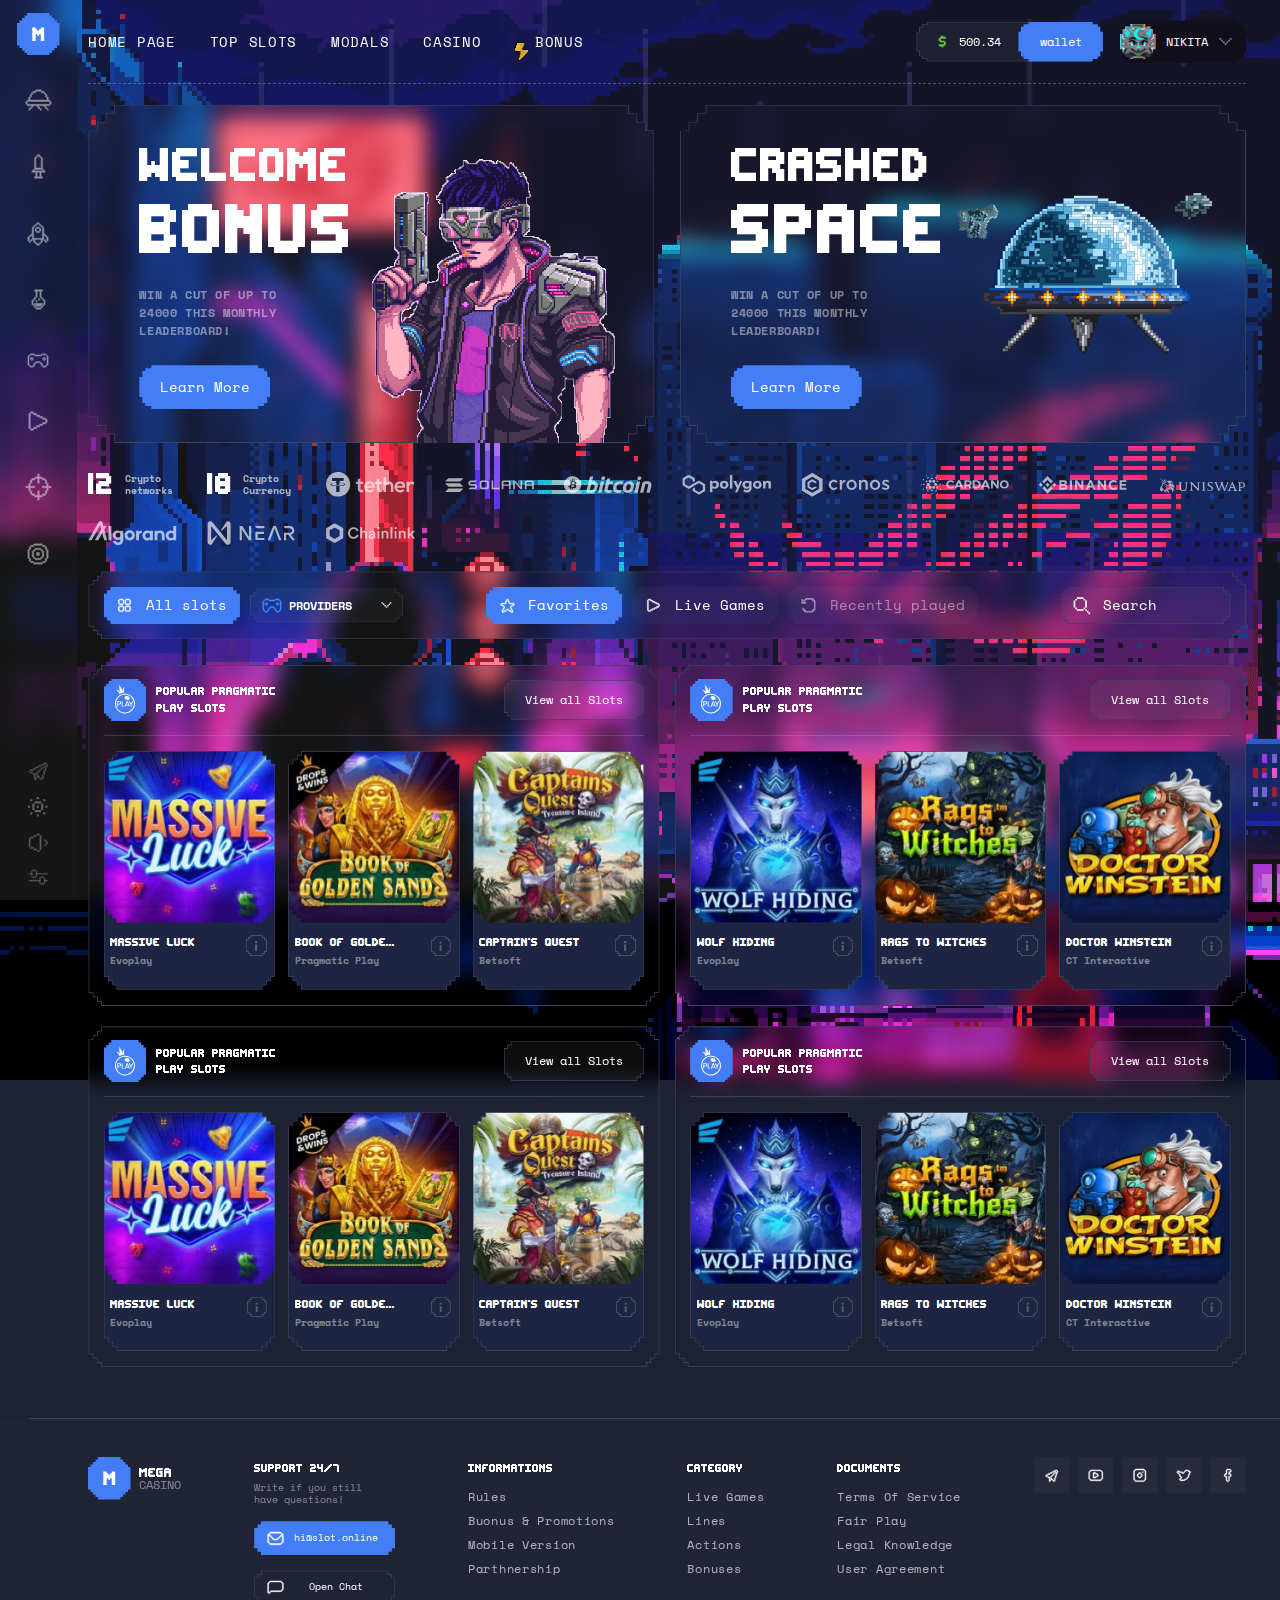
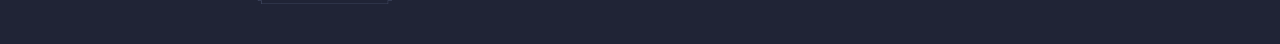
<file: index.html>
<!DOCTYPE html>
<html lang="en">

<head>
    <title>Home Page | Mega Casino</title>
	<meta charset="utf-8">
	<meta name="viewport" content="width=device-width,initial-scale=1">
	<link rel="shortcut icon" href="img/favicon.ico">
	<link href="https://fonts.googleapis.com/css2?family=Space+Mono:wght@400;700&display=swap" rel="stylesheet">
	<link rel="stylesheet" href="css/style.min.css">
</head>

<body>


	<div class="bg">
	<video  class="bg__video" poster="img/bg-poster.min.png" autoplay loop muted>
		<source src="files/video/background.mp4" type="video/mp4">
	</video>
</div>
	<div class="menu">
	<svg class="menu__logo"  role="img" aria-labelledby="logoMenuTitleID logoMenuDescID"  width="50" height="50" viewBox="0 0 50 50" fill="none" xmlns="http://www.w3.org/2000/svg">
		<title id="logoMenuTitleID">Mega Casino</title>
		<desc id="logoMenuDescID">Logo Mega Casino</desc>
		<path fill-rule="evenodd" clip-rule="evenodd" d="M47.0455 0H47.0456V2.95455H50V2.95468H47.0456V5.90918V5.90923V8.86365V8.86373V11.8182H50V50L11.8181 50V47.0455H8.86354L8.86353 50L8.86353 47.0455H5.90906H5.90898H2.95452L2.95452 50H2.95445L2.95445 47.0455H0V47.0453H2.95445L2.95445 44.0908V44.0908L2.95445 41.1363L2.95445 38.1818H0V0H38.1819V2.95455H41.1365V0H41.1365V2.95455H44.091H44.0911H47.0455V0ZM11.8182 2.95455V3.00195e-06L8.86372 2.96672e-06L8.86364 2.96672e-06L5.90925 2.93149e-06L5.90917 2.93149e-06L2.95471 2.89626e-06V2.95455H5.90917H5.90925H8.86364H8.86372L11.8182 2.95455ZM8.86372 5.90912V2.95458H5.90925H5.90917H2.95471V5.90908V5.90912V8.86362H5.90925V5.90912H8.86372ZM2.32867e-05 2.86102e-06L2.32515e-05 2.95455H2.95457V2.89626e-06L2.32867e-05 2.86102e-06ZM2.32867e-05 5.90908V2.95458H2.95457V5.90908V5.90912V8.86362H2.32515e-05V5.90912L2.32867e-05 5.90908ZM1.16257e-05 11.8182L1.1661e-05 8.86364H2.95456V11.8182H1.16257e-05ZM47.0455 5.90923V8.86373H44.091V5.90923H41.1365V2.95468H44.091H44.0911H47.0455V5.90918V5.90923ZM41.1362 50H38.1818V47.0454H41.1362H41.1363H44.0906H44.0908H47.0452V50H44.0908H44.0906L41.1363 50L41.1362 50ZM41.1362 47.0454H44.0906H44.0908H47.0452L47.0452 44.0909L47.0452 44.0908V41.1364H44.0906V44.0908H41.1362V47.0454ZM49.9999 44.0909V47.0454H47.0454V44.0909V44.0908V41.1364H49.9999V44.0908V44.0909ZM49.9999 38.1818V41.1364H47.0454V38.1818H49.9999ZM2.95452 44.0908L2.95452 41.1363H5.90906L5.90906 44.0908H8.86353V47.0453H5.90906H5.90898H2.95452L2.95452 44.0908V44.0908ZM47.0454 47.0454V50L49.9999 50V47.0454H47.0454Z" fill="#447EF7"/>
		<path d="M22 25H24V27H26V25H28V33H32V17H28V19H26V21H24V19H22V17H18V33H22V25Z" fill="white"/>
	</svg>
	<nav class="menu__nav">
		<menu class="menu__nav-list">
			<li class="menu__nav-item">
				<a  class="menu__nav-link" href="#">
					Page One
					<img class="menu__nav-icon menu__nav-icon--one" width="32" height="26" src="img/svg/menu-page-one.svg" alt="Page One Icon">								
				</a>
				<div class="menu__hover-title btn btn--small-mask btn--small-mask-border">Page One</div>
			</li>
			<li class="menu__nav-item">
				<a  class="menu__nav-link" href="#">
					Page Two
					<img class="menu__nav-icon menu__nav-icon--two" width="18" height="30" src="img/svg/menu-page-two.svg" alt="Page Two Icon">								
				</a>
				<div class="menu__hover-title btn btn--small-mask btn--small-mask-border">Page Two</div>
			</li>
			<li class="menu__nav-item">
				<a  class="menu__nav-link" href="#">
					Page Three
					<img class="menu__nav-icon menu__nav-icon--three" width="26" height="29" src="img/svg/menu-page-three.svg" alt="Page Three Icon">								
				</a>
				<div class="menu__hover-title btn btn--small-mask btn--small-mask-border">Page Three</div>
			</li>
			<li class="menu__nav-item">
				<a  class="menu__nav-link" href="#">
					Page Four
					<img class="menu__nav-icon menu__nav-icon--four" width="18" height="25" src="img/svg/menu-page-four.svg" alt="Page Four Icon">								
				</a>
				<div class="menu__hover-title btn btn--small-mask btn--small-mask-border">Page Four</div>
			</li>
			<li class="menu__nav-item">
				<a  class="menu__nav-link" href="#">
					Page Five
					<img class="menu__nav-icon menu__nav-icon--five" width="26" height="18" src="img/svg/menu-page-five.svg" alt="Page Five Icon">								
				</a>
				<div class="menu__hover-title btn btn--small-mask btn--small-mask-border">Page Five</div>
			</li>
			<li class="menu__nav-item">
				<a  class="menu__nav-link" href="#">
					Page Six
					<img class="menu__nav-icon menu__nav-icon--six" width="24" height="24" src="img/svg/menu-page-six.svg" alt="Page Six Icon">								
				</a>
				<div class="menu__hover-title btn btn--small-mask btn--small-mask-border">Page Six</div>
			</li>
			<li class="menu__nav-item">
				<a  class="menu__nav-link" href="#">
					Page Seven
					<img class="menu__nav-icon menu__nav-icon--seven" width="32" height="32" src="img/svg/menu-page-seven.svg" alt="Page Seven Icon">								
				</a>
				<div class="menu__hover-title btn btn--small-mask btn--small-mask-border">Page Seven</div>
			</li>
			<li class="menu__nav-item">
				<a  class="menu__nav-link" href="#">
					Page Eight
					<img class="menu__nav-icon menu__nav-icon--eight" width="26" height="26" src="img/svg/menu-page-eight.svg" alt="Page Eight Icon">					
				</a>
				<div class="menu__hover-title btn btn--small-mask btn--small-mask-border">Page Eight</div>
			</li>
		</menu>
	</nav>	
	<ul class="menu__settings-list">
		<li class="menu__settings-item">
			<a class="menu__settings-link" href="https://t.me/durov" target="_blank" rel="nofollow">
				Telegram Bot
				<img class="menu__nav-icon menu__nav-icon--telegram" width="23" height="22" src="img/svg/menu-settings-telegram.svg" alt="Telegram Bot Icon">								
			</a>
			<div class="menu__hover-title btn btn--small-mask btn--small-mask-border">Our Telegram Bot</div>
		</li>
		<li class="menu__settings-item">
			<button class="menu__settings-btn">
				Enable Light Theme
				<img class="menu__nav-icon menu__nav-icon--light-theme" width="23" height="23" src="img/svg/menu-settings-light-theme.svg" alt="Enable Light Theme Icon">
			</button>
			<div class="menu__hover-title btn btn--small-mask btn--small-mask-border">Enable Light Theme</div>
		</li>
		<li class="menu__settings-item js-audio-player">
			<button class="menu__settings-btn js-toggle-las-vegas-btn play">
				Play/pause "Las Vegas"
				<img class="menu__nav-icon menu__nav-icon--volume" width="23" height="23" src="img/svg/menu-settings-volume.svg" alt="Volume Setting Icon">
			</button>
			<div class="menu__hover-title btn btn--small-mask btn--small-mask-border">Play/pause "Las Vegas"</div>
		</li>
		<li class="menu__settings-item">
			<button class="menu__settings-btn">
				Other Settings
				<img class="menu__nav-icon menu__nav-icon--other" width="23" height="19" src="img/svg/menu-settings-other.svg" alt="Other Settings Icon">
			</button>
			<div class="menu__hover-title btn btn--small-mask btn--small-mask-border">Other Settings</div>
		</li>
	</ul>
</div>


	<div class="page">

		<header class="header">
    <div class="header__container">
        <button class="header__burger" type="button">
            <span>Меню</span>
        </button>
        <menu class="header__nav">
            <div class="mask-bg mask-btn mask-btn--border mask-bg--filter-27 mask-bg--blue-small"></div>
            <div class="header__nav-item">
                <a href="index.html" class="header__nav-link">Home page</a>
            </div>
            <div class="header__nav-item">
                <a href="slots.html" class="header__nav-link">Top slots</a>
            </div>
            <div class="header__nav-item">
                <a href="modals.html" class="header__nav-link">Modals</a>
            </div>
            <div class="header__nav-item">
                <a href="#" class="header__nav-link">Casino</a>
            </div>
            <div class="header__nav-item">
                <a href="bonuses.html" class="header__nav-link header__nav-link--icon-bonus">
                    Bonus
                </a>
            </div>
        </menu>
        <div class="header__user-info">
            <div class="header__user-money">
                <div class="header__user-ballance btn btn--icon btn--money btn--header-mask btn--header-mask-border" disabled>500.34</div>
                <a href="#" class="btn btn--header btn--header-mask">wallet</a>
            </div>

            <div class="header__user-about btn btn--header-mask btn--icon">
                <img class="header__user-icon btn--header-mask" src="img/user/header-user-icon-x2.min.png" alt="User Icon">
                NIKITA
                <img class="icon-more" src="img/svg/icon-more.svg">
            </div>

            <div class="header__user-information btn--header-mask">
                <!-- <div class="mask-bg mask-btn mask-btn--border mask-bg--filter-27 mask-bg--black-slot-open"></div> -->
                <div class="header__user-information-top">
                    <img class="header__user-information-icon" src="img/user/header-user-icon-x2.min.png" alt="User Icon">
                    <div class="header__user-information-text">
                        <div class="header__user-information-name header__user-information-name--pro">Nikita</div>
                        <div class="header__user-information-email">lucker777@gmail.com</div>
                    </div>
                </div>
                <ul class="header__user-information-list">
                    <li class="header__user-information-item">
                        <a class="header__user-information-link" href="profile.html">My Profile</a>
                    </li>
                    <li class="header__user-information-item">
                        <a class="header__user-information-link" href="#">My Projects <span class="header__user-information-link--pink">3</span></a>
                    </li>
                    <li class="header__user-information-item">
                        <a class="header__user-information-link" href="#">My Subscription</a>
                    </li>
                    <li class="header__user-information--item">
                        <a class="header__user-information-link" href="#">My Statements</a>
                    </li>
                </ul>
                <ul class="header__user-settings-list">
                    <li class="header__user-settings-item">
                        <a class="header__user-settings-link" href="#">Language</a>
                    </li>
                    <li class="header__user-settings-item">
                        <a class="header__user-settings-link" href="#">Account Settings</a>
                    </li>
                    <li class="header__user-settings-item">
                        <a class="header__user-settings-ink" href="#">Sign Out</a>
                    </li>
                </ul>
            </div>
        </div>
    </div>
</header>

		<main class="main">

			<section class="hello">
				<div class="hello__card">
					<div class="mask-bg mask-bg--black mask-bg--filter mask-card mask-card--border"></div>
					<div class="hello__card-content">
						<h2 class="hello__card-title">Welcome <span class="hello__card-title--big">Bonus</span></h2>
						<p class="hello__card-text">Win a cut of up to 24000 this monthly leaderboard!</p>
						<a class="hello__card-btn button button--load-more button--hover" href="#">
							<div class="mask-bg mask-bg--accent mask-small"></div>
							Learn More
						</a>
					</div>
					<div class="hello__card-img-wrapper hello__card-img-wrapper--hero">
						<img class="hello__card-img hello__card-img--hero" src="img/hello/hero.gif" alt="Hero">
					</div>
				</div>
				<div class="hello__card">
					<div class="mask-bg mask-bg--black mask-bg--filter mask-card mask-card--border"></div>
					<div class="hello__card-content">
						<h2 class="hello__card-title">
							Crashed
							<span class="hello__card-title--big">Space</span>
						</h2>
						<p class="hello__card-text">Win a Cut of up to 24000 This Monthly Leaderboard!</p>
						<a class="hello__card-btn button button--load-more button--hover" href="#">
							<div class="mask-bg mask-bg--accent mask-small"></div>
							Learn More
						</a>
					</div>
					<div class="hello__card-img-wrapper hello__card-img-wrapper--spaceship">
						<img class="hello__card-img" src="img/hello/spaceship.svg" alt="Spaceship">
					</div>
				</div>
			</section>

			<section class="logos">
				<ul class="logos__list">
					<li class="logos__item">
						<div class="logos__count">12</div>
						<p class="logos__text">Crypto networks</p>
					</li>
					<li class="logos__item">
						<div class="logos__count">18</div>
						<p class="logos__text">Crypto Currency</p>
					</li>
					<li class="logos__item">
						<img class="logos__img" src="img/logos/logo-3.svg" alt="Logo 3">
					</li>
					<li class="logos__item">
						<img class="logos__img" src="img/logos/logo-4.svg" alt="Logo 4">
					</li>
					<li class="logos__item">
						<img class="logos__img" src="img/logos/logo-5.svg" alt="Logo 5">
					</li>
					<li class="logos__item">
						<img class="logos__img" src="img/logos/logo-6.svg" alt="Logo 6">
					</li>
					<li class="logos__item">
						<img class="logos__img" src="img/logos/logo-7.svg" alt="Logo 7">
					</li>
					<li class="logos__item">
						<img class="logos__img" src="img/logos/logo-8.svg" alt="Logo 8">
					</li>
					<li class="logos__item">
						<img class="logos__img" src="img/logos/logo-9.svg" alt="Logo 9">
					</li>
					<li class="logos__item">
						<img class="logos__img" src="img/logos/logo-10.svg" alt="Logo 10">
					</li>
					<li class="logos__item">
						<img class="logos__img" src="img/logos/logo-11.svg" alt="Logo 11">
					</li>
					<li class="logos__item">
						<img class="logos__img" src="img/logos/logo-12.svg" alt="Logo 12">
					</li>
					<li class="logos__item">
						<img class="logos__img" src="img/logos/logo-13.svg" alt="Logo 13">
					</li>
				</ul>
			</section>

			<section class="filters">
				<div class="mask-bg mask-bg--filter mask-block mask-block--border"></div>
				<div class="filters__content">
					<div class="filters__col">
						<button class="button button--icon button--icon-all-slots">
							<div class="mask-bg mask-bg--accent mask-btn"></div>
							<span>All slots</span>
						</button>
						<div class="select select--md js-select-providers">
							<div class="mask-bg mask-bg--light mask-btn mask-btn--border mask-btn--border-light"></div>
							<span class="select__current">
								<img class="filters__icon" src="img/svg/filters-btn-providers.svg" alt="Providers">
								Providers</span>
							<ul class="select__list select__list--hidden js-select-list-providers">
								<div class="mask-bg mask-bg--black-blue mask-bg--filter mask-btn mask-btn--border"></div>
								<li class="select__item">Providers</li>
								<li class="select__item">Evoplay</li>
								<li class="select__item">Pragmatic Play</li>
								<li class="select__item">Betsoft</li>
								<li class="select__item">CT Interactive</li>
								<li class="select__item">NetEnt</li>
							</ul>
						</div>
					</div>
					<div class="filters__col">
						<a href="slots-favorites.html" class="button button--hover button--icon button--icon-favorites-index">
							<div class="mask-bg mask-bg--accent mask-btn"></div>
							<span>Favorites</span>
						</a>
						<button class="button button--hover button--icon button--icon-live-games">
							<div class="mask-bg mask-bg--light mask-btn"></div>
							<span>Live Games</span>
						</button>
						<button disabled class="button button--icon button--icon-recently-played">
							<div class="mask-bg mask-bg--light mask-btn"></div>
							<span>Recently played</span>

						</button>
					</div>
					<div class="filters__col">
						<label class="search search--icon search--icon-search">
							<div class="mask-bg mask-bg--light mask-btn mask-btn--border"></div>
							<input class="search__input" type="text" placeholder="Search">
						</label>
					</div>
				</div>
			</section>

			<section class="slots">

				<div class="slots__group">
					<div class="mask-bg mask-bg--filter mask-block mask-block--border"></div>
					<div class="slots__group-info">
						<div class="slots__group-logo mask-group-logo">
							<img class="slots__group-logo-img" src="img/svg/logos-slots-group-logo-1.svg" alt="Logo Slots Group">
						</div>
						<h3 class="slots__group-name">
							Popular Pragmatic<br>
							Play Slots
						</h3>
						<a class="slots__group-link btn mask-btn mask-btn--border" href="slots.html">
							View all Slots
						</a>
					</div>
					<div class="slots__list">
						<div class="slots__item slot">
							<div class="slot__card mask-block mask-block--border">
								<div class="slot__img-wrapper mask-block">
									<a class="slot__bg-hover">
										<span class="slot__icon-hover"></span>
										<span class="slot__text-hover">Play game</span>
									</a>
									<img class="slot__img" src="img/slots/slot-1-1-x2.min.png" alt="Title">
								</div>
								<div class="slot__info-wrapper">
									<div class="slot__info">
										<h4 class="slot__name">Massive Luck</h4>
										<div class="slot__provider">Evoplay</div>
										<div class="slot__more"></div>
									</div>
								</div>
							</div>
						</div>
						<div class="slots__item slot">
							<div class="slot__card mask-block mask-block--border">
								<div class="slot__img-wrapper mask-block">
									<a class="slot__bg-hover">
										<span class="slot__icon-hover"></span>
										<span class="slot__text-hover">Play game</span>
									</a>
									<img class="slot__img" src="img/slots/slot-1-2-x2.min.png" alt="Title">
								</div>
								<div class="slot__info-wrapper">
									<div class="slot__info">
										<h4 class="slot__name">Book of Golden Sands</h4>
										<div class="slot__provider">Pragmatic Play</div>
										<div class="slot__more"></div>
									</div>
								</div>
							</div>
						</div>
						<div class="slots__item slot">
							<div class="slot__card mask-block mask-block--border">
								<div class="slot__img-wrapper mask-block">
									<a class="slot__bg-hover">
										<span class="slot__icon-hover"></span>
										<span class="slot__text-hover">Play game</span>
									</a>
									<img class="slot__img" src="img/slots/slot-1-3-x2.min.png" alt="Title">
								</div>
								<div class="slot__info-wrapper">
									<div class="slot__info">
										<h4 class="slot__name">Captain's Quest</h4>
										<div class="slot__provider">Betsoft</div>
										<div class="slot__more"></div>
									</div>
								</div>
							</div>
						</div>
					</div>
				</div>

				<div class="slots__group">
					<div class="mask-bg mask-bg--filter mask-block mask-block--border"></div>
					<div class="slots__group-info">
						<div class="slots__group-logo mask-group-logo">
							<img class="slots__group-logo-img" src="img/svg/logos-slots-group-logo-1.svg" alt="Logo Slots Group">
						</div>
						<h3 class="slots__group-name">
							Popular Pragmatic<br>
							Play Slots
						</h3>
						<a class="slots__group-link btn mask-btn mask-btn--border" href="slots.html">
							View all Slots
						</a>
					</div>
					<div class="slots__list">
						<div class="slots__item slot">
							<div class="slot__card mask-block mask-block--border">
								<div class="slot__img-wrapper mask-block">
									<a class="slot__bg-hover">
										<span class="slot__icon-hover"></span>
										<span class="slot__text-hover">Play game</span>
									</a>
									<img class="slot__img" src="img/slots/slot-2-1-x2.min.png" alt="Title">
								</div>
								<div class="slot__info-wrapper">
									<div class="slot__info">
										<h4 class="slot__name">Wolf Hiding</h4>
										<div class="slot__provider">Evoplay</div>
										<div class="slot__more"></div>
									</div>
								</div>
							</div>
						</div>
						<div class="slots__item slot">
							<div class="slot__card mask-block mask-block--border">
								<div class="slot__img-wrapper mask-block">
									<a class="slot__bg-hover">
										<span class="slot__icon-hover"></span>
										<span class="slot__text-hover">Play game</span>
									</a>
									<img class="slot__img" src="img/slots/slot-2-2-x2.min.png" alt="Title">
								</div>
								<div class="slot__info-wrapper">
									<div class="slot__info">
										<h4 class="slot__name">Rags to Witches</h4>
										<div class="slot__provider">Betsoft</div>
										<div class="slot__more"></div>
									</div>
								</div>
							</div>
						</div>
						<div class="slots__item slot">
							<div class="slot__card mask-block mask-block--border">
								<div class="slot__img-wrapper mask-block">
									<a class="slot__bg-hover">
										<span class="slot__icon-hover"></span>
										<span class="slot__text-hover">Play game</span>
									</a>
									<img class="slot__img" src="img/slots/slot-2-3-x2.min.png" alt="Title">
								</div>
								<div class="slot__info-wrapper">
									<div class="slot__info">
										<h4 class="slot__name">Doctor Winstein</h4>
										<div class="slot__provider">CT Interactive</div>
										<div class="slot__more"></div>
									</div>
								</div>
							</div>
						</div>
					</div>
				</div>

				<div class="slots__group">
					<div class="mask-bg mask-bg--filter mask-block mask-block--border"></div>
					<div class="slots__group-info">
						<div class="slots__group-logo mask-group-logo">
							<img class="slots__group-logo-img" src="img/svg/logos-slots-group-logo-1.svg" alt="Logo Slots Group">
						</div>
						<h3 class="slots__group-name">
							Popular Pragmatic<br>
							Play Slots
						</h3>
						<a class="slots__group-link btn mask-btn mask-btn--border" href="slots.html">
							View all Slots
						</a>
					</div>
					<div class="slots__list">
						<div class="slots__item slot">
							<div class="slot__card mask-block mask-block--border">
								<div class="slot__img-wrapper mask-block">
									<a class="slot__bg-hover">
										<span class="slot__icon-hover"></span>
										<span class="slot__text-hover">Play game</span>
									</a>
									<img class="slot__img" src="img/slots/slot-1-1-x2.min.png" alt="Title">
								</div>
								<div class="slot__info-wrapper">
									<div class="slot__info">
										<h4 class="slot__name">Massive Luck</h4>
										<div class="slot__provider">Evoplay</div>
										<div class="slot__more"></div>
									</div>
								</div>
							</div>
						</div>
						<div class="slots__item slot">
							<div class="slot__card mask-block mask-block--border">
								<div class="slot__img-wrapper mask-block">
									<a class="slot__bg-hover">
										<span class="slot__icon-hover"></span>
										<span class="slot__text-hover">Play game</span>
									</a>
									<img class="slot__img" src="img/slots/slot-1-2-x2.min.png" alt="Title">
								</div>
								<div class="slot__info-wrapper">
									<div class="slot__info">
										<h4 class="slot__name">Book of Golden Sands</h4>
										<div class="slot__provider">Pragmatic Play</div>
										<div class="slot__more"></div>
									</div>
								</div>
							</div>
						</div>
						<div class="slots__item slot">
							<div class="slot__card mask-block mask-block--border">
								<div class="slot__img-wrapper mask-block">
									<a class="slot__bg-hover">
										<span class="slot__icon-hover"></span>
										<span class="slot__text-hover">Play game</span>
									</a>
									<img class="slot__img" src="img/slots/slot-1-3-x2.min.png" alt="Title">
								</div>
								<div class="slot__info-wrapper">
									<div class="slot__info">
										<h4 class="slot__name">Captain's Quest</h4>
										<div class="slot__provider">Betsoft</div>
										<div class="slot__more"></div>
									</div>
								</div>
							</div>
						</div>
					</div>
				</div>

				<div class="slots__group">
					<div class="mask-bg mask-bg--filter mask-block mask-block--border"></div>
					<div class="slots__group-info">
						<div class="slots__group-logo mask-group-logo">
							<img class="slots__group-logo-img" src="img/svg/logos-slots-group-logo-1.svg" alt="Logo Slots Group">
						</div>
						<h3 class="slots__group-name">
							Popular Pragmatic<br>
							Play Slots
						</h3>
						<a class="slots__group-link btn mask-btn mask-btn--border" href="slots.html">
							View all Slots
						</a>
					</div>
					<div class="slots__list">
						<div class="slots__item slot">
							<div class="slot__card mask-block mask-block--border">
								<div class="slot__img-wrapper mask-block">
									<a class="slot__bg-hover">
										<span class="slot__icon-hover"></span>
										<span class="slot__text-hover">Play game</span>
									</a>
									<img class="slot__img" src="img/slots/slot-2-1-x2.min.png" alt="Title">
								</div>
								<div class="slot__info-wrapper">
									<div class="slot__info">
										<h4 class="slot__name">Wolf Hiding</h4>
										<div class="slot__provider">Evoplay</div>
										<div class="slot__more"></div>
									</div>
								</div>
							</div>
						</div>
						<div class="slots__item slot">
							<div class="slot__card mask-block mask-block--border">
								<div class="slot__img-wrapper mask-block">
									<a class="slot__bg-hover">
										<span class="slot__icon-hover"></span>
										<span class="slot__text-hover">Play game</span>
									</a>
									<img class="slot__img" src="img/slots/slot-2-2-x2.min.png" alt="Title">
								</div>
								<div class="slot__info-wrapper">
									<div class="slot__info">
										<h4 class="slot__name">Rags to Witches</h4>
										<div class="slot__provider">Betsoft</div>
										<div class="slot__more"></div>
									</div>
								</div>
							</div>
						</div>
						<div class="slots__item slot">
							<div class="slot__card mask-block mask-block--border">
								<div class="slot__img-wrapper mask-block">
									<a class="slot__bg-hover">
										<span class="slot__icon-hover"></span>
										<span class="slot__text-hover">Play game</span>
									</a>
									<img class="slot__img" src="img/slots/slot-2-3-x2.min.png" alt="Title">
								</div>
								<div class="slot__info-wrapper">
									<div class="slot__info">
										<h4 class="slot__name">Doctor Winstein</h4>
										<div class="slot__provider">CT Interactive</div>
										<div class="slot__more"></div>
									</div>
								</div>
							</div>
						</div>
					</div>
				</div>

			</section>

		</main>

		<footer class="footer">
    <div class="footer__col footer__col--mb">
        <div class="footer__logo-wrapper">
            <svg class="footer__logo" role="img" aria-labelledby="logoFooterTitleID logoFooterDescID" width="50" height="50" viewBox="0 0 50 50" fill="none" xmlns="http://www.w3.org/2000/svg">
                <title id="logoFooterTitleID">Mega Casino</title>
                <desc id="logoFooterDescID">Logo Mega Casino</desc>
                <path fill-rule="evenodd" clip-rule="evenodd" d="M47.0455 0H47.0456V2.95455H50V2.95468H47.0456V5.90918V5.90923V8.86365V8.86373V11.8182H50V50L11.8181 50V47.0455H8.86354L8.86353 50L8.86353 47.0455H5.90906H5.90898H2.95452L2.95452 50H2.95445L2.95445 47.0455H0V47.0453H2.95445L2.95445 44.0908V44.0908L2.95445 41.1363L2.95445 38.1818H0V0H38.1819V2.95455H41.1365V0H41.1365V2.95455H44.091H44.0911H47.0455V0ZM11.8182 2.95455V3.00195e-06L8.86372 2.96672e-06L8.86364 2.96672e-06L5.90925 2.93149e-06L5.90917 2.93149e-06L2.95471 2.89626e-06V2.95455H5.90917H5.90925H8.86364H8.86372L11.8182 2.95455ZM8.86372 5.90912V2.95458H5.90925H5.90917H2.95471V5.90908V5.90912V8.86362H5.90925V5.90912H8.86372ZM2.32867e-05 2.86102e-06L2.32515e-05 2.95455H2.95457V2.89626e-06L2.32867e-05 2.86102e-06ZM2.32867e-05 5.90908V2.95458H2.95457V5.90908V5.90912V8.86362H2.32515e-05V5.90912L2.32867e-05 5.90908ZM1.16257e-05 11.8182L1.1661e-05 8.86364H2.95456V11.8182H1.16257e-05ZM47.0455 5.90923V8.86373H44.091V5.90923H41.1365V2.95468H44.091H44.0911H47.0455V5.90918V5.90923ZM41.1362 50H38.1818V47.0454H41.1362H41.1363H44.0906H44.0908H47.0452V50H44.0908H44.0906L41.1363 50L41.1362 50ZM41.1362 47.0454H44.0906H44.0908H47.0452L47.0452 44.0909L47.0452 44.0908V41.1364H44.0906V44.0908H41.1362V47.0454ZM49.9999 44.0909V47.0454H47.0454V44.0909V44.0908V41.1364H49.9999V44.0908V44.0909ZM49.9999 38.1818V41.1364H47.0454V38.1818H49.9999ZM2.95452 44.0908L2.95452 41.1363H5.90906L5.90906 44.0908H8.86353V47.0453H5.90906H5.90898H2.95452L2.95452 44.0908V44.0908ZM47.0454 47.0454V50L49.9999 50V47.0454H47.0454Z" fill="#447EF7" />
                <path d="M22 25H24V27H26V25H28V33H32V17H28V19H26V21H24V19H22V17H18V33H22V25Z" fill="white" />
            </svg>
            <div class="footer__logo-text">
                <span class="footer__logo-text--pixel">Mega</span><br>
                Casino
            </div>
        </div>
    </div>
    <div class="footer__col footer__col--mb">
        <div class="footer__support">
            <div class="footer__col-name footer__col-name--support">Support 24/7</div>
            <p class="footer__col-text">Write if you still<br>have questions!</p>
            <a href="mailto:hi@slot.online" class="footer__support-btn button button--hover button--icon button--icon-footer-email">
                <div class="mask-bg mask-bg--accent mask-btn"></div>
                hi@slot.online
            </a>
            <button class="footer__support-btn button button--hover button--icon button--icon-footer-chat">
                <div class="mask-bg mask-bg--lignt mask-btn mask-btn--border"></div>
                Open Chat
            </button>
        </div>
    </div>

    <div class="footer__col">
        <div class="footer__col-name">INFORMATIONS</div>
        <menu class="footer__link-list">
            <li class="footer__link-item">
                <a class="footer__link-link" href="#">Rules</a>
            </li>
            <li class="footer__link-item">
                <a class="footer__link-link" href="#">Buonus & Promotions</a>
            </li>
            <li class="footer__link-item">
                <a class="footer__link-link" href="#">Mobile Version</a>
            </li>
            <li class="footer__link-item">
                <a class="footer__link-link" href="#">Parthnership</a>
            </li>
        </menu>
    </div>
    <div class="footer__col">
        <div class="footer__col-name">CATEGORY</div>
        <menu class="footer__link-list">
            <li class="footer__link-item">
                <a class="footer__link-link" href="#">Live Games</a>
            </li>
            <li class="footer__link-item">
                <a class="footer__link-link" href="#">Lines</a>
            </li>
            <li class="footer__link-item">
                <a class="footer__link-link" href="bonuses.html">Actions</a>
            </li>
            <li class="footer__link-item">
                <a class="footer__link-link" href="bonuses.html">Bonuses</a>
            </li>
        </menu>
    </div>
    <div class="footer__col">
        <div class="footer__col-name">DOCUMENTS</div>
        <menu class="footer__link-list">
            <li class="footer__link-item">
                <a class="footer__link-link" href="documents.html#terms-of-service">Terms Of Service</a>
            </li>
            <li class="footer__link-item">
                <a class="footer__link-link" href="documents.html#fair-play">Fair Play</a>
            </li>
            <li class="footer__link-item">
                <a class="footer__link-link" href="documents.html#legal-knowledge">Legal Knowledge</a>
            </li>
            <li class="footer__link-item">
                <a class="footer__link-link" href="documents.html#user-agreement">User Agreement</a>
            </li>
        </menu>
    </div>
    <div class="footer__col footer__col--social">
        <div class="footer__socials">
            <a class="footer__social-link button button--hover button--icon button--icon-footer-tg" href="https://t.me/durov" rel="nofollow" target="_blank">
                <div class="mask-bg mask-bg--lignt"></div>
                Our telegram
            </a>
            <a class="footer__social-link button button--hover button--icon button--icon-footer-yt" href="https://www.youtube.com/" rel="nofollow" target="_blank">
                <div class="mask-bg mask-bg--lignt"></div>
                Our youtube
            </a>
            <a class="footer__social-link button button--hover button--icon button--icon-footer-in" href="https://www.instagram.com/" rel="nofollow" target="_blank">
                <div class="mask-bg mask-bg--lignt"></div>
                Our instagram
            </a>
            <a class="footer__social-link button button--hover button--icon button--icon-footer-tw" href="https://twitter.com/" rel="nofollow" target="_blank">
                <div class="mask-bg mask-bg--lignt"></div>
                Our twitter
            </a>
            <a class="footer__social-link button button--hover button--icon button--icon-footer-fb" href="https://web.facebook.com/" rel="nofollow" target="_blank">
                <div class="mask-bg mask-bg--lignt"></div>
                Our facebook
            </a>
        </div>
    </div>
</footer>

	</div>

	<script src="https://cdn.jsdelivr.net/npm/swiper@9/swiper-bundle.min.js"></script>
<script src="js/app.min.js"></script>


</body>

</html>
</file>
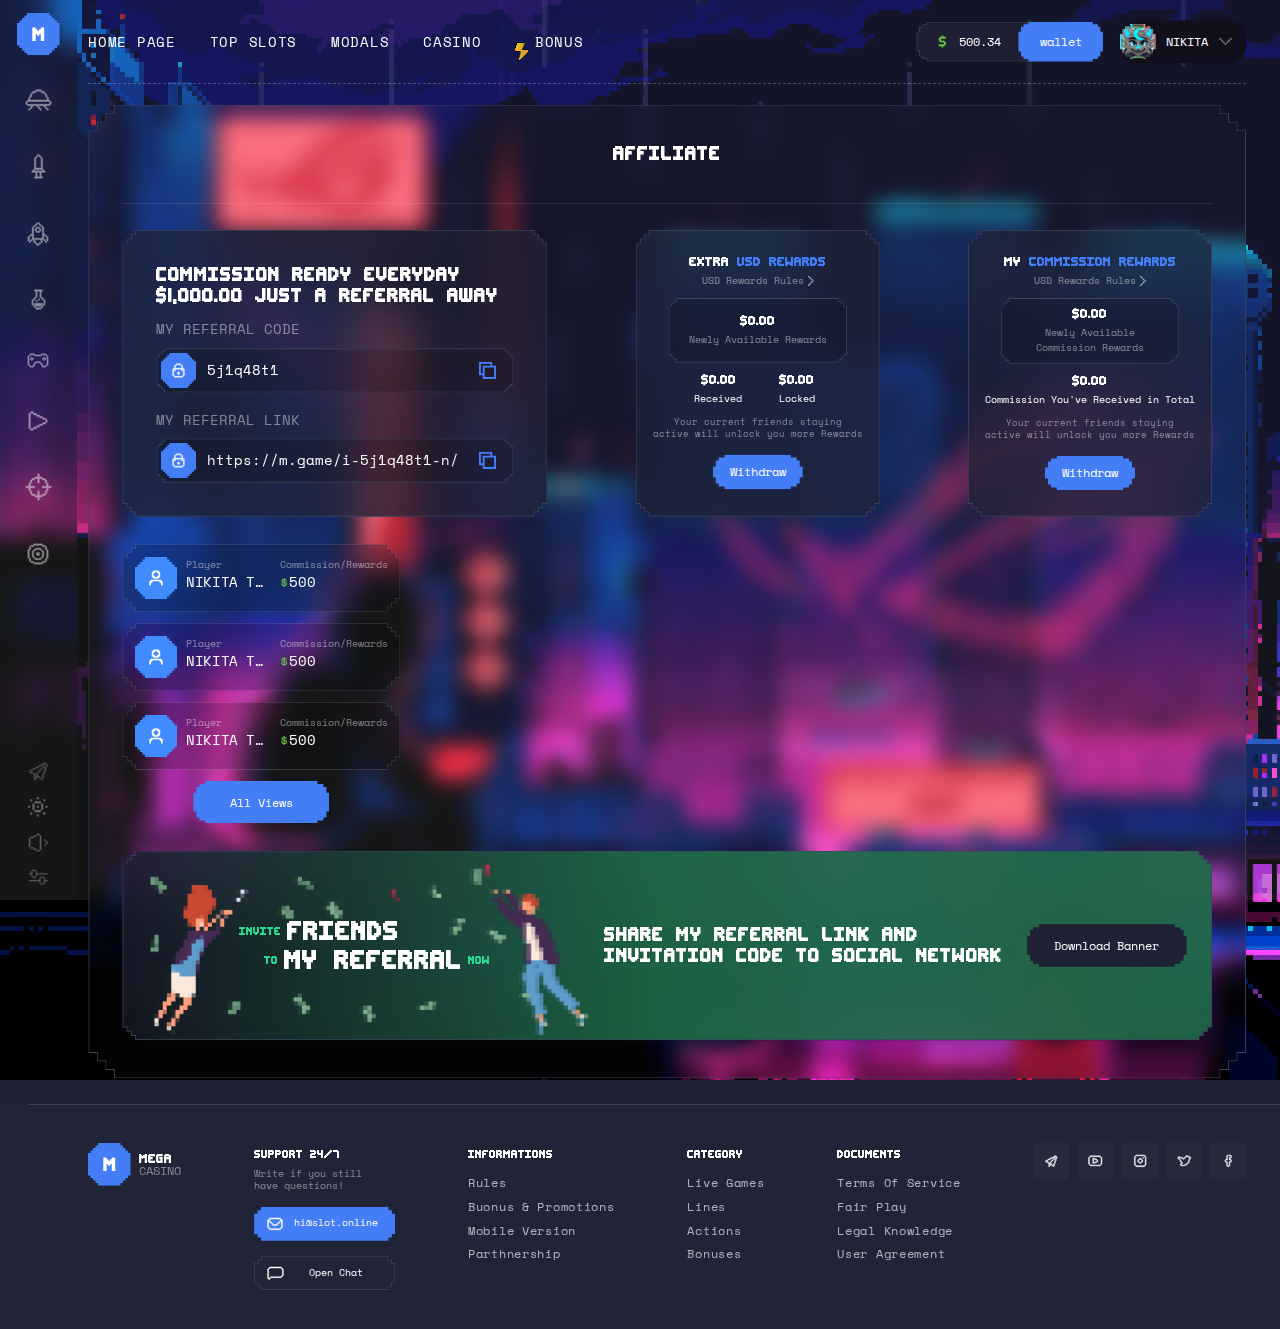
<file: affiliate.html>
<!DOCTYPE html>
<html lang="en">
<head>
    <title>Affiliate | Mega Casino</title>
	<meta charset="utf-8">
	<meta name="viewport" content="width=device-width,initial-scale=1">
	<link rel="shortcut icon" href="img/favicon.ico">
	<link href="https://fonts.googleapis.com/css2?family=Space+Mono:wght@400;700&display=swap" rel="stylesheet">
	<link rel="stylesheet" href="css/style.min.css">
</head>

<body>

	<div class="bg">
	<video  class="bg__video" poster="img/bg-poster.min.png" autoplay loop muted>
		<source src="files/video/background.mp4" type="video/mp4">
	</video>
</div>
	<div class="menu">
	<svg class="menu__logo"  role="img" aria-labelledby="logoMenuTitleID logoMenuDescID"  width="50" height="50" viewBox="0 0 50 50" fill="none" xmlns="http://www.w3.org/2000/svg">
		<title id="logoMenuTitleID">Mega Casino</title>
		<desc id="logoMenuDescID">Logo Mega Casino</desc>
		<path fill-rule="evenodd" clip-rule="evenodd" d="M47.0455 0H47.0456V2.95455H50V2.95468H47.0456V5.90918V5.90923V8.86365V8.86373V11.8182H50V50L11.8181 50V47.0455H8.86354L8.86353 50L8.86353 47.0455H5.90906H5.90898H2.95452L2.95452 50H2.95445L2.95445 47.0455H0V47.0453H2.95445L2.95445 44.0908V44.0908L2.95445 41.1363L2.95445 38.1818H0V0H38.1819V2.95455H41.1365V0H41.1365V2.95455H44.091H44.0911H47.0455V0ZM11.8182 2.95455V3.00195e-06L8.86372 2.96672e-06L8.86364 2.96672e-06L5.90925 2.93149e-06L5.90917 2.93149e-06L2.95471 2.89626e-06V2.95455H5.90917H5.90925H8.86364H8.86372L11.8182 2.95455ZM8.86372 5.90912V2.95458H5.90925H5.90917H2.95471V5.90908V5.90912V8.86362H5.90925V5.90912H8.86372ZM2.32867e-05 2.86102e-06L2.32515e-05 2.95455H2.95457V2.89626e-06L2.32867e-05 2.86102e-06ZM2.32867e-05 5.90908V2.95458H2.95457V5.90908V5.90912V8.86362H2.32515e-05V5.90912L2.32867e-05 5.90908ZM1.16257e-05 11.8182L1.1661e-05 8.86364H2.95456V11.8182H1.16257e-05ZM47.0455 5.90923V8.86373H44.091V5.90923H41.1365V2.95468H44.091H44.0911H47.0455V5.90918V5.90923ZM41.1362 50H38.1818V47.0454H41.1362H41.1363H44.0906H44.0908H47.0452V50H44.0908H44.0906L41.1363 50L41.1362 50ZM41.1362 47.0454H44.0906H44.0908H47.0452L47.0452 44.0909L47.0452 44.0908V41.1364H44.0906V44.0908H41.1362V47.0454ZM49.9999 44.0909V47.0454H47.0454V44.0909V44.0908V41.1364H49.9999V44.0908V44.0909ZM49.9999 38.1818V41.1364H47.0454V38.1818H49.9999ZM2.95452 44.0908L2.95452 41.1363H5.90906L5.90906 44.0908H8.86353V47.0453H5.90906H5.90898H2.95452L2.95452 44.0908V44.0908ZM47.0454 47.0454V50L49.9999 50V47.0454H47.0454Z" fill="#447EF7"/>
		<path d="M22 25H24V27H26V25H28V33H32V17H28V19H26V21H24V19H22V17H18V33H22V25Z" fill="white"/>
	</svg>
	<nav class="menu__nav">
		<menu class="menu__nav-list">
			<li class="menu__nav-item">
				<a  class="menu__nav-link" href="#">
					Page One
					<img class="menu__nav-icon menu__nav-icon--one" width="32" height="26" src="img/svg/menu-page-one.svg" alt="Page One Icon">								
				</a>
				<div class="menu__hover-title btn btn--small-mask btn--small-mask-border">Page One</div>
			</li>
			<li class="menu__nav-item">
				<a  class="menu__nav-link" href="#">
					Page Two
					<img class="menu__nav-icon menu__nav-icon--two" width="18" height="30" src="img/svg/menu-page-two.svg" alt="Page Two Icon">								
				</a>
				<div class="menu__hover-title btn btn--small-mask btn--small-mask-border">Page Two</div>
			</li>
			<li class="menu__nav-item">
				<a  class="menu__nav-link" href="#">
					Page Three
					<img class="menu__nav-icon menu__nav-icon--three" width="26" height="29" src="img/svg/menu-page-three.svg" alt="Page Three Icon">								
				</a>
				<div class="menu__hover-title btn btn--small-mask btn--small-mask-border">Page Three</div>
			</li>
			<li class="menu__nav-item">
				<a  class="menu__nav-link" href="#">
					Page Four
					<img class="menu__nav-icon menu__nav-icon--four" width="18" height="25" src="img/svg/menu-page-four.svg" alt="Page Four Icon">								
				</a>
				<div class="menu__hover-title btn btn--small-mask btn--small-mask-border">Page Four</div>
			</li>
			<li class="menu__nav-item">
				<a  class="menu__nav-link" href="#">
					Page Five
					<img class="menu__nav-icon menu__nav-icon--five" width="26" height="18" src="img/svg/menu-page-five.svg" alt="Page Five Icon">								
				</a>
				<div class="menu__hover-title btn btn--small-mask btn--small-mask-border">Page Five</div>
			</li>
			<li class="menu__nav-item">
				<a  class="menu__nav-link" href="#">
					Page Six
					<img class="menu__nav-icon menu__nav-icon--six" width="24" height="24" src="img/svg/menu-page-six.svg" alt="Page Six Icon">								
				</a>
				<div class="menu__hover-title btn btn--small-mask btn--small-mask-border">Page Six</div>
			</li>
			<li class="menu__nav-item">
				<a  class="menu__nav-link" href="#">
					Page Seven
					<img class="menu__nav-icon menu__nav-icon--seven" width="32" height="32" src="img/svg/menu-page-seven.svg" alt="Page Seven Icon">								
				</a>
				<div class="menu__hover-title btn btn--small-mask btn--small-mask-border">Page Seven</div>
			</li>
			<li class="menu__nav-item">
				<a  class="menu__nav-link" href="#">
					Page Eight
					<img class="menu__nav-icon menu__nav-icon--eight" width="26" height="26" src="img/svg/menu-page-eight.svg" alt="Page Eight Icon">					
				</a>
				<div class="menu__hover-title btn btn--small-mask btn--small-mask-border">Page Eight</div>
			</li>
		</menu>
	</nav>	
	<ul class="menu__settings-list">
		<li class="menu__settings-item">
			<a class="menu__settings-link" href="https://t.me/durov" target="_blank" rel="nofollow">
				Telegram Bot
				<img class="menu__nav-icon menu__nav-icon--telegram" width="23" height="22" src="img/svg/menu-settings-telegram.svg" alt="Telegram Bot Icon">								
			</a>
			<div class="menu__hover-title btn btn--small-mask btn--small-mask-border">Our Telegram Bot</div>
		</li>
		<li class="menu__settings-item">
			<button class="menu__settings-btn">
				Enable Light Theme
				<img class="menu__nav-icon menu__nav-icon--light-theme" width="23" height="23" src="img/svg/menu-settings-light-theme.svg" alt="Enable Light Theme Icon">
			</button>
			<div class="menu__hover-title btn btn--small-mask btn--small-mask-border">Enable Light Theme</div>
		</li>
		<li class="menu__settings-item js-audio-player">
			<button class="menu__settings-btn js-toggle-las-vegas-btn play">
				Play/pause "Las Vegas"
				<img class="menu__nav-icon menu__nav-icon--volume" width="23" height="23" src="img/svg/menu-settings-volume.svg" alt="Volume Setting Icon">
			</button>
			<div class="menu__hover-title btn btn--small-mask btn--small-mask-border">Play/pause "Las Vegas"</div>
		</li>
		<li class="menu__settings-item">
			<button class="menu__settings-btn">
				Other Settings
				<img class="menu__nav-icon menu__nav-icon--other" width="23" height="19" src="img/svg/menu-settings-other.svg" alt="Other Settings Icon">
			</button>
			<div class="menu__hover-title btn btn--small-mask btn--small-mask-border">Other Settings</div>
		</li>
	</ul>
</div>


	<div class="page">
		<header class="header">
    <div class="header__container">
        <button class="header__burger" type="button">
            <span>Меню</span>
        </button>
        <menu class="header__nav">
            <div class="mask-bg mask-btn mask-btn--border mask-bg--filter-27 mask-bg--blue-small"></div>
            <div class="header__nav-item">
                <a href="index.html" class="header__nav-link">Home page</a>
            </div>
            <div class="header__nav-item">
                <a href="slots.html" class="header__nav-link">Top slots</a>
            </div>
            <div class="header__nav-item">
                <a href="modals.html" class="header__nav-link">Modals</a>
            </div>
            <div class="header__nav-item">
                <a href="#" class="header__nav-link">Casino</a>
            </div>
            <div class="header__nav-item">
                <a href="bonuses.html" class="header__nav-link header__nav-link--icon-bonus">
                    Bonus
                </a>
            </div>
        </menu>
        <div class="header__user-info">
            <div class="header__user-money">
                <div class="header__user-ballance btn btn--icon btn--money btn--header-mask btn--header-mask-border" disabled>500.34</div>
                <a href="#" class="btn btn--header btn--header-mask">wallet</a>
            </div>

            <div class="header__user-about btn btn--header-mask btn--icon">
                <img class="header__user-icon btn--header-mask" src="img/user/header-user-icon-x2.min.png" alt="User Icon">
                NIKITA
                <img class="icon-more" src="img/svg/icon-more.svg">
            </div>

            <div class="header__user-information btn--header-mask">
                <!-- <div class="mask-bg mask-btn mask-btn--border mask-bg--filter-27 mask-bg--black-slot-open"></div> -->
                <div class="header__user-information-top">
                    <img class="header__user-information-icon" src="img/user/header-user-icon-x2.min.png" alt="User Icon">
                    <div class="header__user-information-text">
                        <div class="header__user-information-name header__user-information-name--pro">Nikita</div>
                        <div class="header__user-information-email">lucker777@gmail.com</div>
                    </div>
                </div>
                <ul class="header__user-information-list">
                    <li class="header__user-information-item">
                        <a class="header__user-information-link" href="profile.html">My Profile</a>
                    </li>
                    <li class="header__user-information-item">
                        <a class="header__user-information-link" href="#">My Projects <span class="header__user-information-link--pink">3</span></a>
                    </li>
                    <li class="header__user-information-item">
                        <a class="header__user-information-link" href="#">My Subscription</a>
                    </li>
                    <li class="header__user-information--item">
                        <a class="header__user-information-link" href="#">My Statements</a>
                    </li>
                </ul>
                <ul class="header__user-settings-list">
                    <li class="header__user-settings-item">
                        <a class="header__user-settings-link" href="#">Language</a>
                    </li>
                    <li class="header__user-settings-item">
                        <a class="header__user-settings-link" href="#">Account Settings</a>
                    </li>
                    <li class="header__user-settings-item">
                        <a class="header__user-settings-ink" href="#">Sign Out</a>
                    </li>
                </ul>
            </div>
        </div>
    </div>
</header>

		<main class="main">

			<section class="affiliate">
				<div class="mask-bg mask-bg--black mask-bg--filter mask-card mask-card--border"></div>
				<h1 class="title title--level-1 title--center title--white title--upp title--section">Affiliate</h1>
				<ul class="affiliate__list">
					<li class="affiliate__item affiliate__item--1">
						<div class="mask-bg mask-bg--dark mask-bg--filter-27 mask-block mask-block--border"></div>
						<h2 class="affiliate__title affiliate__title--1 title title--level-2 title-upp title--white">COMMISSION READY EVERYDAY $1,000.00 JUST A REFERRAL Away</h2>
						<p class="affiliate__text affiliate__text--1 text text--upp text--gray">MY REFERRAL CODE</p>
						<label class="modal__label btn mask-modal mask-modal--border">
							<div class="modal__label-icon modal__label-icon--password"></div>
							<div class="modal__input-wrapper modal__input-wrapper--password">
								<input class="modal__input" type="text" value="5j1q48t1" readonly>
								<button class="modal__input-btn modal__input-btn--copy"></button>
							</div>
						</label>
						<p class="affiliate__text affiliate__text--1 text text--upp text--gray">MY REFERRAL LINK</p>
						<label class="modal__label btn mask-modal mask-modal--border">
							<div class="modal__label-icon modal__label-icon--password"></div>
							<div class="modal__input-wrapper modal__input-wrapper--password">
								<input class="modal__input" type="text" value="https://m.game/i-5j1q48t1-n/" readonly>
								<button class="modal__input-btn modal__input-btn--copy"></button>
							</div>
						</label>
					</li>
					<li class="affiliate__item affiliate__item--2">
						<div class="mask-bg mask-bg--dark mask-bg--filter-27 mask-block mask-block--border"></div>
						<h2 class="affiliate__title affiliate__title--2 title title--center title--upp title--level-2 title--white">EXTRA <span class="title--accent">USD REWARDS</span></h2>
						<button class="affiliate__text affiliate__text--2 affiliate__text--more text text--gray">USD Rewards Rules</button>
						<div class="affiliate__info">
							<div class="mask-bg mask-bg--extra-dark mask-modal mask-modal--border"></div>
							<div class="affiliate__title affiliate__title--2 title title--center title--upp title--level-2 title--white">$0.00</div>
							<div class="affiliate__text affiliate__text--info-2 text text--center text--gray">Newly Available Rewards</div>
						</div>
						<div class="affiliate__grid-price grid grid--col-2">
							<div class="grid__item">
								<div class="affiliate__title affiliate__title--2 title title--center title--upp title--level-2 title--white">$0.00</div>
								<div class="affiliate__text affiliate__text--info-2 text text--center text--white">Received</div>
							</div>
							<div class="grid__item">
								<div class="affiliate__title affiliate__title--2 title title--center title--upp title--level-2 title--white">$0.00</div>
								<div class="affiliate__text affiliate__text--info-2 text text--center text--white">Locked</div>
							</div>
						</div>
						<p class="affiliate__text affiliate__text--small-2 text text--center text--gray">Your current friends staying<br>active will unlock you more Rewards</p>
						<div class="affiliate__item-btn button modals__btn btn btn--accent mask-small">
							Withdraw
						</div>
					</li>
					<li class="affiliate__item affiliate__item--3">
						<div class="mask-bg mask-bg--dark mask-bg--filter-27 mask-block mask-block--border"></div>
						<h2 class="affiliate__title affiliate__title--2 title title--center title--upp title--level-2 title--white">MY <span class="title--accent">COMMISSION REWARDS</span></h2>
						<button class="affiliate__text affiliate__text--3 affiliate__text--more text text--gray">USD Rewards Rules</button>
						<div class="affiliate__info">
							<div class="mask-bg mask-bg--extra-dark mask-modal mask-modal--border"></div>
							<div class="affiliate__title affiliate__title--2 title title--center title--upp title--level-2 title--white">$0.00</div>
							<div class="affiliate__text affiliate__text--info-3 text text--center text--gray">Newly Available<br> Commission Rewards</div>
						</div>
						<div class="affiliate__grid-price grid">
							<div class="grid__item">
								<div class="affiliate__title affiliate__title--2 title title--center title--upp title--level-2 title--white">$0.00</div>
								<div class="affiliate__text affiliate__text--info-2 text text--center text--white">Commission You've Received in Total</div>
							</div>
						</div>
						<p class="affiliate__text affiliate__text--small-2 text text--center text--gray">Your current friends staying<br>active will unlock you more Rewards</p>
						<div class="affiliate__item-btn button modals__btn btn btn--accent mask-small">
							Withdraw
						</div>
					</li>
					<li class="affiliate__item affiliate__item--4">
						<label class="affiliate__label">
							<div class="mask-bg mask-bg--extra-dark mask-bg--filter mask-block mask-block--border mask-block--border-white"></div>
							<div class="affiliate__label-icon affiliate__label-icon--player"></div>
							<div class="affiliate__input-wrapper">
								<div class="text text--small text--gray">Player</div>
								<input class="affiliate__input" type="text" value="nikita tymofeev" readonly>
							</div>
							<div class="affiliate__label-text">
								<div class="text text--small text--gray">Commission/Rewards</div>
								<div class="text text--white"><span class="text--green">$</span>500</div>
							</div>
						</label>
						<label class="affiliate__label">
							<div class="mask-bg mask-bg--extra-dark mask-bg--filter mask-block mask-block--border mask-block--border-white"></div>
							<div class="affiliate__label-icon affiliate__label-icon--player"></div>
							<div class="affiliate__input-wrapper">
								<div class="text text--small text--gray">Player</div>
								<input class="affiliate__input" type="text" value="nikita tymofeev" readonly>
							</div>
							<div class="affiliate__label-text">
								<div class="text text--small text--gray">Commission/Rewards</div>
								<div class="text text--white"><span class="text--green">$</span>500</div>
							</div>
						</label>
						<label class="affiliate__label">
							<div class="mask-bg mask-bg--extra-dark mask-bg--filter mask-block mask-block--border mask-block--border-white"></div>
							<div class="affiliate__label-icon affiliate__label-icon--player"></div>
							<div class="affiliate__input-wrapper">
								<div class="text text--small text--gray">Player</div>
								<input class="affiliate__input" type="text" value="nikita tymofeev" readonly>
							</div>
							<div class="affiliate__label-text">
								<div class="text text--small text--gray">Commission/Rewards</div>
								<div class="text text--white"><span class="text--green">$</span>500</div>
							</div>
						</label>
						<button class="affiliate__btn affiliate__btn--big button button--center button--hover">
							<div class="mask-bg mask-bg--accent mask-small"></div>
							All Views
						</button>
					</li>
				</ul>
				<li class="affiliate__item affiliate__item--5">
					<div class="mask-bg mask-bg--dark mask-bg--filter-27 mask-block"></div>
					<div class="mask-bg mask-bg--green-big mask-bg--filter-27 mask-block mask-block--border"></div>
					<h2 class="affiliate__title--custom title title--white">
						<span class="affiliate__title--custom-row"><span class="affiliate__title--custom-green">INVITE</span>FRIENDS</span>
						<span class="affiliate__title--custom-row"><span class="affiliate__title--custom-green">TO</span>MY REFERRAL<span class="affiliate__title--custom-green">NOW</span>
					</h2>
					<div class="affiliate__text-wrapper">
						<p class="affiliate__title affiliate__title--5 title title--level-2 title-upp title--white">SHARE MY REFERRAL LINK AND INVITATION CODE TO SOCIAL NETWORK</p>
						<a class="affiliate__btn affiliate__btn--big button button--center button--hover" href="files/pdf/las-vegas.pdf" download>
							<div class="mask-bg mask-bg--dark mask-bg--black-blue mask-small"></div>
							Download Banner
						</a>
					</div>

				</li>
			</section>

		</main>

		<footer class="footer">
    <div class="footer__col footer__col--mb">
        <div class="footer__logo-wrapper">
            <svg class="footer__logo" role="img" aria-labelledby="logoFooterTitleID logoFooterDescID" width="50" height="50" viewBox="0 0 50 50" fill="none" xmlns="http://www.w3.org/2000/svg">
                <title id="logoFooterTitleID">Mega Casino</title>
                <desc id="logoFooterDescID">Logo Mega Casino</desc>
                <path fill-rule="evenodd" clip-rule="evenodd" d="M47.0455 0H47.0456V2.95455H50V2.95468H47.0456V5.90918V5.90923V8.86365V8.86373V11.8182H50V50L11.8181 50V47.0455H8.86354L8.86353 50L8.86353 47.0455H5.90906H5.90898H2.95452L2.95452 50H2.95445L2.95445 47.0455H0V47.0453H2.95445L2.95445 44.0908V44.0908L2.95445 41.1363L2.95445 38.1818H0V0H38.1819V2.95455H41.1365V0H41.1365V2.95455H44.091H44.0911H47.0455V0ZM11.8182 2.95455V3.00195e-06L8.86372 2.96672e-06L8.86364 2.96672e-06L5.90925 2.93149e-06L5.90917 2.93149e-06L2.95471 2.89626e-06V2.95455H5.90917H5.90925H8.86364H8.86372L11.8182 2.95455ZM8.86372 5.90912V2.95458H5.90925H5.90917H2.95471V5.90908V5.90912V8.86362H5.90925V5.90912H8.86372ZM2.32867e-05 2.86102e-06L2.32515e-05 2.95455H2.95457V2.89626e-06L2.32867e-05 2.86102e-06ZM2.32867e-05 5.90908V2.95458H2.95457V5.90908V5.90912V8.86362H2.32515e-05V5.90912L2.32867e-05 5.90908ZM1.16257e-05 11.8182L1.1661e-05 8.86364H2.95456V11.8182H1.16257e-05ZM47.0455 5.90923V8.86373H44.091V5.90923H41.1365V2.95468H44.091H44.0911H47.0455V5.90918V5.90923ZM41.1362 50H38.1818V47.0454H41.1362H41.1363H44.0906H44.0908H47.0452V50H44.0908H44.0906L41.1363 50L41.1362 50ZM41.1362 47.0454H44.0906H44.0908H47.0452L47.0452 44.0909L47.0452 44.0908V41.1364H44.0906V44.0908H41.1362V47.0454ZM49.9999 44.0909V47.0454H47.0454V44.0909V44.0908V41.1364H49.9999V44.0908V44.0909ZM49.9999 38.1818V41.1364H47.0454V38.1818H49.9999ZM2.95452 44.0908L2.95452 41.1363H5.90906L5.90906 44.0908H8.86353V47.0453H5.90906H5.90898H2.95452L2.95452 44.0908V44.0908ZM47.0454 47.0454V50L49.9999 50V47.0454H47.0454Z" fill="#447EF7" />
                <path d="M22 25H24V27H26V25H28V33H32V17H28V19H26V21H24V19H22V17H18V33H22V25Z" fill="white" />
            </svg>
            <div class="footer__logo-text">
                <span class="footer__logo-text--pixel">Mega</span><br>
                Casino
            </div>
        </div>
    </div>
    <div class="footer__col footer__col--mb">
        <div class="footer__support">
            <div class="footer__col-name footer__col-name--support">Support 24/7</div>
            <p class="footer__col-text">Write if you still<br>have questions!</p>
            <a href="mailto:hi@slot.online" class="footer__support-btn button button--hover button--icon button--icon-footer-email">
                <div class="mask-bg mask-bg--accent mask-btn"></div>
                hi@slot.online
            </a>
            <button class="footer__support-btn button button--hover button--icon button--icon-footer-chat">
                <div class="mask-bg mask-bg--lignt mask-btn mask-btn--border"></div>
                Open Chat
            </button>
        </div>
    </div>

    <div class="footer__col">
        <div class="footer__col-name">INFORMATIONS</div>
        <menu class="footer__link-list">
            <li class="footer__link-item">
                <a class="footer__link-link" href="#">Rules</a>
            </li>
            <li class="footer__link-item">
                <a class="footer__link-link" href="#">Buonus & Promotions</a>
            </li>
            <li class="footer__link-item">
                <a class="footer__link-link" href="#">Mobile Version</a>
            </li>
            <li class="footer__link-item">
                <a class="footer__link-link" href="#">Parthnership</a>
            </li>
        </menu>
    </div>
    <div class="footer__col">
        <div class="footer__col-name">CATEGORY</div>
        <menu class="footer__link-list">
            <li class="footer__link-item">
                <a class="footer__link-link" href="#">Live Games</a>
            </li>
            <li class="footer__link-item">
                <a class="footer__link-link" href="#">Lines</a>
            </li>
            <li class="footer__link-item">
                <a class="footer__link-link" href="bonuses.html">Actions</a>
            </li>
            <li class="footer__link-item">
                <a class="footer__link-link" href="bonuses.html">Bonuses</a>
            </li>
        </menu>
    </div>
    <div class="footer__col">
        <div class="footer__col-name">DOCUMENTS</div>
        <menu class="footer__link-list">
            <li class="footer__link-item">
                <a class="footer__link-link" href="documents.html#terms-of-service">Terms Of Service</a>
            </li>
            <li class="footer__link-item">
                <a class="footer__link-link" href="documents.html#fair-play">Fair Play</a>
            </li>
            <li class="footer__link-item">
                <a class="footer__link-link" href="documents.html#legal-knowledge">Legal Knowledge</a>
            </li>
            <li class="footer__link-item">
                <a class="footer__link-link" href="documents.html#user-agreement">User Agreement</a>
            </li>
        </menu>
    </div>
    <div class="footer__col footer__col--social">
        <div class="footer__socials">
            <a class="footer__social-link button button--hover button--icon button--icon-footer-tg" href="https://t.me/durov" rel="nofollow" target="_blank">
                <div class="mask-bg mask-bg--lignt"></div>
                Our telegram
            </a>
            <a class="footer__social-link button button--hover button--icon button--icon-footer-yt" href="https://www.youtube.com/" rel="nofollow" target="_blank">
                <div class="mask-bg mask-bg--lignt"></div>
                Our youtube
            </a>
            <a class="footer__social-link button button--hover button--icon button--icon-footer-in" href="https://www.instagram.com/" rel="nofollow" target="_blank">
                <div class="mask-bg mask-bg--lignt"></div>
                Our instagram
            </a>
            <a class="footer__social-link button button--hover button--icon button--icon-footer-tw" href="https://twitter.com/" rel="nofollow" target="_blank">
                <div class="mask-bg mask-bg--lignt"></div>
                Our twitter
            </a>
            <a class="footer__social-link button button--hover button--icon button--icon-footer-fb" href="https://web.facebook.com/" rel="nofollow" target="_blank">
                <div class="mask-bg mask-bg--lignt"></div>
                Our facebook
            </a>
        </div>
    </div>
</footer>

	</div>

	<script src="https://cdn.jsdelivr.net/npm/swiper@9/swiper-bundle.min.js"></script>
<script src="js/app.min.js"></script>


</body>

</html>
</file>
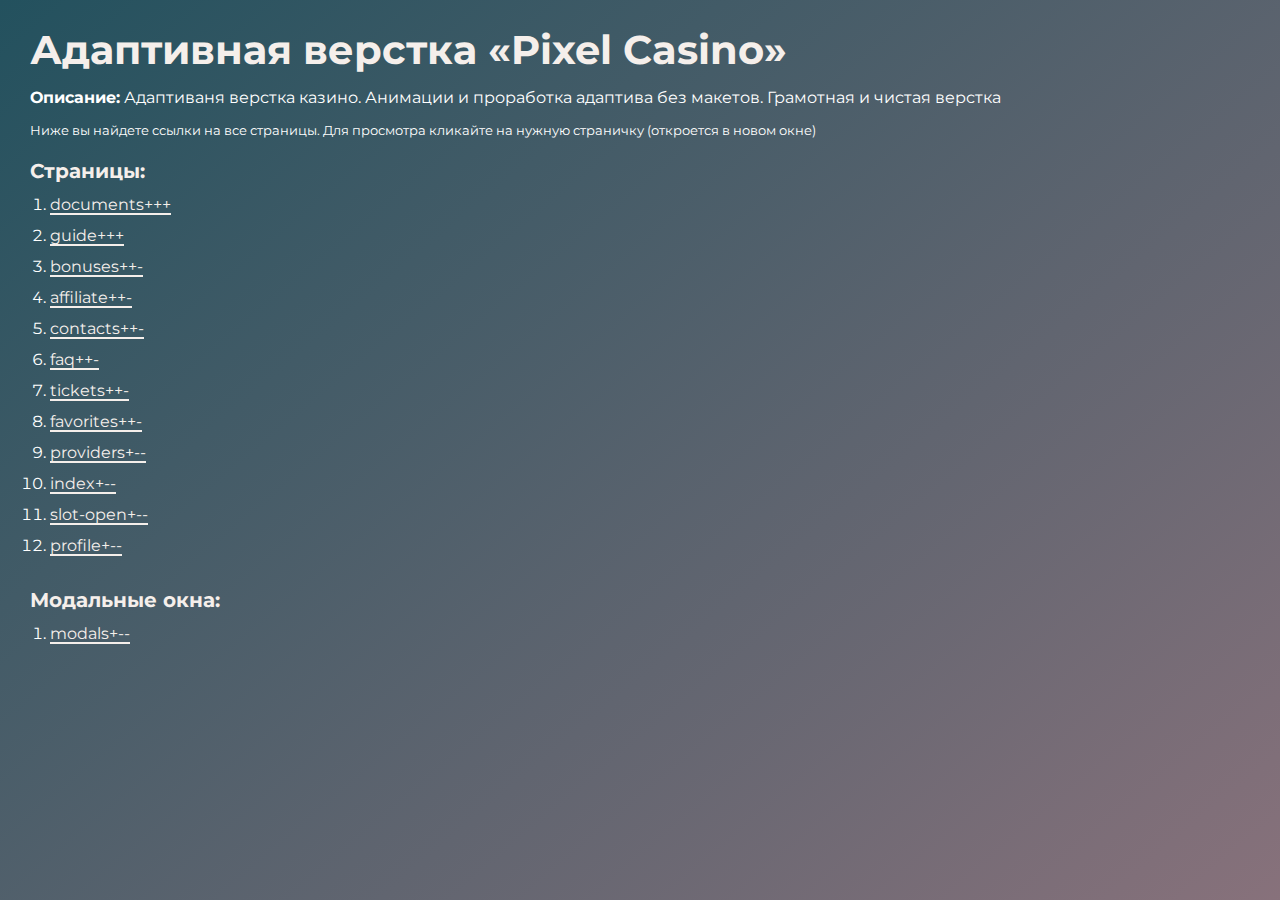
<file: all.html>
<!DOCTYPE html>
<html>

<head>
	<meta charset="UTF-8">
	<meta name="viewport" content="width=device-width, initial-scale=1.0">
	<title>Адаптивная верстка «Pixel Casino»</title>
</head>

<body>
	<div class="rootpage">
		<h1>Адаптивная верстка «Pixel Casino»</h1>
		<p><b>Описание:</b> Адаптиваня верстка казино. Анимации и проработка адаптива без макетов. Грамотная и чистая верстка</p>
		<span class="descpro">Ниже вы найдете ссылки на все страницы. Для просмотра кликайте на нужную страничку (откроется в новом окне)</span>
		<div class="rootpage__info">
		</div>
		<h2>Cтраницы:</h2>
		<ol class="rootpage__list">
			<li><a target="_blank" href="documents.html">documents+++</a></li>
			<li><a target="_blank" href="guides.html">guide+++</a></li>
			<li><a target="_blank" href="bonuses.html">bonuses++-</a></li>
			<li><a target="_blank" href="affiliate.html">affiliate++-</a></li>
			<li><a target="_blank" href="contacts.html">contacts++-</a></li>
			<li><a target="_blank" href="faq.html">faq++-</a></li>
			<li><a target="_blank" href="tickets.html">tickets++-</a></li>
			<li><a target="_blank" href="slots-favorites.html">favorites++-</a></li>
			<li><a target="_blank" href="slots.html">providers+--</a></li>
			<li><a target="_blank" href="index.html">index+--</a></li>
			<li><a target="_blank" href="slot.html">slot-open+--</a></li>
			<li><a target="_blank" href="profile.html">profile+--</a></li>
		</ol>
		<!-- <h2>Страницы в разработке:</h2>
		<ol class="rootpage__list">
			
		</ol> -->
		<h2>Модальные окна:</h2>
		<ol class="rootpage__list">
			<li><a target="_blank" href="modals.html">modals+--</a></li>
		</ol>
		<!--  -->

		
	</div>
</body>
<style>
	@charset "UTF-8";
	@import url("https://fonts.googleapis.com/css?family=Montserrat:regular,700&display=swap");

	*,
	*::before,
	*::after {
		padding: 0px;
		margin: 0px;
		border: 0px;
		box-sizing: border-box;
	}

	html,
	body {
		height: 100%;
		margin: 0;
		padding: 0;
		min-height: 100%;
		min-width: 320px;
		width: 100%;
		color: #fff;
		background: linear-gradient(140deg, #23515E, #BE838B);
		background-repeat: no-repeat;
		background-size: 200%;
		animation: gradient 10s infinite;
	}
.thanks p{display: block; margin-bottom: 30px;}
.descpro{
	font-size: 13px;
	margin-top: 18px;}
	@keyframes gradient {
		0% {
			background-position: 0 50%;
		}

		50% {
			background-position: 100% 50%;
		}

		100% {
			background-position: 0 50%;
		}
	}

	body {
		height: auto;
		font-family: Montserrat;
		font-size: 100%;
		line-height: 1;
		font-size: 1rem;
	}

	a {
		position: relative;
		color: #F5EFEB;
		text-decoration: none;

	}

	@media (min-width: 768px) {
		a:after {
			display: block;
			position: absolute;
			left: 0;
			/*изменить на right:0;, чтобы изменить направление подчёркивания */
			width: 100%;
			/*задаём длинну линии до наведения курсора*/
			height: 2px;
			/*задаём ширину линии*/
			background-color: #F5EFEB;
			/*задаём цвет линии*/
			content: "";
			transition: width 0.3s ease-out;
			/*задаём время анимации*/
		}

		a:hover:after {
			width: 0%;
			/*устанавливаем значение 100% чтобы ссылка подчёркивалась полностью*/
		}
	}

	a:visited {
		color: #A9C7C5;
	}

	a:visited:after {
		background-color: #A9C7C5;
	}

	ul li {
		list-style: none;
	}

	img {
		vertical-align: top;
	}

	.wrapper {
		width: 100%;
		min-height: 100%;
		overflow: hidden;
	}

	.contact-link {

		transition: color .3s ease;
	}

	.contact-link:after {
		width: 0;
	}

	.contact-link:hover {
		color: #E2CFC9;
	}

	.rootpage {
		padding: 30px;
		display: flex;
		flex-direction: column;
		align-items: flex-start;
	}

	@media (max-width: 767px) {
		.rootpage {
			padding: 30px 15px;
		}
	}

	h1 {
		color: #F5EFEB;
		font-size: 2.5rem;
		margin: 0px 0px 1.25rem 0px;
	}

	@media (max-width: 767px) {
		h1 {
			font-size: 1.85rem;
			margin: 0px 0px 1.25rem 0px;
		}
	}

	h2 {
		color: #F5EFEB;
		font-size: 1.25rem;
		margin: 0px 0px 1rem 0px;
	}

	@media (max-width: 767px) {
		h2 {
			font-size: 1.125rem;
			margin: 0px 0px 1rem 0px;
		}
	}

	@media (max-width: 420px) {
		h1 {
			font-size: 1.25rem;
		}
	}

	.rootpage__info {
		line-height: 140%;
		margin: 0px 0px 1.5rem 0px;
	}

	.rootpage__list {
		margin: 0px 0px 2.25rem 1.25rem;
	}

	.rootpage__list li:not(:last-child) {
		margin: 0px 0px 15px 0px;
	}

	.rootpage__contacts,
	.rootpage__tnx {
		border-radius: 15px;
		padding: 20px 65px;
		line-height: 140%;
	}

	@media (max-width: 767px) {

		.rootpage__contacts,
		.rootpage__tnx {
			padding: 20px;
		}
	}

	.rootpage__contacts {
		background: #245D6B;

	}

	.rootpage__contacts a {
		color: #F5EFEB;
	}

	.rootpage__tnx {
		background: #4C6A78;
		margin: 0px 0px 1rem 0px;
	}

	::selection {
		background: #81B29A;
		/* Safari */
	}

	::-moz-selection {
		background: #81B29A;
		/* Firefox */
	}
</style>

</html>
</file>
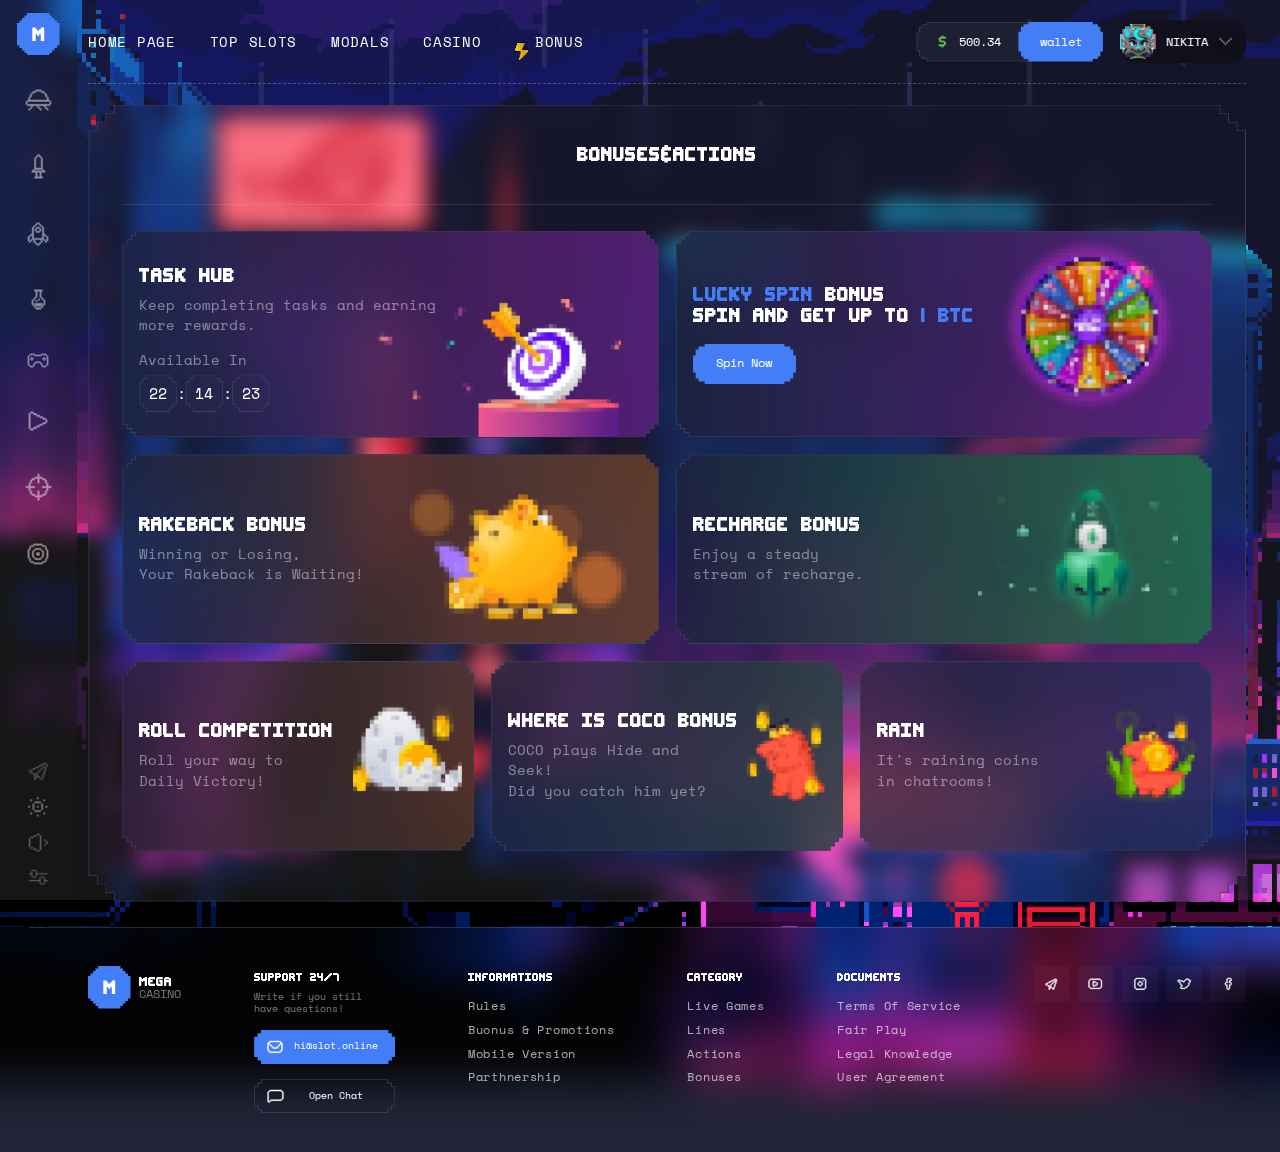
<file: bonuses.html>
<!DOCTYPE html>
<html lang="en">

<head>
    <title>Bonuses&Actions | Mega Casino</title>
	<meta charset="utf-8">
	<meta name="viewport" content="width=device-width,initial-scale=1">
	<link rel="shortcut icon" href="img/favicon.ico">
	<link href="https://fonts.googleapis.com/css2?family=Space+Mono:wght@400;700&display=swap" rel="stylesheet">
	<link rel="stylesheet" href="css/style.min.css">
</head>

<body>

	<div class="bg">
	<video  class="bg__video" poster="img/bg-poster.min.png" autoplay loop muted>
		<source src="files/video/background.mp4" type="video/mp4">
	</video>
</div>
	<div class="menu">
	<svg class="menu__logo"  role="img" aria-labelledby="logoMenuTitleID logoMenuDescID"  width="50" height="50" viewBox="0 0 50 50" fill="none" xmlns="http://www.w3.org/2000/svg">
		<title id="logoMenuTitleID">Mega Casino</title>
		<desc id="logoMenuDescID">Logo Mega Casino</desc>
		<path fill-rule="evenodd" clip-rule="evenodd" d="M47.0455 0H47.0456V2.95455H50V2.95468H47.0456V5.90918V5.90923V8.86365V8.86373V11.8182H50V50L11.8181 50V47.0455H8.86354L8.86353 50L8.86353 47.0455H5.90906H5.90898H2.95452L2.95452 50H2.95445L2.95445 47.0455H0V47.0453H2.95445L2.95445 44.0908V44.0908L2.95445 41.1363L2.95445 38.1818H0V0H38.1819V2.95455H41.1365V0H41.1365V2.95455H44.091H44.0911H47.0455V0ZM11.8182 2.95455V3.00195e-06L8.86372 2.96672e-06L8.86364 2.96672e-06L5.90925 2.93149e-06L5.90917 2.93149e-06L2.95471 2.89626e-06V2.95455H5.90917H5.90925H8.86364H8.86372L11.8182 2.95455ZM8.86372 5.90912V2.95458H5.90925H5.90917H2.95471V5.90908V5.90912V8.86362H5.90925V5.90912H8.86372ZM2.32867e-05 2.86102e-06L2.32515e-05 2.95455H2.95457V2.89626e-06L2.32867e-05 2.86102e-06ZM2.32867e-05 5.90908V2.95458H2.95457V5.90908V5.90912V8.86362H2.32515e-05V5.90912L2.32867e-05 5.90908ZM1.16257e-05 11.8182L1.1661e-05 8.86364H2.95456V11.8182H1.16257e-05ZM47.0455 5.90923V8.86373H44.091V5.90923H41.1365V2.95468H44.091H44.0911H47.0455V5.90918V5.90923ZM41.1362 50H38.1818V47.0454H41.1362H41.1363H44.0906H44.0908H47.0452V50H44.0908H44.0906L41.1363 50L41.1362 50ZM41.1362 47.0454H44.0906H44.0908H47.0452L47.0452 44.0909L47.0452 44.0908V41.1364H44.0906V44.0908H41.1362V47.0454ZM49.9999 44.0909V47.0454H47.0454V44.0909V44.0908V41.1364H49.9999V44.0908V44.0909ZM49.9999 38.1818V41.1364H47.0454V38.1818H49.9999ZM2.95452 44.0908L2.95452 41.1363H5.90906L5.90906 44.0908H8.86353V47.0453H5.90906H5.90898H2.95452L2.95452 44.0908V44.0908ZM47.0454 47.0454V50L49.9999 50V47.0454H47.0454Z" fill="#447EF7"/>
		<path d="M22 25H24V27H26V25H28V33H32V17H28V19H26V21H24V19H22V17H18V33H22V25Z" fill="white"/>
	</svg>
	<nav class="menu__nav">
		<menu class="menu__nav-list">
			<li class="menu__nav-item">
				<a  class="menu__nav-link" href="#">
					Page One
					<img class="menu__nav-icon menu__nav-icon--one" width="32" height="26" src="img/svg/menu-page-one.svg" alt="Page One Icon">								
				</a>
				<div class="menu__hover-title btn btn--small-mask btn--small-mask-border">Page One</div>
			</li>
			<li class="menu__nav-item">
				<a  class="menu__nav-link" href="#">
					Page Two
					<img class="menu__nav-icon menu__nav-icon--two" width="18" height="30" src="img/svg/menu-page-two.svg" alt="Page Two Icon">								
				</a>
				<div class="menu__hover-title btn btn--small-mask btn--small-mask-border">Page Two</div>
			</li>
			<li class="menu__nav-item">
				<a  class="menu__nav-link" href="#">
					Page Three
					<img class="menu__nav-icon menu__nav-icon--three" width="26" height="29" src="img/svg/menu-page-three.svg" alt="Page Three Icon">								
				</a>
				<div class="menu__hover-title btn btn--small-mask btn--small-mask-border">Page Three</div>
			</li>
			<li class="menu__nav-item">
				<a  class="menu__nav-link" href="#">
					Page Four
					<img class="menu__nav-icon menu__nav-icon--four" width="18" height="25" src="img/svg/menu-page-four.svg" alt="Page Four Icon">								
				</a>
				<div class="menu__hover-title btn btn--small-mask btn--small-mask-border">Page Four</div>
			</li>
			<li class="menu__nav-item">
				<a  class="menu__nav-link" href="#">
					Page Five
					<img class="menu__nav-icon menu__nav-icon--five" width="26" height="18" src="img/svg/menu-page-five.svg" alt="Page Five Icon">								
				</a>
				<div class="menu__hover-title btn btn--small-mask btn--small-mask-border">Page Five</div>
			</li>
			<li class="menu__nav-item">
				<a  class="menu__nav-link" href="#">
					Page Six
					<img class="menu__nav-icon menu__nav-icon--six" width="24" height="24" src="img/svg/menu-page-six.svg" alt="Page Six Icon">								
				</a>
				<div class="menu__hover-title btn btn--small-mask btn--small-mask-border">Page Six</div>
			</li>
			<li class="menu__nav-item">
				<a  class="menu__nav-link" href="#">
					Page Seven
					<img class="menu__nav-icon menu__nav-icon--seven" width="32" height="32" src="img/svg/menu-page-seven.svg" alt="Page Seven Icon">								
				</a>
				<div class="menu__hover-title btn btn--small-mask btn--small-mask-border">Page Seven</div>
			</li>
			<li class="menu__nav-item">
				<a  class="menu__nav-link" href="#">
					Page Eight
					<img class="menu__nav-icon menu__nav-icon--eight" width="26" height="26" src="img/svg/menu-page-eight.svg" alt="Page Eight Icon">					
				</a>
				<div class="menu__hover-title btn btn--small-mask btn--small-mask-border">Page Eight</div>
			</li>
		</menu>
	</nav>	
	<ul class="menu__settings-list">
		<li class="menu__settings-item">
			<a class="menu__settings-link" href="https://t.me/durov" target="_blank" rel="nofollow">
				Telegram Bot
				<img class="menu__nav-icon menu__nav-icon--telegram" width="23" height="22" src="img/svg/menu-settings-telegram.svg" alt="Telegram Bot Icon">								
			</a>
			<div class="menu__hover-title btn btn--small-mask btn--small-mask-border">Our Telegram Bot</div>
		</li>
		<li class="menu__settings-item">
			<button class="menu__settings-btn">
				Enable Light Theme
				<img class="menu__nav-icon menu__nav-icon--light-theme" width="23" height="23" src="img/svg/menu-settings-light-theme.svg" alt="Enable Light Theme Icon">
			</button>
			<div class="menu__hover-title btn btn--small-mask btn--small-mask-border">Enable Light Theme</div>
		</li>
		<li class="menu__settings-item js-audio-player">
			<button class="menu__settings-btn js-toggle-las-vegas-btn play">
				Play/pause "Las Vegas"
				<img class="menu__nav-icon menu__nav-icon--volume" width="23" height="23" src="img/svg/menu-settings-volume.svg" alt="Volume Setting Icon">
			</button>
			<div class="menu__hover-title btn btn--small-mask btn--small-mask-border">Play/pause "Las Vegas"</div>
		</li>
		<li class="menu__settings-item">
			<button class="menu__settings-btn">
				Other Settings
				<img class="menu__nav-icon menu__nav-icon--other" width="23" height="19" src="img/svg/menu-settings-other.svg" alt="Other Settings Icon">
			</button>
			<div class="menu__hover-title btn btn--small-mask btn--small-mask-border">Other Settings</div>
		</li>
	</ul>
</div>


	<div class="page">

		<header class="header">
    <div class="header__container">
        <button class="header__burger" type="button">
            <span>Меню</span>
        </button>
        <menu class="header__nav">
            <div class="mask-bg mask-btn mask-btn--border mask-bg--filter-27 mask-bg--blue-small"></div>
            <div class="header__nav-item">
                <a href="index.html" class="header__nav-link">Home page</a>
            </div>
            <div class="header__nav-item">
                <a href="slots.html" class="header__nav-link">Top slots</a>
            </div>
            <div class="header__nav-item">
                <a href="modals.html" class="header__nav-link">Modals</a>
            </div>
            <div class="header__nav-item">
                <a href="#" class="header__nav-link">Casino</a>
            </div>
            <div class="header__nav-item">
                <a href="bonuses.html" class="header__nav-link header__nav-link--icon-bonus">
                    Bonus
                </a>
            </div>
        </menu>
        <div class="header__user-info">
            <div class="header__user-money">
                <div class="header__user-ballance btn btn--icon btn--money btn--header-mask btn--header-mask-border" disabled>500.34</div>
                <a href="#" class="btn btn--header btn--header-mask">wallet</a>
            </div>

            <div class="header__user-about btn btn--header-mask btn--icon">
                <img class="header__user-icon btn--header-mask" src="img/user/header-user-icon-x2.min.png" alt="User Icon">
                NIKITA
                <img class="icon-more" src="img/svg/icon-more.svg">
            </div>

            <div class="header__user-information btn--header-mask">
                <!-- <div class="mask-bg mask-btn mask-btn--border mask-bg--filter-27 mask-bg--black-slot-open"></div> -->
                <div class="header__user-information-top">
                    <img class="header__user-information-icon" src="img/user/header-user-icon-x2.min.png" alt="User Icon">
                    <div class="header__user-information-text">
                        <div class="header__user-information-name header__user-information-name--pro">Nikita</div>
                        <div class="header__user-information-email">lucker777@gmail.com</div>
                    </div>
                </div>
                <ul class="header__user-information-list">
                    <li class="header__user-information-item">
                        <a class="header__user-information-link" href="profile.html">My Profile</a>
                    </li>
                    <li class="header__user-information-item">
                        <a class="header__user-information-link" href="#">My Projects <span class="header__user-information-link--pink">3</span></a>
                    </li>
                    <li class="header__user-information-item">
                        <a class="header__user-information-link" href="#">My Subscription</a>
                    </li>
                    <li class="header__user-information--item">
                        <a class="header__user-information-link" href="#">My Statements</a>
                    </li>
                </ul>
                <ul class="header__user-settings-list">
                    <li class="header__user-settings-item">
                        <a class="header__user-settings-link" href="#">Language</a>
                    </li>
                    <li class="header__user-settings-item">
                        <a class="header__user-settings-link" href="#">Account Settings</a>
                    </li>
                    <li class="header__user-settings-item">
                        <a class="header__user-settings-ink" href="#">Sign Out</a>
                    </li>
                </ul>
            </div>
        </div>
    </div>
</header>

		<main class="main">

			<section class="bonuses">
				<div class="mask-bg mask-bg--black mask-bg--filter mask-card mask-card--border"></div>
				<h1 class="title title--level-1 title--center title--white title--upp title--section">Bonuses&Actions</h1>
				<ul class="bonuses__list grid grid--col-6">
					<li class="bonuses__item bonuses__item--1 grid__item grid__item--col-3">
						<div class="mask-bg mask-bg--dark mask-bg--filter-27 mask-block"></div>
						<div class="mask-bg mask-bg--violet mask-bg--filter-27 mask-block mask-block--border"></div>
						<h2 class="bonuses__title title title--level-2 title-upp title--white">TASK HUB</h2>
						<p class="bonuses__text text text--gray">Keep completing tasks and earning more rewards.</p>
						<p class="bonuses__text bonuses__text--timer text text--gray">Available In</p>
						<div class="bonuses__timer" id="js-bonus-timer">
							<div class="bonuses__time">
								<div class="mask-bg mask-bg--black mask-btn mask-btn--border"></div>
								<div class="js-bonuses-time-hours"></div>
							</div>:
							<div class="bonuses__time">
								<div class="mask-bg mask-bg--black mask-btn mask-btn--border"></div>
								<div class="js-bonuses-time-minutes"></div>
							</div>:
							<div class="bonuses__time">
								<div class="mask-bg mask-bg--black mask-btn mask-btn--border"></div>
								<div class="js-bonuses-time-seconds"></div>
							</div>
						</div>
					</li>
					<li class="bonuses__item bonuses__item--2 grid__item grid__item--col-3">
						<div class="mask-bg mask-bg--dark mask-bg--filter-27 mask-block"></div>
						<div class="mask-bg mask-bg--violet mask-bg--filter-27 mask-block mask-block--border"></div>
						<h2 class="bonuses__title title title--level-2 title-upp title--white"><span class="title--accent">LUCKY SPIN</span> BONUS<br> SPIN AND GET UP TO <span class="title--accent">1 BTC</span></h2>
						<div class="bonuses__item-btn button modals__btn btn btn--accent mask-small">
							Spin Now
						</div>
					</li>
					<li class="bonuses__item grid__item bonuses__item--3 grid__item--col-3">
						<div class="mask-bg mask-bg--dark mask-bg--filter-27 mask-block"></div>
						<div class="mask-bg mask-bg--brown mask-bg--filter-27 mask-block mask-block--border"></div>
						<h2 class="bonuses__title title title--level-2 title-upp title--white">RAKEBACK BONUS</h2>
						<p class="bonuses__text text text--gray">Winning or Losing,<br> Your Rakeback is Waiting!</p>
					</li>
					<li class="bonuses__item grid__item bonuses__item--4 grid__item--col-3">
						<div class="mask-bg mask-bg--dark mask-bg--filter-27 mask-block"></div>
						<div class="mask-bg mask-bg--green mask-bg--filter-27 mask-block mask-block--border"></div>
						<h2 class="bonuses__title title title--level-2 title-upp title--white">RECHARGE BONUS</h2>
						<p class="bonuses__text text text--gray">Enjoy a steady<br> stream of recharge.</p>
					</li>
					<li class="bonuses__item grid__item bonuses__item--5 grid__item--col-2">
						<div class="mask-bg mask-bg--dark mask-bg--filter-27 mask-block"></div>
						<div class="mask-bg mask-bg--brown-small mask-bg--filter-27 mask-block mask-block--border"></div>
						<h2 class="bonuses__title title title--level-2 title-upp title--white">ROLL COMPETITION</h2>
						<p class="bonuses__text text text--gray">Roll your way to<br> Daily Victory!</p>
					</li>
					<li class="bonuses__item grid__item bonuses__item--6 grid__item--col-2">
						<div class="mask-bg mask-bg--dark mask-bg--filter-27 mask-block"></div>
						<div class="mask-bg mask-bg--green-small mask-bg--filter-27 mask-block mask-block--border"></div>
						<h2 class="bonuses__title title title--level-2 title-upp title--white">WHERE IS COCO BONUS</h2>
						<p class="bonuses__text text text--gray">COCO plays Hide and Seek!<br> Did you catch him yet?</p>
					</li>
					<li class="bonuses__item grid__item bonuses__item--7 grid__item--col-2">
						<div class="mask-bg mask-bg--dark mask-bg--filter-27 mask-block"></div>
						<div class="mask-bg mask-bg--blue-small mask-bg--filter-27 mask-block mask-block--border"></div>
						<h2 class="bonuses__title title title--level-2 title-upp title--white">RAIN</h2>
						<p class="bonuses__text text text--gray">It's raining coins<br> in chatrooms!</p>
					</li>
				</ul>
			</section>

		</main>

		<footer class="footer">
    <div class="footer__col footer__col--mb">
        <div class="footer__logo-wrapper">
            <svg class="footer__logo" role="img" aria-labelledby="logoFooterTitleID logoFooterDescID" width="50" height="50" viewBox="0 0 50 50" fill="none" xmlns="http://www.w3.org/2000/svg">
                <title id="logoFooterTitleID">Mega Casino</title>
                <desc id="logoFooterDescID">Logo Mega Casino</desc>
                <path fill-rule="evenodd" clip-rule="evenodd" d="M47.0455 0H47.0456V2.95455H50V2.95468H47.0456V5.90918V5.90923V8.86365V8.86373V11.8182H50V50L11.8181 50V47.0455H8.86354L8.86353 50L8.86353 47.0455H5.90906H5.90898H2.95452L2.95452 50H2.95445L2.95445 47.0455H0V47.0453H2.95445L2.95445 44.0908V44.0908L2.95445 41.1363L2.95445 38.1818H0V0H38.1819V2.95455H41.1365V0H41.1365V2.95455H44.091H44.0911H47.0455V0ZM11.8182 2.95455V3.00195e-06L8.86372 2.96672e-06L8.86364 2.96672e-06L5.90925 2.93149e-06L5.90917 2.93149e-06L2.95471 2.89626e-06V2.95455H5.90917H5.90925H8.86364H8.86372L11.8182 2.95455ZM8.86372 5.90912V2.95458H5.90925H5.90917H2.95471V5.90908V5.90912V8.86362H5.90925V5.90912H8.86372ZM2.32867e-05 2.86102e-06L2.32515e-05 2.95455H2.95457V2.89626e-06L2.32867e-05 2.86102e-06ZM2.32867e-05 5.90908V2.95458H2.95457V5.90908V5.90912V8.86362H2.32515e-05V5.90912L2.32867e-05 5.90908ZM1.16257e-05 11.8182L1.1661e-05 8.86364H2.95456V11.8182H1.16257e-05ZM47.0455 5.90923V8.86373H44.091V5.90923H41.1365V2.95468H44.091H44.0911H47.0455V5.90918V5.90923ZM41.1362 50H38.1818V47.0454H41.1362H41.1363H44.0906H44.0908H47.0452V50H44.0908H44.0906L41.1363 50L41.1362 50ZM41.1362 47.0454H44.0906H44.0908H47.0452L47.0452 44.0909L47.0452 44.0908V41.1364H44.0906V44.0908H41.1362V47.0454ZM49.9999 44.0909V47.0454H47.0454V44.0909V44.0908V41.1364H49.9999V44.0908V44.0909ZM49.9999 38.1818V41.1364H47.0454V38.1818H49.9999ZM2.95452 44.0908L2.95452 41.1363H5.90906L5.90906 44.0908H8.86353V47.0453H5.90906H5.90898H2.95452L2.95452 44.0908V44.0908ZM47.0454 47.0454V50L49.9999 50V47.0454H47.0454Z" fill="#447EF7" />
                <path d="M22 25H24V27H26V25H28V33H32V17H28V19H26V21H24V19H22V17H18V33H22V25Z" fill="white" />
            </svg>
            <div class="footer__logo-text">
                <span class="footer__logo-text--pixel">Mega</span><br>
                Casino
            </div>
        </div>
    </div>
    <div class="footer__col footer__col--mb">
        <div class="footer__support">
            <div class="footer__col-name footer__col-name--support">Support 24/7</div>
            <p class="footer__col-text">Write if you still<br>have questions!</p>
            <a href="mailto:hi@slot.online" class="footer__support-btn button button--hover button--icon button--icon-footer-email">
                <div class="mask-bg mask-bg--accent mask-btn"></div>
                hi@slot.online
            </a>
            <button class="footer__support-btn button button--hover button--icon button--icon-footer-chat">
                <div class="mask-bg mask-bg--lignt mask-btn mask-btn--border"></div>
                Open Chat
            </button>
        </div>
    </div>

    <div class="footer__col">
        <div class="footer__col-name">INFORMATIONS</div>
        <menu class="footer__link-list">
            <li class="footer__link-item">
                <a class="footer__link-link" href="#">Rules</a>
            </li>
            <li class="footer__link-item">
                <a class="footer__link-link" href="#">Buonus & Promotions</a>
            </li>
            <li class="footer__link-item">
                <a class="footer__link-link" href="#">Mobile Version</a>
            </li>
            <li class="footer__link-item">
                <a class="footer__link-link" href="#">Parthnership</a>
            </li>
        </menu>
    </div>
    <div class="footer__col">
        <div class="footer__col-name">CATEGORY</div>
        <menu class="footer__link-list">
            <li class="footer__link-item">
                <a class="footer__link-link" href="#">Live Games</a>
            </li>
            <li class="footer__link-item">
                <a class="footer__link-link" href="#">Lines</a>
            </li>
            <li class="footer__link-item">
                <a class="footer__link-link" href="bonuses.html">Actions</a>
            </li>
            <li class="footer__link-item">
                <a class="footer__link-link" href="bonuses.html">Bonuses</a>
            </li>
        </menu>
    </div>
    <div class="footer__col">
        <div class="footer__col-name">DOCUMENTS</div>
        <menu class="footer__link-list">
            <li class="footer__link-item">
                <a class="footer__link-link" href="documents.html#terms-of-service">Terms Of Service</a>
            </li>
            <li class="footer__link-item">
                <a class="footer__link-link" href="documents.html#fair-play">Fair Play</a>
            </li>
            <li class="footer__link-item">
                <a class="footer__link-link" href="documents.html#legal-knowledge">Legal Knowledge</a>
            </li>
            <li class="footer__link-item">
                <a class="footer__link-link" href="documents.html#user-agreement">User Agreement</a>
            </li>
        </menu>
    </div>
    <div class="footer__col footer__col--social">
        <div class="footer__socials">
            <a class="footer__social-link button button--hover button--icon button--icon-footer-tg" href="https://t.me/durov" rel="nofollow" target="_blank">
                <div class="mask-bg mask-bg--lignt"></div>
                Our telegram
            </a>
            <a class="footer__social-link button button--hover button--icon button--icon-footer-yt" href="https://www.youtube.com/" rel="nofollow" target="_blank">
                <div class="mask-bg mask-bg--lignt"></div>
                Our youtube
            </a>
            <a class="footer__social-link button button--hover button--icon button--icon-footer-in" href="https://www.instagram.com/" rel="nofollow" target="_blank">
                <div class="mask-bg mask-bg--lignt"></div>
                Our instagram
            </a>
            <a class="footer__social-link button button--hover button--icon button--icon-footer-tw" href="https://twitter.com/" rel="nofollow" target="_blank">
                <div class="mask-bg mask-bg--lignt"></div>
                Our twitter
            </a>
            <a class="footer__social-link button button--hover button--icon button--icon-footer-fb" href="https://web.facebook.com/" rel="nofollow" target="_blank">
                <div class="mask-bg mask-bg--lignt"></div>
                Our facebook
            </a>
        </div>
    </div>
</footer>

	</div>

	<script src="https://cdn.jsdelivr.net/npm/swiper@9/swiper-bundle.min.js"></script>
<script src="js/app.min.js"></script>


</body>

</html>
</file>
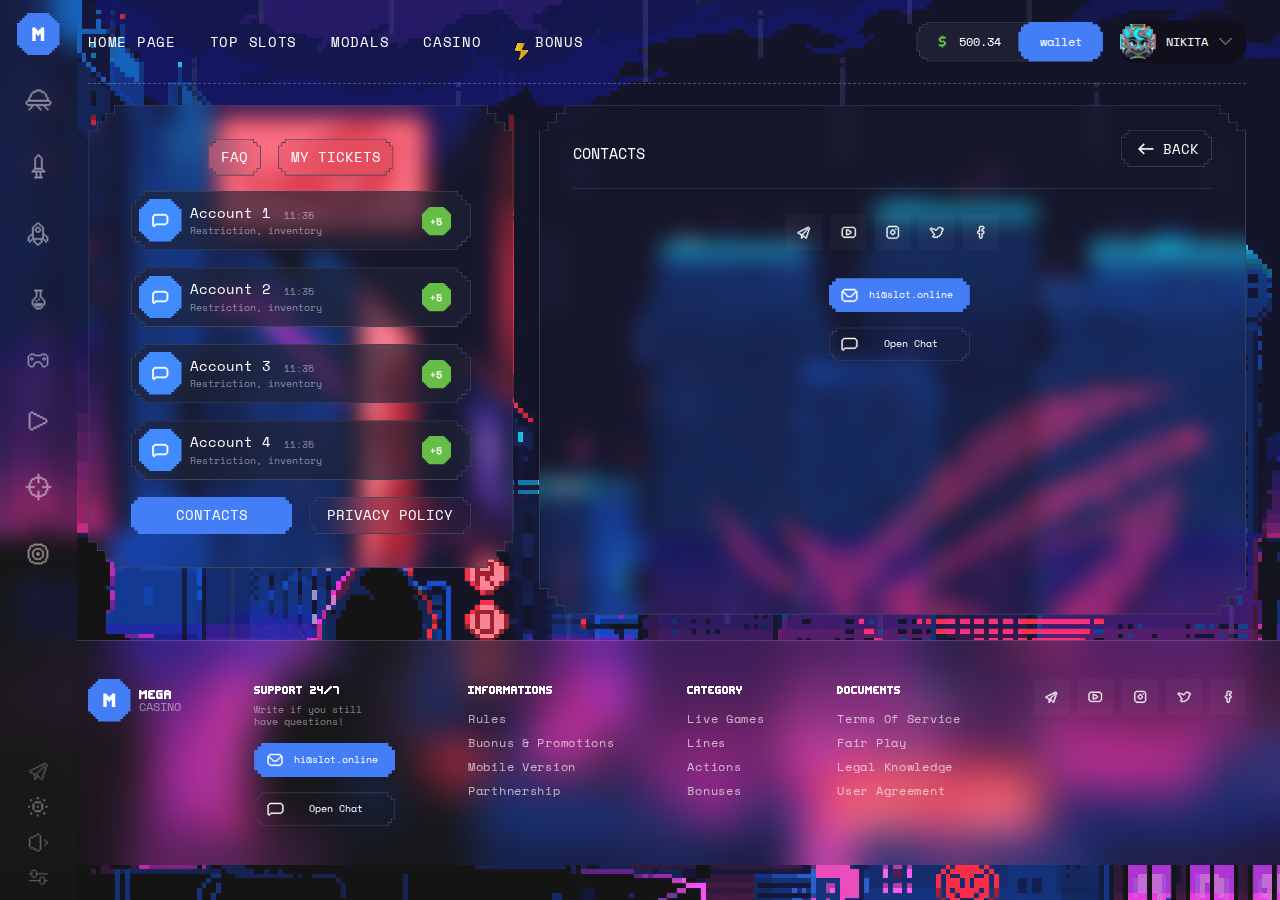
<file: contacts.html>
<!DOCTYPE html>
<html lang="en">

<head>
    <title>Contacts | Mega Casino</title>
	<meta charset="utf-8">
	<meta name="viewport" content="width=device-width,initial-scale=1">
	<link rel="shortcut icon" href="img/favicon.ico">
	<link href="https://fonts.googleapis.com/css2?family=Space+Mono:wght@400;700&display=swap" rel="stylesheet">
	<link rel="stylesheet" href="css/style.min.css">
</head>

<body>

    <div class="bg">
	<video  class="bg__video" poster="img/bg-poster.min.png" autoplay loop muted>
		<source src="files/video/background.mp4" type="video/mp4">
	</video>
</div>
    <div class="menu">
	<svg class="menu__logo"  role="img" aria-labelledby="logoMenuTitleID logoMenuDescID"  width="50" height="50" viewBox="0 0 50 50" fill="none" xmlns="http://www.w3.org/2000/svg">
		<title id="logoMenuTitleID">Mega Casino</title>
		<desc id="logoMenuDescID">Logo Mega Casino</desc>
		<path fill-rule="evenodd" clip-rule="evenodd" d="M47.0455 0H47.0456V2.95455H50V2.95468H47.0456V5.90918V5.90923V8.86365V8.86373V11.8182H50V50L11.8181 50V47.0455H8.86354L8.86353 50L8.86353 47.0455H5.90906H5.90898H2.95452L2.95452 50H2.95445L2.95445 47.0455H0V47.0453H2.95445L2.95445 44.0908V44.0908L2.95445 41.1363L2.95445 38.1818H0V0H38.1819V2.95455H41.1365V0H41.1365V2.95455H44.091H44.0911H47.0455V0ZM11.8182 2.95455V3.00195e-06L8.86372 2.96672e-06L8.86364 2.96672e-06L5.90925 2.93149e-06L5.90917 2.93149e-06L2.95471 2.89626e-06V2.95455H5.90917H5.90925H8.86364H8.86372L11.8182 2.95455ZM8.86372 5.90912V2.95458H5.90925H5.90917H2.95471V5.90908V5.90912V8.86362H5.90925V5.90912H8.86372ZM2.32867e-05 2.86102e-06L2.32515e-05 2.95455H2.95457V2.89626e-06L2.32867e-05 2.86102e-06ZM2.32867e-05 5.90908V2.95458H2.95457V5.90908V5.90912V8.86362H2.32515e-05V5.90912L2.32867e-05 5.90908ZM1.16257e-05 11.8182L1.1661e-05 8.86364H2.95456V11.8182H1.16257e-05ZM47.0455 5.90923V8.86373H44.091V5.90923H41.1365V2.95468H44.091H44.0911H47.0455V5.90918V5.90923ZM41.1362 50H38.1818V47.0454H41.1362H41.1363H44.0906H44.0908H47.0452V50H44.0908H44.0906L41.1363 50L41.1362 50ZM41.1362 47.0454H44.0906H44.0908H47.0452L47.0452 44.0909L47.0452 44.0908V41.1364H44.0906V44.0908H41.1362V47.0454ZM49.9999 44.0909V47.0454H47.0454V44.0909V44.0908V41.1364H49.9999V44.0908V44.0909ZM49.9999 38.1818V41.1364H47.0454V38.1818H49.9999ZM2.95452 44.0908L2.95452 41.1363H5.90906L5.90906 44.0908H8.86353V47.0453H5.90906H5.90898H2.95452L2.95452 44.0908V44.0908ZM47.0454 47.0454V50L49.9999 50V47.0454H47.0454Z" fill="#447EF7"/>
		<path d="M22 25H24V27H26V25H28V33H32V17H28V19H26V21H24V19H22V17H18V33H22V25Z" fill="white"/>
	</svg>
	<nav class="menu__nav">
		<menu class="menu__nav-list">
			<li class="menu__nav-item">
				<a  class="menu__nav-link" href="#">
					Page One
					<img class="menu__nav-icon menu__nav-icon--one" width="32" height="26" src="img/svg/menu-page-one.svg" alt="Page One Icon">								
				</a>
				<div class="menu__hover-title btn btn--small-mask btn--small-mask-border">Page One</div>
			</li>
			<li class="menu__nav-item">
				<a  class="menu__nav-link" href="#">
					Page Two
					<img class="menu__nav-icon menu__nav-icon--two" width="18" height="30" src="img/svg/menu-page-two.svg" alt="Page Two Icon">								
				</a>
				<div class="menu__hover-title btn btn--small-mask btn--small-mask-border">Page Two</div>
			</li>
			<li class="menu__nav-item">
				<a  class="menu__nav-link" href="#">
					Page Three
					<img class="menu__nav-icon menu__nav-icon--three" width="26" height="29" src="img/svg/menu-page-three.svg" alt="Page Three Icon">								
				</a>
				<div class="menu__hover-title btn btn--small-mask btn--small-mask-border">Page Three</div>
			</li>
			<li class="menu__nav-item">
				<a  class="menu__nav-link" href="#">
					Page Four
					<img class="menu__nav-icon menu__nav-icon--four" width="18" height="25" src="img/svg/menu-page-four.svg" alt="Page Four Icon">								
				</a>
				<div class="menu__hover-title btn btn--small-mask btn--small-mask-border">Page Four</div>
			</li>
			<li class="menu__nav-item">
				<a  class="menu__nav-link" href="#">
					Page Five
					<img class="menu__nav-icon menu__nav-icon--five" width="26" height="18" src="img/svg/menu-page-five.svg" alt="Page Five Icon">								
				</a>
				<div class="menu__hover-title btn btn--small-mask btn--small-mask-border">Page Five</div>
			</li>
			<li class="menu__nav-item">
				<a  class="menu__nav-link" href="#">
					Page Six
					<img class="menu__nav-icon menu__nav-icon--six" width="24" height="24" src="img/svg/menu-page-six.svg" alt="Page Six Icon">								
				</a>
				<div class="menu__hover-title btn btn--small-mask btn--small-mask-border">Page Six</div>
			</li>
			<li class="menu__nav-item">
				<a  class="menu__nav-link" href="#">
					Page Seven
					<img class="menu__nav-icon menu__nav-icon--seven" width="32" height="32" src="img/svg/menu-page-seven.svg" alt="Page Seven Icon">								
				</a>
				<div class="menu__hover-title btn btn--small-mask btn--small-mask-border">Page Seven</div>
			</li>
			<li class="menu__nav-item">
				<a  class="menu__nav-link" href="#">
					Page Eight
					<img class="menu__nav-icon menu__nav-icon--eight" width="26" height="26" src="img/svg/menu-page-eight.svg" alt="Page Eight Icon">					
				</a>
				<div class="menu__hover-title btn btn--small-mask btn--small-mask-border">Page Eight</div>
			</li>
		</menu>
	</nav>	
	<ul class="menu__settings-list">
		<li class="menu__settings-item">
			<a class="menu__settings-link" href="https://t.me/durov" target="_blank" rel="nofollow">
				Telegram Bot
				<img class="menu__nav-icon menu__nav-icon--telegram" width="23" height="22" src="img/svg/menu-settings-telegram.svg" alt="Telegram Bot Icon">								
			</a>
			<div class="menu__hover-title btn btn--small-mask btn--small-mask-border">Our Telegram Bot</div>
		</li>
		<li class="menu__settings-item">
			<button class="menu__settings-btn">
				Enable Light Theme
				<img class="menu__nav-icon menu__nav-icon--light-theme" width="23" height="23" src="img/svg/menu-settings-light-theme.svg" alt="Enable Light Theme Icon">
			</button>
			<div class="menu__hover-title btn btn--small-mask btn--small-mask-border">Enable Light Theme</div>
		</li>
		<li class="menu__settings-item js-audio-player">
			<button class="menu__settings-btn js-toggle-las-vegas-btn play">
				Play/pause "Las Vegas"
				<img class="menu__nav-icon menu__nav-icon--volume" width="23" height="23" src="img/svg/menu-settings-volume.svg" alt="Volume Setting Icon">
			</button>
			<div class="menu__hover-title btn btn--small-mask btn--small-mask-border">Play/pause "Las Vegas"</div>
		</li>
		<li class="menu__settings-item">
			<button class="menu__settings-btn">
				Other Settings
				<img class="menu__nav-icon menu__nav-icon--other" width="23" height="19" src="img/svg/menu-settings-other.svg" alt="Other Settings Icon">
			</button>
			<div class="menu__hover-title btn btn--small-mask btn--small-mask-border">Other Settings</div>
		</li>
	</ul>
</div>


    <div class="page">

        <header class="header">
    <div class="header__container">
        <button class="header__burger" type="button">
            <span>Меню</span>
        </button>
        <menu class="header__nav">
            <div class="mask-bg mask-btn mask-btn--border mask-bg--filter-27 mask-bg--blue-small"></div>
            <div class="header__nav-item">
                <a href="index.html" class="header__nav-link">Home page</a>
            </div>
            <div class="header__nav-item">
                <a href="slots.html" class="header__nav-link">Top slots</a>
            </div>
            <div class="header__nav-item">
                <a href="modals.html" class="header__nav-link">Modals</a>
            </div>
            <div class="header__nav-item">
                <a href="#" class="header__nav-link">Casino</a>
            </div>
            <div class="header__nav-item">
                <a href="bonuses.html" class="header__nav-link header__nav-link--icon-bonus">
                    Bonus
                </a>
            </div>
        </menu>
        <div class="header__user-info">
            <div class="header__user-money">
                <div class="header__user-ballance btn btn--icon btn--money btn--header-mask btn--header-mask-border" disabled>500.34</div>
                <a href="#" class="btn btn--header btn--header-mask">wallet</a>
            </div>

            <div class="header__user-about btn btn--header-mask btn--icon">
                <img class="header__user-icon btn--header-mask" src="img/user/header-user-icon-x2.min.png" alt="User Icon">
                NIKITA
                <img class="icon-more" src="img/svg/icon-more.svg">
            </div>

            <div class="header__user-information btn--header-mask">
                <!-- <div class="mask-bg mask-btn mask-btn--border mask-bg--filter-27 mask-bg--black-slot-open"></div> -->
                <div class="header__user-information-top">
                    <img class="header__user-information-icon" src="img/user/header-user-icon-x2.min.png" alt="User Icon">
                    <div class="header__user-information-text">
                        <div class="header__user-information-name header__user-information-name--pro">Nikita</div>
                        <div class="header__user-information-email">lucker777@gmail.com</div>
                    </div>
                </div>
                <ul class="header__user-information-list">
                    <li class="header__user-information-item">
                        <a class="header__user-information-link" href="profile.html">My Profile</a>
                    </li>
                    <li class="header__user-information-item">
                        <a class="header__user-information-link" href="#">My Projects <span class="header__user-information-link--pink">3</span></a>
                    </li>
                    <li class="header__user-information-item">
                        <a class="header__user-information-link" href="#">My Subscription</a>
                    </li>
                    <li class="header__user-information--item">
                        <a class="header__user-information-link" href="#">My Statements</a>
                    </li>
                </ul>
                <ul class="header__user-settings-list">
                    <li class="header__user-settings-item">
                        <a class="header__user-settings-link" href="#">Language</a>
                    </li>
                    <li class="header__user-settings-item">
                        <a class="header__user-settings-link" href="#">Account Settings</a>
                    </li>
                    <li class="header__user-settings-item">
                        <a class="header__user-settings-ink" href="#">Sign Out</a>
                    </li>
                </ul>
            </div>
        </div>
    </div>
</header>

        <main class="main">

            <section class="profile contacts-and-support">

                <div class="contacts-and-support__nav-list">
                    <div class="mask-bg mask-bg--black mask-bg--filter mask-card mask-card--border"></div>
                    <div class="contacts-and-support__nav-btns-top-wrapper">

                        <a href="faq.html" class="button button--hover">
                            <div class="mask-bg mask-bg--black mask-bg--filter-22 mask-btn mask-btn--border mask-btn--border--custom"></div>
                            FAQ
                        </a>

                        <a href="tickets.html" class="button button--hover">
                            <div class="mask-bg mask-bg--black mask-bg--filter-22 mask-btn mask-btn--border mask-btn--border--custom"></div>
                            MY TICKETS
                        </a>

                    </div>

                    <a class="contacts-and-support__nav-link" href="tickets.html#account-1">
                        <div class="mask-bg mask-block mask-block--border"></div>
                        <svg class="contacts-and-support__nav-link-icon" width="50" height="50" viewBox="0 0 50 50" fill="none" xmlns="http://www.w3.org/2000/svg">
                            <path class="contacts-and-support__nav-link-icon-bg" fill-rule="evenodd" clip-rule="evenodd" d="M0 0H38.1821V2.95455H41.1366H44.091H44.0912H47.0456H50V2.95467H47.0456H44.0912H44.091H41.1366V5.90922L44.091 5.90922V8.86377H47.0456V11.8182H50L50 38.1818H47.0455V41.1363V44.0908V44.0909V47.0454V49.9999H50L50 50L11.8182 50V47.0455H8.86364V50H8.86359L8.86359 47.0455H5.9091H5.90904H2.95456L2.95456 50H2.95449L2.95449 47.0455H0V47.0453H2.95449L2.95449 44.0908L2.95449 41.1363V41.1362L2.95449 38.1818H0V0ZM11.8183 2.95462L8.86377 2.95462V7.5446e-05L11.8183 7.54812e-05V2.95462ZM5.90922 7.54107e-05H5.90935L8.86377 7.5446e-05V2.95462H5.90935H5.90922H2.9548V7.53755e-05L5.90922 7.54107e-05ZM8.86377 5.90917V2.95462H5.90935H5.90922H2.9548V5.90917H5.90922H5.90935H8.86377ZM2.9548 8.86371V5.90917H5.90935V8.86371H2.9548ZM6.61567e-05 7.53403e-05L6.61214e-05 2.95462H2.95461V7.53755e-05L6.61567e-05 7.53403e-05ZM6.61214e-05 5.90917L6.61567e-05 2.95462H2.95461V5.90917H6.61214e-05ZM6.61567e-05 5.90917L6.61214e-05 8.86364H6.36135e-05L6.35783e-05 11.8182H2.95461L2.95461 8.86371V5.90917H6.61567e-05ZM38.1819 49.9999L38.1819 47.0454H41.1364H41.1364H44.0907V47.0453H41.1364V44.0908H44.0907V41.1363H47.0452V44.0908V47.0454V49.9999H44.0909H44.0907H41.1364H41.1364H38.1819ZM2.95456 44.0908L2.95456 41.1362H5.9091L5.9091 44.0908L8.86359 44.0908L8.86359 47.0453H5.9091H5.90904H2.95456L2.95456 44.0908Z" fill="#408CFF" />
                            <path class="contacts-and-support__nav-link-icon-img" d="M32.875 28.125H31.75V29.25H32.875V28.125Z" fill="white" />
                            <path class="contacts-and-support__nav-link-icon-img" d="M18.25 19.125H17.125V20.25H18.25V19.125Z" fill="white" />
                            <path class="contacts-and-support__nav-link-icon-img" d="M32.875 19.125H31.75V20.25H32.875V19.125Z" fill="white" />
                            <path class="contacts-and-support__nav-link-icon-img" d="M19.375 30.375H18.25V31.5H19.375V30.375Z" fill="white" />
                            <path class="contacts-and-support__nav-link-icon-img" d="M18.25 31.5H17.125V32.625H18.25V31.5Z" fill="white" />
                            <path class="contacts-and-support__nav-link-icon-img" d="M16 31.5H17.125V20.25H16V31.5Z" fill="white" />
                            <path class="contacts-and-support__nav-link-icon-img" d="M31.75 19.125V18H18.25V19.125H31.75Z" fill="white" />
                            <path class="contacts-and-support__nav-link-icon-img" d="M32.875 28.125H34V20.25H32.875V28.125Z" fill="white" />
                            <path class="contacts-and-support__nav-link-icon-img" d="M31.75 30.375V29.25H19.375V30.375H31.75Z" fill="white" />
                            <path class="contacts-and-support__nav-link-icon-img" d="M32.875 28.125H31.75V29.25M32.875 28.125V29.25H31.75M32.875 28.125H34V20.25H32.875M32.875 28.125V20.25M31.75 29.25V30.375H19.375M31.75 29.25H19.375V30.375M18.25 19.125H17.125V20.25M18.25 19.125V20.25H17.125M18.25 19.125V18H31.75V19.125M18.25 19.125H31.75M17.125 20.25H16V31.5H17.125M17.125 20.25V31.5M31.75 19.125H32.875V20.25M31.75 19.125V20.25H32.875M17.125 31.5H18.25M17.125 31.5V32.625H18.25V31.5M19.375 30.375H18.25V31.5M19.375 30.375V31.5H18.25" stroke="white" />
                        </svg>
                        <div class="contacts-and-support__nav-link-text-wrapper">
                            <div class="contacts-and-support__nav-link-top">
                                Account 1<span class="contacts-and-support__nav-link-top--small text text--gray text--small">11:35</span>
                            </div>
                            <div class="text text--gray text--small">
                                Restriction, inventory
                            </div>
                        </div>
                    </a>

                    <a class="contacts-and-support__nav-link" href="tickets.html#account-2">
                        <div class="mask-bg mask-block mask-block--border"></div>
                        <svg class="contacts-and-support__nav-link-icon" width="50" height="50" viewBox="0 0 50 50" fill="none" xmlns="http://www.w3.org/2000/svg">
                            <path class="contacts-and-support__nav-link-icon-bg" fill-rule="evenodd" clip-rule="evenodd" d="M0 0H38.1821V2.95455H41.1366H44.091H44.0912H47.0456H50V2.95467H47.0456H44.0912H44.091H41.1366V5.90922L44.091 5.90922V8.86377H47.0456V11.8182H50L50 38.1818H47.0455V41.1363V44.0908V44.0909V47.0454V49.9999H50L50 50L11.8182 50V47.0455H8.86364V50H8.86359L8.86359 47.0455H5.9091H5.90904H2.95456L2.95456 50H2.95449L2.95449 47.0455H0V47.0453H2.95449L2.95449 44.0908L2.95449 41.1363V41.1362L2.95449 38.1818H0V0ZM11.8183 2.95462L8.86377 2.95462V7.5446e-05L11.8183 7.54812e-05V2.95462ZM5.90922 7.54107e-05H5.90935L8.86377 7.5446e-05V2.95462H5.90935H5.90922H2.9548V7.53755e-05L5.90922 7.54107e-05ZM8.86377 5.90917V2.95462H5.90935H5.90922H2.9548V5.90917H5.90922H5.90935H8.86377ZM2.9548 8.86371V5.90917H5.90935V8.86371H2.9548ZM6.61567e-05 7.53403e-05L6.61214e-05 2.95462H2.95461V7.53755e-05L6.61567e-05 7.53403e-05ZM6.61214e-05 5.90917L6.61567e-05 2.95462H2.95461V5.90917H6.61214e-05ZM6.61567e-05 5.90917L6.61214e-05 8.86364H6.36135e-05L6.35783e-05 11.8182H2.95461L2.95461 8.86371V5.90917H6.61567e-05ZM38.1819 49.9999L38.1819 47.0454H41.1364H41.1364H44.0907V47.0453H41.1364V44.0908H44.0907V41.1363H47.0452V44.0908V47.0454V49.9999H44.0909H44.0907H41.1364H41.1364H38.1819ZM2.95456 44.0908L2.95456 41.1362H5.9091L5.9091 44.0908L8.86359 44.0908L8.86359 47.0453H5.9091H5.90904H2.95456L2.95456 44.0908Z" fill="#408CFF" />
                            <path class="contacts-and-support__nav-link-icon-img" d="M32.875 28.125H31.75V29.25H32.875V28.125Z" fill="white" />
                            <path class="contacts-and-support__nav-link-icon-img" d="M18.25 19.125H17.125V20.25H18.25V19.125Z" fill="white" />
                            <path class="contacts-and-support__nav-link-icon-img" d="M32.875 19.125H31.75V20.25H32.875V19.125Z" fill="white" />
                            <path class="contacts-and-support__nav-link-icon-img" d="M19.375 30.375H18.25V31.5H19.375V30.375Z" fill="white" />
                            <path class="contacts-and-support__nav-link-icon-img" d="M18.25 31.5H17.125V32.625H18.25V31.5Z" fill="white" />
                            <path class="contacts-and-support__nav-link-icon-img" d="M16 31.5H17.125V20.25H16V31.5Z" fill="white" />
                            <path class="contacts-and-support__nav-link-icon-img" d="M31.75 19.125V18H18.25V19.125H31.75Z" fill="white" />
                            <path class="contacts-and-support__nav-link-icon-img" d="M32.875 28.125H34V20.25H32.875V28.125Z" fill="white" />
                            <path class="contacts-and-support__nav-link-icon-img" d="M31.75 30.375V29.25H19.375V30.375H31.75Z" fill="white" />
                            <path class="contacts-and-support__nav-link-icon-img" d="M32.875 28.125H31.75V29.25M32.875 28.125V29.25H31.75M32.875 28.125H34V20.25H32.875M32.875 28.125V20.25M31.75 29.25V30.375H19.375M31.75 29.25H19.375V30.375M18.25 19.125H17.125V20.25M18.25 19.125V20.25H17.125M18.25 19.125V18H31.75V19.125M18.25 19.125H31.75M17.125 20.25H16V31.5H17.125M17.125 20.25V31.5M31.75 19.125H32.875V20.25M31.75 19.125V20.25H32.875M17.125 31.5H18.25M17.125 31.5V32.625H18.25V31.5M19.375 30.375H18.25V31.5M19.375 30.375V31.5H18.25" stroke="white" />
                        </svg>
                        <div class="contacts-and-support__nav-link-text-wrapper">
                            <div class="contacts-and-support__nav-link-top">
                                Account 2<span class="contacts-and-support__nav-link-top--small text text--gray text--small">11:35</span>
                            </div>
                            <div class="text text--gray text--small">
                                Restriction, inventory
                            </div>
                        </div>
                    </a>

                    <a class="contacts-and-support__nav-link" href="tickets.html#account-3">
                        <div class="mask-bg mask-block mask-block--border"></div>
                        <svg class="contacts-and-support__nav-link-icon" width="50" height="50" viewBox="0 0 50 50" fill="none" xmlns="http://www.w3.org/2000/svg">
                            <path class="contacts-and-support__nav-link-icon-bg" fill-rule="evenodd" clip-rule="evenodd" d="M0 0H38.1821V2.95455H41.1366H44.091H44.0912H47.0456H50V2.95467H47.0456H44.0912H44.091H41.1366V5.90922L44.091 5.90922V8.86377H47.0456V11.8182H50L50 38.1818H47.0455V41.1363V44.0908V44.0909V47.0454V49.9999H50L50 50L11.8182 50V47.0455H8.86364V50H8.86359L8.86359 47.0455H5.9091H5.90904H2.95456L2.95456 50H2.95449L2.95449 47.0455H0V47.0453H2.95449L2.95449 44.0908L2.95449 41.1363V41.1362L2.95449 38.1818H0V0ZM11.8183 2.95462L8.86377 2.95462V7.5446e-05L11.8183 7.54812e-05V2.95462ZM5.90922 7.54107e-05H5.90935L8.86377 7.5446e-05V2.95462H5.90935H5.90922H2.9548V7.53755e-05L5.90922 7.54107e-05ZM8.86377 5.90917V2.95462H5.90935H5.90922H2.9548V5.90917H5.90922H5.90935H8.86377ZM2.9548 8.86371V5.90917H5.90935V8.86371H2.9548ZM6.61567e-05 7.53403e-05L6.61214e-05 2.95462H2.95461V7.53755e-05L6.61567e-05 7.53403e-05ZM6.61214e-05 5.90917L6.61567e-05 2.95462H2.95461V5.90917H6.61214e-05ZM6.61567e-05 5.90917L6.61214e-05 8.86364H6.36135e-05L6.35783e-05 11.8182H2.95461L2.95461 8.86371V5.90917H6.61567e-05ZM38.1819 49.9999L38.1819 47.0454H41.1364H41.1364H44.0907V47.0453H41.1364V44.0908H44.0907V41.1363H47.0452V44.0908V47.0454V49.9999H44.0909H44.0907H41.1364H41.1364H38.1819ZM2.95456 44.0908L2.95456 41.1362H5.9091L5.9091 44.0908L8.86359 44.0908L8.86359 47.0453H5.9091H5.90904H2.95456L2.95456 44.0908Z" fill="#408CFF" />
                            <path class="contacts-and-support__nav-link-icon-img" d="M32.875 28.125H31.75V29.25H32.875V28.125Z" fill="white" />
                            <path class="contacts-and-support__nav-link-icon-img" d="M18.25 19.125H17.125V20.25H18.25V19.125Z" fill="white" />
                            <path class="contacts-and-support__nav-link-icon-img" d="M32.875 19.125H31.75V20.25H32.875V19.125Z" fill="white" />
                            <path class="contacts-and-support__nav-link-icon-img" d="M19.375 30.375H18.25V31.5H19.375V30.375Z" fill="white" />
                            <path class="contacts-and-support__nav-link-icon-img" d="M18.25 31.5H17.125V32.625H18.25V31.5Z" fill="white" />
                            <path class="contacts-and-support__nav-link-icon-img" d="M16 31.5H17.125V20.25H16V31.5Z" fill="white" />
                            <path class="contacts-and-support__nav-link-icon-img" d="M31.75 19.125V18H18.25V19.125H31.75Z" fill="white" />
                            <path class="contacts-and-support__nav-link-icon-img" d="M32.875 28.125H34V20.25H32.875V28.125Z" fill="white" />
                            <path class="contacts-and-support__nav-link-icon-img" d="M31.75 30.375V29.25H19.375V30.375H31.75Z" fill="white" />
                            <path class="contacts-and-support__nav-link-icon-img" d="M32.875 28.125H31.75V29.25M32.875 28.125V29.25H31.75M32.875 28.125H34V20.25H32.875M32.875 28.125V20.25M31.75 29.25V30.375H19.375M31.75 29.25H19.375V30.375M18.25 19.125H17.125V20.25M18.25 19.125V20.25H17.125M18.25 19.125V18H31.75V19.125M18.25 19.125H31.75M17.125 20.25H16V31.5H17.125M17.125 20.25V31.5M31.75 19.125H32.875V20.25M31.75 19.125V20.25H32.875M17.125 31.5H18.25M17.125 31.5V32.625H18.25V31.5M19.375 30.375H18.25V31.5M19.375 30.375V31.5H18.25" stroke="white" />
                        </svg>
                        <div class="contacts-and-support__nav-link-text-wrapper">
                            <div class="contacts-and-support__nav-link-top">
                                Account 3<span class="contacts-and-support__nav-link-top--small text text--gray text--small">11:35</span>
                            </div>
                            <div class="text text--gray text--small">
                                Restriction, inventory
                            </div>
                        </div>
                    </a>

                    <a class="contacts-and-support__nav-link" href="tickets.html#account-4">
                        <div class="mask-bg mask-block mask-block--border"></div>
                        <svg class="contacts-and-support__nav-link-icon" width="50" height="50" viewBox="0 0 50 50" fill="none" xmlns="http://www.w3.org/2000/svg">
                            <path class="contacts-and-support__nav-link-icon-bg" fill-rule="evenodd" clip-rule="evenodd" d="M0 0H38.1821V2.95455H41.1366H44.091H44.0912H47.0456H50V2.95467H47.0456H44.0912H44.091H41.1366V5.90922L44.091 5.90922V8.86377H47.0456V11.8182H50L50 38.1818H47.0455V41.1363V44.0908V44.0909V47.0454V49.9999H50L50 50L11.8182 50V47.0455H8.86364V50H8.86359L8.86359 47.0455H5.9091H5.90904H2.95456L2.95456 50H2.95449L2.95449 47.0455H0V47.0453H2.95449L2.95449 44.0908L2.95449 41.1363V41.1362L2.95449 38.1818H0V0ZM11.8183 2.95462L8.86377 2.95462V7.5446e-05L11.8183 7.54812e-05V2.95462ZM5.90922 7.54107e-05H5.90935L8.86377 7.5446e-05V2.95462H5.90935H5.90922H2.9548V7.53755e-05L5.90922 7.54107e-05ZM8.86377 5.90917V2.95462H5.90935H5.90922H2.9548V5.90917H5.90922H5.90935H8.86377ZM2.9548 8.86371V5.90917H5.90935V8.86371H2.9548ZM6.61567e-05 7.53403e-05L6.61214e-05 2.95462H2.95461V7.53755e-05L6.61567e-05 7.53403e-05ZM6.61214e-05 5.90917L6.61567e-05 2.95462H2.95461V5.90917H6.61214e-05ZM6.61567e-05 5.90917L6.61214e-05 8.86364H6.36135e-05L6.35783e-05 11.8182H2.95461L2.95461 8.86371V5.90917H6.61567e-05ZM38.1819 49.9999L38.1819 47.0454H41.1364H41.1364H44.0907V47.0453H41.1364V44.0908H44.0907V41.1363H47.0452V44.0908V47.0454V49.9999H44.0909H44.0907H41.1364H41.1364H38.1819ZM2.95456 44.0908L2.95456 41.1362H5.9091L5.9091 44.0908L8.86359 44.0908L8.86359 47.0453H5.9091H5.90904H2.95456L2.95456 44.0908Z" fill="#408CFF" />
                            <path class="contacts-and-support__nav-link-icon-img" d="M32.875 28.125H31.75V29.25H32.875V28.125Z" fill="white" />
                            <path class="contacts-and-support__nav-link-icon-img" d="M18.25 19.125H17.125V20.25H18.25V19.125Z" fill="white" />
                            <path class="contacts-and-support__nav-link-icon-img" d="M32.875 19.125H31.75V20.25H32.875V19.125Z" fill="white" />
                            <path class="contacts-and-support__nav-link-icon-img" d="M19.375 30.375H18.25V31.5H19.375V30.375Z" fill="white" />
                            <path class="contacts-and-support__nav-link-icon-img" d="M18.25 31.5H17.125V32.625H18.25V31.5Z" fill="white" />
                            <path class="contacts-and-support__nav-link-icon-img" d="M16 31.5H17.125V20.25H16V31.5Z" fill="white" />
                            <path class="contacts-and-support__nav-link-icon-img" d="M31.75 19.125V18H18.25V19.125H31.75Z" fill="white" />
                            <path class="contacts-and-support__nav-link-icon-img" d="M32.875 28.125H34V20.25H32.875V28.125Z" fill="white" />
                            <path class="contacts-and-support__nav-link-icon-img" d="M31.75 30.375V29.25H19.375V30.375H31.75Z" fill="white" />
                            <path class="contacts-and-support__nav-link-icon-img" d="M32.875 28.125H31.75V29.25M32.875 28.125V29.25H31.75M32.875 28.125H34V20.25H32.875M32.875 28.125V20.25M31.75 29.25V30.375H19.375M31.75 29.25H19.375V30.375M18.25 19.125H17.125V20.25M18.25 19.125V20.25H17.125M18.25 19.125V18H31.75V19.125M18.25 19.125H31.75M17.125 20.25H16V31.5H17.125M17.125 20.25V31.5M31.75 19.125H32.875V20.25M31.75 19.125V20.25H32.875M17.125 31.5H18.25M17.125 31.5V32.625H18.25V31.5M19.375 30.375H18.25V31.5M19.375 30.375V31.5H18.25" stroke="white" />
                        </svg>
                        <div class="contacts-and-support__nav-link-text-wrapper">
                            <div class="contacts-and-support__nav-link-top">
                                Account 4<span class="contacts-and-support__nav-link-top--small text text--gray text--small">11:35</span>
                            </div>
                            <div class="text text--gray text--small">
                                Restriction, inventory
                            </div>
                        </div>
                    </a>

                    <div class="contacts-and-support__nav-btns-bottom-wrapper">

                        <a class="button button--disabled" href="contacts.html">
                            <div class="mask-bg mask-bg--accent mask-btn"></div>
                            CONTACTS
                        </a>

                        <a class="button button--hover" href="documents.html#privacy-policy">
                            <div class="mask-bg mask-bg-black mask-bg--filter-22 mask-btn mask-btn--border mask-btn--border--custom"></div>
                            PRIVACY POLICY
                        </a>

                    </div>

                </div>

                <div class="contacts-and-support__info">
                    <div class="mask-bg mask-bg--black mask-bg--filter mask-card mask-card--border"></div>

                    <a class="contacts-and-support__btn-back button button--hover button--icon button--icon-back" href="index.html">
                        <div class="mask-bg mask-bg-black mask-bg--filter-22 mask-btn mask-btn--border mask-btn--border--custom"></div>
                        BACK
                    </a>

                    <div class="contacts-and-support__info-content">
                        <h1 class="contacts-and-support__title title title--level-1 title--white title--upp title--section">
                            <span class="contacts-and-support__title-text">Contacts</span>
                        </h1>
                        <div class="contacts-and-support__social-btn-list">
                            <a class="footer__social-link button button--hover button--icon button--icon-footer-tg" href="https://t.me/durov" rel="nofollow" target="_blank">
                                <div class="mask-bg mask-bg--lignt"></div>
                                Our telegram
                            </a>
                            <a class="footer__social-link button button--hover button--icon button--icon-footer-yt" href="https://www.youtube.com/" rel="nofollow" target="_blank">
                                <div class="mask-bg mask-bg--lignt"></div>
                                Our youtube
                            </a>
                            <a class="footer__social-link button button--hover button--icon button--icon-footer-in" href="https://www.instagram.com/" rel="nofollow" target="_blank">
                                <div class="mask-bg mask-bg--lignt"></div>
                                Our instagram
                            </a>
                            <a class="footer__social-link button button--hover button--icon button--icon-footer-tw" href="https://twitter.com/" rel="nofollow" target="_blank">
                                <div class="mask-bg mask-bg--lignt"></div>
                                Our twitter
                            </a>
                            <a class="footer__social-link button button--hover button--icon button--icon-footer-fb" href="https://web.facebook.com/" rel="nofollow" target="_blank">
                                <div class="mask-bg mask-bg--lignt"></div>
                                Our facebook
                            </a>
                        </div>

                        <div class="contacts-and-support__contacts-content-btn-wrapper">
                            <a href="mailto:hi@slot.online" class="footer__support-btn button button--hover button--center button--icon button--icon-footer-email">
                                <div class="mask-bg mask-bg--accent mask-btn"></div>
                                hi@slot.online
                            </a>

                            <a href="tickets.html" class="footer__support-btn button button--hover button--icon button--icon-footer-chat">
                                <div class="mask-bg mask-bg--lignt mask-btn mask-btn--border"></div>
                                Open Chat
                            </a>
                        </div>
                    </div>

                </div>

            </section>

        </main>

        <footer class="footer">
    <div class="footer__col footer__col--mb">
        <div class="footer__logo-wrapper">
            <svg class="footer__logo" role="img" aria-labelledby="logoFooterTitleID logoFooterDescID" width="50" height="50" viewBox="0 0 50 50" fill="none" xmlns="http://www.w3.org/2000/svg">
                <title id="logoFooterTitleID">Mega Casino</title>
                <desc id="logoFooterDescID">Logo Mega Casino</desc>
                <path fill-rule="evenodd" clip-rule="evenodd" d="M47.0455 0H47.0456V2.95455H50V2.95468H47.0456V5.90918V5.90923V8.86365V8.86373V11.8182H50V50L11.8181 50V47.0455H8.86354L8.86353 50L8.86353 47.0455H5.90906H5.90898H2.95452L2.95452 50H2.95445L2.95445 47.0455H0V47.0453H2.95445L2.95445 44.0908V44.0908L2.95445 41.1363L2.95445 38.1818H0V0H38.1819V2.95455H41.1365V0H41.1365V2.95455H44.091H44.0911H47.0455V0ZM11.8182 2.95455V3.00195e-06L8.86372 2.96672e-06L8.86364 2.96672e-06L5.90925 2.93149e-06L5.90917 2.93149e-06L2.95471 2.89626e-06V2.95455H5.90917H5.90925H8.86364H8.86372L11.8182 2.95455ZM8.86372 5.90912V2.95458H5.90925H5.90917H2.95471V5.90908V5.90912V8.86362H5.90925V5.90912H8.86372ZM2.32867e-05 2.86102e-06L2.32515e-05 2.95455H2.95457V2.89626e-06L2.32867e-05 2.86102e-06ZM2.32867e-05 5.90908V2.95458H2.95457V5.90908V5.90912V8.86362H2.32515e-05V5.90912L2.32867e-05 5.90908ZM1.16257e-05 11.8182L1.1661e-05 8.86364H2.95456V11.8182H1.16257e-05ZM47.0455 5.90923V8.86373H44.091V5.90923H41.1365V2.95468H44.091H44.0911H47.0455V5.90918V5.90923ZM41.1362 50H38.1818V47.0454H41.1362H41.1363H44.0906H44.0908H47.0452V50H44.0908H44.0906L41.1363 50L41.1362 50ZM41.1362 47.0454H44.0906H44.0908H47.0452L47.0452 44.0909L47.0452 44.0908V41.1364H44.0906V44.0908H41.1362V47.0454ZM49.9999 44.0909V47.0454H47.0454V44.0909V44.0908V41.1364H49.9999V44.0908V44.0909ZM49.9999 38.1818V41.1364H47.0454V38.1818H49.9999ZM2.95452 44.0908L2.95452 41.1363H5.90906L5.90906 44.0908H8.86353V47.0453H5.90906H5.90898H2.95452L2.95452 44.0908V44.0908ZM47.0454 47.0454V50L49.9999 50V47.0454H47.0454Z" fill="#447EF7" />
                <path d="M22 25H24V27H26V25H28V33H32V17H28V19H26V21H24V19H22V17H18V33H22V25Z" fill="white" />
            </svg>
            <div class="footer__logo-text">
                <span class="footer__logo-text--pixel">Mega</span><br>
                Casino
            </div>
        </div>
    </div>
    <div class="footer__col footer__col--mb">
        <div class="footer__support">
            <div class="footer__col-name footer__col-name--support">Support 24/7</div>
            <p class="footer__col-text">Write if you still<br>have questions!</p>
            <a href="mailto:hi@slot.online" class="footer__support-btn button button--hover button--icon button--icon-footer-email">
                <div class="mask-bg mask-bg--accent mask-btn"></div>
                hi@slot.online
            </a>
            <button class="footer__support-btn button button--hover button--icon button--icon-footer-chat">
                <div class="mask-bg mask-bg--lignt mask-btn mask-btn--border"></div>
                Open Chat
            </button>
        </div>
    </div>

    <div class="footer__col">
        <div class="footer__col-name">INFORMATIONS</div>
        <menu class="footer__link-list">
            <li class="footer__link-item">
                <a class="footer__link-link" href="#">Rules</a>
            </li>
            <li class="footer__link-item">
                <a class="footer__link-link" href="#">Buonus & Promotions</a>
            </li>
            <li class="footer__link-item">
                <a class="footer__link-link" href="#">Mobile Version</a>
            </li>
            <li class="footer__link-item">
                <a class="footer__link-link" href="#">Parthnership</a>
            </li>
        </menu>
    </div>
    <div class="footer__col">
        <div class="footer__col-name">CATEGORY</div>
        <menu class="footer__link-list">
            <li class="footer__link-item">
                <a class="footer__link-link" href="#">Live Games</a>
            </li>
            <li class="footer__link-item">
                <a class="footer__link-link" href="#">Lines</a>
            </li>
            <li class="footer__link-item">
                <a class="footer__link-link" href="bonuses.html">Actions</a>
            </li>
            <li class="footer__link-item">
                <a class="footer__link-link" href="bonuses.html">Bonuses</a>
            </li>
        </menu>
    </div>
    <div class="footer__col">
        <div class="footer__col-name">DOCUMENTS</div>
        <menu class="footer__link-list">
            <li class="footer__link-item">
                <a class="footer__link-link" href="documents.html#terms-of-service">Terms Of Service</a>
            </li>
            <li class="footer__link-item">
                <a class="footer__link-link" href="documents.html#fair-play">Fair Play</a>
            </li>
            <li class="footer__link-item">
                <a class="footer__link-link" href="documents.html#legal-knowledge">Legal Knowledge</a>
            </li>
            <li class="footer__link-item">
                <a class="footer__link-link" href="documents.html#user-agreement">User Agreement</a>
            </li>
        </menu>
    </div>
    <div class="footer__col footer__col--social">
        <div class="footer__socials">
            <a class="footer__social-link button button--hover button--icon button--icon-footer-tg" href="https://t.me/durov" rel="nofollow" target="_blank">
                <div class="mask-bg mask-bg--lignt"></div>
                Our telegram
            </a>
            <a class="footer__social-link button button--hover button--icon button--icon-footer-yt" href="https://www.youtube.com/" rel="nofollow" target="_blank">
                <div class="mask-bg mask-bg--lignt"></div>
                Our youtube
            </a>
            <a class="footer__social-link button button--hover button--icon button--icon-footer-in" href="https://www.instagram.com/" rel="nofollow" target="_blank">
                <div class="mask-bg mask-bg--lignt"></div>
                Our instagram
            </a>
            <a class="footer__social-link button button--hover button--icon button--icon-footer-tw" href="https://twitter.com/" rel="nofollow" target="_blank">
                <div class="mask-bg mask-bg--lignt"></div>
                Our twitter
            </a>
            <a class="footer__social-link button button--hover button--icon button--icon-footer-fb" href="https://web.facebook.com/" rel="nofollow" target="_blank">
                <div class="mask-bg mask-bg--lignt"></div>
                Our facebook
            </a>
        </div>
    </div>
</footer>

    </div>

    <script src="https://cdn.jsdelivr.net/npm/swiper@9/swiper-bundle.min.js"></script>
<script src="js/app.min.js"></script>


</body>

</html>
</file>
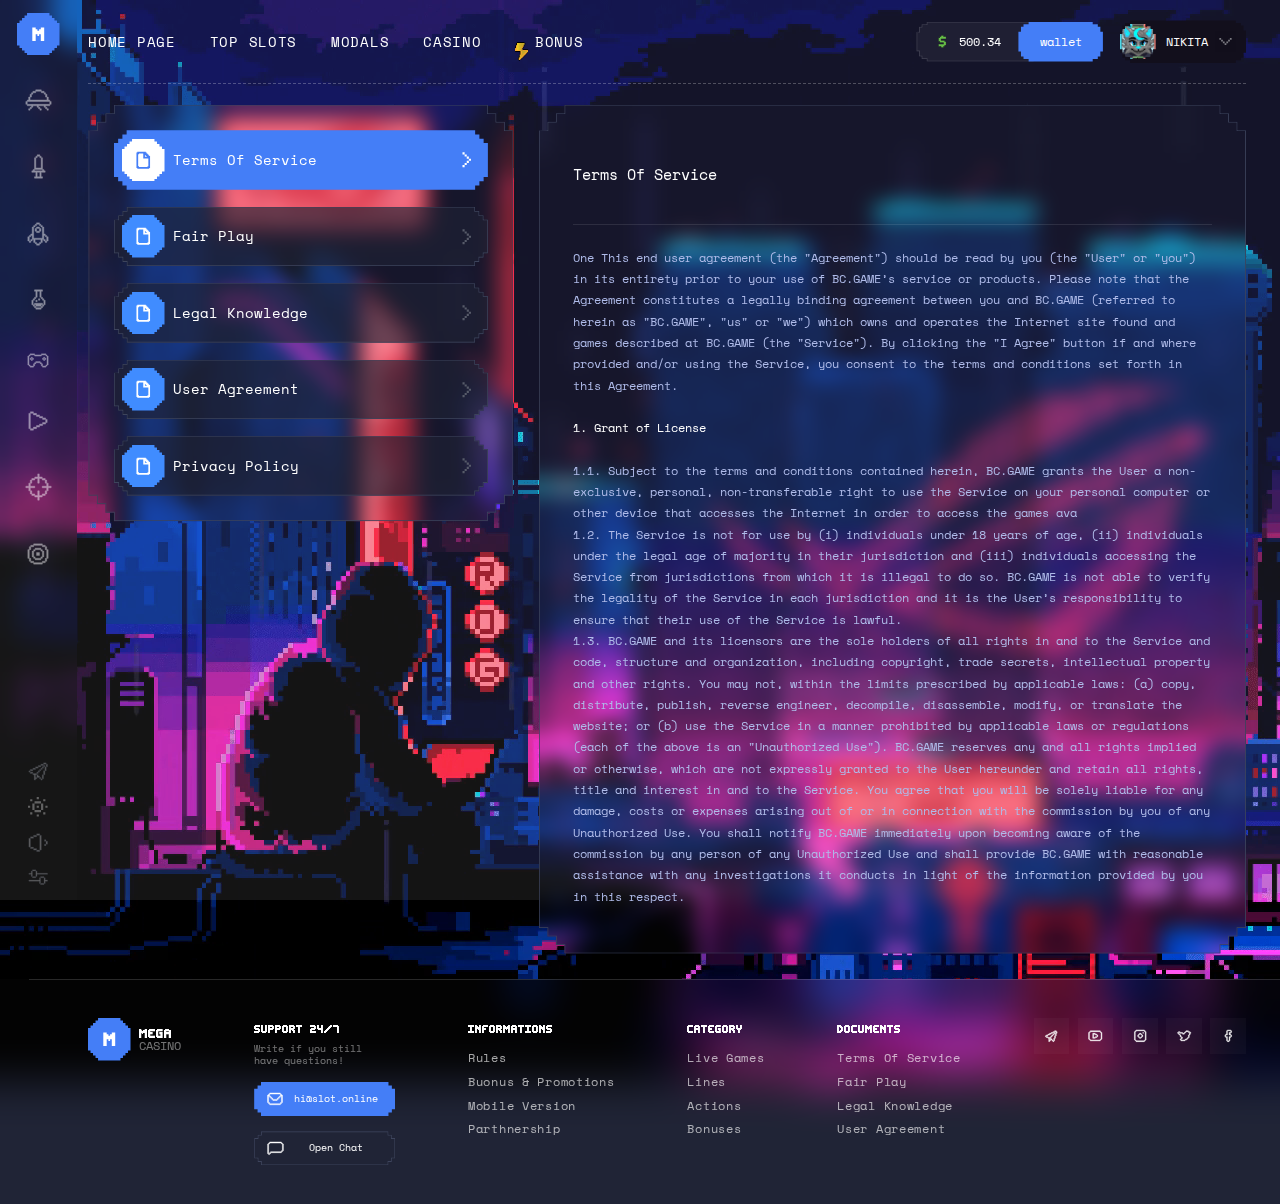
<file: documents.html>
<!DOCTYPE html>
<html lang="en">

<head>
    <title>Documents | Mega Casino</title>
	<meta charset="utf-8">
	<meta name="viewport" content="width=device-width,initial-scale=1">
	<link rel="shortcut icon" href="img/favicon.ico">
	<link href="https://fonts.googleapis.com/css2?family=Space+Mono:wght@400;700&display=swap" rel="stylesheet">
	<link rel="stylesheet" href="css/style.min.css">
</head>

<body>

	<div class="bg">
	<video  class="bg__video" poster="img/bg-poster.min.png" autoplay loop muted>
		<source src="files/video/background.mp4" type="video/mp4">
	</video>
</div>
	<div class="menu">
	<svg class="menu__logo"  role="img" aria-labelledby="logoMenuTitleID logoMenuDescID"  width="50" height="50" viewBox="0 0 50 50" fill="none" xmlns="http://www.w3.org/2000/svg">
		<title id="logoMenuTitleID">Mega Casino</title>
		<desc id="logoMenuDescID">Logo Mega Casino</desc>
		<path fill-rule="evenodd" clip-rule="evenodd" d="M47.0455 0H47.0456V2.95455H50V2.95468H47.0456V5.90918V5.90923V8.86365V8.86373V11.8182H50V50L11.8181 50V47.0455H8.86354L8.86353 50L8.86353 47.0455H5.90906H5.90898H2.95452L2.95452 50H2.95445L2.95445 47.0455H0V47.0453H2.95445L2.95445 44.0908V44.0908L2.95445 41.1363L2.95445 38.1818H0V0H38.1819V2.95455H41.1365V0H41.1365V2.95455H44.091H44.0911H47.0455V0ZM11.8182 2.95455V3.00195e-06L8.86372 2.96672e-06L8.86364 2.96672e-06L5.90925 2.93149e-06L5.90917 2.93149e-06L2.95471 2.89626e-06V2.95455H5.90917H5.90925H8.86364H8.86372L11.8182 2.95455ZM8.86372 5.90912V2.95458H5.90925H5.90917H2.95471V5.90908V5.90912V8.86362H5.90925V5.90912H8.86372ZM2.32867e-05 2.86102e-06L2.32515e-05 2.95455H2.95457V2.89626e-06L2.32867e-05 2.86102e-06ZM2.32867e-05 5.90908V2.95458H2.95457V5.90908V5.90912V8.86362H2.32515e-05V5.90912L2.32867e-05 5.90908ZM1.16257e-05 11.8182L1.1661e-05 8.86364H2.95456V11.8182H1.16257e-05ZM47.0455 5.90923V8.86373H44.091V5.90923H41.1365V2.95468H44.091H44.0911H47.0455V5.90918V5.90923ZM41.1362 50H38.1818V47.0454H41.1362H41.1363H44.0906H44.0908H47.0452V50H44.0908H44.0906L41.1363 50L41.1362 50ZM41.1362 47.0454H44.0906H44.0908H47.0452L47.0452 44.0909L47.0452 44.0908V41.1364H44.0906V44.0908H41.1362V47.0454ZM49.9999 44.0909V47.0454H47.0454V44.0909V44.0908V41.1364H49.9999V44.0908V44.0909ZM49.9999 38.1818V41.1364H47.0454V38.1818H49.9999ZM2.95452 44.0908L2.95452 41.1363H5.90906L5.90906 44.0908H8.86353V47.0453H5.90906H5.90898H2.95452L2.95452 44.0908V44.0908ZM47.0454 47.0454V50L49.9999 50V47.0454H47.0454Z" fill="#447EF7"/>
		<path d="M22 25H24V27H26V25H28V33H32V17H28V19H26V21H24V19H22V17H18V33H22V25Z" fill="white"/>
	</svg>
	<nav class="menu__nav">
		<menu class="menu__nav-list">
			<li class="menu__nav-item">
				<a  class="menu__nav-link" href="#">
					Page One
					<img class="menu__nav-icon menu__nav-icon--one" width="32" height="26" src="img/svg/menu-page-one.svg" alt="Page One Icon">								
				</a>
				<div class="menu__hover-title btn btn--small-mask btn--small-mask-border">Page One</div>
			</li>
			<li class="menu__nav-item">
				<a  class="menu__nav-link" href="#">
					Page Two
					<img class="menu__nav-icon menu__nav-icon--two" width="18" height="30" src="img/svg/menu-page-two.svg" alt="Page Two Icon">								
				</a>
				<div class="menu__hover-title btn btn--small-mask btn--small-mask-border">Page Two</div>
			</li>
			<li class="menu__nav-item">
				<a  class="menu__nav-link" href="#">
					Page Three
					<img class="menu__nav-icon menu__nav-icon--three" width="26" height="29" src="img/svg/menu-page-three.svg" alt="Page Three Icon">								
				</a>
				<div class="menu__hover-title btn btn--small-mask btn--small-mask-border">Page Three</div>
			</li>
			<li class="menu__nav-item">
				<a  class="menu__nav-link" href="#">
					Page Four
					<img class="menu__nav-icon menu__nav-icon--four" width="18" height="25" src="img/svg/menu-page-four.svg" alt="Page Four Icon">								
				</a>
				<div class="menu__hover-title btn btn--small-mask btn--small-mask-border">Page Four</div>
			</li>
			<li class="menu__nav-item">
				<a  class="menu__nav-link" href="#">
					Page Five
					<img class="menu__nav-icon menu__nav-icon--five" width="26" height="18" src="img/svg/menu-page-five.svg" alt="Page Five Icon">								
				</a>
				<div class="menu__hover-title btn btn--small-mask btn--small-mask-border">Page Five</div>
			</li>
			<li class="menu__nav-item">
				<a  class="menu__nav-link" href="#">
					Page Six
					<img class="menu__nav-icon menu__nav-icon--six" width="24" height="24" src="img/svg/menu-page-six.svg" alt="Page Six Icon">								
				</a>
				<div class="menu__hover-title btn btn--small-mask btn--small-mask-border">Page Six</div>
			</li>
			<li class="menu__nav-item">
				<a  class="menu__nav-link" href="#">
					Page Seven
					<img class="menu__nav-icon menu__nav-icon--seven" width="32" height="32" src="img/svg/menu-page-seven.svg" alt="Page Seven Icon">								
				</a>
				<div class="menu__hover-title btn btn--small-mask btn--small-mask-border">Page Seven</div>
			</li>
			<li class="menu__nav-item">
				<a  class="menu__nav-link" href="#">
					Page Eight
					<img class="menu__nav-icon menu__nav-icon--eight" width="26" height="26" src="img/svg/menu-page-eight.svg" alt="Page Eight Icon">					
				</a>
				<div class="menu__hover-title btn btn--small-mask btn--small-mask-border">Page Eight</div>
			</li>
		</menu>
	</nav>	
	<ul class="menu__settings-list">
		<li class="menu__settings-item">
			<a class="menu__settings-link" href="https://t.me/durov" target="_blank" rel="nofollow">
				Telegram Bot
				<img class="menu__nav-icon menu__nav-icon--telegram" width="23" height="22" src="img/svg/menu-settings-telegram.svg" alt="Telegram Bot Icon">								
			</a>
			<div class="menu__hover-title btn btn--small-mask btn--small-mask-border">Our Telegram Bot</div>
		</li>
		<li class="menu__settings-item">
			<button class="menu__settings-btn">
				Enable Light Theme
				<img class="menu__nav-icon menu__nav-icon--light-theme" width="23" height="23" src="img/svg/menu-settings-light-theme.svg" alt="Enable Light Theme Icon">
			</button>
			<div class="menu__hover-title btn btn--small-mask btn--small-mask-border">Enable Light Theme</div>
		</li>
		<li class="menu__settings-item js-audio-player">
			<button class="menu__settings-btn js-toggle-las-vegas-btn play">
				Play/pause "Las Vegas"
				<img class="menu__nav-icon menu__nav-icon--volume" width="23" height="23" src="img/svg/menu-settings-volume.svg" alt="Volume Setting Icon">
			</button>
			<div class="menu__hover-title btn btn--small-mask btn--small-mask-border">Play/pause "Las Vegas"</div>
		</li>
		<li class="menu__settings-item">
			<button class="menu__settings-btn">
				Other Settings
				<img class="menu__nav-icon menu__nav-icon--other" width="23" height="19" src="img/svg/menu-settings-other.svg" alt="Other Settings Icon">
			</button>
			<div class="menu__hover-title btn btn--small-mask btn--small-mask-border">Other Settings</div>
		</li>
	</ul>
</div>


	<div class="page">

		<header class="header">
    <div class="header__container">
        <button class="header__burger" type="button">
            <span>Меню</span>
        </button>
        <menu class="header__nav">
            <div class="mask-bg mask-btn mask-btn--border mask-bg--filter-27 mask-bg--blue-small"></div>
            <div class="header__nav-item">
                <a href="index.html" class="header__nav-link">Home page</a>
            </div>
            <div class="header__nav-item">
                <a href="slots.html" class="header__nav-link">Top slots</a>
            </div>
            <div class="header__nav-item">
                <a href="modals.html" class="header__nav-link">Modals</a>
            </div>
            <div class="header__nav-item">
                <a href="#" class="header__nav-link">Casino</a>
            </div>
            <div class="header__nav-item">
                <a href="bonuses.html" class="header__nav-link header__nav-link--icon-bonus">
                    Bonus
                </a>
            </div>
        </menu>
        <div class="header__user-info">
            <div class="header__user-money">
                <div class="header__user-ballance btn btn--icon btn--money btn--header-mask btn--header-mask-border" disabled>500.34</div>
                <a href="#" class="btn btn--header btn--header-mask">wallet</a>
            </div>

            <div class="header__user-about btn btn--header-mask btn--icon">
                <img class="header__user-icon btn--header-mask" src="img/user/header-user-icon-x2.min.png" alt="User Icon">
                NIKITA
                <img class="icon-more" src="img/svg/icon-more.svg">
            </div>

            <div class="header__user-information btn--header-mask">
                <!-- <div class="mask-bg mask-btn mask-btn--border mask-bg--filter-27 mask-bg--black-slot-open"></div> -->
                <div class="header__user-information-top">
                    <img class="header__user-information-icon" src="img/user/header-user-icon-x2.min.png" alt="User Icon">
                    <div class="header__user-information-text">
                        <div class="header__user-information-name header__user-information-name--pro">Nikita</div>
                        <div class="header__user-information-email">lucker777@gmail.com</div>
                    </div>
                </div>
                <ul class="header__user-information-list">
                    <li class="header__user-information-item">
                        <a class="header__user-information-link" href="profile.html">My Profile</a>
                    </li>
                    <li class="header__user-information-item">
                        <a class="header__user-information-link" href="#">My Projects <span class="header__user-information-link--pink">3</span></a>
                    </li>
                    <li class="header__user-information-item">
                        <a class="header__user-information-link" href="#">My Subscription</a>
                    </li>
                    <li class="header__user-information--item">
                        <a class="header__user-information-link" href="#">My Statements</a>
                    </li>
                </ul>
                <ul class="header__user-settings-list">
                    <li class="header__user-settings-item">
                        <a class="header__user-settings-link" href="#">Language</a>
                    </li>
                    <li class="header__user-settings-item">
                        <a class="header__user-settings-link" href="#">Account Settings</a>
                    </li>
                    <li class="header__user-settings-item">
                        <a class="header__user-settings-ink" href="#">Sign Out</a>
                    </li>
                </ul>
            </div>
        </div>
    </div>
</header>

		<main class="main">

			<section class="documents">

				<div class="documents__nav-list documents__nav-list">
					<div class="mask-bg mask-bg--black mask-bg--filter mask-card mask-card--border"></div>

					<a class="documents__nav-link documents__nav-link--active" href="documents.html#terms-of-service" data-index-document="0">
						<div class="mask-bg mask-block mask-block--border"></div>
						<svg class="documents__nav-link-icon" width="50" height="50" viewBox="0 0 50 50" fill="none" xmlns="http://www.w3.org/2000/svg">
							<path class="documents__nav-link-icon-bg" fill-rule="evenodd" clip-rule="evenodd" d="M0 0H38.1821V2.95455H41.1366H44.091H44.0912H47.0456H50V2.95467H47.0456H44.0912H44.091H41.1366V5.90922L44.091 5.90922V8.86377H47.0456V11.8182H50L50 38.1818H47.0455V41.1363V44.0908V44.0909V47.0454V49.9999H50L50 50L11.8182 50V47.0455H8.86364V50H8.86359L8.86359 47.0455H5.9091H5.90904H2.95456L2.95456 50H2.95449L2.95449 47.0455H0V47.0453H2.95449L2.95449 44.0908L2.95449 41.1363V41.1362L2.95449 38.1818H0V0ZM11.8183 2.95462L8.86377 2.95462V7.5446e-05L11.8183 7.54812e-05V2.95462ZM5.90922 7.54107e-05H5.90935L8.86377 7.5446e-05V2.95462H5.90935H5.90922H2.9548V7.53755e-05L5.90922 7.54107e-05ZM8.86377 5.90917V2.95462H5.90935H5.90922H2.9548V5.90917H5.90922H5.90935H8.86377ZM2.9548 8.86371V5.90917H5.90935V8.86371H2.9548ZM6.61567e-05 7.53403e-05L6.61214e-05 2.95462H2.95461V7.53755e-05L6.61567e-05 7.53403e-05ZM6.61214e-05 5.90917L6.61567e-05 2.95462H2.95461V5.90917H6.61214e-05ZM6.61567e-05 5.90917L6.61214e-05 8.86364H6.36135e-05L6.35783e-05 11.8182H2.95461L2.95461 8.86371V5.90917H6.61567e-05ZM38.1819 49.9999L38.1819 47.0454H41.1364H41.1364H44.0907V47.0453H41.1364V44.0908H44.0907V41.1363H47.0452V44.0908V47.0454V49.9999H44.0909H44.0907H41.1364H41.1364H38.1819ZM2.95456 44.0908L2.95456 41.1362H5.9091L5.9091 44.0908L8.86359 44.0908L8.86359 47.0453H5.9091H5.90904H2.95456L2.95456 44.0908Z" fill="#408CFF" />
							<path class="documents__nav-link-icon-bg" d="M28 26H22V28H28V26Z" fill="#408CFF" />
							<path class="documents__nav-link-icon-img" d="M32 20V19H31V18H30V17H29V16H28V15H18V16H17V34H18V35H32V34H33V20H32ZM31 32H30V33H20V32H19V18H20V17H25V23H31V32ZM29 20V21H27V19H28V20H29Z" fill="white" />
						</svg>
						<span class="documents__nav-link-icon-text">Terms Of Service</span>
						<svg class="documents__nav-link-icon-more" width="30" height="30" viewBox="0 0 30 30" fill="none" xmlns="http://www.w3.org/2000/svg">
							<path fill-rule="evenodd" clip-rule="evenodd" d="M10 21.25L10 23.75L12.5 23.75L12.5 21.25L15 21.25L15 18.75L17.5 18.75L17.5 16.25L20 16.25L20 13.75L17.5 13.75L17.5 11.25L15 11.25L15 8.75L12.5 8.75L12.5 6.25L10 6.25L10 8.75L12.5 8.75L12.5 11.25L15 11.25L15 13.75L17.5 13.75L17.5 16.25L15 16.25L15 18.75L12.5 18.75L12.5 21.25L10 21.25Z" fill="#575B69" />
						</svg>
					</a>

					<a class="documents__nav-link" href="documents.html#fair-play" data-index-document="1">
						<div class="mask-bg mask-block mask-block--border"></div>
						<svg class="documents__nav-link-icon" width="50" height="50" viewBox="0 0 50 50" fill="none" xmlns="http://www.w3.org/2000/svg">
							<path class="documents__nav-link-icon-bg" fill-rule="evenodd" clip-rule="evenodd" d="M0 0H38.1821V2.95455H41.1366H44.091H44.0912H47.0456H50V2.95467H47.0456H44.0912H44.091H41.1366V5.90922L44.091 5.90922V8.86377H47.0456V11.8182H50L50 38.1818H47.0455V41.1363V44.0908V44.0909V47.0454V49.9999H50L50 50L11.8182 50V47.0455H8.86364V50H8.86359L8.86359 47.0455H5.9091H5.90904H2.95456L2.95456 50H2.95449L2.95449 47.0455H0V47.0453H2.95449L2.95449 44.0908L2.95449 41.1363V41.1362L2.95449 38.1818H0V0ZM11.8183 2.95462L8.86377 2.95462V7.5446e-05L11.8183 7.54812e-05V2.95462ZM5.90922 7.54107e-05H5.90935L8.86377 7.5446e-05V2.95462H5.90935H5.90922H2.9548V7.53755e-05L5.90922 7.54107e-05ZM8.86377 5.90917V2.95462H5.90935H5.90922H2.9548V5.90917H5.90922H5.90935H8.86377ZM2.9548 8.86371V5.90917H5.90935V8.86371H2.9548ZM6.61567e-05 7.53403e-05L6.61214e-05 2.95462H2.95461V7.53755e-05L6.61567e-05 7.53403e-05ZM6.61214e-05 5.90917L6.61567e-05 2.95462H2.95461V5.90917H6.61214e-05ZM6.61567e-05 5.90917L6.61214e-05 8.86364H6.36135e-05L6.35783e-05 11.8182H2.95461L2.95461 8.86371V5.90917H6.61567e-05ZM38.1819 49.9999L38.1819 47.0454H41.1364H41.1364H44.0907V47.0453H41.1364V44.0908H44.0907V41.1363H47.0452V44.0908V47.0454V49.9999H44.0909H44.0907H41.1364H41.1364H38.1819ZM2.95456 44.0908L2.95456 41.1362H5.9091L5.9091 44.0908L8.86359 44.0908L8.86359 47.0453H5.9091H5.90904H2.95456L2.95456 44.0908Z" fill="#408CFF" />
							<path class="documents__nav-link-icon-bg" d="M28 26H22V28H28V26Z" fill="#408CFF" />
							<path class="documents__nav-link-icon-img" d="M32 20V19H31V18H30V17H29V16H28V15H18V16H17V34H18V35H32V34H33V20H32ZM31 32H30V33H20V32H19V18H20V17H25V23H31V32ZM29 20V21H27V19H28V20H29Z" fill="white" />
						</svg>
						<span class="documents__nav-link-icon-text">Fair Play</span>
						<svg class="documents__nav-link-icon-more" width="30" height="30" viewBox="0 0 30 30" fill="none" xmlns="http://www.w3.org/2000/svg">
							<path fill-rule="evenodd" clip-rule="evenodd" d="M10 21.25L10 23.75L12.5 23.75L12.5 21.25L15 21.25L15 18.75L17.5 18.75L17.5 16.25L20 16.25L20 13.75L17.5 13.75L17.5 11.25L15 11.25L15 8.75L12.5 8.75L12.5 6.25L10 6.25L10 8.75L12.5 8.75L12.5 11.25L15 11.25L15 13.75L17.5 13.75L17.5 16.25L15 16.25L15 18.75L12.5 18.75L12.5 21.25L10 21.25Z" fill="#575B69" />
						</svg>
					</a>

					<a class="documents__nav-link" href="documents.html#legal-knowledge" data-index-document="2">
						<div class="mask-bg mask-bg--black-slot-open mask-block mask-block--border"></div>
						<svg class="documents__nav-link-icon" width="50" height="50" viewBox="0 0 50 50" fill="none" xmlns="http://www.w3.org/2000/svg">
							<path class="documents__nav-link-icon-bg" fill-rule="evenodd" clip-rule="evenodd" d="M0 0H38.1821V2.95455H41.1366H44.091H44.0912H47.0456H50V2.95467H47.0456H44.0912H44.091H41.1366V5.90922L44.091 5.90922V8.86377H47.0456V11.8182H50L50 38.1818H47.0455V41.1363V44.0908V44.0909V47.0454V49.9999H50L50 50L11.8182 50V47.0455H8.86364V50H8.86359L8.86359 47.0455H5.9091H5.90904H2.95456L2.95456 50H2.95449L2.95449 47.0455H0V47.0453H2.95449L2.95449 44.0908L2.95449 41.1363V41.1362L2.95449 38.1818H0V0ZM11.8183 2.95462L8.86377 2.95462V7.5446e-05L11.8183 7.54812e-05V2.95462ZM5.90922 7.54107e-05H5.90935L8.86377 7.5446e-05V2.95462H5.90935H5.90922H2.9548V7.53755e-05L5.90922 7.54107e-05ZM8.86377 5.90917V2.95462H5.90935H5.90922H2.9548V5.90917H5.90922H5.90935H8.86377ZM2.9548 8.86371V5.90917H5.90935V8.86371H2.9548ZM6.61567e-05 7.53403e-05L6.61214e-05 2.95462H2.95461V7.53755e-05L6.61567e-05 7.53403e-05ZM6.61214e-05 5.90917L6.61567e-05 2.95462H2.95461V5.90917H6.61214e-05ZM6.61567e-05 5.90917L6.61214e-05 8.86364H6.36135e-05L6.35783e-05 11.8182H2.95461L2.95461 8.86371V5.90917H6.61567e-05ZM38.1819 49.9999L38.1819 47.0454H41.1364H41.1364H44.0907V47.0453H41.1364V44.0908H44.0907V41.1363H47.0452V44.0908V47.0454V49.9999H44.0909H44.0907H41.1364H41.1364H38.1819ZM2.95456 44.0908L2.95456 41.1362H5.9091L5.9091 44.0908L8.86359 44.0908L8.86359 47.0453H5.9091H5.90904H2.95456L2.95456 44.0908Z" fill="#408CFF" />
							<path class="documents__nav-link-icon-bg" d="M28 26H22V28H28V26Z" fill="#408CFF" />
							<path class="documents__nav-link-icon-img" d="M32 20V19H31V18H30V17H29V16H28V15H18V16H17V34H18V35H32V34H33V20H32ZM31 32H30V33H20V32H19V18H20V17H25V23H31V32ZM29 20V21H27V19H28V20H29Z" fill="white" />
						</svg>
						<span class="documents__nav-link-icon-text">Legal Knowledge</span>
						<svg class="documents__nav-link-icon-more" width="30" height="30" viewBox="0 0 30 30" fill="none" xmlns="http://www.w3.org/2000/svg">
							<path fill-rule="evenodd" clip-rule="evenodd" d="M10 21.25L10 23.75L12.5 23.75L12.5 21.25L15 21.25L15 18.75L17.5 18.75L17.5 16.25L20 16.25L20 13.75L17.5 13.75L17.5 11.25L15 11.25L15 8.75L12.5 8.75L12.5 6.25L10 6.25L10 8.75L12.5 8.75L12.5 11.25L15 11.25L15 13.75L17.5 13.75L17.5 16.25L15 16.25L15 18.75L12.5 18.75L12.5 21.25L10 21.25Z" fill="#575B69" />
						</svg>
					</a>

					<a class="documents__nav-link" href="documents.html#user-agreement" data-index-document="3">
						<div class="mask-bg mask-bg--black-slot-open mask-block mask-block--border"></div>
						<svg class="documents__nav-link-icon" width="50" height="50" viewBox="0 0 50 50" fill="none" xmlns="http://www.w3.org/2000/svg">
							<path class="documents__nav-link-icon-bg" fill-rule="evenodd" clip-rule="evenodd" d="M0 0H38.1821V2.95455H41.1366H44.091H44.0912H47.0456H50V2.95467H47.0456H44.0912H44.091H41.1366V5.90922L44.091 5.90922V8.86377H47.0456V11.8182H50L50 38.1818H47.0455V41.1363V44.0908V44.0909V47.0454V49.9999H50L50 50L11.8182 50V47.0455H8.86364V50H8.86359L8.86359 47.0455H5.9091H5.90904H2.95456L2.95456 50H2.95449L2.95449 47.0455H0V47.0453H2.95449L2.95449 44.0908L2.95449 41.1363V41.1362L2.95449 38.1818H0V0ZM11.8183 2.95462L8.86377 2.95462V7.5446e-05L11.8183 7.54812e-05V2.95462ZM5.90922 7.54107e-05H5.90935L8.86377 7.5446e-05V2.95462H5.90935H5.90922H2.9548V7.53755e-05L5.90922 7.54107e-05ZM8.86377 5.90917V2.95462H5.90935H5.90922H2.9548V5.90917H5.90922H5.90935H8.86377ZM2.9548 8.86371V5.90917H5.90935V8.86371H2.9548ZM6.61567e-05 7.53403e-05L6.61214e-05 2.95462H2.95461V7.53755e-05L6.61567e-05 7.53403e-05ZM6.61214e-05 5.90917L6.61567e-05 2.95462H2.95461V5.90917H6.61214e-05ZM6.61567e-05 5.90917L6.61214e-05 8.86364H6.36135e-05L6.35783e-05 11.8182H2.95461L2.95461 8.86371V5.90917H6.61567e-05ZM38.1819 49.9999L38.1819 47.0454H41.1364H41.1364H44.0907V47.0453H41.1364V44.0908H44.0907V41.1363H47.0452V44.0908V47.0454V49.9999H44.0909H44.0907H41.1364H41.1364H38.1819ZM2.95456 44.0908L2.95456 41.1362H5.9091L5.9091 44.0908L8.86359 44.0908L8.86359 47.0453H5.9091H5.90904H2.95456L2.95456 44.0908Z" fill="#408CFF" />
							<path class="documents__nav-link-icon-bg" d="M28 26H22V28H28V26Z" fill="#408CFF" />
							<path class="documents__nav-link-icon-img" d="M32 20V19H31V18H30V17H29V16H28V15H18V16H17V34H18V35H32V34H33V20H32ZM31 32H30V33H20V32H19V18H20V17H25V23H31V32ZM29 20V21H27V19H28V20H29Z" fill="white" />
						</svg>
						<span class="documents__nav-link-icon-text">User Agreement</span>
						<svg class="documents__nav-link-icon-more" width="30" height="30" viewBox="0 0 30 30" fill="none" xmlns="http://www.w3.org/2000/svg">
							<path fill-rule="evenodd" clip-rule="evenodd" d="M10 21.25L10 23.75L12.5 23.75L12.5 21.25L15 21.25L15 18.75L17.5 18.75L17.5 16.25L20 16.25L20 13.75L17.5 13.75L17.5 11.25L15 11.25L15 8.75L12.5 8.75L12.5 6.25L10 6.25L10 8.75L12.5 8.75L12.5 11.25L15 11.25L15 13.75L17.5 13.75L17.5 16.25L15 16.25L15 18.75L12.5 18.75L12.5 21.25L10 21.25Z" fill="#575B69" />
						</svg>
					</a>

					<a class="documents__nav-link" href="documents.html#privacy-policy" data-index-document="4">
						<div class="mask-bg mask-bg--black-slot-open mask-block mask-block--border"></div>
						<svg class="documents__nav-link-icon" width="50" height="50" viewBox="0 0 50 50" fill="none" xmlns="http://www.w3.org/2000/svg">
							<path class="documents__nav-link-icon-bg" fill-rule="evenodd" clip-rule="evenodd" d="M0 0H38.1821V2.95455H41.1366H44.091H44.0912H47.0456H50V2.95467H47.0456H44.0912H44.091H41.1366V5.90922L44.091 5.90922V8.86377H47.0456V11.8182H50L50 38.1818H47.0455V41.1363V44.0908V44.0909V47.0454V49.9999H50L50 50L11.8182 50V47.0455H8.86364V50H8.86359L8.86359 47.0455H5.9091H5.90904H2.95456L2.95456 50H2.95449L2.95449 47.0455H0V47.0453H2.95449L2.95449 44.0908L2.95449 41.1363V41.1362L2.95449 38.1818H0V0ZM11.8183 2.95462L8.86377 2.95462V7.5446e-05L11.8183 7.54812e-05V2.95462ZM5.90922 7.54107e-05H5.90935L8.86377 7.5446e-05V2.95462H5.90935H5.90922H2.9548V7.53755e-05L5.90922 7.54107e-05ZM8.86377 5.90917V2.95462H5.90935H5.90922H2.9548V5.90917H5.90922H5.90935H8.86377ZM2.9548 8.86371V5.90917H5.90935V8.86371H2.9548ZM6.61567e-05 7.53403e-05L6.61214e-05 2.95462H2.95461V7.53755e-05L6.61567e-05 7.53403e-05ZM6.61214e-05 5.90917L6.61567e-05 2.95462H2.95461V5.90917H6.61214e-05ZM6.61567e-05 5.90917L6.61214e-05 8.86364H6.36135e-05L6.35783e-05 11.8182H2.95461L2.95461 8.86371V5.90917H6.61567e-05ZM38.1819 49.9999L38.1819 47.0454H41.1364H41.1364H44.0907V47.0453H41.1364V44.0908H44.0907V41.1363H47.0452V44.0908V47.0454V49.9999H44.0909H44.0907H41.1364H41.1364H38.1819ZM2.95456 44.0908L2.95456 41.1362H5.9091L5.9091 44.0908L8.86359 44.0908L8.86359 47.0453H5.9091H5.90904H2.95456L2.95456 44.0908Z" fill="#408CFF" />
							<path class="documents__nav-link-icon-bg" d="M28 26H22V28H28V26Z" fill="#408CFF" />
							<path class="documents__nav-link-icon-img" d="M32 20V19H31V18H30V17H29V16H28V15H18V16H17V34H18V35H32V34H33V20H32ZM31 32H30V33H20V32H19V18H20V17H25V23H31V32ZM29 20V21H27V19H28V20H29Z" fill="white" />
						</svg>
						<span class="documents__nav-link-icon-text">Privacy Policy</span>
						<svg class="documents__nav-link-icon-more" width="30" height="30" viewBox="0 0 30 30" fill="none" xmlns="http://www.w3.org/2000/svg">
							<path fill-rule="evenodd" clip-rule="evenodd" d="M10 21.25L10 23.75L12.5 23.75L12.5 21.25L15 21.25L15 18.75L17.5 18.75L17.5 16.25L20 16.25L20 13.75L17.5 13.75L17.5 11.25L15 11.25L15 8.75L12.5 8.75L12.5 6.25L10 6.25L10 8.75L12.5 8.75L12.5 11.25L15 11.25L15 13.75L17.5 13.75L17.5 16.25L15 16.25L15 18.75L12.5 18.75L12.5 21.25L10 21.25Z" fill="#575B69" />
						</svg>
					</a>

				</div>

				<div class="documents__info">
					<div class="mask-bg mask-bg--black mask-bg--filter mask-card mask-card--border"></div>
					<div class="swiper documents__swiper">
						<div class="swiper-wrapper">

							<div class="documents__swiper-slide swiper-slide" data-hash="terms-of-service">
								<h2 class="documents__title">Terms Of Service</h2>
								<div class="documents__content">
									<p>One This end user agreement (the "Agreement") should be read by you (the "User" or "you") in its entirety prior to your use of BC.GAME’s service or products. Please note that the Agreement constitutes a legally binding agreement between you and BC.GAME (referred to herein as "BC.GAME", "us" or "we") which owns and operates the Internet site found and games described at BC.GAME (the "Service"). By clicking the "I Agree" button if and where provided and/or using the Service, you consent to the terms and conditions set forth in this Agreement.</p>
									<h3>1. Grant of License</h3>
									<ul>
										<li>
											<div></div>
											<div>1.1. Subject to the terms and conditions contained herein, BC.GAME grants the User a non-exclusive, personal, non-transferable right to use the Service on your personal computer or other device that accesses the Internet in order to access the games ava</div>
											<div>1.2. The Service is not for use by (i) individuals under 18 years of age, (ii) individuals under the legal age of majority in their jurisdiction and (iii) individuals accessing the Service from jurisdictions from which it is illegal to do so. BC.GAME is not able to verify the legality of the Service in each jurisdiction and it is the User’s responsibility to ensure that their use of the Service is lawful.</div>
											<div>1.3. BC.GAME and its licensors are the sole holders of all rights in and to the Service and code, structure and organization, including copyright, trade secrets, intellectual property and other rights. You may not, within the limits prescribed by applicable laws: (a) copy, distribute, publish, reverse engineer, decompile, disassemble, modify, or translate the website; or (b) use the Service in a manner prohibited by applicable laws or regulations (each of the above is an "Unauthorized Use"). BC.GAME reserves any and all rights implied or otherwise, which are not expressly granted to the User hereunder and retain all rights, title and interest in and to the Service. You agree that you will be solely liable for any damage, costs or expenses arising out of or in connection with the commission by you of any Unauthorized Use. You shall notify BC.GAME immediately upon becoming aware of the commission by any person of any Unauthorized Use and shall provide BC.GAME with reasonable assistance with any investigations it conducts in light of the information provided by you in this respect.</div>
										</li>
									</ul>
								</div>
							</div>

							<div class="documents__swiper-slide swiper-slide" data-hash="fair-play">
								<h2 class="documents__title">Fair Play</h2>
								<div class="documents__content">
									<p>Two This end user agreement (the "Agreement") should be read by you (the "User" or "you") in its entirety prior to your use of BC.GAME’s service or products. Please note that the Agreement constitutes a legally binding agreement between you and BC.GAME (referred to herein as "BC.GAME", "us" or "we") which owns and operates the Internet site found and games described at BC.GAME (the "Service"). By clicking the "I Agree" button if and where provided and/or using the Service, you consent to the terms and conditions set forth in this Agreement.</p>
									<h3>1. Grant of License</h3>
									<ul>
										<li>
											<div></div>
											<div>1.1. Subject to the terms and conditions contained herein, BC.GAME grants the User a non-exclusive, personal, non-transferable right to use the Service on your personal computer or other device that accesses the Internet in order to access the games ava</div>
											<div>1.2. The Service is not for use by (i) individuals under 18 years of age, (ii) individuals under the legal age of majority in their jurisdiction and (iii) individuals accessing the Service from jurisdictions from which it is illegal to do so. BC.GAME is not able to verify the legality of the Service in each jurisdiction and it is the User’s responsibility to ensure that their use of the Service is lawful.</div>
											<div>1.3. BC.GAME and its licensors are the sole holders of all rights in and to the Service and code, structure and organization, including copyright, trade secrets, intellectual property and other rights. You may not, within the limits prescribed by applicable laws: (a) copy, distribute, publish, reverse engineer, decompile, disassemble, modify, or translate the website; or (b) use the Service in a manner prohibited by applicable laws or regulations (each of the above is an "Unauthorized Use"). BC.GAME reserves any and all rights implied or otherwise, which are not expressly granted to the User hereunder and retain all rights, title and interest in and to the Service. You agree that you will be solely liable for any damage, costs or expenses arising out of or in connection with the commission by you of any Unauthorized Use. You shall notify BC.GAME immediately upon becoming aware of the commission by any person of any Unauthorized Use and shall provide BC.GAME with reasonable assistance with any investigations it conducts in light of the information provided by you in this respect.</div>
										</li>
									</ul>
								</div>
							</div>

							<div class="documents__swiper-slide swiper-slide" data-hash="legal-knowledge">
								<h2 class="documents__title">Legal Knowledge</h2>
								<div class="documents__content">
									<p>Three This end user agreement (the "Agreement") should be read by you (the "User" or "you") in its entirety prior to your use of BC.GAME’s service or products. Please note that the Agreement constitutes a legally binding agreement between you and BC.GAME (referred to herein as "BC.GAME", "us" or "we") which owns and operates the Internet site found and games described at BC.GAME (the "Service"). By clicking the "I Agree" button if and where provided and/or using the Service, you consent to the terms and conditions set forth in this Agreement.</p>
									<h3>1. Grant of License</h3>
									<ul>
										<li>
											<div></div>
											<div>1.1. Subject to the terms and conditions contained herein, BC.GAME grants the User a non-exclusive, personal, non-transferable right to use the Service on your personal computer or other device that accesses the Internet in order to access the games ava</div>
											<div>1.2. The Service is not for use by (i) individuals under 18 years of age, (ii) individuals under the legal age of majority in their jurisdiction and (iii) individuals accessing the Service from jurisdictions from which it is illegal to do so. BC.GAME is not able to verify the legality of the Service in each jurisdiction and it is the User’s responsibility to ensure that their use of the Service is lawful.</div>
											<div>1.3. BC.GAME and its licensors are the sole holders of all rights in and to the Service and code, structure and organization, including copyright, trade secrets, intellectual property and other rights. You may not, within the limits prescribed by applicable laws: (a) copy, distribute, publish, reverse engineer, decompile, disassemble, modify, or translate the website; or (b) use the Service in a manner prohibited by applicable laws or regulations (each of the above is an "Unauthorized Use"). BC.GAME reserves any and all rights implied or otherwise, which are not expressly granted to the User hereunder and retain all rights, title and interest in and to the Service. You agree that you will be solely liable for any damage, costs or expenses arising out of or in connection with the commission by you of any Unauthorized Use. You shall notify BC.GAME immediately upon becoming aware of the commission by any person of any Unauthorized Use and shall provide BC.GAME with reasonable assistance with any investigations it conducts in light of the information provided by you in this respect.</div>
										</li>
									</ul>
								</div>
							</div>

							<div class="documents__swiper-slide swiper-slide" data-hash="user-agreement">
								<h2 class="documents__title">User Agreement</h2>
								<div class="documents__content">
									<p>Four This end user agreement (the "Agreement") should be read by you (the "User" or "you") in its entirety prior to your use of BC.GAME’s service or products. Please note that the Agreement constitutes a legally binding agreement between you and BC.GAME (referred to herein as "BC.GAME", "us" or "we") which owns and operates the Internet site found and games described at BC.GAME (the "Service"). By clicking the "I Agree" button if and where provided and/or using the Service, you consent to the terms and conditions set forth in this Agreement.</p>
									<h3>1. Grant of License</h3>
									<ul>
										<li>
											<div></div>
											<div>1.1. Subject to the terms and conditions contained herein, BC.GAME grants the User a non-exclusive, personal, non-transferable right to use the Service on your personal computer or other device that accesses the Internet in order to access the games ava</div>
											<div>1.2. The Service is not for use by (i) individuals under 18 years of age, (ii) individuals under the legal age of majority in their jurisdiction and (iii) individuals accessing the Service from jurisdictions from which it is illegal to do so. BC.GAME is not able to verify the legality of the Service in each jurisdiction and it is the User’s responsibility to ensure that their use of the Service is lawful.</div>
											<div>1.3. BC.GAME and its licensors are the sole holders of all rights in and to the Service and code, structure and organization, including copyright, trade secrets, intellectual property and other rights. You may not, within the limits prescribed by applicable laws: (a) copy, distribute, publish, reverse engineer, decompile, disassemble, modify, or translate the website; or (b) use the Service in a manner prohibited by applicable laws or regulations (each of the above is an "Unauthorized Use"). BC.GAME reserves any and all rights implied or otherwise, which are not expressly granted to the User hereunder and retain all rights, title and interest in and to the Service. You agree that you will be solely liable for any damage, costs or expenses arising out of or in connection with the commission by you of any Unauthorized Use. You shall notify BC.GAME immediately upon becoming aware of the commission by any person of any Unauthorized Use and shall provide BC.GAME with reasonable assistance with any investigations it conducts in light of the information provided by you in this respect.</div>
										</li>
									</ul>
								</div>
							</div>

							<div class="documents__swiper-slide swiper-slide" data-hash="privacy-policy">
								<h2 class="documents__title">Privacy Policy</h2>
								<div class="documents__content">
									<p>One This end user agreement (the "Agreement") should be read by you (the "User" or "you") in its entirety prior to your use of BC.GAME’s service or products. Please note that the Agreement constitutes a legally binding agreement between you and BC.GAME (referred to herein as "BC.GAME", "us" or "we") which owns and operates the Internet site found and games described at BC.GAME (the "Service"). By clicking the "I Agree" button if and where provided and/or using the Service, you consent to the terms and conditions set forth in this Agreement.</p>
									<h3>1. Grant of License</h3>
									<ul>
										<li>
											<div></div>
											<div>1.1. Subject to the terms and conditions contained herein, BC.GAME grants the User a non-exclusive, personal, non-transferable right to use the Service on your personal computer or other device that accesses the Internet in order to access the games ava</div>
											<div>1.2. The Service is not for use by (i) individuals under 18 years of age, (ii) individuals under the legal age of majority in their jurisdiction and (iii) individuals accessing the Service from jurisdictions from which it is illegal to do so. BC.GAME is not able to verify the legality of the Service in each jurisdiction and it is the User’s responsibility to ensure that their use of the Service is lawful.</div>
											<div>1.3. BC.GAME and its licensors are the sole holders of all rights in and to the Service and code, structure and organization, including copyright, trade secrets, intellectual property and other rights. You may not, within the limits prescribed by applicable laws: (a) copy, distribute, publish, reverse engineer, decompile, disassemble, modify, or translate the website; or (b) use the Service in a manner prohibited by applicable laws or regulations (each of the above is an "Unauthorized Use"). BC.GAME reserves any and all rights implied or otherwise, which are not expressly granted to the User hereunder and retain all rights, title and interest in and to the Service. You agree that you will be solely liable for any damage, costs or expenses arising out of or in connection with the commission by you of any Unauthorized Use. You shall notify BC.GAME immediately upon becoming aware of the commission by any person of any Unauthorized Use and shall provide BC.GAME with reasonable assistance with any investigations it conducts in light of the information provided by you in this respect.</div>
										</li>
									</ul>
								</div>
							</div>

						</div>
					</div>
				</div>
			</section>

		</main>

		<footer class="footer">
    <div class="footer__col footer__col--mb">
        <div class="footer__logo-wrapper">
            <svg class="footer__logo" role="img" aria-labelledby="logoFooterTitleID logoFooterDescID" width="50" height="50" viewBox="0 0 50 50" fill="none" xmlns="http://www.w3.org/2000/svg">
                <title id="logoFooterTitleID">Mega Casino</title>
                <desc id="logoFooterDescID">Logo Mega Casino</desc>
                <path fill-rule="evenodd" clip-rule="evenodd" d="M47.0455 0H47.0456V2.95455H50V2.95468H47.0456V5.90918V5.90923V8.86365V8.86373V11.8182H50V50L11.8181 50V47.0455H8.86354L8.86353 50L8.86353 47.0455H5.90906H5.90898H2.95452L2.95452 50H2.95445L2.95445 47.0455H0V47.0453H2.95445L2.95445 44.0908V44.0908L2.95445 41.1363L2.95445 38.1818H0V0H38.1819V2.95455H41.1365V0H41.1365V2.95455H44.091H44.0911H47.0455V0ZM11.8182 2.95455V3.00195e-06L8.86372 2.96672e-06L8.86364 2.96672e-06L5.90925 2.93149e-06L5.90917 2.93149e-06L2.95471 2.89626e-06V2.95455H5.90917H5.90925H8.86364H8.86372L11.8182 2.95455ZM8.86372 5.90912V2.95458H5.90925H5.90917H2.95471V5.90908V5.90912V8.86362H5.90925V5.90912H8.86372ZM2.32867e-05 2.86102e-06L2.32515e-05 2.95455H2.95457V2.89626e-06L2.32867e-05 2.86102e-06ZM2.32867e-05 5.90908V2.95458H2.95457V5.90908V5.90912V8.86362H2.32515e-05V5.90912L2.32867e-05 5.90908ZM1.16257e-05 11.8182L1.1661e-05 8.86364H2.95456V11.8182H1.16257e-05ZM47.0455 5.90923V8.86373H44.091V5.90923H41.1365V2.95468H44.091H44.0911H47.0455V5.90918V5.90923ZM41.1362 50H38.1818V47.0454H41.1362H41.1363H44.0906H44.0908H47.0452V50H44.0908H44.0906L41.1363 50L41.1362 50ZM41.1362 47.0454H44.0906H44.0908H47.0452L47.0452 44.0909L47.0452 44.0908V41.1364H44.0906V44.0908H41.1362V47.0454ZM49.9999 44.0909V47.0454H47.0454V44.0909V44.0908V41.1364H49.9999V44.0908V44.0909ZM49.9999 38.1818V41.1364H47.0454V38.1818H49.9999ZM2.95452 44.0908L2.95452 41.1363H5.90906L5.90906 44.0908H8.86353V47.0453H5.90906H5.90898H2.95452L2.95452 44.0908V44.0908ZM47.0454 47.0454V50L49.9999 50V47.0454H47.0454Z" fill="#447EF7" />
                <path d="M22 25H24V27H26V25H28V33H32V17H28V19H26V21H24V19H22V17H18V33H22V25Z" fill="white" />
            </svg>
            <div class="footer__logo-text">
                <span class="footer__logo-text--pixel">Mega</span><br>
                Casino
            </div>
        </div>
    </div>
    <div class="footer__col footer__col--mb">
        <div class="footer__support">
            <div class="footer__col-name footer__col-name--support">Support 24/7</div>
            <p class="footer__col-text">Write if you still<br>have questions!</p>
            <a href="mailto:hi@slot.online" class="footer__support-btn button button--hover button--icon button--icon-footer-email">
                <div class="mask-bg mask-bg--accent mask-btn"></div>
                hi@slot.online
            </a>
            <button class="footer__support-btn button button--hover button--icon button--icon-footer-chat">
                <div class="mask-bg mask-bg--lignt mask-btn mask-btn--border"></div>
                Open Chat
            </button>
        </div>
    </div>

    <div class="footer__col">
        <div class="footer__col-name">INFORMATIONS</div>
        <menu class="footer__link-list">
            <li class="footer__link-item">
                <a class="footer__link-link" href="#">Rules</a>
            </li>
            <li class="footer__link-item">
                <a class="footer__link-link" href="#">Buonus & Promotions</a>
            </li>
            <li class="footer__link-item">
                <a class="footer__link-link" href="#">Mobile Version</a>
            </li>
            <li class="footer__link-item">
                <a class="footer__link-link" href="#">Parthnership</a>
            </li>
        </menu>
    </div>
    <div class="footer__col">
        <div class="footer__col-name">CATEGORY</div>
        <menu class="footer__link-list">
            <li class="footer__link-item">
                <a class="footer__link-link" href="#">Live Games</a>
            </li>
            <li class="footer__link-item">
                <a class="footer__link-link" href="#">Lines</a>
            </li>
            <li class="footer__link-item">
                <a class="footer__link-link" href="bonuses.html">Actions</a>
            </li>
            <li class="footer__link-item">
                <a class="footer__link-link" href="bonuses.html">Bonuses</a>
            </li>
        </menu>
    </div>
    <div class="footer__col">
        <div class="footer__col-name">DOCUMENTS</div>
        <menu class="footer__link-list">
            <li class="footer__link-item">
                <a class="footer__link-link" href="documents.html#terms-of-service">Terms Of Service</a>
            </li>
            <li class="footer__link-item">
                <a class="footer__link-link" href="documents.html#fair-play">Fair Play</a>
            </li>
            <li class="footer__link-item">
                <a class="footer__link-link" href="documents.html#legal-knowledge">Legal Knowledge</a>
            </li>
            <li class="footer__link-item">
                <a class="footer__link-link" href="documents.html#user-agreement">User Agreement</a>
            </li>
        </menu>
    </div>
    <div class="footer__col footer__col--social">
        <div class="footer__socials">
            <a class="footer__social-link button button--hover button--icon button--icon-footer-tg" href="https://t.me/durov" rel="nofollow" target="_blank">
                <div class="mask-bg mask-bg--lignt"></div>
                Our telegram
            </a>
            <a class="footer__social-link button button--hover button--icon button--icon-footer-yt" href="https://www.youtube.com/" rel="nofollow" target="_blank">
                <div class="mask-bg mask-bg--lignt"></div>
                Our youtube
            </a>
            <a class="footer__social-link button button--hover button--icon button--icon-footer-in" href="https://www.instagram.com/" rel="nofollow" target="_blank">
                <div class="mask-bg mask-bg--lignt"></div>
                Our instagram
            </a>
            <a class="footer__social-link button button--hover button--icon button--icon-footer-tw" href="https://twitter.com/" rel="nofollow" target="_blank">
                <div class="mask-bg mask-bg--lignt"></div>
                Our twitter
            </a>
            <a class="footer__social-link button button--hover button--icon button--icon-footer-fb" href="https://web.facebook.com/" rel="nofollow" target="_blank">
                <div class="mask-bg mask-bg--lignt"></div>
                Our facebook
            </a>
        </div>
    </div>
</footer>

	</div>

	<script src="https://cdn.jsdelivr.net/npm/swiper@9/swiper-bundle.min.js"></script>
<script src="js/app.min.js"></script>


</body>

</html>
</file>
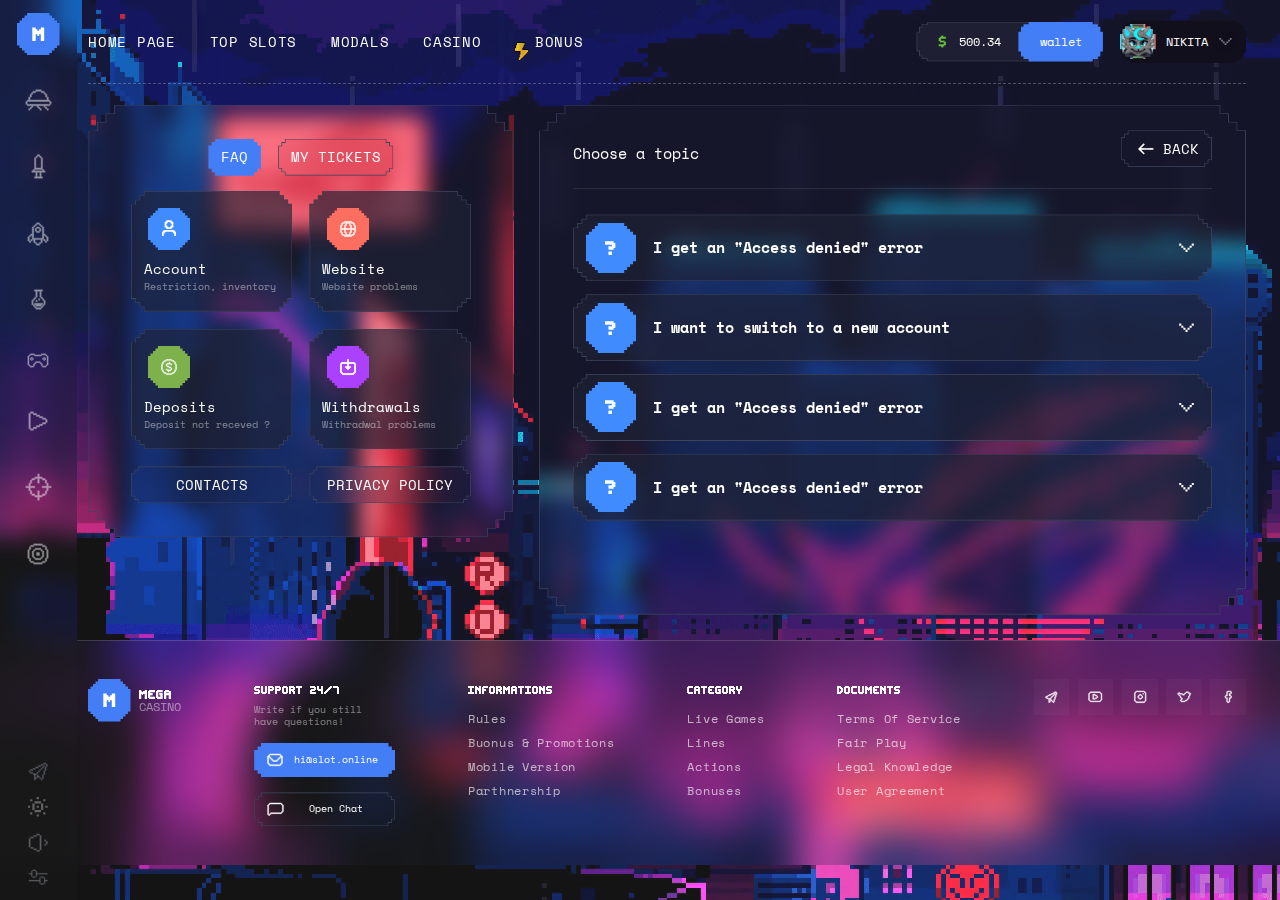
<file: faq.html>
<!DOCTYPE html>
<html lang="en">

<head>
    <title>FAQ | Mega Casino</title>
	<meta charset="utf-8">
	<meta name="viewport" content="width=device-width,initial-scale=1">
	<link rel="shortcut icon" href="img/favicon.ico">
	<link href="https://fonts.googleapis.com/css2?family=Space+Mono:wght@400;700&display=swap" rel="stylesheet">
	<link rel="stylesheet" href="css/style.min.css">
</head>

<body>

    <div class="bg">
	<video  class="bg__video" poster="img/bg-poster.min.png" autoplay loop muted>
		<source src="files/video/background.mp4" type="video/mp4">
	</video>
</div>
    <div class="menu">
	<svg class="menu__logo"  role="img" aria-labelledby="logoMenuTitleID logoMenuDescID"  width="50" height="50" viewBox="0 0 50 50" fill="none" xmlns="http://www.w3.org/2000/svg">
		<title id="logoMenuTitleID">Mega Casino</title>
		<desc id="logoMenuDescID">Logo Mega Casino</desc>
		<path fill-rule="evenodd" clip-rule="evenodd" d="M47.0455 0H47.0456V2.95455H50V2.95468H47.0456V5.90918V5.90923V8.86365V8.86373V11.8182H50V50L11.8181 50V47.0455H8.86354L8.86353 50L8.86353 47.0455H5.90906H5.90898H2.95452L2.95452 50H2.95445L2.95445 47.0455H0V47.0453H2.95445L2.95445 44.0908V44.0908L2.95445 41.1363L2.95445 38.1818H0V0H38.1819V2.95455H41.1365V0H41.1365V2.95455H44.091H44.0911H47.0455V0ZM11.8182 2.95455V3.00195e-06L8.86372 2.96672e-06L8.86364 2.96672e-06L5.90925 2.93149e-06L5.90917 2.93149e-06L2.95471 2.89626e-06V2.95455H5.90917H5.90925H8.86364H8.86372L11.8182 2.95455ZM8.86372 5.90912V2.95458H5.90925H5.90917H2.95471V5.90908V5.90912V8.86362H5.90925V5.90912H8.86372ZM2.32867e-05 2.86102e-06L2.32515e-05 2.95455H2.95457V2.89626e-06L2.32867e-05 2.86102e-06ZM2.32867e-05 5.90908V2.95458H2.95457V5.90908V5.90912V8.86362H2.32515e-05V5.90912L2.32867e-05 5.90908ZM1.16257e-05 11.8182L1.1661e-05 8.86364H2.95456V11.8182H1.16257e-05ZM47.0455 5.90923V8.86373H44.091V5.90923H41.1365V2.95468H44.091H44.0911H47.0455V5.90918V5.90923ZM41.1362 50H38.1818V47.0454H41.1362H41.1363H44.0906H44.0908H47.0452V50H44.0908H44.0906L41.1363 50L41.1362 50ZM41.1362 47.0454H44.0906H44.0908H47.0452L47.0452 44.0909L47.0452 44.0908V41.1364H44.0906V44.0908H41.1362V47.0454ZM49.9999 44.0909V47.0454H47.0454V44.0909V44.0908V41.1364H49.9999V44.0908V44.0909ZM49.9999 38.1818V41.1364H47.0454V38.1818H49.9999ZM2.95452 44.0908L2.95452 41.1363H5.90906L5.90906 44.0908H8.86353V47.0453H5.90906H5.90898H2.95452L2.95452 44.0908V44.0908ZM47.0454 47.0454V50L49.9999 50V47.0454H47.0454Z" fill="#447EF7"/>
		<path d="M22 25H24V27H26V25H28V33H32V17H28V19H26V21H24V19H22V17H18V33H22V25Z" fill="white"/>
	</svg>
	<nav class="menu__nav">
		<menu class="menu__nav-list">
			<li class="menu__nav-item">
				<a  class="menu__nav-link" href="#">
					Page One
					<img class="menu__nav-icon menu__nav-icon--one" width="32" height="26" src="img/svg/menu-page-one.svg" alt="Page One Icon">								
				</a>
				<div class="menu__hover-title btn btn--small-mask btn--small-mask-border">Page One</div>
			</li>
			<li class="menu__nav-item">
				<a  class="menu__nav-link" href="#">
					Page Two
					<img class="menu__nav-icon menu__nav-icon--two" width="18" height="30" src="img/svg/menu-page-two.svg" alt="Page Two Icon">								
				</a>
				<div class="menu__hover-title btn btn--small-mask btn--small-mask-border">Page Two</div>
			</li>
			<li class="menu__nav-item">
				<a  class="menu__nav-link" href="#">
					Page Three
					<img class="menu__nav-icon menu__nav-icon--three" width="26" height="29" src="img/svg/menu-page-three.svg" alt="Page Three Icon">								
				</a>
				<div class="menu__hover-title btn btn--small-mask btn--small-mask-border">Page Three</div>
			</li>
			<li class="menu__nav-item">
				<a  class="menu__nav-link" href="#">
					Page Four
					<img class="menu__nav-icon menu__nav-icon--four" width="18" height="25" src="img/svg/menu-page-four.svg" alt="Page Four Icon">								
				</a>
				<div class="menu__hover-title btn btn--small-mask btn--small-mask-border">Page Four</div>
			</li>
			<li class="menu__nav-item">
				<a  class="menu__nav-link" href="#">
					Page Five
					<img class="menu__nav-icon menu__nav-icon--five" width="26" height="18" src="img/svg/menu-page-five.svg" alt="Page Five Icon">								
				</a>
				<div class="menu__hover-title btn btn--small-mask btn--small-mask-border">Page Five</div>
			</li>
			<li class="menu__nav-item">
				<a  class="menu__nav-link" href="#">
					Page Six
					<img class="menu__nav-icon menu__nav-icon--six" width="24" height="24" src="img/svg/menu-page-six.svg" alt="Page Six Icon">								
				</a>
				<div class="menu__hover-title btn btn--small-mask btn--small-mask-border">Page Six</div>
			</li>
			<li class="menu__nav-item">
				<a  class="menu__nav-link" href="#">
					Page Seven
					<img class="menu__nav-icon menu__nav-icon--seven" width="32" height="32" src="img/svg/menu-page-seven.svg" alt="Page Seven Icon">								
				</a>
				<div class="menu__hover-title btn btn--small-mask btn--small-mask-border">Page Seven</div>
			</li>
			<li class="menu__nav-item">
				<a  class="menu__nav-link" href="#">
					Page Eight
					<img class="menu__nav-icon menu__nav-icon--eight" width="26" height="26" src="img/svg/menu-page-eight.svg" alt="Page Eight Icon">					
				</a>
				<div class="menu__hover-title btn btn--small-mask btn--small-mask-border">Page Eight</div>
			</li>
		</menu>
	</nav>	
	<ul class="menu__settings-list">
		<li class="menu__settings-item">
			<a class="menu__settings-link" href="https://t.me/durov" target="_blank" rel="nofollow">
				Telegram Bot
				<img class="menu__nav-icon menu__nav-icon--telegram" width="23" height="22" src="img/svg/menu-settings-telegram.svg" alt="Telegram Bot Icon">								
			</a>
			<div class="menu__hover-title btn btn--small-mask btn--small-mask-border">Our Telegram Bot</div>
		</li>
		<li class="menu__settings-item">
			<button class="menu__settings-btn">
				Enable Light Theme
				<img class="menu__nav-icon menu__nav-icon--light-theme" width="23" height="23" src="img/svg/menu-settings-light-theme.svg" alt="Enable Light Theme Icon">
			</button>
			<div class="menu__hover-title btn btn--small-mask btn--small-mask-border">Enable Light Theme</div>
		</li>
		<li class="menu__settings-item js-audio-player">
			<button class="menu__settings-btn js-toggle-las-vegas-btn play">
				Play/pause "Las Vegas"
				<img class="menu__nav-icon menu__nav-icon--volume" width="23" height="23" src="img/svg/menu-settings-volume.svg" alt="Volume Setting Icon">
			</button>
			<div class="menu__hover-title btn btn--small-mask btn--small-mask-border">Play/pause "Las Vegas"</div>
		</li>
		<li class="menu__settings-item">
			<button class="menu__settings-btn">
				Other Settings
				<img class="menu__nav-icon menu__nav-icon--other" width="23" height="19" src="img/svg/menu-settings-other.svg" alt="Other Settings Icon">
			</button>
			<div class="menu__hover-title btn btn--small-mask btn--small-mask-border">Other Settings</div>
		</li>
	</ul>
</div>


    <div class="page">
        <header class="header">
    <div class="header__container">
        <button class="header__burger" type="button">
            <span>Меню</span>
        </button>
        <menu class="header__nav">
            <div class="mask-bg mask-btn mask-btn--border mask-bg--filter-27 mask-bg--blue-small"></div>
            <div class="header__nav-item">
                <a href="index.html" class="header__nav-link">Home page</a>
            </div>
            <div class="header__nav-item">
                <a href="slots.html" class="header__nav-link">Top slots</a>
            </div>
            <div class="header__nav-item">
                <a href="modals.html" class="header__nav-link">Modals</a>
            </div>
            <div class="header__nav-item">
                <a href="#" class="header__nav-link">Casino</a>
            </div>
            <div class="header__nav-item">
                <a href="bonuses.html" class="header__nav-link header__nav-link--icon-bonus">
                    Bonus
                </a>
            </div>
        </menu>
        <div class="header__user-info">
            <div class="header__user-money">
                <div class="header__user-ballance btn btn--icon btn--money btn--header-mask btn--header-mask-border" disabled>500.34</div>
                <a href="#" class="btn btn--header btn--header-mask">wallet</a>
            </div>

            <div class="header__user-about btn btn--header-mask btn--icon">
                <img class="header__user-icon btn--header-mask" src="img/user/header-user-icon-x2.min.png" alt="User Icon">
                NIKITA
                <img class="icon-more" src="img/svg/icon-more.svg">
            </div>

            <div class="header__user-information btn--header-mask">
                <!-- <div class="mask-bg mask-btn mask-btn--border mask-bg--filter-27 mask-bg--black-slot-open"></div> -->
                <div class="header__user-information-top">
                    <img class="header__user-information-icon" src="img/user/header-user-icon-x2.min.png" alt="User Icon">
                    <div class="header__user-information-text">
                        <div class="header__user-information-name header__user-information-name--pro">Nikita</div>
                        <div class="header__user-information-email">lucker777@gmail.com</div>
                    </div>
                </div>
                <ul class="header__user-information-list">
                    <li class="header__user-information-item">
                        <a class="header__user-information-link" href="profile.html">My Profile</a>
                    </li>
                    <li class="header__user-information-item">
                        <a class="header__user-information-link" href="#">My Projects <span class="header__user-information-link--pink">3</span></a>
                    </li>
                    <li class="header__user-information-item">
                        <a class="header__user-information-link" href="#">My Subscription</a>
                    </li>
                    <li class="header__user-information--item">
                        <a class="header__user-information-link" href="#">My Statements</a>
                    </li>
                </ul>
                <ul class="header__user-settings-list">
                    <li class="header__user-settings-item">
                        <a class="header__user-settings-link" href="#">Language</a>
                    </li>
                    <li class="header__user-settings-item">
                        <a class="header__user-settings-link" href="#">Account Settings</a>
                    </li>
                    <li class="header__user-settings-item">
                        <a class="header__user-settings-ink" href="#">Sign Out</a>
                    </li>
                </ul>
            </div>
        </div>
    </div>
</header>

        <main class="main">

            <section class="profile contacts-and-support">

                <div class="contacts-and-support__nav-list">
                    <div class="mask-bg mask-bg--black mask-bg--filter mask-card mask-card--border"></div>

                    <div class="contacts-and-support__nav-btns-top-wrapper">

                        <a href="faq.html" class="button button--disabled">
                            <div class="mask-bg mask-bg--accent mask-btn"></div>
                            FAQ
                        </a>

                        <a href="tickets.html" class="button button--hover">
                            <div class="mask-bg mask-bg--black mask-bg--filter-22 mask-btn mask-btn--border mask-btn--border--custom"></div>
                            MY TICKETS
                        </a>

                    </div>
                    <div class="faq__list grid grid--col-2 grid--gap-20">

                        <a class="faq__nav-link faq__nav-link--account" href="faq.html#account">
                            <div class="mask-bg mask-bg--dark mask-block mask-block--border"></div>
                            <div class="text text--white">
                                Account
                            </div>
                            <div class="text text--gray text--small">
                                Restriction, inventory
                            </div>
                        </a>

                        <a class="faq__nav-link faq__nav-link--website" href="faq.html#website">
                            <div class="mask-bg mask-bg--dark mask-block mask-block--border"></div>
                            <div class="text text--white">
                                Website
                            </div>
                            <div class="text text--gray text--small">
                                Website problems
                            </div>
                        </a>

                        <a class="faq__nav-link faq__nav-link--deposits" href="faq.html#deposits">
                            <div class="mask-bg mask-bg--dark mask-block mask-block--border"></div>
                            <div class="text text--white">
                                Deposits
                            </div>
                            <div class="text text--gray text--small">
                                Deposit not receved ?
                            </div>
                        </a>

                        <a class="faq__nav-link faq__nav-link--withdrawals" href="faq.html#withdrawals">
                            <div class="mask-bg mask-bg--dark mask-block mask-block--border"></div>
                            <div class="text text--white">
                                Withdrawals
                            </div>
                            <div class="text text--gray text--small">
                                Withradwal problems
                            </div>
                        </a>

                    </div>

                    <!-- <a class="contacts-and-support__nav-link" href="faq.html#account">
                        <div class="mask-bg mask-block mask-block--border"></div>
                        <svg class="contacts-and-support__nav-link-icon" width="50" height="50" viewBox="0 0 50 50" fill="none" xmlns="http://www.w3.org/2000/svg">
                            <path class="contacts-and-support__nav-link-icon-bg" fill-rule="evenodd" clip-rule="evenodd" d="M0 0H38.1821V2.95455H41.1366H44.091H44.0912H47.0456H50V2.95467H47.0456H44.0912H44.091H41.1366V5.90922L44.091 5.90922V8.86377H47.0456V11.8182H50L50 38.1818H47.0455V41.1363V44.0908V44.0909V47.0454V49.9999H50L50 50L11.8182 50V47.0455H8.86364V50H8.86359L8.86359 47.0455H5.9091H5.90904H2.95456L2.95456 50H2.95449L2.95449 47.0455H0V47.0453H2.95449L2.95449 44.0908L2.95449 41.1363V41.1362L2.95449 38.1818H0V0ZM11.8183 2.95462L8.86377 2.95462V7.5446e-05L11.8183 7.54812e-05V2.95462ZM5.90922 7.54107e-05H5.90935L8.86377 7.5446e-05V2.95462H5.90935H5.90922H2.9548V7.53755e-05L5.90922 7.54107e-05ZM8.86377 5.90917V2.95462H5.90935H5.90922H2.9548V5.90917H5.90922H5.90935H8.86377ZM2.9548 8.86371V5.90917H5.90935V8.86371H2.9548ZM6.61567e-05 7.53403e-05L6.61214e-05 2.95462H2.95461V7.53755e-05L6.61567e-05 7.53403e-05ZM6.61214e-05 5.90917L6.61567e-05 2.95462H2.95461V5.90917H6.61214e-05ZM6.61567e-05 5.90917L6.61214e-05 8.86364H6.36135e-05L6.35783e-05 11.8182H2.95461L2.95461 8.86371V5.90917H6.61567e-05ZM38.1819 49.9999L38.1819 47.0454H41.1364H41.1364H44.0907V47.0453H41.1364V44.0908H44.0907V41.1363H47.0452V44.0908V47.0454V49.9999H44.0909H44.0907H41.1364H41.1364H38.1819ZM2.95456 44.0908L2.95456 41.1362H5.9091L5.9091 44.0908L8.86359 44.0908L8.86359 47.0453H5.9091H5.90904H2.95456L2.95456 44.0908Z" fill="#408CFF" />
                            <path class="contacts-and-support__nav-link-icon-img" d="M32.875 28.125H31.75V29.25H32.875V28.125Z" fill="white" />
                            <path class="contacts-and-support__nav-link-icon-img" d="M18.25 19.125H17.125V20.25H18.25V19.125Z" fill="white" />
                            <path class="contacts-and-support__nav-link-icon-img" d="M32.875 19.125H31.75V20.25H32.875V19.125Z" fill="white" />
                            <path class="contacts-and-support__nav-link-icon-img" d="M19.375 30.375H18.25V31.5H19.375V30.375Z" fill="white" />
                            <path class="contacts-and-support__nav-link-icon-img" d="M18.25 31.5H17.125V32.625H18.25V31.5Z" fill="white" />
                            <path class="contacts-and-support__nav-link-icon-img" d="M16 31.5H17.125V20.25H16V31.5Z" fill="white" />
                            <path class="contacts-and-support__nav-link-icon-img" d="M31.75 19.125V18H18.25V19.125H31.75Z" fill="white" />
                            <path class="contacts-and-support__nav-link-icon-img" d="M32.875 28.125H34V20.25H32.875V28.125Z" fill="white" />
                            <path class="contacts-and-support__nav-link-icon-img" d="M31.75 30.375V29.25H19.375V30.375H31.75Z" fill="white" />
                            <path class="contacts-and-support__nav-link-icon-img" d="M32.875 28.125H31.75V29.25M32.875 28.125V29.25H31.75M32.875 28.125H34V20.25H32.875M32.875 28.125V20.25M31.75 29.25V30.375H19.375M31.75 29.25H19.375V30.375M18.25 19.125H17.125V20.25M18.25 19.125V20.25H17.125M18.25 19.125V18H31.75V19.125M18.25 19.125H31.75M17.125 20.25H16V31.5H17.125M17.125 20.25V31.5M31.75 19.125H32.875V20.25M31.75 19.125V20.25H32.875M17.125 31.5H18.25M17.125 31.5V32.625H18.25V31.5M19.375 30.375H18.25V31.5M19.375 30.375V31.5H18.25" stroke="white" />
                        </svg>
                        <div class="contacts-and-support__nav-link-text-wrapper">
                            <div class="contacts-and-support__nav-link-top">
                                Account
                            </div>
                            <div class="text text--gray text--small">
                                Restriction, inventory
                            </div>
                        </div>
                    </a>

                    <a class="contacts-and-support__nav-link" href="faq.html#website">
                        <div class="mask-bg mask-block mask-block--border"></div>
                        <svg class="contacts-and-support__nav-link-icon" width="50" height="50" viewBox="0 0 50 50" fill="none" xmlns="http://www.w3.org/2000/svg">
                            <path class="contacts-and-support__nav-link-icon-bg" fill-rule="evenodd" clip-rule="evenodd" d="M0 0H38.1821V2.95455H41.1366H44.091H44.0912H47.0456H50V2.95467H47.0456H44.0912H44.091H41.1366V5.90922L44.091 5.90922V8.86377H47.0456V11.8182H50L50 38.1818H47.0455V41.1363V44.0908V44.0909V47.0454V49.9999H50L50 50L11.8182 50V47.0455H8.86364V50H8.86359L8.86359 47.0455H5.9091H5.90904H2.95456L2.95456 50H2.95449L2.95449 47.0455H0V47.0453H2.95449L2.95449 44.0908L2.95449 41.1363V41.1362L2.95449 38.1818H0V0ZM11.8183 2.95462L8.86377 2.95462V7.5446e-05L11.8183 7.54812e-05V2.95462ZM5.90922 7.54107e-05H5.90935L8.86377 7.5446e-05V2.95462H5.90935H5.90922H2.9548V7.53755e-05L5.90922 7.54107e-05ZM8.86377 5.90917V2.95462H5.90935H5.90922H2.9548V5.90917H5.90922H5.90935H8.86377ZM2.9548 8.86371V5.90917H5.90935V8.86371H2.9548ZM6.61567e-05 7.53403e-05L6.61214e-05 2.95462H2.95461V7.53755e-05L6.61567e-05 7.53403e-05ZM6.61214e-05 5.90917L6.61567e-05 2.95462H2.95461V5.90917H6.61214e-05ZM6.61567e-05 5.90917L6.61214e-05 8.86364H6.36135e-05L6.35783e-05 11.8182H2.95461L2.95461 8.86371V5.90917H6.61567e-05ZM38.1819 49.9999L38.1819 47.0454H41.1364H41.1364H44.0907V47.0453H41.1364V44.0908H44.0907V41.1363H47.0452V44.0908V47.0454V49.9999H44.0909H44.0907H41.1364H41.1364H38.1819ZM2.95456 44.0908L2.95456 41.1362H5.9091L5.9091 44.0908L8.86359 44.0908L8.86359 47.0453H5.9091H5.90904H2.95456L2.95456 44.0908Z" fill="#408CFF" />
                            <path class="contacts-and-support__nav-link-icon-img" d="M32.875 28.125H31.75V29.25H32.875V28.125Z" fill="white" />
                            <path class="contacts-and-support__nav-link-icon-img" d="M18.25 19.125H17.125V20.25H18.25V19.125Z" fill="white" />
                            <path class="contacts-and-support__nav-link-icon-img" d="M32.875 19.125H31.75V20.25H32.875V19.125Z" fill="white" />
                            <path class="contacts-and-support__nav-link-icon-img" d="M19.375 30.375H18.25V31.5H19.375V30.375Z" fill="white" />
                            <path class="contacts-and-support__nav-link-icon-img" d="M18.25 31.5H17.125V32.625H18.25V31.5Z" fill="white" />
                            <path class="contacts-and-support__nav-link-icon-img" d="M16 31.5H17.125V20.25H16V31.5Z" fill="white" />
                            <path class="contacts-and-support__nav-link-icon-img" d="M31.75 19.125V18H18.25V19.125H31.75Z" fill="white" />
                            <path class="contacts-and-support__nav-link-icon-img" d="M32.875 28.125H34V20.25H32.875V28.125Z" fill="white" />
                            <path class="contacts-and-support__nav-link-icon-img" d="M31.75 30.375V29.25H19.375V30.375H31.75Z" fill="white" />
                            <path class="contacts-and-support__nav-link-icon-img" d="M32.875 28.125H31.75V29.25M32.875 28.125V29.25H31.75M32.875 28.125H34V20.25H32.875M32.875 28.125V20.25M31.75 29.25V30.375H19.375M31.75 29.25H19.375V30.375M18.25 19.125H17.125V20.25M18.25 19.125V20.25H17.125M18.25 19.125V18H31.75V19.125M18.25 19.125H31.75M17.125 20.25H16V31.5H17.125M17.125 20.25V31.5M31.75 19.125H32.875V20.25M31.75 19.125V20.25H32.875M17.125 31.5H18.25M17.125 31.5V32.625H18.25V31.5M19.375 30.375H18.25V31.5M19.375 30.375V31.5H18.25" stroke="white" />
                        </svg>
                        <div class="contacts-and-support__nav-link-text-wrapper">
                            <div class="contacts-and-support__nav-link-top">
                                Website
                            </div>
                            <div class="text text--gray text--small">
                                Website problems
                            </div>
                        </div>
                    </a>

                    <a class="contacts-and-support__nav-link" href="faq.html#deposits">
                        <div class="mask-bg mask-block mask-block--border"></div>
                        <svg class="contacts-and-support__nav-link-icon" width="50" height="50" viewBox="0 0 50 50" fill="none" xmlns="http://www.w3.org/2000/svg">
                            <path class="contacts-and-support__nav-link-icon-bg" fill-rule="evenodd" clip-rule="evenodd" d="M0 0H38.1821V2.95455H41.1366H44.091H44.0912H47.0456H50V2.95467H47.0456H44.0912H44.091H41.1366V5.90922L44.091 5.90922V8.86377H47.0456V11.8182H50L50 38.1818H47.0455V41.1363V44.0908V44.0909V47.0454V49.9999H50L50 50L11.8182 50V47.0455H8.86364V50H8.86359L8.86359 47.0455H5.9091H5.90904H2.95456L2.95456 50H2.95449L2.95449 47.0455H0V47.0453H2.95449L2.95449 44.0908L2.95449 41.1363V41.1362L2.95449 38.1818H0V0ZM11.8183 2.95462L8.86377 2.95462V7.5446e-05L11.8183 7.54812e-05V2.95462ZM5.90922 7.54107e-05H5.90935L8.86377 7.5446e-05V2.95462H5.90935H5.90922H2.9548V7.53755e-05L5.90922 7.54107e-05ZM8.86377 5.90917V2.95462H5.90935H5.90922H2.9548V5.90917H5.90922H5.90935H8.86377ZM2.9548 8.86371V5.90917H5.90935V8.86371H2.9548ZM6.61567e-05 7.53403e-05L6.61214e-05 2.95462H2.95461V7.53755e-05L6.61567e-05 7.53403e-05ZM6.61214e-05 5.90917L6.61567e-05 2.95462H2.95461V5.90917H6.61214e-05ZM6.61567e-05 5.90917L6.61214e-05 8.86364H6.36135e-05L6.35783e-05 11.8182H2.95461L2.95461 8.86371V5.90917H6.61567e-05ZM38.1819 49.9999L38.1819 47.0454H41.1364H41.1364H44.0907V47.0453H41.1364V44.0908H44.0907V41.1363H47.0452V44.0908V47.0454V49.9999H44.0909H44.0907H41.1364H41.1364H38.1819ZM2.95456 44.0908L2.95456 41.1362H5.9091L5.9091 44.0908L8.86359 44.0908L8.86359 47.0453H5.9091H5.90904H2.95456L2.95456 44.0908Z" fill="#408CFF" />
                            <path class="contacts-and-support__nav-link-icon-img" d="M32.875 28.125H31.75V29.25H32.875V28.125Z" fill="white" />
                            <path class="contacts-and-support__nav-link-icon-img" d="M18.25 19.125H17.125V20.25H18.25V19.125Z" fill="white" />
                            <path class="contacts-and-support__nav-link-icon-img" d="M32.875 19.125H31.75V20.25H32.875V19.125Z" fill="white" />
                            <path class="contacts-and-support__nav-link-icon-img" d="M19.375 30.375H18.25V31.5H19.375V30.375Z" fill="white" />
                            <path class="contacts-and-support__nav-link-icon-img" d="M18.25 31.5H17.125V32.625H18.25V31.5Z" fill="white" />
                            <path class="contacts-and-support__nav-link-icon-img" d="M16 31.5H17.125V20.25H16V31.5Z" fill="white" />
                            <path class="contacts-and-support__nav-link-icon-img" d="M31.75 19.125V18H18.25V19.125H31.75Z" fill="white" />
                            <path class="contacts-and-support__nav-link-icon-img" d="M32.875 28.125H34V20.25H32.875V28.125Z" fill="white" />
                            <path class="contacts-and-support__nav-link-icon-img" d="M31.75 30.375V29.25H19.375V30.375H31.75Z" fill="white" />
                            <path class="contacts-and-support__nav-link-icon-img" d="M32.875 28.125H31.75V29.25M32.875 28.125V29.25H31.75M32.875 28.125H34V20.25H32.875M32.875 28.125V20.25M31.75 29.25V30.375H19.375M31.75 29.25H19.375V30.375M18.25 19.125H17.125V20.25M18.25 19.125V20.25H17.125M18.25 19.125V18H31.75V19.125M18.25 19.125H31.75M17.125 20.25H16V31.5H17.125M17.125 20.25V31.5M31.75 19.125H32.875V20.25M31.75 19.125V20.25H32.875M17.125 31.5H18.25M17.125 31.5V32.625H18.25V31.5M19.375 30.375H18.25V31.5M19.375 30.375V31.5H18.25" stroke="white" />
                        </svg>
                        <div class="contacts-and-support__nav-link-text-wrapper">
                            <div class="contacts-and-support__nav-link-top">
                                Deposits
                            </div>
                            <div class="text text--gray text--small">
                                Deposit not receved ?
                            </div>
                        </div>
                    </a>

                    <a class="contacts-and-support__nav-link" href="faq.html#withdrawals">
                        <div class="mask-bg mask-block mask-block--border"></div>
                        <svg class="contacts-and-support__nav-link-icon" width="50" height="50" viewBox="0 0 50 50" fill="none" xmlns="http://www.w3.org/2000/svg">
                            <path class="contacts-and-support__nav-link-icon-bg" fill-rule="evenodd" clip-rule="evenodd" d="M0 0H38.1821V2.95455H41.1366H44.091H44.0912H47.0456H50V2.95467H47.0456H44.0912H44.091H41.1366V5.90922L44.091 5.90922V8.86377H47.0456V11.8182H50L50 38.1818H47.0455V41.1363V44.0908V44.0909V47.0454V49.9999H50L50 50L11.8182 50V47.0455H8.86364V50H8.86359L8.86359 47.0455H5.9091H5.90904H2.95456L2.95456 50H2.95449L2.95449 47.0455H0V47.0453H2.95449L2.95449 44.0908L2.95449 41.1363V41.1362L2.95449 38.1818H0V0ZM11.8183 2.95462L8.86377 2.95462V7.5446e-05L11.8183 7.54812e-05V2.95462ZM5.90922 7.54107e-05H5.90935L8.86377 7.5446e-05V2.95462H5.90935H5.90922H2.9548V7.53755e-05L5.90922 7.54107e-05ZM8.86377 5.90917V2.95462H5.90935H5.90922H2.9548V5.90917H5.90922H5.90935H8.86377ZM2.9548 8.86371V5.90917H5.90935V8.86371H2.9548ZM6.61567e-05 7.53403e-05L6.61214e-05 2.95462H2.95461V7.53755e-05L6.61567e-05 7.53403e-05ZM6.61214e-05 5.90917L6.61567e-05 2.95462H2.95461V5.90917H6.61214e-05ZM6.61567e-05 5.90917L6.61214e-05 8.86364H6.36135e-05L6.35783e-05 11.8182H2.95461L2.95461 8.86371V5.90917H6.61567e-05ZM38.1819 49.9999L38.1819 47.0454H41.1364H41.1364H44.0907V47.0453H41.1364V44.0908H44.0907V41.1363H47.0452V44.0908V47.0454V49.9999H44.0909H44.0907H41.1364H41.1364H38.1819ZM2.95456 44.0908L2.95456 41.1362H5.9091L5.9091 44.0908L8.86359 44.0908L8.86359 47.0453H5.9091H5.90904H2.95456L2.95456 44.0908Z" fill="#408CFF" />
                            <path class="contacts-and-support__nav-link-icon-img" d="M32.875 28.125H31.75V29.25H32.875V28.125Z" fill="white" />
                            <path class="contacts-and-support__nav-link-icon-img" d="M18.25 19.125H17.125V20.25H18.25V19.125Z" fill="white" />
                            <path class="contacts-and-support__nav-link-icon-img" d="M32.875 19.125H31.75V20.25H32.875V19.125Z" fill="white" />
                            <path class="contacts-and-support__nav-link-icon-img" d="M19.375 30.375H18.25V31.5H19.375V30.375Z" fill="white" />
                            <path class="contacts-and-support__nav-link-icon-img" d="M18.25 31.5H17.125V32.625H18.25V31.5Z" fill="white" />
                            <path class="contacts-and-support__nav-link-icon-img" d="M16 31.5H17.125V20.25H16V31.5Z" fill="white" />
                            <path class="contacts-and-support__nav-link-icon-img" d="M31.75 19.125V18H18.25V19.125H31.75Z" fill="white" />
                            <path class="contacts-and-support__nav-link-icon-img" d="M32.875 28.125H34V20.25H32.875V28.125Z" fill="white" />
                            <path class="contacts-and-support__nav-link-icon-img" d="M31.75 30.375V29.25H19.375V30.375H31.75Z" fill="white" />
                            <path class="contacts-and-support__nav-link-icon-img" d="M32.875 28.125H31.75V29.25M32.875 28.125V29.25H31.75M32.875 28.125H34V20.25H32.875M32.875 28.125V20.25M31.75 29.25V30.375H19.375M31.75 29.25H19.375V30.375M18.25 19.125H17.125V20.25M18.25 19.125V20.25H17.125M18.25 19.125V18H31.75V19.125M18.25 19.125H31.75M17.125 20.25H16V31.5H17.125M17.125 20.25V31.5M31.75 19.125H32.875V20.25M31.75 19.125V20.25H32.875M17.125 31.5H18.25M17.125 31.5V32.625H18.25V31.5M19.375 30.375H18.25V31.5M19.375 30.375V31.5H18.25" stroke="white" />
                        </svg>
                        <div class="contacts-and-support__nav-link-text-wrapper">
                            <div class="contacts-and-support__nav-link-top">
                                Withdrawals
                            </div>
                            <div class="text text--gray text--small">
                                Withradwal problems
                            </div>
                        </div>
                    </a> -->

                    <div class="contacts-and-support__nav-btns-bottom-wrapper">

                        <a class="button button--hover" href="contacts.html">
                            <div class="mask-bg mask-bg-black mask-bg--filter-22 mask-btn mask-btn--border mask-btn--border--custom"></div>
                            CONTACTS
                        </a>

                        <a class="button button--hover" href="documents.html#privacy-policy">
                            <div class="mask-bg mask-bg-black mask-bg--filter-22 mask-btn mask-btn--border mask-btn--border--custom"></div>
                            PRIVACY POLICY
                        </a>

                    </div>
                </div>

                <div class="contacts-and-support__info">
                    <div class="mask-bg mask-bg--black mask-bg--filter mask-card mask-card--border"></div>

                    <a class="contacts-and-support__btn-back button button--hover button--icon button--icon-back" href="index.html">
                        <div class="mask-bg mask-bg-black mask-bg--filter-22 mask-btn mask-btn--border mask-btn--border--custom"></div>
                        BACK
                    </a>

                    <div class="contacts-and-support__info-content">
                        <h1 class="contacts-and-support__title title title--level-1 title--white title--section">
                            <span class="contacts-and-support__title-text">Choose a topic</span>
                        </h1>
                    </div>
                    <div class="contacts-and-support__item" data-accordion>
                        <div class="mask-bg mask-bg--dark mask-block mask-block--border"></div>
                        <div class="contacts-and-support__item-header" data-accordion="btn">
                            <img src="img/contacts-and-support/icon-wtf.svg" alt="topic">
                            <div class="contacts-and-support__text">
                                I get an "Access denied" error
                            </div>
                            <img class="contacts-and-support__more" src="img/icons/icon-select-more.svg" alt="More icon">
                        </div>
                        <div class="contacts-and-support__content">
                            <p>The rules of the site prohibit the use of two or more accounts, in this regard, you can warn us and voluntarily block one of the accounts.</p>
                            <p>Specify the necessary data in the following form:</p>
                            <ul>
                                <li>1. Link to the CSFAIL profile of the old account</li>
                                <li>2. Link to the CSFAIL profile of the new account</li>
                                <li>3. The reason for the transitionss</li>
                            </ul>
                            <p><b>Statistics / Balance / Inventory, as well as other data are not transferred between accounts.</b></p>
                            The appeal can be created from the old or from a new account.
                            <button class="contacts-and-support__content-btn btn btn--accent mask-bg mask-bg-black mask-btn mask-btn--border" type="button">I need specialist help</button>
                        </div>
                    </div>
                    <div class="contacts-and-support__item" data-accordion>
                        <div class="mask-bg mask-bg--dark mask-block mask-block--border"></div>
                        <div class="contacts-and-support__item-header" data-accordion="btn">
                            <img src="img/contacts-and-support/icon-wtf.svg" alt="topic">
                            <div class="contacts-and-support__text">
                                I want to switch to a new account
                            </div>
                            <img class="contacts-and-support__more" src="img/icons/icon-select-more.svg" alt="More icon">
                        </div>
                        <div class="contacts-and-support__content">
                            <p>The rules of the site prohibit the use of two or more accounts, in this regard, you can warn us and voluntarily block one of the accounts.</p>
                            <p>Specify the necessary data in the following form:</p>
                            <ul>
                                <li>1. Link to the CSFAIL profile of the old account</li>
                                <li>2. Link to the CSFAIL profile of the new account</li>
                                <li>3. The reason for the transitionss</li>
                            </ul>
                            <p><b>Statistics / Balance / Inventory, as well as other data are not transferred between accounts.</b></p>
                            The appeal can be created from the old or from a new account.
                            <button class="contacts-and-support__content-btn btn btn--accent mask-bg mask-bg-black mask-btn mask-btn--border" type="button">I need specialist help</button>
                        </div>
                    </div>
                    <div class="contacts-and-support__item" data-accordion>
                        <div class="mask-bg mask-bg--dark mask-block mask-block--border"></div>
                        <div class="contacts-and-support__item-header" data-accordion="btn">
                            <img src="img/contacts-and-support/icon-wtf.svg" alt="topic">
                            <div class="contacts-and-support__text">
                                I get an "Access denied" error
                            </div>
                            <img class="contacts-and-support__more" src="img/icons/icon-select-more.svg" alt="More icon">
                        </div>
                        <div class="contacts-and-support__content">
                            <p>The rules of the site prohibit the use of two or more accounts, in this regard, you can warn us and voluntarily block one of the accounts.</p>
                            <p>Specify the necessary data in the following form:</p>
                            <ul>
                                <li>1. Link to the CSFAIL profile of the old account</li>
                                <li>2. Link to the CSFAIL profile of the new account</li>
                                <li>3. The reason for the transitionss</li>
                            </ul>
                            <p><b>Statistics / Balance / Inventory, as well as other data are not transferred between accounts.</b></p>
                            The appeal can be created from the old or from a new account.
                            <button class="contacts-and-support__content-btn btn btn--accent mask-bg mask-bg-black mask-btn mask-btn--border" type="button">I need specialist help</button>
                        </div>
                    </div>
                    <div class="contacts-and-support__item" data-accordion>
                        <div class="mask-bg mask-bg--dark mask-block mask-block--border"></div>
                        <div class="contacts-and-support__item-header" data-accordion="btn">
                            <img src="img/contacts-and-support/icon-wtf.svg" alt="topic">
                            <div class="contacts-and-support__text">
                                I get an "Access denied" error
                            </div>
                            <img class="contacts-and-support__more" src="img/icons/icon-select-more.svg" alt="More icon">
                        </div>
                        <div class="contacts-and-support__content">
                            <p>The rules of the site prohibit the use of two or more accounts, in this regard, you can warn us and voluntarily block one of the accounts.</p>
                            <p>Specify the necessary data in the following form:</p>
                            <ul>
                                <li>1. Link to the CSFAIL profile of the old account</li>
                                <li>2. Link to the CSFAIL profile of the new account</li>
                                <li>3. The reason for the transitionss</li>
                            </ul>
                            <p><b>Statistics / Balance / Inventory, as well as other data are not transferred between accounts.</b></p>
                            The appeal can be created from the old or from a new account.
                            <button class="contacts-and-support__content-btn btn btn--accent mask-bg mask-bg-black mask-btn mask-btn--border" type="button">I need specialist help</button>
                        </div>
                    </div>
                </div>

            </section>

        </main>

        <footer class="footer">
    <div class="footer__col footer__col--mb">
        <div class="footer__logo-wrapper">
            <svg class="footer__logo" role="img" aria-labelledby="logoFooterTitleID logoFooterDescID" width="50" height="50" viewBox="0 0 50 50" fill="none" xmlns="http://www.w3.org/2000/svg">
                <title id="logoFooterTitleID">Mega Casino</title>
                <desc id="logoFooterDescID">Logo Mega Casino</desc>
                <path fill-rule="evenodd" clip-rule="evenodd" d="M47.0455 0H47.0456V2.95455H50V2.95468H47.0456V5.90918V5.90923V8.86365V8.86373V11.8182H50V50L11.8181 50V47.0455H8.86354L8.86353 50L8.86353 47.0455H5.90906H5.90898H2.95452L2.95452 50H2.95445L2.95445 47.0455H0V47.0453H2.95445L2.95445 44.0908V44.0908L2.95445 41.1363L2.95445 38.1818H0V0H38.1819V2.95455H41.1365V0H41.1365V2.95455H44.091H44.0911H47.0455V0ZM11.8182 2.95455V3.00195e-06L8.86372 2.96672e-06L8.86364 2.96672e-06L5.90925 2.93149e-06L5.90917 2.93149e-06L2.95471 2.89626e-06V2.95455H5.90917H5.90925H8.86364H8.86372L11.8182 2.95455ZM8.86372 5.90912V2.95458H5.90925H5.90917H2.95471V5.90908V5.90912V8.86362H5.90925V5.90912H8.86372ZM2.32867e-05 2.86102e-06L2.32515e-05 2.95455H2.95457V2.89626e-06L2.32867e-05 2.86102e-06ZM2.32867e-05 5.90908V2.95458H2.95457V5.90908V5.90912V8.86362H2.32515e-05V5.90912L2.32867e-05 5.90908ZM1.16257e-05 11.8182L1.1661e-05 8.86364H2.95456V11.8182H1.16257e-05ZM47.0455 5.90923V8.86373H44.091V5.90923H41.1365V2.95468H44.091H44.0911H47.0455V5.90918V5.90923ZM41.1362 50H38.1818V47.0454H41.1362H41.1363H44.0906H44.0908H47.0452V50H44.0908H44.0906L41.1363 50L41.1362 50ZM41.1362 47.0454H44.0906H44.0908H47.0452L47.0452 44.0909L47.0452 44.0908V41.1364H44.0906V44.0908H41.1362V47.0454ZM49.9999 44.0909V47.0454H47.0454V44.0909V44.0908V41.1364H49.9999V44.0908V44.0909ZM49.9999 38.1818V41.1364H47.0454V38.1818H49.9999ZM2.95452 44.0908L2.95452 41.1363H5.90906L5.90906 44.0908H8.86353V47.0453H5.90906H5.90898H2.95452L2.95452 44.0908V44.0908ZM47.0454 47.0454V50L49.9999 50V47.0454H47.0454Z" fill="#447EF7" />
                <path d="M22 25H24V27H26V25H28V33H32V17H28V19H26V21H24V19H22V17H18V33H22V25Z" fill="white" />
            </svg>
            <div class="footer__logo-text">
                <span class="footer__logo-text--pixel">Mega</span><br>
                Casino
            </div>
        </div>
    </div>
    <div class="footer__col footer__col--mb">
        <div class="footer__support">
            <div class="footer__col-name footer__col-name--support">Support 24/7</div>
            <p class="footer__col-text">Write if you still<br>have questions!</p>
            <a href="mailto:hi@slot.online" class="footer__support-btn button button--hover button--icon button--icon-footer-email">
                <div class="mask-bg mask-bg--accent mask-btn"></div>
                hi@slot.online
            </a>
            <button class="footer__support-btn button button--hover button--icon button--icon-footer-chat">
                <div class="mask-bg mask-bg--lignt mask-btn mask-btn--border"></div>
                Open Chat
            </button>
        </div>
    </div>

    <div class="footer__col">
        <div class="footer__col-name">INFORMATIONS</div>
        <menu class="footer__link-list">
            <li class="footer__link-item">
                <a class="footer__link-link" href="#">Rules</a>
            </li>
            <li class="footer__link-item">
                <a class="footer__link-link" href="#">Buonus & Promotions</a>
            </li>
            <li class="footer__link-item">
                <a class="footer__link-link" href="#">Mobile Version</a>
            </li>
            <li class="footer__link-item">
                <a class="footer__link-link" href="#">Parthnership</a>
            </li>
        </menu>
    </div>
    <div class="footer__col">
        <div class="footer__col-name">CATEGORY</div>
        <menu class="footer__link-list">
            <li class="footer__link-item">
                <a class="footer__link-link" href="#">Live Games</a>
            </li>
            <li class="footer__link-item">
                <a class="footer__link-link" href="#">Lines</a>
            </li>
            <li class="footer__link-item">
                <a class="footer__link-link" href="bonuses.html">Actions</a>
            </li>
            <li class="footer__link-item">
                <a class="footer__link-link" href="bonuses.html">Bonuses</a>
            </li>
        </menu>
    </div>
    <div class="footer__col">
        <div class="footer__col-name">DOCUMENTS</div>
        <menu class="footer__link-list">
            <li class="footer__link-item">
                <a class="footer__link-link" href="documents.html#terms-of-service">Terms Of Service</a>
            </li>
            <li class="footer__link-item">
                <a class="footer__link-link" href="documents.html#fair-play">Fair Play</a>
            </li>
            <li class="footer__link-item">
                <a class="footer__link-link" href="documents.html#legal-knowledge">Legal Knowledge</a>
            </li>
            <li class="footer__link-item">
                <a class="footer__link-link" href="documents.html#user-agreement">User Agreement</a>
            </li>
        </menu>
    </div>
    <div class="footer__col footer__col--social">
        <div class="footer__socials">
            <a class="footer__social-link button button--hover button--icon button--icon-footer-tg" href="https://t.me/durov" rel="nofollow" target="_blank">
                <div class="mask-bg mask-bg--lignt"></div>
                Our telegram
            </a>
            <a class="footer__social-link button button--hover button--icon button--icon-footer-yt" href="https://www.youtube.com/" rel="nofollow" target="_blank">
                <div class="mask-bg mask-bg--lignt"></div>
                Our youtube
            </a>
            <a class="footer__social-link button button--hover button--icon button--icon-footer-in" href="https://www.instagram.com/" rel="nofollow" target="_blank">
                <div class="mask-bg mask-bg--lignt"></div>
                Our instagram
            </a>
            <a class="footer__social-link button button--hover button--icon button--icon-footer-tw" href="https://twitter.com/" rel="nofollow" target="_blank">
                <div class="mask-bg mask-bg--lignt"></div>
                Our twitter
            </a>
            <a class="footer__social-link button button--hover button--icon button--icon-footer-fb" href="https://web.facebook.com/" rel="nofollow" target="_blank">
                <div class="mask-bg mask-bg--lignt"></div>
                Our facebook
            </a>
        </div>
    </div>
</footer>

    </div>

    <script src="https://cdn.jsdelivr.net/npm/swiper@9/swiper-bundle.min.js"></script>
<script src="js/app.min.js"></script>


</body>

</html>
</file>
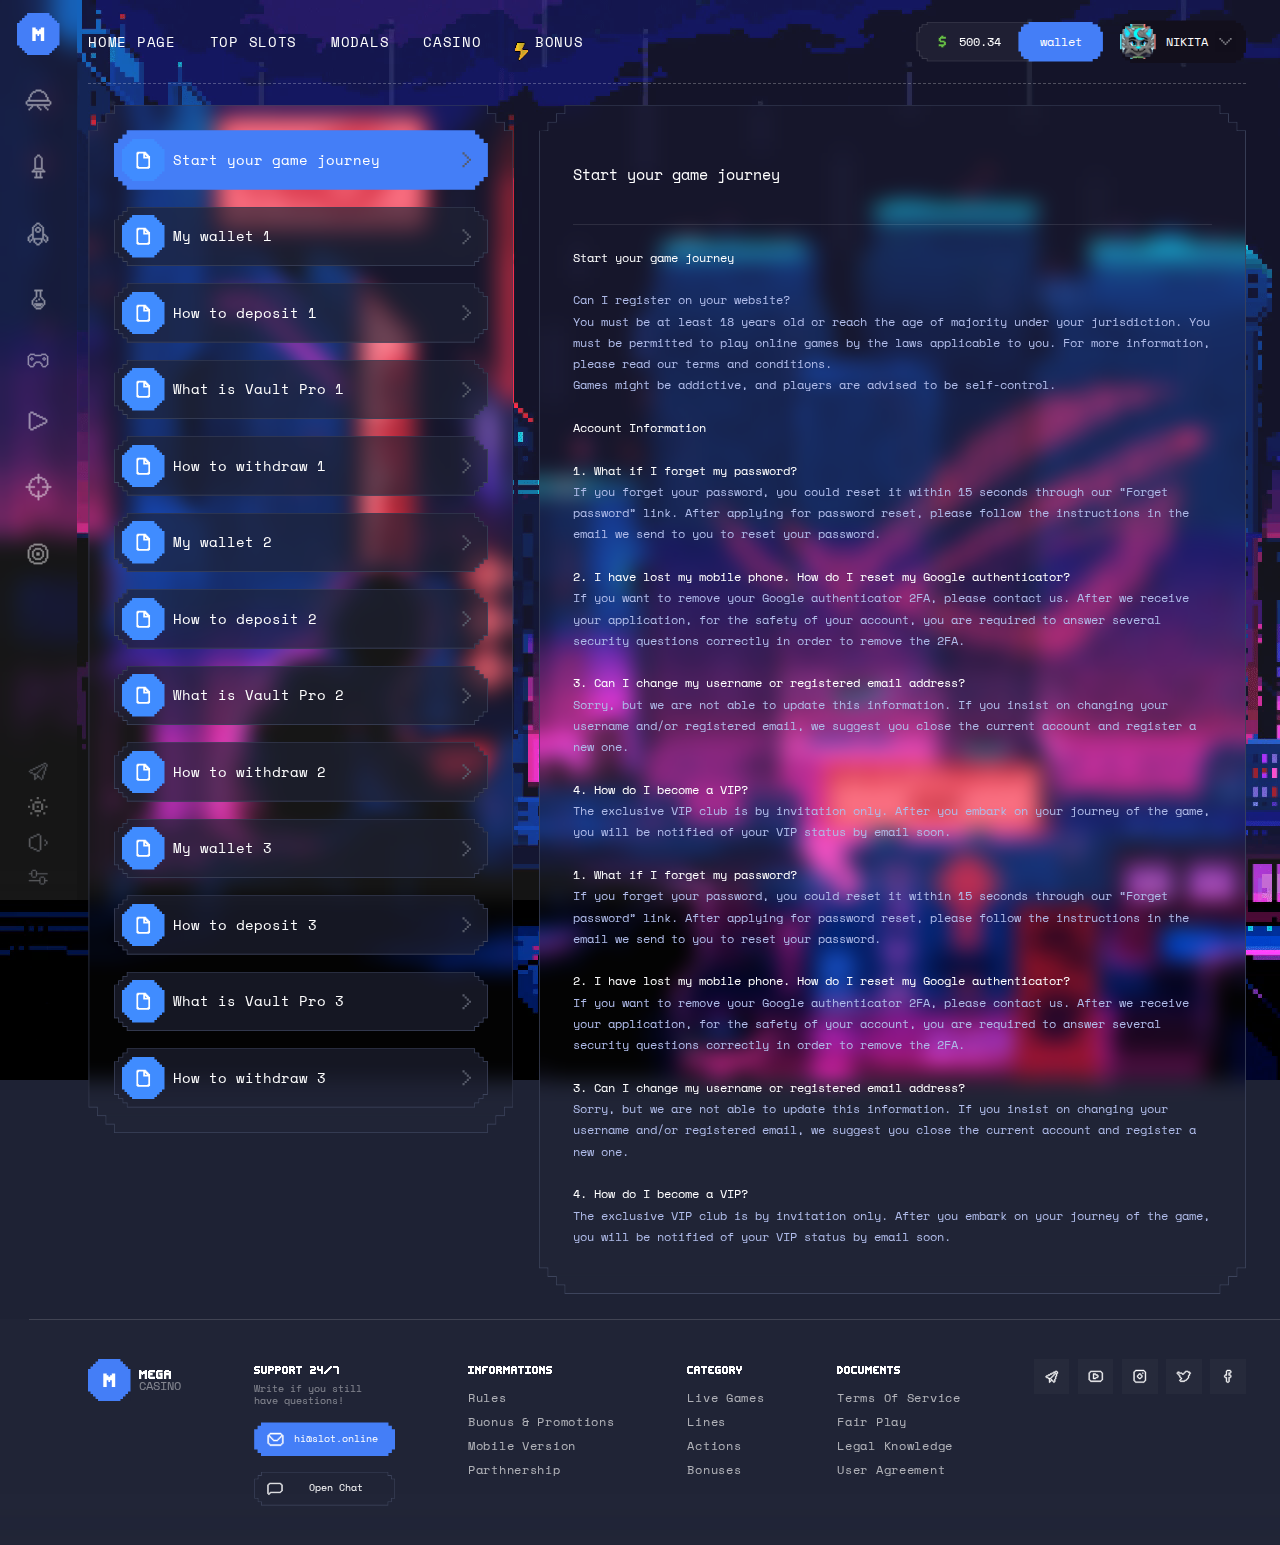
<file: guides.html>
<!DOCTYPE html>
<html lang="en">

<head>
    <title>Guides | Mega Casino</title>
	<meta charset="utf-8">
	<meta name="viewport" content="width=device-width,initial-scale=1">
	<link rel="shortcut icon" href="img/favicon.ico">
	<link href="https://fonts.googleapis.com/css2?family=Space+Mono:wght@400;700&display=swap" rel="stylesheet">
	<link rel="stylesheet" href="css/style.min.css">
</head>

<body>

	<div class="bg">
	<video  class="bg__video" poster="img/bg-poster.min.png" autoplay loop muted>
		<source src="files/video/background.mp4" type="video/mp4">
	</video>
</div>
	<div class="menu">
	<svg class="menu__logo"  role="img" aria-labelledby="logoMenuTitleID logoMenuDescID"  width="50" height="50" viewBox="0 0 50 50" fill="none" xmlns="http://www.w3.org/2000/svg">
		<title id="logoMenuTitleID">Mega Casino</title>
		<desc id="logoMenuDescID">Logo Mega Casino</desc>
		<path fill-rule="evenodd" clip-rule="evenodd" d="M47.0455 0H47.0456V2.95455H50V2.95468H47.0456V5.90918V5.90923V8.86365V8.86373V11.8182H50V50L11.8181 50V47.0455H8.86354L8.86353 50L8.86353 47.0455H5.90906H5.90898H2.95452L2.95452 50H2.95445L2.95445 47.0455H0V47.0453H2.95445L2.95445 44.0908V44.0908L2.95445 41.1363L2.95445 38.1818H0V0H38.1819V2.95455H41.1365V0H41.1365V2.95455H44.091H44.0911H47.0455V0ZM11.8182 2.95455V3.00195e-06L8.86372 2.96672e-06L8.86364 2.96672e-06L5.90925 2.93149e-06L5.90917 2.93149e-06L2.95471 2.89626e-06V2.95455H5.90917H5.90925H8.86364H8.86372L11.8182 2.95455ZM8.86372 5.90912V2.95458H5.90925H5.90917H2.95471V5.90908V5.90912V8.86362H5.90925V5.90912H8.86372ZM2.32867e-05 2.86102e-06L2.32515e-05 2.95455H2.95457V2.89626e-06L2.32867e-05 2.86102e-06ZM2.32867e-05 5.90908V2.95458H2.95457V5.90908V5.90912V8.86362H2.32515e-05V5.90912L2.32867e-05 5.90908ZM1.16257e-05 11.8182L1.1661e-05 8.86364H2.95456V11.8182H1.16257e-05ZM47.0455 5.90923V8.86373H44.091V5.90923H41.1365V2.95468H44.091H44.0911H47.0455V5.90918V5.90923ZM41.1362 50H38.1818V47.0454H41.1362H41.1363H44.0906H44.0908H47.0452V50H44.0908H44.0906L41.1363 50L41.1362 50ZM41.1362 47.0454H44.0906H44.0908H47.0452L47.0452 44.0909L47.0452 44.0908V41.1364H44.0906V44.0908H41.1362V47.0454ZM49.9999 44.0909V47.0454H47.0454V44.0909V44.0908V41.1364H49.9999V44.0908V44.0909ZM49.9999 38.1818V41.1364H47.0454V38.1818H49.9999ZM2.95452 44.0908L2.95452 41.1363H5.90906L5.90906 44.0908H8.86353V47.0453H5.90906H5.90898H2.95452L2.95452 44.0908V44.0908ZM47.0454 47.0454V50L49.9999 50V47.0454H47.0454Z" fill="#447EF7"/>
		<path d="M22 25H24V27H26V25H28V33H32V17H28V19H26V21H24V19H22V17H18V33H22V25Z" fill="white"/>
	</svg>
	<nav class="menu__nav">
		<menu class="menu__nav-list">
			<li class="menu__nav-item">
				<a  class="menu__nav-link" href="#">
					Page One
					<img class="menu__nav-icon menu__nav-icon--one" width="32" height="26" src="img/svg/menu-page-one.svg" alt="Page One Icon">								
				</a>
				<div class="menu__hover-title btn btn--small-mask btn--small-mask-border">Page One</div>
			</li>
			<li class="menu__nav-item">
				<a  class="menu__nav-link" href="#">
					Page Two
					<img class="menu__nav-icon menu__nav-icon--two" width="18" height="30" src="img/svg/menu-page-two.svg" alt="Page Two Icon">								
				</a>
				<div class="menu__hover-title btn btn--small-mask btn--small-mask-border">Page Two</div>
			</li>
			<li class="menu__nav-item">
				<a  class="menu__nav-link" href="#">
					Page Three
					<img class="menu__nav-icon menu__nav-icon--three" width="26" height="29" src="img/svg/menu-page-three.svg" alt="Page Three Icon">								
				</a>
				<div class="menu__hover-title btn btn--small-mask btn--small-mask-border">Page Three</div>
			</li>
			<li class="menu__nav-item">
				<a  class="menu__nav-link" href="#">
					Page Four
					<img class="menu__nav-icon menu__nav-icon--four" width="18" height="25" src="img/svg/menu-page-four.svg" alt="Page Four Icon">								
				</a>
				<div class="menu__hover-title btn btn--small-mask btn--small-mask-border">Page Four</div>
			</li>
			<li class="menu__nav-item">
				<a  class="menu__nav-link" href="#">
					Page Five
					<img class="menu__nav-icon menu__nav-icon--five" width="26" height="18" src="img/svg/menu-page-five.svg" alt="Page Five Icon">								
				</a>
				<div class="menu__hover-title btn btn--small-mask btn--small-mask-border">Page Five</div>
			</li>
			<li class="menu__nav-item">
				<a  class="menu__nav-link" href="#">
					Page Six
					<img class="menu__nav-icon menu__nav-icon--six" width="24" height="24" src="img/svg/menu-page-six.svg" alt="Page Six Icon">								
				</a>
				<div class="menu__hover-title btn btn--small-mask btn--small-mask-border">Page Six</div>
			</li>
			<li class="menu__nav-item">
				<a  class="menu__nav-link" href="#">
					Page Seven
					<img class="menu__nav-icon menu__nav-icon--seven" width="32" height="32" src="img/svg/menu-page-seven.svg" alt="Page Seven Icon">								
				</a>
				<div class="menu__hover-title btn btn--small-mask btn--small-mask-border">Page Seven</div>
			</li>
			<li class="menu__nav-item">
				<a  class="menu__nav-link" href="#">
					Page Eight
					<img class="menu__nav-icon menu__nav-icon--eight" width="26" height="26" src="img/svg/menu-page-eight.svg" alt="Page Eight Icon">					
				</a>
				<div class="menu__hover-title btn btn--small-mask btn--small-mask-border">Page Eight</div>
			</li>
		</menu>
	</nav>	
	<ul class="menu__settings-list">
		<li class="menu__settings-item">
			<a class="menu__settings-link" href="https://t.me/durov" target="_blank" rel="nofollow">
				Telegram Bot
				<img class="menu__nav-icon menu__nav-icon--telegram" width="23" height="22" src="img/svg/menu-settings-telegram.svg" alt="Telegram Bot Icon">								
			</a>
			<div class="menu__hover-title btn btn--small-mask btn--small-mask-border">Our Telegram Bot</div>
		</li>
		<li class="menu__settings-item">
			<button class="menu__settings-btn">
				Enable Light Theme
				<img class="menu__nav-icon menu__nav-icon--light-theme" width="23" height="23" src="img/svg/menu-settings-light-theme.svg" alt="Enable Light Theme Icon">
			</button>
			<div class="menu__hover-title btn btn--small-mask btn--small-mask-border">Enable Light Theme</div>
		</li>
		<li class="menu__settings-item js-audio-player">
			<button class="menu__settings-btn js-toggle-las-vegas-btn play">
				Play/pause "Las Vegas"
				<img class="menu__nav-icon menu__nav-icon--volume" width="23" height="23" src="img/svg/menu-settings-volume.svg" alt="Volume Setting Icon">
			</button>
			<div class="menu__hover-title btn btn--small-mask btn--small-mask-border">Play/pause "Las Vegas"</div>
		</li>
		<li class="menu__settings-item">
			<button class="menu__settings-btn">
				Other Settings
				<img class="menu__nav-icon menu__nav-icon--other" width="23" height="19" src="img/svg/menu-settings-other.svg" alt="Other Settings Icon">
			</button>
			<div class="menu__hover-title btn btn--small-mask btn--small-mask-border">Other Settings</div>
		</li>
	</ul>
</div>


	<div class="page">

		<header class="header">
    <div class="header__container">
        <button class="header__burger" type="button">
            <span>Меню</span>
        </button>
        <menu class="header__nav">
            <div class="mask-bg mask-btn mask-btn--border mask-bg--filter-27 mask-bg--blue-small"></div>
            <div class="header__nav-item">
                <a href="index.html" class="header__nav-link">Home page</a>
            </div>
            <div class="header__nav-item">
                <a href="slots.html" class="header__nav-link">Top slots</a>
            </div>
            <div class="header__nav-item">
                <a href="modals.html" class="header__nav-link">Modals</a>
            </div>
            <div class="header__nav-item">
                <a href="#" class="header__nav-link">Casino</a>
            </div>
            <div class="header__nav-item">
                <a href="bonuses.html" class="header__nav-link header__nav-link--icon-bonus">
                    Bonus
                </a>
            </div>
        </menu>
        <div class="header__user-info">
            <div class="header__user-money">
                <div class="header__user-ballance btn btn--icon btn--money btn--header-mask btn--header-mask-border" disabled>500.34</div>
                <a href="#" class="btn btn--header btn--header-mask">wallet</a>
            </div>

            <div class="header__user-about btn btn--header-mask btn--icon">
                <img class="header__user-icon btn--header-mask" src="img/user/header-user-icon-x2.min.png" alt="User Icon">
                NIKITA
                <img class="icon-more" src="img/svg/icon-more.svg">
            </div>

            <div class="header__user-information btn--header-mask">
                <!-- <div class="mask-bg mask-btn mask-btn--border mask-bg--filter-27 mask-bg--black-slot-open"></div> -->
                <div class="header__user-information-top">
                    <img class="header__user-information-icon" src="img/user/header-user-icon-x2.min.png" alt="User Icon">
                    <div class="header__user-information-text">
                        <div class="header__user-information-name header__user-information-name--pro">Nikita</div>
                        <div class="header__user-information-email">lucker777@gmail.com</div>
                    </div>
                </div>
                <ul class="header__user-information-list">
                    <li class="header__user-information-item">
                        <a class="header__user-information-link" href="profile.html">My Profile</a>
                    </li>
                    <li class="header__user-information-item">
                        <a class="header__user-information-link" href="#">My Projects <span class="header__user-information-link--pink">3</span></a>
                    </li>
                    <li class="header__user-information-item">
                        <a class="header__user-information-link" href="#">My Subscription</a>
                    </li>
                    <li class="header__user-information--item">
                        <a class="header__user-information-link" href="#">My Statements</a>
                    </li>
                </ul>
                <ul class="header__user-settings-list">
                    <li class="header__user-settings-item">
                        <a class="header__user-settings-link" href="#">Language</a>
                    </li>
                    <li class="header__user-settings-item">
                        <a class="header__user-settings-link" href="#">Account Settings</a>
                    </li>
                    <li class="header__user-settings-item">
                        <a class="header__user-settings-ink" href="#">Sign Out</a>
                    </li>
                </ul>
            </div>
        </div>
    </div>
</header>

		<main class="main">

			<section class="guides documents">
				<div class="documents__nav-list v__nav-list">
					<div class="mask-bg mask-bg--black mask-bg--filter mask-card mask-card--border"></div>

					<a class="guides__nav-link guides__nav-link--active" href="guides.html#start-your-game-journey" data-index-guide="0">
						<div class="mask-bg mask-block mask-block--border"></div>
						<svg class="documents__nav-link-icon" width="50" height="50" viewBox="0 0 50 50" fill="none" xmlns="http://www.w3.org/2000/svg">
							<path class="documents__nav-link-icon-bg" fill-rule="evenodd" clip-rule="evenodd" d="M0 0H38.1821V2.95455H41.1366H44.091H44.0912H47.0456H50V2.95467H47.0456H44.0912H44.091H41.1366V5.90922L44.091 5.90922V8.86377H47.0456V11.8182H50L50 38.1818H47.0455V41.1363V44.0908V44.0909V47.0454V49.9999H50L50 50L11.8182 50V47.0455H8.86364V50H8.86359L8.86359 47.0455H5.9091H5.90904H2.95456L2.95456 50H2.95449L2.95449 47.0455H0V47.0453H2.95449L2.95449 44.0908L2.95449 41.1363V41.1362L2.95449 38.1818H0V0ZM11.8183 2.95462L8.86377 2.95462V7.5446e-05L11.8183 7.54812e-05V2.95462ZM5.90922 7.54107e-05H5.90935L8.86377 7.5446e-05V2.95462H5.90935H5.90922H2.9548V7.53755e-05L5.90922 7.54107e-05ZM8.86377 5.90917V2.95462H5.90935H5.90922H2.9548V5.90917H5.90922H5.90935H8.86377ZM2.9548 8.86371V5.90917H5.90935V8.86371H2.9548ZM6.61567e-05 7.53403e-05L6.61214e-05 2.95462H2.95461V7.53755e-05L6.61567e-05 7.53403e-05ZM6.61214e-05 5.90917L6.61567e-05 2.95462H2.95461V5.90917H6.61214e-05ZM6.61567e-05 5.90917L6.61214e-05 8.86364H6.36135e-05L6.35783e-05 11.8182H2.95461L2.95461 8.86371V5.90917H6.61567e-05ZM38.1819 49.9999L38.1819 47.0454H41.1364H41.1364H44.0907V47.0453H41.1364V44.0908H44.0907V41.1363H47.0452V44.0908V47.0454V49.9999H44.0909H44.0907H41.1364H41.1364H38.1819ZM2.95456 44.0908L2.95456 41.1362H5.9091L5.9091 44.0908L8.86359 44.0908L8.86359 47.0453H5.9091H5.90904H2.95456L2.95456 44.0908Z" fill="#408CFF" />
							<path class="documents__nav-link-icon-bg" d="M28 26H22V28H28V26Z" fill="#408CFF" />
							<path class="documents__nav-link-icon-img" d="M32 20V19H31V18H30V17H29V16H28V15H18V16H17V34H18V35H32V34H33V20H32ZM31 32H30V33H20V32H19V18H20V17H25V23H31V32ZM29 20V21H27V19H28V20H29Z" fill="white" />
						</svg>
						<span class="documents__nav-link-icon-text">Start your game journey</span>
						<svg class="documents__nav-link-icon-more" width="30" height="30" viewBox="0 0 30 30" fill="none" xmlns="http://www.w3.org/2000/svg">
							<path fill-rule="evenodd" clip-rule="evenodd" d="M10 21.25L10 23.75L12.5 23.75L12.5 21.25L15 21.25L15 18.75L17.5 18.75L17.5 16.25L20 16.25L20 13.75L17.5 13.75L17.5 11.25L15 11.25L15 8.75L12.5 8.75L12.5 6.25L10 6.25L10 8.75L12.5 8.75L12.5 11.25L15 11.25L15 13.75L17.5 13.75L17.5 16.25L15 16.25L15 18.75L12.5 18.75L12.5 21.25L10 21.25Z" fill="#575B69" />
						</svg>
					</a>

					<a class="guides__nav-link" href="guides.html#my-wallet-1" data-index-guide="1">
						<div class="mask-bg mask-block mask-block--border"></div>
						<svg class="documents__nav-link-icon" width="50" height="50" viewBox="0 0 50 50" fill="none" xmlns="http://www.w3.org/2000/svg">
							<path class="documents__nav-link-icon-bg" fill-rule="evenodd" clip-rule="evenodd" d="M0 0H38.1821V2.95455H41.1366H44.091H44.0912H47.0456H50V2.95467H47.0456H44.0912H44.091H41.1366V5.90922L44.091 5.90922V8.86377H47.0456V11.8182H50L50 38.1818H47.0455V41.1363V44.0908V44.0909V47.0454V49.9999H50L50 50L11.8182 50V47.0455H8.86364V50H8.86359L8.86359 47.0455H5.9091H5.90904H2.95456L2.95456 50H2.95449L2.95449 47.0455H0V47.0453H2.95449L2.95449 44.0908L2.95449 41.1363V41.1362L2.95449 38.1818H0V0ZM11.8183 2.95462L8.86377 2.95462V7.5446e-05L11.8183 7.54812e-05V2.95462ZM5.90922 7.54107e-05H5.90935L8.86377 7.5446e-05V2.95462H5.90935H5.90922H2.9548V7.53755e-05L5.90922 7.54107e-05ZM8.86377 5.90917V2.95462H5.90935H5.90922H2.9548V5.90917H5.90922H5.90935H8.86377ZM2.9548 8.86371V5.90917H5.90935V8.86371H2.9548ZM6.61567e-05 7.53403e-05L6.61214e-05 2.95462H2.95461V7.53755e-05L6.61567e-05 7.53403e-05ZM6.61214e-05 5.90917L6.61567e-05 2.95462H2.95461V5.90917H6.61214e-05ZM6.61567e-05 5.90917L6.61214e-05 8.86364H6.36135e-05L6.35783e-05 11.8182H2.95461L2.95461 8.86371V5.90917H6.61567e-05ZM38.1819 49.9999L38.1819 47.0454H41.1364H41.1364H44.0907V47.0453H41.1364V44.0908H44.0907V41.1363H47.0452V44.0908V47.0454V49.9999H44.0909H44.0907H41.1364H41.1364H38.1819ZM2.95456 44.0908L2.95456 41.1362H5.9091L5.9091 44.0908L8.86359 44.0908L8.86359 47.0453H5.9091H5.90904H2.95456L2.95456 44.0908Z" fill="#408CFF" />
							<path class="documents__nav-link-icon-bg" d="M28 26H22V28H28V26Z" fill="#408CFF" />
							<path class="documents__nav-link-icon-img" d="M32 20V19H31V18H30V17H29V16H28V15H18V16H17V34H18V35H32V34H33V20H32ZM31 32H30V33H20V32H19V18H20V17H25V23H31V32ZM29 20V21H27V19H28V20H29Z" fill="white" />
						</svg>
						<span class="documents__nav-link-icon-text">My wallet 1</span>
						<svg class="documents__nav-link-icon-more" width="30" height="30" viewBox="0 0 30 30" fill="none" xmlns="http://www.w3.org/2000/svg">
							<path fill-rule="evenodd" clip-rule="evenodd" d="M10 21.25L10 23.75L12.5 23.75L12.5 21.25L15 21.25L15 18.75L17.5 18.75L17.5 16.25L20 16.25L20 13.75L17.5 13.75L17.5 11.25L15 11.25L15 8.75L12.5 8.75L12.5 6.25L10 6.25L10 8.75L12.5 8.75L12.5 11.25L15 11.25L15 13.75L17.5 13.75L17.5 16.25L15 16.25L15 18.75L12.5 18.75L12.5 21.25L10 21.25Z" fill="#575B69" />
						</svg>
					</a>

					<a class="guides__nav-link" href="guides.html#how-to-deposit-1" data-index-guide="2">
						<div class="mask-bg mask-block mask-block--border"></div>
						<svg class="documents__nav-link-icon" width="50" height="50" viewBox="0 0 50 50" fill="none" xmlns="http://www.w3.org/2000/svg">
							<path class="documents__nav-link-icon-bg" fill-rule="evenodd" clip-rule="evenodd" d="M0 0H38.1821V2.95455H41.1366H44.091H44.0912H47.0456H50V2.95467H47.0456H44.0912H44.091H41.1366V5.90922L44.091 5.90922V8.86377H47.0456V11.8182H50L50 38.1818H47.0455V41.1363V44.0908V44.0909V47.0454V49.9999H50L50 50L11.8182 50V47.0455H8.86364V50H8.86359L8.86359 47.0455H5.9091H5.90904H2.95456L2.95456 50H2.95449L2.95449 47.0455H0V47.0453H2.95449L2.95449 44.0908L2.95449 41.1363V41.1362L2.95449 38.1818H0V0ZM11.8183 2.95462L8.86377 2.95462V7.5446e-05L11.8183 7.54812e-05V2.95462ZM5.90922 7.54107e-05H5.90935L8.86377 7.5446e-05V2.95462H5.90935H5.90922H2.9548V7.53755e-05L5.90922 7.54107e-05ZM8.86377 5.90917V2.95462H5.90935H5.90922H2.9548V5.90917H5.90922H5.90935H8.86377ZM2.9548 8.86371V5.90917H5.90935V8.86371H2.9548ZM6.61567e-05 7.53403e-05L6.61214e-05 2.95462H2.95461V7.53755e-05L6.61567e-05 7.53403e-05ZM6.61214e-05 5.90917L6.61567e-05 2.95462H2.95461V5.90917H6.61214e-05ZM6.61567e-05 5.90917L6.61214e-05 8.86364H6.36135e-05L6.35783e-05 11.8182H2.95461L2.95461 8.86371V5.90917H6.61567e-05ZM38.1819 49.9999L38.1819 47.0454H41.1364H41.1364H44.0907V47.0453H41.1364V44.0908H44.0907V41.1363H47.0452V44.0908V47.0454V49.9999H44.0909H44.0907H41.1364H41.1364H38.1819ZM2.95456 44.0908L2.95456 41.1362H5.9091L5.9091 44.0908L8.86359 44.0908L8.86359 47.0453H5.9091H5.90904H2.95456L2.95456 44.0908Z" fill="#408CFF" />
							<path class="documents__nav-link-icon-bg" d="M28 26H22V28H28V26Z" fill="#408CFF" />
							<path class="documents__nav-link-icon-img" d="M32 20V19H31V18H30V17H29V16H28V15H18V16H17V34H18V35H32V34H33V20H32ZM31 32H30V33H20V32H19V18H20V17H25V23H31V32ZM29 20V21H27V19H28V20H29Z" fill="white" />
						</svg>
						<span class="documents__nav-link-icon-text">How to deposit 1</span>
						<svg class="documents__nav-link-icon-more" width="30" height="30" viewBox="0 0 30 30" fill="none" xmlns="http://www.w3.org/2000/svg">
							<path fill-rule="evenodd" clip-rule="evenodd" d="M10 21.25L10 23.75L12.5 23.75L12.5 21.25L15 21.25L15 18.75L17.5 18.75L17.5 16.25L20 16.25L20 13.75L17.5 13.75L17.5 11.25L15 11.25L15 8.75L12.5 8.75L12.5 6.25L10 6.25L10 8.75L12.5 8.75L12.5 11.25L15 11.25L15 13.75L17.5 13.75L17.5 16.25L15 16.25L15 18.75L12.5 18.75L12.5 21.25L10 21.25Z" fill="#575B69" />
						</svg>
					</a>

					<a class="guides__nav-link" href="guides.html#what-is-vault-pro-1" data-index-guide="3">
						<div class="mask-bg mask-block mask-block--border"></div>
						<svg class="documents__nav-link-icon" width="50" height="50" viewBox="0 0 50 50" fill="none" xmlns="http://www.w3.org/2000/svg">
							<path class="documents__nav-link-icon-bg" fill-rule="evenodd" clip-rule="evenodd" d="M0 0H38.1821V2.95455H41.1366H44.091H44.0912H47.0456H50V2.95467H47.0456H44.0912H44.091H41.1366V5.90922L44.091 5.90922V8.86377H47.0456V11.8182H50L50 38.1818H47.0455V41.1363V44.0908V44.0909V47.0454V49.9999H50L50 50L11.8182 50V47.0455H8.86364V50H8.86359L8.86359 47.0455H5.9091H5.90904H2.95456L2.95456 50H2.95449L2.95449 47.0455H0V47.0453H2.95449L2.95449 44.0908L2.95449 41.1363V41.1362L2.95449 38.1818H0V0ZM11.8183 2.95462L8.86377 2.95462V7.5446e-05L11.8183 7.54812e-05V2.95462ZM5.90922 7.54107e-05H5.90935L8.86377 7.5446e-05V2.95462H5.90935H5.90922H2.9548V7.53755e-05L5.90922 7.54107e-05ZM8.86377 5.90917V2.95462H5.90935H5.90922H2.9548V5.90917H5.90922H5.90935H8.86377ZM2.9548 8.86371V5.90917H5.90935V8.86371H2.9548ZM6.61567e-05 7.53403e-05L6.61214e-05 2.95462H2.95461V7.53755e-05L6.61567e-05 7.53403e-05ZM6.61214e-05 5.90917L6.61567e-05 2.95462H2.95461V5.90917H6.61214e-05ZM6.61567e-05 5.90917L6.61214e-05 8.86364H6.36135e-05L6.35783e-05 11.8182H2.95461L2.95461 8.86371V5.90917H6.61567e-05ZM38.1819 49.9999L38.1819 47.0454H41.1364H41.1364H44.0907V47.0453H41.1364V44.0908H44.0907V41.1363H47.0452V44.0908V47.0454V49.9999H44.0909H44.0907H41.1364H41.1364H38.1819ZM2.95456 44.0908L2.95456 41.1362H5.9091L5.9091 44.0908L8.86359 44.0908L8.86359 47.0453H5.9091H5.90904H2.95456L2.95456 44.0908Z" fill="#408CFF" />
							<path class="documents__nav-link-icon-bg" d="M28 26H22V28H28V26Z" fill="#408CFF" />
							<path class="documents__nav-link-icon-img" d="M32 20V19H31V18H30V17H29V16H28V15H18V16H17V34H18V35H32V34H33V20H32ZM31 32H30V33H20V32H19V18H20V17H25V23H31V32ZM29 20V21H27V19H28V20H29Z" fill="white" />
						</svg>
						<span class="documents__nav-link-icon-text">What is Vault Pro 1</span>
						<svg class="documents__nav-link-icon-more" width="30" height="30" viewBox="0 0 30 30" fill="none" xmlns="http://www.w3.org/2000/svg">
							<path fill-rule="evenodd" clip-rule="evenodd" d="M10 21.25L10 23.75L12.5 23.75L12.5 21.25L15 21.25L15 18.75L17.5 18.75L17.5 16.25L20 16.25L20 13.75L17.5 13.75L17.5 11.25L15 11.25L15 8.75L12.5 8.75L12.5 6.25L10 6.25L10 8.75L12.5 8.75L12.5 11.25L15 11.25L15 13.75L17.5 13.75L17.5 16.25L15 16.25L15 18.75L12.5 18.75L12.5 21.25L10 21.25Z" fill="#575B69" />
						</svg>
					</a>

					<a class="guides__nav-link" href="guides.html#how-to-withdraw-1" data-index-guide="4">
						<div class="mask-bg mask-block mask-block--border"></div>
						<svg class="documents__nav-link-icon" width="50" height="50" viewBox="0 0 50 50" fill="none" xmlns="http://www.w3.org/2000/svg">
							<path class="documents__nav-link-icon-bg" fill-rule="evenodd" clip-rule="evenodd" d="M0 0H38.1821V2.95455H41.1366H44.091H44.0912H47.0456H50V2.95467H47.0456H44.0912H44.091H41.1366V5.90922L44.091 5.90922V8.86377H47.0456V11.8182H50L50 38.1818H47.0455V41.1363V44.0908V44.0909V47.0454V49.9999H50L50 50L11.8182 50V47.0455H8.86364V50H8.86359L8.86359 47.0455H5.9091H5.90904H2.95456L2.95456 50H2.95449L2.95449 47.0455H0V47.0453H2.95449L2.95449 44.0908L2.95449 41.1363V41.1362L2.95449 38.1818H0V0ZM11.8183 2.95462L8.86377 2.95462V7.5446e-05L11.8183 7.54812e-05V2.95462ZM5.90922 7.54107e-05H5.90935L8.86377 7.5446e-05V2.95462H5.90935H5.90922H2.9548V7.53755e-05L5.90922 7.54107e-05ZM8.86377 5.90917V2.95462H5.90935H5.90922H2.9548V5.90917H5.90922H5.90935H8.86377ZM2.9548 8.86371V5.90917H5.90935V8.86371H2.9548ZM6.61567e-05 7.53403e-05L6.61214e-05 2.95462H2.95461V7.53755e-05L6.61567e-05 7.53403e-05ZM6.61214e-05 5.90917L6.61567e-05 2.95462H2.95461V5.90917H6.61214e-05ZM6.61567e-05 5.90917L6.61214e-05 8.86364H6.36135e-05L6.35783e-05 11.8182H2.95461L2.95461 8.86371V5.90917H6.61567e-05ZM38.1819 49.9999L38.1819 47.0454H41.1364H41.1364H44.0907V47.0453H41.1364V44.0908H44.0907V41.1363H47.0452V44.0908V47.0454V49.9999H44.0909H44.0907H41.1364H41.1364H38.1819ZM2.95456 44.0908L2.95456 41.1362H5.9091L5.9091 44.0908L8.86359 44.0908L8.86359 47.0453H5.9091H5.90904H2.95456L2.95456 44.0908Z" fill="#408CFF" />
							<path class="documents__nav-link-icon-bg" d="M28 26H22V28H28V26Z" fill="#408CFF" />
							<path class="documents__nav-link-icon-img" d="M32 20V19H31V18H30V17H29V16H28V15H18V16H17V34H18V35H32V34H33V20H32ZM31 32H30V33H20V32H19V18H20V17H25V23H31V32ZM29 20V21H27V19H28V20H29Z" fill="white" />
						</svg>
						<span class="documents__nav-link-icon-text">How to withdraw 1</span>
						<svg class="documents__nav-link-icon-more" width="30" height="30" viewBox="0 0 30 30" fill="none" xmlns="http://www.w3.org/2000/svg">
							<path fill-rule="evenodd" clip-rule="evenodd" d="M10 21.25L10 23.75L12.5 23.75L12.5 21.25L15 21.25L15 18.75L17.5 18.75L17.5 16.25L20 16.25L20 13.75L17.5 13.75L17.5 11.25L15 11.25L15 8.75L12.5 8.75L12.5 6.25L10 6.25L10 8.75L12.5 8.75L12.5 11.25L15 11.25L15 13.75L17.5 13.75L17.5 16.25L15 16.25L15 18.75L12.5 18.75L12.5 21.25L10 21.25Z" fill="#575B69" />
						</svg>
					</a>

					<a class="guides__nav-link" href="guides.html#my-wallet-2" data-index-guide="5">
						<div class="mask-bg mask-block mask-block--border"></div>
						<svg class="documents__nav-link-icon" width="50" height="50" viewBox="0 0 50 50" fill="none" xmlns="http://www.w3.org/2000/svg">
							<path class="documents__nav-link-icon-bg" fill-rule="evenodd" clip-rule="evenodd" d="M0 0H38.1821V2.95455H41.1366H44.091H44.0912H47.0456H50V2.95467H47.0456H44.0912H44.091H41.1366V5.90922L44.091 5.90922V8.86377H47.0456V11.8182H50L50 38.1818H47.0455V41.1363V44.0908V44.0909V47.0454V49.9999H50L50 50L11.8182 50V47.0455H8.86364V50H8.86359L8.86359 47.0455H5.9091H5.90904H2.95456L2.95456 50H2.95449L2.95449 47.0455H0V47.0453H2.95449L2.95449 44.0908L2.95449 41.1363V41.1362L2.95449 38.1818H0V0ZM11.8183 2.95462L8.86377 2.95462V7.5446e-05L11.8183 7.54812e-05V2.95462ZM5.90922 7.54107e-05H5.90935L8.86377 7.5446e-05V2.95462H5.90935H5.90922H2.9548V7.53755e-05L5.90922 7.54107e-05ZM8.86377 5.90917V2.95462H5.90935H5.90922H2.9548V5.90917H5.90922H5.90935H8.86377ZM2.9548 8.86371V5.90917H5.90935V8.86371H2.9548ZM6.61567e-05 7.53403e-05L6.61214e-05 2.95462H2.95461V7.53755e-05L6.61567e-05 7.53403e-05ZM6.61214e-05 5.90917L6.61567e-05 2.95462H2.95461V5.90917H6.61214e-05ZM6.61567e-05 5.90917L6.61214e-05 8.86364H6.36135e-05L6.35783e-05 11.8182H2.95461L2.95461 8.86371V5.90917H6.61567e-05ZM38.1819 49.9999L38.1819 47.0454H41.1364H41.1364H44.0907V47.0453H41.1364V44.0908H44.0907V41.1363H47.0452V44.0908V47.0454V49.9999H44.0909H44.0907H41.1364H41.1364H38.1819ZM2.95456 44.0908L2.95456 41.1362H5.9091L5.9091 44.0908L8.86359 44.0908L8.86359 47.0453H5.9091H5.90904H2.95456L2.95456 44.0908Z" fill="#408CFF" />
							<path class="documents__nav-link-icon-bg" d="M28 26H22V28H28V26Z" fill="#408CFF" />
							<path class="documents__nav-link-icon-img" d="M32 20V19H31V18H30V17H29V16H28V15H18V16H17V34H18V35H32V34H33V20H32ZM31 32H30V33H20V32H19V18H20V17H25V23H31V32ZM29 20V21H27V19H28V20H29Z" fill="white" />
						</svg>
						<span class="documents__nav-link-icon-text">My wallet 2</span>
						<svg class="documents__nav-link-icon-more" width="30" height="30" viewBox="0 0 30 30" fill="none" xmlns="http://www.w3.org/2000/svg">
							<path fill-rule="evenodd" clip-rule="evenodd" d="M10 21.25L10 23.75L12.5 23.75L12.5 21.25L15 21.25L15 18.75L17.5 18.75L17.5 16.25L20 16.25L20 13.75L17.5 13.75L17.5 11.25L15 11.25L15 8.75L12.5 8.75L12.5 6.25L10 6.25L10 8.75L12.5 8.75L12.5 11.25L15 11.25L15 13.75L17.5 13.75L17.5 16.25L15 16.25L15 18.75L12.5 18.75L12.5 21.25L10 21.25Z" fill="#575B69" />
						</svg>
					</a>

					<a class="guides__nav-link" href="guides.html#how-to-deposit-2" data-index-guide="6">
						<div class="mask-bg mask-block mask-block--border"></div>
						<svg class="documents__nav-link-icon" width="50" height="50" viewBox="0 0 50 50" fill="none" xmlns="http://www.w3.org/2000/svg">
							<path class="documents__nav-link-icon-bg" fill-rule="evenodd" clip-rule="evenodd" d="M0 0H38.1821V2.95455H41.1366H44.091H44.0912H47.0456H50V2.95467H47.0456H44.0912H44.091H41.1366V5.90922L44.091 5.90922V8.86377H47.0456V11.8182H50L50 38.1818H47.0455V41.1363V44.0908V44.0909V47.0454V49.9999H50L50 50L11.8182 50V47.0455H8.86364V50H8.86359L8.86359 47.0455H5.9091H5.90904H2.95456L2.95456 50H2.95449L2.95449 47.0455H0V47.0453H2.95449L2.95449 44.0908L2.95449 41.1363V41.1362L2.95449 38.1818H0V0ZM11.8183 2.95462L8.86377 2.95462V7.5446e-05L11.8183 7.54812e-05V2.95462ZM5.90922 7.54107e-05H5.90935L8.86377 7.5446e-05V2.95462H5.90935H5.90922H2.9548V7.53755e-05L5.90922 7.54107e-05ZM8.86377 5.90917V2.95462H5.90935H5.90922H2.9548V5.90917H5.90922H5.90935H8.86377ZM2.9548 8.86371V5.90917H5.90935V8.86371H2.9548ZM6.61567e-05 7.53403e-05L6.61214e-05 2.95462H2.95461V7.53755e-05L6.61567e-05 7.53403e-05ZM6.61214e-05 5.90917L6.61567e-05 2.95462H2.95461V5.90917H6.61214e-05ZM6.61567e-05 5.90917L6.61214e-05 8.86364H6.36135e-05L6.35783e-05 11.8182H2.95461L2.95461 8.86371V5.90917H6.61567e-05ZM38.1819 49.9999L38.1819 47.0454H41.1364H41.1364H44.0907V47.0453H41.1364V44.0908H44.0907V41.1363H47.0452V44.0908V47.0454V49.9999H44.0909H44.0907H41.1364H41.1364H38.1819ZM2.95456 44.0908L2.95456 41.1362H5.9091L5.9091 44.0908L8.86359 44.0908L8.86359 47.0453H5.9091H5.90904H2.95456L2.95456 44.0908Z" fill="#408CFF" />
							<path class="documents__nav-link-icon-bg" d="M28 26H22V28H28V26Z" fill="#408CFF" />
							<path class="documents__nav-link-icon-img" d="M32 20V19H31V18H30V17H29V16H28V15H18V16H17V34H18V35H32V34H33V20H32ZM31 32H30V33H20V32H19V18H20V17H25V23H31V32ZM29 20V21H27V19H28V20H29Z" fill="white" />
						</svg>
						<span class="documents__nav-link-icon-text">How to deposit 2</span>
						<svg class="documents__nav-link-icon-more" width="30" height="30" viewBox="0 0 30 30" fill="none" xmlns="http://www.w3.org/2000/svg">
							<path fill-rule="evenodd" clip-rule="evenodd" d="M10 21.25L10 23.75L12.5 23.75L12.5 21.25L15 21.25L15 18.75L17.5 18.75L17.5 16.25L20 16.25L20 13.75L17.5 13.75L17.5 11.25L15 11.25L15 8.75L12.5 8.75L12.5 6.25L10 6.25L10 8.75L12.5 8.75L12.5 11.25L15 11.25L15 13.75L17.5 13.75L17.5 16.25L15 16.25L15 18.75L12.5 18.75L12.5 21.25L10 21.25Z" fill="#575B69" />
						</svg>
					</a>

					<a class="guides__nav-link" href="guides.html#what-is-vault-pro-2" data-index-guide="7">
						<div class="mask-bg mask-block mask-block--border"></div>
						<svg class="documents__nav-link-icon" width="50" height="50" viewBox="0 0 50 50" fill="none" xmlns="http://www.w3.org/2000/svg">
							<path class="documents__nav-link-icon-bg" fill-rule="evenodd" clip-rule="evenodd" d="M0 0H38.1821V2.95455H41.1366H44.091H44.0912H47.0456H50V2.95467H47.0456H44.0912H44.091H41.1366V5.90922L44.091 5.90922V8.86377H47.0456V11.8182H50L50 38.1818H47.0455V41.1363V44.0908V44.0909V47.0454V49.9999H50L50 50L11.8182 50V47.0455H8.86364V50H8.86359L8.86359 47.0455H5.9091H5.90904H2.95456L2.95456 50H2.95449L2.95449 47.0455H0V47.0453H2.95449L2.95449 44.0908L2.95449 41.1363V41.1362L2.95449 38.1818H0V0ZM11.8183 2.95462L8.86377 2.95462V7.5446e-05L11.8183 7.54812e-05V2.95462ZM5.90922 7.54107e-05H5.90935L8.86377 7.5446e-05V2.95462H5.90935H5.90922H2.9548V7.53755e-05L5.90922 7.54107e-05ZM8.86377 5.90917V2.95462H5.90935H5.90922H2.9548V5.90917H5.90922H5.90935H8.86377ZM2.9548 8.86371V5.90917H5.90935V8.86371H2.9548ZM6.61567e-05 7.53403e-05L6.61214e-05 2.95462H2.95461V7.53755e-05L6.61567e-05 7.53403e-05ZM6.61214e-05 5.90917L6.61567e-05 2.95462H2.95461V5.90917H6.61214e-05ZM6.61567e-05 5.90917L6.61214e-05 8.86364H6.36135e-05L6.35783e-05 11.8182H2.95461L2.95461 8.86371V5.90917H6.61567e-05ZM38.1819 49.9999L38.1819 47.0454H41.1364H41.1364H44.0907V47.0453H41.1364V44.0908H44.0907V41.1363H47.0452V44.0908V47.0454V49.9999H44.0909H44.0907H41.1364H41.1364H38.1819ZM2.95456 44.0908L2.95456 41.1362H5.9091L5.9091 44.0908L8.86359 44.0908L8.86359 47.0453H5.9091H5.90904H2.95456L2.95456 44.0908Z" fill="#408CFF" />
							<path class="documents__nav-link-icon-bg" d="M28 26H22V28H28V26Z" fill="#408CFF" />
							<path class="documents__nav-link-icon-img" d="M32 20V19H31V18H30V17H29V16H28V15H18V16H17V34H18V35H32V34H33V20H32ZM31 32H30V33H20V32H19V18H20V17H25V23H31V32ZM29 20V21H27V19H28V20H29Z" fill="white" />
						</svg>
						<span class="documents__nav-link-icon-text">What is Vault Pro 2</span>
						<svg class="documents__nav-link-icon-more" width="30" height="30" viewBox="0 0 30 30" fill="none" xmlns="http://www.w3.org/2000/svg">
							<path fill-rule="evenodd" clip-rule="evenodd" d="M10 21.25L10 23.75L12.5 23.75L12.5 21.25L15 21.25L15 18.75L17.5 18.75L17.5 16.25L20 16.25L20 13.75L17.5 13.75L17.5 11.25L15 11.25L15 8.75L12.5 8.75L12.5 6.25L10 6.25L10 8.75L12.5 8.75L12.5 11.25L15 11.25L15 13.75L17.5 13.75L17.5 16.25L15 16.25L15 18.75L12.5 18.75L12.5 21.25L10 21.25Z" fill="#575B69" />
						</svg>
					</a>

					<a class="guides__nav-link" href="guides.html#how-to-withdraw-2" data-index-guide="8">
						<div class="mask-bg mask-block mask-block--border"></div>
						<svg class="documents__nav-link-icon" width="50" height="50" viewBox="0 0 50 50" fill="none" xmlns="http://www.w3.org/2000/svg">
							<path class="documents__nav-link-icon-bg" fill-rule="evenodd" clip-rule="evenodd" d="M0 0H38.1821V2.95455H41.1366H44.091H44.0912H47.0456H50V2.95467H47.0456H44.0912H44.091H41.1366V5.90922L44.091 5.90922V8.86377H47.0456V11.8182H50L50 38.1818H47.0455V41.1363V44.0908V44.0909V47.0454V49.9999H50L50 50L11.8182 50V47.0455H8.86364V50H8.86359L8.86359 47.0455H5.9091H5.90904H2.95456L2.95456 50H2.95449L2.95449 47.0455H0V47.0453H2.95449L2.95449 44.0908L2.95449 41.1363V41.1362L2.95449 38.1818H0V0ZM11.8183 2.95462L8.86377 2.95462V7.5446e-05L11.8183 7.54812e-05V2.95462ZM5.90922 7.54107e-05H5.90935L8.86377 7.5446e-05V2.95462H5.90935H5.90922H2.9548V7.53755e-05L5.90922 7.54107e-05ZM8.86377 5.90917V2.95462H5.90935H5.90922H2.9548V5.90917H5.90922H5.90935H8.86377ZM2.9548 8.86371V5.90917H5.90935V8.86371H2.9548ZM6.61567e-05 7.53403e-05L6.61214e-05 2.95462H2.95461V7.53755e-05L6.61567e-05 7.53403e-05ZM6.61214e-05 5.90917L6.61567e-05 2.95462H2.95461V5.90917H6.61214e-05ZM6.61567e-05 5.90917L6.61214e-05 8.86364H6.36135e-05L6.35783e-05 11.8182H2.95461L2.95461 8.86371V5.90917H6.61567e-05ZM38.1819 49.9999L38.1819 47.0454H41.1364H41.1364H44.0907V47.0453H41.1364V44.0908H44.0907V41.1363H47.0452V44.0908V47.0454V49.9999H44.0909H44.0907H41.1364H41.1364H38.1819ZM2.95456 44.0908L2.95456 41.1362H5.9091L5.9091 44.0908L8.86359 44.0908L8.86359 47.0453H5.9091H5.90904H2.95456L2.95456 44.0908Z" fill="#408CFF" />
							<path class="documents__nav-link-icon-bg" d="M28 26H22V28H28V26Z" fill="#408CFF" />
							<path class="documents__nav-link-icon-img" d="M32 20V19H31V18H30V17H29V16H28V15H18V16H17V34H18V35H32V34H33V20H32ZM31 32H30V33H20V32H19V18H20V17H25V23H31V32ZM29 20V21H27V19H28V20H29Z" fill="white" />
						</svg>
						<span class="documents__nav-link-icon-text">How to withdraw 2</span>
						<svg class="documents__nav-link-icon-more" width="30" height="30" viewBox="0 0 30 30" fill="none" xmlns="http://www.w3.org/2000/svg">
							<path fill-rule="evenodd" clip-rule="evenodd" d="M10 21.25L10 23.75L12.5 23.75L12.5 21.25L15 21.25L15 18.75L17.5 18.75L17.5 16.25L20 16.25L20 13.75L17.5 13.75L17.5 11.25L15 11.25L15 8.75L12.5 8.75L12.5 6.25L10 6.25L10 8.75L12.5 8.75L12.5 11.25L15 11.25L15 13.75L17.5 13.75L17.5 16.25L15 16.25L15 18.75L12.5 18.75L12.5 21.25L10 21.25Z" fill="#575B69" />
						</svg>
					</a>

					<a class="guides__nav-link" href="guides.html#my-wallet-3" data-index-guide="9">
						<div class="mask-bg mask-block mask-block--border"></div>
						<svg class="documents__nav-link-icon" width="50" height="50" viewBox="0 0 50 50" fill="none" xmlns="http://www.w3.org/2000/svg">
							<path class="documents__nav-link-icon-bg" fill-rule="evenodd" clip-rule="evenodd" d="M0 0H38.1821V2.95455H41.1366H44.091H44.0912H47.0456H50V2.95467H47.0456H44.0912H44.091H41.1366V5.90922L44.091 5.90922V8.86377H47.0456V11.8182H50L50 38.1818H47.0455V41.1363V44.0908V44.0909V47.0454V49.9999H50L50 50L11.8182 50V47.0455H8.86364V50H8.86359L8.86359 47.0455H5.9091H5.90904H2.95456L2.95456 50H2.95449L2.95449 47.0455H0V47.0453H2.95449L2.95449 44.0908L2.95449 41.1363V41.1362L2.95449 38.1818H0V0ZM11.8183 2.95462L8.86377 2.95462V7.5446e-05L11.8183 7.54812e-05V2.95462ZM5.90922 7.54107e-05H5.90935L8.86377 7.5446e-05V2.95462H5.90935H5.90922H2.9548V7.53755e-05L5.90922 7.54107e-05ZM8.86377 5.90917V2.95462H5.90935H5.90922H2.9548V5.90917H5.90922H5.90935H8.86377ZM2.9548 8.86371V5.90917H5.90935V8.86371H2.9548ZM6.61567e-05 7.53403e-05L6.61214e-05 2.95462H2.95461V7.53755e-05L6.61567e-05 7.53403e-05ZM6.61214e-05 5.90917L6.61567e-05 2.95462H2.95461V5.90917H6.61214e-05ZM6.61567e-05 5.90917L6.61214e-05 8.86364H6.36135e-05L6.35783e-05 11.8182H2.95461L2.95461 8.86371V5.90917H6.61567e-05ZM38.1819 49.9999L38.1819 47.0454H41.1364H41.1364H44.0907V47.0453H41.1364V44.0908H44.0907V41.1363H47.0452V44.0908V47.0454V49.9999H44.0909H44.0907H41.1364H41.1364H38.1819ZM2.95456 44.0908L2.95456 41.1362H5.9091L5.9091 44.0908L8.86359 44.0908L8.86359 47.0453H5.9091H5.90904H2.95456L2.95456 44.0908Z" fill="#408CFF" />
							<path class="documents__nav-link-icon-bg" d="M28 26H22V28H28V26Z" fill="#408CFF" />
							<path class="documents__nav-link-icon-img" d="M32 20V19H31V18H30V17H29V16H28V15H18V16H17V34H18V35H32V34H33V20H32ZM31 32H30V33H20V32H19V18H20V17H25V23H31V32ZM29 20V21H27V19H28V20H29Z" fill="white" />
						</svg>
						<span class="documents__nav-link-icon-text">My wallet 3</span>
						<svg class="documents__nav-link-icon-more" width="30" height="30" viewBox="0 0 30 30" fill="none" xmlns="http://www.w3.org/2000/svg">
							<path fill-rule="evenodd" clip-rule="evenodd" d="M10 21.25L10 23.75L12.5 23.75L12.5 21.25L15 21.25L15 18.75L17.5 18.75L17.5 16.25L20 16.25L20 13.75L17.5 13.75L17.5 11.25L15 11.25L15 8.75L12.5 8.75L12.5 6.25L10 6.25L10 8.75L12.5 8.75L12.5 11.25L15 11.25L15 13.75L17.5 13.75L17.5 16.25L15 16.25L15 18.75L12.5 18.75L12.5 21.25L10 21.25Z" fill="#575B69" />
						</svg>
					</a>

					<a class="guides__nav-link" href="guides.html#how-to-deposit-3" data-index-guide="10">
						<div class="mask-bg mask-block mask-block--border"></div>
						<svg class="documents__nav-link-icon" width="50" height="50" viewBox="0 0 50 50" fill="none" xmlns="http://www.w3.org/2000/svg">
							<path class="documents__nav-link-icon-bg" fill-rule="evenodd" clip-rule="evenodd" d="M0 0H38.1821V2.95455H41.1366H44.091H44.0912H47.0456H50V2.95467H47.0456H44.0912H44.091H41.1366V5.90922L44.091 5.90922V8.86377H47.0456V11.8182H50L50 38.1818H47.0455V41.1363V44.0908V44.0909V47.0454V49.9999H50L50 50L11.8182 50V47.0455H8.86364V50H8.86359L8.86359 47.0455H5.9091H5.90904H2.95456L2.95456 50H2.95449L2.95449 47.0455H0V47.0453H2.95449L2.95449 44.0908L2.95449 41.1363V41.1362L2.95449 38.1818H0V0ZM11.8183 2.95462L8.86377 2.95462V7.5446e-05L11.8183 7.54812e-05V2.95462ZM5.90922 7.54107e-05H5.90935L8.86377 7.5446e-05V2.95462H5.90935H5.90922H2.9548V7.53755e-05L5.90922 7.54107e-05ZM8.86377 5.90917V2.95462H5.90935H5.90922H2.9548V5.90917H5.90922H5.90935H8.86377ZM2.9548 8.86371V5.90917H5.90935V8.86371H2.9548ZM6.61567e-05 7.53403e-05L6.61214e-05 2.95462H2.95461V7.53755e-05L6.61567e-05 7.53403e-05ZM6.61214e-05 5.90917L6.61567e-05 2.95462H2.95461V5.90917H6.61214e-05ZM6.61567e-05 5.90917L6.61214e-05 8.86364H6.36135e-05L6.35783e-05 11.8182H2.95461L2.95461 8.86371V5.90917H6.61567e-05ZM38.1819 49.9999L38.1819 47.0454H41.1364H41.1364H44.0907V47.0453H41.1364V44.0908H44.0907V41.1363H47.0452V44.0908V47.0454V49.9999H44.0909H44.0907H41.1364H41.1364H38.1819ZM2.95456 44.0908L2.95456 41.1362H5.9091L5.9091 44.0908L8.86359 44.0908L8.86359 47.0453H5.9091H5.90904H2.95456L2.95456 44.0908Z" fill="#408CFF" />
							<path class="documents__nav-link-icon-bg" d="M28 26H22V28H28V26Z" fill="#408CFF" />
							<path class="documents__nav-link-icon-img" d="M32 20V19H31V18H30V17H29V16H28V15H18V16H17V34H18V35H32V34H33V20H32ZM31 32H30V33H20V32H19V18H20V17H25V23H31V32ZM29 20V21H27V19H28V20H29Z" fill="white" />
						</svg>
						<span class="documents__nav-link-icon-text">How to deposit 3</span>
						<svg class="documents__nav-link-icon-more" width="30" height="30" viewBox="0 0 30 30" fill="none" xmlns="http://www.w3.org/2000/svg">
							<path fill-rule="evenodd" clip-rule="evenodd" d="M10 21.25L10 23.75L12.5 23.75L12.5 21.25L15 21.25L15 18.75L17.5 18.75L17.5 16.25L20 16.25L20 13.75L17.5 13.75L17.5 11.25L15 11.25L15 8.75L12.5 8.75L12.5 6.25L10 6.25L10 8.75L12.5 8.75L12.5 11.25L15 11.25L15 13.75L17.5 13.75L17.5 16.25L15 16.25L15 18.75L12.5 18.75L12.5 21.25L10 21.25Z" fill="#575B69" />
						</svg>
					</a>

					<a class="guides__nav-link" href="guides.html#what-is-vault-pro-3" data-index-guide="11">
						<div class="mask-bg mask-block mask-block--border"></div>
						<svg class="documents__nav-link-icon" width="50" height="50" viewBox="0 0 50 50" fill="none" xmlns="http://www.w3.org/2000/svg">
							<path class="documents__nav-link-icon-bg" fill-rule="evenodd" clip-rule="evenodd" d="M0 0H38.1821V2.95455H41.1366H44.091H44.0912H47.0456H50V2.95467H47.0456H44.0912H44.091H41.1366V5.90922L44.091 5.90922V8.86377H47.0456V11.8182H50L50 38.1818H47.0455V41.1363V44.0908V44.0909V47.0454V49.9999H50L50 50L11.8182 50V47.0455H8.86364V50H8.86359L8.86359 47.0455H5.9091H5.90904H2.95456L2.95456 50H2.95449L2.95449 47.0455H0V47.0453H2.95449L2.95449 44.0908L2.95449 41.1363V41.1362L2.95449 38.1818H0V0ZM11.8183 2.95462L8.86377 2.95462V7.5446e-05L11.8183 7.54812e-05V2.95462ZM5.90922 7.54107e-05H5.90935L8.86377 7.5446e-05V2.95462H5.90935H5.90922H2.9548V7.53755e-05L5.90922 7.54107e-05ZM8.86377 5.90917V2.95462H5.90935H5.90922H2.9548V5.90917H5.90922H5.90935H8.86377ZM2.9548 8.86371V5.90917H5.90935V8.86371H2.9548ZM6.61567e-05 7.53403e-05L6.61214e-05 2.95462H2.95461V7.53755e-05L6.61567e-05 7.53403e-05ZM6.61214e-05 5.90917L6.61567e-05 2.95462H2.95461V5.90917H6.61214e-05ZM6.61567e-05 5.90917L6.61214e-05 8.86364H6.36135e-05L6.35783e-05 11.8182H2.95461L2.95461 8.86371V5.90917H6.61567e-05ZM38.1819 49.9999L38.1819 47.0454H41.1364H41.1364H44.0907V47.0453H41.1364V44.0908H44.0907V41.1363H47.0452V44.0908V47.0454V49.9999H44.0909H44.0907H41.1364H41.1364H38.1819ZM2.95456 44.0908L2.95456 41.1362H5.9091L5.9091 44.0908L8.86359 44.0908L8.86359 47.0453H5.9091H5.90904H2.95456L2.95456 44.0908Z" fill="#408CFF" />
							<path class="documents__nav-link-icon-bg" d="M28 26H22V28H28V26Z" fill="#408CFF" />
							<path class="documents__nav-link-icon-img" d="M32 20V19H31V18H30V17H29V16H28V15H18V16H17V34H18V35H32V34H33V20H32ZM31 32H30V33H20V32H19V18H20V17H25V23H31V32ZM29 20V21H27V19H28V20H29Z" fill="white" />
						</svg>
						<span class="documents__nav-link-icon-text">What is Vault Pro 3</span>
						<svg class="documents__nav-link-icon-more" width="30" height="30" viewBox="0 0 30 30" fill="none" xmlns="http://www.w3.org/2000/svg">
							<path fill-rule="evenodd" clip-rule="evenodd" d="M10 21.25L10 23.75L12.5 23.75L12.5 21.25L15 21.25L15 18.75L17.5 18.75L17.5 16.25L20 16.25L20 13.75L17.5 13.75L17.5 11.25L15 11.25L15 8.75L12.5 8.75L12.5 6.25L10 6.25L10 8.75L12.5 8.75L12.5 11.25L15 11.25L15 13.75L17.5 13.75L17.5 16.25L15 16.25L15 18.75L12.5 18.75L12.5 21.25L10 21.25Z" fill="#575B69" />
						</svg>
					</a>

					<a class="guides__nav-link" href="guides.html#how-to-withdraw-3" data-index-guide="12">
						<div class="mask-bg mask-block mask-block--border"></div>
						<svg class="documents__nav-link-icon" width="50" height="50" viewBox="0 0 50 50" fill="none" xmlns="http://www.w3.org/2000/svg">
							<path class="documents__nav-link-icon-bg" fill-rule="evenodd" clip-rule="evenodd" d="M0 0H38.1821V2.95455H41.1366H44.091H44.0912H47.0456H50V2.95467H47.0456H44.0912H44.091H41.1366V5.90922L44.091 5.90922V8.86377H47.0456V11.8182H50L50 38.1818H47.0455V41.1363V44.0908V44.0909V47.0454V49.9999H50L50 50L11.8182 50V47.0455H8.86364V50H8.86359L8.86359 47.0455H5.9091H5.90904H2.95456L2.95456 50H2.95449L2.95449 47.0455H0V47.0453H2.95449L2.95449 44.0908L2.95449 41.1363V41.1362L2.95449 38.1818H0V0ZM11.8183 2.95462L8.86377 2.95462V7.5446e-05L11.8183 7.54812e-05V2.95462ZM5.90922 7.54107e-05H5.90935L8.86377 7.5446e-05V2.95462H5.90935H5.90922H2.9548V7.53755e-05L5.90922 7.54107e-05ZM8.86377 5.90917V2.95462H5.90935H5.90922H2.9548V5.90917H5.90922H5.90935H8.86377ZM2.9548 8.86371V5.90917H5.90935V8.86371H2.9548ZM6.61567e-05 7.53403e-05L6.61214e-05 2.95462H2.95461V7.53755e-05L6.61567e-05 7.53403e-05ZM6.61214e-05 5.90917L6.61567e-05 2.95462H2.95461V5.90917H6.61214e-05ZM6.61567e-05 5.90917L6.61214e-05 8.86364H6.36135e-05L6.35783e-05 11.8182H2.95461L2.95461 8.86371V5.90917H6.61567e-05ZM38.1819 49.9999L38.1819 47.0454H41.1364H41.1364H44.0907V47.0453H41.1364V44.0908H44.0907V41.1363H47.0452V44.0908V47.0454V49.9999H44.0909H44.0907H41.1364H41.1364H38.1819ZM2.95456 44.0908L2.95456 41.1362H5.9091L5.9091 44.0908L8.86359 44.0908L8.86359 47.0453H5.9091H5.90904H2.95456L2.95456 44.0908Z" fill="#408CFF" />
							<path class="documents__nav-link-icon-bg" d="M28 26H22V28H28V26Z" fill="#408CFF" />
							<path class="documents__nav-link-icon-img" d="M32 20V19H31V18H30V17H29V16H28V15H18V16H17V34H18V35H32V34H33V20H32ZM31 32H30V33H20V32H19V18H20V17H25V23H31V32ZM29 20V21H27V19H28V20H29Z" fill="white" />
						</svg>
						<span class="documents__nav-link-icon-text">How to withdraw 3</span>
						<svg class="documents__nav-link-icon-more" width="30" height="30" viewBox="0 0 30 30" fill="none" xmlns="http://www.w3.org/2000/svg">
							<path fill-rule="evenodd" clip-rule="evenodd" d="M10 21.25L10 23.75L12.5 23.75L12.5 21.25L15 21.25L15 18.75L17.5 18.75L17.5 16.25L20 16.25L20 13.75L17.5 13.75L17.5 11.25L15 11.25L15 8.75L12.5 8.75L12.5 6.25L10 6.25L10 8.75L12.5 8.75L12.5 11.25L15 11.25L15 13.75L17.5 13.75L17.5 16.25L15 16.25L15 18.75L12.5 18.75L12.5 21.25L10 21.25Z" fill="#575B69" />
						</svg>
					</a>

				</div>

				<div class="documents__info">
					<div class="mask-bg mask-bg--black mask-bg--filter mask-card mask-card--border"></div>
					<div class="swiper guides__swiper">
						<div class="swiper-wrapper">

							<div class="guides__swiper-slide swiper-slide" data-hash="start-your-game-journey">
								<h2 class="documents__title">Start your game journey</h2>
								<div class="documents__content">
									<h3>Start your game journey</h3>
									<p>
										Can I register on your website?<br>
										You must be at least 18 years old or reach the age of majority under your jurisdiction. You must be permitted to play online games by the laws applicable to you. For more information, please read our terms and conditions.<br>
										Games might be addictive, and players are advised to be self-control.
									</p>
									<h3>Account Information</h3>
									<ul>
										<li>
											<div>1. What if I forget my password?</div>
											<div>If you forget your password, you could reset it within 15 seconds through our “Forget password” link. After applying for password reset, please follow the instructions in the email we send to you to reset your password.</div>
										</li>
										<li>
											<div>2. I have lost my mobile phone. How do I reset my Google authenticator?</div>
											<div>If you want to remove your Google authenticator 2FA, please contact us. After we receive your application, for the safety of your account, you are required to answer several security questions correctly in order to remove the 2FA.</div>
										</li>
										<li>
											<div>3. Can I change my username or registered email address?</div>
											<div>Sorry, but we are not able to update this information. If you insist on changing your username and/or registered email, we suggest you close the current account and register a new one.</div>
										</li>
										<li>
											<div>4. How do I become a VIP?</div>
											<div>The exclusive VIP club is by invitation only. After you embark on your journey of the game, you will be notified of your VIP status by email soon.</div>
										</li>
										<li>
											<div>1. What if I forget my password?</div>
											<div>If you forget your password, you could reset it within 15 seconds through our “Forget password” link. After applying for password reset, please follow the instructions in the email we send to you to reset your password.</div>
										</li>
										<li>
											<div>2. I have lost my mobile phone. How do I reset my Google authenticator?</div>
											<div>If you want to remove your Google authenticator 2FA, please contact us. After we receive your application, for the safety of your account, you are required to answer several security questions correctly in order to remove the 2FA.</div>
										</li>
										<li>
											<div>3. Can I change my username or registered email address?</div>
											<div>Sorry, but we are not able to update this information. If you insist on changing your username and/or registered email, we suggest you close the current account and register a new one.</div>
										</li>
										<li>
											<div>4. How do I become a VIP?</div>
											<div>The exclusive VIP club is by invitation only. After you embark on your journey of the game, you will be notified of your VIP status by email soon.</div>
										</li>
									</ul>
								</div>
							</div>

							<div class="guides__swiper-slide swiper-slide" data-hash="my-wallet-1">
								<h2 class="documents__title">My wallet 1</h2>
								<div class="documents__content">
									<h3>My wallet 1</h3>
									<p>
										Can I register on your website?<br>
										You must be at least 18 years old or reach the age of majority under your jurisdiction. You must be permitted to play online games by the laws applicable to you. For more information, please read our terms and conditions.<br>
										Games might be addictive, and players are advised to be self-control.
									</p>
									<h3>Account Information</h3>
									<ul>
										<li>
											<div>1. What if I forget my password?</div>
											<div>If you forget your password, you could reset it within 15 seconds through our “Forget password” link. After applying for password reset, please follow the instructions in the email we send to you to reset your password.</div>
										</li>
										<li>
											<div>2. I have lost my mobile phone. How do I reset my Google authenticator?</div>
											<div>If you want to remove your Google authenticator 2FA, please contact us. After we receive your application, for the safety of your account, you are required to answer several security questions correctly in order to remove the 2FA.</div>
										</li>
										<li>
											<div>3. Can I change my username or registered email address?</div>
											<div>Sorry, but we are not able to update this information. If you insist on changing your username and/or registered email, we suggest you close the current account and register a new one.</div>
										</li>
										<li>
											<div>4. How do I become a VIP?</div>
											<div>The exclusive VIP club is by invitation only. After you embark on your journey of the game, you will be notified of your VIP status by email soon.</div>
										</li>
										<li>
											<div>1. What if I forget my password?</div>
											<div>If you forget your password, you could reset it within 15 seconds through our “Forget password” link. After applying for password reset, please follow the instructions in the email we send to you to reset your password.</div>
										</li>
										<li>
											<div>2. I have lost my mobile phone. How do I reset my Google authenticator?</div>
											<div>If you want to remove your Google authenticator 2FA, please contact us. After we receive your application, for the safety of your account, you are required to answer several security questions correctly in order to remove the 2FA.</div>
										</li>
										<li>
											<div>3. Can I change my username or registered email address?</div>
											<div>Sorry, but we are not able to update this information. If you insist on changing your username and/or registered email, we suggest you close the current account and register a new one.</div>
										</li>
										<li>
											<div>4. How do I become a VIP?</div>
											<div>The exclusive VIP club is by invitation only. After you embark on your journey of the game, you will be notified of your VIP status by email soon.</div>
										</li>
									</ul>
								</div>
							</div>

							<div class="guides__swiper-slide swiper-slide" data-hash="how-to-deposit-1">
								<h2 class="documents__title">How to deposit 1</h2>
								<div class="documents__content">
									<h3>How to deposit 1</h3>
									<p>
										Can I register on your website?<br>
										You must be at least 18 years old or reach the age of majority under your jurisdiction. You must be permitted to play online games by the laws applicable to you. For more information, please read our terms and conditions.<br>
										Games might be addictive, and players are advised to be self-control.
									</p>
									<h3>Account Information</h3>
									<ul>
										<li>
											<div>1. What if I forget my password?</div>
											<div>If you forget your password, you could reset it within 15 seconds through our “Forget password” link. After applying for password reset, please follow the instructions in the email we send to you to reset your password.</div>
										</li>
										<li>
											<div>2. I have lost my mobile phone. How do I reset my Google authenticator?</div>
											<div>If you want to remove your Google authenticator 2FA, please contact us. After we receive your application, for the safety of your account, you are required to answer several security questions correctly in order to remove the 2FA.</div>
										</li>
										<li>
											<div>3. Can I change my username or registered email address?</div>
											<div>Sorry, but we are not able to update this information. If you insist on changing your username and/or registered email, we suggest you close the current account and register a new one.</div>
										</li>
										<li>
											<div>4. How do I become a VIP?</div>
											<div>The exclusive VIP club is by invitation only. After you embark on your journey of the game, you will be notified of your VIP status by email soon.</div>
										</li>
										<li>
											<div>1. What if I forget my password?</div>
											<div>If you forget your password, you could reset it within 15 seconds through our “Forget password” link. After applying for password reset, please follow the instructions in the email we send to you to reset your password.</div>
										</li>
										<li>
											<div>2. I have lost my mobile phone. How do I reset my Google authenticator?</div>
											<div>If you want to remove your Google authenticator 2FA, please contact us. After we receive your application, for the safety of your account, you are required to answer several security questions correctly in order to remove the 2FA.</div>
										</li>
										<li>
											<div>3. Can I change my username or registered email address?</div>
											<div>Sorry, but we are not able to update this information. If you insist on changing your username and/or registered email, we suggest you close the current account and register a new one.</div>
										</li>
										<li>
											<div>4. How do I become a VIP?</div>
											<div>The exclusive VIP club is by invitation only. After you embark on your journey of the game, you will be notified of your VIP status by email soon.</div>
										</li>
									</ul>
								</div>
							</div>

							<div class="guides__swiper-slide swiper-slide" data-hash="what-is-vault-pro-1">
								<h2 class="documents__title">What is Vault Pro 1</h2>
								<div class="documents__content">
									<h3>What is Vault Pro 1</h3>
									<p>
										Can I register on your website?<br>
										You must be at least 18 years old or reach the age of majority under your jurisdiction. You must be permitted to play online games by the laws applicable to you. For more information, please read our terms and conditions.<br>
										Games might be addictive, and players are advised to be self-control.
									</p>
									<h3>Account Information</h3>
									<ul>
										<li>
											<div>1. What if I forget my password?</div>
											<div>If you forget your password, you could reset it within 15 seconds through our “Forget password” link. After applying for password reset, please follow the instructions in the email we send to you to reset your password.</div>
										</li>
										<li>
											<div>2. I have lost my mobile phone. How do I reset my Google authenticator?</div>
											<div>If you want to remove your Google authenticator 2FA, please contact us. After we receive your application, for the safety of your account, you are required to answer several security questions correctly in order to remove the 2FA.</div>
										</li>
										<li>
											<div>3. Can I change my username or registered email address?</div>
											<div>Sorry, but we are not able to update this information. If you insist on changing your username and/or registered email, we suggest you close the current account and register a new one.</div>
										</li>
										<li>
											<div>4. How do I become a VIP?</div>
											<div>The exclusive VIP club is by invitation only. After you embark on your journey of the game, you will be notified of your VIP status by email soon.</div>
										</li>
										<li>
											<div>1. What if I forget my password?</div>
											<div>If you forget your password, you could reset it within 15 seconds through our “Forget password” link. After applying for password reset, please follow the instructions in the email we send to you to reset your password.</div>
										</li>
										<li>
											<div>2. I have lost my mobile phone. How do I reset my Google authenticator?</div>
											<div>If you want to remove your Google authenticator 2FA, please contact us. After we receive your application, for the safety of your account, you are required to answer several security questions correctly in order to remove the 2FA.</div>
										</li>
										<li>
											<div>3. Can I change my username or registered email address?</div>
											<div>Sorry, but we are not able to update this information. If you insist on changing your username and/or registered email, we suggest you close the current account and register a new one.</div>
										</li>
										<li>
											<div>4. How do I become a VIP?</div>
											<div>The exclusive VIP club is by invitation only. After you embark on your journey of the game, you will be notified of your VIP status by email soon.</div>
										</li>
									</ul>
								</div>
							</div>

							<div class="guides__swiper-slide swiper-slide" data-hash="how-to-withdraw-1">
								<h2 class="documents__title">How to withdraw 1</h2>
								<div class="documents__content">
									<h3>How to withdraw 1</h3>
									<p>
										Can I register on your website?<br>
										You must be at least 18 years old or reach the age of majority under your jurisdiction. You must be permitted to play online games by the laws applicable to you. For more information, please read our terms and conditions.<br>
										Games might be addictive, and players are advised to be self-control.
									</p>
									<h3>Account Information</h3>
									<ul>
										<li>
											<div>1. What if I forget my password?</div>
											<div>If you forget your password, you could reset it within 15 seconds through our “Forget password” link. After applying for password reset, please follow the instructions in the email we send to you to reset your password.</div>
										</li>
										<li>
											<div>2. I have lost my mobile phone. How do I reset my Google authenticator?</div>
											<div>If you want to remove your Google authenticator 2FA, please contact us. After we receive your application, for the safety of your account, you are required to answer several security questions correctly in order to remove the 2FA.</div>
										</li>
										<li>
											<div>3. Can I change my username or registered email address?</div>
											<div>Sorry, but we are not able to update this information. If you insist on changing your username and/or registered email, we suggest you close the current account and register a new one.</div>
										</li>
										<li>
											<div>4. How do I become a VIP?</div>
											<div>The exclusive VIP club is by invitation only. After you embark on your journey of the game, you will be notified of your VIP status by email soon.</div>
										</li>
										<li>
											<div>1. What if I forget my password?</div>
											<div>If you forget your password, you could reset it within 15 seconds through our “Forget password” link. After applying for password reset, please follow the instructions in the email we send to you to reset your password.</div>
										</li>
										<li>
											<div>2. I have lost my mobile phone. How do I reset my Google authenticator?</div>
											<div>If you want to remove your Google authenticator 2FA, please contact us. After we receive your application, for the safety of your account, you are required to answer several security questions correctly in order to remove the 2FA.</div>
										</li>
										<li>
											<div>3. Can I change my username or registered email address?</div>
											<div>Sorry, but we are not able to update this information. If you insist on changing your username and/or registered email, we suggest you close the current account and register a new one.</div>
										</li>
										<li>
											<div>4. How do I become a VIP?</div>
											<div>The exclusive VIP club is by invitation only. After you embark on your journey of the game, you will be notified of your VIP status by email soon.</div>
										</li>
									</ul>
								</div>
							</div>

							<div class="guides__swiper-slide swiper-slide" data-hash="my-wallet-2">
								<h2 class="documents__title">My wallet 2</h2>
								<div class="documents__content">
									<h3>My wallet 2</h3>
									<p>
										Can I register on your website?<br>
										You must be at least 18 years old or reach the age of majority under your jurisdiction. You must be permitted to play online games by the laws applicable to you. For more information, please read our terms and conditions.<br>
										Games might be addictive, and players are advised to be self-control.
									</p>
									<h3>Account Information</h3>
									<ul>
										<li>
											<div>1. What if I forget my password?</div>
											<div>If you forget your password, you could reset it within 15 seconds through our “Forget password” link. After applying for password reset, please follow the instructions in the email we send to you to reset your password.</div>
										</li>
										<li>
											<div>2. I have lost my mobile phone. How do I reset my Google authenticator?</div>
											<div>If you want to remove your Google authenticator 2FA, please contact us. After we receive your application, for the safety of your account, you are required to answer several security questions correctly in order to remove the 2FA.</div>
										</li>
										<li>
											<div>3. Can I change my username or registered email address?</div>
											<div>Sorry, but we are not able to update this information. If you insist on changing your username and/or registered email, we suggest you close the current account and register a new one.</div>
										</li>
										<li>
											<div>4. How do I become a VIP?</div>
											<div>The exclusive VIP club is by invitation only. After you embark on your journey of the game, you will be notified of your VIP status by email soon.</div>
										</li>
										<li>
											<div>1. What if I forget my password?</div>
											<div>If you forget your password, you could reset it within 15 seconds through our “Forget password” link. After applying for password reset, please follow the instructions in the email we send to you to reset your password.</div>
										</li>
										<li>
											<div>2. I have lost my mobile phone. How do I reset my Google authenticator?</div>
											<div>If you want to remove your Google authenticator 2FA, please contact us. After we receive your application, for the safety of your account, you are required to answer several security questions correctly in order to remove the 2FA.</div>
										</li>
										<li>
											<div>3. Can I change my username or registered email address?</div>
											<div>Sorry, but we are not able to update this information. If you insist on changing your username and/or registered email, we suggest you close the current account and register a new one.</div>
										</li>
										<li>
											<div>4. How do I become a VIP?</div>
											<div>The exclusive VIP club is by invitation only. After you embark on your journey of the game, you will be notified of your VIP status by email soon.</div>
										</li>
									</ul>
								</div>
							</div>

							<div class="guides__swiper-slide swiper-slide" data-hash="how-to-deposit-2">
								<h2 class="documents__title">How to deposit 2</h2>
								<div class="documents__content">
									<h3>How to deposit 2</h3>
									<p>
										Can I register on your website?<br>
										You must be at least 18 years old or reach the age of majority under your jurisdiction. You must be permitted to play online games by the laws applicable to you. For more information, please read our terms and conditions.<br>
										Games might be addictive, and players are advised to be self-control.
									</p>
									<h3>Account Information</h3>
									<ul>
										<li>
											<div>1. What if I forget my password?</div>
											<div>If you forget your password, you could reset it within 15 seconds through our “Forget password” link. After applying for password reset, please follow the instructions in the email we send to you to reset your password.</div>
										</li>
										<li>
											<div>2. I have lost my mobile phone. How do I reset my Google authenticator?</div>
											<div>If you want to remove your Google authenticator 2FA, please contact us. After we receive your application, for the safety of your account, you are required to answer several security questions correctly in order to remove the 2FA.</div>
										</li>
										<li>
											<div>3. Can I change my username or registered email address?</div>
											<div>Sorry, but we are not able to update this information. If you insist on changing your username and/or registered email, we suggest you close the current account and register a new one.</div>
										</li>
										<li>
											<div>4. How do I become a VIP?</div>
											<div>The exclusive VIP club is by invitation only. After you embark on your journey of the game, you will be notified of your VIP status by email soon.</div>
										</li>
										<li>
											<div>1. What if I forget my password?</div>
											<div>If you forget your password, you could reset it within 15 seconds through our “Forget password” link. After applying for password reset, please follow the instructions in the email we send to you to reset your password.</div>
										</li>
										<li>
											<div>2. I have lost my mobile phone. How do I reset my Google authenticator?</div>
											<div>If you want to remove your Google authenticator 2FA, please contact us. After we receive your application, for the safety of your account, you are required to answer several security questions correctly in order to remove the 2FA.</div>
										</li>
										<li>
											<div>3. Can I change my username or registered email address?</div>
											<div>Sorry, but we are not able to update this information. If you insist on changing your username and/or registered email, we suggest you close the current account and register a new one.</div>
										</li>
										<li>
											<div>4. How do I become a VIP?</div>
											<div>The exclusive VIP club is by invitation only. After you embark on your journey of the game, you will be notified of your VIP status by email soon.</div>
										</li>
									</ul>
								</div>
							</div>

							<div class="guides__swiper-slide swiper-slide" data-hash="what-is-vault-pro-2">
								<h2 class="documents__title">What is Vault Pro 2</h2>
								<div class="documents__content">
									<h3>What is Vault Pro 2</h3>
									<p>
										Can I register on your website?<br>
										You must be at least 18 years old or reach the age of majority under your jurisdiction. You must be permitted to play online games by the laws applicable to you. For more information, please read our terms and conditions.<br>
										Games might be addictive, and players are advised to be self-control.
									</p>
									<h3>Account Information</h3>
									<ul>
										<li>
											<div>1. What if I forget my password?</div>
											<div>If you forget your password, you could reset it within 15 seconds through our “Forget password” link. After applying for password reset, please follow the instructions in the email we send to you to reset your password.</div>
										</li>
										<li>
											<div>2. I have lost my mobile phone. How do I reset my Google authenticator?</div>
											<div>If you want to remove your Google authenticator 2FA, please contact us. After we receive your application, for the safety of your account, you are required to answer several security questions correctly in order to remove the 2FA.</div>
										</li>
										<li>
											<div>3. Can I change my username or registered email address?</div>
											<div>Sorry, but we are not able to update this information. If you insist on changing your username and/or registered email, we suggest you close the current account and register a new one.</div>
										</li>
										<li>
											<div>4. How do I become a VIP?</div>
											<div>The exclusive VIP club is by invitation only. After you embark on your journey of the game, you will be notified of your VIP status by email soon.</div>
										</li>
										<li>
											<div>1. What if I forget my password?</div>
											<div>If you forget your password, you could reset it within 15 seconds through our “Forget password” link. After applying for password reset, please follow the instructions in the email we send to you to reset your password.</div>
										</li>
										<li>
											<div>2. I have lost my mobile phone. How do I reset my Google authenticator?</div>
											<div>If you want to remove your Google authenticator 2FA, please contact us. After we receive your application, for the safety of your account, you are required to answer several security questions correctly in order to remove the 2FA.</div>
										</li>
										<li>
											<div>3. Can I change my username or registered email address?</div>
											<div>Sorry, but we are not able to update this information. If you insist on changing your username and/or registered email, we suggest you close the current account and register a new one.</div>
										</li>
										<li>
											<div>4. How do I become a VIP?</div>
											<div>The exclusive VIP club is by invitation only. After you embark on your journey of the game, you will be notified of your VIP status by email soon.</div>
										</li>
									</ul>
								</div>
							</div>

							<div class="guides__swiper-slide swiper-slide" data-hash="how-to-withdraw-2">
								<h2 class="documents__title">How to withdraw 2</h2>
								<div class="documents__content">
									<h3>How to withdraw 2</h3>
									<p>
										Can I register on your website?<br>
										You must be at least 18 years old or reach the age of majority under your jurisdiction. You must be permitted to play online games by the laws applicable to you. For more information, please read our terms and conditions.<br>
										Games might be addictive, and players are advised to be self-control.
									</p>
									<h3>Account Information</h3>
									<ul>
										<li>
											<div>1. What if I forget my password?</div>
											<div>If you forget your password, you could reset it within 15 seconds through our “Forget password” link. After applying for password reset, please follow the instructions in the email we send to you to reset your password.</div>
										</li>
										<li>
											<div>2. I have lost my mobile phone. How do I reset my Google authenticator?</div>
											<div>If you want to remove your Google authenticator 2FA, please contact us. After we receive your application, for the safety of your account, you are required to answer several security questions correctly in order to remove the 2FA.</div>
										</li>
										<li>
											<div>3. Can I change my username or registered email address?</div>
											<div>Sorry, but we are not able to update this information. If you insist on changing your username and/or registered email, we suggest you close the current account and register a new one.</div>
										</li>
										<li>
											<div>4. How do I become a VIP?</div>
											<div>The exclusive VIP club is by invitation only. After you embark on your journey of the game, you will be notified of your VIP status by email soon.</div>
										</li>
										<li>
											<div>1. What if I forget my password?</div>
											<div>If you forget your password, you could reset it within 15 seconds through our “Forget password” link. After applying for password reset, please follow the instructions in the email we send to you to reset your password.</div>
										</li>
										<li>
											<div>2. I have lost my mobile phone. How do I reset my Google authenticator?</div>
											<div>If you want to remove your Google authenticator 2FA, please contact us. After we receive your application, for the safety of your account, you are required to answer several security questions correctly in order to remove the 2FA.</div>
										</li>
										<li>
											<div>3. Can I change my username or registered email address?</div>
											<div>Sorry, but we are not able to update this information. If you insist on changing your username and/or registered email, we suggest you close the current account and register a new one.</div>
										</li>
										<li>
											<div>4. How do I become a VIP?</div>
											<div>The exclusive VIP club is by invitation only. After you embark on your journey of the game, you will be notified of your VIP status by email soon.</div>
										</li>
									</ul>
								</div>
							</div>

							<div class="guides__swiper-slide swiper-slide" data-hash="my-wallet-3">
								<h2 class="documents__title">My wallet 3</h2>
								<div class="documents__content">
									<h3>My wallet 3</h3>
									<p>
										Can I register on your website?<br>
										You must be at least 18 years old or reach the age of majority under your jurisdiction. You must be permitted to play online games by the laws applicable to you. For more information, please read our terms and conditions.<br>
										Games might be addictive, and players are advised to be self-control.
									</p>
									<h3>Account Information</h3>
									<ul>
										<li>
											<div>1. What if I forget my password?</div>
											<div>If you forget your password, you could reset it within 15 seconds through our “Forget password” link. After applying for password reset, please follow the instructions in the email we send to you to reset your password.</div>
										</li>
										<li>
											<div>2. I have lost my mobile phone. How do I reset my Google authenticator?</div>
											<div>If you want to remove your Google authenticator 2FA, please contact us. After we receive your application, for the safety of your account, you are required to answer several security questions correctly in order to remove the 2FA.</div>
										</li>
										<li>
											<div>3. Can I change my username or registered email address?</div>
											<div>Sorry, but we are not able to update this information. If you insist on changing your username and/or registered email, we suggest you close the current account and register a new one.</div>
										</li>
										<li>
											<div>4. How do I become a VIP?</div>
											<div>The exclusive VIP club is by invitation only. After you embark on your journey of the game, you will be notified of your VIP status by email soon.</div>
										</li>
										<li>
											<div>1. What if I forget my password?</div>
											<div>If you forget your password, you could reset it within 15 seconds through our “Forget password” link. After applying for password reset, please follow the instructions in the email we send to you to reset your password.</div>
										</li>
										<li>
											<div>2. I have lost my mobile phone. How do I reset my Google authenticator?</div>
											<div>If you want to remove your Google authenticator 2FA, please contact us. After we receive your application, for the safety of your account, you are required to answer several security questions correctly in order to remove the 2FA.</div>
										</li>
										<li>
											<div>3. Can I change my username or registered email address?</div>
											<div>Sorry, but we are not able to update this information. If you insist on changing your username and/or registered email, we suggest you close the current account and register a new one.</div>
										</li>
										<li>
											<div>4. How do I become a VIP?</div>
											<div>The exclusive VIP club is by invitation only. After you embark on your journey of the game, you will be notified of your VIP status by email soon.</div>
										</li>
									</ul>
								</div>
							</div>

							<div class="guides__swiper-slide swiper-slide" data-hash="how-to-deposit-3">
								<h2 class="documents__title">How to deposit 3</h2>
								<div class="documents__content">
									<h3>How to deposit 3</h3>
									<p>
										Can I register on your website?<br>
										You must be at least 18 years old or reach the age of majority under your jurisdiction. You must be permitted to play online games by the laws applicable to you. For more information, please read our terms and conditions.<br>
										Games might be addictive, and players are advised to be self-control.
									</p>
									<h3>Account Information</h3>
									<ul>
										<li>
											<div>1. What if I forget my password?</div>
											<div>If you forget your password, you could reset it within 15 seconds through our “Forget password” link. After applying for password reset, please follow the instructions in the email we send to you to reset your password.</div>
										</li>
										<li>
											<div>2. I have lost my mobile phone. How do I reset my Google authenticator?</div>
											<div>If you want to remove your Google authenticator 2FA, please contact us. After we receive your application, for the safety of your account, you are required to answer several security questions correctly in order to remove the 2FA.</div>
										</li>
										<li>
											<div>3. Can I change my username or registered email address?</div>
											<div>Sorry, but we are not able to update this information. If you insist on changing your username and/or registered email, we suggest you close the current account and register a new one.</div>
										</li>
										<li>
											<div>4. How do I become a VIP?</div>
											<div>The exclusive VIP club is by invitation only. After you embark on your journey of the game, you will be notified of your VIP status by email soon.</div>
										</li>
										<li>
											<div>1. What if I forget my password?</div>
											<div>If you forget your password, you could reset it within 15 seconds through our “Forget password” link. After applying for password reset, please follow the instructions in the email we send to you to reset your password.</div>
										</li>
										<li>
											<div>2. I have lost my mobile phone. How do I reset my Google authenticator?</div>
											<div>If you want to remove your Google authenticator 2FA, please contact us. After we receive your application, for the safety of your account, you are required to answer several security questions correctly in order to remove the 2FA.</div>
										</li>
										<li>
											<div>3. Can I change my username or registered email address?</div>
											<div>Sorry, but we are not able to update this information. If you insist on changing your username and/or registered email, we suggest you close the current account and register a new one.</div>
										</li>
										<li>
											<div>4. How do I become a VIP?</div>
											<div>The exclusive VIP club is by invitation only. After you embark on your journey of the game, you will be notified of your VIP status by email soon.</div>
										</li>
									</ul>
								</div>
							</div>

							<div class="guides__swiper-slide swiper-slide" data-hash="what-is-vault-pro-3">
								<h2 class="documents__title">What is Vault Pro 3</h2>
								<div class="documents__content">
									<h3>What is Vault Pro 3</h3>
									<p>
										Can I register on your website?<br>
										You must be at least 18 years old or reach the age of majority under your jurisdiction. You must be permitted to play online games by the laws applicable to you. For more information, please read our terms and conditions.<br>
										Games might be addictive, and players are advised to be self-control.
									</p>
									<h3>Account Information</h3>
									<ul>
										<li>
											<div>1. What if I forget my password?</div>
											<div>If you forget your password, you could reset it within 15 seconds through our “Forget password” link. After applying for password reset, please follow the instructions in the email we send to you to reset your password.</div>
										</li>
										<li>
											<div>2. I have lost my mobile phone. How do I reset my Google authenticator?</div>
											<div>If you want to remove your Google authenticator 2FA, please contact us. After we receive your application, for the safety of your account, you are required to answer several security questions correctly in order to remove the 2FA.</div>
										</li>
										<li>
											<div>3. Can I change my username or registered email address?</div>
											<div>Sorry, but we are not able to update this information. If you insist on changing your username and/or registered email, we suggest you close the current account and register a new one.</div>
										</li>
										<li>
											<div>4. How do I become a VIP?</div>
											<div>The exclusive VIP club is by invitation only. After you embark on your journey of the game, you will be notified of your VIP status by email soon.</div>
										</li>
										<li>
											<div>1. What if I forget my password?</div>
											<div>If you forget your password, you could reset it within 15 seconds through our “Forget password” link. After applying for password reset, please follow the instructions in the email we send to you to reset your password.</div>
										</li>
										<li>
											<div>2. I have lost my mobile phone. How do I reset my Google authenticator?</div>
											<div>If you want to remove your Google authenticator 2FA, please contact us. After we receive your application, for the safety of your account, you are required to answer several security questions correctly in order to remove the 2FA.</div>
										</li>
										<li>
											<div>3. Can I change my username or registered email address?</div>
											<div>Sorry, but we are not able to update this information. If you insist on changing your username and/or registered email, we suggest you close the current account and register a new one.</div>
										</li>
										<li>
											<div>4. How do I become a VIP?</div>
											<div>The exclusive VIP club is by invitation only. After you embark on your journey of the game, you will be notified of your VIP status by email soon.</div>
										</li>
									</ul>
								</div>
							</div>

							<div class="guides__swiper-slide swiper-slide" data-hash="how-to-withdraw-3">
								<h2 class="documents__title">How to withdraw 3</h2>
								<div class="documents__content">
									<h3>How to withdraw 3</h3>
									<p>
										Can I register on your website?<br>
										You must be at least 18 years old or reach the age of majority under your jurisdiction. You must be permitted to play online games by the laws applicable to you. For more information, please read our terms and conditions.<br>
										Games might be addictive, and players are advised to be self-control.
									</p>
									<h3>Account Information</h3>
									<ul>
										<li>
											<div>1. What if I forget my password?</div>
											<div>If you forget your password, you could reset it within 15 seconds through our “Forget password” link. After applying for password reset, please follow the instructions in the email we send to you to reset your password.</div>
										</li>
										<li>
											<div>2. I have lost my mobile phone. How do I reset my Google authenticator?</div>
											<div>If you want to remove your Google authenticator 2FA, please contact us. After we receive your application, for the safety of your account, you are required to answer several security questions correctly in order to remove the 2FA.</div>
										</li>
										<li>
											<div>3. Can I change my username or registered email address?</div>
											<div>Sorry, but we are not able to update this information. If you insist on changing your username and/or registered email, we suggest you close the current account and register a new one.</div>
										</li>
										<li>
											<div>4. How do I become a VIP?</div>
											<div>The exclusive VIP club is by invitation only. After you embark on your journey of the game, you will be notified of your VIP status by email soon.</div>
										</li>
										<li>
											<div>1. What if I forget my password?</div>
											<div>If you forget your password, you could reset it within 15 seconds through our “Forget password” link. After applying for password reset, please follow the instructions in the email we send to you to reset your password.</div>
										</li>
										<li>
											<div>2. I have lost my mobile phone. How do I reset my Google authenticator?</div>
											<div>If you want to remove your Google authenticator 2FA, please contact us. After we receive your application, for the safety of your account, you are required to answer several security questions correctly in order to remove the 2FA.</div>
										</li>
										<li>
											<div>3. Can I change my username or registered email address?</div>
											<div>Sorry, but we are not able to update this information. If you insist on changing your username and/or registered email, we suggest you close the current account and register a new one.</div>
										</li>
										<li>
											<div>4. How do I become a VIP?</div>
											<div>The exclusive VIP club is by invitation only. After you embark on your journey of the game, you will be notified of your VIP status by email soon.</div>
										</li>
									</ul>
								</div>
							</div>

						</div>
					</div>
				</div>
			</section>

		</main>

		<footer class="footer">
    <div class="footer__col footer__col--mb">
        <div class="footer__logo-wrapper">
            <svg class="footer__logo" role="img" aria-labelledby="logoFooterTitleID logoFooterDescID" width="50" height="50" viewBox="0 0 50 50" fill="none" xmlns="http://www.w3.org/2000/svg">
                <title id="logoFooterTitleID">Mega Casino</title>
                <desc id="logoFooterDescID">Logo Mega Casino</desc>
                <path fill-rule="evenodd" clip-rule="evenodd" d="M47.0455 0H47.0456V2.95455H50V2.95468H47.0456V5.90918V5.90923V8.86365V8.86373V11.8182H50V50L11.8181 50V47.0455H8.86354L8.86353 50L8.86353 47.0455H5.90906H5.90898H2.95452L2.95452 50H2.95445L2.95445 47.0455H0V47.0453H2.95445L2.95445 44.0908V44.0908L2.95445 41.1363L2.95445 38.1818H0V0H38.1819V2.95455H41.1365V0H41.1365V2.95455H44.091H44.0911H47.0455V0ZM11.8182 2.95455V3.00195e-06L8.86372 2.96672e-06L8.86364 2.96672e-06L5.90925 2.93149e-06L5.90917 2.93149e-06L2.95471 2.89626e-06V2.95455H5.90917H5.90925H8.86364H8.86372L11.8182 2.95455ZM8.86372 5.90912V2.95458H5.90925H5.90917H2.95471V5.90908V5.90912V8.86362H5.90925V5.90912H8.86372ZM2.32867e-05 2.86102e-06L2.32515e-05 2.95455H2.95457V2.89626e-06L2.32867e-05 2.86102e-06ZM2.32867e-05 5.90908V2.95458H2.95457V5.90908V5.90912V8.86362H2.32515e-05V5.90912L2.32867e-05 5.90908ZM1.16257e-05 11.8182L1.1661e-05 8.86364H2.95456V11.8182H1.16257e-05ZM47.0455 5.90923V8.86373H44.091V5.90923H41.1365V2.95468H44.091H44.0911H47.0455V5.90918V5.90923ZM41.1362 50H38.1818V47.0454H41.1362H41.1363H44.0906H44.0908H47.0452V50H44.0908H44.0906L41.1363 50L41.1362 50ZM41.1362 47.0454H44.0906H44.0908H47.0452L47.0452 44.0909L47.0452 44.0908V41.1364H44.0906V44.0908H41.1362V47.0454ZM49.9999 44.0909V47.0454H47.0454V44.0909V44.0908V41.1364H49.9999V44.0908V44.0909ZM49.9999 38.1818V41.1364H47.0454V38.1818H49.9999ZM2.95452 44.0908L2.95452 41.1363H5.90906L5.90906 44.0908H8.86353V47.0453H5.90906H5.90898H2.95452L2.95452 44.0908V44.0908ZM47.0454 47.0454V50L49.9999 50V47.0454H47.0454Z" fill="#447EF7" />
                <path d="M22 25H24V27H26V25H28V33H32V17H28V19H26V21H24V19H22V17H18V33H22V25Z" fill="white" />
            </svg>
            <div class="footer__logo-text">
                <span class="footer__logo-text--pixel">Mega</span><br>
                Casino
            </div>
        </div>
    </div>
    <div class="footer__col footer__col--mb">
        <div class="footer__support">
            <div class="footer__col-name footer__col-name--support">Support 24/7</div>
            <p class="footer__col-text">Write if you still<br>have questions!</p>
            <a href="mailto:hi@slot.online" class="footer__support-btn button button--hover button--icon button--icon-footer-email">
                <div class="mask-bg mask-bg--accent mask-btn"></div>
                hi@slot.online
            </a>
            <button class="footer__support-btn button button--hover button--icon button--icon-footer-chat">
                <div class="mask-bg mask-bg--lignt mask-btn mask-btn--border"></div>
                Open Chat
            </button>
        </div>
    </div>

    <div class="footer__col">
        <div class="footer__col-name">INFORMATIONS</div>
        <menu class="footer__link-list">
            <li class="footer__link-item">
                <a class="footer__link-link" href="#">Rules</a>
            </li>
            <li class="footer__link-item">
                <a class="footer__link-link" href="#">Buonus & Promotions</a>
            </li>
            <li class="footer__link-item">
                <a class="footer__link-link" href="#">Mobile Version</a>
            </li>
            <li class="footer__link-item">
                <a class="footer__link-link" href="#">Parthnership</a>
            </li>
        </menu>
    </div>
    <div class="footer__col">
        <div class="footer__col-name">CATEGORY</div>
        <menu class="footer__link-list">
            <li class="footer__link-item">
                <a class="footer__link-link" href="#">Live Games</a>
            </li>
            <li class="footer__link-item">
                <a class="footer__link-link" href="#">Lines</a>
            </li>
            <li class="footer__link-item">
                <a class="footer__link-link" href="bonuses.html">Actions</a>
            </li>
            <li class="footer__link-item">
                <a class="footer__link-link" href="bonuses.html">Bonuses</a>
            </li>
        </menu>
    </div>
    <div class="footer__col">
        <div class="footer__col-name">DOCUMENTS</div>
        <menu class="footer__link-list">
            <li class="footer__link-item">
                <a class="footer__link-link" href="documents.html#terms-of-service">Terms Of Service</a>
            </li>
            <li class="footer__link-item">
                <a class="footer__link-link" href="documents.html#fair-play">Fair Play</a>
            </li>
            <li class="footer__link-item">
                <a class="footer__link-link" href="documents.html#legal-knowledge">Legal Knowledge</a>
            </li>
            <li class="footer__link-item">
                <a class="footer__link-link" href="documents.html#user-agreement">User Agreement</a>
            </li>
        </menu>
    </div>
    <div class="footer__col footer__col--social">
        <div class="footer__socials">
            <a class="footer__social-link button button--hover button--icon button--icon-footer-tg" href="https://t.me/durov" rel="nofollow" target="_blank">
                <div class="mask-bg mask-bg--lignt"></div>
                Our telegram
            </a>
            <a class="footer__social-link button button--hover button--icon button--icon-footer-yt" href="https://www.youtube.com/" rel="nofollow" target="_blank">
                <div class="mask-bg mask-bg--lignt"></div>
                Our youtube
            </a>
            <a class="footer__social-link button button--hover button--icon button--icon-footer-in" href="https://www.instagram.com/" rel="nofollow" target="_blank">
                <div class="mask-bg mask-bg--lignt"></div>
                Our instagram
            </a>
            <a class="footer__social-link button button--hover button--icon button--icon-footer-tw" href="https://twitter.com/" rel="nofollow" target="_blank">
                <div class="mask-bg mask-bg--lignt"></div>
                Our twitter
            </a>
            <a class="footer__social-link button button--hover button--icon button--icon-footer-fb" href="https://web.facebook.com/" rel="nofollow" target="_blank">
                <div class="mask-bg mask-bg--lignt"></div>
                Our facebook
            </a>
        </div>
    </div>
</footer>

	</div>

	<script src="https://cdn.jsdelivr.net/npm/swiper@9/swiper-bundle.min.js"></script>
<script src="js/app.min.js"></script>


</body>

</html>
</file>
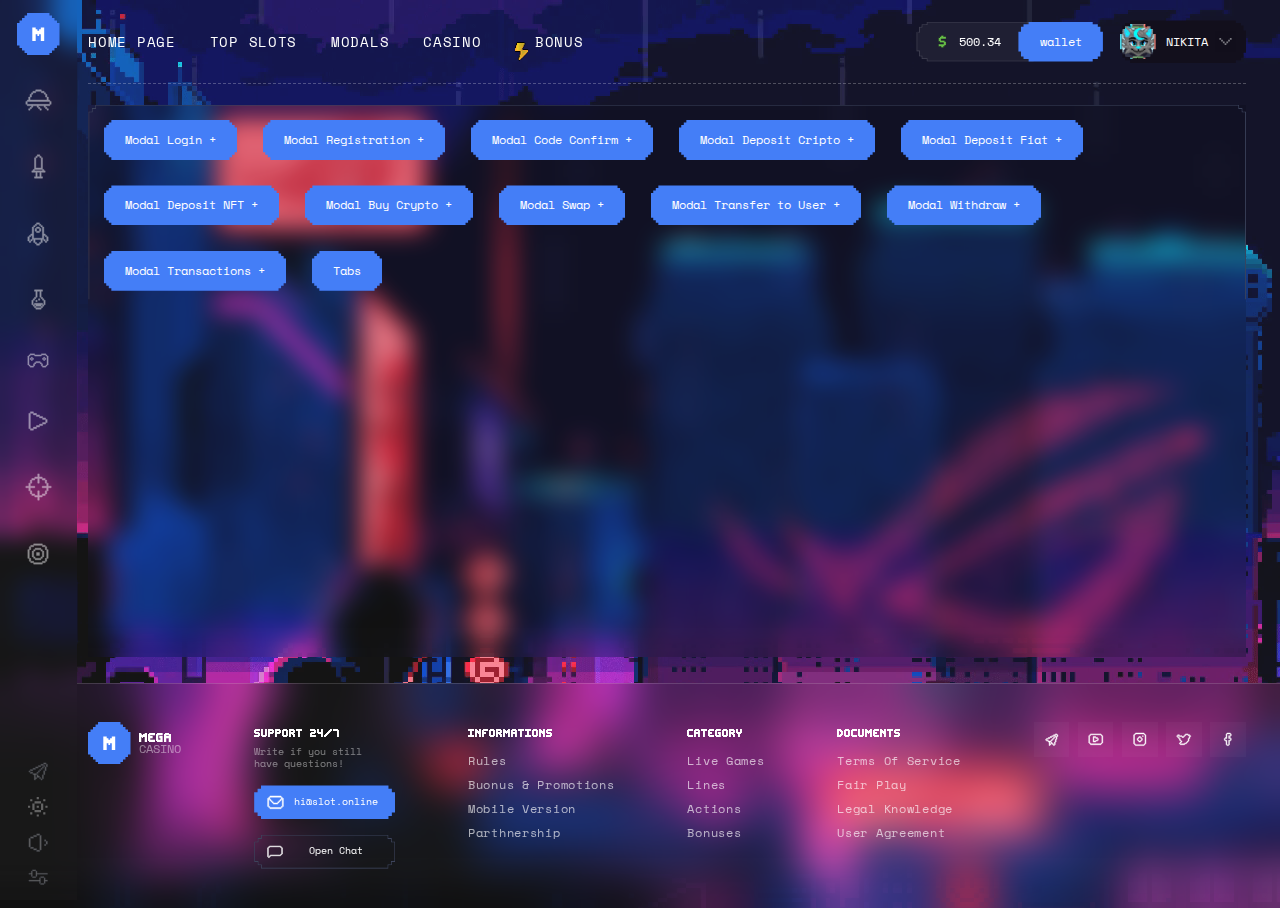
<file: modals.html>
<!DOCTYPE html>
<html lang="en">

<head>
    <title>Modals | Mega Casino</title>
	<meta charset="utf-8">
	<meta name="viewport" content="width=device-width,initial-scale=1">
	<link rel="shortcut icon" href="img/favicon.ico">
	<link href="https://fonts.googleapis.com/css2?family=Space+Mono:wght@400;700&display=swap" rel="stylesheet">
	<link rel="stylesheet" href="css/style.min.css">
</head>

<body>

	<div class="bg">
	<video  class="bg__video" poster="img/bg-poster.min.png" autoplay loop muted>
		<source src="files/video/background.mp4" type="video/mp4">
	</video>
</div>
	<div class="menu">
	<svg class="menu__logo"  role="img" aria-labelledby="logoMenuTitleID logoMenuDescID"  width="50" height="50" viewBox="0 0 50 50" fill="none" xmlns="http://www.w3.org/2000/svg">
		<title id="logoMenuTitleID">Mega Casino</title>
		<desc id="logoMenuDescID">Logo Mega Casino</desc>
		<path fill-rule="evenodd" clip-rule="evenodd" d="M47.0455 0H47.0456V2.95455H50V2.95468H47.0456V5.90918V5.90923V8.86365V8.86373V11.8182H50V50L11.8181 50V47.0455H8.86354L8.86353 50L8.86353 47.0455H5.90906H5.90898H2.95452L2.95452 50H2.95445L2.95445 47.0455H0V47.0453H2.95445L2.95445 44.0908V44.0908L2.95445 41.1363L2.95445 38.1818H0V0H38.1819V2.95455H41.1365V0H41.1365V2.95455H44.091H44.0911H47.0455V0ZM11.8182 2.95455V3.00195e-06L8.86372 2.96672e-06L8.86364 2.96672e-06L5.90925 2.93149e-06L5.90917 2.93149e-06L2.95471 2.89626e-06V2.95455H5.90917H5.90925H8.86364H8.86372L11.8182 2.95455ZM8.86372 5.90912V2.95458H5.90925H5.90917H2.95471V5.90908V5.90912V8.86362H5.90925V5.90912H8.86372ZM2.32867e-05 2.86102e-06L2.32515e-05 2.95455H2.95457V2.89626e-06L2.32867e-05 2.86102e-06ZM2.32867e-05 5.90908V2.95458H2.95457V5.90908V5.90912V8.86362H2.32515e-05V5.90912L2.32867e-05 5.90908ZM1.16257e-05 11.8182L1.1661e-05 8.86364H2.95456V11.8182H1.16257e-05ZM47.0455 5.90923V8.86373H44.091V5.90923H41.1365V2.95468H44.091H44.0911H47.0455V5.90918V5.90923ZM41.1362 50H38.1818V47.0454H41.1362H41.1363H44.0906H44.0908H47.0452V50H44.0908H44.0906L41.1363 50L41.1362 50ZM41.1362 47.0454H44.0906H44.0908H47.0452L47.0452 44.0909L47.0452 44.0908V41.1364H44.0906V44.0908H41.1362V47.0454ZM49.9999 44.0909V47.0454H47.0454V44.0909V44.0908V41.1364H49.9999V44.0908V44.0909ZM49.9999 38.1818V41.1364H47.0454V38.1818H49.9999ZM2.95452 44.0908L2.95452 41.1363H5.90906L5.90906 44.0908H8.86353V47.0453H5.90906H5.90898H2.95452L2.95452 44.0908V44.0908ZM47.0454 47.0454V50L49.9999 50V47.0454H47.0454Z" fill="#447EF7"/>
		<path d="M22 25H24V27H26V25H28V33H32V17H28V19H26V21H24V19H22V17H18V33H22V25Z" fill="white"/>
	</svg>
	<nav class="menu__nav">
		<menu class="menu__nav-list">
			<li class="menu__nav-item">
				<a  class="menu__nav-link" href="#">
					Page One
					<img class="menu__nav-icon menu__nav-icon--one" width="32" height="26" src="img/svg/menu-page-one.svg" alt="Page One Icon">								
				</a>
				<div class="menu__hover-title btn btn--small-mask btn--small-mask-border">Page One</div>
			</li>
			<li class="menu__nav-item">
				<a  class="menu__nav-link" href="#">
					Page Two
					<img class="menu__nav-icon menu__nav-icon--two" width="18" height="30" src="img/svg/menu-page-two.svg" alt="Page Two Icon">								
				</a>
				<div class="menu__hover-title btn btn--small-mask btn--small-mask-border">Page Two</div>
			</li>
			<li class="menu__nav-item">
				<a  class="menu__nav-link" href="#">
					Page Three
					<img class="menu__nav-icon menu__nav-icon--three" width="26" height="29" src="img/svg/menu-page-three.svg" alt="Page Three Icon">								
				</a>
				<div class="menu__hover-title btn btn--small-mask btn--small-mask-border">Page Three</div>
			</li>
			<li class="menu__nav-item">
				<a  class="menu__nav-link" href="#">
					Page Four
					<img class="menu__nav-icon menu__nav-icon--four" width="18" height="25" src="img/svg/menu-page-four.svg" alt="Page Four Icon">								
				</a>
				<div class="menu__hover-title btn btn--small-mask btn--small-mask-border">Page Four</div>
			</li>
			<li class="menu__nav-item">
				<a  class="menu__nav-link" href="#">
					Page Five
					<img class="menu__nav-icon menu__nav-icon--five" width="26" height="18" src="img/svg/menu-page-five.svg" alt="Page Five Icon">								
				</a>
				<div class="menu__hover-title btn btn--small-mask btn--small-mask-border">Page Five</div>
			</li>
			<li class="menu__nav-item">
				<a  class="menu__nav-link" href="#">
					Page Six
					<img class="menu__nav-icon menu__nav-icon--six" width="24" height="24" src="img/svg/menu-page-six.svg" alt="Page Six Icon">								
				</a>
				<div class="menu__hover-title btn btn--small-mask btn--small-mask-border">Page Six</div>
			</li>
			<li class="menu__nav-item">
				<a  class="menu__nav-link" href="#">
					Page Seven
					<img class="menu__nav-icon menu__nav-icon--seven" width="32" height="32" src="img/svg/menu-page-seven.svg" alt="Page Seven Icon">								
				</a>
				<div class="menu__hover-title btn btn--small-mask btn--small-mask-border">Page Seven</div>
			</li>
			<li class="menu__nav-item">
				<a  class="menu__nav-link" href="#">
					Page Eight
					<img class="menu__nav-icon menu__nav-icon--eight" width="26" height="26" src="img/svg/menu-page-eight.svg" alt="Page Eight Icon">					
				</a>
				<div class="menu__hover-title btn btn--small-mask btn--small-mask-border">Page Eight</div>
			</li>
		</menu>
	</nav>	
	<ul class="menu__settings-list">
		<li class="menu__settings-item">
			<a class="menu__settings-link" href="https://t.me/durov" target="_blank" rel="nofollow">
				Telegram Bot
				<img class="menu__nav-icon menu__nav-icon--telegram" width="23" height="22" src="img/svg/menu-settings-telegram.svg" alt="Telegram Bot Icon">								
			</a>
			<div class="menu__hover-title btn btn--small-mask btn--small-mask-border">Our Telegram Bot</div>
		</li>
		<li class="menu__settings-item">
			<button class="menu__settings-btn">
				Enable Light Theme
				<img class="menu__nav-icon menu__nav-icon--light-theme" width="23" height="23" src="img/svg/menu-settings-light-theme.svg" alt="Enable Light Theme Icon">
			</button>
			<div class="menu__hover-title btn btn--small-mask btn--small-mask-border">Enable Light Theme</div>
		</li>
		<li class="menu__settings-item js-audio-player">
			<button class="menu__settings-btn js-toggle-las-vegas-btn play">
				Play/pause "Las Vegas"
				<img class="menu__nav-icon menu__nav-icon--volume" width="23" height="23" src="img/svg/menu-settings-volume.svg" alt="Volume Setting Icon">
			</button>
			<div class="menu__hover-title btn btn--small-mask btn--small-mask-border">Play/pause "Las Vegas"</div>
		</li>
		<li class="menu__settings-item">
			<button class="menu__settings-btn">
				Other Settings
				<img class="menu__nav-icon menu__nav-icon--other" width="23" height="19" src="img/svg/menu-settings-other.svg" alt="Other Settings Icon">
			</button>
			<div class="menu__hover-title btn btn--small-mask btn--small-mask-border">Other Settings</div>
		</li>
	</ul>
</div>


	<div class="page">

		<header class="header">
    <div class="header__container">
        <button class="header__burger" type="button">
            <span>Меню</span>
        </button>
        <menu class="header__nav">
            <div class="mask-bg mask-btn mask-btn--border mask-bg--filter-27 mask-bg--blue-small"></div>
            <div class="header__nav-item">
                <a href="index.html" class="header__nav-link">Home page</a>
            </div>
            <div class="header__nav-item">
                <a href="slots.html" class="header__nav-link">Top slots</a>
            </div>
            <div class="header__nav-item">
                <a href="modals.html" class="header__nav-link">Modals</a>
            </div>
            <div class="header__nav-item">
                <a href="#" class="header__nav-link">Casino</a>
            </div>
            <div class="header__nav-item">
                <a href="bonuses.html" class="header__nav-link header__nav-link--icon-bonus">
                    Bonus
                </a>
            </div>
        </menu>
        <div class="header__user-info">
            <div class="header__user-money">
                <div class="header__user-ballance btn btn--icon btn--money btn--header-mask btn--header-mask-border" disabled>500.34</div>
                <a href="#" class="btn btn--header btn--header-mask">wallet</a>
            </div>

            <div class="header__user-about btn btn--header-mask btn--icon">
                <img class="header__user-icon btn--header-mask" src="img/user/header-user-icon-x2.min.png" alt="User Icon">
                NIKITA
                <img class="icon-more" src="img/svg/icon-more.svg">
            </div>

            <div class="header__user-information btn--header-mask">
                <!-- <div class="mask-bg mask-btn mask-btn--border mask-bg--filter-27 mask-bg--black-slot-open"></div> -->
                <div class="header__user-information-top">
                    <img class="header__user-information-icon" src="img/user/header-user-icon-x2.min.png" alt="User Icon">
                    <div class="header__user-information-text">
                        <div class="header__user-information-name header__user-information-name--pro">Nikita</div>
                        <div class="header__user-information-email">lucker777@gmail.com</div>
                    </div>
                </div>
                <ul class="header__user-information-list">
                    <li class="header__user-information-item">
                        <a class="header__user-information-link" href="profile.html">My Profile</a>
                    </li>
                    <li class="header__user-information-item">
                        <a class="header__user-information-link" href="#">My Projects <span class="header__user-information-link--pink">3</span></a>
                    </li>
                    <li class="header__user-information-item">
                        <a class="header__user-information-link" href="#">My Subscription</a>
                    </li>
                    <li class="header__user-information--item">
                        <a class="header__user-information-link" href="#">My Statements</a>
                    </li>
                </ul>
                <ul class="header__user-settings-list">
                    <li class="header__user-settings-item">
                        <a class="header__user-settings-link" href="#">Language</a>
                    </li>
                    <li class="header__user-settings-item">
                        <a class="header__user-settings-link" href="#">Account Settings</a>
                    </li>
                    <li class="header__user-settings-item">
                        <a class="header__user-settings-ink" href="#">Sign Out</a>
                    </li>
                </ul>
            </div>
        </div>
    </div>
</header>
		<main class="main">

			<section class="modals">
				<div class="modals__bg"></div>
				<div class="modals__content mask-btn mask-btn--border">
					<button class="modals__btn btn btn--accent mask-modal open-modal" data-modal-content-class="modal__content--login">
						Modal Login +
					</button>
					<button class="modals__btn btn btn--accent mask-modal open-modal" data-modal-content-class="modal__content--registration">
						Modal Registration +
					</button>
					<button class="modals__btn btn btn--accent mask-modal open-modal" data-modal-content-class="modal__content--code-confirm">
						Modal Code Confirm +
					</button>
					<button class="modals__btn btn btn--accent mask-modal open-modal" data-modal-content-class="modal__content--deposit-cripto">
						Modal Deposit Cripto +
					</button>
					<button class="modals__btn btn btn--accent mask-modal open-modal" data-modal-content-class="modal__content--deposit-fiat">
						Modal Deposit Fiat +
					</button>
					<button class="modals__btn btn btn--accent mask-modal open-modal" data-modal-content-class="modal__content--deposit-nft">
						Modal Deposit NFT +
					</button>
					<button class="modals__btn btn btn--accent mask-modal open-modal" data-modal-content-class="modal__content--buy-crypto">
						Modal Buy Crypto +
					</button>
					<button class="modals__btn btn btn--accent mask-modal open-modal" data-modal-content-class="modal__content--swap">
						Modal Swap +
					</button>
					<button class="modals__btn btn btn--accent mask-modal open-modal" data-modal-content-class="modal__content--transfer">
						Modal Transfer to User +
					</button>
					<button class="modals__btn btn btn--accent mask-modal open-modal" data-modal-content-class="modal__content--withdraw">
						Modal Withdraw +
					</button>
					<button class="modals__btn btn btn--accent mask-modal open-modal" data-modal-content-class="modal__content--transactions">
						Modal Transactions +
					</button>
					<button class="modals__btn btn btn--accent mask-modal open-modal" data-modal-content-class="modal__content--tabs">
						Tabs
					</button>
				</div>
			</section>
		</main>

		<footer class="footer">
    <div class="footer__col footer__col--mb">
        <div class="footer__logo-wrapper">
            <svg class="footer__logo" role="img" aria-labelledby="logoFooterTitleID logoFooterDescID" width="50" height="50" viewBox="0 0 50 50" fill="none" xmlns="http://www.w3.org/2000/svg">
                <title id="logoFooterTitleID">Mega Casino</title>
                <desc id="logoFooterDescID">Logo Mega Casino</desc>
                <path fill-rule="evenodd" clip-rule="evenodd" d="M47.0455 0H47.0456V2.95455H50V2.95468H47.0456V5.90918V5.90923V8.86365V8.86373V11.8182H50V50L11.8181 50V47.0455H8.86354L8.86353 50L8.86353 47.0455H5.90906H5.90898H2.95452L2.95452 50H2.95445L2.95445 47.0455H0V47.0453H2.95445L2.95445 44.0908V44.0908L2.95445 41.1363L2.95445 38.1818H0V0H38.1819V2.95455H41.1365V0H41.1365V2.95455H44.091H44.0911H47.0455V0ZM11.8182 2.95455V3.00195e-06L8.86372 2.96672e-06L8.86364 2.96672e-06L5.90925 2.93149e-06L5.90917 2.93149e-06L2.95471 2.89626e-06V2.95455H5.90917H5.90925H8.86364H8.86372L11.8182 2.95455ZM8.86372 5.90912V2.95458H5.90925H5.90917H2.95471V5.90908V5.90912V8.86362H5.90925V5.90912H8.86372ZM2.32867e-05 2.86102e-06L2.32515e-05 2.95455H2.95457V2.89626e-06L2.32867e-05 2.86102e-06ZM2.32867e-05 5.90908V2.95458H2.95457V5.90908V5.90912V8.86362H2.32515e-05V5.90912L2.32867e-05 5.90908ZM1.16257e-05 11.8182L1.1661e-05 8.86364H2.95456V11.8182H1.16257e-05ZM47.0455 5.90923V8.86373H44.091V5.90923H41.1365V2.95468H44.091H44.0911H47.0455V5.90918V5.90923ZM41.1362 50H38.1818V47.0454H41.1362H41.1363H44.0906H44.0908H47.0452V50H44.0908H44.0906L41.1363 50L41.1362 50ZM41.1362 47.0454H44.0906H44.0908H47.0452L47.0452 44.0909L47.0452 44.0908V41.1364H44.0906V44.0908H41.1362V47.0454ZM49.9999 44.0909V47.0454H47.0454V44.0909V44.0908V41.1364H49.9999V44.0908V44.0909ZM49.9999 38.1818V41.1364H47.0454V38.1818H49.9999ZM2.95452 44.0908L2.95452 41.1363H5.90906L5.90906 44.0908H8.86353V47.0453H5.90906H5.90898H2.95452L2.95452 44.0908V44.0908ZM47.0454 47.0454V50L49.9999 50V47.0454H47.0454Z" fill="#447EF7" />
                <path d="M22 25H24V27H26V25H28V33H32V17H28V19H26V21H24V19H22V17H18V33H22V25Z" fill="white" />
            </svg>
            <div class="footer__logo-text">
                <span class="footer__logo-text--pixel">Mega</span><br>
                Casino
            </div>
        </div>
    </div>
    <div class="footer__col footer__col--mb">
        <div class="footer__support">
            <div class="footer__col-name footer__col-name--support">Support 24/7</div>
            <p class="footer__col-text">Write if you still<br>have questions!</p>
            <a href="mailto:hi@slot.online" class="footer__support-btn button button--hover button--icon button--icon-footer-email">
                <div class="mask-bg mask-bg--accent mask-btn"></div>
                hi@slot.online
            </a>
            <button class="footer__support-btn button button--hover button--icon button--icon-footer-chat">
                <div class="mask-bg mask-bg--lignt mask-btn mask-btn--border"></div>
                Open Chat
            </button>
        </div>
    </div>

    <div class="footer__col">
        <div class="footer__col-name">INFORMATIONS</div>
        <menu class="footer__link-list">
            <li class="footer__link-item">
                <a class="footer__link-link" href="#">Rules</a>
            </li>
            <li class="footer__link-item">
                <a class="footer__link-link" href="#">Buonus & Promotions</a>
            </li>
            <li class="footer__link-item">
                <a class="footer__link-link" href="#">Mobile Version</a>
            </li>
            <li class="footer__link-item">
                <a class="footer__link-link" href="#">Parthnership</a>
            </li>
        </menu>
    </div>
    <div class="footer__col">
        <div class="footer__col-name">CATEGORY</div>
        <menu class="footer__link-list">
            <li class="footer__link-item">
                <a class="footer__link-link" href="#">Live Games</a>
            </li>
            <li class="footer__link-item">
                <a class="footer__link-link" href="#">Lines</a>
            </li>
            <li class="footer__link-item">
                <a class="footer__link-link" href="bonuses.html">Actions</a>
            </li>
            <li class="footer__link-item">
                <a class="footer__link-link" href="bonuses.html">Bonuses</a>
            </li>
        </menu>
    </div>
    <div class="footer__col">
        <div class="footer__col-name">DOCUMENTS</div>
        <menu class="footer__link-list">
            <li class="footer__link-item">
                <a class="footer__link-link" href="documents.html#terms-of-service">Terms Of Service</a>
            </li>
            <li class="footer__link-item">
                <a class="footer__link-link" href="documents.html#fair-play">Fair Play</a>
            </li>
            <li class="footer__link-item">
                <a class="footer__link-link" href="documents.html#legal-knowledge">Legal Knowledge</a>
            </li>
            <li class="footer__link-item">
                <a class="footer__link-link" href="documents.html#user-agreement">User Agreement</a>
            </li>
        </menu>
    </div>
    <div class="footer__col footer__col--social">
        <div class="footer__socials">
            <a class="footer__social-link button button--hover button--icon button--icon-footer-tg" href="https://t.me/durov" rel="nofollow" target="_blank">
                <div class="mask-bg mask-bg--lignt"></div>
                Our telegram
            </a>
            <a class="footer__social-link button button--hover button--icon button--icon-footer-yt" href="https://www.youtube.com/" rel="nofollow" target="_blank">
                <div class="mask-bg mask-bg--lignt"></div>
                Our youtube
            </a>
            <a class="footer__social-link button button--hover button--icon button--icon-footer-in" href="https://www.instagram.com/" rel="nofollow" target="_blank">
                <div class="mask-bg mask-bg--lignt"></div>
                Our instagram
            </a>
            <a class="footer__social-link button button--hover button--icon button--icon-footer-tw" href="https://twitter.com/" rel="nofollow" target="_blank">
                <div class="mask-bg mask-bg--lignt"></div>
                Our twitter
            </a>
            <a class="footer__social-link button button--hover button--icon button--icon-footer-fb" href="https://web.facebook.com/" rel="nofollow" target="_blank">
                <div class="mask-bg mask-bg--lignt"></div>
                Our facebook
            </a>
        </div>
    </div>
</footer>

	</div>


	<div class="modal">
		<div class="modal__window mask-block mask-block--border">
			<div class="modal__content modal__content--deposit-cripto modal__content--tabs">
				<button class="modal__close-modal modal__close-modal--small button button--hover button--icon button--icon-close-small">
					<div class="mask-bg mask-btn-small mask-btn-small--border"></div>
					Close
				</button>
				<div class="modal__content-wrapper modal__content-wrapper--deposit-cripto">
					<div class="modal__content-top modal__content-top--big">
						<h2 class="modal__title">Wallet</h2>
						<button class="modal__btn-transactions">
							<svg class="modal__btn-transactions-icon" width="16" height="16" viewBox="0 0 16 16" fill="none" xmlns="http://www.w3.org/2000/svg">
								<path d="M9.75 10.625V8H10.625V10.625H9.75Z" fill="#99A3C9" />
								<path d="M9.75 7.125V8H7.125V10.625H9.75V11.5H8V12.375H7.125V11.5H5.375V10.625H6.25V5.375H5.375V4.5H8V3.625H8.875V4.5H9.75V5.375H7.125V7.125H9.75Z" fill="#99A3C9" />
								<path d="M9.75 7.125V5.375H10.625V7.125H9.75Z" fill="#99A3C9" />
								<path fill-rule="evenodd" clip-rule="evenodd" d="M5.375 1V1.875H3.625V2.75H2.75L2.74999 3.625H1.87499L1.875 5.375H1V10.625H1.875V12.375H2.75V13.25H3.625V14.125H5.375V15H10.625V14.125H12.375V13.25H13.25V12.375H14.125V10.625H15V5.375H14.125V3.625H13.25V2.75H12.375V1.875H10.625V1H5.375ZM10.625 1.875L10.625 2.75H12.375V3.625H13.25V5.375H14.125V10.625H13.25V12.375H12.375V13.25H10.625L10.625 14.125H5.375V13.25H3.625V12.375H2.75V10.625H1.875V5.375H2.75L2.74999 3.625H3.625V2.75H5.375V1.875H10.625Z" fill="#99A3C9" />
								<path d="M5.375 1.875V1H10.625V1.875M5.375 1.875H3.625V2.75M5.375 1.875V2.75H3.625M5.375 1.875H10.625M3.625 2.75H2.75L2.74999 3.625M3.625 2.75V3.625H2.74999M2.74999 3.625H1.87499L1.875 5.375M2.74999 3.625L2.75 5.375H1.875M1.875 5.375H1V10.625H1.875M1.875 5.375V10.625M1.875 10.625V12.375H2.75M1.875 10.625H2.75V12.375M2.75 12.375V13.25H3.625M2.75 12.375H3.625V13.25M3.625 13.25V14.125H5.375M3.625 13.25H5.375V14.125M5.375 14.125V15H10.625V14.125M5.375 14.125H10.625M10.625 14.125H12.375V13.25M10.625 14.125L10.625 13.25H12.375M12.375 13.25H13.25V12.375M12.375 13.25V12.375H13.25M13.25 12.375H14.125V10.625M13.25 12.375V10.625H14.125M14.125 10.625H15V5.375H14.125M14.125 10.625V5.375M14.125 5.375V3.625H13.25M14.125 5.375H13.25V3.625M13.25 3.625V2.75H12.375M13.25 3.625H12.375V2.75M12.375 2.75V1.875H10.625M12.375 2.75H10.625L10.625 1.875M9.75 8V10.625M9.75 8H10.625V10.625H9.75M9.75 8V7.125M9.75 8H7.125V10.625H9.75M9.75 10.625V11.5H8V12.375H7.125V11.5H5.375V10.625H6.25V5.375H5.375V4.5H8V3.625H8.875V4.5H9.75V5.375M9.75 7.125H7.125V5.375H9.75M9.75 7.125V5.375M9.75 7.125H10.625V5.375H9.75" stroke="#99A3C9" stroke-width="0.4" />
							</svg>
							TRANSACTIONS
						</button>
					</div>
					<div class="modal__nav">
						<button class="modal__nav-btn modal__nav-btn--deposit btn mask-btn active" data-navtabs="#tabsDeposit">DEPOSIT</button>
						<button class="modal__nav-btn modal__nav-btn--buy-cripto btn mask-btn mask-btn--border mask-btn--border-custom" data-navtabs="#tabsBuy">BUY CRYPTO</button>
						<button class="modal__nav-btn modal__nav-btn--swap btn mask-btn mask-btn--border mask-btn--border-custom" data-navtabs="#tabsSwap">SWAP</button>
						<button class="modal__nav-btn modal__nav-btn--transfer btn mask-btn mask-btn--border mask-btn--border-custom" data-navtabs="#tabsTransfer">Transfer to user</button>
						<button class="modal__nav-btn modal__nav-btn--withdraw btn mask-btn mask-btn--border mask-btn--border-custom" data-navtabs="#tabsWithdraw">Withdraw</button>
					</div>
					<div class="modal__main-content-bg">
						<div class="modal__nav-cripto">
							<button class="modal__nav-cripto-btn btn active mask-btn" data-tabs="#tabsDeposit">
								<img class="modal__nav-cripto-btn-icon" src="img/modal/btn-transaction.svg" alt="CRYPTO"> CRYPTO</button>
							<button class="modal__nav-cripto-btn btn mask-btn mask-btn--border" data-tabs="#tabsFiat">
								<img class="modal__nav-cripto-btn-icon" src="img/modal/icon-dollar.svg" alt="FIAT"> FIAT</button>
							<button class="modal__nav-cripto-btn btn mask-btn mask-btn--border" data-tabs="#tabsNft">
								<img class="modal__nav-cripto-btn-icon" src="img/modal/icon-flag.svg" alt="NFT"> NFT</button>
						</div>
						<div class="tabs__content tabs__content--deposit active" id="tabsDeposit">
							<div class="modal__nav-cripto modal__nav-cripto--select">
								<div class="modal__currency-wrapper">
									<input class="modal__currency-input" type="radio" id="currency-1" name="currency" checked>
									<label class="modal__currency-btn modal__nav-cripto-btn modal__nav-cripto-btn--select btn mask-btn mask-btn--border" for="currency-1">
										<img class="modal__nav-cripto-btn-icon" src="img/modal/icon-btc.svg" alt="BTC">
										<span class="modal__currency-text">BTC</span>
									</label>
								</div>
								<div class="modal__currency-wrapper">
									<input class="modal__currency-input" type="radio" id="currency-2" name="currency">
									<label class="modal__currency-btn modal__nav-cripto-btn modal__nav-cripto-btn--select btn mask-btn mask-btn--border" for="currency-2">
										<img class="modal__nav-cripto-btn-icon" src="img/modal/icon-eth.svg" alt="ETH">
										<span class="modal__currency-text">ETH</span>
									</label>
								</div>
								<div class="modal__currency-wrapper">
									<input class="modal__currency-input" type="radio" id="currency-3" name="currency">
									<label class="modal__currency-btn modal__nav-cripto-btn modal__nav-cripto-btn--select btn mask-btn mask-btn--border" for="currency-3">
										<img class="modal__nav-cripto-btn-icon" src="img/modal/icon-usdt.svg" alt="USDT">
										<span class="modal__currency-text">USDT</span>
									</label>
								</div>
								<div class="modal__currency-wrapper">
									<input class="modal__currency-input" type="radio" id="currency-4" name="currency">
									<label class="modal__currency-btn modal__nav-cripto-btn modal__nav-cripto-btn--select btn mask-btn mask-btn--border" for="currency-4">
										<img class="modal__nav-cripto-btn-icon" src="img/modal/icon-trx.svg" alt="TRX">
										<span class="modal__currency-text">TRX</span>
									</label>
								</div>
								<div class="modal__currency-wrapper">
									<input class="modal__currency-input" type="radio" id="currency-5" name="currency">
									<label class="modal__currency-btn modal__nav-cripto-btn modal__nav-cripto-btn--select btn mask-btn mask-btn--border" for="currency-5">
										<img class="modal__nav-cripto-btn-icon" src="img/modal/icon-bnb.svg" alt="BNB">
										<span class="modal__currency-text">BNB</span>
									</label>
								</div>
							</div>
							<label class="modal__label modal__label--above modal__label--transparent modal__label--flex btn">
								<div class="mask-bg mask-modal mask-bg--with-select mask-modal--border"></div>
								<div class="select select--green select--sm js-select-providers">
									<div class="mask-bg mask-bg--light mask-btn mask-btn--border"></div>
									<img class="modal__nav-cripto-btn-icon" src="img/modal/btn-transaction.svg" alt="CRYPTO">
									<span class="select__current">USD</span>
									<ul class="select__list select__list--hidden js-select-list-providers">
										<div class="mask-bg mask-bg--black-blue mask-btn mask-btn--border"></div>
										<li class="select__item">USD</li>
										<li class="select__item">EUR</li>
										<li class="select__item">RUB</li>
									</ul>
								</div>
								<div class="modal__input-wrapper modal__input-wrapper--money">
									<input class="modal__input" type="text" placeholder=" ">
								</div>
								<div class="modal__input-text-money">
									<div class="modal__input-text-money-top">Balance</div>
									<div class="modal__input-text-money-bottom"><span class="modal__input-text-money-bottom--green">$</span>500.34</div>
								</div>
							</label>
							<label class="modal__label modal__label--light btn mask-modal mask-modal--border">
								<div class="modal__label-icon modal__label-icon--gift mask-btn mask-btn--border"></div>
								<div class="modal__input-wrapper">
									<div class="modal__input-name">Promo-code</div>
									<input class="modal__input" type="text" placeholder=" ">
								</div>
							</label>
							<div class="modal__qr-wrapper mask-btn mask-btn--border">
								<div class="modal__qr-info">
									<div class="modal__qr-info-text">DEPOSIT ADRESS (Only <span class="modal__qr-info-text--accent">Bitcoin</span>)</div>
									<div class="modal__qr-info-code"><span class="modal__qr-info-code--green">bc1q</span>mzz5ec6v9f4zd0pkgdmrflcnlc3nwg220d<span class="modal__qr-info-code--green">pc3n</span></div>
									<button class="btn mask-btn">COPY ADRESS</button>
								</div>
								<img class="modal__qr-img mask-btn" src="img/modal/qr-x2.min.png" alt="QR Code">
							</div>
							<div class="modal__about">
								<span class="modal__about--white">NOTE:</span> Send only BTC to this address.<br>
								Coins will be credited after 2 network confirmations.
							</div>
							<div class="modal__about-more modal__label--light btn mask-modal mask-modal--border">
								To secure your assets, please Enable <span class="modal__about-more--accent">two-factor authentication</span>
							</div>
						</div>
						<div class="tabs__content tabs__content--fiat" id="tabsFiat">
							<label class="modal__label modal__label--above modal__label--transparent modal__label--flex btn">
								<div class="mask-bg mask-modal mask-bg--with-select mask-modal--border"></div>
								<div class="select select--green select--sm js-select-providers">
									<div class="mask-bg mask-bg--light mask-btn mask-btn--border"></div>
									<img class="modal__nav-cripto-btn-icon" src="img/modal/btn-transaction.svg" alt="CRYPTO">
									<span class="select__current">USD</span>
									<ul class="select__list select__list--hidden js-select-list-providers">
										<div class="mask-bg mask-bg--black-blue mask-btn mask-btn--border"></div>
										<li class="select__item">USD</li>
										<li class="select__item">EUR</li>
										<li class="select__item">RUB</li>
									</ul>
								</div>
								<div class="modal__input-wrapper modal__input-wrapper--money">
									<input class="modal__input" type="text" placeholder=" ">
								</div>
								<div class="modal__input-text-money">
									<div class="modal__input-text-money-top">Balance</div>
									<div class="modal__input-text-money-bottom"><span class="modal__input-text-money-bottom--green">$</span>500.34</div>
								</div>
							</label>
							<label class="modal__label modal__label--light btn mask-modal mask-modal--border">
								<div class="modal__label-icon modal__label-icon--gift mask-btn mask-btn--border"></div>
								<div class="modal__input-wrapper">
									<div class="modal__input-name">Promo-code</div>
									<input class="modal__input" type="text" placeholder=" ">
								</div>
							</label>
							<div class="modal__fiat-text">Select Payment Method</div>
							<div class="modal__fiat-grid">
								<div class="modal__fiat-item">
									<input class="modal__fiat-input" type="radio" id="payment-1" name="fiat-payment">
									<label class="modal__fiat-btn btn fiat-btn fiat-btn--border" for="payment-1">
										<img class="modal__fiat-btn-img" src="img/modal/logo-1-x2.min.png" alt="Logo 1">
									</label>
								</div>
								<div class="modal__fiat-item">
									<input class="modal__fiat-input" type="radio" id="payment-2" name="fiat-payment">
									<label class="modal__fiat-btn btn fiat-btn fiat-btn--border" for="payment-2">
										<img class="modal__fiat-btn-img" src="img/modal/logo-2-x2.min.png" alt="Logo 2">
									</label>
								</div>
								<div class="modal__fiat-item">
									<input class="modal__fiat-input" type="radio" id="payment-3" name="fiat-payment">
									<label class="modal__fiat-btn btn fiat-btn fiat-btn--border" for="payment-3">
										<img class="modal__fiat-btn-img" src="img/modal/logo-3-x2.min.png" alt="Logo 3">
									</label>
								</div>
								<div class="modal__fiat-item">
									<input class="modal__fiat-input" type="radio" id="payment-4" name="fiat-payment">
									<label class="modal__fiat-btn btn fiat-btn fiat-btn--border" for="payment-4">
										<img class="modal__fiat-btn-img" src="img/modal/logo-1-x2.min.png" alt="Logo 1">
									</label>
								</div>
								<div class="modal__fiat-item">
									<input class="modal__fiat-input" type="radio" id="payment-5" name="fiat-payment">
									<label class="modal__fiat-btn btn fiat-btn fiat-btn--border" for="payment-5">
										<img class="modal__fiat-btn-img" src="img/modal/logo-2-x2.min.png" alt="Logo 2">
									</label>
								</div>
								<div class="modal__fiat-item">
									<input class="modal__fiat-input" type="radio" id="payment-6" name="fiat-payment">
									<label class="modal__fiat-btn btn fiat-btn fiat-btn--border" for="payment-6">
										<img class="modal__fiat-btn-img" src="img/modal/logo-3-x2.min.png" alt="Logo 3">
									</label>
								</div>
								<!-- <button class="modal__fiat-btn btn fiat-btn fiat-btn--border">
									<img class="modal__fiat-btn-img" src="img/modal/logo-1-x2.min.png" alt="Logo 1">
								</button>
								<button class="modal__fiat-btn btn fiat-btn fiat-btn--border">
									<img class="modal__fiat-btn-img" src="img/modal/logo-2-x2.min.png" alt="Logo 2">
								</button>
								<button class="modal__fiat-btn btn fiat-btn fiat-btn--border">
									<img class="modal__fiat-btn-img" src="img/modal/logo-3-x2.min.png" alt="Logo 3">
								</button> -->
							</div>
							<div class="modal__about-more modal__label--light btn mask-modal mask-modal--border">
								To secure your assets, please Enable <span class="modal__about-more--accent">two-factor authentication</span>
							</div>
						</div>
						<div class="tabs__content tabs__content--nft" id="tabsNft">
							<div class="modal__label modal__label--select select select--sm js-select-providers">
								<div class="mask-bg mask-bg--light mask-btn mask-btn--border"></div>
								<span class="select__current">
									<img class="modal__nav-cripto-btn-icon modal__nav-cripto-btn-icon--lg" src="img/nft/icon-bayk.png" alt="Bayc">
									BAYC
								</span>
								<ul class="select__list select__list--hidden js-select-list-providers">
									<div class="mask-bg mask-bg--black-blue mask-bg--filter mask-btn mask-btn--border"></div>
									<li class="select__item">
										<img class="modal__nav-cripto-btn-icon modal__nav-cripto-btn-icon--lg" src="img/nft/icon-bayk.png" alt="BAYC">
										BAYC
									</li>
									<li class="select__item">
										<img class="modal__nav-cripto-btn-icon modal__nav-cripto-btn-icon--lg" src="img/nft/icon-degen.png" alt="degepass">
										Degenpass
									</li>
									<li class="select__item">
										<img class="modal__nav-cripto-btn-icon modal__nav-cripto-btn-icon--lg" src="img/nft/icon-clonex.png" alt="CloneX">
										CloneX
									</li>
									<li class="select__item">
										<img class="modal__nav-cripto-btn-icon modal__nav-cripto-btn-icon--lg" src="img/nft/icon-azuki.png" alt="Azuki">
										Azuki
									</li>
									<li class="select__item">
										<img class="modal__nav-cripto-btn-icon modal__nav-cripto-btn-icon--lg" src="img/nft/icon-doodles.png" alt="Doodles">
										Doodles
									</li>
								</ul>
							</div>
							<label class="modal__label modal__label--light btn mask-modal mask-modal--border">
								<div class="modal__label-icon modal__label-icon--gift mask-btn mask-btn--border"></div>
								<div class="modal__input-wrapper">
									<div class="modal__input-name">Promo-code</div>
									<input class="modal__input" type="text" placeholder=" ">
								</div>
							</label>
							<div class="modal__qr-wrapper mask-btn mask-btn--border">
								<div class="modal__qr-info">
									<div class="modal__qr-info-text">DEPOSIT ADRESS (Only <span class="modal__qr-info-text--accent">Bitcoin</span>)</div>
									<div class="modal__qr-info-code"><span class="modal__qr-info-code--green">bc1q</span>mzz5ec6v9f4zd0pkgdmrflcnlc3nwg220d<span class="modal__qr-info-code--green">pc3n</span></div>
									<button class="btn mask-btn">COPY ADRESS</button>
								</div>
								<img class="modal__qr-img mask-btn" src="img/modal/qr-x2.min.png" alt="QR Code">
							</div>
							<div class="modal__about">
								<span class="modal__about--white">NOTE:</span> Send only BTC to this address.<br>
								Coins will be credited after 2 network confirmations.
							</div>
							<div class="modal__about-more modal__label--light btn mask-modal mask-modal--border">
								To secure your assets, please Enable <span class="modal__about-more--accent">two-factor authentication</span>
							</div>
						</div>
						<div class="tabs__content tabs__content--buy" id="tabsBuy">
							<div class="modal__nav-cripto modal__nav-cripto--buy">
								<button class="modal__nav-cripto-btn btn btn--active mask-btn"><img class="modal__nav-cripto-btn-icon" src="img/modal/icon-moon-pay.svg" alt="MOON PAY"> MOON PAY</button>
								<button class="modal__nav-cripto-btn btn mask-btn mask-btn--border"><img class="modal__nav-cripto-btn-icon" src="img/modal/icon-banha.svg" alt="BANXA"> BANXA</button>
							</div>
							<div class="modal__buy-text">You pay with</div>
							<label class="modal__label modal__label--custom-buy modal__label--flex modal__label--transparent btn modal__label--above">
								<div class="mask-bg mask-modal mask-bg--with-select mask-modal--border"></div>
								<div class="select select--sm js-select-providers">
									<div class="mask-bg mask-bg--black-blue mask-btn mask-btn--border"></div>
									<img class="modal__nav-cripto-btn-icon" src="img/icons/icon-buy-dollar.svg" alt="Dollar">
									<span class="select__current">USD</span>
									<ul class="select__list select__list--hidden js-select-list-providers">
										<div class="mask-bg mask-bg--black-blue mask-btn mask-btn--border"></div>
										<li class="select__item">USD</li>
										<li class="select__item">EUR</li>
										<li class="select__item">RUB</li>
									</ul>
								</div>
								<div class="modal__input-wrapper modal__input-wrapper--money-dollar">
									<input class="modal__input" type="text" placeholder=" ">
								</div>
								<div class="modal__input-text-money modal__input-text-money--buy">
									50.00
								</div>
							</label>
							<div class="modal__buy-text">You get</div>
							<label class="modal__label modal__label--flex modal__label--transparent btn modal__label--below">
								<div class="mask-bg mask-modal mask-bg--with-select mask-modal--border"></div>
								<div class="select select--sm js-select-providers">
									<div class="mask-bg mask-bg--black-blue mask-btn mask-btn--border"></div>
									<span class="select__current">
										<img class="modal__nav-cripto-btn-icon" src="img/icons/icon-buy-bitcoin.svg" alt="Bitcoin">
										BTC</span>
									<ul class="select__list select__list--hidden js-select-list-providers">
										<div class="mask-bg mask-bg--black-blue mask-btn mask-btn--border"></div>
										<li class="select__item">
											<img class="modal__nav-cripto-btn-icon" src="img/icons/icon-buy-bitcoin.svg" alt="Bitcoin">
											BTC
										</li>
										<li class="select__item">
											<img class="modal__nav-cripto-btn-icon" src="img/modal/icon-eth.svg" alt="Eth">
											ETH
										</li>
										<li class="select__item">
											<img class="modal__nav-cripto-btn-icon" src="img/modal/icon-bnb.svg" alt="Trx">
											TRX
										</li>
									</ul>
								</div>
								<div class="modal__input-wrapper modal__input-wrapper--money-btc">
									<input class="modal__input" type="text" placeholder=" ">
								</div>
								<div class="modal__input-text-money modal__input-text-money--buy">
									0.00228246
								</div>
							</label>
							<div class="modal__fiat-text modal__fiat-text--buy">Payment Method Selection</div>
							<div class="modal__fiat-grid modal__fiat-grid--buy">
								<div class="modal__fiat-item">
									<input class="modal__fiat-input" type="radio" id="payment-7" name="fiat-payment">
									<label class="modal__fiat-btn btn fiat-btn fiat-btn--border" for="payment-7">
										<img class="modal__fiat-btn-img" src="img/modal/logo-1-x2.min.png" alt="Logo 1">
									</label>
								</div>
								<div class="modal__fiat-item">
									<input class="modal__fiat-input" type="radio" id="payment-8" name="fiat-payment">
									<label class="modal__fiat-btn btn fiat-btn fiat-btn--border" for="payment-8">
										<img class="modal__fiat-btn-img" src="img/modal/logo-2-x2.min.png" alt="Logo 2">
									</label>
								</div>
								<div class="modal__fiat-item">
									<input class="modal__fiat-input" type="radio" id="payment-9" name="fiat-payment">
									<label class="modal__fiat-btn btn fiat-btn fiat-btn--border" for="payment-9">
										<img class="modal__fiat-btn-img" src="img/modal/logo-3-x2.min.png" alt="Logo 3">
									</label>
								</div>
							</div>
							<div class="modal__buy-btn-wrapper">
								<button class="modal__nav-cripto-btn modal__nav-cripto-btn--buy btn btn--active mask-btn">Buy Now</button>
							</div>
							<div class="modal__about-more modal__label--light btn mask-modal mask-modal--border">
								To secure your assets, please Enable <span class="modal__about-more--accent">two-factor authentication</span>
							</div>
						</div>
						<div class="tabs__content tabs__content--swap" id="tabsSwap">
							<div class="modal__swap-text-wrapper">
								<div class="modal__swap-text">
									You get Approximately <span class="modal__swap-text--white">00:29</span>
								</div>
								<div class="modal__swap-text">
									Record
								</div>
							</div>
							<label class="modal__label modal__label--above modal__label--custom-swap modal__label--flex modal__label--transparent btn">
								<div class="mask-bg mask-modal mask-bg--with-select mask-modal--border"></div>
								<div class="select select--sm js-select-providers">
									<div class="mask-bg mask-bg--black-blue mask-btn mask-btn--border"></div>
									<span class="select__current">
										<img class="modal__nav-cripto-btn-icon" src="img/icons/icon-buy-usdt.svg" alt="USDT">
										USDT
									</span>
									<ul class="select__list select__list--hidden js-select-list-providers">
										<div class="mask-bg mask-bg--black-blue mask-bg--filter mask-btn mask-btn--border"></div>
										<li class="select__item">
											<img class="modal__nav-cripto-btn-icon" src="img/modal/icon-usdt.svg" alt="USDT">
											USDT
										</li>
										<li class="select__item">
											<img class="modal__nav-cripto-btn-icon" src="img/modal/icon-eth.svg" alt="ETH">
											ETH
										</li>
										<li class="select__item">
											<img class="modal__nav-cripto-btn-icon" src="img/modal/icon-btc.svg" alt="BTC">
											BTC
										</li>
										<li class="select__item">
											<img class="modal__nav-cripto-btn-icon" src="img/modal/icon-bnb.svg" alt="BNB">
											BNB
										</li>
									</ul>
								</div>
								<div class="modal__input-wrapper modal__input-wrapper--money-dollar">
									<input class="modal__input" type="text" placeholder=" ">
								</div>
								<div class="modal__input-text-money modal__input-text-money--buy">
									<span class="modal__input-text-money--buy-small">Send</span><br>
									50.00
								</div>
							</label>
							<button class="modal__nav-btn modal__nav-btn--swap-2 btn mask-btn btn--active-swap"></button>
							<label class="modal__label modal__label--flex modal__label--transparent btn modal__label--below">
								<div class="mask-bg mask-modal mask-bg--with-select mask-modal--border"></div>
								<div class="select select--sm js-select-providers">
									<div class="mask-bg mask-bg--black-blue mask-btn mask-btn--border"></div>
									<span class="select__current">
										<img class="modal__nav-cripto-btn-icon" src="img/modal/icon-btc.svg" alt="BTC">
										BTC
									</span>
									<ul class="select__list select__list--hidden js-select-list-providers">
										<div class="mask-bg mask-bg--black-blue mask-bg--filter mask-btn mask-btn--border"></div>
										<li class="select__item">
											<img class="modal__nav-cripto-btn-icon" src="img/modal/icon-btc.svg" alt="BTC">
											BTC
										</li>
										<li class="select__item">
											<img class="modal__nav-cripto-btn-icon" src="img/modal/icon-eth.svg" alt="ETH">
											ETH
										</li>
										<li class="select__item">
											<img class="modal__nav-cripto-btn-icon" src="img/modal/icon-usdt.svg" alt="USDT">
											USDT
										</li>
										<li class="select__item">
											<img class="modal__nav-cripto-btn-icon" src="img/modal/icon-bnb.svg" alt="BNB">
											BNB
										</li>
									</ul>
								</div>
								<div class="modal__input-wrapper modal__input-wrapper--money-btc">
									<input class="modal__input" type="text" placeholder=" ">
								</div>
								<div class="modal__input-text-money modal__input-text-money--buy">
									<span class="modal__input-text-money--buy-small">Get</span><br>
									0.00228246
								</div>
							</label>
							<div class="modal__swap-text">
								1 USDT ≈ 1.00000000 BCD<br>
								Estimated Time* <span class="modal__swap-text--white">Seconds</span><br>
								Swap fee: <span class="modal__swap-text--white">0.00000000</span> USDT
							</div>
							<div class="modal__buy-btn-wrapper modal__buy-btn-wrapper--swap">
								<button class="modal__nav-cripto-btn modal__nav-cripto-btn--buy btn btn--active mask-btn">Swap Now</button>
							</div>
							<div class="modal__about-more modal__label--light btn mask-modal mask-modal--border">
								To secure your assets, please Enable <span class="modal__about-more--accent">two-factor authentication</span>
							</div>
						</div>
						<div class="tabs__content tabs__content--transfer" id="tabsTransfer">
							<div class="modal__buy-text modal__buy-text--top">User ID</div>
							<label class="modal__label modal__label--custom-buy modal__label--flex modal__label--transparent btn modal__label--above">
								<div class="mask-bg mask-modal mask-bg--with-select mask-modal--border"></div>
								<div class="select select--md js-select-providers">
									<div class="mask-bg mask-bg--black-blue mask-btn mask-btn--border"></div>
									<span class="select__current">Friends</span>
									<ul class="select__list select__list--hidden js-select-list-providers">
										<div class="mask-bg mask-bg--black-blue mask-bg--filter mask-btn mask-btn--border"></div>
										<li class="select__item">Friends</li>
										<li class="select__item">Friends</li>
										<li class="select__item">Friends</li>
										<li class="select__item">Friends</li>
									</ul>
								</div>
								<div class="modal__input-wrapper modal__input-wrapper--money-dollar">
									<input class="modal__input" type="text" placeholder=" ">
								</div>
								<div class="modal__input-text-money modal__input-text-money--buy">
									877-540
								</div>
							</label>
							<div class="modal__buy-text modal__buy-text--center">Transfer amount</div>
							<label class="modal__label modal__label--flex modal__label--transparent btn modal__label--below">
								<div class="mask-bg mask-modal mask-bg--with-select mask-modal--border"></div>
								<div class="select select--sm js-select-providers">
									<div class="mask-bg mask-bg--black-blue mask-btn mask-btn--border"></div>
									<span class="select__current">
										<img class="modal__nav-cripto-btn-icon" src="img/icons/icon-buy-dollar.svg" alt="Dollar">
										USD</span>
									<ul class="select__list select__list--hidden js-select-list-providers">
										<div class="mask-bg mask-bg--black-blue mask-bg--filter mask-btn mask-btn--border"></div>
										<li class="select__item">USD</li>
										<li class="select__item">EUR</li>
										<li class="select__item">RUB</li>
									</ul>
								</div>
								<div class="modal__input-wrapper modal__input-wrapper--money-btc">
									<input class="modal__input" type="text" placeholder=" ">
								</div>
								<div class="modal__input-text-money modal__input-text-money--buy">
									0.00228246
								</div>
							</label>
							<div class="modal__transfer-text">
								Site Commission $1
							</div>
							<div class="modal__buy-btn-wrapper modal__buy-btn-wrapper--transfer">
								<button class="modal__nav-cripto-btn modal__nav-cripto-btn--buy btn btn--active mask-btn">Swap Now</button>
							</div>
							<div class="modal__about-more modal__label--light btn mask-modal mask-modal--border">
								To secure your assets, please Enable <span class="modal__about-more--accent">two-factor authentication</span>
							</div>
						</div>
						<div class="tabs__content tabs__content--withdraw" id="tabsWithdraw">
							<div class="modal__withdraw-text modal__withdraw-text--right">
								Record
							</div>
							<label class="modal__label modal__label--flex modal__label--transparent btn modal__label--above">
								<div class="mask-bg mask-modal mask-bg--with-select mask-modal--border"></div>
								<div class="select select--sm js-select-providers">
									<div class="mask-bg mask-bg--black-blue mask-btn mask-btn--border"></div>
									<span class="select__current">
										<img class="modal__nav-cripto-btn-icon" src="img/icons/icon-buy-usdt.svg" alt="USDT">
										USDT
									</span>
									<ul class="select__list select__list--hidden js-select-list-providers">
										<div class="mask-bg mask-bg--black-blue mask-bg--filter mask-btn mask-btn--border"></div>
										<li class="select__item">
											<img class="modal__nav-cripto-btn-icon" src="img/modal/icon-usdt.svg" alt="USDT">
											USDT
										</li>
										<li class="select__item">
											<img class="modal__nav-cripto-btn-icon" src="img/modal/icon-eth.svg" alt="ETH">
											ETH
										</li>
										<li class="select__item">
											<img class="modal__nav-cripto-btn-icon" src="img/modal/icon-btc.svg" alt="BTC">
											BTC
										</li>
										<li class="select__item">
											<img class="modal__nav-cripto-btn-icon" src="img/modal/icon-bnb.svg" alt="BNB">
											BNB
										</li>
									</ul>
								</div>
								<div class="modal__input-wrapper modal__input-wrapper--money">
									<input class="modal__input" type="text" placeholder=" ">
								</div>
								<div class="modal__input-text-money">
									<div class="modal__input-text-money-top">Balance</div>
									<div class="modal__input-text-money-bottom"><span class="modal__input-text-money-bottom--green">$</span>500.34</div>
								</div>
							</label>
							<div class="modal__withdraw-text modal__withdraw-text--left">
								Withdraw Address
							</div>
							<label class="modal__label modal__label--withdraw-full btn mask-btn mask-btn--border">
								<div class="modal__input-wrapper">
									<input class="modal__input modal__input--withdraw" type="text" placeholder=" " value="TRDgb98gqBm2yZMxHDRrvSMwx9ioJCB7S1">
								</div>
							</label>
							<div class="modal__withdraw-text modal__withdraw-text--left">
								Withdraw amount
							</div>
							<label class="modal__label modal__label--withdraw btn mask-btn mask-btn--border">
								<div class="modal__input-wrapper">
									<input class="modal__input modal__input--withdraw" type="text" placeholder=" " value="0.000000">
								</div>
								<button class="btn btn--withdraw mask-btn mask-btn--border">MIN</button>
								<button class="btn btn--withdraw mask-btn mask-btn--border">25%</button>
								<button class="btn btn--withdraw mask-btn mask-btn--border">50%</button>
								<button class="btn btn--withdraw mask-btn mask-btn--border">MAX</button>
							</label>
							<div class="modal__withdraw-text-big">
								Fee <span class="modal__withdraw-text-big--green">2.221604 USDT</span>
							</div>
							<div class="modal__buy-btn-wrapper modal__buy-btn-wrapper--withdraw">
								<button class="modal__nav-cripto-btn modal__nav-cripto-btn--buy btn btn--active mask-btn">Confirm</button>
							</div>
							<div class="modal__withdraw-text">
								For security purposes, large or suspicious withdrawal<br>
								may take 1-6 hours for audit process. We appreciate your patience!
							</div>
						</div>
					</div>
				</div>
			</div>



			<div class="modal__content modal__content modal__content--login">
				<button class="modal__close-modal modal__close-modal button button--hover button--icon button--icon-close">
					<div class="mask-bg mask-btn mask-btn--border"></div>
					Close
				</button>
				<div class="modal__grid modal__grid--2-col">
					<div class="modal__img-wrapper">
						<img class="modal__img" src="img/modal/welcome-back-x2.min.png" alt="Welcome Back">
					</div>
					<div class="modal__content-wrapper modal__content-wrapper--login">
						<div class="modal__content-top">
							<button class="modal__content-top-btn btn btn--active mask-btn">Login</button>
							<button class="modal__content-top-btn btn mask-btn mask-btn--border">Registration</button>
						</div>
						<label class="modal__label btn mask-modal mask-modal--border">
							<div class="modal__label-icon modal__label-icon--email"></div>
							<div class="modal__input-wrapper">
								<div class="modal__input-name">Email or phone</div>
								<input class="modal__input" type="text" placeholder=" ">
							</div>
						</label>
						<label class="modal__label btn mask-modal mask-modal--border">
							<div class="modal__label-icon modal__label-icon--password"></div>
							<div class="modal__input-wrapper modal__input-wrapper--password">
								<div class="modal__input-name">Password</div>
								<input class="modal__input" type="password" placeholder=" ">
								<button class="modal__input-btn modal__input-btn--password btn mask-btn-small mask-btn-small--border"></button>
							</div>
						</label>
						<div class="modal__line"></div>
						<p class="modal__text">Or log in via social networks</p>
						<div class="modal__social-btn-list">
							<button class="modal__social-btn modal__social-btn--tg btn mask-modal mask-modal--border"></button>
							<button class="modal__social-btn modal__social-btn--yt btn mask-modal mask-modal--border"></button>
							<button class="modal__social-btn modal__social-btn--in btn mask-modal mask-modal--border"></button>
							<button class="modal__social-btn modal__social-btn--tw btn mask-modal mask-modal--border"></button>
							<button class="modal__social-btn modal__social-btn--fb btn mask-modal mask-modal--border"></button>
						</div>
						<label class="modal__label btn mask-modal mask-modal--border">
							<div class="modal__label-icon modal__label-icon--math"></div>
							<div class="modal__input-wrapper">
								<div class="modal__input-name">How much is 5+6 ?</div>
								<input class="modal__input" type="text" placeholder=" ">
							</div>
						</label>
						<button class="modal__btn btn mask-modal">
							Login to Account <img class="modal__btn-icon-arrow" src="img/modal/icon-arrow.svg" alt="Arrow">
						</button>
					</div>
				</div>
			</div>

			<div class="modal__content modal__content modal__content--registration">
				<button class="modal__close-modal modal__close-modal button button--hover button--icon button--icon-close">
					<div class="mask-bg mask-btn mask-btn--border"></div>
					Close
				</button>
				<div class="modal__grid modal__grid--2-col">
					<div class="modal__img-wrapper">
						<img class="modal__img" src="img/modal/welcome-back-x2.min.png" alt="Welcome Back">
					</div>
					<div class="modal__content-wrapper modal__content-wrapper--registration">
						<div class="modal__content-top">
							<button class="modal__content-top-btn btn mask-btn">Login</button>
							<button class="modal__content-top-btn btn btn--active mask-btn">Registration</button>
						</div>
						<div class="modal__grid modal__grid--2-col-login">
							<div class="modal__col">
								<label class="modal__label btn mask-modal mask-modal--border">
									<div class="modal__label-icon modal__label-icon--name"></div>
									<div class="modal__input-wrapper">
										<div class="modal__input-name">Name</div>
										<input class="modal__input" type="text" placeholder=" ">
									</div>
								</label>
								<label class="modal__label btn mask-modal mask-modal--border">
									<div class="modal__label-icon modal__label-icon--email"></div>
									<div class="modal__input-wrapper">
										<div class="modal__input-name">Email or phone</div>
										<input class="modal__input" type="text" placeholder=" ">
									</div>
								</label>
								<label class="modal__label btn mask-modal mask-modal--border">
									<div class="modal__label-icon modal__label-icon--flag"></div>
									<div class="modal__input-wrapper">
										<div class="modal__input-name">Country</div>
										<input class="modal__input" type="text" placeholder=" ">
									</div>
								</label>
								<label class="modal__label btn mask-modal mask-modal--border">
									<div class="modal__label-icon modal__label-icon--dollar"></div>
									<div class="modal__input-wrapper">
										<div class="modal__input-name">Currencty</div>
										<input class="modal__input" type="text" placeholder=" ">
									</div>
								</label>
								<label class="modal__label btn mask-modal mask-modal--border">
									<div class="modal__label-icon modal__label-icon--gift"></div>
									<div class="modal__input-wrapper">
										<div class="modal__input-name">Promo-code</div>
										<input class="modal__input" type="text" placeholder=" ">
									</div>
								</label>
							</div>
							<div class="modal__col">
								<label class="modal__label btn mask-modal mask-modal--border">
									<div class="modal__label-icon modal__label-icon--nickname"></div>
									<div class="modal__input-wrapper">
										<div class="modal__input-name">Nickname</div>
										<input class="modal__input" type="text" placeholder=" ">
									</div>
								</label>
								<label class="modal__label btn mask-modal mask-modal--border">
									<div class="modal__label-icon modal__label-icon--birthday"></div>
									<div class="modal__input-wrapper">
										<div class="modal__input-name">Birthday</div>
										<input class="modal__input" type="text" placeholder=" ">
									</div>
								</label>
								<label class="modal__label btn mask-modal mask-modal--border">
									<div class="modal__label-icon modal__label-icon--gender"></div>
									<div class="modal__input-wrapper">
										<div class="modal__input-name">Gender</div>
										<input class="modal__input" type="text" placeholder=" ">
									</div>
								</label>
								<label class="modal__label btn mask-modal mask-modal--border">
									<div class="modal__label-icon modal__label-icon--password"></div>
									<div class="modal__input-wrapper">
										<div class="modal__input-name">Password</div>
										<input class="modal__input" type="password" placeholder=" ">
									</div>
								</label>
								<label class="modal__label btn mask-modal mask-modal--border">
									<div class="modal__label-icon modal__label-icon--password"></div>
									<div class="modal__input-wrapper">
										<div class="modal__input-name">Password</div>
										<input class="modal__input" type="password" placeholder=" ">
									</div>
								</label>
							</div>
						</div>
						<button class="modal__btn modal__btn--registration btn mask-modal">
							Create New Account <img class="modal__btn-icon-add" src="img/modal/icon-add.svg" alt="Add">
						</button>
					</div>
				</div>
			</div>

			<div class="modal__content modal__content modal__content--code-confirm">
				<button class="modal__close-modal modal__close-modal button button--hover button--icon button--icon-close">
					<div class="mask-bg mask-btn mask-btn--border"></div>
					Close
				</button>
				<div class="modal__content-wrapper modal__content-wrapper--code-confirm">
					<h2 class="modal__title--code-confirm">Please confirm your email</h2>
					<label class="modal__label btn mask-modal mask-modal--border">
						<div class="modal__label-icon modal__label-icon--email"></div>
						<div class="modal__input-wrapper">
							<div class="modal__input-name">Email or phone</div>
							<input class="modal__input" type="text" placeholder=" ">
						</div>
					</label>
					<label class="modal__label btn mask-modal mask-modal--border">
						<div class="modal__label-icon modal__label-icon--code"></div>
						<div class="modal__input-wrapper  modal__input-wrapper--code">
							<div class="modal__input-name">Code</div>
							<input class="modal__input" type="text" placeholder=" ">
						</div>
						<div class="modal__input-text">00:31</div>
						<button class="modal__input-btn modal__input-btn--time btn mask-btn-small mask-btn-small--border"></button>
					</label>
					<button class="modal__btn btn mask-modal">
						Continue <img class="modal__btn-icon-arrow" src="img/modal/icon-arrow.svg" alt="Continue">
					</button>
					<button class="modal__btn modal__btn--code-confirm btn mask-modal mask-modal--border">
						<img class="modal__btn-icon-arrow-back" src="img/modal/icon-arrow-back.svg" alt="Back"> Back
					</button>
				</div>
			</div>

			<div class="modal__content modal__content modal__content--deposit-cripto">
				<button class="modal__close-modal modal__close-modal--small button button--hover button--icon button--icon-close-small">
					<div class="mask-bg mask-btn-small mask-btn-small--border"></div>
					Close
				</button>
				<div class="modal__content-wrapper modal__content-wrapper--deposit-cripto">
					<div class="modal__content-top modal__content-top--big">
						<h2 class="modal__title">Wallet</h2>
						<button class="modal__btn-transactions">
							<svg class="modal__btn-transactions-icon" width="16" height="16" viewBox="0 0 16 16" fill="none" xmlns="http://www.w3.org/2000/svg">
								<path d="M9.75 10.625V8H10.625V10.625H9.75Z" fill="#99A3C9" />
								<path d="M9.75 7.125V8H7.125V10.625H9.75V11.5H8V12.375H7.125V11.5H5.375V10.625H6.25V5.375H5.375V4.5H8V3.625H8.875V4.5H9.75V5.375H7.125V7.125H9.75Z" fill="#99A3C9" />
								<path d="M9.75 7.125V5.375H10.625V7.125H9.75Z" fill="#99A3C9" />
								<path fill-rule="evenodd" clip-rule="evenodd" d="M5.375 1V1.875H3.625V2.75H2.75L2.74999 3.625H1.87499L1.875 5.375H1V10.625H1.875V12.375H2.75V13.25H3.625V14.125H5.375V15H10.625V14.125H12.375V13.25H13.25V12.375H14.125V10.625H15V5.375H14.125V3.625H13.25V2.75H12.375V1.875H10.625V1H5.375ZM10.625 1.875L10.625 2.75H12.375V3.625H13.25V5.375H14.125V10.625H13.25V12.375H12.375V13.25H10.625L10.625 14.125H5.375V13.25H3.625V12.375H2.75V10.625H1.875V5.375H2.75L2.74999 3.625H3.625V2.75H5.375V1.875H10.625Z" fill="#99A3C9" />
								<path d="M5.375 1.875V1H10.625V1.875M5.375 1.875H3.625V2.75M5.375 1.875V2.75H3.625M5.375 1.875H10.625M3.625 2.75H2.75L2.74999 3.625M3.625 2.75V3.625H2.74999M2.74999 3.625H1.87499L1.875 5.375M2.74999 3.625L2.75 5.375H1.875M1.875 5.375H1V10.625H1.875M1.875 5.375V10.625M1.875 10.625V12.375H2.75M1.875 10.625H2.75V12.375M2.75 12.375V13.25H3.625M2.75 12.375H3.625V13.25M3.625 13.25V14.125H5.375M3.625 13.25H5.375V14.125M5.375 14.125V15H10.625V14.125M5.375 14.125H10.625M10.625 14.125H12.375V13.25M10.625 14.125L10.625 13.25H12.375M12.375 13.25H13.25V12.375M12.375 13.25V12.375H13.25M13.25 12.375H14.125V10.625M13.25 12.375V10.625H14.125M14.125 10.625H15V5.375H14.125M14.125 10.625V5.375M14.125 5.375V3.625H13.25M14.125 5.375H13.25V3.625M13.25 3.625V2.75H12.375M13.25 3.625H12.375V2.75M12.375 2.75V1.875H10.625M12.375 2.75H10.625L10.625 1.875M9.75 8V10.625M9.75 8H10.625V10.625H9.75M9.75 8V7.125M9.75 8H7.125V10.625H9.75M9.75 10.625V11.5H8V12.375H7.125V11.5H5.375V10.625H6.25V5.375H5.375V4.5H8V3.625H8.875V4.5H9.75V5.375M9.75 7.125H7.125V5.375H9.75M9.75 7.125V5.375M9.75 7.125H10.625V5.375H9.75" stroke="#99A3C9" stroke-width="0.4" />
							</svg>TRANSACTIONS
						</button>
					</div>
					<div class="modal__nav">
						<button class="modal__nav-btn modal__nav-btn--deposit btn btn--active mask-btn">DEPOSIT</button>
						<button class="modal__nav-btn modal__nav-btn--buy-cripto btn mask-btn mask-btn--border mask-btn--border-custom">BUY CRYPTO</button>
						<button class="modal__nav-btn modal__nav-btn--swap btn mask-btn mask-btn--border mask-btn--border-custom">SWAP</button>
						<button class="modal__nav-btn modal__nav-btn--transfer btn mask-btn mask-btn--border mask-btn--border-custom">Transfer to user</button>
						<button class="modal__nav-btn modal__nav-btn--withdraw btn mask-btn mask-btn--border mask-btn--border-custom">Withdraw</button>
					</div>
					<div class="modal__main-content-bg">
						<div class="modal__nav-cripto">
							<button class="modal__nav-cripto-btn btn btn--active mask-btn"><img class="modal__nav-cripto-btn-icon" src="img/modal/btn-transaction.svg" alt="CRYPTO"> CRYPTO</button>
							<button class="modal__nav-cripto-btn btn mask-btn mask-btn--border"><img class="modal__nav-cripto-btn-icon" src="img/modal/icon-dollar.svg" alt="FIAT"> FIAT</button>
							<button class="modal__nav-cripto-btn btn mask-btn mask-btn--border"><img class="modal__nav-cripto-btn-icon" src="img/modal/icon-flag.svg" alt="NFT"> NFT</button>
						</div>
						<div class="modal__nav-cripto modal__nav-cripto--select">
							<button class="modal__nav-cripto-btn modal__nav-cripto-btn--select btn mask-btn mask-btn--border btn--active"><img class="modal__nav-cripto-btn-icon" src="img/modal/icon-btc.svg" alt="BTC"> BTC</button>
							<button class="modal__nav-cripto-btn modal__nav-cripto-btn--select btn mask-btn mask-btn--border"><img class="modal__nav-cripto-btn-icon" src="img/modal/icon-eth.svg" alt="ETH"> ETH</button>
							<button class="modal__nav-cripto-btn modal__nav-cripto-btn--select btn mask-btn mask-btn--border"><img class="modal__nav-cripto-btn-icon" src="img/modal/icon-usdt.svg" alt="USDT"> USDT</button>
							<button class="modal__nav-cripto-btn modal__nav-cripto-btn--select btn mask-btn mask-btn--border"><img class="modal__nav-cripto-btn-icon" src="img/modal/icon-trx.svg" alt="TRX"> TRX</button>
							<button class="modal__nav-cripto-btn modal__nav-cripto-btn--select btn mask-btn mask-btn--border"><img class="modal__nav-cripto-btn-icon" src="img/modal/icon-bnb.svg" alt="BNB"> BNB</button>
						</div>
						<label class="modal__label modal__label--flex modal__label--light btn mask-modal mask-modal--border">
							<div class="modal__nav-cripto-btn btn btn--active mask-btn">
								<img class="modal__nav-cripto-btn-icon" src="img/modal/btn-transaction.svg" alt="CRYPTO">
								USD
								<img class="modal__nav-cripto-btn-icon" src="img/modal/icon-arrow-down.svg" alt="Arrow down">
							</div>
							<div class="modal__input-wrapper modal__input-wrapper--money">
								<input class="modal__input" type="text" placeholder=" ">
							</div>
							<div class="modal__input-text-money">
								<div class="modal__input-text-money-top">Balance</div>
								<div class="modal__input-text-money-bottom"><span class="modal__input-text-money-bottom--green">$</span>500.34</div>
							</div>
						</label>
						<label class="modal__label modal__label--light btn mask-modal mask-modal--border">
							<div class="modal__label-icon modal__label-icon--gift mask-btn mask-btn--border"></div>
							<div class="modal__input-wrapper">
								<div class="modal__input-name">Promo-code</div>
								<input class="modal__input" type="text" placeholder=" ">
							</div>
						</label>
						<div class="modal__qr-wrapper mask-btn mask-btn--border">
							<div class="modal__qr-info">
								<div class="modal__qr-info-text">DEPOSIT ADRESS (Only <span class="modal__qr-info-text--accent">Bitcoin</span>)</div>
								<div class="modal__qr-info-code"><span class="modal__qr-info-code--green">bc1q</span>mzz5ec6v9f4zd0pkgdmrflcnlc3nwg220d<span class="modal__qr-info-code--green">pc3n</span></div>
								<button class="btn mask-btn">COPY ADRESS</button>
							</div>
							<img class="modal__qr-img mask-btn" src="img/modal/qr-x2.min.png" alt="QR Code">
						</div>
						<div class="modal__about">
							<span class="modal__about--white">NOTE:</span> Send only BTC to this address.<br>
							Coins will be credited after 2 network confirmations.
						</div>
						<div class="modal__about-more modal__label--light btn mask-modal mask-modal--border">
							To secure your assets, please Enable <span class="modal__about-more--accent">two-factor authentication</span>
						</div>
					</div>
				</div>
			</div>

			<div class="modal__content modal__content modal__content--deposit-fiat">
				<button class="modal__close-modal modal__close-modal--small button button--hover button--icon button--icon-close-small">
					<div class="mask-bg mask-btn-small mask-btn-small--border"></div>
					Close
				</button>
				<div class="modal__content-wrapper modal__content-wrapper--deposit-fiat">
					<div class="modal__content-top modal__content-top--big">
						<h2 class="modal__title">Wallet</h2>
						<button class="modal__btn-transactions">
							<svg class="modal__btn-transactions-icon" width="16" height="16" viewBox="0 0 16 16" fill="none" xmlns="http://www.w3.org/2000/svg">
								<path d="M9.75 10.625V8H10.625V10.625H9.75Z" fill="#99A3C9" />
								<path d="M9.75 7.125V8H7.125V10.625H9.75V11.5H8V12.375H7.125V11.5H5.375V10.625H6.25V5.375H5.375V4.5H8V3.625H8.875V4.5H9.75V5.375H7.125V7.125H9.75Z" fill="#99A3C9" />
								<path d="M9.75 7.125V5.375H10.625V7.125H9.75Z" fill="#99A3C9" />
								<path fill-rule="evenodd" clip-rule="evenodd" d="M5.375 1V1.875H3.625V2.75H2.75L2.74999 3.625H1.87499L1.875 5.375H1V10.625H1.875V12.375H2.75V13.25H3.625V14.125H5.375V15H10.625V14.125H12.375V13.25H13.25V12.375H14.125V10.625H15V5.375H14.125V3.625H13.25V2.75H12.375V1.875H10.625V1H5.375ZM10.625 1.875L10.625 2.75H12.375V3.625H13.25V5.375H14.125V10.625H13.25V12.375H12.375V13.25H10.625L10.625 14.125H5.375V13.25H3.625V12.375H2.75V10.625H1.875V5.375H2.75L2.74999 3.625H3.625V2.75H5.375V1.875H10.625Z" fill="#99A3C9" />
								<path d="M5.375 1.875V1H10.625V1.875M5.375 1.875H3.625V2.75M5.375 1.875V2.75H3.625M5.375 1.875H10.625M3.625 2.75H2.75L2.74999 3.625M3.625 2.75V3.625H2.74999M2.74999 3.625H1.87499L1.875 5.375M2.74999 3.625L2.75 5.375H1.875M1.875 5.375H1V10.625H1.875M1.875 5.375V10.625M1.875 10.625V12.375H2.75M1.875 10.625H2.75V12.375M2.75 12.375V13.25H3.625M2.75 12.375H3.625V13.25M3.625 13.25V14.125H5.375M3.625 13.25H5.375V14.125M5.375 14.125V15H10.625V14.125M5.375 14.125H10.625M10.625 14.125H12.375V13.25M10.625 14.125L10.625 13.25H12.375M12.375 13.25H13.25V12.375M12.375 13.25V12.375H13.25M13.25 12.375H14.125V10.625M13.25 12.375V10.625H14.125M14.125 10.625H15V5.375H14.125M14.125 10.625V5.375M14.125 5.375V3.625H13.25M14.125 5.375H13.25V3.625M13.25 3.625V2.75H12.375M13.25 3.625H12.375V2.75M12.375 2.75V1.875H10.625M12.375 2.75H10.625L10.625 1.875M9.75 8V10.625M9.75 8H10.625V10.625H9.75M9.75 8V7.125M9.75 8H7.125V10.625H9.75M9.75 10.625V11.5H8V12.375H7.125V11.5H5.375V10.625H6.25V5.375H5.375V4.5H8V3.625H8.875V4.5H9.75V5.375M9.75 7.125H7.125V5.375H9.75M9.75 7.125V5.375M9.75 7.125H10.625V5.375H9.75" stroke="#99A3C9" stroke-width="0.4" />
							</svg>TRANSACTIONS
						</button>
					</div>
					<div class="modal__nav">
						<button class="modal__nav-btn modal__nav-btn--deposit btn btn--active mask-btn">DEPOSIT</button>
						<button class="modal__nav-btn modal__nav-btn--buy-cripto btn mask-btn mask-btn--border mask-btn--border-custom">BUY CRYPTO</button>
						<button class="modal__nav-btn modal__nav-btn--swap btn mask-btn mask-btn--border mask-btn--border-custom">SWAP</button>
						<button class="modal__nav-btn modal__nav-btn--transfer btn mask-btn mask-btn--border mask-btn--border-custom">Transfer to user</button>
						<button class="modal__nav-btn modal__nav-btn--withdraw btn mask-btn mask-btn--border mask-btn--border-custom">Withdraw</button>
					</div>
					<div class="modal__main-content-bg">
						<div class="modal__nav-cripto">
							<button class="modal__nav-cripto-btn btn mask-btn mask-btn--border"><img class="modal__nav-cripto-btn-icon" src="img/modal/btn-transaction.svg" alt="CRYPTO"> CRYPTO</button>
							<button class="modal__nav-cripto-btn btn btn--active mask-btn"><img class="modal__nav-cripto-btn-icon" src="img/modal/icon-dollar.svg" alt="FIAT"> FIAT</button>
							<button class="modal__nav-cripto-btn btn mask-btn mask-btn--border"><img class="modal__nav-cripto-btn-icon" src="img/modal/icon-flag.svg" alt="NFT"> NFT</button>
						</div>
						<label class="modal__label modal__label--flex modal__label--light btn mask-modal mask-modal--border">
							<div class="modal__nav-cripto-btn btn btn--active mask-btn">
								<img class="modal__nav-cripto-btn-icon" src="img/modal/btn-transaction.svg" alt="CRYPTO">
								USD
								<img class="modal__nav-cripto-btn-icon" src="img/modal/icon-arrow-down.svg" alt="Arrow down">
							</div>
							<div class="modal__input-wrapper modal__input-wrapper--money">
								<input class="modal__input" type="text" placeholder=" ">
							</div>
							<div class="modal__input-text-money">
								<div class="modal__input-text-money-top">Balance</div>
								<div class="modal__input-text-money-bottom"><span class="modal__input-text-money-bottom--green">$</span>500.34</div>
							</div>
						</label>
						<label class="modal__label modal__label--light btn mask-modal mask-modal--border">
							<div class="modal__label-icon modal__label-icon--gift mask-btn mask-btn--border"></div>
							<div class="modal__input-wrapper">
								<div class="modal__input-name">Promo-code</div>
								<input class="modal__input" type="text" placeholder=" ">
							</div>
						</label>
						<div class="modal__fiat-text">Select Payment Method</div>
						<div class="modal__fiat-grid">
							<button class="modal__fiat-btn btn fiat-btn fiat-btn--border">
								<img class="modal__fiat-btn-img" src="img/modal/logo-1-x2.min.png" alt="Logo 1">
							</button>
							<button class="modal__fiat-btn btn modal__fiat-btn--active fiat-btn fiat-btn--border">
								<img class="modal__fiat-btn-img" src="img/modal/logo-2-x2.min.png" alt="Logo 2">
							</button>
							<button class="modal__fiat-btn btn fiat-btn fiat-btn--border">
								<img class="modal__fiat-btn-img" src="img/modal/logo-3-x2.min.png" alt="Logo 3">
							</button>
							<button class="modal__fiat-btn btn fiat-btn fiat-btn--border">
								<img class="modal__fiat-btn-img" src="img/modal/logo-1-x2.min.png" alt="Logo 1">
							</button>
							<button class="modal__fiat-btn btn fiat-btn fiat-btn--border">
								<img class="modal__fiat-btn-img" src="img/modal/logo-2-x2.min.png" alt="Logo 2">
							</button>
							<button class="modal__fiat-btn btn fiat-btn fiat-btn--border">
								<img class="modal__fiat-btn-img" src="img/modal/logo-3-x2.min.png" alt="Logo 3">
							</button>
						</div>
						<div class="modal__about-more modal__label--light btn mask-modal mask-modal--border">
							To secure your assets, please Enable <span class="modal__about-more--accent">two-factor authentication</span>
						</div>
					</div>
				</div>
			</div>

			<div class="modal__content modal__content modal__content--deposit-nft">
				<button class="modal__close-modal modal__close-modal--small button button--hover button--icon button--icon-close-small">
					<div class="mask-bg mask-btn-small mask-btn-small--border"></div>
					Close
				</button>
				<div class="modal__content-wrapper modal__content-wrapper--deposit-nft">
					<div class="modal__content-top modal__content-top--big">
						<h2 class="modal__title">Wallet</h2>
						<button class="modal__btn-transactions">
							<svg class="modal__btn-transactions-icon" width="16" height="16" viewBox="0 0 16 16" fill="none" xmlns="http://www.w3.org/2000/svg">
								<path d="M9.75 10.625V8H10.625V10.625H9.75Z" fill="#99A3C9" />
								<path d="M9.75 7.125V8H7.125V10.625H9.75V11.5H8V12.375H7.125V11.5H5.375V10.625H6.25V5.375H5.375V4.5H8V3.625H8.875V4.5H9.75V5.375H7.125V7.125H9.75Z" fill="#99A3C9" />
								<path d="M9.75 7.125V5.375H10.625V7.125H9.75Z" fill="#99A3C9" />
								<path fill-rule="evenodd" clip-rule="evenodd" d="M5.375 1V1.875H3.625V2.75H2.75L2.74999 3.625H1.87499L1.875 5.375H1V10.625H1.875V12.375H2.75V13.25H3.625V14.125H5.375V15H10.625V14.125H12.375V13.25H13.25V12.375H14.125V10.625H15V5.375H14.125V3.625H13.25V2.75H12.375V1.875H10.625V1H5.375ZM10.625 1.875L10.625 2.75H12.375V3.625H13.25V5.375H14.125V10.625H13.25V12.375H12.375V13.25H10.625L10.625 14.125H5.375V13.25H3.625V12.375H2.75V10.625H1.875V5.375H2.75L2.74999 3.625H3.625V2.75H5.375V1.875H10.625Z" fill="#99A3C9" />
								<path d="M5.375 1.875V1H10.625V1.875M5.375 1.875H3.625V2.75M5.375 1.875V2.75H3.625M5.375 1.875H10.625M3.625 2.75H2.75L2.74999 3.625M3.625 2.75V3.625H2.74999M2.74999 3.625H1.87499L1.875 5.375M2.74999 3.625L2.75 5.375H1.875M1.875 5.375H1V10.625H1.875M1.875 5.375V10.625M1.875 10.625V12.375H2.75M1.875 10.625H2.75V12.375M2.75 12.375V13.25H3.625M2.75 12.375H3.625V13.25M3.625 13.25V14.125H5.375M3.625 13.25H5.375V14.125M5.375 14.125V15H10.625V14.125M5.375 14.125H10.625M10.625 14.125H12.375V13.25M10.625 14.125L10.625 13.25H12.375M12.375 13.25H13.25V12.375M12.375 13.25V12.375H13.25M13.25 12.375H14.125V10.625M13.25 12.375V10.625H14.125M14.125 10.625H15V5.375H14.125M14.125 10.625V5.375M14.125 5.375V3.625H13.25M14.125 5.375H13.25V3.625M13.25 3.625V2.75H12.375M13.25 3.625H12.375V2.75M12.375 2.75V1.875H10.625M12.375 2.75H10.625L10.625 1.875M9.75 8V10.625M9.75 8H10.625V10.625H9.75M9.75 8V7.125M9.75 8H7.125V10.625H9.75M9.75 10.625V11.5H8V12.375H7.125V11.5H5.375V10.625H6.25V5.375H5.375V4.5H8V3.625H8.875V4.5H9.75V5.375M9.75 7.125H7.125V5.375H9.75M9.75 7.125V5.375M9.75 7.125H10.625V5.375H9.75" stroke="#99A3C9" stroke-width="0.4" />
							</svg>TRANSACTIONS
						</button>
					</div>
					<div class="modal__nav">
						<button class="modal__nav-btn modal__nav-btn--deposit btn btn--active mask-btn">DEPOSIT</button>
						<button class="modal__nav-btn modal__nav-btn--buy-cripto btn mask-btn mask-btn--border mask-btn--border-custom">BUY CRYPTO</button>
						<button class="modal__nav-btn modal__nav-btn--swap btn mask-btn mask-btn--border mask-btn--border-custom">SWAP</button>
						<button class="modal__nav-btn modal__nav-btn--transfer btn mask-btn mask-btn--border mask-btn--border-custom">Transfer to user</button>
						<button class="modal__nav-btn modal__nav-btn--withdraw btn mask-btn mask-btn--border mask-btn--border-custom">Withdraw</button>
					</div>
					<div class="modal__main-content-bg">
						<div class="modal__nav-cripto">
							<button class="modal__nav-cripto-btn btn mask-btn mask-btn--border"><img class="modal__nav-cripto-btn-icon" src="img/modal/btn-transaction.svg" alt="CRYPTO"> CRYPTO</button>
							<button class="modal__nav-cripto-btn btn mask-btn mask-btn--border"><img class="modal__nav-cripto-btn-icon" src="img/modal/icon-dollar.svg" alt="FIAT"> FIAT</button>
							<button class="modal__nav-cripto-btn btn btn--active mask-btn"><img class="modal__nav-cripto-btn-icon" src="img/modal/icon-flag.svg" alt="NFT"> NFT</button>
						</div>
						<div class="modal__label modal__label--select select select--icon-bayk js-select-providers">
							<div class="mask-bg mask-bg--light mask-btn mask-btn--border"></div>
							<div class="select__text">
								BAYC
							</div>
							<ul class="select__list select__list--hidden js-select-list-providers">
								<div class="mask-bg mask-bg--black-blue mask-btn mask-btn--border"></div>
								<li class="select__item">Evoplay</li>
								<li class="select__item">Pragmatic Play</li>
								<li class="select__item">Betsoft</li>
								<li class="select__item">CT Interactive</li>
								<li class="select__item">NetEnt</li>
							</ul>
						</div>
						<label class="modal__label modal__label--light btn mask-modal mask-modal--border">
							<div class="modal__label-icon modal__label-icon--gift mask-btn mask-btn--border"></div>
							<div class="modal__input-wrapper">
								<div class="modal__input-name">Promo-code</div>
								<input class="modal__input" type="text" placeholder=" ">
							</div>
						</label>
						<div class="modal__qr-wrapper mask-btn mask-btn--border">
							<div class="modal__qr-info">
								<div class="modal__qr-info-text">DEPOSIT ADRESS (Only <span class="modal__qr-info-text--accent">Bitcoin</span>)</div>
								<div class="modal__qr-info-code"><span class="modal__qr-info-code--green">bc1q</span>mzz5ec6v9f4zd0pkgdmrflcnlc3nwg220d<span class="modal__qr-info-code--green">pc3n</span></div>
								<button class="btn mask-btn">COPY ADRESS</button>
							</div>
							<img class="modal__qr-img mask-btn" src="img/modal/qr-x2.min.png" alt="QR Code">
						</div>
						<div class="modal__about">
							<span class="modal__about--white">NOTE:</span> Send only BTC to this address.<br>
							Coins will be credited after 2 network confirmations.
						</div>
						<div class="modal__about-more modal__label--light btn mask-modal mask-modal--border">
							To secure your assets, please Enable <span class="modal__about-more--accent">two-factor authentication</span>
						</div>
					</div>
				</div>
			</div>

			<div class="modal__content modal__content modal__content--buy-crypto">
				<button class="modal__close-modal modal__close-modal--small button button--hover button--icon button--icon-close-small">
					<div class="mask-bg mask-btn-small mask-btn-small--border"></div>
					Close
				</button>
				<div class="modal__content-wrapper modal__content-wrapper--buy-crypto">
					<div class="modal__content-top modal__content-top--big">
						<h2 class="modal__title">Wallet</h2>
						<button class="modal__btn-transactions">
							<svg class="modal__btn-transactions-icon" width="16" height="16" viewBox="0 0 16 16" fill="none" xmlns="http://www.w3.org/2000/svg">
								<path d="M9.75 10.625V8H10.625V10.625H9.75Z" fill="#99A3C9" />
								<path d="M9.75 7.125V8H7.125V10.625H9.75V11.5H8V12.375H7.125V11.5H5.375V10.625H6.25V5.375H5.375V4.5H8V3.625H8.875V4.5H9.75V5.375H7.125V7.125H9.75Z" fill="#99A3C9" />
								<path d="M9.75 7.125V5.375H10.625V7.125H9.75Z" fill="#99A3C9" />
								<path fill-rule="evenodd" clip-rule="evenodd" d="M5.375 1V1.875H3.625V2.75H2.75L2.74999 3.625H1.87499L1.875 5.375H1V10.625H1.875V12.375H2.75V13.25H3.625V14.125H5.375V15H10.625V14.125H12.375V13.25H13.25V12.375H14.125V10.625H15V5.375H14.125V3.625H13.25V2.75H12.375V1.875H10.625V1H5.375ZM10.625 1.875L10.625 2.75H12.375V3.625H13.25V5.375H14.125V10.625H13.25V12.375H12.375V13.25H10.625L10.625 14.125H5.375V13.25H3.625V12.375H2.75V10.625H1.875V5.375H2.75L2.74999 3.625H3.625V2.75H5.375V1.875H10.625Z" fill="#99A3C9" />
								<path d="M5.375 1.875V1H10.625V1.875M5.375 1.875H3.625V2.75M5.375 1.875V2.75H3.625M5.375 1.875H10.625M3.625 2.75H2.75L2.74999 3.625M3.625 2.75V3.625H2.74999M2.74999 3.625H1.87499L1.875 5.375M2.74999 3.625L2.75 5.375H1.875M1.875 5.375H1V10.625H1.875M1.875 5.375V10.625M1.875 10.625V12.375H2.75M1.875 10.625H2.75V12.375M2.75 12.375V13.25H3.625M2.75 12.375H3.625V13.25M3.625 13.25V14.125H5.375M3.625 13.25H5.375V14.125M5.375 14.125V15H10.625V14.125M5.375 14.125H10.625M10.625 14.125H12.375V13.25M10.625 14.125L10.625 13.25H12.375M12.375 13.25H13.25V12.375M12.375 13.25V12.375H13.25M13.25 12.375H14.125V10.625M13.25 12.375V10.625H14.125M14.125 10.625H15V5.375H14.125M14.125 10.625V5.375M14.125 5.375V3.625H13.25M14.125 5.375H13.25V3.625M13.25 3.625V2.75H12.375M13.25 3.625H12.375V2.75M12.375 2.75V1.875H10.625M12.375 2.75H10.625L10.625 1.875M9.75 8V10.625M9.75 8H10.625V10.625H9.75M9.75 8V7.125M9.75 8H7.125V10.625H9.75M9.75 10.625V11.5H8V12.375H7.125V11.5H5.375V10.625H6.25V5.375H5.375V4.5H8V3.625H8.875V4.5H9.75V5.375M9.75 7.125H7.125V5.375H9.75M9.75 7.125V5.375M9.75 7.125H10.625V5.375H9.75" stroke="#99A3C9" stroke-width="0.4" />
							</svg>TRANSACTIONS
						</button>
					</div>
					<div class="modal__nav">
						<button class="modal__nav-btn modal__nav-btn--deposit btn mask-btn mask-btn--border mask-btn--border-custom">DEPOSIT</button>
						<button class="modal__nav-btn modal__nav-btn--buy-cripto btn mask-btn btn--active">BUY CRYPTO</button>
						<button class="modal__nav-btn modal__nav-btn--swap btn mask-btn mask-btn--border mask-btn--border-custom">SWAP</button>
						<button class="modal__nav-btn modal__nav-btn--transfer btn mask-btn mask-btn--border mask-btn--border-custom">Transfer to user</button>
						<button class="modal__nav-btn modal__nav-btn--withdraw btn mask-btn mask-btn--border mask-btn--border-custom">Withdraw</button>
					</div>
					<div class="modal__main-content-bg">
						<div class="modal__nav-cripto modal__nav-cripto--buy">
							<button class="modal__nav-cripto-btn btn btn--active mask-btn"><img class="modal__nav-cripto-btn-icon" src="img/modal/icon-moon-pay.svg" alt="MOON PAY"> MOON PAY</button>
							<button class="modal__nav-cripto-btn btn mask-btn mask-btn--border"><img class="modal__nav-cripto-btn-icon" src="img/modal/icon-banha.svg" alt="BANXA"> BANXA</button>
						</div>
						<div class="modal__buy-text">You pay with</div>
						<label class="modal__label modal__label--custom-buy modal__label--flex modal__label--light btn mask-modal mask-modal--border">
							<div class="modal__nav-cripto-btn btn btn--black mask-btn">
								<img class="modal__nav-cripto-btn-icon" src="img/icons/icon-buy-dollar.svg" alt="Dollar">
								USD
								<img class="modal__nav-cripto-btn-icon" src="img/modal/icon-arrow-down.svg" alt="Arrow down">
							</div>
							<div class="modal__input-wrapper modal__input-wrapper--money-dollar">
								<input class="modal__input" type="text" placeholder=" ">
							</div>
							<div class="modal__input-text-money modal__input-text-money--buy">
								50.00
							</div>
						</label>
						<div class="modal__buy-text">You get</div>
						<label class="modal__label modal__label--flex modal__label--light btn mask-modal mask-modal--border">
							<div class="modal__nav-cripto-btn btn btn--black mask-btn">
								<img class="modal__nav-cripto-btn-icon" src="img/icons/icon-buy-bitcoin.svg" alt="Bitcoin">
								BTC
								<img class="modal__nav-cripto-btn-icon" src="img/modal/icon-arrow-down.svg" alt="Arrow down">
							</div>
							<div class="modal__input-wrapper modal__input-wrapper--money-btc">
								<input class="modal__input" type="text" placeholder=" ">
							</div>
							<div class="modal__input-text-money modal__input-text-money--buy">
								0.00228246
							</div>
						</label>
						<div class="modal__fiat-text modal__fiat-text--buy">Payment Method Selection</div>
						<div class="modal__fiat-grid modal__fiat-grid--buy">
							<button class="modal__fiat-btn btn fiat-btn fiat-btn--border">
								<img class="modal__fiat-btn-img" src="img/modal/logo-1-x2.min.png" alt="Logo 1">
							</button>
							<button class="modal__fiat-btn btn modal__fiat-btn--active fiat-btn fiat-btn--border">
								<img class="modal__fiat-btn-img" src="img/modal/logo-2-x2.min.png" alt="Logo 2">
							</button>
							<button class="modal__fiat-btn btn fiat-btn fiat-btn--border">
								<img class="modal__fiat-btn-img" src="img/modal/logo-3-x2.min.png" alt="Logo 3">
							</button>
						</div>
						<div class="modal__buy-btn-wrapper">
							<button class="modal__nav-cripto-btn modal__nav-cripto-btn--buy btn btn--active mask-btn">Buy Now</button>
						</div>
						<div class="modal__about-more modal__label--light btn mask-modal mask-modal--border">
							To secure your assets, please Enable <span class="modal__about-more--accent">two-factor authentication</span>
						</div>
					</div>
				</div>
			</div>

			<div class="modal__content modal__content modal__content--swap">
				<button class="modal__close-modal modal__close-modal--small button button--hover button--icon button--icon-close-small">
					<div class="mask-bg mask-btn-small mask-btn-small--border"></div>
					Close
				</button>
				<div class="modal__content-wrapper modal__content-wrapper--swap">
					<div class="modal__content-top modal__content-top--big">
						<h2 class="modal__title">Wallet</h2>
						<button class="modal__btn-transactions">
							<svg class="modal__btn-transactions-icon" width="16" height="16" viewBox="0 0 16 16" fill="none" xmlns="http://www.w3.org/2000/svg">
								<path d="M9.75 10.625V8H10.625V10.625H9.75Z" fill="#99A3C9" />
								<path d="M9.75 7.125V8H7.125V10.625H9.75V11.5H8V12.375H7.125V11.5H5.375V10.625H6.25V5.375H5.375V4.5H8V3.625H8.875V4.5H9.75V5.375H7.125V7.125H9.75Z" fill="#99A3C9" />
								<path d="M9.75 7.125V5.375H10.625V7.125H9.75Z" fill="#99A3C9" />
								<path fill-rule="evenodd" clip-rule="evenodd" d="M5.375 1V1.875H3.625V2.75H2.75L2.74999 3.625H1.87499L1.875 5.375H1V10.625H1.875V12.375H2.75V13.25H3.625V14.125H5.375V15H10.625V14.125H12.375V13.25H13.25V12.375H14.125V10.625H15V5.375H14.125V3.625H13.25V2.75H12.375V1.875H10.625V1H5.375ZM10.625 1.875L10.625 2.75H12.375V3.625H13.25V5.375H14.125V10.625H13.25V12.375H12.375V13.25H10.625L10.625 14.125H5.375V13.25H3.625V12.375H2.75V10.625H1.875V5.375H2.75L2.74999 3.625H3.625V2.75H5.375V1.875H10.625Z" fill="#99A3C9" />
								<path d="M5.375 1.875V1H10.625V1.875M5.375 1.875H3.625V2.75M5.375 1.875V2.75H3.625M5.375 1.875H10.625M3.625 2.75H2.75L2.74999 3.625M3.625 2.75V3.625H2.74999M2.74999 3.625H1.87499L1.875 5.375M2.74999 3.625L2.75 5.375H1.875M1.875 5.375H1V10.625H1.875M1.875 5.375V10.625M1.875 10.625V12.375H2.75M1.875 10.625H2.75V12.375M2.75 12.375V13.25H3.625M2.75 12.375H3.625V13.25M3.625 13.25V14.125H5.375M3.625 13.25H5.375V14.125M5.375 14.125V15H10.625V14.125M5.375 14.125H10.625M10.625 14.125H12.375V13.25M10.625 14.125L10.625 13.25H12.375M12.375 13.25H13.25V12.375M12.375 13.25V12.375H13.25M13.25 12.375H14.125V10.625M13.25 12.375V10.625H14.125M14.125 10.625H15V5.375H14.125M14.125 10.625V5.375M14.125 5.375V3.625H13.25M14.125 5.375H13.25V3.625M13.25 3.625V2.75H12.375M13.25 3.625H12.375V2.75M12.375 2.75V1.875H10.625M12.375 2.75H10.625L10.625 1.875M9.75 8V10.625M9.75 8H10.625V10.625H9.75M9.75 8V7.125M9.75 8H7.125V10.625H9.75M9.75 10.625V11.5H8V12.375H7.125V11.5H5.375V10.625H6.25V5.375H5.375V4.5H8V3.625H8.875V4.5H9.75V5.375M9.75 7.125H7.125V5.375H9.75M9.75 7.125V5.375M9.75 7.125H10.625V5.375H9.75" stroke="#99A3C9" stroke-width="0.4" />
							</svg>TRANSACTIONS
						</button>
					</div>
					<div class="modal__nav">
						<button class="modal__nav-btn modal__nav-btn--deposit btn mask-btn mask-btn--border mask-btn--border-custom">DEPOSIT</button>
						<button class="modal__nav-btn modal__nav-btn--buy-cripto btn mask-btn mask-btn--border mask-btn--border-custom">BUY CRYPTO</button>
						<button class="modal__nav-btn modal__nav-btn--swap btn mask-btn btn--active">SWAP</button>
						<button class="modal__nav-btn modal__nav-btn--transfer btn mask-btn mask-btn--border mask-btn--border-custom">Transfer to user</button>
						<button class="modal__nav-btn modal__nav-btn--withdraw btn mask-btn mask-btn--border mask-btn--border-custom">Withdraw</button>
					</div>
					<div class="modal__main-content-bg">
						<div class="modal__swap-text-wrapper">
							<div class="modal__swap-text">
								You get Approximately <span class="modal__swap-text--white">00:29</span>
							</div>
							<div class="modal__swap-text">
								Record
							</div>
						</div>
						<label class="modal__label modal__label--custom-swap modal__label--flex modal__label--light btn mask-modal mask-modal--border">
							<div class="modal__nav-cripto-btn modal__nav-cripto-btn--swap btn btn--black mask-btn select js-select-providers">
								<div class="mask-bg mask-bg--light mask-btn mask-btn--border"></div>
								<img class="modal__nav-cripto-btn-icon" src="img/icons/icon-buy-usdt.svg" alt="Dollar">
								<div class="select__text">USDT</div>
								<!-- <img class="modal__nav-cripto-btn-icon" src="img/modal/icon-arrow-down.svg" alt="Arrow down"> -->
								<ul class="select__list select__list--hidden js-select-list-providers">
									<div class="mask-bg mask-bg--black-blue mask-btn mask-btn--border"></div>
									<li class="select__item">ETH</li>
									<li class="select__item">BTC</li>
									<li class="select__item">BUSD</li>
								</ul>
							</div>
							<div class="modal__input-wrapper modal__input-wrapper--money-dollar">
								<input class="modal__input" type="text" placeholder=" ">
							</div>
							<div class="modal__input-text-money modal__input-text-money--buy">
								<span class="modal__input-text-money--buy-small">Send</span><br>
								50.00
							</div>
						</label>
						<button class="modal__nav-btn modal__nav-btn--swap-2 btn mask-btn btn--active-swap"></button>
						<label class="modal__label modal__label--flex modal__label--light btn mask-modal mask-modal--border">
							<div class="modal__nav-cripto-btn modal__nav-cripto-btn--swap btn btn--black mask-btn">
								<img class="modal__nav-cripto-btn-icon" src="img/icons/icon-buy-bitcoin.svg" alt="Bitcoin">
								BTC
								<img class="modal__nav-cripto-btn-icon" src="img/modal/icon-arrow-down.svg" alt="Arrow down">
							</div>
							<div class="modal__input-wrapper modal__input-wrapper--money-btc">
								<input class="modal__input" type="text" placeholder=" ">
							</div>
							<div class="modal__input-text-money modal__input-text-money--buy">
								<span class="modal__input-text-money--buy-small">Get</span><br>
								0.00228246
							</div>
						</label>
						<div class="modal__swap-text">
							1 USDT ≈ 1.00000000 BCD<br>
							Estimated Time* <span class="modal__swap-text--white">Seconds</span><br>
							Swap fee: <span class="modal__swap-text--white">0.00000000</span> USDT
						</div>
						<div class="modal__buy-btn-wrapper modal__buy-btn-wrapper--swap">
							<button class="modal__nav-cripto-btn modal__nav-cripto-btn--buy btn btn--active mask-btn">Swap Now</button>
						</div>
						<div class="modal__about-more modal__label--light btn mask-modal mask-modal--border">
							To secure your assets, please Enable <span class="modal__about-more--accent">two-factor authentication</span>
						</div>
					</div>
				</div>
			</div>

			<div class="modal__content modal__content modal__content--transfer">
				<button class="modal__close-modal modal__close-modal--small button button--hover button--icon button--icon-close-small">
					<div class="mask-bg mask-btn-small mask-btn-small--border"></div>
					Close
				</button>
				<div class="modal__content-wrapper modal__content-wrapper--transfer">
					<div class="modal__content-top modal__content-top--big">
						<h2 class="modal__title">Wallet</h2>
						<button class="modal__btn-transactions">
							<svg class="modal__btn-transactions-icon" width="16" height="16" viewBox="0 0 16 16" fill="none" xmlns="http://www.w3.org/2000/svg">
								<path d="M9.75 10.625V8H10.625V10.625H9.75Z" fill="#99A3C9" />
								<path d="M9.75 7.125V8H7.125V10.625H9.75V11.5H8V12.375H7.125V11.5H5.375V10.625H6.25V5.375H5.375V4.5H8V3.625H8.875V4.5H9.75V5.375H7.125V7.125H9.75Z" fill="#99A3C9" />
								<path d="M9.75 7.125V5.375H10.625V7.125H9.75Z" fill="#99A3C9" />
								<path fill-rule="evenodd" clip-rule="evenodd" d="M5.375 1V1.875H3.625V2.75H2.75L2.74999 3.625H1.87499L1.875 5.375H1V10.625H1.875V12.375H2.75V13.25H3.625V14.125H5.375V15H10.625V14.125H12.375V13.25H13.25V12.375H14.125V10.625H15V5.375H14.125V3.625H13.25V2.75H12.375V1.875H10.625V1H5.375ZM10.625 1.875L10.625 2.75H12.375V3.625H13.25V5.375H14.125V10.625H13.25V12.375H12.375V13.25H10.625L10.625 14.125H5.375V13.25H3.625V12.375H2.75V10.625H1.875V5.375H2.75L2.74999 3.625H3.625V2.75H5.375V1.875H10.625Z" fill="#99A3C9" />
								<path d="M5.375 1.875V1H10.625V1.875M5.375 1.875H3.625V2.75M5.375 1.875V2.75H3.625M5.375 1.875H10.625M3.625 2.75H2.75L2.74999 3.625M3.625 2.75V3.625H2.74999M2.74999 3.625H1.87499L1.875 5.375M2.74999 3.625L2.75 5.375H1.875M1.875 5.375H1V10.625H1.875M1.875 5.375V10.625M1.875 10.625V12.375H2.75M1.875 10.625H2.75V12.375M2.75 12.375V13.25H3.625M2.75 12.375H3.625V13.25M3.625 13.25V14.125H5.375M3.625 13.25H5.375V14.125M5.375 14.125V15H10.625V14.125M5.375 14.125H10.625M10.625 14.125H12.375V13.25M10.625 14.125L10.625 13.25H12.375M12.375 13.25H13.25V12.375M12.375 13.25V12.375H13.25M13.25 12.375H14.125V10.625M13.25 12.375V10.625H14.125M14.125 10.625H15V5.375H14.125M14.125 10.625V5.375M14.125 5.375V3.625H13.25M14.125 5.375H13.25V3.625M13.25 3.625V2.75H12.375M13.25 3.625H12.375V2.75M12.375 2.75V1.875H10.625M12.375 2.75H10.625L10.625 1.875M9.75 8V10.625M9.75 8H10.625V10.625H9.75M9.75 8V7.125M9.75 8H7.125V10.625H9.75M9.75 10.625V11.5H8V12.375H7.125V11.5H5.375V10.625H6.25V5.375H5.375V4.5H8V3.625H8.875V4.5H9.75V5.375M9.75 7.125H7.125V5.375H9.75M9.75 7.125V5.375M9.75 7.125H10.625V5.375H9.75" stroke="#99A3C9" stroke-width="0.4" />
							</svg>TRANSACTIONS
						</button>
					</div>
					<div class="modal__nav">
						<button class="modal__nav-btn modal__nav-btn--deposit btn mask-btn mask-btn--border mask-btn--border-custom">DEPOSIT</button>
						<button class="modal__nav-btn modal__nav-btn--buy-cripto btn mask-btn mask-btn--border mask-btn--border-custom">BUY CRYPTO</button>
						<button class="modal__nav-btn modal__nav-btn--swap btn mask-btn mask-btn--border mask-btn--border-custom">SWAP</button>
						<button class="modal__nav-btn modal__nav-btn--transfer btn mask-btn btn--active">Transfer to user</button>
						<button class="modal__nav-btn modal__nav-btn--withdraw btn mask-btn mask-btn--border mask-btn--border-custom">Withdraw</button>
					</div>
					<div class="modal__main-content-bg">
						<div class="modal__buy-text modal__buy-text--top">User ID</div>
						<label class="modal__label modal__label--custom-buy modal__label--flex modal__label--light btn mask-modal mask-modal--border">
							<div class="modal__nav-cripto-btn modal__nav-cripto-btn--transfer btn btn--black mask-btn">
								Friends
								<img class="modal__nav-cripto-btn-icon" src="img/modal/icon-arrow-down.svg" alt="Arrow down">
							</div>
							<div class="modal__input-wrapper modal__input-wrapper--money-dollar">
								<input class="modal__input" type="text" placeholder=" ">
							</div>
							<div class="modal__input-text-money modal__input-text-money--buy">
								87-540
							</div>
						</label>
						<div class="modal__buy-text modal__buy-text--center">Transfer amount</div>
						<label class="modal__label modal__label--flex modal__label--light btn mask-modal mask-modal--border">
							<div class="modal__nav-cripto-btn btn btn--black mask-btn">
								<img class="modal__nav-cripto-btn-icon" src="img/icons/icon-buy-dollar.svg" alt="Dollar">
								USD
								<img class="modal__nav-cripto-btn-icon" src="img/modal/icon-arrow-down.svg" alt="Arrow down">
							</div>
							<div class="modal__input-wrapper modal__input-wrapper--money-btc">
								<input class="modal__input" type="text" placeholder=" ">
							</div>
							<div class="modal__input-text-money modal__input-text-money--buy">
								0.00228246
							</div>
						</label>
						<div class="modal__transfer-text">
							Site Commission $1
						</div>
						<div class="modal__buy-btn-wrapper modal__buy-btn-wrapper--transfer">
							<button class="modal__nav-cripto-btn modal__nav-cripto-btn--buy btn btn--active mask-btn">Swap Now</button>
						</div>
						<div class="modal__about-more modal__label--light btn mask-modal mask-modal--border">
							To secure your assets, please Enable <span class="modal__about-more--accent">two-factor authentication</span>
						</div>
					</div>
				</div>
			</div>

			<div class="modal__content modal__content modal__content--withdraw">
				<button class="modal__close-modal modal__close-modal--small button button--hover button--icon button--icon-close-small">
					<div class="mask-bg mask-btn-small mask-btn-small--border"></div>
					Close
				</button>
				<div class="modal__content-wrapper modal__content-wrapper--withdraw">
					<div class="modal__content-top modal__content-top--big">
						<h2 class="modal__title">Wallet</h2>
						<button class="modal__btn-transactions">
							<svg class="modal__btn-transactions-icon" width="16" height="16" viewBox="0 0 16 16" fill="none" xmlns="http://www.w3.org/2000/svg">
								<path d="M9.75 10.625V8H10.625V10.625H9.75Z" fill="#99A3C9" />
								<path d="M9.75 7.125V8H7.125V10.625H9.75V11.5H8V12.375H7.125V11.5H5.375V10.625H6.25V5.375H5.375V4.5H8V3.625H8.875V4.5H9.75V5.375H7.125V7.125H9.75Z" fill="#99A3C9" />
								<path d="M9.75 7.125V5.375H10.625V7.125H9.75Z" fill="#99A3C9" />
								<path fill-rule="evenodd" clip-rule="evenodd" d="M5.375 1V1.875H3.625V2.75H2.75L2.74999 3.625H1.87499L1.875 5.375H1V10.625H1.875V12.375H2.75V13.25H3.625V14.125H5.375V15H10.625V14.125H12.375V13.25H13.25V12.375H14.125V10.625H15V5.375H14.125V3.625H13.25V2.75H12.375V1.875H10.625V1H5.375ZM10.625 1.875L10.625 2.75H12.375V3.625H13.25V5.375H14.125V10.625H13.25V12.375H12.375V13.25H10.625L10.625 14.125H5.375V13.25H3.625V12.375H2.75V10.625H1.875V5.375H2.75L2.74999 3.625H3.625V2.75H5.375V1.875H10.625Z" fill="#99A3C9" />
								<path d="M5.375 1.875V1H10.625V1.875M5.375 1.875H3.625V2.75M5.375 1.875V2.75H3.625M5.375 1.875H10.625M3.625 2.75H2.75L2.74999 3.625M3.625 2.75V3.625H2.74999M2.74999 3.625H1.87499L1.875 5.375M2.74999 3.625L2.75 5.375H1.875M1.875 5.375H1V10.625H1.875M1.875 5.375V10.625M1.875 10.625V12.375H2.75M1.875 10.625H2.75V12.375M2.75 12.375V13.25H3.625M2.75 12.375H3.625V13.25M3.625 13.25V14.125H5.375M3.625 13.25H5.375V14.125M5.375 14.125V15H10.625V14.125M5.375 14.125H10.625M10.625 14.125H12.375V13.25M10.625 14.125L10.625 13.25H12.375M12.375 13.25H13.25V12.375M12.375 13.25V12.375H13.25M13.25 12.375H14.125V10.625M13.25 12.375V10.625H14.125M14.125 10.625H15V5.375H14.125M14.125 10.625V5.375M14.125 5.375V3.625H13.25M14.125 5.375H13.25V3.625M13.25 3.625V2.75H12.375M13.25 3.625H12.375V2.75M12.375 2.75V1.875H10.625M12.375 2.75H10.625L10.625 1.875M9.75 8V10.625M9.75 8H10.625V10.625H9.75M9.75 8V7.125M9.75 8H7.125V10.625H9.75M9.75 10.625V11.5H8V12.375H7.125V11.5H5.375V10.625H6.25V5.375H5.375V4.5H8V3.625H8.875V4.5H9.75V5.375M9.75 7.125H7.125V5.375H9.75M9.75 7.125V5.375M9.75 7.125H10.625V5.375H9.75" stroke="#99A3C9" stroke-width="0.4" />
							</svg>TRANSACTIONS
						</button>
					</div>
					<div class="modal__nav">
						<button class="modal__nav-btn modal__nav-btn--deposit btn mask-btn mask-btn--border mask-btn--border-custom">DEPOSIT</button>
						<button class="modal__nav-btn modal__nav-btn--buy-cripto btn mask-btn mask-btn--border mask-btn--border-custom">BUY CRYPTO</button>
						<button class="modal__nav-btn modal__nav-btn--swap btn mask-btn mask-btn--border mask-btn--border-custom">SWAP</button>
						<button class="modal__nav-btn modal__nav-btn--transfer btn btn mask-btn mask-btn--border mask-btn--border-custom">Transfer to user</button>
						<button class="modal__nav-btn modal__nav-btn--withdraw btn mask-btn btn--active">Withdraw</button>
					</div>
					<div class="modal__main-content-bg">
						<div class="modal__nav-cripto">
							<button class="modal__nav-cripto-btn btn btn--active mask-btn"><img class="modal__nav-cripto-btn-icon" src="img/modal/btn-transaction.svg" alt="CRYPTO"> CRYPTO</button>
							<button class="modal__nav-cripto-btn btn mask-btn mask-btn--border"><img class="modal__nav-cripto-btn-icon" src="img/modal/icon-dollar.svg" alt="FIAT"> FIAT</button>
						</div>
						<div class="modal__withdraw-text modal__withdraw-text--right">
							Record
						</div>
						<label class="modal__label modal__label--flex modal__label--light btn mask-modal mask-modal--border">
							<div class="modal__nav-cripto-btn modal__nav-cripto-btn--swap btn btn--black mask-btn">
								<img class="modal__nav-cripto-btn-icon" src="img/icons/icon-buy-usdt.svg" alt="Dollar">
								USDT
								<img class="modal__nav-cripto-btn-icon" src="img/modal/icon-arrow-down.svg" alt="Arrow down">
							</div>
							<div class="modal__input-wrapper modal__input-wrapper--money">
								<input class="modal__input" type="text" placeholder=" ">
							</div>
							<div class="modal__input-text-money">
								<div class="modal__input-text-money-top">Balance</div>
								<div class="modal__input-text-money-bottom"><span class="modal__input-text-money-bottom--green">$</span>500.34</div>
							</div>
						</label>
						<div class="modal__withdraw-text modal__withdraw-text--left">
							Withdraw Address
						</div>
						<label class="modal__label modal__label--withdraw-full btn mask-btn mask-btn--border">
							<div class="modal__input-wrapper">
								<input class="modal__input modal__input--withdraw" type="text" placeholder=" " value="TRDgb98gqBm2yZMxHDRrvSMwx9ioJCB7S1">
							</div>
						</label>
						<div class="modal__withdraw-text modal__withdraw-text--left">
							Withdraw amount
						</div>
						<label class="modal__label modal__label--withdraw btn mask-btn mask-btn--border">
							<div class="modal__input-wrapper">
								<input class="modal__input modal__input--withdraw" type="text" placeholder=" " value="0.000000">
							</div>
							<button class="btn btn--withdraw mask-btn mask-btn--border">MIN</button>
							<button class="btn btn--withdraw mask-btn mask-btn--border">25%</button>
							<button class="btn btn--withdraw mask-btn mask-btn--border">50%</button>
							<button class="btn btn--withdraw mask-btn mask-btn--border">MAX</button>
						</label>
						<div class="modal__withdraw-text-big">
							Fee <span class="modal__withdraw-text-big--green">2.221604 USDT</span>
						</div>
						<div class="modal__buy-btn-wrapper modal__buy-btn-wrapper--withdraw">
							<button class="modal__nav-cripto-btn modal__nav-cripto-btn--buy btn btn--active mask-btn">Confirm</button>
						</div>
						<div class="modal__withdraw-text">
							For security purposes, large or suspicious withdrawal<br>
							may take 1-6 hours for audit process. We appreciate your patience!
						</div>
					</div>
				</div>
			</div>

			<div class="modal__content modal__content modal__content--transactions">
				<button class="modal__close-modal modal__close-modal--small button button--hover button--icon button--icon-close-small">
					<div class="mask-bg mask-btn-small mask-btn-small--border"></div>
					Close
				</button>
				<div class="modal__content-wrapper modal__content-wrapper--transactions">
					<div class="modal__content-top modal__content-top--big">
						<h2 class="modal__title">Transactions</h2>
					</div>
					<div class="modal__nav modal__nav--transactions">
						<button class="button button--transactions button--icon button--icon-transactions-deposit">
							<div class="mask-bg mask-bg--accent mask-btn"></div>
							<svg width="24" height="24" viewBox="0 0 24 24" fill="none" xmlns="http://www.w3.org/2000/svg">
								<path d="M12.5 10.8333V5H10.8333V10.8333H5V12.5H10.8333V18.3333H12.5V12.5H18.3333V10.8333H12.5Z" fill="white" />
							</svg>
							<span>DEPOSIT</span>

						</button>
						<button class="button button--transactions button--icon button--hover button--icon-transactions-buy-swap">
							<div class="mask-bg mask-btn mask-btn--border mask-btn--border-custom"></div>
							<svg width="24" height="24" viewBox="0 0 24 24" fill="none" xmlns="http://www.w3.org/2000/svg">
								<path d="M15 4V5H9V4H15Z" fill="white" />
								<path d="M7 6V5H9V6H7Z" fill="white" />
								<path d="M6 7V6H7V7H6Z" fill="white" />
								<path d="M5 9V7H6V9H5Z" fill="white" />
								<path d="M5 15H4V9H5V15Z" fill="white" />
								<path d="M6 17H5V15H6V17Z" fill="white" />
								<path d="M7 18H6V17H7V18Z" fill="white" />
								<path d="M9 19H7V18H9V19Z" fill="white" />
								<path d="M15 19V20H9V19H15Z" fill="white" />
								<path d="M17 18V19H15V18H17Z" fill="white" />
								<path d="M18 17V18H17V17H18Z" fill="white" />
								<path d="M19 15V17H18V15H19Z" fill="white" />
								<path d="M19 9H20V15H19V9Z" fill="white" />
								<path d="M18 7H19V9H18V7Z" fill="white" />
								<path d="M17 6H18V7H17V6Z" fill="white" />
								<path d="M17 6V5H15V6H17Z" fill="white" />
								<path d="M9 15H10V16H11V17H12V16H14V15H15V13H14V12H12V11H10V9H14V10H15V9H14V8H13V7H12V8H10V9H9V11H10V12H12V13H14V15H10V14H9V15Z" fill="white" />
								<path d="M15 5V4H9V5M15 5H9M15 5H17V6M15 5V6H17M9 5H7V6M9 5V6H7M7 6H6V7M7 6V7H6M6 7H5V9M6 7V9H5M5 9H4V15H5M5 9V15M5 15V17H6M5 15H6V17M6 17V18H7M6 17H7V18M7 18V19H9M7 18H9V19M9 19V20H15V19M9 19H15M15 19H17V18M15 19V18H17M17 18H18V17M17 18V17H18M18 17H19V15M18 17V15H19M19 15H20V9H19M19 15V9M19 9V7H18M19 9H18V7M18 7V6H17M18 7H17V6M10 15H9V14H10V15ZM10 15V16H11V17H12V16H14V15M10 15H14M14 15H15V13H14M14 15V13M14 13V12H12M14 13H12V12M12 12V11H10M12 12H10V11M10 11V9M10 11H9V9H10M10 9H14M10 9V8H12V7H13V8H14V9M14 9V10H15V9H14Z" stroke="white" stroke-width="0.5" />
							</svg>
							<span>Buy&Swap</span>
						</button>
						<button class="button button--transactions button--icon button--hover button--icon-transactions-withdraw">
							<div class="mask-bg mask-btn mask-btn--border mask-btn--border-custom"></div>
							<svg width="24" height="24" viewBox="0 0 24 24" fill="none" xmlns="http://www.w3.org/2000/svg">
								<path d="M6.00002 18H4.99998L5 17H5.99998L6.00002 18Z" fill="white" />
								<path d="M18 18H17V17H18V18Z" fill="white" />
								<path d="M12 14H11V13H12V14Z" fill="white" />
								<path d="M11 13H10V12H11V13Z" fill="white" />
								<path d="M10 12H9.00002V11H10L10 12Z" fill="white" />
								<path d="M13 13H12V12H13V13Z" fill="white" />
								<path d="M14 12H13L13 11H14V12Z" fill="white" />
								<path d="M4 17H5L4.99998 8H4V17Z" fill="white" />
								<path d="M12 4H11L11 7H4.99998V8H11L11 12H12L12 8H18V7H12L12 4Z" fill="white" />
								<path d="M19 8H18V17H19L19 8Z" fill="white" />
								<path d="M6.00002 18V19H17L17 18H6.00002Z" fill="white" />
								<path d="M5 17H4V8H4.99998M5 17L4.99998 18H6.00002M5 17H5.99998L6.00002 18M5 17L4.99998 8M4.99998 8V7H11L11 4H12L12 7H18V8M4.99998 8H11L11 12M18 8H19L19 17H18M18 8H12L12 12M18 8V17M6.00002 18V19H17L17 18M6.00002 18H17M17 18H18V17M17 18V17H18M11 13V14H12V13M11 13H12M11 13H10V12M11 13V12M12 13V12M12 13H13V12M12 12H11M12 12H13M11 12H10M10 12H9.00002V11H10L10 12ZM13 12H14V11H13L13 12Z" stroke="white" stroke-width="0.7" />
							</svg>
							<span>Withdraw</span>
						</button>
						<button class="button button--transactions button--icon button--hover button--icon-transactions-bill">
							<div class="mask-bg mask-btn mask-btn--border mask-btn--border-custom"></div>
							<svg width="24" height="24" viewBox="0 0 24 24" fill="none" xmlns="http://www.w3.org/2000/svg">
								<path d="M16 6L15 6L15 7L16 7V6Z" fill="white" />
								<path d="M8 17L9 17V18L8 18V17Z" fill="white" />
								<path d="M15 6V5L6 5V6L15 6Z" fill="white" />
								<path d="M6 6L5 6L5 9L6 9L6 6Z" fill="white" />
								<path d="M8 7L7 7L7 9L6 9L6 10H7L7 17H8L8 7Z" fill="white" />
								<path d="M14 10V9H10V10L14 10Z" fill="white" />
								<path d="M12 13V12H10V13L12 13Z" fill="white" />
								<path d="M10 15L10 16H18V15H17L17 7L16 7L16 15L10 15Z" fill="white" />
								<path d="M19 16H18V18L19 18V16Z" fill="white" />
								<path d="M9 18V19L18 19V18H9Z" fill="white" />
								<path d="M6 6L5 6L5 9L6 9M6 6V5L15 5V6M6 6L6 9M6 6L15 6M18 16H19V18L18 18M18 16V15H17L17 7L16 7M18 16V18M18 16H10L10 15L16 15L16 7M6 9L7 9L7 7L8 7L8 17M6 9L6 10H7L7 17H8M18 18V19L9 19V18M18 18H9M15 6L16 6V7M15 6L15 7L16 7M9 18V17L8 17M9 18L8 18V17M14 9V10L10 10V9H14ZM12 12V13L10 13V12H12Z" stroke="white" stroke-width="0.6" />
							</svg>
							<span>Bill</span>
						</button>
					</div>
					<div class="modal__main-content-bg">
						<div class="modal__table">
							<div class="modal__table-header">
								<div class="modal__table-col">Time</div>
								<div class="modal__table-col">Amount</div>
								<div class="modal__table-col">State</div>
								<div class="modal__table-col">Transactions</div>
							</div>
							<div class="modal__table-content--empty">
								Oops!<br>There is no data yet!
							</div>
						</div>
					</div>
				</div>
			</div>

		</div>
	</div>

	<script src="https://cdn.jsdelivr.net/npm/swiper@9/swiper-bundle.min.js"></script>
<script src="js/app.min.js"></script>


</body>

</html>
</file>
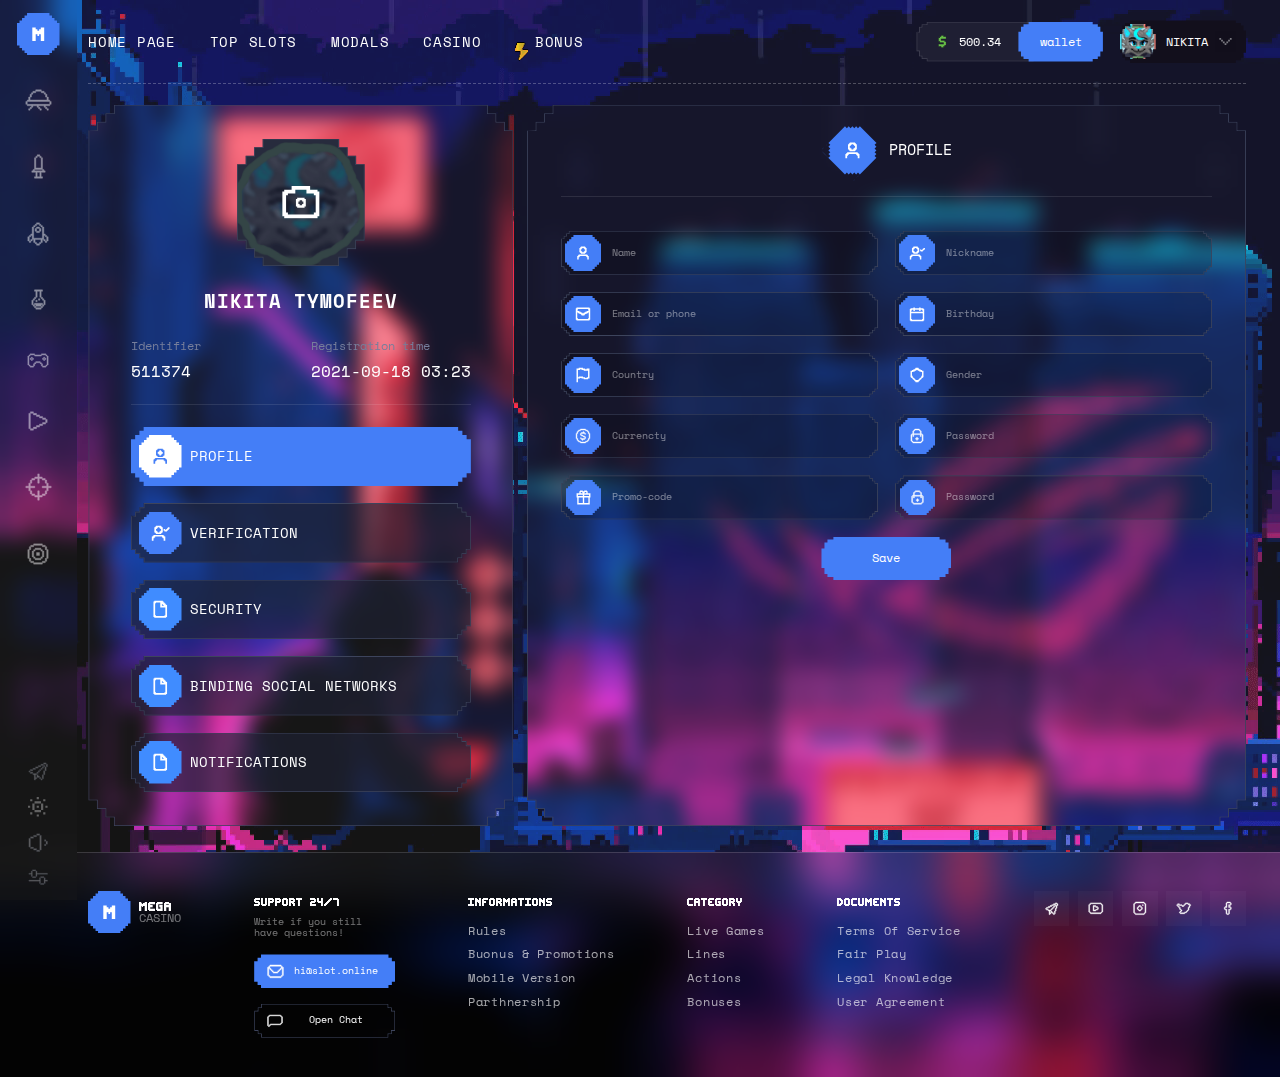
<file: profile.html>
<!DOCTYPE html>
<html lang="en">

<head>
    <title>Profile | Mega Casino</title>
	<meta charset="utf-8">
	<meta name="viewport" content="width=device-width,initial-scale=1">
	<link rel="shortcut icon" href="img/favicon.ico">
	<link href="https://fonts.googleapis.com/css2?family=Space+Mono:wght@400;700&display=swap" rel="stylesheet">
	<link rel="stylesheet" href="css/style.min.css">
</head>

<body>

    <div class="bg">
	<video  class="bg__video" poster="img/bg-poster.min.png" autoplay loop muted>
		<source src="files/video/background.mp4" type="video/mp4">
	</video>
</div>
    <div class="menu">
	<svg class="menu__logo"  role="img" aria-labelledby="logoMenuTitleID logoMenuDescID"  width="50" height="50" viewBox="0 0 50 50" fill="none" xmlns="http://www.w3.org/2000/svg">
		<title id="logoMenuTitleID">Mega Casino</title>
		<desc id="logoMenuDescID">Logo Mega Casino</desc>
		<path fill-rule="evenodd" clip-rule="evenodd" d="M47.0455 0H47.0456V2.95455H50V2.95468H47.0456V5.90918V5.90923V8.86365V8.86373V11.8182H50V50L11.8181 50V47.0455H8.86354L8.86353 50L8.86353 47.0455H5.90906H5.90898H2.95452L2.95452 50H2.95445L2.95445 47.0455H0V47.0453H2.95445L2.95445 44.0908V44.0908L2.95445 41.1363L2.95445 38.1818H0V0H38.1819V2.95455H41.1365V0H41.1365V2.95455H44.091H44.0911H47.0455V0ZM11.8182 2.95455V3.00195e-06L8.86372 2.96672e-06L8.86364 2.96672e-06L5.90925 2.93149e-06L5.90917 2.93149e-06L2.95471 2.89626e-06V2.95455H5.90917H5.90925H8.86364H8.86372L11.8182 2.95455ZM8.86372 5.90912V2.95458H5.90925H5.90917H2.95471V5.90908V5.90912V8.86362H5.90925V5.90912H8.86372ZM2.32867e-05 2.86102e-06L2.32515e-05 2.95455H2.95457V2.89626e-06L2.32867e-05 2.86102e-06ZM2.32867e-05 5.90908V2.95458H2.95457V5.90908V5.90912V8.86362H2.32515e-05V5.90912L2.32867e-05 5.90908ZM1.16257e-05 11.8182L1.1661e-05 8.86364H2.95456V11.8182H1.16257e-05ZM47.0455 5.90923V8.86373H44.091V5.90923H41.1365V2.95468H44.091H44.0911H47.0455V5.90918V5.90923ZM41.1362 50H38.1818V47.0454H41.1362H41.1363H44.0906H44.0908H47.0452V50H44.0908H44.0906L41.1363 50L41.1362 50ZM41.1362 47.0454H44.0906H44.0908H47.0452L47.0452 44.0909L47.0452 44.0908V41.1364H44.0906V44.0908H41.1362V47.0454ZM49.9999 44.0909V47.0454H47.0454V44.0909V44.0908V41.1364H49.9999V44.0908V44.0909ZM49.9999 38.1818V41.1364H47.0454V38.1818H49.9999ZM2.95452 44.0908L2.95452 41.1363H5.90906L5.90906 44.0908H8.86353V47.0453H5.90906H5.90898H2.95452L2.95452 44.0908V44.0908ZM47.0454 47.0454V50L49.9999 50V47.0454H47.0454Z" fill="#447EF7"/>
		<path d="M22 25H24V27H26V25H28V33H32V17H28V19H26V21H24V19H22V17H18V33H22V25Z" fill="white"/>
	</svg>
	<nav class="menu__nav">
		<menu class="menu__nav-list">
			<li class="menu__nav-item">
				<a  class="menu__nav-link" href="#">
					Page One
					<img class="menu__nav-icon menu__nav-icon--one" width="32" height="26" src="img/svg/menu-page-one.svg" alt="Page One Icon">								
				</a>
				<div class="menu__hover-title btn btn--small-mask btn--small-mask-border">Page One</div>
			</li>
			<li class="menu__nav-item">
				<a  class="menu__nav-link" href="#">
					Page Two
					<img class="menu__nav-icon menu__nav-icon--two" width="18" height="30" src="img/svg/menu-page-two.svg" alt="Page Two Icon">								
				</a>
				<div class="menu__hover-title btn btn--small-mask btn--small-mask-border">Page Two</div>
			</li>
			<li class="menu__nav-item">
				<a  class="menu__nav-link" href="#">
					Page Three
					<img class="menu__nav-icon menu__nav-icon--three" width="26" height="29" src="img/svg/menu-page-three.svg" alt="Page Three Icon">								
				</a>
				<div class="menu__hover-title btn btn--small-mask btn--small-mask-border">Page Three</div>
			</li>
			<li class="menu__nav-item">
				<a  class="menu__nav-link" href="#">
					Page Four
					<img class="menu__nav-icon menu__nav-icon--four" width="18" height="25" src="img/svg/menu-page-four.svg" alt="Page Four Icon">								
				</a>
				<div class="menu__hover-title btn btn--small-mask btn--small-mask-border">Page Four</div>
			</li>
			<li class="menu__nav-item">
				<a  class="menu__nav-link" href="#">
					Page Five
					<img class="menu__nav-icon menu__nav-icon--five" width="26" height="18" src="img/svg/menu-page-five.svg" alt="Page Five Icon">								
				</a>
				<div class="menu__hover-title btn btn--small-mask btn--small-mask-border">Page Five</div>
			</li>
			<li class="menu__nav-item">
				<a  class="menu__nav-link" href="#">
					Page Six
					<img class="menu__nav-icon menu__nav-icon--six" width="24" height="24" src="img/svg/menu-page-six.svg" alt="Page Six Icon">								
				</a>
				<div class="menu__hover-title btn btn--small-mask btn--small-mask-border">Page Six</div>
			</li>
			<li class="menu__nav-item">
				<a  class="menu__nav-link" href="#">
					Page Seven
					<img class="menu__nav-icon menu__nav-icon--seven" width="32" height="32" src="img/svg/menu-page-seven.svg" alt="Page Seven Icon">								
				</a>
				<div class="menu__hover-title btn btn--small-mask btn--small-mask-border">Page Seven</div>
			</li>
			<li class="menu__nav-item">
				<a  class="menu__nav-link" href="#">
					Page Eight
					<img class="menu__nav-icon menu__nav-icon--eight" width="26" height="26" src="img/svg/menu-page-eight.svg" alt="Page Eight Icon">					
				</a>
				<div class="menu__hover-title btn btn--small-mask btn--small-mask-border">Page Eight</div>
			</li>
		</menu>
	</nav>	
	<ul class="menu__settings-list">
		<li class="menu__settings-item">
			<a class="menu__settings-link" href="https://t.me/durov" target="_blank" rel="nofollow">
				Telegram Bot
				<img class="menu__nav-icon menu__nav-icon--telegram" width="23" height="22" src="img/svg/menu-settings-telegram.svg" alt="Telegram Bot Icon">								
			</a>
			<div class="menu__hover-title btn btn--small-mask btn--small-mask-border">Our Telegram Bot</div>
		</li>
		<li class="menu__settings-item">
			<button class="menu__settings-btn">
				Enable Light Theme
				<img class="menu__nav-icon menu__nav-icon--light-theme" width="23" height="23" src="img/svg/menu-settings-light-theme.svg" alt="Enable Light Theme Icon">
			</button>
			<div class="menu__hover-title btn btn--small-mask btn--small-mask-border">Enable Light Theme</div>
		</li>
		<li class="menu__settings-item js-audio-player">
			<button class="menu__settings-btn js-toggle-las-vegas-btn play">
				Play/pause "Las Vegas"
				<img class="menu__nav-icon menu__nav-icon--volume" width="23" height="23" src="img/svg/menu-settings-volume.svg" alt="Volume Setting Icon">
			</button>
			<div class="menu__hover-title btn btn--small-mask btn--small-mask-border">Play/pause "Las Vegas"</div>
		</li>
		<li class="menu__settings-item">
			<button class="menu__settings-btn">
				Other Settings
				<img class="menu__nav-icon menu__nav-icon--other" width="23" height="19" src="img/svg/menu-settings-other.svg" alt="Other Settings Icon">
			</button>
			<div class="menu__hover-title btn btn--small-mask btn--small-mask-border">Other Settings</div>
		</li>
	</ul>
</div>


    <div class="page">
        <header class="header">
    <div class="header__container">
        <button class="header__burger" type="button">
            <span>Меню</span>
        </button>
        <menu class="header__nav">
            <div class="mask-bg mask-btn mask-btn--border mask-bg--filter-27 mask-bg--blue-small"></div>
            <div class="header__nav-item">
                <a href="index.html" class="header__nav-link">Home page</a>
            </div>
            <div class="header__nav-item">
                <a href="slots.html" class="header__nav-link">Top slots</a>
            </div>
            <div class="header__nav-item">
                <a href="modals.html" class="header__nav-link">Modals</a>
            </div>
            <div class="header__nav-item">
                <a href="#" class="header__nav-link">Casino</a>
            </div>
            <div class="header__nav-item">
                <a href="bonuses.html" class="header__nav-link header__nav-link--icon-bonus">
                    Bonus
                </a>
            </div>
        </menu>
        <div class="header__user-info">
            <div class="header__user-money">
                <div class="header__user-ballance btn btn--icon btn--money btn--header-mask btn--header-mask-border" disabled>500.34</div>
                <a href="#" class="btn btn--header btn--header-mask">wallet</a>
            </div>

            <div class="header__user-about btn btn--header-mask btn--icon">
                <img class="header__user-icon btn--header-mask" src="img/user/header-user-icon-x2.min.png" alt="User Icon">
                NIKITA
                <img class="icon-more" src="img/svg/icon-more.svg">
            </div>

            <div class="header__user-information btn--header-mask">
                <!-- <div class="mask-bg mask-btn mask-btn--border mask-bg--filter-27 mask-bg--black-slot-open"></div> -->
                <div class="header__user-information-top">
                    <img class="header__user-information-icon" src="img/user/header-user-icon-x2.min.png" alt="User Icon">
                    <div class="header__user-information-text">
                        <div class="header__user-information-name header__user-information-name--pro">Nikita</div>
                        <div class="header__user-information-email">lucker777@gmail.com</div>
                    </div>
                </div>
                <ul class="header__user-information-list">
                    <li class="header__user-information-item">
                        <a class="header__user-information-link" href="profile.html">My Profile</a>
                    </li>
                    <li class="header__user-information-item">
                        <a class="header__user-information-link" href="#">My Projects <span class="header__user-information-link--pink">3</span></a>
                    </li>
                    <li class="header__user-information-item">
                        <a class="header__user-information-link" href="#">My Subscription</a>
                    </li>
                    <li class="header__user-information--item">
                        <a class="header__user-information-link" href="#">My Statements</a>
                    </li>
                </ul>
                <ul class="header__user-settings-list">
                    <li class="header__user-settings-item">
                        <a class="header__user-settings-link" href="#">Language</a>
                    </li>
                    <li class="header__user-settings-item">
                        <a class="header__user-settings-link" href="#">Account Settings</a>
                    </li>
                    <li class="header__user-settings-item">
                        <a class="header__user-settings-ink" href="#">Sign Out</a>
                    </li>
                </ul>
            </div>
        </div>
    </div>
</header>
        <main class="main">
            <section class="profile">
                <div class="profile__nav-list">
                    <div class="mask-bg mask-bg--black mask-bg--filter mask-card mask-card--border"></div>
                    <div class="profile__nav-top">
                        <label class="profile__nav-label-ava">
                            <div class="profile__user-ava mask-bg mask-card mask-card--border" style="background-image:url(img/user/profile-user-ava-x2.min.png)"></div>
                            <img class="profile__nav-label-icon" src="img/icons/icon-profile-nav-ava.svg" alt="Add avatar">
                            <input class="profile__nav-label-file" type="file" accept="image/*" accept="image/*">
                        </label>
                        <h1 class="profile__nav-name">nikita tymofeev</h1>
                        <div class="profile__nav-user-info">
                            <div class="profile__nav-user-info-col">
                                <div class="profile__nav-user-col-name">
                                    Identifier
                                </div>
                                <div class="profile__nav-user-col-text">
                                    511374
                                </div>
                            </div>
                            <div class="profile__nav-user-info-col">
                                <div class="profile__nav-user-col-name">
                                    Registration time
                                </div>
                                <div class="profile__nav-user-col-text">
                                    2021-09-18 03:23
                                </div>
                            </div>
                        </div>
                    </div>
                    <button class="profile__nav-link active" data-tabs="#profile" type="button">
                        <div class="mask-bg mask-block mask-block--border"></div>
                        <svg class="profile__nav-link-icon" width="42" height="42" viewBox="0 0 42 42" fill="none" xmlns="http://www.w3.org/2000/svg">
                            <path class="profile__nav-link-icon-bg" fill-rule="evenodd" clip-rule="evenodd" d="M39.5183 0H39.5183V2.48182H42V2.48196H39.5183V4.96371V4.96378V7.44546V7.44553V9.92728H42V42L9.92718 42V39.5182H7.44536L7.44535 42V39.5182H4.96359H4.96353H2.48178L2.48178 42H2.48171L2.48171 39.5182H0V39.518H2.48171L2.48171 37.0363V37.0362L2.48171 34.5545V34.5545L2.48171 32.0727H0V9.92727H2.48181V7.44545H0V7.44543H2.4818V4.96368V4.96362V2.48186H0V2.48183H2.4818V8.61266e-06L0 8.58307e-06V0H32.0728V2.48182H34.5546V0H34.5547V2.48182H37.0364H37.0365H39.5183V0ZM7.44542 8.19502e-06L9.92724 8.22461e-06V2.48183L7.44548 2.48183H4.96373H4.96367H2.48191L2.48191 8.61267e-06L4.96367 8.64226e-06L4.96373 8.64226e-06L7.44542 8.19502e-06ZM7.44548 2.48186H4.96373H4.96367H2.48191V4.96362V4.96368V7.44543H4.96373V4.96368H7.44548V2.48186ZM39.5183 4.96378V7.44553H37.0364V4.96378H34.5547V2.48196H37.0364H37.0365H39.5183V4.96371V4.96378ZM34.5544 39.5181H32.0727V41.9999H34.5544H34.5545H37.0361H37.0363H39.518V39.5181V37.0364V37.0363V34.5546H37.0361V37.0363H34.5544V39.5181ZM39.5181 37.0364V39.5181V41.9999H41.9999V39.5181V37.0364V37.0363V34.5546H39.5181V37.0363V37.0364ZM41.9999 32.0727V34.5546H39.5181V32.0727H41.9999ZM2.48178 37.0362L2.48178 34.5545H4.96359V37.0362H7.44535V39.518H4.96359H4.96353H2.48178L2.48178 37.0363V37.0362Z" fill="#447EF7" />
                            <path class="profile__nav-link-icon-img" d="M17.6666 21H18.5V21.8333H23.5V21H24.3333V20.1667H25.1666V15.1667H24.3333V14.3333H23.5V13.5H18.5V14.3333H17.6666V15.1667H16.8333V20.1667H17.6666V21ZM18.5 16.8333H19.3333V16H20.1666V15.1667H21.8333V16H22.6666V16.8333H23.5V18.5H22.6666V19.3333H21.8333V20.1667H20.1666V19.3333H19.3333V18.5H18.5V16.8333Z" fill="white" />
                            <path class="profile__nav-link-icon-img" d="M26.8333 24.3333V23.5H26V22.6667H16V23.5H15.1666V24.3333H14.3333V28.5H16V26H16.8333V25.1667H17.6666V24.3333H24.3333V25.1667H25.1666V26H26V28.5H27.6666V24.3333H26.8333Z" fill="white" />
                        </svg>
                        <span class="profile__nav-link-icon-text text-upp">profile</span>
                    </button>
                    <button class="profile__nav-link" data-tabs="#verification1" type="button">
                        <div class="mask-bg mask-block mask-block--border"></div>
                        <svg class="profile__nav-link-icon" width="42" height="42" viewBox="0 0 42 42" fill="none" xmlns="http://www.w3.org/2000/svg">
                            <path class="profile__nav-link-icon-bg" fill-rule="evenodd" clip-rule="evenodd" d="M39.5183 0H39.5183V2.48182H42V2.48196H39.5183V4.96371V4.96378V7.44546V7.44553V9.92728H42V42L9.92718 42V39.5182H7.44536L7.44535 42V39.5182H4.96359H4.96353H2.48178L2.48178 42H2.48171L2.48171 39.5182H0V39.518H2.48171L2.48171 37.0363V37.0362L2.48171 34.5545V34.5545L2.48171 32.0727H0V9.92727H2.48181V7.44545H0V7.44543H2.4818V4.96368V4.96362V2.48186H0V2.48183H2.4818V8.61266e-06L0 8.58307e-06V0H32.0728V2.48182H34.5546V0H34.5547V2.48182H37.0364H37.0365H39.5183V0ZM7.44542 8.19502e-06L9.92724 8.22461e-06V2.48183L7.44548 2.48183H4.96373H4.96367H2.48191L2.48191 8.61267e-06L4.96367 8.64226e-06L4.96373 8.64226e-06L7.44542 8.19502e-06ZM7.44548 2.48186H4.96373H4.96367H2.48191V4.96362V4.96368V7.44543H4.96373V4.96368H7.44548V2.48186ZM39.5183 4.96378V7.44553H37.0364V4.96378H34.5547V2.48196H37.0364H37.0365H39.5183V4.96371V4.96378ZM34.5544 39.5181H32.0727V41.9999H34.5544H34.5545H37.0361H37.0363H39.518V39.5181V37.0364V37.0363V34.5546H37.0361V37.0363H34.5544V39.5181ZM39.5181 37.0364V39.5181V41.9999H41.9999V39.5181V37.0364V37.0363V34.5546H39.5181V37.0363V37.0364ZM41.9999 32.0727V34.5546H39.5181V32.0727H41.9999ZM2.48178 37.0362L2.48178 34.5545H4.96359V37.0362H7.44535V39.518H4.96359H4.96353H2.48178L2.48178 37.0363V37.0362Z" fill="#447EF7" />
                            <path class="profile__nav-link-icon-img" d="M16 21H16.8334V21.8333H21.8334V21H22.6667V20.1667H23.5V15.1667H22.6667V14.3333H21.8334V13.5H16.8334V14.3333H16V15.1667H15.1667V20.1667H16V21ZM16.8334 16.8333H17.6667V16H18.5V15.1667H20.1667V16H21V16.8333H21.8334V18.5H21V19.3333H20.1667V20.1667H18.5V19.3333H17.6667V18.5H16.8334V16.8333Z" fill="white" />
                            <path class="profile__nav-link-icon-img" d="M25.1667 23.5H24.3334V22.6667H14.3334V23.5H13.5V24.3333H12.6667V28.5H14.3334V26H15.1667V25.1667H16V24.3333H22.6667V25.1667H23.5V26H24.3334V28.5H26V24.3333H25.1667V23.5Z" fill="white" />
                            <path class="profile__nav-link-icon-img" d="M28.5 15.1667V16H27.6667V16.8333H26.8334V17.6667H26V16.8333H24.3334V18.5H25.1667V19.3333H27.6667V18.5H28.5V17.6667H29.3334V16.8333H30.1667V15.1667H28.5Z" fill="white" />
                        </svg>
                        <span class="profile__nav-link-icon-text text-upp">Verification</span>
                    </button>
                    <button class="profile__nav-link" data-tabs="#security" type="button">
                        <div class="mask-bg mask-block mask-block--border"></div>
                        <svg class="profile__nav-link-icon" width="50" height="50" viewBox="0 0 50 50" fill="none" xmlns="http://www.w3.org/2000/svg">
                            <path class="profile__nav-link-icon-bg" fill-rule="evenodd" clip-rule="evenodd" d="M0 0H38.1821V2.95455H41.1366H44.091H44.0912H47.0456H50V2.95467H47.0456H44.0912H44.091H41.1366V5.90922L44.091 5.90922V8.86377H47.0456V11.8182H50L50 38.1818H47.0455V41.1363V44.0908V44.0909V47.0454V49.9999H50L50 50L11.8182 50V47.0455H8.86364V50H8.86359L8.86359 47.0455H5.9091H5.90904H2.95456L2.95456 50H2.95449L2.95449 47.0455H0V47.0453H2.95449L2.95449 44.0908L2.95449 41.1363V41.1362L2.95449 38.1818H0V0ZM11.8183 2.95462L8.86377 2.95462V7.5446e-05L11.8183 7.54812e-05V2.95462ZM5.90922 7.54107e-05H5.90935L8.86377 7.5446e-05V2.95462H5.90935H5.90922H2.9548V7.53755e-05L5.90922 7.54107e-05ZM8.86377 5.90917V2.95462H5.90935H5.90922H2.9548V5.90917H5.90922H5.90935H8.86377ZM2.9548 8.86371V5.90917H5.90935V8.86371H2.9548ZM6.61567e-05 7.53403e-05L6.61214e-05 2.95462H2.95461V7.53755e-05L6.61567e-05 7.53403e-05ZM6.61214e-05 5.90917L6.61567e-05 2.95462H2.95461V5.90917H6.61214e-05ZM6.61567e-05 5.90917L6.61214e-05 8.86364H6.36135e-05L6.35783e-05 11.8182H2.95461L2.95461 8.86371V5.90917H6.61567e-05ZM38.1819 49.9999L38.1819 47.0454H41.1364H41.1364H44.0907V47.0453H41.1364V44.0908H44.0907V41.1363H47.0452V44.0908V47.0454V49.9999H44.0909H44.0907H41.1364H41.1364H38.1819ZM2.95456 44.0908L2.95456 41.1362H5.9091L5.9091 44.0908L8.86359 44.0908L8.86359 47.0453H5.9091H5.90904H2.95456L2.95456 44.0908Z" fill="#408CFF" />
                            <path class="profile__nav-link-icon-bg" d="M28 26H22V28H28V26Z" fill="#408CFF" />
                            <path class="profile__nav-link-icon-img" d="M32 20V19H31V18H30V17H29V16H28V15H18V16H17V34H18V35H32V34H33V20H32ZM31 32H30V33H20V32H19V18H20V17H25V23H31V32ZM29 20V21H27V19H28V20H29Z" fill="white" />
                        </svg>
                        <span class="profile__nav-link-icon-text text-upp">Security</span>
                    </button>

                    <button class="profile__nav-link" data-tabs="#social" type="button">
                        <div class="mask-bg mask-block mask-block--border"></div>
                        <svg class="profile__nav-link-icon" width="50" height="50" viewBox="0 0 50 50" fill="none" xmlns="http://www.w3.org/2000/svg">
                            <path class="profile__nav-link-icon-bg" fill-rule="evenodd" clip-rule="evenodd" d="M0 0H38.1821V2.95455H41.1366H44.091H44.0912H47.0456H50V2.95467H47.0456H44.0912H44.091H41.1366V5.90922L44.091 5.90922V8.86377H47.0456V11.8182H50L50 38.1818H47.0455V41.1363V44.0908V44.0909V47.0454V49.9999H50L50 50L11.8182 50V47.0455H8.86364V50H8.86359L8.86359 47.0455H5.9091H5.90904H2.95456L2.95456 50H2.95449L2.95449 47.0455H0V47.0453H2.95449L2.95449 44.0908L2.95449 41.1363V41.1362L2.95449 38.1818H0V0ZM11.8183 2.95462L8.86377 2.95462V7.5446e-05L11.8183 7.54812e-05V2.95462ZM5.90922 7.54107e-05H5.90935L8.86377 7.5446e-05V2.95462H5.90935H5.90922H2.9548V7.53755e-05L5.90922 7.54107e-05ZM8.86377 5.90917V2.95462H5.90935H5.90922H2.9548V5.90917H5.90922H5.90935H8.86377ZM2.9548 8.86371V5.90917H5.90935V8.86371H2.9548ZM6.61567e-05 7.53403e-05L6.61214e-05 2.95462H2.95461V7.53755e-05L6.61567e-05 7.53403e-05ZM6.61214e-05 5.90917L6.61567e-05 2.95462H2.95461V5.90917H6.61214e-05ZM6.61567e-05 5.90917L6.61214e-05 8.86364H6.36135e-05L6.35783e-05 11.8182H2.95461L2.95461 8.86371V5.90917H6.61567e-05ZM38.1819 49.9999L38.1819 47.0454H41.1364H41.1364H44.0907V47.0453H41.1364V44.0908H44.0907V41.1363H47.0452V44.0908V47.0454V49.9999H44.0909H44.0907H41.1364H41.1364H38.1819ZM2.95456 44.0908L2.95456 41.1362H5.9091L5.9091 44.0908L8.86359 44.0908L8.86359 47.0453H5.9091H5.90904H2.95456L2.95456 44.0908Z" fill="#408CFF" />
                            <path class="profile__nav-link-icon-bg" d="M28 26H22V28H28V26Z" fill="#408CFF" />
                            <path class="profile__nav-link-icon-img" d="M32 20V19H31V18H30V17H29V16H28V15H18V16H17V34H18V35H32V34H33V20H32ZM31 32H30V33H20V32H19V18H20V17H25V23H31V32ZM29 20V21H27V19H28V20H29Z" fill="white" />
                        </svg>
                        <span class="profile__nav-link-icon-text text-upp">Binding social networks</span>
                    </button>

                    <button class="profile__nav-link" data-tabs="#notifications" type="button">
                        <div class="mask-bg mask-block mask-block--border"></div>
                        <svg class="profile__nav-link-icon" width="50" height="50" viewBox="0 0 50 50" fill="none" xmlns="http://www.w3.org/2000/svg">
                            <path class="profile__nav-link-icon-bg" fill-rule="evenodd" clip-rule="evenodd" d="M0 0H38.1821V2.95455H41.1366H44.091H44.0912H47.0456H50V2.95467H47.0456H44.0912H44.091H41.1366V5.90922L44.091 5.90922V8.86377H47.0456V11.8182H50L50 38.1818H47.0455V41.1363V44.0908V44.0909V47.0454V49.9999H50L50 50L11.8182 50V47.0455H8.86364V50H8.86359L8.86359 47.0455H5.9091H5.90904H2.95456L2.95456 50H2.95449L2.95449 47.0455H0V47.0453H2.95449L2.95449 44.0908L2.95449 41.1363V41.1362L2.95449 38.1818H0V0ZM11.8183 2.95462L8.86377 2.95462V7.5446e-05L11.8183 7.54812e-05V2.95462ZM5.90922 7.54107e-05H5.90935L8.86377 7.5446e-05V2.95462H5.90935H5.90922H2.9548V7.53755e-05L5.90922 7.54107e-05ZM8.86377 5.90917V2.95462H5.90935H5.90922H2.9548V5.90917H5.90922H5.90935H8.86377ZM2.9548 8.86371V5.90917H5.90935V8.86371H2.9548ZM6.61567e-05 7.53403e-05L6.61214e-05 2.95462H2.95461V7.53755e-05L6.61567e-05 7.53403e-05ZM6.61214e-05 5.90917L6.61567e-05 2.95462H2.95461V5.90917H6.61214e-05ZM6.61567e-05 5.90917L6.61214e-05 8.86364H6.36135e-05L6.35783e-05 11.8182H2.95461L2.95461 8.86371V5.90917H6.61567e-05ZM38.1819 49.9999L38.1819 47.0454H41.1364H41.1364H44.0907V47.0453H41.1364V44.0908H44.0907V41.1363H47.0452V44.0908V47.0454V49.9999H44.0909H44.0907H41.1364H41.1364H38.1819ZM2.95456 44.0908L2.95456 41.1362H5.9091L5.9091 44.0908L8.86359 44.0908L8.86359 47.0453H5.9091H5.90904H2.95456L2.95456 44.0908Z" fill="#408CFF" />
                            <path class="profile__nav-link-icon-bg" d="M28 26H22V28H28V26Z" fill="#408CFF" />
                            <path class="profile__nav-link-icon-img" d="M32 20V19H31V18H30V17H29V16H28V15H18V16H17V34H18V35H32V34H33V20H32ZM31 32H30V33H20V32H19V18H20V17H25V23H31V32ZM29 20V21H27V19H28V20H29Z" fill="white" />
                        </svg>
                        <span class="profile__nav-link-icon-text text-upp">Notifications</span>
                    </button>
                </div>

                <div class="profile__info">
                    <div class="mask-bg mask-bg--black mask-bg--filter mask-card mask-card--border"></div>
                    <div class="profile__info-content profile__info-content--profile tabs__content active" id="profile">
                        <h2 class="profile__info-title">
                            <span class="profile__info-title-text profile__info-title-text--profile">PROFILE</span>
                        </h2>
                        <div class="modal__grid modal__grid--2-col-login">
                            <div class="modal__col">
                                <label class="modal__label btn mask-modal mask-modal--border">
                                    <div class="modal__label-icon modal__label-icon--name"></div>
                                    <div class="modal__input-wrapper">
                                        <div class="modal__input-name">Name</div>
                                        <input class="modal__input" type="text" placeholder=" ">
                                    </div>
                                </label>
                                <label class="modal__label btn mask-modal mask-modal--border">
                                    <div class="modal__label-icon modal__label-icon--email"></div>
                                    <div class="modal__input-wrapper">
                                        <div class="modal__input-name">Email or phone</div>
                                        <input class="modal__input" type="text" placeholder=" ">
                                    </div>
                                </label>
                                <label class="modal__label btn mask-modal mask-modal--border">
                                    <div class="modal__label-icon modal__label-icon--flag"></div>
                                    <div class="modal__input-wrapper">
                                        <div class="modal__input-name">Country</div>
                                        <input class="modal__input" type="text" placeholder=" ">
                                    </div>
                                </label>
                                <label class="modal__label btn mask-modal mask-modal--border">
                                    <div class="modal__label-icon modal__label-icon--dollar"></div>
                                    <div class="modal__input-wrapper">
                                        <div class="modal__input-name">Currencty</div>
                                        <input class="modal__input" type="text" placeholder=" ">
                                    </div>
                                </label>
                                <label class="modal__label btn mask-modal mask-modal--border">
                                    <div class="modal__label-icon modal__label-icon--gift"></div>
                                    <div class="modal__input-wrapper">
                                        <div class="modal__input-name">Promo-code</div>
                                        <input class="modal__input" type="text" placeholder=" ">
                                    </div>
                                </label>
                            </div>
                            <div class="modal__col">
                                <label class="modal__label btn mask-modal mask-modal--border">
                                    <div class="modal__label-icon modal__label-icon--nickname"></div>
                                    <div class="modal__input-wrapper">
                                        <div class="modal__input-name">Nickname</div>
                                        <input class="modal__input" type="text" placeholder=" ">
                                    </div>
                                </label>
                                <label class="modal__label btn mask-modal mask-modal--border">
                                    <div class="modal__label-icon modal__label-icon--birthday"></div>
                                    <div class="modal__input-wrapper">
                                        <div class="modal__input-name">Birthday</div>
                                        <input class="modal__input" type="text" placeholder=" ">
                                    </div>
                                </label>
                                <label class="modal__label btn mask-modal mask-modal--border">
                                    <div class="modal__label-icon modal__label-icon--gender"></div>
                                    <div class="modal__input-wrapper">
                                        <div class="modal__input-name">Gender</div>
                                        <input class="modal__input" type="text" placeholder=" ">
                                    </div>
                                </label>
                                <label class="modal__label btn mask-modal mask-modal--border">
                                    <div class="modal__label-icon modal__label-icon--password"></div>
                                    <div class="modal__input-wrapper">
                                        <div class="modal__input-name">Password</div>
                                        <input class="modal__input" type="password" placeholder=" ">
                                    </div>
                                </label>
                                <label class="modal__label btn mask-modal mask-modal--border">
                                    <div class="modal__label-icon modal__label-icon--password"></div>
                                    <div class="modal__input-wrapper">
                                        <div class="modal__input-name">Password</div>
                                        <input class="modal__input" type="password" placeholder=" ">
                                    </div>
                                </label>
                            </div>
                        </div>
                        <button class="profile__info-btn button button--center modals__btn btn btn--accent mask-small">
                            Save
                        </button>
                    </div>

                    <div class="profile__info-content profile__info-content--verification-step-1 tabs__content" id="verification1">
                        <h2 class="profile__info-title">
                            <span class="profile__info-title-text profile__info-title-text--verification">VERIFICATION</span>
                        </h2>
                        <div class="profile__info-verification-about">
                            <div class="mask-bg mask-bg--dark mask-bg--filter mask-block mask-block--border"></div>
                            <div class="profile__info-verification-about-text profile__info-verification-about-text--one">Let's start the verification</div>
                            <div class="profile__info-verification-about-text profile__info-verification-about-text--two">To be verified, you will need a valid ID.<br><br>You will also need to consent to us processing your personal data:</div>
                            <div class="profile__info-verification-about-text profile__info-verification-about-text--three">Please follow the instructions<br> after accepting our conditions.</div>

                            <div class="checkbox">
                                <input class="checkbox__input" type="checkbox" id="verification-step-1">
                                <label class="checkbox__label" for="verification-step-1">
                                    <div class="checkbox__pseudo-checkbox">
                                        <div class="mask-bg mask-bg--black mask-btn-small mask-btn-small--border"></div>
                                    </div>
                                    <div class="profile__info-verification-about-text profile__info-verification-about-text--four">I consent to the processing of my personal<br>data in accordance with <a class="profile__info-verification-abot-link" href="#">Privacy Policy</a></div>
                                </label>
                            </div>
                            <button class="profile__info-btn button button--center modals__btn btn btn--accent mask-small" data-tabs="#verification2">Start</button>
                        </div>
                    </div>

                    <div class="profile__info-content profile__info-content--verification-step-2 tabs__content" id="verification2">
                        <h2 class="profile__info-title">
                            <span class="profile__info-title-text profile__info-title-text--verification">VERIFICATION</span>
                        </h2>
                        <div class="profile__info-persent-wrapper">
                            <div class="profile__info-persent-icon profile__info-persent-icon--start profile__info-persent-icon--active">
                                <div class="mask-bg mask-bg--black mask-btn-small mask-btn-small--border"></div>
                            </div>
                            <div class="profile__info-persent-line">
                                <div class="profile__info-persent-line-persent"></div>
                            </div>
                            <div class="profile__info-persent-text">ID CARD</div>
                            <div class="profile__info-persent-text">SELFIE</div>
                            <div class="profile__info-persent-icon profile__info-persent-icon--finish">
                                <div class="mask-bg mask-bg--black mask-btn-small mask-btn-small--border"></div>
                            </div>
                        </div>
                        <div class="profile__info-verification-about">
                            <div class="mask-bg mask-bg--dark mask-bg--filter mask-block mask-block--border"></div>
                            <div class="profile__info-verification-content profile__info-verification-content--step-2">
                                <h2 class="profile__info-verification-title">ID CARD</h2>
                                <div class="profile__info-verification-country-wrapper">
                                    <label class="modal__label btn">
                                        <div class="mask-bg mask-modal mask-modal--border"></div>
                                        <div class="select select--flag js-select-providers">
                                            <div class="mask-bg mask-bg--black mask-btn mask-btn--border"></div>
                                            <span class="select__current">
                                                <img src="img/user/icon-ukraine.png" alt="Flag Ukraine">
                                            </span>
                                            <ul class="select__list select__list--hidden js-select-list-providers">
                                                <div class="mask-bg mask-bg--black-blue mask-btn mask-btn--border"></div>
                                                <li class="select__item">
                                                    <img src="img/user/icon-ukraine.png" alt="Flag Ukraine">
                                                </li>
                                                <li class="select__item">
                                                    <img src="img/user/icon-usa.png" alt="Flag USA">
                                                </li>
                                                <li class="select__item">
                                                    <img src="img/user/icon-rus.png" alt="Flag Russia">
                                                </li>
                                            </ul>
                                        </div>
                                        <!-- <div class="modal__label-icon modal__label-icon--ukraine"></div> -->
                                        <div class="modal__input-wrapper">
                                            <div class="modal__input-name">Select the country of issue</div>
                                            <input class="modal__input" type="text" placeholder=" ">
                                        </div>
                                    </label>
                                </div>
                                <h3 class="profile__info-verification-title">Select the document type</h3>
                                <div class="profile__info-verification-checkbox-wrapper">
                                    <div class="checkbox">
                                        <input class="checkbox__input" name="verification-2" type="radio" id="verification-step-2-1">
                                        <label class="checkbox__label" for="verification-step-2-1">
                                            <div class="checkbox__pseudo-checkbox">
                                                <div class="mask-bg mask-bg--black mask-btn-small mask-btn-small--border"></div>
                                            </div>
                                            <div class="profile__info-verification-checkbox-text">ID CARD</div>
                                        </label>
                                    </div>
                                    <div class="checkbox">
                                        <input class="checkbox__input" name="verification-2" type="radio" id="verification-step-2-2">
                                        <label class="checkbox__label" for="verification-step-2-2">
                                            <div class="checkbox__pseudo-checkbox">
                                                <div class="mask-bg mask-bg--black mask-btn-small mask-btn-small--border"></div>
                                            </div>
                                            <div class="profile__info-verification-checkbox-text">PASSPORT</div>
                                        </label>
                                    </div>
                                    <div class="checkbox">
                                        <input class="checkbox__input" name="verification-2" type="radio" id="verification-step-2-3">
                                        <label class="checkbox__label" for="verification-step-2-3">
                                            <div class="checkbox__pseudo-checkbox">
                                                <div class="mask-bg mask-bg--black mask-btn-small mask-btn-small--border"></div>
                                            </div>
                                            <div class="profile__info-verification-checkbox-text">RESIDENCE PERMIT</div>
                                        </label>
                                    </div>
                                    <div class="checkbox">
                                        <input class="checkbox__input" name="verification-2" type="radio" id="verification-step-2-4">
                                        <label class="checkbox__label" for="verification-step-2-4">
                                            <div class="checkbox__pseudo-checkbox">
                                                <div class="mask-bg mask-bg--black mask-btn-small mask-btn-small--border"></div>
                                            </div>
                                            <div class="profile__info-verification-checkbox-text">DRIVING LICENSE</div>
                                        </label>
                                    </div>
                                </div>
                                <h3 class="profile__info-verification-title profile__info-verification-title--left">Take a photo of the ID card. The photo must be:</h3>
                                <ul class="profile__info-verification-list profile__info-verification-list--left">
                                    <li class="profile__info-verification-item">Light and clear (good quality),</li>
                                    <li class="profile__info-verification-item">uncropped (all corners of the document are visible).</li>
                                </ul>
                                <div class="profile__info-verification-example-wrapper">
                                    <img class="profile__info-verification-example-img" src="img/user/icon-example-1.svg" alt="Good photo">
                                    <img class="profile__info-verification-example-img" src="img/user/icon-example-2.svg" alt="Bad photo">
                                    <img class="profile__info-verification-example-img" src="img/user/icon-example-3.svg" alt="Bad photo">
                                </div>
                                <div class="profile__info-verification-upload">
                                    <div class="mask-bg mask-bg--black-blue mask-block mask-block--border"></div>
                                    <div class="profile__info-verification-upload-item">
                                        <label class="profile__info-verification-label" for="verification-file-1">
                                            <svg class="profile__nav-link-icon" width="61" height="60" viewBox="0 0 61 60" fill="none" xmlns="http://www.w3.org/2000/svg">
                                                <mask id="path-1-inside-1_54_13416" fill="white">
                                                    <path fill-rule="evenodd" clip-rule="evenodd" d="M0 0H60.2858V60H0V60H6.02847V54H0V53.9997H6.02847L6.02847 47.9997H0V0ZM60.2853 47.9997V53.9997H54.2567V47.9997H60.2853ZM48.2286 54V60H54.2567H54.2571H60.2853V54H54.2571L54.2567 54H48.2286ZM48.2286 2.29597e-05V6.00001L54.2567 6.00002L54.2571 6.00002L60.2852 6.00002V2.39134e-05L54.2571 2.3222e-05L48.2286 2.29597e-05ZM60.2852 6.00029V12.0003H54.2567V6.00029H60.2852ZM0.000192115 6.00029H6.02876V12.0003H0.000192115L0.000192115 6.00029ZM12.0572 2.21014e-05L6.02861 2.21014e-05L0.000191588 2.26259e-05L0.000191588 6.00001L6.02861 6.00001L6.02876 6.00001L12.0572 6.00001V2.21014e-05ZM6.0292 54V60H12.0578V54H6.0292Z" />
                                                </mask>
                                                <path fill-rule="evenodd" clip-rule="evenodd" d="M0 0H60.2858V60H0V60H6.02847V54H0V53.9997H6.02847L6.02847 47.9997H0V0ZM60.2853 47.9997V53.9997H54.2567V47.9997H60.2853ZM48.2286 54V60H54.2567H54.2571H60.2853V54H54.2571L54.2567 54H48.2286ZM48.2286 2.29597e-05V6.00001L54.2567 6.00002L54.2571 6.00002L60.2852 6.00002V2.39134e-05L54.2571 2.3222e-05L48.2286 2.29597e-05ZM60.2852 6.00029V12.0003H54.2567V6.00029H60.2852ZM0.000192115 6.00029H6.02876V12.0003H0.000192115L0.000192115 6.00029ZM12.0572 2.21014e-05L6.02861 2.21014e-05L0.000191588 2.26259e-05L0.000191588 6.00001L6.02861 6.00001L6.02876 6.00001L12.0572 6.00001V2.21014e-05ZM6.0292 54V60H12.0578V54H6.0292Z" fill="#447EF7" />
                                                <path d="M60.2858 0H61.2858V-1H60.2858V0ZM0 0V-1H-1V0H0ZM60.2858 60V61H61.2858V60H60.2858ZM0 60H-1V61H0V60ZM0 60V59H-1V60H0ZM6.02847 60V61H7.02847V60H6.02847ZM6.02847 54H7.02847V53H6.02847V54ZM0 54H-1V55H0V54ZM0 53.9997V52.9997H-1V53.9997H0ZM6.02847 53.9997V54.9997H7.02847V53.9997H6.02847ZM6.02847 47.9997H7.02847V46.9997H6.02847V47.9997ZM0 47.9997H-1V48.9997H0V47.9997ZM60.2853 53.9997V54.9997H61.2853V53.9997H60.2853ZM60.2853 47.9997H61.2853V46.9997H60.2853V47.9997ZM54.2567 53.9997H53.2567V54.9997H54.2567V53.9997ZM54.2567 47.9997V46.9997H53.2567V47.9997H54.2567ZM48.2286 60H47.2286V61H48.2286V60ZM48.2286 54V53H47.2286V54H48.2286ZM60.2853 60V61H61.2853V60H60.2853ZM60.2853 54H61.2853V53H60.2853V54ZM54.2571 54L54.2486 55H54.2571V54ZM54.2567 54L54.2652 53H54.2567V54ZM48.2286 6.00001H47.2286V7.00001H48.2286V6.00001ZM48.2286 2.29597e-05V-0.999977L47.2286 -0.999977V2.29597e-05H48.2286ZM54.2567 6.00002V7.00002L54.2578 7.00002L54.2567 6.00002ZM54.2571 6.00002V5.00001L54.256 5.00002L54.2571 6.00002ZM60.2852 6.00002V7.00002H61.2852V6.00002H60.2852ZM60.2852 2.39134e-05H61.2852V-0.999976L60.2852 -0.999976V2.39134e-05ZM54.2571 2.3222e-05V-0.999977V2.3222e-05ZM60.2852 12.0003V13.0003H61.2852V12.0003H60.2852ZM60.2852 6.00029H61.2852V5.00029H60.2852V6.00029ZM54.2567 12.0003H53.2567V13.0003H54.2567V12.0003ZM54.2567 6.00029V5.00029H53.2567V6.00029H54.2567ZM6.02876 6.00029H7.02876V5.00029H6.02876V6.00029ZM0.000192115 6.00029V5.00029H-0.999808V6.00029H0.000192115ZM6.02876 12.0003V13.0003H7.02876V12.0003H6.02876ZM0.000192115 12.0003H-0.999808V13.0003H0.000192115V12.0003ZM6.02861 2.21014e-05V-0.999978V2.21014e-05ZM12.0572 2.21014e-05H13.0572V-0.999978H12.0572V2.21014e-05ZM0.000191588 2.26259e-05L0.000191501 -0.999977L-0.999808 -0.999977V2.26259e-05L0.000191588 2.26259e-05ZM0.000191588 6.00001H-0.999808V7.00001H0.000191667L0.000191588 6.00001ZM6.02861 6.00001L6.03173 5.00001H6.02861V6.00001ZM6.02876 6.00001L6.02564 7.00001H6.02876V6.00001ZM12.0572 6.00001V7.00001H13.0572V6.00001H12.0572ZM6.0292 60H5.0292V61H6.0292V60ZM6.0292 54V53H5.0292V54H6.0292ZM12.0578 60V61H13.0578V60H12.0578ZM12.0578 54H13.0578V53H12.0578V54ZM60.2858 -1H0V1H60.2858V-1ZM61.2858 60V0H59.2858V60H61.2858ZM0 61H60.2858V59H0V61ZM-1 60V60H1V60H-1ZM6.02847 59H0V61H6.02847V59ZM5.02847 54V60H7.02847V54H5.02847ZM0 55H6.02847V53H0V55ZM-1 53.9997V54H1V53.9997H-1ZM6.02847 52.9997H0V54.9997H6.02847V52.9997ZM5.02847 47.9997L5.02847 53.9997H7.02847L7.02847 47.9997H5.02847ZM0 48.9997H6.02847V46.9997H0V48.9997ZM-1 0V47.9997H1V0H-1ZM61.2853 53.9997V47.9997H59.2853V53.9997H61.2853ZM54.2567 54.9997H60.2853V52.9997H54.2567V54.9997ZM53.2567 47.9997V53.9997H55.2567V47.9997H53.2567ZM60.2853 46.9997H54.2567V48.9997H60.2853V46.9997ZM49.2286 60V54H47.2286V60H49.2286ZM54.2567 59H48.2286V61H54.2567V59ZM54.2571 59H54.2567V61H54.2571V59ZM60.2853 59H54.2571V61H60.2853V59ZM59.2853 54V60H61.2853V54H59.2853ZM54.2571 55H60.2853V53H54.2571V55ZM54.2481 54.9999L54.2486 54.9999L54.2657 53L54.2652 53L54.2481 54.9999ZM48.2286 55H54.2567V53H48.2286V55ZM49.2286 6.00001V2.29597e-05H47.2286V6.00001H49.2286ZM54.2567 5.00002L48.2286 5.00001V7.00001L54.2567 7.00002V5.00002ZM54.256 5.00002L54.2556 5.00002L54.2578 7.00002L54.2582 7.00001L54.256 5.00002ZM60.2852 5.00002L54.2571 5.00002V7.00002L60.2852 7.00002V5.00002ZM59.2852 2.39134e-05V6.00002H61.2852V2.39134e-05H59.2852ZM54.2571 1.00002L60.2852 1.00002V-0.999976L54.2571 -0.999977V1.00002ZM48.2286 1.00002L54.2571 1.00002V-0.999977L48.2286 -0.999977V1.00002ZM61.2852 12.0003V6.00029H59.2852V12.0003H61.2852ZM54.2567 13.0003H60.2852V11.0003H54.2567V13.0003ZM53.2567 6.00029V12.0003H55.2567V6.00029H53.2567ZM60.2852 5.00029H54.2567V7.00029H60.2852V5.00029ZM6.02876 5.00029H0.000192115V7.00029H6.02876V5.00029ZM7.02876 12.0003V6.00029H5.02876V12.0003H7.02876ZM0.000192115 13.0003H6.02876V11.0003H0.000192115V13.0003ZM-0.999808 6.00029V12.0003H1.00019V6.00029H-0.999808ZM6.02861 1.00002H12.0572V-0.999978H6.02861V1.00002ZM0.000191675 1.00002L6.02861 1.00002V-0.999978L0.000191501 -0.999977L0.000191675 1.00002ZM1.00019 6.00001V2.26259e-05L-0.999808 2.26259e-05V6.00001H1.00019ZM6.02861 5.00001L0.000191509 5.00001L0.000191667 7.00001L6.02861 7.00001V5.00001ZM6.03189 5.00002L6.03173 5.00002L6.02548 7.00001L6.02564 7.00001L6.03189 5.00002ZM12.0572 5.00001L6.02876 5.00001V7.00001L12.0572 7.00001V5.00001ZM11.0572 2.21014e-05V6.00001H13.0572V2.21014e-05H11.0572ZM7.0292 60V54H5.0292V60H7.0292ZM12.0578 59H6.0292V61H12.0578V59ZM11.0578 54V60H13.0578V54H11.0578ZM6.0292 55H12.0578V53H6.0292V55Z" fill="white" fill-opacity="0.15" mask="url(#path-1-inside-1_54_13416)" />
                                                <path d="M19.2 18V19.2H18V38.4H19.2V39.6H22.8V37.2H21.6V36H20.4V21.6H21.6V20.4H24V18H19.2Z" fill="white" />
                                                <path d="M40.8002 26.4V25.2H39.6002V24H38.4002V22.8H37.2002V21.6H36.0002V20.4H26.4002V21.6H25.2002V40.8H26.4002V42H40.8002V40.8H42.0002V26.4H40.8002ZM39.6002 38.4H38.4002V39.6H28.8002V38.4H27.6002V24H28.8002V22.8H32.4002V30H39.6002V38.4ZM37.2002 26.4V27.6H34.8002V25.2H36.0002V26.4H37.2002Z" fill="white" />
                                            </svg>
                                            <span>Load the front side of the document.</span>
                                        </label>
                                        <input class="profile__info-verification-input" type="file" accept="image/*" id="verification-file-1">
                                    </div>
                                    <div class="profile__info-verification-upload-item">
                                        <label class="profile__info-verification-label" for="verification-file-2">
                                            <svg class="profile__nav-link-icon" width="61" height="60" viewBox="0 0 61 60" fill="none" xmlns="http://www.w3.org/2000/svg">
                                                <mask id="path-1-inside-1_54_13416" fill="white">
                                                    <path fill-rule="evenodd" clip-rule="evenodd" d="M0 0H60.2858V60H0V60H6.02847V54H0V53.9997H6.02847L6.02847 47.9997H0V0ZM60.2853 47.9997V53.9997H54.2567V47.9997H60.2853ZM48.2286 54V60H54.2567H54.2571H60.2853V54H54.2571L54.2567 54H48.2286ZM48.2286 2.29597e-05V6.00001L54.2567 6.00002L54.2571 6.00002L60.2852 6.00002V2.39134e-05L54.2571 2.3222e-05L48.2286 2.29597e-05ZM60.2852 6.00029V12.0003H54.2567V6.00029H60.2852ZM0.000192115 6.00029H6.02876V12.0003H0.000192115L0.000192115 6.00029ZM12.0572 2.21014e-05L6.02861 2.21014e-05L0.000191588 2.26259e-05L0.000191588 6.00001L6.02861 6.00001L6.02876 6.00001L12.0572 6.00001V2.21014e-05ZM6.0292 54V60H12.0578V54H6.0292Z" />
                                                </mask>
                                                <path fill-rule="evenodd" clip-rule="evenodd" d="M0 0H60.2858V60H0V60H6.02847V54H0V53.9997H6.02847L6.02847 47.9997H0V0ZM60.2853 47.9997V53.9997H54.2567V47.9997H60.2853ZM48.2286 54V60H54.2567H54.2571H60.2853V54H54.2571L54.2567 54H48.2286ZM48.2286 2.29597e-05V6.00001L54.2567 6.00002L54.2571 6.00002L60.2852 6.00002V2.39134e-05L54.2571 2.3222e-05L48.2286 2.29597e-05ZM60.2852 6.00029V12.0003H54.2567V6.00029H60.2852ZM0.000192115 6.00029H6.02876V12.0003H0.000192115L0.000192115 6.00029ZM12.0572 2.21014e-05L6.02861 2.21014e-05L0.000191588 2.26259e-05L0.000191588 6.00001L6.02861 6.00001L6.02876 6.00001L12.0572 6.00001V2.21014e-05ZM6.0292 54V60H12.0578V54H6.0292Z" fill="#447EF7" />
                                                <path d="M60.2858 0H61.2858V-1H60.2858V0ZM0 0V-1H-1V0H0ZM60.2858 60V61H61.2858V60H60.2858ZM0 60H-1V61H0V60ZM0 60V59H-1V60H0ZM6.02847 60V61H7.02847V60H6.02847ZM6.02847 54H7.02847V53H6.02847V54ZM0 54H-1V55H0V54ZM0 53.9997V52.9997H-1V53.9997H0ZM6.02847 53.9997V54.9997H7.02847V53.9997H6.02847ZM6.02847 47.9997H7.02847V46.9997H6.02847V47.9997ZM0 47.9997H-1V48.9997H0V47.9997ZM60.2853 53.9997V54.9997H61.2853V53.9997H60.2853ZM60.2853 47.9997H61.2853V46.9997H60.2853V47.9997ZM54.2567 53.9997H53.2567V54.9997H54.2567V53.9997ZM54.2567 47.9997V46.9997H53.2567V47.9997H54.2567ZM48.2286 60H47.2286V61H48.2286V60ZM48.2286 54V53H47.2286V54H48.2286ZM60.2853 60V61H61.2853V60H60.2853ZM60.2853 54H61.2853V53H60.2853V54ZM54.2571 54L54.2486 55H54.2571V54ZM54.2567 54L54.2652 53H54.2567V54ZM48.2286 6.00001H47.2286V7.00001H48.2286V6.00001ZM48.2286 2.29597e-05V-0.999977L47.2286 -0.999977V2.29597e-05H48.2286ZM54.2567 6.00002V7.00002L54.2578 7.00002L54.2567 6.00002ZM54.2571 6.00002V5.00001L54.256 5.00002L54.2571 6.00002ZM60.2852 6.00002V7.00002H61.2852V6.00002H60.2852ZM60.2852 2.39134e-05H61.2852V-0.999976L60.2852 -0.999976V2.39134e-05ZM54.2571 2.3222e-05V-0.999977V2.3222e-05ZM60.2852 12.0003V13.0003H61.2852V12.0003H60.2852ZM60.2852 6.00029H61.2852V5.00029H60.2852V6.00029ZM54.2567 12.0003H53.2567V13.0003H54.2567V12.0003ZM54.2567 6.00029V5.00029H53.2567V6.00029H54.2567ZM6.02876 6.00029H7.02876V5.00029H6.02876V6.00029ZM0.000192115 6.00029V5.00029H-0.999808V6.00029H0.000192115ZM6.02876 12.0003V13.0003H7.02876V12.0003H6.02876ZM0.000192115 12.0003H-0.999808V13.0003H0.000192115V12.0003ZM6.02861 2.21014e-05V-0.999978V2.21014e-05ZM12.0572 2.21014e-05H13.0572V-0.999978H12.0572V2.21014e-05ZM0.000191588 2.26259e-05L0.000191501 -0.999977L-0.999808 -0.999977V2.26259e-05L0.000191588 2.26259e-05ZM0.000191588 6.00001H-0.999808V7.00001H0.000191667L0.000191588 6.00001ZM6.02861 6.00001L6.03173 5.00001H6.02861V6.00001ZM6.02876 6.00001L6.02564 7.00001H6.02876V6.00001ZM12.0572 6.00001V7.00001H13.0572V6.00001H12.0572ZM6.0292 60H5.0292V61H6.0292V60ZM6.0292 54V53H5.0292V54H6.0292ZM12.0578 60V61H13.0578V60H12.0578ZM12.0578 54H13.0578V53H12.0578V54ZM60.2858 -1H0V1H60.2858V-1ZM61.2858 60V0H59.2858V60H61.2858ZM0 61H60.2858V59H0V61ZM-1 60V60H1V60H-1ZM6.02847 59H0V61H6.02847V59ZM5.02847 54V60H7.02847V54H5.02847ZM0 55H6.02847V53H0V55ZM-1 53.9997V54H1V53.9997H-1ZM6.02847 52.9997H0V54.9997H6.02847V52.9997ZM5.02847 47.9997L5.02847 53.9997H7.02847L7.02847 47.9997H5.02847ZM0 48.9997H6.02847V46.9997H0V48.9997ZM-1 0V47.9997H1V0H-1ZM61.2853 53.9997V47.9997H59.2853V53.9997H61.2853ZM54.2567 54.9997H60.2853V52.9997H54.2567V54.9997ZM53.2567 47.9997V53.9997H55.2567V47.9997H53.2567ZM60.2853 46.9997H54.2567V48.9997H60.2853V46.9997ZM49.2286 60V54H47.2286V60H49.2286ZM54.2567 59H48.2286V61H54.2567V59ZM54.2571 59H54.2567V61H54.2571V59ZM60.2853 59H54.2571V61H60.2853V59ZM59.2853 54V60H61.2853V54H59.2853ZM54.2571 55H60.2853V53H54.2571V55ZM54.2481 54.9999L54.2486 54.9999L54.2657 53L54.2652 53L54.2481 54.9999ZM48.2286 55H54.2567V53H48.2286V55ZM49.2286 6.00001V2.29597e-05H47.2286V6.00001H49.2286ZM54.2567 5.00002L48.2286 5.00001V7.00001L54.2567 7.00002V5.00002ZM54.256 5.00002L54.2556 5.00002L54.2578 7.00002L54.2582 7.00001L54.256 5.00002ZM60.2852 5.00002L54.2571 5.00002V7.00002L60.2852 7.00002V5.00002ZM59.2852 2.39134e-05V6.00002H61.2852V2.39134e-05H59.2852ZM54.2571 1.00002L60.2852 1.00002V-0.999976L54.2571 -0.999977V1.00002ZM48.2286 1.00002L54.2571 1.00002V-0.999977L48.2286 -0.999977V1.00002ZM61.2852 12.0003V6.00029H59.2852V12.0003H61.2852ZM54.2567 13.0003H60.2852V11.0003H54.2567V13.0003ZM53.2567 6.00029V12.0003H55.2567V6.00029H53.2567ZM60.2852 5.00029H54.2567V7.00029H60.2852V5.00029ZM6.02876 5.00029H0.000192115V7.00029H6.02876V5.00029ZM7.02876 12.0003V6.00029H5.02876V12.0003H7.02876ZM0.000192115 13.0003H6.02876V11.0003H0.000192115V13.0003ZM-0.999808 6.00029V12.0003H1.00019V6.00029H-0.999808ZM6.02861 1.00002H12.0572V-0.999978H6.02861V1.00002ZM0.000191675 1.00002L6.02861 1.00002V-0.999978L0.000191501 -0.999977L0.000191675 1.00002ZM1.00019 6.00001V2.26259e-05L-0.999808 2.26259e-05V6.00001H1.00019ZM6.02861 5.00001L0.000191509 5.00001L0.000191667 7.00001L6.02861 7.00001V5.00001ZM6.03189 5.00002L6.03173 5.00002L6.02548 7.00001L6.02564 7.00001L6.03189 5.00002ZM12.0572 5.00001L6.02876 5.00001V7.00001L12.0572 7.00001V5.00001ZM11.0572 2.21014e-05V6.00001H13.0572V2.21014e-05H11.0572ZM7.0292 60V54H5.0292V60H7.0292ZM12.0578 59H6.0292V61H12.0578V59ZM11.0578 54V60H13.0578V54H11.0578ZM6.0292 55H12.0578V53H6.0292V55Z" fill="white" fill-opacity="0.15" mask="url(#path-1-inside-1_54_13416)" />
                                                <path d="M19.2 18V19.2H18V38.4H19.2V39.6H22.8V37.2H21.6V36H20.4V21.6H21.6V20.4H24V18H19.2Z" fill="white" />
                                                <path d="M40.8002 26.4V25.2H39.6002V24H38.4002V22.8H37.2002V21.6H36.0002V20.4H26.4002V21.6H25.2002V40.8H26.4002V42H40.8002V40.8H42.0002V26.4H40.8002ZM39.6002 38.4H38.4002V39.6H28.8002V38.4H27.6002V24H28.8002V22.8H32.4002V30H39.6002V38.4ZM37.2002 26.4V27.6H34.8002V25.2H36.0002V26.4H37.2002Z" fill="white" />
                                            </svg>
                                            <span>Download the back of the document.</span>
                                        </label>
                                        <input class="profile__info-verification-input" type="file" accept="image/*" id="verification-file-2">
                                    </div>
                                </div>
                                <button class="profile__info-btn button button--center modals__btn btn btn--accent mask-small" data-tabs="#verification3">
                                    NEXT <img class="profile__info-btn-icon profile__info-btn-icon--next" src="img/user/icon-next.svg" alt="Next">
                                </button>
                            </div>
                        </div>
                    </div>

                    <div class="profile__info-content profile__info-content--verification-step-3 tabs__content" id="verification3">
                        <h2 class="profile__info-title">
                            <span class="profile__info-title-text profile__info-title-text--verification">VERIFICATION</span>
                        </h2>
                        <div class="profile__info-persent-wrapper">
                            <div class="profile__info-persent-icon profile__info-persent-icon--start profile__info-persent-icon--active">
                                <div class="mask-bg mask-bg--black mask-btn-small mask-btn-small--border"></div>
                            </div>
                            <div class="profile__info-persent-line">
                                <div class="profile__info-persent-line-persent"></div>
                            </div>
                            <div class="profile__info-persent-text">ID CARD</div>
                            <div class="profile__info-persent-text">SELFIE</div>
                            <div class="profile__info-persent-icon profile__info-persent-icon--finish">
                                <div class="mask-bg mask-bg--black mask-btn-small mask-btn-small--border"></div>
                            </div>
                        </div>
                        <div class="profile__info-verification-about">
                            <div class="mask-bg mask-bg--dark mask-bg--filter mask-block mask-block--border"></div>
                            <div class="profile__info-verification-content profile__info-verification-content--step-3">
                                <h2 class="profile__info-verification-title">SELFI</h2>
                                <p class="profile__info-verification-text profile__info-verification-text--step-5">Look into the camera. Make a slight spinning motion with your head in a circle, and that's it!</p>
                                <div class="profile__info-verification-icon-selfi"></div>
                                <button class="profile__info-btn button button--center modals__btn btn btn--accent mask-small" data-tabs="#verification4">
                                    NEXT <img class="profile__info-btn-icon profile__info-btn-icon--next" src="img/user/icon-next.svg" alt="Next">
                                </button>
                            </div>
                        </div>
                    </div>

                    <div class="profile__info-content profile__info-content--verification-step-4 tabs__content" id="verification4">
                        <h2 class="profile__info-title">
                            <span class="profile__info-title-text profile__info-title-text--verification">VERIFICATION</span>
                        </h2>
                        <div class="profile__info-persent-wrapper">
                            <div class="profile__info-persent-icon profile__info-persent-icon--start profile__info-persent-icon--active">
                                <div class="mask-bg mask-bg--black mask-btn-small mask-btn-small--border"></div>
                            </div>
                            <div class="profile__info-persent-line">
                                <div class="profile__info-persent-line-persent"></div>
                            </div>
                            <div class="profile__info-persent-text">ID CARD</div>
                            <div class="profile__info-persent-text">SELFIE</div>
                            <div class="profile__info-persent-icon profile__info-persent-icon--finish">
                                <div class="mask-bg mask-bg--black mask-btn-small mask-btn-small--border"></div>
                            </div>
                        </div>
                        <div class="profile__info-verification-about">
                            <div class="mask-bg mask-bg--dark mask-bg--filter mask-block mask-block--border"></div>
                            <div class="profile__info-verification-content profile__info-verification-content--step-4">
                                <h2 class="profile__info-verification-title">Warning!</h2>
                                <p class="profile__info-verification-text profile__info-verification-text--step-4">Access to the camera is required to successfully complete the test.<br>Follow the steps below to turn on the camera:</p>
                                <div class="profile__info-verification-icon-warning"></div>
                                <ul class="profile__info-verification-list">
                                    <li class="profile__info-verification-item">In the address bar of your browser, click on the <img class="profile__info-verification-item-camera" src="img/user/icon-camera.svg" alt="Camera"></li>
                                    <li class="profile__info-verification-item">Select the Always provide ... access to my camera option.</li>
                                    <li class="profile__info-verification-item">Click Done</li>
                                </ul>
                                <button class="profile__info-btn button button--center modals__btn btn btn--accent mask-small" data-tabs="#verification5">
                                    NEXT <img class="profile__info-btn-icon profile__info-btn-icon--next" src="img/user/icon-next.svg" alt="Next">
                                </button>
                            </div>
                        </div>
                    </div>

                    <div class="profile__info-content profile__info-content--verification-step-5 tabs__content" id="verification5">
                        <h2 class="profile__info-title">
                            <span class="profile__info-title-text profile__info-title-text--verification">VERIFICATION</span>
                        </h2>
                        <div class="profile__info-persent-wrapper">
                            <div class="profile__info-persent-icon profile__info-persent-icon--start profile__info-persent-icon--active">
                                <div class="mask-bg mask-bg--black mask-btn-small mask-btn-small--border"></div>
                            </div>
                            <div class="profile__info-persent-line">
                                <div class="profile__info-persent-line-persent profile__info-persent-line-persent--100"></div>
                            </div>
                            <div class="profile__info-persent-text">ID CARD</div>
                            <div class="profile__info-persent-text">SELFIE</div>
                            <div class="profile__info-persent-icon profile__info-persent-icon--finish profile__info-persent-icon--active">
                                <div class="mask-bg mask-bg--black mask-btn-small mask-btn-small--border"></div>
                            </div>
                        </div>
                        <div class="profile__info-verification-about">
                            <div class="mask-bg mask-bg--dark mask-bg--filter mask-block mask-block--border"></div>
                            <div class="profile__info-verification-content profile__info-verification-content--step-5">
                                <div class="profile__info-verification-icon-done"></div>
                                <h2 class="profile__info-verification-title">Done!</h2>
                                <p class="profile__info-verification-text profile__info-verification-text--step-5">Your application has been sent for consideration!</p>
                                <button class="profile__info-btn button button--center modals__btn btn btn--accent mask-small">
                                    DONE <img class="profile__info-btn-icon" src="img/user/icon-checked.svg" alt="Done">
                                </button>
                            </div>
                        </div>
                    </div>

                    <div class="profile__info-content profile__info-content--security tabs__content" id="security">
                        <h2 class="profile__info-title">
                            <span class="profile__info-title-text profile__info-title-text--security">SECURITY</span>
                        </h2>
                        <div class="profile__info-security-example-item">
                            <div class="mask-bg mask-bg--dark mask-bg--filter mask-block mask-block--border"></div>
                            <img class="profile__info-security-example-icon" src="img/user/icon-natification-example-2.svg" alt="Enable natification">
                            <p class="profile__info-security-example-text">Add an alternative way to sign in through your username and password to your account.</p>
                        </div>
                        <div class="profile__info-security-grid">
                            <label class="modal__label btn mask-modal mask-modal--border">
                                <div class="modal__label-icon modal__label-icon--name"></div>
                                <div class="modal__input-wrapper">
                                    <div class="modal__input-name">Login</div>
                                    <input class="modal__input" type="text" placeholder=" ">
                                </div>
                            </label>
                            <label class="modal__label btn mask-modal mask-modal--border">
                                <div class="modal__label-icon modal__label-icon--password"></div>
                                <div class="modal__input-wrapper">
                                    <div class="modal__input-name">Password</div>
                                    <input class="modal__input" type="password" placeholder=" ">
                                </div>
                            </label>
                            <label class="modal__label btn mask-modal mask-modal--border">
                                <div class="modal__label-icon modal__label-icon--password"></div>
                                <div class="modal__input-wrapper">
                                    <div class="modal__input-name">Repeat password</div>
                                    <input class="modal__input" type="password" placeholder=" ">
                                </div>
                            </label>
                            <button class="profile__info-btn profile__info-btn--security button modals__btn btn btn--accent mask-small">
                                SAVE
                            </button>
                        </div>
                        <h2 class="profile__info-verification-title profile__info-verification--left">TWO-FACTOR AUTHENTICATION</h2>
                        <div class="profile__info-security-example-item profile__info-security-example-item-2">
                            <div class="mask-bg mask-bg--dark mask-bg--filter mask-block mask-block--border"></div>
                            <p class="profile__info-security-example-text">Protect your MegaCasino account with an extra layer of security</p>
                            <button class="profile__info-btn profile__info-btn--security-2 button modals__btn btn btn--accent mask-small" data-tabs="#twoFactor">
                                Enable 2FA <img class="profile__info-btn-icon" src="img/user/icon-checked.svg" alt="Done">
                            </button>
                        </div>
                    </div>

                    <div class="profile__info-content profile__info-content--2fa tabs__content" id="twoFactor">
                        <h2 class="profile__info-title">
                            <span class="profile__info-title-text profile__info-title-text--2fa">Two-factor authentication</span>
                        </h2>
                        <h2 class="profile__info-verification-title profile__info-verification-title--center">DOWNLOAD THE APP</h2>
                        <p class="profile__info-verification-text profile__info-verification-text--2fa">Download and install Authy or Google<br>2FA for your phone or tablet</p>
                        <div class="profile__info-line"></div>
                        <div class="profile__info-qr-wrapper">
                            <img class="profile__info-qr-img" src="img/user/icon-qr.svg" alt="QR-Code for 2fa">
                            <div class="profile__info-qr-text">
                                <h3 class="profile__info-verification-title profile__info-verification-title--qr">SCAN THE QR CODE</h3>
                                <p class="profile__info-verification-text profile__info-verification-text--2fa-2">Scan the QR code on the<br>left with your phone camera.</p>
                                <label class="modal__label btn mask-modal mask-modal--border">
                                    <div class="modal__label-icon modal__label-icon--password"></div>
                                    <div class="modal__input-wrapper modal__input-wrapper--password">
                                        <div class="modal__input-name">2FA KEY (MANUAL INPUT)</div>
                                        <input class="modal__input" type="text" placeholder=" ">
                                        <div class="modal__input-btn modal__input-btn--key btn btn--small-mask btn--small-mask--border"></div>
                                    </div>
                                </label>
                            </div>
                        </div>
                        <div class="profile__info-line"></div>
                        <div class="profile__info-qr-bottom">
                            <label class="modal__label btn mask-modal mask-modal--border">
                                <div class="modal__label-icon modal__label-icon--password"></div>
                                <div class="modal__input-wrapper modal__input-wrapper--password">
                                    <div class="modal__input-name">Enter your password</div>
                                    <input class="modal__input" type="password" placeholder=" ">
                                </div>
                            </label>
                            <label class="modal__label btn mask-modal mask-modal--border">
                                <div class="modal__label-icon modal__label-icon--code"></div>
                                <div class="modal__input-wrapper  modal__input-wrapper--code">
                                    <div class="modal__input-name">Enter the 6-digit code from the application</div>
                                    <input class="modal__input modal__input--code" type="password" placeholder=" ">
                                </div>
                            </label>
                            <button class="profile__info-btn button button--center modals__btn btn btn--accent mask-small" data-tabs="#security">
                                Save <img class="profile__info-btn-icon" src="img/user/icon-checked.svg" alt="Save">
                            </button>
                        </div>
                    </div>

                    <div class="profile__info-content profile__info-content--social tabs__content" id="social">
                        <h2 class="profile__info-title">
                            <span class="profile__info-title-text profile__info-title-text--social">SOCIAL NETWORKING</span>
                        </h2>
                        <div class="profile__info-social-input-wrapper">
                            <label class="modal__label btn mask-modal mask-modal--border">
                                <div class="modal__label-icon modal__label-icon--email"></div>
                                <div class="modal__input-wrapper modal__input-wrapper--password">
                                    <div class="modal__input-name">Google Profile</div>
                                    <input class="modal__input" type="password" placeholder=" ">
                                    <button class="modal__input-btn modal__input-btn--good btn mask-btn-small mask-btn-small--border"></button>
                                </div>
                            </label>
                        </div>
                        <div class="profile__info-social-wrapper profile__social-btn-list">
                            <div class="profile__social-item">
                                <input class="profile__social-input" type="checkbox" id="social-1">
                                <label class="profile__social-btn btn mask-modal--border" for="social-1">
                                    <div class="mask-bg mask-modal mask-bg--black-slot-open mask-modal--border"></div>
                                    <img src="img/modal/icon-yt.svg" alt="YouTube">
                                </label>
                            </div>
                            <div class="profile__social-item">
                                <input class="profile__social-input" type="checkbox" id="social-2">
                                <label class="profile__social-btn btn mask-modal--border" for="social-2">
                                    <div class="mask-bg mask-modal mask-bg--black-slot-open mask-modal--border"></div>
                                    <img src="img/modal/icon-fb.svg" alt="facebook">
                                </label>
                            </div>
                            <div class="profile__social-item">
                                <input class="profile__social-input" type="checkbox" id="social-3">
                                <label class="profile__social-btn btn mask-modal--border" for="social-3">
                                    <div class="mask-bg mask-modal mask-bg--black-slot-open mask-modal--border"></div>
                                    <img src="img/modal/icon-tw.svg" alt="twitter">
                                </label>
                            </div>
                            <div class="profile__social-item">
                                <input class="profile__social-input" type="checkbox" id="social-4">
                                <label class="profile__social-btn btn mask-modal--border" for="social-4">
                                    <div class="mask-bg mask-modal mask-bg--black-slot-open mask-modal--border"></div>
                                    <img src="img/modal/icon-tg.svg" alt="Telegram">
                                </label>
                            </div>
                            <div class="profile__social-item">
                                <input class="profile__social-input" type="checkbox" id="social-5">
                                <label class="profile__social-btn btn mask-modal--border" for="social-5">
                                    <div class="mask-bg mask-modal mask-bg--black-slot-open mask-modal--border"></div>
                                    <img src="img/modal/icon-in.svg" alt="instagram">
                                </label>
                            </div>
                        </div>
                        <button class="profile__info-btn button button--center modals__btn btn btn--accent mask-small">
                            Save <img class="profile__info-btn-icon" src="img/user/icon-checked.svg" alt="Done">
                        </button>
                    </div>

                    <div class="profile__info-content profile__info-content--notifications tabs__content" id="notifications">
                        <h2 class="profile__info-title">
                            <span class="profile__info-title-text profile__info-title-text--notifications">NOTIFICATIONS</span>
                        </h2>
                        <div class="profile__info-title-natification">
                            <div class="mask-bg mask-bg--dark mask-bg--filter mask-block mask-block--border"></div>
                            <h2 class="profile__info-title-natification-text">Turn off the notification sound</h2>
                            <label class="radio__label" for="radio-1">
                                <input class="radio__input" type="checkbox" id="radio-1">
                                <div class="radio__group mask-btn-small mask-btn-small--border">
                                </div>
                            </label>
                        </div>
                        <ul class="profile__info-natification-example-list">
                            <li class="profile__info-natification-example-item">
                                <div class="mask-bg mask-bg--dark mask-bg--filter mask-block mask-block--border"></div>
                                <img class="profile__info-natification-example-icon" src="img/user/icon-natification-example-1.svg" alt="Enable natification">
                                <p class="profile__info-natification-example-text">Login to the account has been successfully completed !</p>
                                <div class="profile__info-natification-example-time">30.10.2022 11:34</div>
                            </li>
                            <li class="profile__info-natification-example-item">
                                <div class="mask-bg mask-bg--dark mask-bg--filter mask-block mask-block--border"></div>
                                <img class="profile__info-natification-example-icon" src="img/user/icon-natification-example-2.svg" alt="Enable natification">
                                <p class="profile__info-natification-example-text">Login error in the account !</p>
                                <div class="profile__info-natification-example-time">30.10.2022 11:34</div>
                            </li>
                            <li class="profile__info-natification-example-item">
                                <div class="mask-bg mask-bg--dark mask-bg--filter mask-block mask-block--border"></div>
                                <img class="profile__info-natification-example-icon" src="img/user/icon-natification-example-3.svg" alt="Enable natification">
                                <p class="profile__info-natification-example-text">Warning, you are logged in from another device, IP 124.244.44.81</p>
                                <div class="profile__info-natification-example-time">30.10.2022 11:34</div>
                            </li>
                            <li class="profile__info-natification-example-item">
                                <div class="mask-bg mask-bg--dark mask-bg--filter mask-block mask-block--border"></div>
                                <img class="profile__info-natification-example-icon" src="img/user/icon-natification-example-4.svg" alt="Enable natification">
                                <p class="profile__info-natification-example-text">Happy birthday, give you a coupon for 20% topping up.</p>
                                <div class="profile__info-natification-example-time">30.10.2022 11:34</div>
                            </li>
                            <li class="profile__info-natification-example-item">
                                <div class="mask-bg mask-bg--dark mask-bg--filter mask-block mask-block--border"></div>
                                <img class="profile__info-natification-example-icon" src="img/user/icon-natification-example-1.svg" alt="Enable natification">
                                <p class="profile__info-natification-example-text">Login to the account has been successfully completed !</p>
                                <div class="profile__info-natification-example-time">30.10.2022 11:34</div>
                            </li>
                            <li class="profile__info-natification-example-item">
                                <div class="mask-bg mask-bg--dark mask-bg--filter mask-block mask-block--border"></div>
                                <img class="profile__info-natification-example-icon" src="img/user/icon-natification-example-2.svg" alt="Enable natification">
                                <p class="profile__info-natification-example-text">Login error in the account !</p>
                                <div class="profile__info-natification-example-time">30.10.2022 11:34</div>
                            </li>
                        </ul>
                    </div>

                </div>

            </section>

        </main>

        <footer class="footer">
    <div class="footer__col footer__col--mb">
        <div class="footer__logo-wrapper">
            <svg class="footer__logo" role="img" aria-labelledby="logoFooterTitleID logoFooterDescID" width="50" height="50" viewBox="0 0 50 50" fill="none" xmlns="http://www.w3.org/2000/svg">
                <title id="logoFooterTitleID">Mega Casino</title>
                <desc id="logoFooterDescID">Logo Mega Casino</desc>
                <path fill-rule="evenodd" clip-rule="evenodd" d="M47.0455 0H47.0456V2.95455H50V2.95468H47.0456V5.90918V5.90923V8.86365V8.86373V11.8182H50V50L11.8181 50V47.0455H8.86354L8.86353 50L8.86353 47.0455H5.90906H5.90898H2.95452L2.95452 50H2.95445L2.95445 47.0455H0V47.0453H2.95445L2.95445 44.0908V44.0908L2.95445 41.1363L2.95445 38.1818H0V0H38.1819V2.95455H41.1365V0H41.1365V2.95455H44.091H44.0911H47.0455V0ZM11.8182 2.95455V3.00195e-06L8.86372 2.96672e-06L8.86364 2.96672e-06L5.90925 2.93149e-06L5.90917 2.93149e-06L2.95471 2.89626e-06V2.95455H5.90917H5.90925H8.86364H8.86372L11.8182 2.95455ZM8.86372 5.90912V2.95458H5.90925H5.90917H2.95471V5.90908V5.90912V8.86362H5.90925V5.90912H8.86372ZM2.32867e-05 2.86102e-06L2.32515e-05 2.95455H2.95457V2.89626e-06L2.32867e-05 2.86102e-06ZM2.32867e-05 5.90908V2.95458H2.95457V5.90908V5.90912V8.86362H2.32515e-05V5.90912L2.32867e-05 5.90908ZM1.16257e-05 11.8182L1.1661e-05 8.86364H2.95456V11.8182H1.16257e-05ZM47.0455 5.90923V8.86373H44.091V5.90923H41.1365V2.95468H44.091H44.0911H47.0455V5.90918V5.90923ZM41.1362 50H38.1818V47.0454H41.1362H41.1363H44.0906H44.0908H47.0452V50H44.0908H44.0906L41.1363 50L41.1362 50ZM41.1362 47.0454H44.0906H44.0908H47.0452L47.0452 44.0909L47.0452 44.0908V41.1364H44.0906V44.0908H41.1362V47.0454ZM49.9999 44.0909V47.0454H47.0454V44.0909V44.0908V41.1364H49.9999V44.0908V44.0909ZM49.9999 38.1818V41.1364H47.0454V38.1818H49.9999ZM2.95452 44.0908L2.95452 41.1363H5.90906L5.90906 44.0908H8.86353V47.0453H5.90906H5.90898H2.95452L2.95452 44.0908V44.0908ZM47.0454 47.0454V50L49.9999 50V47.0454H47.0454Z" fill="#447EF7" />
                <path d="M22 25H24V27H26V25H28V33H32V17H28V19H26V21H24V19H22V17H18V33H22V25Z" fill="white" />
            </svg>
            <div class="footer__logo-text">
                <span class="footer__logo-text--pixel">Mega</span><br>
                Casino
            </div>
        </div>
    </div>
    <div class="footer__col footer__col--mb">
        <div class="footer__support">
            <div class="footer__col-name footer__col-name--support">Support 24/7</div>
            <p class="footer__col-text">Write if you still<br>have questions!</p>
            <a href="mailto:hi@slot.online" class="footer__support-btn button button--hover button--icon button--icon-footer-email">
                <div class="mask-bg mask-bg--accent mask-btn"></div>
                hi@slot.online
            </a>
            <button class="footer__support-btn button button--hover button--icon button--icon-footer-chat">
                <div class="mask-bg mask-bg--lignt mask-btn mask-btn--border"></div>
                Open Chat
            </button>
        </div>
    </div>

    <div class="footer__col">
        <div class="footer__col-name">INFORMATIONS</div>
        <menu class="footer__link-list">
            <li class="footer__link-item">
                <a class="footer__link-link" href="#">Rules</a>
            </li>
            <li class="footer__link-item">
                <a class="footer__link-link" href="#">Buonus & Promotions</a>
            </li>
            <li class="footer__link-item">
                <a class="footer__link-link" href="#">Mobile Version</a>
            </li>
            <li class="footer__link-item">
                <a class="footer__link-link" href="#">Parthnership</a>
            </li>
        </menu>
    </div>
    <div class="footer__col">
        <div class="footer__col-name">CATEGORY</div>
        <menu class="footer__link-list">
            <li class="footer__link-item">
                <a class="footer__link-link" href="#">Live Games</a>
            </li>
            <li class="footer__link-item">
                <a class="footer__link-link" href="#">Lines</a>
            </li>
            <li class="footer__link-item">
                <a class="footer__link-link" href="bonuses.html">Actions</a>
            </li>
            <li class="footer__link-item">
                <a class="footer__link-link" href="bonuses.html">Bonuses</a>
            </li>
        </menu>
    </div>
    <div class="footer__col">
        <div class="footer__col-name">DOCUMENTS</div>
        <menu class="footer__link-list">
            <li class="footer__link-item">
                <a class="footer__link-link" href="documents.html#terms-of-service">Terms Of Service</a>
            </li>
            <li class="footer__link-item">
                <a class="footer__link-link" href="documents.html#fair-play">Fair Play</a>
            </li>
            <li class="footer__link-item">
                <a class="footer__link-link" href="documents.html#legal-knowledge">Legal Knowledge</a>
            </li>
            <li class="footer__link-item">
                <a class="footer__link-link" href="documents.html#user-agreement">User Agreement</a>
            </li>
        </menu>
    </div>
    <div class="footer__col footer__col--social">
        <div class="footer__socials">
            <a class="footer__social-link button button--hover button--icon button--icon-footer-tg" href="https://t.me/durov" rel="nofollow" target="_blank">
                <div class="mask-bg mask-bg--lignt"></div>
                Our telegram
            </a>
            <a class="footer__social-link button button--hover button--icon button--icon-footer-yt" href="https://www.youtube.com/" rel="nofollow" target="_blank">
                <div class="mask-bg mask-bg--lignt"></div>
                Our youtube
            </a>
            <a class="footer__social-link button button--hover button--icon button--icon-footer-in" href="https://www.instagram.com/" rel="nofollow" target="_blank">
                <div class="mask-bg mask-bg--lignt"></div>
                Our instagram
            </a>
            <a class="footer__social-link button button--hover button--icon button--icon-footer-tw" href="https://twitter.com/" rel="nofollow" target="_blank">
                <div class="mask-bg mask-bg--lignt"></div>
                Our twitter
            </a>
            <a class="footer__social-link button button--hover button--icon button--icon-footer-fb" href="https://web.facebook.com/" rel="nofollow" target="_blank">
                <div class="mask-bg mask-bg--lignt"></div>
                Our facebook
            </a>
        </div>
    </div>
</footer>

    </div>

    <script src="https://cdn.jsdelivr.net/npm/swiper@9/swiper-bundle.min.js"></script>
<script src="js/app.min.js"></script>


</body>

</html>
</file>
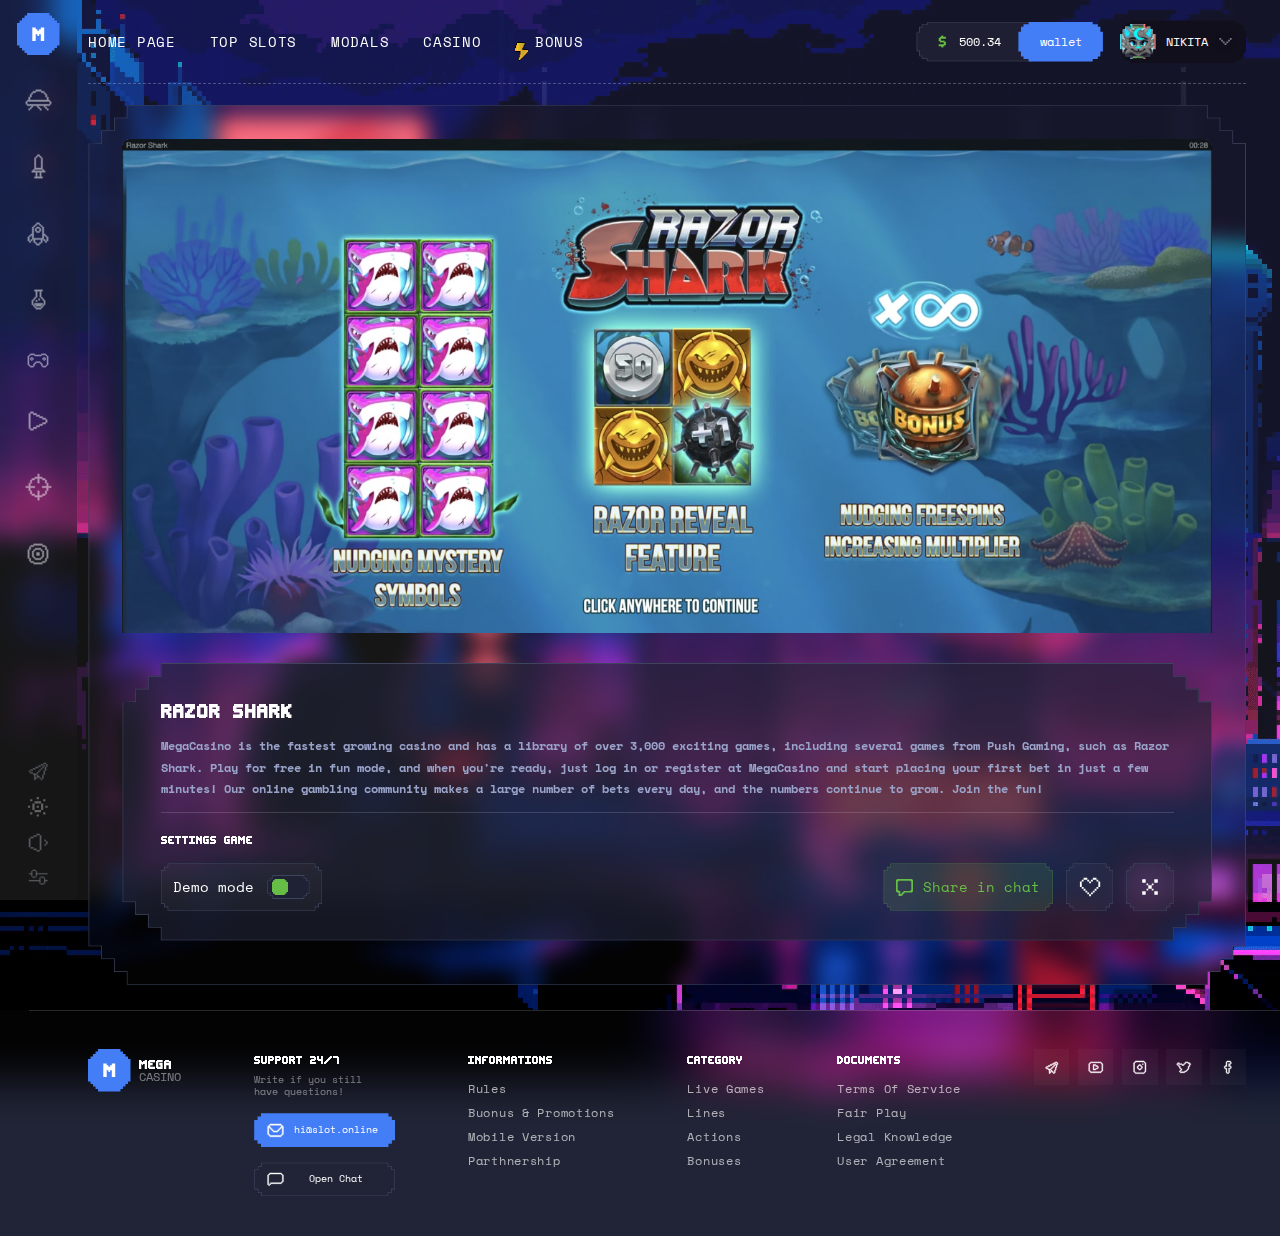
<file: slot.html>
<!DOCTYPE html>
<html lang="en">

<head>
    <title>Razor Shark | Slot | Mega Casino</title>
	<meta charset="utf-8">
	<meta name="viewport" content="width=device-width,initial-scale=1">
	<link rel="shortcut icon" href="img/favicon.ico">
	<link href="https://fonts.googleapis.com/css2?family=Space+Mono:wght@400;700&display=swap" rel="stylesheet">
	<link rel="stylesheet" href="css/style.min.css">
</head>

<body>

	<div class="bg">
	<video  class="bg__video" poster="img/bg-poster.min.png" autoplay loop muted>
		<source src="files/video/background.mp4" type="video/mp4">
	</video>
</div>
	<div class="menu">
	<svg class="menu__logo"  role="img" aria-labelledby="logoMenuTitleID logoMenuDescID"  width="50" height="50" viewBox="0 0 50 50" fill="none" xmlns="http://www.w3.org/2000/svg">
		<title id="logoMenuTitleID">Mega Casino</title>
		<desc id="logoMenuDescID">Logo Mega Casino</desc>
		<path fill-rule="evenodd" clip-rule="evenodd" d="M47.0455 0H47.0456V2.95455H50V2.95468H47.0456V5.90918V5.90923V8.86365V8.86373V11.8182H50V50L11.8181 50V47.0455H8.86354L8.86353 50L8.86353 47.0455H5.90906H5.90898H2.95452L2.95452 50H2.95445L2.95445 47.0455H0V47.0453H2.95445L2.95445 44.0908V44.0908L2.95445 41.1363L2.95445 38.1818H0V0H38.1819V2.95455H41.1365V0H41.1365V2.95455H44.091H44.0911H47.0455V0ZM11.8182 2.95455V3.00195e-06L8.86372 2.96672e-06L8.86364 2.96672e-06L5.90925 2.93149e-06L5.90917 2.93149e-06L2.95471 2.89626e-06V2.95455H5.90917H5.90925H8.86364H8.86372L11.8182 2.95455ZM8.86372 5.90912V2.95458H5.90925H5.90917H2.95471V5.90908V5.90912V8.86362H5.90925V5.90912H8.86372ZM2.32867e-05 2.86102e-06L2.32515e-05 2.95455H2.95457V2.89626e-06L2.32867e-05 2.86102e-06ZM2.32867e-05 5.90908V2.95458H2.95457V5.90908V5.90912V8.86362H2.32515e-05V5.90912L2.32867e-05 5.90908ZM1.16257e-05 11.8182L1.1661e-05 8.86364H2.95456V11.8182H1.16257e-05ZM47.0455 5.90923V8.86373H44.091V5.90923H41.1365V2.95468H44.091H44.0911H47.0455V5.90918V5.90923ZM41.1362 50H38.1818V47.0454H41.1362H41.1363H44.0906H44.0908H47.0452V50H44.0908H44.0906L41.1363 50L41.1362 50ZM41.1362 47.0454H44.0906H44.0908H47.0452L47.0452 44.0909L47.0452 44.0908V41.1364H44.0906V44.0908H41.1362V47.0454ZM49.9999 44.0909V47.0454H47.0454V44.0909V44.0908V41.1364H49.9999V44.0908V44.0909ZM49.9999 38.1818V41.1364H47.0454V38.1818H49.9999ZM2.95452 44.0908L2.95452 41.1363H5.90906L5.90906 44.0908H8.86353V47.0453H5.90906H5.90898H2.95452L2.95452 44.0908V44.0908ZM47.0454 47.0454V50L49.9999 50V47.0454H47.0454Z" fill="#447EF7"/>
		<path d="M22 25H24V27H26V25H28V33H32V17H28V19H26V21H24V19H22V17H18V33H22V25Z" fill="white"/>
	</svg>
	<nav class="menu__nav">
		<menu class="menu__nav-list">
			<li class="menu__nav-item">
				<a  class="menu__nav-link" href="#">
					Page One
					<img class="menu__nav-icon menu__nav-icon--one" width="32" height="26" src="img/svg/menu-page-one.svg" alt="Page One Icon">								
				</a>
				<div class="menu__hover-title btn btn--small-mask btn--small-mask-border">Page One</div>
			</li>
			<li class="menu__nav-item">
				<a  class="menu__nav-link" href="#">
					Page Two
					<img class="menu__nav-icon menu__nav-icon--two" width="18" height="30" src="img/svg/menu-page-two.svg" alt="Page Two Icon">								
				</a>
				<div class="menu__hover-title btn btn--small-mask btn--small-mask-border">Page Two</div>
			</li>
			<li class="menu__nav-item">
				<a  class="menu__nav-link" href="#">
					Page Three
					<img class="menu__nav-icon menu__nav-icon--three" width="26" height="29" src="img/svg/menu-page-three.svg" alt="Page Three Icon">								
				</a>
				<div class="menu__hover-title btn btn--small-mask btn--small-mask-border">Page Three</div>
			</li>
			<li class="menu__nav-item">
				<a  class="menu__nav-link" href="#">
					Page Four
					<img class="menu__nav-icon menu__nav-icon--four" width="18" height="25" src="img/svg/menu-page-four.svg" alt="Page Four Icon">								
				</a>
				<div class="menu__hover-title btn btn--small-mask btn--small-mask-border">Page Four</div>
			</li>
			<li class="menu__nav-item">
				<a  class="menu__nav-link" href="#">
					Page Five
					<img class="menu__nav-icon menu__nav-icon--five" width="26" height="18" src="img/svg/menu-page-five.svg" alt="Page Five Icon">								
				</a>
				<div class="menu__hover-title btn btn--small-mask btn--small-mask-border">Page Five</div>
			</li>
			<li class="menu__nav-item">
				<a  class="menu__nav-link" href="#">
					Page Six
					<img class="menu__nav-icon menu__nav-icon--six" width="24" height="24" src="img/svg/menu-page-six.svg" alt="Page Six Icon">								
				</a>
				<div class="menu__hover-title btn btn--small-mask btn--small-mask-border">Page Six</div>
			</li>
			<li class="menu__nav-item">
				<a  class="menu__nav-link" href="#">
					Page Seven
					<img class="menu__nav-icon menu__nav-icon--seven" width="32" height="32" src="img/svg/menu-page-seven.svg" alt="Page Seven Icon">								
				</a>
				<div class="menu__hover-title btn btn--small-mask btn--small-mask-border">Page Seven</div>
			</li>
			<li class="menu__nav-item">
				<a  class="menu__nav-link" href="#">
					Page Eight
					<img class="menu__nav-icon menu__nav-icon--eight" width="26" height="26" src="img/svg/menu-page-eight.svg" alt="Page Eight Icon">					
				</a>
				<div class="menu__hover-title btn btn--small-mask btn--small-mask-border">Page Eight</div>
			</li>
		</menu>
	</nav>	
	<ul class="menu__settings-list">
		<li class="menu__settings-item">
			<a class="menu__settings-link" href="https://t.me/durov" target="_blank" rel="nofollow">
				Telegram Bot
				<img class="menu__nav-icon menu__nav-icon--telegram" width="23" height="22" src="img/svg/menu-settings-telegram.svg" alt="Telegram Bot Icon">								
			</a>
			<div class="menu__hover-title btn btn--small-mask btn--small-mask-border">Our Telegram Bot</div>
		</li>
		<li class="menu__settings-item">
			<button class="menu__settings-btn">
				Enable Light Theme
				<img class="menu__nav-icon menu__nav-icon--light-theme" width="23" height="23" src="img/svg/menu-settings-light-theme.svg" alt="Enable Light Theme Icon">
			</button>
			<div class="menu__hover-title btn btn--small-mask btn--small-mask-border">Enable Light Theme</div>
		</li>
		<li class="menu__settings-item js-audio-player">
			<button class="menu__settings-btn js-toggle-las-vegas-btn play">
				Play/pause "Las Vegas"
				<img class="menu__nav-icon menu__nav-icon--volume" width="23" height="23" src="img/svg/menu-settings-volume.svg" alt="Volume Setting Icon">
			</button>
			<div class="menu__hover-title btn btn--small-mask btn--small-mask-border">Play/pause "Las Vegas"</div>
		</li>
		<li class="menu__settings-item">
			<button class="menu__settings-btn">
				Other Settings
				<img class="menu__nav-icon menu__nav-icon--other" width="23" height="19" src="img/svg/menu-settings-other.svg" alt="Other Settings Icon">
			</button>
			<div class="menu__hover-title btn btn--small-mask btn--small-mask-border">Other Settings</div>
		</li>
	</ul>
</div>


	<div class="page">

		<header class="header">
    <div class="header__container">
        <button class="header__burger" type="button">
            <span>Меню</span>
        </button>
        <menu class="header__nav">
            <div class="mask-bg mask-btn mask-btn--border mask-bg--filter-27 mask-bg--blue-small"></div>
            <div class="header__nav-item">
                <a href="index.html" class="header__nav-link">Home page</a>
            </div>
            <div class="header__nav-item">
                <a href="slots.html" class="header__nav-link">Top slots</a>
            </div>
            <div class="header__nav-item">
                <a href="modals.html" class="header__nav-link">Modals</a>
            </div>
            <div class="header__nav-item">
                <a href="#" class="header__nav-link">Casino</a>
            </div>
            <div class="header__nav-item">
                <a href="bonuses.html" class="header__nav-link header__nav-link--icon-bonus">
                    Bonus
                </a>
            </div>
        </menu>
        <div class="header__user-info">
            <div class="header__user-money">
                <div class="header__user-ballance btn btn--icon btn--money btn--header-mask btn--header-mask-border" disabled>500.34</div>
                <a href="#" class="btn btn--header btn--header-mask">wallet</a>
            </div>

            <div class="header__user-about btn btn--header-mask btn--icon">
                <img class="header__user-icon btn--header-mask" src="img/user/header-user-icon-x2.min.png" alt="User Icon">
                NIKITA
                <img class="icon-more" src="img/svg/icon-more.svg">
            </div>

            <div class="header__user-information btn--header-mask">
                <!-- <div class="mask-bg mask-btn mask-btn--border mask-bg--filter-27 mask-bg--black-slot-open"></div> -->
                <div class="header__user-information-top">
                    <img class="header__user-information-icon" src="img/user/header-user-icon-x2.min.png" alt="User Icon">
                    <div class="header__user-information-text">
                        <div class="header__user-information-name header__user-information-name--pro">Nikita</div>
                        <div class="header__user-information-email">lucker777@gmail.com</div>
                    </div>
                </div>
                <ul class="header__user-information-list">
                    <li class="header__user-information-item">
                        <a class="header__user-information-link" href="profile.html">My Profile</a>
                    </li>
                    <li class="header__user-information-item">
                        <a class="header__user-information-link" href="#">My Projects <span class="header__user-information-link--pink">3</span></a>
                    </li>
                    <li class="header__user-information-item">
                        <a class="header__user-information-link" href="#">My Subscription</a>
                    </li>
                    <li class="header__user-information--item">
                        <a class="header__user-information-link" href="#">My Statements</a>
                    </li>
                </ul>
                <ul class="header__user-settings-list">
                    <li class="header__user-settings-item">
                        <a class="header__user-settings-link" href="#">Language</a>
                    </li>
                    <li class="header__user-settings-item">
                        <a class="header__user-settings-link" href="#">Account Settings</a>
                    </li>
                    <li class="header__user-settings-item">
                        <a class="header__user-settings-ink" href="#">Sign Out</a>
                    </li>
                </ul>
            </div>
        </div>
    </div>
</header>

		<main class="main">

			<section class="slot-open">
				<div class="mask-bg mask-bg--black mask-bg--filter mask-section mask-section--border"></div>
				<img class="slot-open__iframe" src="img/slots/slot-shark.min.jpg" alt="Razor Shark Slot">
				<div class="slot-open__info">
					<div class="mask-bg mask-bg--black-slot-open mask-bg--filter mask-section mask-section--border"></div>
					<h1 class="slot-open__info-title">Razor Shark</h1>
					<p class="slot-open__info-text">MegaCasino is the fastest growing casino and has a library of over 3,000 exciting games, including several games from Push Gaming, such as Razor Shark. Play for free in fun mode, and when you're ready, just log in or register at MegaCasino and start placing your first bet in just a few minutes! Our online gambling community makes a large number of bets every day, and the numbers continue to grow. Join the fun!</p>
					<h2 class="slot-open__info-title-settings">Settings Game</h2>
					<div class="slot-open__bottom">
						<button class="button slot-open__button-demo">
							<div class="mask-bg mask-bg--light mask-btn mask-btn--border"></div>
							Demo mode
							<label class="radio__label" for="radio-2">
								<input class="radio__input" type="checkbox" id="radio-2">
								<div class="radio__group mask-btn-small mask-btn-small--border">
								</div>
							</label>
						</button>
						<div class="slot-open__actions">
							<button class="button button--hover slot-open__button-chat" type="button">
								<div class="mask-bg mask-bg--light mask-btn mask-btn--border"></div>
								<img class="slot-open__button-chat-img" src="img/icons/icon-slot-open-chat.svg" alt="Share in chat">
								<span>Share in chat</span>
							</button>
							<button class="button button--hover slot-open__button-favourite" type="button">
								<svg width="24" height="24" viewBox="0 0 24 24" fill="none" xmlns="http://www.w3.org/2000/svg">
									<path fill-rule="evenodd" clip-rule="evenodd" d="M9 2H5V4H3V6H1V12H3V14H5V16H7V18H9V20H11V22H13V20H15V18H17V16H19V14H21V12H23V6H21V4H19V2H15V4H13V6H11V4H9V2ZM9 4V6H11V8H13V6H15V4H19V6H21V12H19V14H17V16H15V18H13V20H11V18H9V16H7V14H5V12H3V6H5V4H9Z" />
								</svg>
								<div class="mask-bg mask-bg--light mask-btn mask-btn--border"></div>
							</button>
							<button class="button button--hover slot-open__button-full" type="button">
								<div class="mask-bg mask-bg--light mask-btn mask-btn--border"></div>
							</button>
						</div>
					</div>
				</div>
			</section>

		</main>

		<footer class="footer">
    <div class="footer__col footer__col--mb">
        <div class="footer__logo-wrapper">
            <svg class="footer__logo" role="img" aria-labelledby="logoFooterTitleID logoFooterDescID" width="50" height="50" viewBox="0 0 50 50" fill="none" xmlns="http://www.w3.org/2000/svg">
                <title id="logoFooterTitleID">Mega Casino</title>
                <desc id="logoFooterDescID">Logo Mega Casino</desc>
                <path fill-rule="evenodd" clip-rule="evenodd" d="M47.0455 0H47.0456V2.95455H50V2.95468H47.0456V5.90918V5.90923V8.86365V8.86373V11.8182H50V50L11.8181 50V47.0455H8.86354L8.86353 50L8.86353 47.0455H5.90906H5.90898H2.95452L2.95452 50H2.95445L2.95445 47.0455H0V47.0453H2.95445L2.95445 44.0908V44.0908L2.95445 41.1363L2.95445 38.1818H0V0H38.1819V2.95455H41.1365V0H41.1365V2.95455H44.091H44.0911H47.0455V0ZM11.8182 2.95455V3.00195e-06L8.86372 2.96672e-06L8.86364 2.96672e-06L5.90925 2.93149e-06L5.90917 2.93149e-06L2.95471 2.89626e-06V2.95455H5.90917H5.90925H8.86364H8.86372L11.8182 2.95455ZM8.86372 5.90912V2.95458H5.90925H5.90917H2.95471V5.90908V5.90912V8.86362H5.90925V5.90912H8.86372ZM2.32867e-05 2.86102e-06L2.32515e-05 2.95455H2.95457V2.89626e-06L2.32867e-05 2.86102e-06ZM2.32867e-05 5.90908V2.95458H2.95457V5.90908V5.90912V8.86362H2.32515e-05V5.90912L2.32867e-05 5.90908ZM1.16257e-05 11.8182L1.1661e-05 8.86364H2.95456V11.8182H1.16257e-05ZM47.0455 5.90923V8.86373H44.091V5.90923H41.1365V2.95468H44.091H44.0911H47.0455V5.90918V5.90923ZM41.1362 50H38.1818V47.0454H41.1362H41.1363H44.0906H44.0908H47.0452V50H44.0908H44.0906L41.1363 50L41.1362 50ZM41.1362 47.0454H44.0906H44.0908H47.0452L47.0452 44.0909L47.0452 44.0908V41.1364H44.0906V44.0908H41.1362V47.0454ZM49.9999 44.0909V47.0454H47.0454V44.0909V44.0908V41.1364H49.9999V44.0908V44.0909ZM49.9999 38.1818V41.1364H47.0454V38.1818H49.9999ZM2.95452 44.0908L2.95452 41.1363H5.90906L5.90906 44.0908H8.86353V47.0453H5.90906H5.90898H2.95452L2.95452 44.0908V44.0908ZM47.0454 47.0454V50L49.9999 50V47.0454H47.0454Z" fill="#447EF7" />
                <path d="M22 25H24V27H26V25H28V33H32V17H28V19H26V21H24V19H22V17H18V33H22V25Z" fill="white" />
            </svg>
            <div class="footer__logo-text">
                <span class="footer__logo-text--pixel">Mega</span><br>
                Casino
            </div>
        </div>
    </div>
    <div class="footer__col footer__col--mb">
        <div class="footer__support">
            <div class="footer__col-name footer__col-name--support">Support 24/7</div>
            <p class="footer__col-text">Write if you still<br>have questions!</p>
            <a href="mailto:hi@slot.online" class="footer__support-btn button button--hover button--icon button--icon-footer-email">
                <div class="mask-bg mask-bg--accent mask-btn"></div>
                hi@slot.online
            </a>
            <button class="footer__support-btn button button--hover button--icon button--icon-footer-chat">
                <div class="mask-bg mask-bg--lignt mask-btn mask-btn--border"></div>
                Open Chat
            </button>
        </div>
    </div>

    <div class="footer__col">
        <div class="footer__col-name">INFORMATIONS</div>
        <menu class="footer__link-list">
            <li class="footer__link-item">
                <a class="footer__link-link" href="#">Rules</a>
            </li>
            <li class="footer__link-item">
                <a class="footer__link-link" href="#">Buonus & Promotions</a>
            </li>
            <li class="footer__link-item">
                <a class="footer__link-link" href="#">Mobile Version</a>
            </li>
            <li class="footer__link-item">
                <a class="footer__link-link" href="#">Parthnership</a>
            </li>
        </menu>
    </div>
    <div class="footer__col">
        <div class="footer__col-name">CATEGORY</div>
        <menu class="footer__link-list">
            <li class="footer__link-item">
                <a class="footer__link-link" href="#">Live Games</a>
            </li>
            <li class="footer__link-item">
                <a class="footer__link-link" href="#">Lines</a>
            </li>
            <li class="footer__link-item">
                <a class="footer__link-link" href="bonuses.html">Actions</a>
            </li>
            <li class="footer__link-item">
                <a class="footer__link-link" href="bonuses.html">Bonuses</a>
            </li>
        </menu>
    </div>
    <div class="footer__col">
        <div class="footer__col-name">DOCUMENTS</div>
        <menu class="footer__link-list">
            <li class="footer__link-item">
                <a class="footer__link-link" href="documents.html#terms-of-service">Terms Of Service</a>
            </li>
            <li class="footer__link-item">
                <a class="footer__link-link" href="documents.html#fair-play">Fair Play</a>
            </li>
            <li class="footer__link-item">
                <a class="footer__link-link" href="documents.html#legal-knowledge">Legal Knowledge</a>
            </li>
            <li class="footer__link-item">
                <a class="footer__link-link" href="documents.html#user-agreement">User Agreement</a>
            </li>
        </menu>
    </div>
    <div class="footer__col footer__col--social">
        <div class="footer__socials">
            <a class="footer__social-link button button--hover button--icon button--icon-footer-tg" href="https://t.me/durov" rel="nofollow" target="_blank">
                <div class="mask-bg mask-bg--lignt"></div>
                Our telegram
            </a>
            <a class="footer__social-link button button--hover button--icon button--icon-footer-yt" href="https://www.youtube.com/" rel="nofollow" target="_blank">
                <div class="mask-bg mask-bg--lignt"></div>
                Our youtube
            </a>
            <a class="footer__social-link button button--hover button--icon button--icon-footer-in" href="https://www.instagram.com/" rel="nofollow" target="_blank">
                <div class="mask-bg mask-bg--lignt"></div>
                Our instagram
            </a>
            <a class="footer__social-link button button--hover button--icon button--icon-footer-tw" href="https://twitter.com/" rel="nofollow" target="_blank">
                <div class="mask-bg mask-bg--lignt"></div>
                Our twitter
            </a>
            <a class="footer__social-link button button--hover button--icon button--icon-footer-fb" href="https://web.facebook.com/" rel="nofollow" target="_blank">
                <div class="mask-bg mask-bg--lignt"></div>
                Our facebook
            </a>
        </div>
    </div>
</footer>

	</div>

	<script src="https://cdn.jsdelivr.net/npm/swiper@9/swiper-bundle.min.js"></script>
<script src="js/app.min.js"></script>


</body>

</html>
</file>
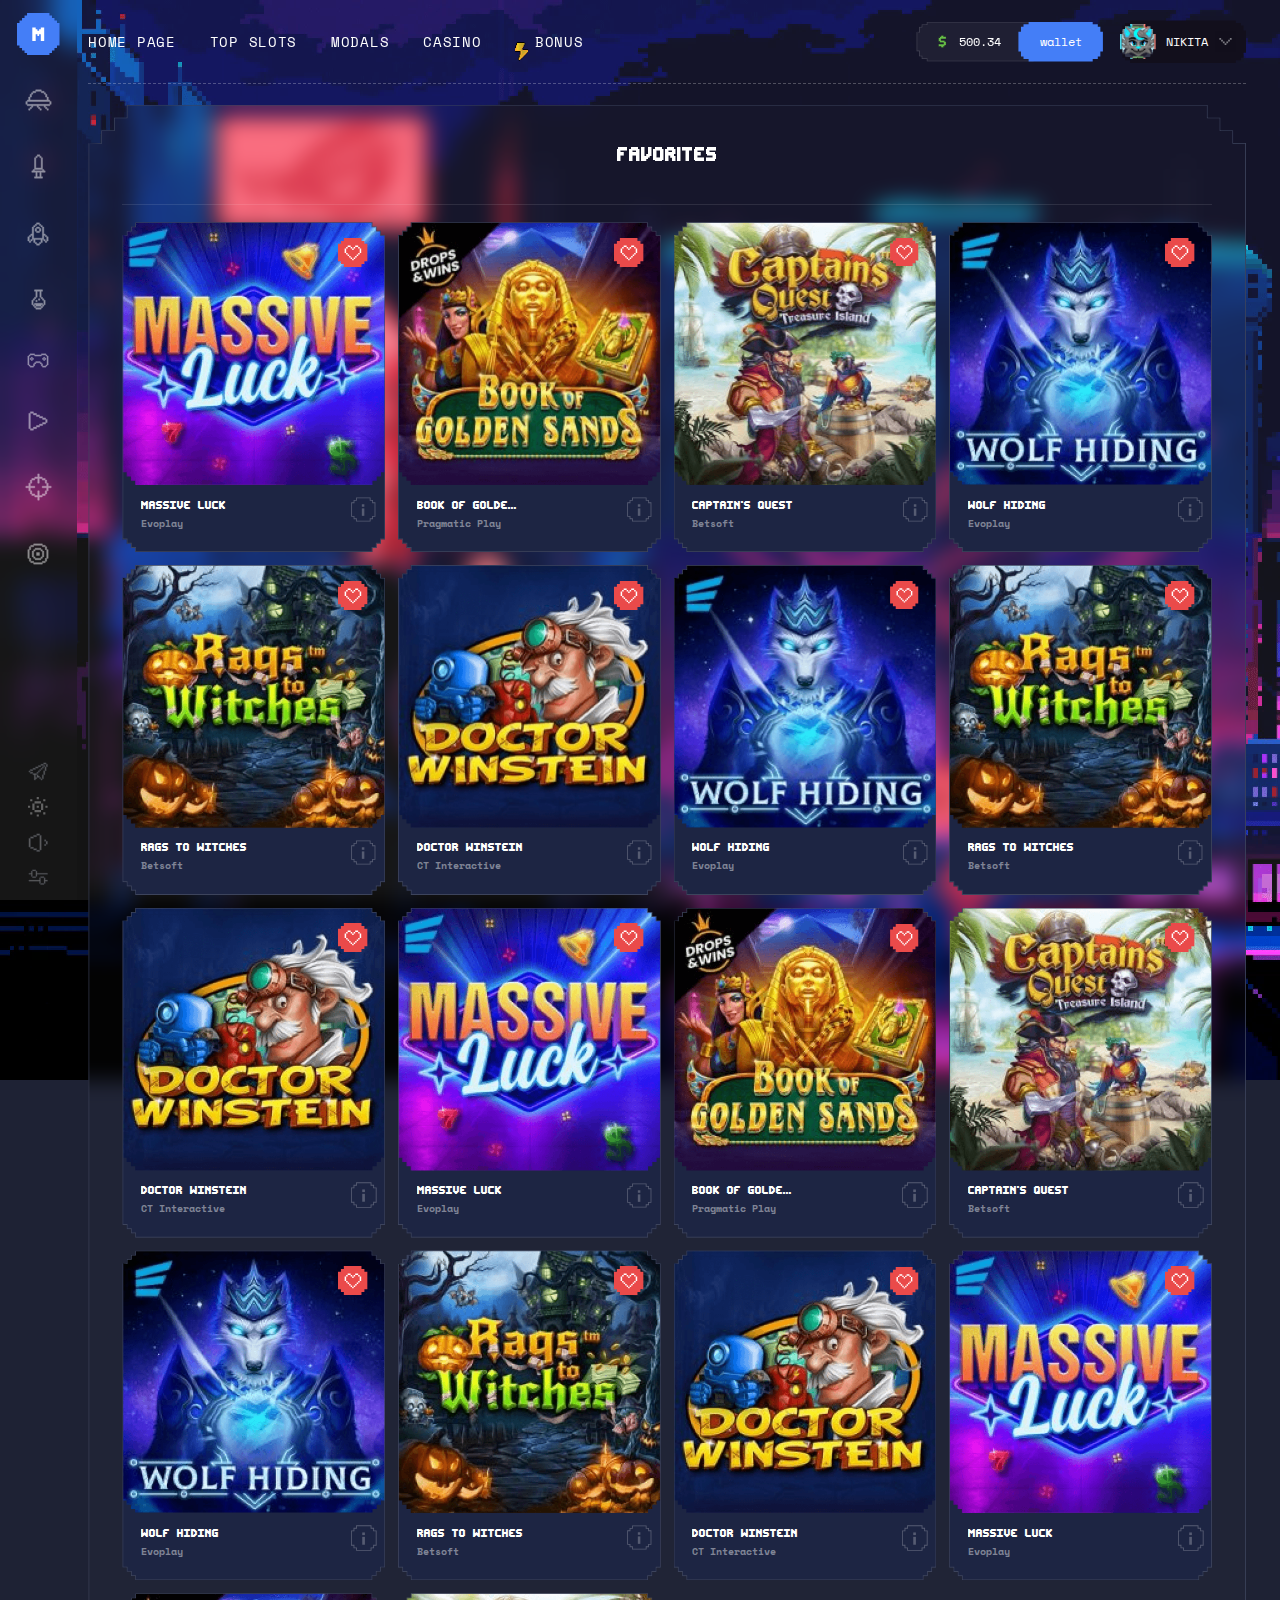
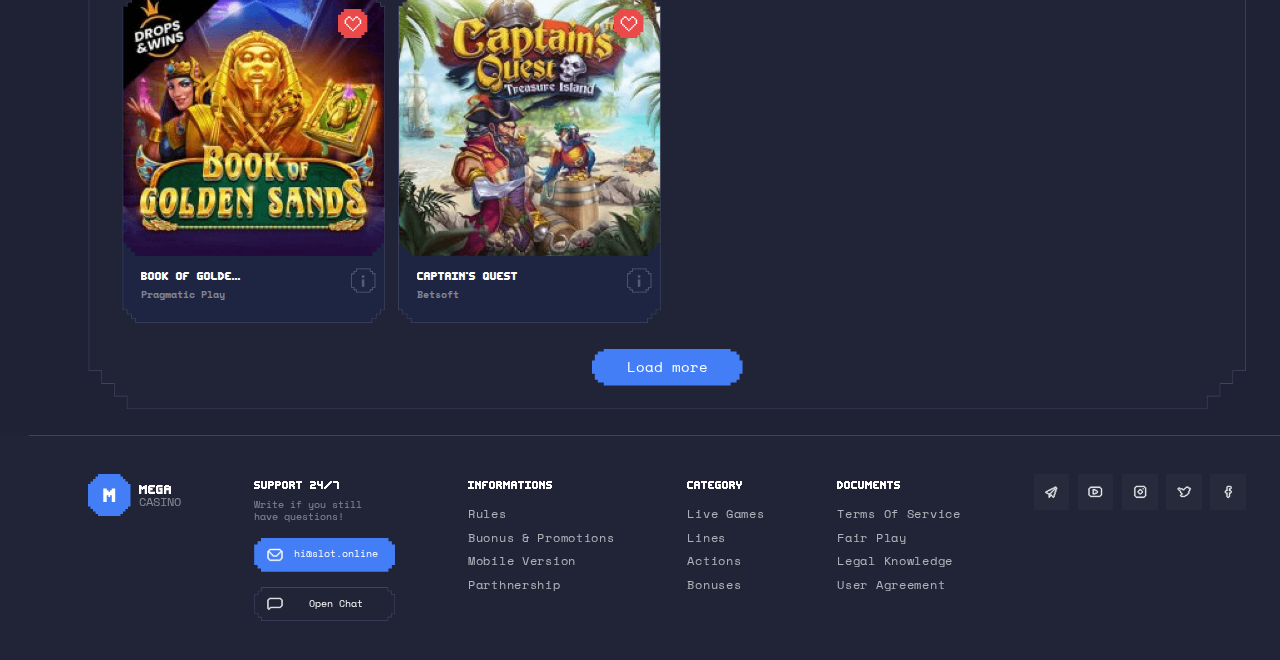
<file: slots-favorites.html>
<!DOCTYPE html>
<html lang="en">

<head>
    <title>Favorites | Mega Casino</title>
	<meta charset="utf-8">
	<meta name="viewport" content="width=device-width,initial-scale=1">
	<link rel="shortcut icon" href="img/favicon.ico">
	<link href="https://fonts.googleapis.com/css2?family=Space+Mono:wght@400;700&display=swap" rel="stylesheet">
	<link rel="stylesheet" href="css/style.min.css">
</head>

<body>

    <div class="bg">
	<video  class="bg__video" poster="img/bg-poster.min.png" autoplay loop muted>
		<source src="files/video/background.mp4" type="video/mp4">
	</video>
</div>
    <div class="menu">
	<svg class="menu__logo"  role="img" aria-labelledby="logoMenuTitleID logoMenuDescID"  width="50" height="50" viewBox="0 0 50 50" fill="none" xmlns="http://www.w3.org/2000/svg">
		<title id="logoMenuTitleID">Mega Casino</title>
		<desc id="logoMenuDescID">Logo Mega Casino</desc>
		<path fill-rule="evenodd" clip-rule="evenodd" d="M47.0455 0H47.0456V2.95455H50V2.95468H47.0456V5.90918V5.90923V8.86365V8.86373V11.8182H50V50L11.8181 50V47.0455H8.86354L8.86353 50L8.86353 47.0455H5.90906H5.90898H2.95452L2.95452 50H2.95445L2.95445 47.0455H0V47.0453H2.95445L2.95445 44.0908V44.0908L2.95445 41.1363L2.95445 38.1818H0V0H38.1819V2.95455H41.1365V0H41.1365V2.95455H44.091H44.0911H47.0455V0ZM11.8182 2.95455V3.00195e-06L8.86372 2.96672e-06L8.86364 2.96672e-06L5.90925 2.93149e-06L5.90917 2.93149e-06L2.95471 2.89626e-06V2.95455H5.90917H5.90925H8.86364H8.86372L11.8182 2.95455ZM8.86372 5.90912V2.95458H5.90925H5.90917H2.95471V5.90908V5.90912V8.86362H5.90925V5.90912H8.86372ZM2.32867e-05 2.86102e-06L2.32515e-05 2.95455H2.95457V2.89626e-06L2.32867e-05 2.86102e-06ZM2.32867e-05 5.90908V2.95458H2.95457V5.90908V5.90912V8.86362H2.32515e-05V5.90912L2.32867e-05 5.90908ZM1.16257e-05 11.8182L1.1661e-05 8.86364H2.95456V11.8182H1.16257e-05ZM47.0455 5.90923V8.86373H44.091V5.90923H41.1365V2.95468H44.091H44.0911H47.0455V5.90918V5.90923ZM41.1362 50H38.1818V47.0454H41.1362H41.1363H44.0906H44.0908H47.0452V50H44.0908H44.0906L41.1363 50L41.1362 50ZM41.1362 47.0454H44.0906H44.0908H47.0452L47.0452 44.0909L47.0452 44.0908V41.1364H44.0906V44.0908H41.1362V47.0454ZM49.9999 44.0909V47.0454H47.0454V44.0909V44.0908V41.1364H49.9999V44.0908V44.0909ZM49.9999 38.1818V41.1364H47.0454V38.1818H49.9999ZM2.95452 44.0908L2.95452 41.1363H5.90906L5.90906 44.0908H8.86353V47.0453H5.90906H5.90898H2.95452L2.95452 44.0908V44.0908ZM47.0454 47.0454V50L49.9999 50V47.0454H47.0454Z" fill="#447EF7"/>
		<path d="M22 25H24V27H26V25H28V33H32V17H28V19H26V21H24V19H22V17H18V33H22V25Z" fill="white"/>
	</svg>
	<nav class="menu__nav">
		<menu class="menu__nav-list">
			<li class="menu__nav-item">
				<a  class="menu__nav-link" href="#">
					Page One
					<img class="menu__nav-icon menu__nav-icon--one" width="32" height="26" src="img/svg/menu-page-one.svg" alt="Page One Icon">								
				</a>
				<div class="menu__hover-title btn btn--small-mask btn--small-mask-border">Page One</div>
			</li>
			<li class="menu__nav-item">
				<a  class="menu__nav-link" href="#">
					Page Two
					<img class="menu__nav-icon menu__nav-icon--two" width="18" height="30" src="img/svg/menu-page-two.svg" alt="Page Two Icon">								
				</a>
				<div class="menu__hover-title btn btn--small-mask btn--small-mask-border">Page Two</div>
			</li>
			<li class="menu__nav-item">
				<a  class="menu__nav-link" href="#">
					Page Three
					<img class="menu__nav-icon menu__nav-icon--three" width="26" height="29" src="img/svg/menu-page-three.svg" alt="Page Three Icon">								
				</a>
				<div class="menu__hover-title btn btn--small-mask btn--small-mask-border">Page Three</div>
			</li>
			<li class="menu__nav-item">
				<a  class="menu__nav-link" href="#">
					Page Four
					<img class="menu__nav-icon menu__nav-icon--four" width="18" height="25" src="img/svg/menu-page-four.svg" alt="Page Four Icon">								
				</a>
				<div class="menu__hover-title btn btn--small-mask btn--small-mask-border">Page Four</div>
			</li>
			<li class="menu__nav-item">
				<a  class="menu__nav-link" href="#">
					Page Five
					<img class="menu__nav-icon menu__nav-icon--five" width="26" height="18" src="img/svg/menu-page-five.svg" alt="Page Five Icon">								
				</a>
				<div class="menu__hover-title btn btn--small-mask btn--small-mask-border">Page Five</div>
			</li>
			<li class="menu__nav-item">
				<a  class="menu__nav-link" href="#">
					Page Six
					<img class="menu__nav-icon menu__nav-icon--six" width="24" height="24" src="img/svg/menu-page-six.svg" alt="Page Six Icon">								
				</a>
				<div class="menu__hover-title btn btn--small-mask btn--small-mask-border">Page Six</div>
			</li>
			<li class="menu__nav-item">
				<a  class="menu__nav-link" href="#">
					Page Seven
					<img class="menu__nav-icon menu__nav-icon--seven" width="32" height="32" src="img/svg/menu-page-seven.svg" alt="Page Seven Icon">								
				</a>
				<div class="menu__hover-title btn btn--small-mask btn--small-mask-border">Page Seven</div>
			</li>
			<li class="menu__nav-item">
				<a  class="menu__nav-link" href="#">
					Page Eight
					<img class="menu__nav-icon menu__nav-icon--eight" width="26" height="26" src="img/svg/menu-page-eight.svg" alt="Page Eight Icon">					
				</a>
				<div class="menu__hover-title btn btn--small-mask btn--small-mask-border">Page Eight</div>
			</li>
		</menu>
	</nav>	
	<ul class="menu__settings-list">
		<li class="menu__settings-item">
			<a class="menu__settings-link" href="https://t.me/durov" target="_blank" rel="nofollow">
				Telegram Bot
				<img class="menu__nav-icon menu__nav-icon--telegram" width="23" height="22" src="img/svg/menu-settings-telegram.svg" alt="Telegram Bot Icon">								
			</a>
			<div class="menu__hover-title btn btn--small-mask btn--small-mask-border">Our Telegram Bot</div>
		</li>
		<li class="menu__settings-item">
			<button class="menu__settings-btn">
				Enable Light Theme
				<img class="menu__nav-icon menu__nav-icon--light-theme" width="23" height="23" src="img/svg/menu-settings-light-theme.svg" alt="Enable Light Theme Icon">
			</button>
			<div class="menu__hover-title btn btn--small-mask btn--small-mask-border">Enable Light Theme</div>
		</li>
		<li class="menu__settings-item js-audio-player">
			<button class="menu__settings-btn js-toggle-las-vegas-btn play">
				Play/pause "Las Vegas"
				<img class="menu__nav-icon menu__nav-icon--volume" width="23" height="23" src="img/svg/menu-settings-volume.svg" alt="Volume Setting Icon">
			</button>
			<div class="menu__hover-title btn btn--small-mask btn--small-mask-border">Play/pause "Las Vegas"</div>
		</li>
		<li class="menu__settings-item">
			<button class="menu__settings-btn">
				Other Settings
				<img class="menu__nav-icon menu__nav-icon--other" width="23" height="19" src="img/svg/menu-settings-other.svg" alt="Other Settings Icon">
			</button>
			<div class="menu__hover-title btn btn--small-mask btn--small-mask-border">Other Settings</div>
		</li>
	</ul>
</div>


    <div class="page">

        <header class="header">
    <div class="header__container">
        <button class="header__burger" type="button">
            <span>Меню</span>
        </button>
        <menu class="header__nav">
            <div class="mask-bg mask-btn mask-btn--border mask-bg--filter-27 mask-bg--blue-small"></div>
            <div class="header__nav-item">
                <a href="index.html" class="header__nav-link">Home page</a>
            </div>
            <div class="header__nav-item">
                <a href="slots.html" class="header__nav-link">Top slots</a>
            </div>
            <div class="header__nav-item">
                <a href="modals.html" class="header__nav-link">Modals</a>
            </div>
            <div class="header__nav-item">
                <a href="#" class="header__nav-link">Casino</a>
            </div>
            <div class="header__nav-item">
                <a href="bonuses.html" class="header__nav-link header__nav-link--icon-bonus">
                    Bonus
                </a>
            </div>
        </menu>
        <div class="header__user-info">
            <div class="header__user-money">
                <div class="header__user-ballance btn btn--icon btn--money btn--header-mask btn--header-mask-border" disabled>500.34</div>
                <a href="#" class="btn btn--header btn--header-mask">wallet</a>
            </div>

            <div class="header__user-about btn btn--header-mask btn--icon">
                <img class="header__user-icon btn--header-mask" src="img/user/header-user-icon-x2.min.png" alt="User Icon">
                NIKITA
                <img class="icon-more" src="img/svg/icon-more.svg">
            </div>

            <div class="header__user-information btn--header-mask">
                <!-- <div class="mask-bg mask-btn mask-btn--border mask-bg--filter-27 mask-bg--black-slot-open"></div> -->
                <div class="header__user-information-top">
                    <img class="header__user-information-icon" src="img/user/header-user-icon-x2.min.png" alt="User Icon">
                    <div class="header__user-information-text">
                        <div class="header__user-information-name header__user-information-name--pro">Nikita</div>
                        <div class="header__user-information-email">lucker777@gmail.com</div>
                    </div>
                </div>
                <ul class="header__user-information-list">
                    <li class="header__user-information-item">
                        <a class="header__user-information-link" href="profile.html">My Profile</a>
                    </li>
                    <li class="header__user-information-item">
                        <a class="header__user-information-link" href="#">My Projects <span class="header__user-information-link--pink">3</span></a>
                    </li>
                    <li class="header__user-information-item">
                        <a class="header__user-information-link" href="#">My Subscription</a>
                    </li>
                    <li class="header__user-information--item">
                        <a class="header__user-information-link" href="#">My Statements</a>
                    </li>
                </ul>
                <ul class="header__user-settings-list">
                    <li class="header__user-settings-item">
                        <a class="header__user-settings-link" href="#">Language</a>
                    </li>
                    <li class="header__user-settings-item">
                        <a class="header__user-settings-link" href="#">Account Settings</a>
                    </li>
                    <li class="header__user-settings-item">
                        <a class="header__user-settings-ink" href="#">Sign Out</a>
                    </li>
                </ul>
            </div>
        </div>
    </div>
</header>

        <main class="main">

            <section class="providers">
                <div class="mask-bg mask-bg--black mask-bg--filter mask-section mask-section--border"></div>
                <h1 class="providers__title">Favorites</h1>

                <div class="providers__list">

                    <div class="slot">
                        <button class="slot__btn-favourites slot__btn-favourites--remove button--hover">Remove from fafourites</button>
                        <div class="slot__card mask-block mask-block--border">
                            <div class="slot__img-wrapper mask-block">
                                <div class="slot__bg-hover">
                                    <span class="slot__icon-hover"></span>
                                    <span class="slot__text-hover">Play game</span>
                                </div>
                                <img class="slot__img" src="img/slots/slot-1-1-x2.min.png" alt="Title">
                            </div>
                            <div class="slot__info-wrapper">
                                <div class="slot__info">
                                    <h4 class="slot__name">Massive Luck</h4>
                                    <div class="slot__provider">Evoplay</div>
                                </div>
                                <div class="slot__more"></div>
                            </div>
                        </div>
                    </div>

                    <div class="slot">
                        <button class="slot__btn-favourites slot__btn-favourites--remove button--hover">Remove from fafourites</button>
                        <div class="slot__card mask-block mask-block--border">
                            <div class="slot__img-wrapper mask-block">
                                <div class="slot__bg-hover">
                                    <span class="slot__icon-hover"></span>
                                    <span class="slot__text-hover">Play game</span>
                                </div>
                                <img class="slot__img" src="img/slots/slot-1-2-x2.min.png" alt="Title">
                            </div>
                            <div class="slot__info-wrapper">
                                <div class="slot__info">
                                    <h4 class="slot__name">Book of Golden Sands</h4>
                                    <div class="slot__provider">Pragmatic Play</div>
                                </div>
                                <div class="slot__more"></div>
                            </div>
                        </div>
                    </div>

                    <div class="slot">
                        <button class="slot__btn-favourites slot__btn-favourites--remove button--hover">Remove from fafourites</button>
                        <div class="slot__card mask-block mask-block--border">
                            <div class="slot__img-wrapper mask-block">
                                <div class="slot__bg-hover">
                                    <span class="slot__icon-hover"></span>
                                    <span class="slot__text-hover">Play game</span>
                                </div>
                                <img class="slot__img" src="img/slots/slot-1-3-x2.min.png" alt="Title">
                            </div>
                            <div class="slot__info-wrapper">
                                <div class="slot__info">
                                    <h4 class="slot__name">Captain's Quest</h4>
                                    <div class="slot__provider">Betsoft</div>
                                </div>
                                <div class="slot__more"></div>
                            </div>
                        </div>
                    </div>

                    <div class="slot">
                        <button class="slot__btn-favourites slot__btn-favourites--remove button--hover">Remove from fafourites</button>
                        <div class="slot__card mask-block mask-block--border">
                            <div class="slot__img-wrapper mask-block">
                                <div class="slot__bg-hover">
                                    <span class="slot__icon-hover"></span>
                                    <span class="slot__text-hover">Play game</span>
                                </div>
                                <img class="slot__img" src="img/slots/slot-2-1-x2.min.png" alt="Title">
                            </div>
                            <div class="slot__info-wrapper">
                                <div class="slot__info">
                                    <h4 class="slot__name">Wolf Hiding</h4>
                                    <div class="slot__provider">Evoplay</div>
                                </div>
                                <div class="slot__more"></div>
                            </div>
                        </div>
                    </div>

                    <div class="slot">
                        <button class="slot__btn-favourites slot__btn-favourites--remove button--hover">Remove from fafourites</button>
                        <div class="slot__card mask-block mask-block--border">
                            <div class="slot__img-wrapper mask-block">
                                <div class="slot__bg-hover">
                                    <span class="slot__icon-hover"></span>
                                    <span class="slot__text-hover">Play game</span>
                                </div>
                                <img class="slot__img" src="img/slots/slot-2-2-x2.min.png" alt="Title">
                            </div>
                            <div class="slot__info-wrapper">
                                <div class="slot__info">
                                    <h4 class="slot__name">Rags to Witches</h4>
                                    <div class="slot__provider">Betsoft</div>
                                </div>
                                <div class="slot__more"></div>
                            </div>
                        </div>
                    </div>

                    <div class="slot">
                        <button class="slot__btn-favourites slot__btn-favourites--remove button--hover">Remove from fafourites</button>
                        <div class="slot__card mask-block mask-block--border">
                            <div class="slot__img-wrapper mask-block">
                                <div class="slot__bg-hover">
                                    <span class="slot__icon-hover"></span>
                                    <span class="slot__text-hover">Play game</span>
                                </div>
                                <img class="slot__img" src="img/slots/slot-2-3-x2.min.png" alt="Title">
                            </div>
                            <div class="slot__info-wrapper">
                                <div class="slot__info">
                                    <h4 class="slot__name">Doctor Winstein</h4>
                                    <div class="slot__provider">CT Interactive</div>
                                </div>
                                <div class="slot__more"></div>
                            </div>
                        </div>
                    </div>

                    <div class="slot">
                        <button class="slot__btn-favourites slot__btn-favourites--remove button--hover">Remove from fafourites</button>
                        <div class="slot__card mask-block mask-block--border">
                            <div class="slot__img-wrapper mask-block">
                                <div class="slot__bg-hover">
                                    <span class="slot__icon-hover"></span>
                                    <span class="slot__text-hover">Play game</span>
                                </div>
                                <img class="slot__img" src="img/slots/slot-2-1-x2.min.png" alt="Title">
                            </div>
                            <div class="slot__info-wrapper">
                                <div class="slot__info">
                                    <h4 class="slot__name">Wolf Hiding</h4>
                                    <div class="slot__provider">Evoplay</div>
                                </div>
                                <div class="slot__more"></div>
                            </div>
                        </div>
                    </div>

                    <div class="slot">
                        <button class="slot__btn-favourites slot__btn-favourites--remove button--hover">Remove from fafourites</button>
                        <div class="slot__card mask-block mask-block--border">
                            <div class="slot__img-wrapper mask-block">
                                <div class="slot__bg-hover">
                                    <span class="slot__icon-hover"></span>
                                    <span class="slot__text-hover">Play game</span>
                                </div>
                                <img class="slot__img" src="img/slots/slot-2-2-x2.min.png" alt="Title">
                            </div>
                            <div class="slot__info-wrapper">
                                <div class="slot__info">
                                    <h4 class="slot__name">Rags to Witches</h4>
                                    <div class="slot__provider">Betsoft</div>
                                </div>
                                <div class="slot__more"></div>
                            </div>
                        </div>
                    </div>

                    <div class="slot">
                        <button class="slot__btn-favourites slot__btn-favourites--remove button--hover">Remove from fafourites</button>
                        <div class="slot__card mask-block mask-block--border">
                            <div class="slot__img-wrapper mask-block">
                                <div class="slot__bg-hover">
                                    <span class="slot__icon-hover"></span>
                                    <span class="slot__text-hover">Play game</span>
                                </div>
                                <img class="slot__img" src="img/slots/slot-2-3-x2.min.png" alt="Title">
                            </div>
                            <div class="slot__info-wrapper">
                                <div class="slot__info">
                                    <h4 class="slot__name">Doctor Winstein</h4>
                                    <div class="slot__provider">CT Interactive</div>
                                </div>
                                <div class="slot__more"></div>
                            </div>
                        </div>
                    </div>

                    <div class="slot">
                        <button class="slot__btn-favourites slot__btn-favourites--remove button--hover">Remove from fafourites</button>
                        <div class="slot__card mask-block mask-block--border">
                            <div class="slot__img-wrapper mask-block">
                                <div class="slot__bg-hover">
                                    <span class="slot__icon-hover"></span>
                                    <span class="slot__text-hover">Play game</span>
                                </div>
                                <img class="slot__img" src="img/slots/slot-1-1-x2.min.png" alt="Title">
                            </div>
                            <div class="slot__info-wrapper">
                                <div class="slot__info">
                                    <h4 class="slot__name">Massive Luck</h4>
                                    <div class="slot__provider">Evoplay</div>
                                </div>
                                <div class="slot__more"></div>
                            </div>
                        </div>
                    </div>

                    <div class="slot">
                        <button class="slot__btn-favourites slot__btn-favourites--remove button--hover">Remove from fafourites</button>
                        <div class="slot__card mask-block mask-block--border">
                            <div class="slot__img-wrapper mask-block">
                                <div class="slot__bg-hover">
                                    <span class="slot__icon-hover"></span>
                                    <span class="slot__text-hover">Play game</span>
                                </div>
                                <img class="slot__img" src="img/slots/slot-1-2-x2.min.png" alt="Title">
                            </div>
                            <div class="slot__info-wrapper">
                                <div class="slot__info">
                                    <h4 class="slot__name">Book of Golden Sands</h4>
                                    <div class="slot__provider">Pragmatic Play</div>
                                </div>
                                <div class="slot__more"></div>
                            </div>
                        </div>
                    </div>

                    <div class="slot">
                        <button class="slot__btn-favourites slot__btn-favourites--remove button--hover">Remove from fafourites</button>
                        <div class="slot__card mask-block mask-block--border">
                            <div class="slot__img-wrapper mask-block">
                                <div class="slot__bg-hover">
                                    <span class="slot__icon-hover"></span>
                                    <span class="slot__text-hover">Play game</span>
                                </div>
                                <img class="slot__img" src="img/slots/slot-1-3-x2.min.png" alt="Title">
                            </div>
                            <div class="slot__info-wrapper">
                                <div class="slot__info">
                                    <h4 class="slot__name">Captain's Quest</h4>
                                    <div class="slot__provider">Betsoft</div>
                                </div>
                                <div class="slot__more"></div>
                            </div>
                        </div>
                    </div>

                    <div class="slot">
                        <button class="slot__btn-favourites slot__btn-favourites--remove button--hover">Remove from fafourites</button>
                        <div class="slot__card mask-block mask-block--border">
                            <div class="slot__img-wrapper mask-block">
                                <div class="slot__bg-hover">
                                    <span class="slot__icon-hover"></span>
                                    <span class="slot__text-hover">Play game</span>
                                </div>
                                <img class="slot__img" src="img/slots/slot-2-1-x2.min.png" alt="Title">
                            </div>
                            <div class="slot__info-wrapper">
                                <div class="slot__info">
                                    <h4 class="slot__name">Wolf Hiding</h4>
                                    <div class="slot__provider">Evoplay</div>
                                </div>
                                <div class="slot__more"></div>
                            </div>
                        </div>
                    </div>

                    <div class="slot">
                        <button class="slot__btn-favourites slot__btn-favourites--remove button--hover">Remove from fafourites</button>
                        <div class="slot__card mask-block mask-block--border">
                            <div class="slot__img-wrapper mask-block">
                                <div class="slot__bg-hover">
                                    <span class="slot__icon-hover"></span>
                                    <span class="slot__text-hover">Play game</span>
                                </div>
                                <img class="slot__img" src="img/slots/slot-2-2-x2.min.png" alt="Title">
                            </div>
                            <div class="slot__info-wrapper">
                                <div class="slot__info">
                                    <h4 class="slot__name">Rags to Witches</h4>
                                    <div class="slot__provider">Betsoft</div>
                                </div>
                                <div class="slot__more"></div>
                            </div>
                        </div>
                    </div>

                    <div class="slot">
                        <button class="slot__btn-favourites slot__btn-favourites--remove button--hover">Remove from fafourites</button>
                        <div class="slot__card mask-block mask-block--border">
                            <div class="slot__img-wrapper mask-block">
                                <div class="slot__bg-hover">
                                    <span class="slot__icon-hover"></span>
                                    <span class="slot__text-hover">Play game</span>
                                </div>
                                <img class="slot__img" src="img/slots/slot-2-3-x2.min.png" alt="Title">
                            </div>
                            <div class="slot__info-wrapper">
                                <div class="slot__info">
                                    <h4 class="slot__name">Doctor Winstein</h4>
                                    <div class="slot__provider">CT Interactive</div>
                                </div>
                                <div class="slot__more"></div>
                            </div>
                        </div>
                    </div>

                    <div class="slot">
                        <button class="slot__btn-favourites slot__btn-favourites--remove button--hover">Remove from fafourites</button>
                        <div class="slot__card mask-block mask-block--border">
                            <div class="slot__img-wrapper mask-block">
                                <div class="slot__bg-hover">
                                    <span class="slot__icon-hover"></span>
                                    <span class="slot__text-hover">Play game</span>
                                </div>
                                <img class="slot__img" src="img/slots/slot-1-1-x2.min.png" alt="Title">
                            </div>
                            <div class="slot__info-wrapper">
                                <div class="slot__info">
                                    <h4 class="slot__name">Massive Luck</h4>
                                    <div class="slot__provider">Evoplay</div>
                                </div>
                                <div class="slot__more"></div>
                            </div>
                        </div>
                    </div>

                    <div class="slot">
                        <button class="slot__btn-favourites slot__btn-favourites--remove button--hover">Remove from fafourites</button>
                        <div class="slot__card mask-block mask-block--border">
                            <div class="slot__img-wrapper mask-block">
                                <div class="slot__bg-hover">
                                    <span class="slot__icon-hover"></span>
                                    <span class="slot__text-hover">Play game</span>
                                </div>
                                <img class="slot__img" src="img/slots/slot-1-2-x2.min.png" alt="Title">
                            </div>
                            <div class="slot__info-wrapper">
                                <div class="slot__info">
                                    <h4 class="slot__name">Book of Golden Sands</h4>
                                    <div class="slot__provider">Pragmatic Play</div>
                                </div>
                                <div class="slot__more"></div>
                            </div>
                        </div>
                    </div>

                    <div class="slot">
                        <button class="slot__btn-favourites slot__btn-favourites--remove button--hover">Remove from fafourites</button>
                        <div class="slot__card mask-block mask-block--border">
                            <div class="slot__img-wrapper mask-block">
                                <div class="slot__bg-hover">
                                    <span class="slot__icon-hover"></span>
                                    <span class="slot__text-hover">Play game</span>
                                </div>
                                <img class="slot__img" src="img/slots/slot-1-3-x2.min.png" alt="Title">
                            </div>
                            <div class="slot__info-wrapper">
                                <div class="slot__info">
                                    <h4 class="slot__name">Captain's Quest</h4>
                                    <div class="slot__provider">Betsoft</div>
                                </div>
                                <div class="slot__more"></div>
                            </div>
                        </div>
                    </div>

                </div>

                <button class="button button--center button--load-more button--hover">
                    <div class="mask-bg mask-bg--accent mask-small"></div>
                    Load more
                </button>
            </section>

        </main>

        <footer class="footer">
    <div class="footer__col footer__col--mb">
        <div class="footer__logo-wrapper">
            <svg class="footer__logo" role="img" aria-labelledby="logoFooterTitleID logoFooterDescID" width="50" height="50" viewBox="0 0 50 50" fill="none" xmlns="http://www.w3.org/2000/svg">
                <title id="logoFooterTitleID">Mega Casino</title>
                <desc id="logoFooterDescID">Logo Mega Casino</desc>
                <path fill-rule="evenodd" clip-rule="evenodd" d="M47.0455 0H47.0456V2.95455H50V2.95468H47.0456V5.90918V5.90923V8.86365V8.86373V11.8182H50V50L11.8181 50V47.0455H8.86354L8.86353 50L8.86353 47.0455H5.90906H5.90898H2.95452L2.95452 50H2.95445L2.95445 47.0455H0V47.0453H2.95445L2.95445 44.0908V44.0908L2.95445 41.1363L2.95445 38.1818H0V0H38.1819V2.95455H41.1365V0H41.1365V2.95455H44.091H44.0911H47.0455V0ZM11.8182 2.95455V3.00195e-06L8.86372 2.96672e-06L8.86364 2.96672e-06L5.90925 2.93149e-06L5.90917 2.93149e-06L2.95471 2.89626e-06V2.95455H5.90917H5.90925H8.86364H8.86372L11.8182 2.95455ZM8.86372 5.90912V2.95458H5.90925H5.90917H2.95471V5.90908V5.90912V8.86362H5.90925V5.90912H8.86372ZM2.32867e-05 2.86102e-06L2.32515e-05 2.95455H2.95457V2.89626e-06L2.32867e-05 2.86102e-06ZM2.32867e-05 5.90908V2.95458H2.95457V5.90908V5.90912V8.86362H2.32515e-05V5.90912L2.32867e-05 5.90908ZM1.16257e-05 11.8182L1.1661e-05 8.86364H2.95456V11.8182H1.16257e-05ZM47.0455 5.90923V8.86373H44.091V5.90923H41.1365V2.95468H44.091H44.0911H47.0455V5.90918V5.90923ZM41.1362 50H38.1818V47.0454H41.1362H41.1363H44.0906H44.0908H47.0452V50H44.0908H44.0906L41.1363 50L41.1362 50ZM41.1362 47.0454H44.0906H44.0908H47.0452L47.0452 44.0909L47.0452 44.0908V41.1364H44.0906V44.0908H41.1362V47.0454ZM49.9999 44.0909V47.0454H47.0454V44.0909V44.0908V41.1364H49.9999V44.0908V44.0909ZM49.9999 38.1818V41.1364H47.0454V38.1818H49.9999ZM2.95452 44.0908L2.95452 41.1363H5.90906L5.90906 44.0908H8.86353V47.0453H5.90906H5.90898H2.95452L2.95452 44.0908V44.0908ZM47.0454 47.0454V50L49.9999 50V47.0454H47.0454Z" fill="#447EF7" />
                <path d="M22 25H24V27H26V25H28V33H32V17H28V19H26V21H24V19H22V17H18V33H22V25Z" fill="white" />
            </svg>
            <div class="footer__logo-text">
                <span class="footer__logo-text--pixel">Mega</span><br>
                Casino
            </div>
        </div>
    </div>
    <div class="footer__col footer__col--mb">
        <div class="footer__support">
            <div class="footer__col-name footer__col-name--support">Support 24/7</div>
            <p class="footer__col-text">Write if you still<br>have questions!</p>
            <a href="mailto:hi@slot.online" class="footer__support-btn button button--hover button--icon button--icon-footer-email">
                <div class="mask-bg mask-bg--accent mask-btn"></div>
                hi@slot.online
            </a>
            <button class="footer__support-btn button button--hover button--icon button--icon-footer-chat">
                <div class="mask-bg mask-bg--lignt mask-btn mask-btn--border"></div>
                Open Chat
            </button>
        </div>
    </div>

    <div class="footer__col">
        <div class="footer__col-name">INFORMATIONS</div>
        <menu class="footer__link-list">
            <li class="footer__link-item">
                <a class="footer__link-link" href="#">Rules</a>
            </li>
            <li class="footer__link-item">
                <a class="footer__link-link" href="#">Buonus & Promotions</a>
            </li>
            <li class="footer__link-item">
                <a class="footer__link-link" href="#">Mobile Version</a>
            </li>
            <li class="footer__link-item">
                <a class="footer__link-link" href="#">Parthnership</a>
            </li>
        </menu>
    </div>
    <div class="footer__col">
        <div class="footer__col-name">CATEGORY</div>
        <menu class="footer__link-list">
            <li class="footer__link-item">
                <a class="footer__link-link" href="#">Live Games</a>
            </li>
            <li class="footer__link-item">
                <a class="footer__link-link" href="#">Lines</a>
            </li>
            <li class="footer__link-item">
                <a class="footer__link-link" href="bonuses.html">Actions</a>
            </li>
            <li class="footer__link-item">
                <a class="footer__link-link" href="bonuses.html">Bonuses</a>
            </li>
        </menu>
    </div>
    <div class="footer__col">
        <div class="footer__col-name">DOCUMENTS</div>
        <menu class="footer__link-list">
            <li class="footer__link-item">
                <a class="footer__link-link" href="documents.html#terms-of-service">Terms Of Service</a>
            </li>
            <li class="footer__link-item">
                <a class="footer__link-link" href="documents.html#fair-play">Fair Play</a>
            </li>
            <li class="footer__link-item">
                <a class="footer__link-link" href="documents.html#legal-knowledge">Legal Knowledge</a>
            </li>
            <li class="footer__link-item">
                <a class="footer__link-link" href="documents.html#user-agreement">User Agreement</a>
            </li>
        </menu>
    </div>
    <div class="footer__col footer__col--social">
        <div class="footer__socials">
            <a class="footer__social-link button button--hover button--icon button--icon-footer-tg" href="https://t.me/durov" rel="nofollow" target="_blank">
                <div class="mask-bg mask-bg--lignt"></div>
                Our telegram
            </a>
            <a class="footer__social-link button button--hover button--icon button--icon-footer-yt" href="https://www.youtube.com/" rel="nofollow" target="_blank">
                <div class="mask-bg mask-bg--lignt"></div>
                Our youtube
            </a>
            <a class="footer__social-link button button--hover button--icon button--icon-footer-in" href="https://www.instagram.com/" rel="nofollow" target="_blank">
                <div class="mask-bg mask-bg--lignt"></div>
                Our instagram
            </a>
            <a class="footer__social-link button button--hover button--icon button--icon-footer-tw" href="https://twitter.com/" rel="nofollow" target="_blank">
                <div class="mask-bg mask-bg--lignt"></div>
                Our twitter
            </a>
            <a class="footer__social-link button button--hover button--icon button--icon-footer-fb" href="https://web.facebook.com/" rel="nofollow" target="_blank">
                <div class="mask-bg mask-bg--lignt"></div>
                Our facebook
            </a>
        </div>
    </div>
</footer>

    </div>

    <script src="https://cdn.jsdelivr.net/npm/swiper@9/swiper-bundle.min.js"></script>
<script src="js/app.min.js"></script>


</body>

</html>
</file>
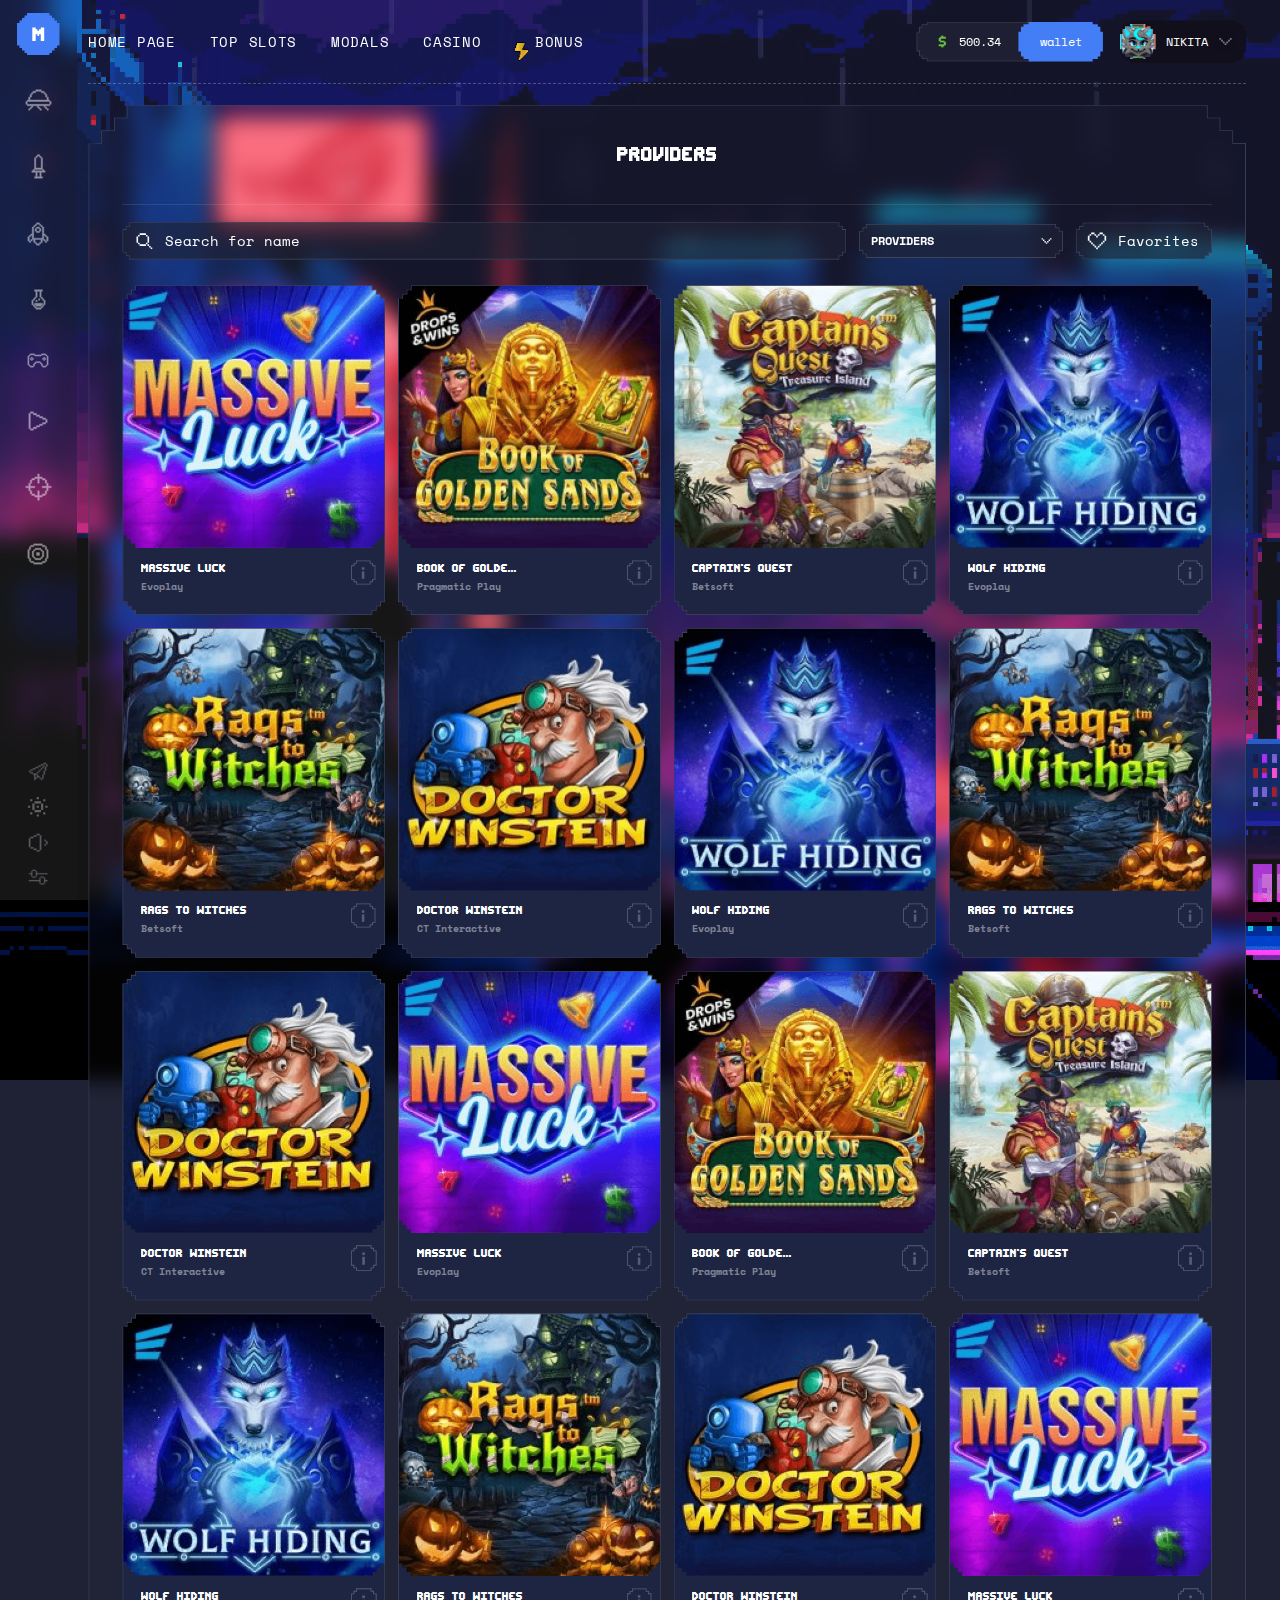
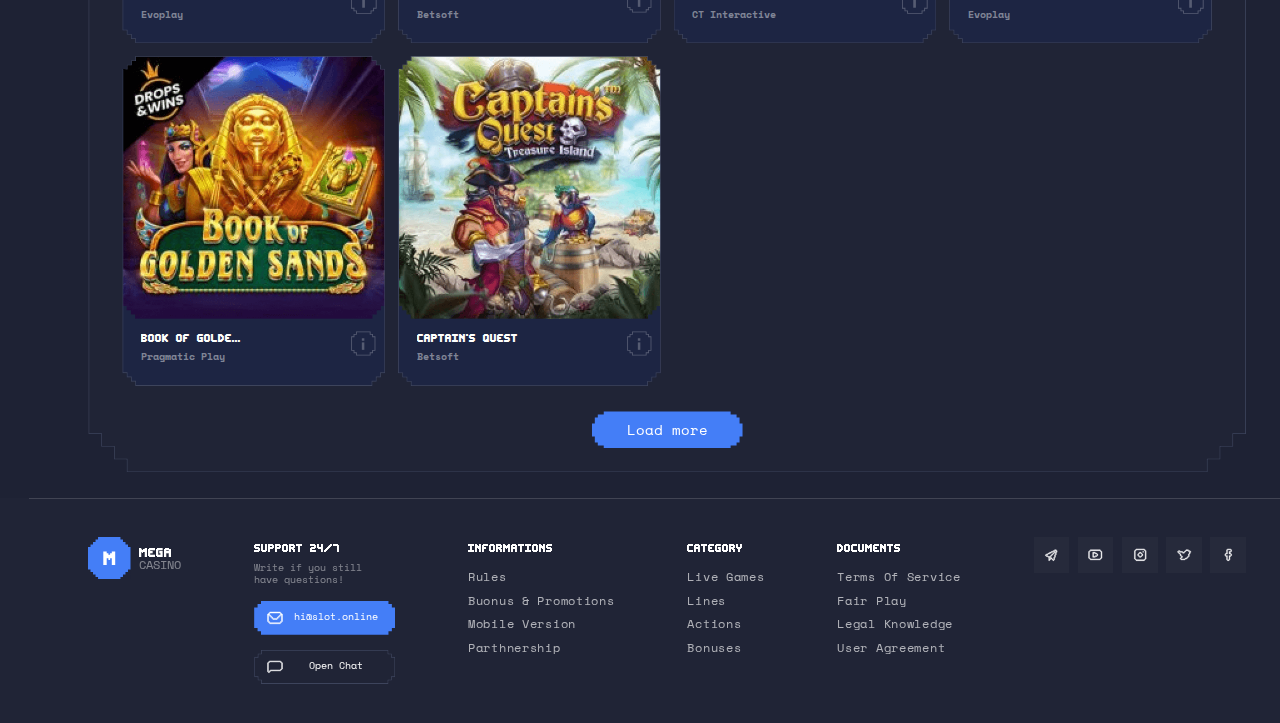
<file: slots.html>
<!DOCTYPE html>
<html lang="en">

<head>
    <title>Slots | Mega Casino</title>
	<meta charset="utf-8">
	<meta name="viewport" content="width=device-width,initial-scale=1">
	<link rel="shortcut icon" href="img/favicon.ico">
	<link href="https://fonts.googleapis.com/css2?family=Space+Mono:wght@400;700&display=swap" rel="stylesheet">
	<link rel="stylesheet" href="css/style.min.css">
</head>

<body>

    <div class="bg">
	<video  class="bg__video" poster="img/bg-poster.min.png" autoplay loop muted>
		<source src="files/video/background.mp4" type="video/mp4">
	</video>
</div>
    <div class="menu">
	<svg class="menu__logo"  role="img" aria-labelledby="logoMenuTitleID logoMenuDescID"  width="50" height="50" viewBox="0 0 50 50" fill="none" xmlns="http://www.w3.org/2000/svg">
		<title id="logoMenuTitleID">Mega Casino</title>
		<desc id="logoMenuDescID">Logo Mega Casino</desc>
		<path fill-rule="evenodd" clip-rule="evenodd" d="M47.0455 0H47.0456V2.95455H50V2.95468H47.0456V5.90918V5.90923V8.86365V8.86373V11.8182H50V50L11.8181 50V47.0455H8.86354L8.86353 50L8.86353 47.0455H5.90906H5.90898H2.95452L2.95452 50H2.95445L2.95445 47.0455H0V47.0453H2.95445L2.95445 44.0908V44.0908L2.95445 41.1363L2.95445 38.1818H0V0H38.1819V2.95455H41.1365V0H41.1365V2.95455H44.091H44.0911H47.0455V0ZM11.8182 2.95455V3.00195e-06L8.86372 2.96672e-06L8.86364 2.96672e-06L5.90925 2.93149e-06L5.90917 2.93149e-06L2.95471 2.89626e-06V2.95455H5.90917H5.90925H8.86364H8.86372L11.8182 2.95455ZM8.86372 5.90912V2.95458H5.90925H5.90917H2.95471V5.90908V5.90912V8.86362H5.90925V5.90912H8.86372ZM2.32867e-05 2.86102e-06L2.32515e-05 2.95455H2.95457V2.89626e-06L2.32867e-05 2.86102e-06ZM2.32867e-05 5.90908V2.95458H2.95457V5.90908V5.90912V8.86362H2.32515e-05V5.90912L2.32867e-05 5.90908ZM1.16257e-05 11.8182L1.1661e-05 8.86364H2.95456V11.8182H1.16257e-05ZM47.0455 5.90923V8.86373H44.091V5.90923H41.1365V2.95468H44.091H44.0911H47.0455V5.90918V5.90923ZM41.1362 50H38.1818V47.0454H41.1362H41.1363H44.0906H44.0908H47.0452V50H44.0908H44.0906L41.1363 50L41.1362 50ZM41.1362 47.0454H44.0906H44.0908H47.0452L47.0452 44.0909L47.0452 44.0908V41.1364H44.0906V44.0908H41.1362V47.0454ZM49.9999 44.0909V47.0454H47.0454V44.0909V44.0908V41.1364H49.9999V44.0908V44.0909ZM49.9999 38.1818V41.1364H47.0454V38.1818H49.9999ZM2.95452 44.0908L2.95452 41.1363H5.90906L5.90906 44.0908H8.86353V47.0453H5.90906H5.90898H2.95452L2.95452 44.0908V44.0908ZM47.0454 47.0454V50L49.9999 50V47.0454H47.0454Z" fill="#447EF7"/>
		<path d="M22 25H24V27H26V25H28V33H32V17H28V19H26V21H24V19H22V17H18V33H22V25Z" fill="white"/>
	</svg>
	<nav class="menu__nav">
		<menu class="menu__nav-list">
			<li class="menu__nav-item">
				<a  class="menu__nav-link" href="#">
					Page One
					<img class="menu__nav-icon menu__nav-icon--one" width="32" height="26" src="img/svg/menu-page-one.svg" alt="Page One Icon">								
				</a>
				<div class="menu__hover-title btn btn--small-mask btn--small-mask-border">Page One</div>
			</li>
			<li class="menu__nav-item">
				<a  class="menu__nav-link" href="#">
					Page Two
					<img class="menu__nav-icon menu__nav-icon--two" width="18" height="30" src="img/svg/menu-page-two.svg" alt="Page Two Icon">								
				</a>
				<div class="menu__hover-title btn btn--small-mask btn--small-mask-border">Page Two</div>
			</li>
			<li class="menu__nav-item">
				<a  class="menu__nav-link" href="#">
					Page Three
					<img class="menu__nav-icon menu__nav-icon--three" width="26" height="29" src="img/svg/menu-page-three.svg" alt="Page Three Icon">								
				</a>
				<div class="menu__hover-title btn btn--small-mask btn--small-mask-border">Page Three</div>
			</li>
			<li class="menu__nav-item">
				<a  class="menu__nav-link" href="#">
					Page Four
					<img class="menu__nav-icon menu__nav-icon--four" width="18" height="25" src="img/svg/menu-page-four.svg" alt="Page Four Icon">								
				</a>
				<div class="menu__hover-title btn btn--small-mask btn--small-mask-border">Page Four</div>
			</li>
			<li class="menu__nav-item">
				<a  class="menu__nav-link" href="#">
					Page Five
					<img class="menu__nav-icon menu__nav-icon--five" width="26" height="18" src="img/svg/menu-page-five.svg" alt="Page Five Icon">								
				</a>
				<div class="menu__hover-title btn btn--small-mask btn--small-mask-border">Page Five</div>
			</li>
			<li class="menu__nav-item">
				<a  class="menu__nav-link" href="#">
					Page Six
					<img class="menu__nav-icon menu__nav-icon--six" width="24" height="24" src="img/svg/menu-page-six.svg" alt="Page Six Icon">								
				</a>
				<div class="menu__hover-title btn btn--small-mask btn--small-mask-border">Page Six</div>
			</li>
			<li class="menu__nav-item">
				<a  class="menu__nav-link" href="#">
					Page Seven
					<img class="menu__nav-icon menu__nav-icon--seven" width="32" height="32" src="img/svg/menu-page-seven.svg" alt="Page Seven Icon">								
				</a>
				<div class="menu__hover-title btn btn--small-mask btn--small-mask-border">Page Seven</div>
			</li>
			<li class="menu__nav-item">
				<a  class="menu__nav-link" href="#">
					Page Eight
					<img class="menu__nav-icon menu__nav-icon--eight" width="26" height="26" src="img/svg/menu-page-eight.svg" alt="Page Eight Icon">					
				</a>
				<div class="menu__hover-title btn btn--small-mask btn--small-mask-border">Page Eight</div>
			</li>
		</menu>
	</nav>	
	<ul class="menu__settings-list">
		<li class="menu__settings-item">
			<a class="menu__settings-link" href="https://t.me/durov" target="_blank" rel="nofollow">
				Telegram Bot
				<img class="menu__nav-icon menu__nav-icon--telegram" width="23" height="22" src="img/svg/menu-settings-telegram.svg" alt="Telegram Bot Icon">								
			</a>
			<div class="menu__hover-title btn btn--small-mask btn--small-mask-border">Our Telegram Bot</div>
		</li>
		<li class="menu__settings-item">
			<button class="menu__settings-btn">
				Enable Light Theme
				<img class="menu__nav-icon menu__nav-icon--light-theme" width="23" height="23" src="img/svg/menu-settings-light-theme.svg" alt="Enable Light Theme Icon">
			</button>
			<div class="menu__hover-title btn btn--small-mask btn--small-mask-border">Enable Light Theme</div>
		</li>
		<li class="menu__settings-item js-audio-player">
			<button class="menu__settings-btn js-toggle-las-vegas-btn play">
				Play/pause "Las Vegas"
				<img class="menu__nav-icon menu__nav-icon--volume" width="23" height="23" src="img/svg/menu-settings-volume.svg" alt="Volume Setting Icon">
			</button>
			<div class="menu__hover-title btn btn--small-mask btn--small-mask-border">Play/pause "Las Vegas"</div>
		</li>
		<li class="menu__settings-item">
			<button class="menu__settings-btn">
				Other Settings
				<img class="menu__nav-icon menu__nav-icon--other" width="23" height="19" src="img/svg/menu-settings-other.svg" alt="Other Settings Icon">
			</button>
			<div class="menu__hover-title btn btn--small-mask btn--small-mask-border">Other Settings</div>
		</li>
	</ul>
</div>


    <div class="page">
        <header class="header">
    <div class="header__container">
        <button class="header__burger" type="button">
            <span>Меню</span>
        </button>
        <menu class="header__nav">
            <div class="mask-bg mask-btn mask-btn--border mask-bg--filter-27 mask-bg--blue-small"></div>
            <div class="header__nav-item">
                <a href="index.html" class="header__nav-link">Home page</a>
            </div>
            <div class="header__nav-item">
                <a href="slots.html" class="header__nav-link">Top slots</a>
            </div>
            <div class="header__nav-item">
                <a href="modals.html" class="header__nav-link">Modals</a>
            </div>
            <div class="header__nav-item">
                <a href="#" class="header__nav-link">Casino</a>
            </div>
            <div class="header__nav-item">
                <a href="bonuses.html" class="header__nav-link header__nav-link--icon-bonus">
                    Bonus
                </a>
            </div>
        </menu>
        <div class="header__user-info">
            <div class="header__user-money">
                <div class="header__user-ballance btn btn--icon btn--money btn--header-mask btn--header-mask-border" disabled>500.34</div>
                <a href="#" class="btn btn--header btn--header-mask">wallet</a>
            </div>

            <div class="header__user-about btn btn--header-mask btn--icon">
                <img class="header__user-icon btn--header-mask" src="img/user/header-user-icon-x2.min.png" alt="User Icon">
                NIKITA
                <img class="icon-more" src="img/svg/icon-more.svg">
            </div>

            <div class="header__user-information btn--header-mask">
                <!-- <div class="mask-bg mask-btn mask-btn--border mask-bg--filter-27 mask-bg--black-slot-open"></div> -->
                <div class="header__user-information-top">
                    <img class="header__user-information-icon" src="img/user/header-user-icon-x2.min.png" alt="User Icon">
                    <div class="header__user-information-text">
                        <div class="header__user-information-name header__user-information-name--pro">Nikita</div>
                        <div class="header__user-information-email">lucker777@gmail.com</div>
                    </div>
                </div>
                <ul class="header__user-information-list">
                    <li class="header__user-information-item">
                        <a class="header__user-information-link" href="profile.html">My Profile</a>
                    </li>
                    <li class="header__user-information-item">
                        <a class="header__user-information-link" href="#">My Projects <span class="header__user-information-link--pink">3</span></a>
                    </li>
                    <li class="header__user-information-item">
                        <a class="header__user-information-link" href="#">My Subscription</a>
                    </li>
                    <li class="header__user-information--item">
                        <a class="header__user-information-link" href="#">My Statements</a>
                    </li>
                </ul>
                <ul class="header__user-settings-list">
                    <li class="header__user-settings-item">
                        <a class="header__user-settings-link" href="#">Language</a>
                    </li>
                    <li class="header__user-settings-item">
                        <a class="header__user-settings-link" href="#">Account Settings</a>
                    </li>
                    <li class="header__user-settings-item">
                        <a class="header__user-settings-ink" href="#">Sign Out</a>
                    </li>
                </ul>
            </div>
        </div>
    </div>
</header>

        <main class="main">

            <section class="providers">
                <div class="mask-bg mask-bg--black mask-bg--filter mask-section mask-section--border"></div>
                <h1 class="providers__title">Providers</h1>
                <div class="providers__filter-wrapper">
                    <label class="search search--icon search--icon-search">
                        <div class="mask-bg mask-bg--dark mask-btn mask-btn--border"></div>
                        <input class="search__input" type="text" placeholder="Search for name">
                    </label>
                    <div class="select js-select-providers">
                        <div class="mask-bg mask-bg--dark mask-btn mask-btn--border"></div>
                        <div class="select__current">Providers</div>
                        <ul class="select__list select__list--hidden js-select-list-providers">
                            <div class="mask-bg mask-bg--black-blue mask-btn mask-btn--border"></div>
                            <li class="select__item">Evoplay</li>
                            <li class="select__item">Pragmatic Play</li>
                            <li class="select__item">Betsoft</li>
                            <li class="select__item">CT Interactive</li>
                            <li class="select__item">NetEnt</li>
                        </ul>
                    </div>
                    <a class="button button--hover button--icon button--icon-favorites" href="slots-favorites.html">
                        <div class="mask-bg mask-bg--dark mask-btn mask-btn--border"></div>
                        <span>Favorites</span>
                    </a>
                </div>
                <div class="providers__list">

                    <div class="slot">
                        <div class="slot__card mask-block mask-block--border">
                            <div class="slot__img-wrapper mask-block">
                                <div class="slot__bg-hover">
                                    <span class="slot__icon-hover"></span>
                                    <span class="slot__text-hover">Play game</span>
                                </div>
                                <img class="slot__img" src="img/slots/slot-1-1-x2.min.png" alt="Title">
                            </div>
                            <div class="slot__info-wrapper">
                                <div class="slot__info">
                                    <h4 class="slot__name">Massive Luck</h4>
                                    <div class="slot__provider">Evoplay</div>
                                    <div class="slot__more"></div>
                                </div>
                            </div>
                        </div>
                    </div>

                    <div class="slot">
                        <div class="slot__card mask-block mask-block--border">
                            <div class="slot__img-wrapper mask-block">
                                <div class="slot__bg-hover">
                                    <span class="slot__icon-hover"></span>
                                    <span class="slot__text-hover">Play game</span>
                                </div>
                                <img class="slot__img" src="img/slots/slot-1-2-x2.min.png" alt="Title">
                            </div>
                            <div class="slot__info-wrapper">
                                <div class="slot__info">
                                    <h4 class="slot__name">Book of Golden Sands</h4>
                                    <div class="slot__provider">Pragmatic Play</div>
                                    <div class="slot__more"></div>
                                </div>
                            </div>
                        </div>
                    </div>

                    <div class="slot">
                        <div class="slot__card mask-block mask-block--border">
                            <div class="slot__img-wrapper mask-block">
                                <div class="slot__bg-hover">
                                    <span class="slot__icon-hover"></span>
                                    <span class="slot__text-hover">Play game</span>
                                </div>
                                <img class="slot__img" src="img/slots/slot-1-3-x2.min.png" alt="Title">
                            </div>
                            <div class="slot__info-wrapper">
                                <div class="slot__info">
                                    <h4 class="slot__name">Captain's Quest</h4>
                                    <div class="slot__provider">Betsoft</div>
                                    <div class="slot__more"></div>
                                </div>
                            </div>
                        </div>
                    </div>

                    <div class="slot">
                        <div class="slot__card mask-block mask-block--border">
                            <div class="slot__img-wrapper mask-block">
                                <div class="slot__bg-hover">
                                    <span class="slot__icon-hover"></span>
                                    <span class="slot__text-hover">Play game</span>
                                </div>
                                <img class="slot__img" src="img/slots/slot-2-1-x2.min.png" alt="Title">
                            </div>
                            <div class="slot__info-wrapper">
                                <div class="slot__info">
                                    <h4 class="slot__name">Wolf Hiding</h4>
                                    <div class="slot__provider">Evoplay</div>
                                    <div class="slot__more"></div>
                                </div>
                            </div>
                        </div>
                    </div>

                    <div class="slot">
                        <div class="slot__card mask-block mask-block--border">
                            <div class="slot__img-wrapper mask-block">
                                <div class="slot__bg-hover">
                                    <span class="slot__icon-hover"></span>
                                    <span class="slot__text-hover">Play game</span>
                                </div>
                                <img class="slot__img" src="img/slots/slot-2-2-x2.min.png" alt="Title">
                            </div>
                            <div class="slot__info-wrapper">
                                <div class="slot__info">
                                    <h4 class="slot__name">Rags to Witches</h4>
                                    <div class="slot__provider">Betsoft</div>
                                    <div class="slot__more"></div>
                                </div>
                            </div>
                        </div>
                    </div>

                    <div class="slot">
                        <div class="slot__card mask-block mask-block--border">
                            <div class="slot__img-wrapper mask-block">
                                <div class="slot__bg-hover">
                                    <span class="slot__icon-hover"></span>
                                    <span class="slot__text-hover">Play game</span>
                                </div>
                                <img class="slot__img" src="img/slots/slot-2-3-x2.min.png" alt="Title">
                            </div>
                            <div class="slot__info-wrapper">
                                <div class="slot__info">
                                    <h4 class="slot__name">Doctor Winstein</h4>
                                    <div class="slot__provider">CT Interactive</div>
                                    <div class="slot__more"></div>
                                </div>
                            </div>
                        </div>
                    </div>

                    <div class="slot">
                        <div class="slot__card mask-block mask-block--border">
                            <div class="slot__img-wrapper mask-block">
                                <div class="slot__bg-hover">
                                    <span class="slot__icon-hover"></span>
                                    <span class="slot__text-hover">Play game</span>
                                </div>
                                <img class="slot__img" src="img/slots/slot-2-1-x2.min.png" alt="Title">
                            </div>
                            <div class="slot__info-wrapper">
                                <div class="slot__info">
                                    <h4 class="slot__name">Wolf Hiding</h4>
                                    <div class="slot__provider">Evoplay</div>
                                    <div class="slot__more"></div>
                                </div>
                            </div>
                        </div>
                    </div>

                    <div class="slot">
                        <div class="slot__card mask-block mask-block--border">
                            <div class="slot__img-wrapper mask-block">
                                <div class="slot__bg-hover">
                                    <span class="slot__icon-hover"></span>
                                    <span class="slot__text-hover">Play game</span>
                                </div>
                                <img class="slot__img" src="img/slots/slot-2-2-x2.min.png" alt="Title">
                            </div>
                            <div class="slot__info-wrapper">
                                <div class="slot__info">
                                    <h4 class="slot__name">Rags to Witches</h4>
                                    <div class="slot__provider">Betsoft</div>
                                    <div class="slot__more"></div>
                                </div>
                            </div>
                        </div>
                    </div>

                    <div class="slot">
                        <div class="slot__card mask-block mask-block--border">
                            <div class="slot__img-wrapper mask-block">
                                <div class="slot__bg-hover">
                                    <span class="slot__icon-hover"></span>
                                    <span class="slot__text-hover">Play game</span>
                                </div>
                                <img class="slot__img" src="img/slots/slot-2-3-x2.min.png" alt="Title">
                            </div>
                            <div class="slot__info-wrapper">
                                <div class="slot__info">
                                    <h4 class="slot__name">Doctor Winstein</h4>
                                    <div class="slot__provider">CT Interactive</div>
                                    <div class="slot__more"></div>
                                </div>
                            </div>
                        </div>
                    </div>

                    <div class="slot">
                        <div class="slot__card mask-block mask-block--border">
                            <div class="slot__img-wrapper mask-block">
                                <div class="slot__bg-hover">
                                    <span class="slot__icon-hover"></span>
                                    <span class="slot__text-hover">Play game</span>
                                </div>
                                <img class="slot__img" src="img/slots/slot-1-1-x2.min.png" alt="Title">
                            </div>
                            <div class="slot__info-wrapper">
                                <div class="slot__info">
                                    <h4 class="slot__name">Massive Luck</h4>
                                    <div class="slot__provider">Evoplay</div>
                                    <div class="slot__more"></div>
                                </div>
                            </div>
                        </div>
                    </div>

                    <div class="slot">
                        <div class="slot__card mask-block mask-block--border">
                            <div class="slot__img-wrapper mask-block">
                                <div class="slot__bg-hover">
                                    <span class="slot__icon-hover"></span>
                                    <span class="slot__text-hover">Play game</span>
                                </div>
                                <img class="slot__img" src="img/slots/slot-1-2-x2.min.png" alt="Title">
                            </div>
                            <div class="slot__info-wrapper">
                                <div class="slot__info">
                                    <h4 class="slot__name">Book of Golden Sands</h4>
                                    <div class="slot__provider">Pragmatic Play</div>
                                    <div class="slot__more"></div>
                                </div>
                            </div>
                        </div>
                    </div>

                    <div class="slot">
                        <div class="slot__card mask-block mask-block--border">
                            <div class="slot__img-wrapper mask-block">
                                <div class="slot__bg-hover">
                                    <span class="slot__icon-hover"></span>
                                    <span class="slot__text-hover">Play game</span>
                                </div>
                                <img class="slot__img" src="img/slots/slot-1-3-x2.min.png" alt="Title">
                            </div>
                            <div class="slot__info-wrapper">
                                <div class="slot__info">
                                    <h4 class="slot__name">Captain's Quest</h4>
                                    <div class="slot__provider">Betsoft</div>
                                    <div class="slot__more"></div>
                                </div>
                            </div>
                        </div>
                    </div>

                    <div class="slot">
                        <div class="slot__card mask-block mask-block--border">
                            <div class="slot__img-wrapper mask-block">
                                <div class="slot__bg-hover">
                                    <span class="slot__icon-hover"></span>
                                    <span class="slot__text-hover">Play game</span>
                                </div>
                                <img class="slot__img" src="img/slots/slot-2-1-x2.min.png" alt="Title">
                            </div>
                            <div class="slot__info-wrapper">
                                <div class="slot__info">
                                    <h4 class="slot__name">Wolf Hiding</h4>
                                    <div class="slot__provider">Evoplay</div>
                                    <div class="slot__more"></div>
                                </div>
                            </div>
                        </div>
                    </div>

                    <div class="slot">
                        <div class="slot__card mask-block mask-block--border">
                            <div class="slot__img-wrapper mask-block">
                                <div class="slot__bg-hover">
                                    <span class="slot__icon-hover"></span>
                                    <span class="slot__text-hover">Play game</span>
                                </div>
                                <img class="slot__img" src="img/slots/slot-2-2-x2.min.png" alt="Title">
                            </div>
                            <div class="slot__info-wrapper">
                                <div class="slot__info">
                                    <h4 class="slot__name">Rags to Witches</h4>
                                    <div class="slot__provider">Betsoft</div>
                                    <div class="slot__more"></div>
                                </div>
                            </div>
                        </div>
                    </div>

                    <div class="slot">
                        <div class="slot__card mask-block mask-block--border">
                            <div class="slot__img-wrapper mask-block">
                                <div class="slot__bg-hover">
                                    <span class="slot__icon-hover"></span>
                                    <span class="slot__text-hover">Play game</span>
                                </div>
                                <img class="slot__img" src="img/slots/slot-2-3-x2.min.png" alt="Title">
                            </div>
                            <div class="slot__info-wrapper">
                                <div class="slot__info">
                                    <h4 class="slot__name">Doctor Winstein</h4>
                                    <div class="slot__provider">CT Interactive</div>
                                    <div class="slot__more"></div>
                                </div>
                            </div>
                        </div>
                    </div>

                    <div class="slot">
                        <div class="slot__card mask-block mask-block--border">
                            <div class="slot__img-wrapper mask-block">
                                <div class="slot__bg-hover">
                                    <span class="slot__icon-hover"></span>
                                    <span class="slot__text-hover">Play game</span>
                                </div>
                                <img class="slot__img" src="img/slots/slot-1-1-x2.min.png" alt="Title">
                            </div>
                            <div class="slot__info-wrapper">
                                <div class="slot__info">
                                    <h4 class="slot__name">Massive Luck</h4>
                                    <div class="slot__provider">Evoplay</div>
                                    <div class="slot__more"></div>
                                </div>
                            </div>
                        </div>
                    </div>

                    <div class="slot">
                        <div class="slot__card mask-block mask-block--border">
                            <div class="slot__img-wrapper mask-block">
                                <div class="slot__bg-hover">
                                    <span class="slot__icon-hover"></span>
                                    <span class="slot__text-hover">Play game</span>
                                </div>
                                <img class="slot__img" src="img/slots/slot-1-2-x2.min.png" alt="Title">
                            </div>
                            <div class="slot__info-wrapper">
                                <div class="slot__info">
                                    <h4 class="slot__name">Book of Golden Sands</h4>
                                    <div class="slot__provider">Pragmatic Play</div>
                                    <div class="slot__more"></div>
                                </div>
                            </div>
                        </div>
                    </div>

                    <div class="slot">
                        <div class="slot__card mask-block mask-block--border">
                            <div class="slot__img-wrapper mask-block">
                                <div class="slot__bg-hover">
                                    <span class="slot__icon-hover"></span>
                                    <span class="slot__text-hover">Play game</span>
                                </div>
                                <img class="slot__img" src="img/slots/slot-1-3-x2.min.png" alt="Title">
                            </div>
                            <div class="slot__info-wrapper">
                                <div class="slot__info">
                                    <h4 class="slot__name">Captain's Quest</h4>
                                    <div class="slot__provider">Betsoft</div>
                                    <div class="slot__more"></div>
                                </div>
                            </div>
                        </div>
                    </div>

                </div>

                <button class="button button--center button--load-more button--hover">
                    <div class="mask-bg mask-bg--accent mask-small"></div>
                    Load more
                </button>
            </section>

        </main>

        <footer class="footer">
    <div class="footer__col footer__col--mb">
        <div class="footer__logo-wrapper">
            <svg class="footer__logo" role="img" aria-labelledby="logoFooterTitleID logoFooterDescID" width="50" height="50" viewBox="0 0 50 50" fill="none" xmlns="http://www.w3.org/2000/svg">
                <title id="logoFooterTitleID">Mega Casino</title>
                <desc id="logoFooterDescID">Logo Mega Casino</desc>
                <path fill-rule="evenodd" clip-rule="evenodd" d="M47.0455 0H47.0456V2.95455H50V2.95468H47.0456V5.90918V5.90923V8.86365V8.86373V11.8182H50V50L11.8181 50V47.0455H8.86354L8.86353 50L8.86353 47.0455H5.90906H5.90898H2.95452L2.95452 50H2.95445L2.95445 47.0455H0V47.0453H2.95445L2.95445 44.0908V44.0908L2.95445 41.1363L2.95445 38.1818H0V0H38.1819V2.95455H41.1365V0H41.1365V2.95455H44.091H44.0911H47.0455V0ZM11.8182 2.95455V3.00195e-06L8.86372 2.96672e-06L8.86364 2.96672e-06L5.90925 2.93149e-06L5.90917 2.93149e-06L2.95471 2.89626e-06V2.95455H5.90917H5.90925H8.86364H8.86372L11.8182 2.95455ZM8.86372 5.90912V2.95458H5.90925H5.90917H2.95471V5.90908V5.90912V8.86362H5.90925V5.90912H8.86372ZM2.32867e-05 2.86102e-06L2.32515e-05 2.95455H2.95457V2.89626e-06L2.32867e-05 2.86102e-06ZM2.32867e-05 5.90908V2.95458H2.95457V5.90908V5.90912V8.86362H2.32515e-05V5.90912L2.32867e-05 5.90908ZM1.16257e-05 11.8182L1.1661e-05 8.86364H2.95456V11.8182H1.16257e-05ZM47.0455 5.90923V8.86373H44.091V5.90923H41.1365V2.95468H44.091H44.0911H47.0455V5.90918V5.90923ZM41.1362 50H38.1818V47.0454H41.1362H41.1363H44.0906H44.0908H47.0452V50H44.0908H44.0906L41.1363 50L41.1362 50ZM41.1362 47.0454H44.0906H44.0908H47.0452L47.0452 44.0909L47.0452 44.0908V41.1364H44.0906V44.0908H41.1362V47.0454ZM49.9999 44.0909V47.0454H47.0454V44.0909V44.0908V41.1364H49.9999V44.0908V44.0909ZM49.9999 38.1818V41.1364H47.0454V38.1818H49.9999ZM2.95452 44.0908L2.95452 41.1363H5.90906L5.90906 44.0908H8.86353V47.0453H5.90906H5.90898H2.95452L2.95452 44.0908V44.0908ZM47.0454 47.0454V50L49.9999 50V47.0454H47.0454Z" fill="#447EF7" />
                <path d="M22 25H24V27H26V25H28V33H32V17H28V19H26V21H24V19H22V17H18V33H22V25Z" fill="white" />
            </svg>
            <div class="footer__logo-text">
                <span class="footer__logo-text--pixel">Mega</span><br>
                Casino
            </div>
        </div>
    </div>
    <div class="footer__col footer__col--mb">
        <div class="footer__support">
            <div class="footer__col-name footer__col-name--support">Support 24/7</div>
            <p class="footer__col-text">Write if you still<br>have questions!</p>
            <a href="mailto:hi@slot.online" class="footer__support-btn button button--hover button--icon button--icon-footer-email">
                <div class="mask-bg mask-bg--accent mask-btn"></div>
                hi@slot.online
            </a>
            <button class="footer__support-btn button button--hover button--icon button--icon-footer-chat">
                <div class="mask-bg mask-bg--lignt mask-btn mask-btn--border"></div>
                Open Chat
            </button>
        </div>
    </div>

    <div class="footer__col">
        <div class="footer__col-name">INFORMATIONS</div>
        <menu class="footer__link-list">
            <li class="footer__link-item">
                <a class="footer__link-link" href="#">Rules</a>
            </li>
            <li class="footer__link-item">
                <a class="footer__link-link" href="#">Buonus & Promotions</a>
            </li>
            <li class="footer__link-item">
                <a class="footer__link-link" href="#">Mobile Version</a>
            </li>
            <li class="footer__link-item">
                <a class="footer__link-link" href="#">Parthnership</a>
            </li>
        </menu>
    </div>
    <div class="footer__col">
        <div class="footer__col-name">CATEGORY</div>
        <menu class="footer__link-list">
            <li class="footer__link-item">
                <a class="footer__link-link" href="#">Live Games</a>
            </li>
            <li class="footer__link-item">
                <a class="footer__link-link" href="#">Lines</a>
            </li>
            <li class="footer__link-item">
                <a class="footer__link-link" href="bonuses.html">Actions</a>
            </li>
            <li class="footer__link-item">
                <a class="footer__link-link" href="bonuses.html">Bonuses</a>
            </li>
        </menu>
    </div>
    <div class="footer__col">
        <div class="footer__col-name">DOCUMENTS</div>
        <menu class="footer__link-list">
            <li class="footer__link-item">
                <a class="footer__link-link" href="documents.html#terms-of-service">Terms Of Service</a>
            </li>
            <li class="footer__link-item">
                <a class="footer__link-link" href="documents.html#fair-play">Fair Play</a>
            </li>
            <li class="footer__link-item">
                <a class="footer__link-link" href="documents.html#legal-knowledge">Legal Knowledge</a>
            </li>
            <li class="footer__link-item">
                <a class="footer__link-link" href="documents.html#user-agreement">User Agreement</a>
            </li>
        </menu>
    </div>
    <div class="footer__col footer__col--social">
        <div class="footer__socials">
            <a class="footer__social-link button button--hover button--icon button--icon-footer-tg" href="https://t.me/durov" rel="nofollow" target="_blank">
                <div class="mask-bg mask-bg--lignt"></div>
                Our telegram
            </a>
            <a class="footer__social-link button button--hover button--icon button--icon-footer-yt" href="https://www.youtube.com/" rel="nofollow" target="_blank">
                <div class="mask-bg mask-bg--lignt"></div>
                Our youtube
            </a>
            <a class="footer__social-link button button--hover button--icon button--icon-footer-in" href="https://www.instagram.com/" rel="nofollow" target="_blank">
                <div class="mask-bg mask-bg--lignt"></div>
                Our instagram
            </a>
            <a class="footer__social-link button button--hover button--icon button--icon-footer-tw" href="https://twitter.com/" rel="nofollow" target="_blank">
                <div class="mask-bg mask-bg--lignt"></div>
                Our twitter
            </a>
            <a class="footer__social-link button button--hover button--icon button--icon-footer-fb" href="https://web.facebook.com/" rel="nofollow" target="_blank">
                <div class="mask-bg mask-bg--lignt"></div>
                Our facebook
            </a>
        </div>
    </div>
</footer>

    </div>

    <script src="https://cdn.jsdelivr.net/npm/swiper@9/swiper-bundle.min.js"></script>
<script src="js/app.min.js"></script>


</body>

</html>
</file>
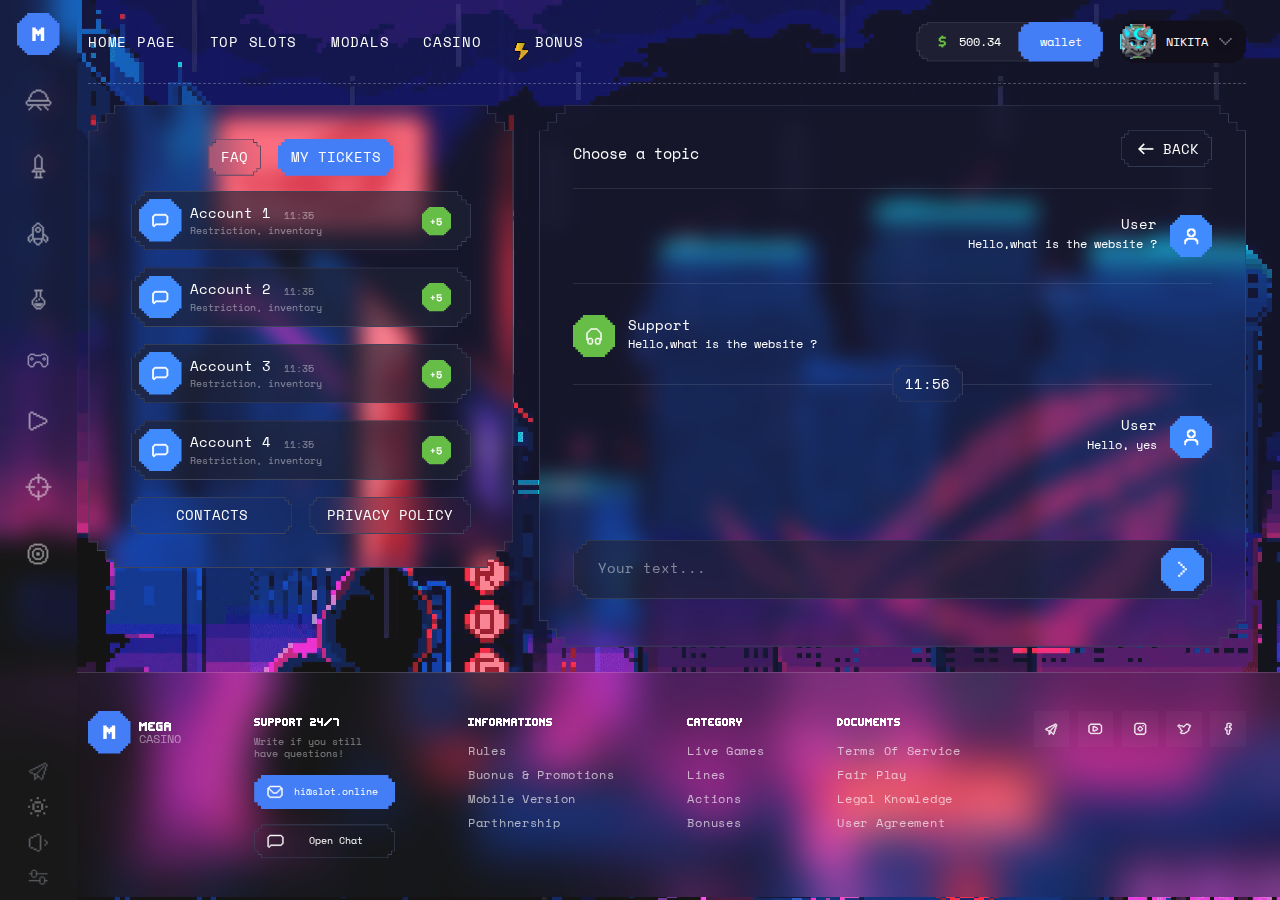
<file: tickets.html>
<!DOCTYPE html>
<html lang="en">

<head>
    <title>Chat | Mega Casino</title>
	<meta charset="utf-8">
	<meta name="viewport" content="width=device-width,initial-scale=1">
	<link rel="shortcut icon" href="img/favicon.ico">
	<link href="https://fonts.googleapis.com/css2?family=Space+Mono:wght@400;700&display=swap" rel="stylesheet">
	<link rel="stylesheet" href="css/style.min.css">
</head>

<body>

    <div class="bg">
	<video  class="bg__video" poster="img/bg-poster.min.png" autoplay loop muted>
		<source src="files/video/background.mp4" type="video/mp4">
	</video>
</div>
    <div class="menu">
	<svg class="menu__logo"  role="img" aria-labelledby="logoMenuTitleID logoMenuDescID"  width="50" height="50" viewBox="0 0 50 50" fill="none" xmlns="http://www.w3.org/2000/svg">
		<title id="logoMenuTitleID">Mega Casino</title>
		<desc id="logoMenuDescID">Logo Mega Casino</desc>
		<path fill-rule="evenodd" clip-rule="evenodd" d="M47.0455 0H47.0456V2.95455H50V2.95468H47.0456V5.90918V5.90923V8.86365V8.86373V11.8182H50V50L11.8181 50V47.0455H8.86354L8.86353 50L8.86353 47.0455H5.90906H5.90898H2.95452L2.95452 50H2.95445L2.95445 47.0455H0V47.0453H2.95445L2.95445 44.0908V44.0908L2.95445 41.1363L2.95445 38.1818H0V0H38.1819V2.95455H41.1365V0H41.1365V2.95455H44.091H44.0911H47.0455V0ZM11.8182 2.95455V3.00195e-06L8.86372 2.96672e-06L8.86364 2.96672e-06L5.90925 2.93149e-06L5.90917 2.93149e-06L2.95471 2.89626e-06V2.95455H5.90917H5.90925H8.86364H8.86372L11.8182 2.95455ZM8.86372 5.90912V2.95458H5.90925H5.90917H2.95471V5.90908V5.90912V8.86362H5.90925V5.90912H8.86372ZM2.32867e-05 2.86102e-06L2.32515e-05 2.95455H2.95457V2.89626e-06L2.32867e-05 2.86102e-06ZM2.32867e-05 5.90908V2.95458H2.95457V5.90908V5.90912V8.86362H2.32515e-05V5.90912L2.32867e-05 5.90908ZM1.16257e-05 11.8182L1.1661e-05 8.86364H2.95456V11.8182H1.16257e-05ZM47.0455 5.90923V8.86373H44.091V5.90923H41.1365V2.95468H44.091H44.0911H47.0455V5.90918V5.90923ZM41.1362 50H38.1818V47.0454H41.1362H41.1363H44.0906H44.0908H47.0452V50H44.0908H44.0906L41.1363 50L41.1362 50ZM41.1362 47.0454H44.0906H44.0908H47.0452L47.0452 44.0909L47.0452 44.0908V41.1364H44.0906V44.0908H41.1362V47.0454ZM49.9999 44.0909V47.0454H47.0454V44.0909V44.0908V41.1364H49.9999V44.0908V44.0909ZM49.9999 38.1818V41.1364H47.0454V38.1818H49.9999ZM2.95452 44.0908L2.95452 41.1363H5.90906L5.90906 44.0908H8.86353V47.0453H5.90906H5.90898H2.95452L2.95452 44.0908V44.0908ZM47.0454 47.0454V50L49.9999 50V47.0454H47.0454Z" fill="#447EF7"/>
		<path d="M22 25H24V27H26V25H28V33H32V17H28V19H26V21H24V19H22V17H18V33H22V25Z" fill="white"/>
	</svg>
	<nav class="menu__nav">
		<menu class="menu__nav-list">
			<li class="menu__nav-item">
				<a  class="menu__nav-link" href="#">
					Page One
					<img class="menu__nav-icon menu__nav-icon--one" width="32" height="26" src="img/svg/menu-page-one.svg" alt="Page One Icon">								
				</a>
				<div class="menu__hover-title btn btn--small-mask btn--small-mask-border">Page One</div>
			</li>
			<li class="menu__nav-item">
				<a  class="menu__nav-link" href="#">
					Page Two
					<img class="menu__nav-icon menu__nav-icon--two" width="18" height="30" src="img/svg/menu-page-two.svg" alt="Page Two Icon">								
				</a>
				<div class="menu__hover-title btn btn--small-mask btn--small-mask-border">Page Two</div>
			</li>
			<li class="menu__nav-item">
				<a  class="menu__nav-link" href="#">
					Page Three
					<img class="menu__nav-icon menu__nav-icon--three" width="26" height="29" src="img/svg/menu-page-three.svg" alt="Page Three Icon">								
				</a>
				<div class="menu__hover-title btn btn--small-mask btn--small-mask-border">Page Three</div>
			</li>
			<li class="menu__nav-item">
				<a  class="menu__nav-link" href="#">
					Page Four
					<img class="menu__nav-icon menu__nav-icon--four" width="18" height="25" src="img/svg/menu-page-four.svg" alt="Page Four Icon">								
				</a>
				<div class="menu__hover-title btn btn--small-mask btn--small-mask-border">Page Four</div>
			</li>
			<li class="menu__nav-item">
				<a  class="menu__nav-link" href="#">
					Page Five
					<img class="menu__nav-icon menu__nav-icon--five" width="26" height="18" src="img/svg/menu-page-five.svg" alt="Page Five Icon">								
				</a>
				<div class="menu__hover-title btn btn--small-mask btn--small-mask-border">Page Five</div>
			</li>
			<li class="menu__nav-item">
				<a  class="menu__nav-link" href="#">
					Page Six
					<img class="menu__nav-icon menu__nav-icon--six" width="24" height="24" src="img/svg/menu-page-six.svg" alt="Page Six Icon">								
				</a>
				<div class="menu__hover-title btn btn--small-mask btn--small-mask-border">Page Six</div>
			</li>
			<li class="menu__nav-item">
				<a  class="menu__nav-link" href="#">
					Page Seven
					<img class="menu__nav-icon menu__nav-icon--seven" width="32" height="32" src="img/svg/menu-page-seven.svg" alt="Page Seven Icon">								
				</a>
				<div class="menu__hover-title btn btn--small-mask btn--small-mask-border">Page Seven</div>
			</li>
			<li class="menu__nav-item">
				<a  class="menu__nav-link" href="#">
					Page Eight
					<img class="menu__nav-icon menu__nav-icon--eight" width="26" height="26" src="img/svg/menu-page-eight.svg" alt="Page Eight Icon">					
				</a>
				<div class="menu__hover-title btn btn--small-mask btn--small-mask-border">Page Eight</div>
			</li>
		</menu>
	</nav>	
	<ul class="menu__settings-list">
		<li class="menu__settings-item">
			<a class="menu__settings-link" href="https://t.me/durov" target="_blank" rel="nofollow">
				Telegram Bot
				<img class="menu__nav-icon menu__nav-icon--telegram" width="23" height="22" src="img/svg/menu-settings-telegram.svg" alt="Telegram Bot Icon">								
			</a>
			<div class="menu__hover-title btn btn--small-mask btn--small-mask-border">Our Telegram Bot</div>
		</li>
		<li class="menu__settings-item">
			<button class="menu__settings-btn">
				Enable Light Theme
				<img class="menu__nav-icon menu__nav-icon--light-theme" width="23" height="23" src="img/svg/menu-settings-light-theme.svg" alt="Enable Light Theme Icon">
			</button>
			<div class="menu__hover-title btn btn--small-mask btn--small-mask-border">Enable Light Theme</div>
		</li>
		<li class="menu__settings-item js-audio-player">
			<button class="menu__settings-btn js-toggle-las-vegas-btn play">
				Play/pause "Las Vegas"
				<img class="menu__nav-icon menu__nav-icon--volume" width="23" height="23" src="img/svg/menu-settings-volume.svg" alt="Volume Setting Icon">
			</button>
			<div class="menu__hover-title btn btn--small-mask btn--small-mask-border">Play/pause "Las Vegas"</div>
		</li>
		<li class="menu__settings-item">
			<button class="menu__settings-btn">
				Other Settings
				<img class="menu__nav-icon menu__nav-icon--other" width="23" height="19" src="img/svg/menu-settings-other.svg" alt="Other Settings Icon">
			</button>
			<div class="menu__hover-title btn btn--small-mask btn--small-mask-border">Other Settings</div>
		</li>
	</ul>
</div>


    <div class="page">

        <header class="header">
    <div class="header__container">
        <button class="header__burger" type="button">
            <span>Меню</span>
        </button>
        <menu class="header__nav">
            <div class="mask-bg mask-btn mask-btn--border mask-bg--filter-27 mask-bg--blue-small"></div>
            <div class="header__nav-item">
                <a href="index.html" class="header__nav-link">Home page</a>
            </div>
            <div class="header__nav-item">
                <a href="slots.html" class="header__nav-link">Top slots</a>
            </div>
            <div class="header__nav-item">
                <a href="modals.html" class="header__nav-link">Modals</a>
            </div>
            <div class="header__nav-item">
                <a href="#" class="header__nav-link">Casino</a>
            </div>
            <div class="header__nav-item">
                <a href="bonuses.html" class="header__nav-link header__nav-link--icon-bonus">
                    Bonus
                </a>
            </div>
        </menu>
        <div class="header__user-info">
            <div class="header__user-money">
                <div class="header__user-ballance btn btn--icon btn--money btn--header-mask btn--header-mask-border" disabled>500.34</div>
                <a href="#" class="btn btn--header btn--header-mask">wallet</a>
            </div>

            <div class="header__user-about btn btn--header-mask btn--icon">
                <img class="header__user-icon btn--header-mask" src="img/user/header-user-icon-x2.min.png" alt="User Icon">
                NIKITA
                <img class="icon-more" src="img/svg/icon-more.svg">
            </div>

            <div class="header__user-information btn--header-mask">
                <!-- <div class="mask-bg mask-btn mask-btn--border mask-bg--filter-27 mask-bg--black-slot-open"></div> -->
                <div class="header__user-information-top">
                    <img class="header__user-information-icon" src="img/user/header-user-icon-x2.min.png" alt="User Icon">
                    <div class="header__user-information-text">
                        <div class="header__user-information-name header__user-information-name--pro">Nikita</div>
                        <div class="header__user-information-email">lucker777@gmail.com</div>
                    </div>
                </div>
                <ul class="header__user-information-list">
                    <li class="header__user-information-item">
                        <a class="header__user-information-link" href="profile.html">My Profile</a>
                    </li>
                    <li class="header__user-information-item">
                        <a class="header__user-information-link" href="#">My Projects <span class="header__user-information-link--pink">3</span></a>
                    </li>
                    <li class="header__user-information-item">
                        <a class="header__user-information-link" href="#">My Subscription</a>
                    </li>
                    <li class="header__user-information--item">
                        <a class="header__user-information-link" href="#">My Statements</a>
                    </li>
                </ul>
                <ul class="header__user-settings-list">
                    <li class="header__user-settings-item">
                        <a class="header__user-settings-link" href="#">Language</a>
                    </li>
                    <li class="header__user-settings-item">
                        <a class="header__user-settings-link" href="#">Account Settings</a>
                    </li>
                    <li class="header__user-settings-item">
                        <a class="header__user-settings-ink" href="#">Sign Out</a>
                    </li>
                </ul>
            </div>
        </div>
    </div>
</header>

        <main class="main">

            <section class="profile contacts-and-support">

                <div class="contacts-and-support__nav-list">
                    <div class="mask-bg mask-bg--black mask-bg--filter mask-card mask-card--border"></div>
                    <div class="contacts-and-support__nav-btns-top-wrapper">
                        <a class="button button--hover" href="faq.html">
                            <div class="mask-bg mask-bg--black mask-bg--filter-22 mask-btn mask-btn--border mask-btn--border--custom"></div>
                            FAQ
                        </a>
                        <a class="button button--disabled" href="tickets.html">
                            <div class="mask-bg mask-bg--accent mask-btn"></div>
                            MY TICKETS
                        </a>
                    </div>

                    <a class="contacts-and-support__nav-link" href="tickets.html#account-1">
                        <div class="mask-bg mask-block mask-block--border"></div>
                        <svg class="contacts-and-support__nav-link-icon" width="50" height="50" viewBox="0 0 50 50" fill="none" xmlns="http://www.w3.org/2000/svg">
                            <path class="contacts-and-support__nav-link-icon-bg" fill-rule="evenodd" clip-rule="evenodd" d="M0 0H38.1821V2.95455H41.1366H44.091H44.0912H47.0456H50V2.95467H47.0456H44.0912H44.091H41.1366V5.90922L44.091 5.90922V8.86377H47.0456V11.8182H50L50 38.1818H47.0455V41.1363V44.0908V44.0909V47.0454V49.9999H50L50 50L11.8182 50V47.0455H8.86364V50H8.86359L8.86359 47.0455H5.9091H5.90904H2.95456L2.95456 50H2.95449L2.95449 47.0455H0V47.0453H2.95449L2.95449 44.0908L2.95449 41.1363V41.1362L2.95449 38.1818H0V0ZM11.8183 2.95462L8.86377 2.95462V7.5446e-05L11.8183 7.54812e-05V2.95462ZM5.90922 7.54107e-05H5.90935L8.86377 7.5446e-05V2.95462H5.90935H5.90922H2.9548V7.53755e-05L5.90922 7.54107e-05ZM8.86377 5.90917V2.95462H5.90935H5.90922H2.9548V5.90917H5.90922H5.90935H8.86377ZM2.9548 8.86371V5.90917H5.90935V8.86371H2.9548ZM6.61567e-05 7.53403e-05L6.61214e-05 2.95462H2.95461V7.53755e-05L6.61567e-05 7.53403e-05ZM6.61214e-05 5.90917L6.61567e-05 2.95462H2.95461V5.90917H6.61214e-05ZM6.61567e-05 5.90917L6.61214e-05 8.86364H6.36135e-05L6.35783e-05 11.8182H2.95461L2.95461 8.86371V5.90917H6.61567e-05ZM38.1819 49.9999L38.1819 47.0454H41.1364H41.1364H44.0907V47.0453H41.1364V44.0908H44.0907V41.1363H47.0452V44.0908V47.0454V49.9999H44.0909H44.0907H41.1364H41.1364H38.1819ZM2.95456 44.0908L2.95456 41.1362H5.9091L5.9091 44.0908L8.86359 44.0908L8.86359 47.0453H5.9091H5.90904H2.95456L2.95456 44.0908Z" fill="#408CFF" />
                            <path class="contacts-and-support__nav-link-icon-img" d="M32.875 28.125H31.75V29.25H32.875V28.125Z" fill="white" />
                            <path class="contacts-and-support__nav-link-icon-img" d="M18.25 19.125H17.125V20.25H18.25V19.125Z" fill="white" />
                            <path class="contacts-and-support__nav-link-icon-img" d="M32.875 19.125H31.75V20.25H32.875V19.125Z" fill="white" />
                            <path class="contacts-and-support__nav-link-icon-img" d="M19.375 30.375H18.25V31.5H19.375V30.375Z" fill="white" />
                            <path class="contacts-and-support__nav-link-icon-img" d="M18.25 31.5H17.125V32.625H18.25V31.5Z" fill="white" />
                            <path class="contacts-and-support__nav-link-icon-img" d="M16 31.5H17.125V20.25H16V31.5Z" fill="white" />
                            <path class="contacts-and-support__nav-link-icon-img" d="M31.75 19.125V18H18.25V19.125H31.75Z" fill="white" />
                            <path class="contacts-and-support__nav-link-icon-img" d="M32.875 28.125H34V20.25H32.875V28.125Z" fill="white" />
                            <path class="contacts-and-support__nav-link-icon-img" d="M31.75 30.375V29.25H19.375V30.375H31.75Z" fill="white" />
                            <path class="contacts-and-support__nav-link-icon-img" d="M32.875 28.125H31.75V29.25M32.875 28.125V29.25H31.75M32.875 28.125H34V20.25H32.875M32.875 28.125V20.25M31.75 29.25V30.375H19.375M31.75 29.25H19.375V30.375M18.25 19.125H17.125V20.25M18.25 19.125V20.25H17.125M18.25 19.125V18H31.75V19.125M18.25 19.125H31.75M17.125 20.25H16V31.5H17.125M17.125 20.25V31.5M31.75 19.125H32.875V20.25M31.75 19.125V20.25H32.875M17.125 31.5H18.25M17.125 31.5V32.625H18.25V31.5M19.375 30.375H18.25V31.5M19.375 30.375V31.5H18.25" stroke="white" />
                        </svg>
                        <div class="contacts-and-support__nav-link-text-wrapper">
                            <div class="contacts-and-support__nav-link-top">
                                Account 1<span class="contacts-and-support__nav-link-top--small text text--gray text--small">11:35</span>
                            </div>
                            <div class="text text--gray text--small">
                                Restriction, inventory
                            </div>
                        </div>
                    </a>

                    <a class="contacts-and-support__nav-link" href="tickets.html#account-2">
                        <div class="mask-bg mask-block mask-block--border"></div>
                        <svg class="contacts-and-support__nav-link-icon" width="50" height="50" viewBox="0 0 50 50" fill="none" xmlns="http://www.w3.org/2000/svg">
                            <path class="contacts-and-support__nav-link-icon-bg" fill-rule="evenodd" clip-rule="evenodd" d="M0 0H38.1821V2.95455H41.1366H44.091H44.0912H47.0456H50V2.95467H47.0456H44.0912H44.091H41.1366V5.90922L44.091 5.90922V8.86377H47.0456V11.8182H50L50 38.1818H47.0455V41.1363V44.0908V44.0909V47.0454V49.9999H50L50 50L11.8182 50V47.0455H8.86364V50H8.86359L8.86359 47.0455H5.9091H5.90904H2.95456L2.95456 50H2.95449L2.95449 47.0455H0V47.0453H2.95449L2.95449 44.0908L2.95449 41.1363V41.1362L2.95449 38.1818H0V0ZM11.8183 2.95462L8.86377 2.95462V7.5446e-05L11.8183 7.54812e-05V2.95462ZM5.90922 7.54107e-05H5.90935L8.86377 7.5446e-05V2.95462H5.90935H5.90922H2.9548V7.53755e-05L5.90922 7.54107e-05ZM8.86377 5.90917V2.95462H5.90935H5.90922H2.9548V5.90917H5.90922H5.90935H8.86377ZM2.9548 8.86371V5.90917H5.90935V8.86371H2.9548ZM6.61567e-05 7.53403e-05L6.61214e-05 2.95462H2.95461V7.53755e-05L6.61567e-05 7.53403e-05ZM6.61214e-05 5.90917L6.61567e-05 2.95462H2.95461V5.90917H6.61214e-05ZM6.61567e-05 5.90917L6.61214e-05 8.86364H6.36135e-05L6.35783e-05 11.8182H2.95461L2.95461 8.86371V5.90917H6.61567e-05ZM38.1819 49.9999L38.1819 47.0454H41.1364H41.1364H44.0907V47.0453H41.1364V44.0908H44.0907V41.1363H47.0452V44.0908V47.0454V49.9999H44.0909H44.0907H41.1364H41.1364H38.1819ZM2.95456 44.0908L2.95456 41.1362H5.9091L5.9091 44.0908L8.86359 44.0908L8.86359 47.0453H5.9091H5.90904H2.95456L2.95456 44.0908Z" fill="#408CFF" />
                            <path class="contacts-and-support__nav-link-icon-img" d="M32.875 28.125H31.75V29.25H32.875V28.125Z" fill="white" />
                            <path class="contacts-and-support__nav-link-icon-img" d="M18.25 19.125H17.125V20.25H18.25V19.125Z" fill="white" />
                            <path class="contacts-and-support__nav-link-icon-img" d="M32.875 19.125H31.75V20.25H32.875V19.125Z" fill="white" />
                            <path class="contacts-and-support__nav-link-icon-img" d="M19.375 30.375H18.25V31.5H19.375V30.375Z" fill="white" />
                            <path class="contacts-and-support__nav-link-icon-img" d="M18.25 31.5H17.125V32.625H18.25V31.5Z" fill="white" />
                            <path class="contacts-and-support__nav-link-icon-img" d="M16 31.5H17.125V20.25H16V31.5Z" fill="white" />
                            <path class="contacts-and-support__nav-link-icon-img" d="M31.75 19.125V18H18.25V19.125H31.75Z" fill="white" />
                            <path class="contacts-and-support__nav-link-icon-img" d="M32.875 28.125H34V20.25H32.875V28.125Z" fill="white" />
                            <path class="contacts-and-support__nav-link-icon-img" d="M31.75 30.375V29.25H19.375V30.375H31.75Z" fill="white" />
                            <path class="contacts-and-support__nav-link-icon-img" d="M32.875 28.125H31.75V29.25M32.875 28.125V29.25H31.75M32.875 28.125H34V20.25H32.875M32.875 28.125V20.25M31.75 29.25V30.375H19.375M31.75 29.25H19.375V30.375M18.25 19.125H17.125V20.25M18.25 19.125V20.25H17.125M18.25 19.125V18H31.75V19.125M18.25 19.125H31.75M17.125 20.25H16V31.5H17.125M17.125 20.25V31.5M31.75 19.125H32.875V20.25M31.75 19.125V20.25H32.875M17.125 31.5H18.25M17.125 31.5V32.625H18.25V31.5M19.375 30.375H18.25V31.5M19.375 30.375V31.5H18.25" stroke="white" />
                        </svg>
                        <div class="contacts-and-support__nav-link-text-wrapper">
                            <div class="contacts-and-support__nav-link-top">
                                Account 2<span class="contacts-and-support__nav-link-top--small text text--gray text--small">11:35</span>
                            </div>
                            <div class="text text--gray text--small">
                                Restriction, inventory
                            </div>
                        </div>
                    </a>

                    <a class="contacts-and-support__nav-link" href="tickets.html#account-3">
                        <div class="mask-bg mask-block mask-block--border"></div>
                        <svg class="contacts-and-support__nav-link-icon" width="50" height="50" viewBox="0 0 50 50" fill="none" xmlns="http://www.w3.org/2000/svg">
                            <path class="contacts-and-support__nav-link-icon-bg" fill-rule="evenodd" clip-rule="evenodd" d="M0 0H38.1821V2.95455H41.1366H44.091H44.0912H47.0456H50V2.95467H47.0456H44.0912H44.091H41.1366V5.90922L44.091 5.90922V8.86377H47.0456V11.8182H50L50 38.1818H47.0455V41.1363V44.0908V44.0909V47.0454V49.9999H50L50 50L11.8182 50V47.0455H8.86364V50H8.86359L8.86359 47.0455H5.9091H5.90904H2.95456L2.95456 50H2.95449L2.95449 47.0455H0V47.0453H2.95449L2.95449 44.0908L2.95449 41.1363V41.1362L2.95449 38.1818H0V0ZM11.8183 2.95462L8.86377 2.95462V7.5446e-05L11.8183 7.54812e-05V2.95462ZM5.90922 7.54107e-05H5.90935L8.86377 7.5446e-05V2.95462H5.90935H5.90922H2.9548V7.53755e-05L5.90922 7.54107e-05ZM8.86377 5.90917V2.95462H5.90935H5.90922H2.9548V5.90917H5.90922H5.90935H8.86377ZM2.9548 8.86371V5.90917H5.90935V8.86371H2.9548ZM6.61567e-05 7.53403e-05L6.61214e-05 2.95462H2.95461V7.53755e-05L6.61567e-05 7.53403e-05ZM6.61214e-05 5.90917L6.61567e-05 2.95462H2.95461V5.90917H6.61214e-05ZM6.61567e-05 5.90917L6.61214e-05 8.86364H6.36135e-05L6.35783e-05 11.8182H2.95461L2.95461 8.86371V5.90917H6.61567e-05ZM38.1819 49.9999L38.1819 47.0454H41.1364H41.1364H44.0907V47.0453H41.1364V44.0908H44.0907V41.1363H47.0452V44.0908V47.0454V49.9999H44.0909H44.0907H41.1364H41.1364H38.1819ZM2.95456 44.0908L2.95456 41.1362H5.9091L5.9091 44.0908L8.86359 44.0908L8.86359 47.0453H5.9091H5.90904H2.95456L2.95456 44.0908Z" fill="#408CFF" />
                            <path class="contacts-and-support__nav-link-icon-img" d="M32.875 28.125H31.75V29.25H32.875V28.125Z" fill="white" />
                            <path class="contacts-and-support__nav-link-icon-img" d="M18.25 19.125H17.125V20.25H18.25V19.125Z" fill="white" />
                            <path class="contacts-and-support__nav-link-icon-img" d="M32.875 19.125H31.75V20.25H32.875V19.125Z" fill="white" />
                            <path class="contacts-and-support__nav-link-icon-img" d="M19.375 30.375H18.25V31.5H19.375V30.375Z" fill="white" />
                            <path class="contacts-and-support__nav-link-icon-img" d="M18.25 31.5H17.125V32.625H18.25V31.5Z" fill="white" />
                            <path class="contacts-and-support__nav-link-icon-img" d="M16 31.5H17.125V20.25H16V31.5Z" fill="white" />
                            <path class="contacts-and-support__nav-link-icon-img" d="M31.75 19.125V18H18.25V19.125H31.75Z" fill="white" />
                            <path class="contacts-and-support__nav-link-icon-img" d="M32.875 28.125H34V20.25H32.875V28.125Z" fill="white" />
                            <path class="contacts-and-support__nav-link-icon-img" d="M31.75 30.375V29.25H19.375V30.375H31.75Z" fill="white" />
                            <path class="contacts-and-support__nav-link-icon-img" d="M32.875 28.125H31.75V29.25M32.875 28.125V29.25H31.75M32.875 28.125H34V20.25H32.875M32.875 28.125V20.25M31.75 29.25V30.375H19.375M31.75 29.25H19.375V30.375M18.25 19.125H17.125V20.25M18.25 19.125V20.25H17.125M18.25 19.125V18H31.75V19.125M18.25 19.125H31.75M17.125 20.25H16V31.5H17.125M17.125 20.25V31.5M31.75 19.125H32.875V20.25M31.75 19.125V20.25H32.875M17.125 31.5H18.25M17.125 31.5V32.625H18.25V31.5M19.375 30.375H18.25V31.5M19.375 30.375V31.5H18.25" stroke="white" />
                        </svg>
                        <div class="contacts-and-support__nav-link-text-wrapper">
                            <div class="contacts-and-support__nav-link-top">
                                Account 3<span class="contacts-and-support__nav-link-top--small text text--gray text--small">11:35</span>
                            </div>
                            <div class="text text--gray text--small">
                                Restriction, inventory
                            </div>
                        </div>
                    </a>

                    <a class="contacts-and-support__nav-link" href="tickets.html#account-4">
                        <div class="mask-bg mask-block mask-block--border"></div>
                        <svg class="contacts-and-support__nav-link-icon" width="50" height="50" viewBox="0 0 50 50" fill="none" xmlns="http://www.w3.org/2000/svg">
                            <path class="contacts-and-support__nav-link-icon-bg" fill-rule="evenodd" clip-rule="evenodd" d="M0 0H38.1821V2.95455H41.1366H44.091H44.0912H47.0456H50V2.95467H47.0456H44.0912H44.091H41.1366V5.90922L44.091 5.90922V8.86377H47.0456V11.8182H50L50 38.1818H47.0455V41.1363V44.0908V44.0909V47.0454V49.9999H50L50 50L11.8182 50V47.0455H8.86364V50H8.86359L8.86359 47.0455H5.9091H5.90904H2.95456L2.95456 50H2.95449L2.95449 47.0455H0V47.0453H2.95449L2.95449 44.0908L2.95449 41.1363V41.1362L2.95449 38.1818H0V0ZM11.8183 2.95462L8.86377 2.95462V7.5446e-05L11.8183 7.54812e-05V2.95462ZM5.90922 7.54107e-05H5.90935L8.86377 7.5446e-05V2.95462H5.90935H5.90922H2.9548V7.53755e-05L5.90922 7.54107e-05ZM8.86377 5.90917V2.95462H5.90935H5.90922H2.9548V5.90917H5.90922H5.90935H8.86377ZM2.9548 8.86371V5.90917H5.90935V8.86371H2.9548ZM6.61567e-05 7.53403e-05L6.61214e-05 2.95462H2.95461V7.53755e-05L6.61567e-05 7.53403e-05ZM6.61214e-05 5.90917L6.61567e-05 2.95462H2.95461V5.90917H6.61214e-05ZM6.61567e-05 5.90917L6.61214e-05 8.86364H6.36135e-05L6.35783e-05 11.8182H2.95461L2.95461 8.86371V5.90917H6.61567e-05ZM38.1819 49.9999L38.1819 47.0454H41.1364H41.1364H44.0907V47.0453H41.1364V44.0908H44.0907V41.1363H47.0452V44.0908V47.0454V49.9999H44.0909H44.0907H41.1364H41.1364H38.1819ZM2.95456 44.0908L2.95456 41.1362H5.9091L5.9091 44.0908L8.86359 44.0908L8.86359 47.0453H5.9091H5.90904H2.95456L2.95456 44.0908Z" fill="#408CFF" />
                            <path class="contacts-and-support__nav-link-icon-img" d="M32.875 28.125H31.75V29.25H32.875V28.125Z" fill="white" />
                            <path class="contacts-and-support__nav-link-icon-img" d="M18.25 19.125H17.125V20.25H18.25V19.125Z" fill="white" />
                            <path class="contacts-and-support__nav-link-icon-img" d="M32.875 19.125H31.75V20.25H32.875V19.125Z" fill="white" />
                            <path class="contacts-and-support__nav-link-icon-img" d="M19.375 30.375H18.25V31.5H19.375V30.375Z" fill="white" />
                            <path class="contacts-and-support__nav-link-icon-img" d="M18.25 31.5H17.125V32.625H18.25V31.5Z" fill="white" />
                            <path class="contacts-and-support__nav-link-icon-img" d="M16 31.5H17.125V20.25H16V31.5Z" fill="white" />
                            <path class="contacts-and-support__nav-link-icon-img" d="M31.75 19.125V18H18.25V19.125H31.75Z" fill="white" />
                            <path class="contacts-and-support__nav-link-icon-img" d="M32.875 28.125H34V20.25H32.875V28.125Z" fill="white" />
                            <path class="contacts-and-support__nav-link-icon-img" d="M31.75 30.375V29.25H19.375V30.375H31.75Z" fill="white" />
                            <path class="contacts-and-support__nav-link-icon-img" d="M32.875 28.125H31.75V29.25M32.875 28.125V29.25H31.75M32.875 28.125H34V20.25H32.875M32.875 28.125V20.25M31.75 29.25V30.375H19.375M31.75 29.25H19.375V30.375M18.25 19.125H17.125V20.25M18.25 19.125V20.25H17.125M18.25 19.125V18H31.75V19.125M18.25 19.125H31.75M17.125 20.25H16V31.5H17.125M17.125 20.25V31.5M31.75 19.125H32.875V20.25M31.75 19.125V20.25H32.875M17.125 31.5H18.25M17.125 31.5V32.625H18.25V31.5M19.375 30.375H18.25V31.5M19.375 30.375V31.5H18.25" stroke="white" />
                        </svg>
                        <div class="contacts-and-support__nav-link-text-wrapper">
                            <div class="contacts-and-support__nav-link-top">
                                Account 4<span class="contacts-and-support__nav-link-top--small text text--gray text--small">11:35</span>
                            </div>
                            <div class="text text--gray text--small">
                                Restriction, inventory
                            </div>
                        </div>
                    </a>

                    <div class="contacts-and-support__nav-btns-bottom-wrapper">

                        <a class="button button--hover" href="contacts.html">
                            <div class="mask-bg mask-bg-black mask-bg--filter-22 mask-btn mask-btn--border mask-btn--border--custom"></div>
                            CONTACTS
                        </a>

                        <a class="button button--hover" href="documents.html#privacy-policy">
                            <div class="mask-bg mask-bg-black mask-bg--filter-22 mask-btn mask-btn--border mask-btn--border--custom"></div>
                            PRIVACY POLICY
                        </a>

                    </div>
                </div>

                <div class="contacts-and-support__info">
                    <div class="mask-bg mask-bg--black mask-bg--filter mask-card mask-card--border"></div>

                    <a class="contacts-and-support__btn-back button button--hover button--icon button--icon-back" href="index.html">
                        <div class="mask-bg mask-bg-black mask-bg--filter-22 mask-btn mask-btn--border mask-btn--border--custom"></div>
                        BACK
                    </a>

                    <div class="contacts-and-support__info-content">
                        <h1 class="contacts-and-support__title title title--level-1 title--white title--section">
                            <span class="contacts-and-support__title-text">Choose a topic</span>
                        </h1>
                    </div>

                    <div class="contacts-and-support__chat-wrapper">
                        <div class="contacts-and-support__chat-messages-wrapper">
                            <div class="contacts-and-support__message contacts-and-support__message--user">
                                <div class="contacts-and-support__message-user-name">User</div>
                                <div class="contacts-and-support__message-user-text">Hello,what is the website ?</div>
                            </div>
                            <div class="contacts-and-support__message contacts-and-support__message--support">
                                <div class="contacts-and-support__message-user-name">Support</div>
                                <div class="contacts-and-support__message-user-text">Hello,what is the website ?</div>
                                <div class="contacts-and-support__message-time button">
                                    <div class="mask-bg mask-bg-black mask-bg--filter-22 mask-btn mask-btn--border mask-btn--border--custom"></div>
                                    11:56
                                </div>
                            </div>
                            <div class="contacts-and-support__message contacts-and-support__message--user">
                                <div class="contacts-and-support__message-user-name">User</div>
                                <div class="contacts-and-support__message-user-text">Hello, yes</div>
                            </div>
                        </div>
                        <label class="contacts-and-support__chat-label">
                            <div class="mask-bg mask-bg--dark mask-block mask-block--border"></div>
                            <input class="contacts-and-support__chat-input" type="text" placeholder="Your text...">
                            <button class="contacts-and-support__chat-btn"></button>
                        </label>
                    </div>
                </div>

            </section>

        </main>

        <footer class="footer">
    <div class="footer__col footer__col--mb">
        <div class="footer__logo-wrapper">
            <svg class="footer__logo" role="img" aria-labelledby="logoFooterTitleID logoFooterDescID" width="50" height="50" viewBox="0 0 50 50" fill="none" xmlns="http://www.w3.org/2000/svg">
                <title id="logoFooterTitleID">Mega Casino</title>
                <desc id="logoFooterDescID">Logo Mega Casino</desc>
                <path fill-rule="evenodd" clip-rule="evenodd" d="M47.0455 0H47.0456V2.95455H50V2.95468H47.0456V5.90918V5.90923V8.86365V8.86373V11.8182H50V50L11.8181 50V47.0455H8.86354L8.86353 50L8.86353 47.0455H5.90906H5.90898H2.95452L2.95452 50H2.95445L2.95445 47.0455H0V47.0453H2.95445L2.95445 44.0908V44.0908L2.95445 41.1363L2.95445 38.1818H0V0H38.1819V2.95455H41.1365V0H41.1365V2.95455H44.091H44.0911H47.0455V0ZM11.8182 2.95455V3.00195e-06L8.86372 2.96672e-06L8.86364 2.96672e-06L5.90925 2.93149e-06L5.90917 2.93149e-06L2.95471 2.89626e-06V2.95455H5.90917H5.90925H8.86364H8.86372L11.8182 2.95455ZM8.86372 5.90912V2.95458H5.90925H5.90917H2.95471V5.90908V5.90912V8.86362H5.90925V5.90912H8.86372ZM2.32867e-05 2.86102e-06L2.32515e-05 2.95455H2.95457V2.89626e-06L2.32867e-05 2.86102e-06ZM2.32867e-05 5.90908V2.95458H2.95457V5.90908V5.90912V8.86362H2.32515e-05V5.90912L2.32867e-05 5.90908ZM1.16257e-05 11.8182L1.1661e-05 8.86364H2.95456V11.8182H1.16257e-05ZM47.0455 5.90923V8.86373H44.091V5.90923H41.1365V2.95468H44.091H44.0911H47.0455V5.90918V5.90923ZM41.1362 50H38.1818V47.0454H41.1362H41.1363H44.0906H44.0908H47.0452V50H44.0908H44.0906L41.1363 50L41.1362 50ZM41.1362 47.0454H44.0906H44.0908H47.0452L47.0452 44.0909L47.0452 44.0908V41.1364H44.0906V44.0908H41.1362V47.0454ZM49.9999 44.0909V47.0454H47.0454V44.0909V44.0908V41.1364H49.9999V44.0908V44.0909ZM49.9999 38.1818V41.1364H47.0454V38.1818H49.9999ZM2.95452 44.0908L2.95452 41.1363H5.90906L5.90906 44.0908H8.86353V47.0453H5.90906H5.90898H2.95452L2.95452 44.0908V44.0908ZM47.0454 47.0454V50L49.9999 50V47.0454H47.0454Z" fill="#447EF7" />
                <path d="M22 25H24V27H26V25H28V33H32V17H28V19H26V21H24V19H22V17H18V33H22V25Z" fill="white" />
            </svg>
            <div class="footer__logo-text">
                <span class="footer__logo-text--pixel">Mega</span><br>
                Casino
            </div>
        </div>
    </div>
    <div class="footer__col footer__col--mb">
        <div class="footer__support">
            <div class="footer__col-name footer__col-name--support">Support 24/7</div>
            <p class="footer__col-text">Write if you still<br>have questions!</p>
            <a href="mailto:hi@slot.online" class="footer__support-btn button button--hover button--icon button--icon-footer-email">
                <div class="mask-bg mask-bg--accent mask-btn"></div>
                hi@slot.online
            </a>
            <button class="footer__support-btn button button--hover button--icon button--icon-footer-chat">
                <div class="mask-bg mask-bg--lignt mask-btn mask-btn--border"></div>
                Open Chat
            </button>
        </div>
    </div>

    <div class="footer__col">
        <div class="footer__col-name">INFORMATIONS</div>
        <menu class="footer__link-list">
            <li class="footer__link-item">
                <a class="footer__link-link" href="#">Rules</a>
            </li>
            <li class="footer__link-item">
                <a class="footer__link-link" href="#">Buonus & Promotions</a>
            </li>
            <li class="footer__link-item">
                <a class="footer__link-link" href="#">Mobile Version</a>
            </li>
            <li class="footer__link-item">
                <a class="footer__link-link" href="#">Parthnership</a>
            </li>
        </menu>
    </div>
    <div class="footer__col">
        <div class="footer__col-name">CATEGORY</div>
        <menu class="footer__link-list">
            <li class="footer__link-item">
                <a class="footer__link-link" href="#">Live Games</a>
            </li>
            <li class="footer__link-item">
                <a class="footer__link-link" href="#">Lines</a>
            </li>
            <li class="footer__link-item">
                <a class="footer__link-link" href="bonuses.html">Actions</a>
            </li>
            <li class="footer__link-item">
                <a class="footer__link-link" href="bonuses.html">Bonuses</a>
            </li>
        </menu>
    </div>
    <div class="footer__col">
        <div class="footer__col-name">DOCUMENTS</div>
        <menu class="footer__link-list">
            <li class="footer__link-item">
                <a class="footer__link-link" href="documents.html#terms-of-service">Terms Of Service</a>
            </li>
            <li class="footer__link-item">
                <a class="footer__link-link" href="documents.html#fair-play">Fair Play</a>
            </li>
            <li class="footer__link-item">
                <a class="footer__link-link" href="documents.html#legal-knowledge">Legal Knowledge</a>
            </li>
            <li class="footer__link-item">
                <a class="footer__link-link" href="documents.html#user-agreement">User Agreement</a>
            </li>
        </menu>
    </div>
    <div class="footer__col footer__col--social">
        <div class="footer__socials">
            <a class="footer__social-link button button--hover button--icon button--icon-footer-tg" href="https://t.me/durov" rel="nofollow" target="_blank">
                <div class="mask-bg mask-bg--lignt"></div>
                Our telegram
            </a>
            <a class="footer__social-link button button--hover button--icon button--icon-footer-yt" href="https://www.youtube.com/" rel="nofollow" target="_blank">
                <div class="mask-bg mask-bg--lignt"></div>
                Our youtube
            </a>
            <a class="footer__social-link button button--hover button--icon button--icon-footer-in" href="https://www.instagram.com/" rel="nofollow" target="_blank">
                <div class="mask-bg mask-bg--lignt"></div>
                Our instagram
            </a>
            <a class="footer__social-link button button--hover button--icon button--icon-footer-tw" href="https://twitter.com/" rel="nofollow" target="_blank">
                <div class="mask-bg mask-bg--lignt"></div>
                Our twitter
            </a>
            <a class="footer__social-link button button--hover button--icon button--icon-footer-fb" href="https://web.facebook.com/" rel="nofollow" target="_blank">
                <div class="mask-bg mask-bg--lignt"></div>
                Our facebook
            </a>
        </div>
    </div>
</footer>

    </div>

    <script src="https://cdn.jsdelivr.net/npm/swiper@9/swiper-bundle.min.js"></script>
<script src="js/app.min.js"></script>


</body>

</html>
</file>
<file: css/style.min.css>
@font-face {
  font-family: "Pixel";
  font-style: normal;
  font-weight: 400;
  src: url("../files/fonts/editundo.woff2") format("woff2"), url("../files/fonts/editundo.woff") format("woff");
  font-display: swap;
}
@keyframes bonus-icon {
  from {
    transform: translateY(-50%) scale(1);
  }
  to {
    transform: translateY(-50%) scale(1.2);
  }
}
@keyframes spaceship {
  0% {
    transform: translateY(0);
  }
  25% {
    transform: translateY(5px);
  }
  75% {
    transform: translateY(-5px);
  }
  100% {
    transform: translateY(0);
  }
}
@keyframes arrow {
  from {
    transform: translate(0, 0);
  }
  to {
    transform: translate(-10px, -10px);
  }
}
@keyframes women {
  from {
    transform: scale(1);
  }
  to {
    transform: scale(1.05);
  }
}
@keyframes heart {
  from {
    transform: scale(1);
  }
  to {
    transform: scale(1.05);
  }
}
@keyframes face {
  from {
    transform: rotate(0);
  }
  to {
    transform: rotate(-10deg);
  }
}
@keyframes camera {
  from {
    transform: rotate(0);
  }
  to {
    transform: rotate(-15deg);
  }
}
@keyframes camera-contacts {
  from {
    transform: rotate(0);
  }
  to {
    transform: rotate(15deg);
  }
}
/*!
 * animate.css -http://daneden.me/animate
 * Version - 3.7.0
 * Licensed under the MIT license - http://opensource.org/licenses/MIT
 *
 * Copyright (c) 2018 Daniel Eden
 */
@-webkit-keyframes bounce {
  from, 20%, 53%, 80%, to {
    -webkit-animation-timing-function: cubic-bezier(0.215, 0.61, 0.355, 1);
    animation-timing-function: cubic-bezier(0.215, 0.61, 0.355, 1);
    -webkit-transform: translate3d(0, 0, 0);
    transform: translate3d(0, 0, 0);
  }
  40%, 43% {
    -webkit-animation-timing-function: cubic-bezier(0.755, 0.05, 0.855, 0.06);
    animation-timing-function: cubic-bezier(0.755, 0.05, 0.855, 0.06);
    -webkit-transform: translate3d(0, -30px, 0);
    transform: translate3d(0, -30px, 0);
  }
  70% {
    -webkit-animation-timing-function: cubic-bezier(0.755, 0.05, 0.855, 0.06);
    animation-timing-function: cubic-bezier(0.755, 0.05, 0.855, 0.06);
    -webkit-transform: translate3d(0, -15px, 0);
    transform: translate3d(0, -15px, 0);
  }
  90% {
    -webkit-transform: translate3d(0, -4px, 0);
    transform: translate3d(0, -4px, 0);
  }
}
@keyframes bounce {
  from, 20%, 53%, 80%, to {
    -webkit-animation-timing-function: cubic-bezier(0.215, 0.61, 0.355, 1);
    animation-timing-function: cubic-bezier(0.215, 0.61, 0.355, 1);
    -webkit-transform: translate3d(0, 0, 0);
    transform: translate3d(0, 0, 0);
  }
  40%, 43% {
    -webkit-animation-timing-function: cubic-bezier(0.755, 0.05, 0.855, 0.06);
    animation-timing-function: cubic-bezier(0.755, 0.05, 0.855, 0.06);
    -webkit-transform: translate3d(0, -30px, 0);
    transform: translate3d(0, -30px, 0);
  }
  70% {
    -webkit-animation-timing-function: cubic-bezier(0.755, 0.05, 0.855, 0.06);
    animation-timing-function: cubic-bezier(0.755, 0.05, 0.855, 0.06);
    -webkit-transform: translate3d(0, -15px, 0);
    transform: translate3d(0, -15px, 0);
  }
  90% {
    -webkit-transform: translate3d(0, -4px, 0);
    transform: translate3d(0, -4px, 0);
  }
}
.bounce {
  -webkit-animation-name: bounce;
  animation-name: bounce;
  -webkit-transform-origin: center bottom;
  transform-origin: center bottom;
}

@-webkit-keyframes flash {
  from, 50%, to {
    opacity: 1;
  }
  25%, 75% {
    opacity: 0;
  }
}
@keyframes flash {
  from, 50%, to {
    opacity: 1;
  }
  25%, 75% {
    opacity: 0;
  }
}
.flash {
  -webkit-animation-name: flash;
  animation-name: flash;
}

/* originally authored by Nick Pettit - https://github.com/nickpettit/glide */
@-webkit-keyframes pulse {
  from {
    -webkit-transform: scale3d(1, 1, 1);
    transform: scale3d(1, 1, 1);
  }
  50% {
    -webkit-transform: scale3d(1.05, 1.05, 1.05);
    transform: scale3d(1.05, 1.05, 1.05);
  }
  to {
    -webkit-transform: scale3d(1, 1, 1);
    transform: scale3d(1, 1, 1);
  }
}
@keyframes pulse {
  from {
    -webkit-transform: scale3d(1, 1, 1);
    transform: scale3d(1, 1, 1);
  }
  50% {
    -webkit-transform: scale3d(1.05, 1.05, 1.05);
    transform: scale3d(1.05, 1.05, 1.05);
  }
  to {
    -webkit-transform: scale3d(1, 1, 1);
    transform: scale3d(1, 1, 1);
  }
}
.pulse {
  -webkit-animation-name: pulse;
  animation-name: pulse;
}

@-webkit-keyframes rubberBand {
  from {
    -webkit-transform: scale3d(1, 1, 1);
    transform: scale3d(1, 1, 1);
  }
  30% {
    -webkit-transform: scale3d(1.25, 0.75, 1);
    transform: scale3d(1.25, 0.75, 1);
  }
  40% {
    -webkit-transform: scale3d(0.75, 1.25, 1);
    transform: scale3d(0.75, 1.25, 1);
  }
  50% {
    -webkit-transform: scale3d(1.15, 0.85, 1);
    transform: scale3d(1.15, 0.85, 1);
  }
  65% {
    -webkit-transform: scale3d(0.95, 1.05, 1);
    transform: scale3d(0.95, 1.05, 1);
  }
  75% {
    -webkit-transform: scale3d(1.05, 0.95, 1);
    transform: scale3d(1.05, 0.95, 1);
  }
  to {
    -webkit-transform: scale3d(1, 1, 1);
    transform: scale3d(1, 1, 1);
  }
}
@keyframes rubberBand {
  from {
    -webkit-transform: scale3d(1, 1, 1);
    transform: scale3d(1, 1, 1);
  }
  30% {
    -webkit-transform: scale3d(1.25, 0.75, 1);
    transform: scale3d(1.25, 0.75, 1);
  }
  40% {
    -webkit-transform: scale3d(0.75, 1.25, 1);
    transform: scale3d(0.75, 1.25, 1);
  }
  50% {
    -webkit-transform: scale3d(1.15, 0.85, 1);
    transform: scale3d(1.15, 0.85, 1);
  }
  65% {
    -webkit-transform: scale3d(0.95, 1.05, 1);
    transform: scale3d(0.95, 1.05, 1);
  }
  75% {
    -webkit-transform: scale3d(1.05, 0.95, 1);
    transform: scale3d(1.05, 0.95, 1);
  }
  to {
    -webkit-transform: scale3d(1, 1, 1);
    transform: scale3d(1, 1, 1);
  }
}
.rubberBand {
  -webkit-animation-name: rubberBand;
  animation-name: rubberBand;
}

@-webkit-keyframes shake {
  from, to {
    -webkit-transform: translate3d(0, 0, 0);
    transform: translate3d(0, 0, 0);
  }
  10%, 30%, 50%, 70%, 90% {
    -webkit-transform: translate3d(-10px, 0, 0);
    transform: translate3d(-10px, 0, 0);
  }
  20%, 40%, 60%, 80% {
    -webkit-transform: translate3d(10px, 0, 0);
    transform: translate3d(10px, 0, 0);
  }
}
@keyframes shake {
  from, to {
    -webkit-transform: translate3d(0, 0, 0);
    transform: translate3d(0, 0, 0);
  }
  10%, 30%, 50%, 70%, 90% {
    -webkit-transform: translate3d(-10px, 0, 0);
    transform: translate3d(-10px, 0, 0);
  }
  20%, 40%, 60%, 80% {
    -webkit-transform: translate3d(10px, 0, 0);
    transform: translate3d(10px, 0, 0);
  }
}
.shake {
  -webkit-animation-name: shake;
  animation-name: shake;
}

@-webkit-keyframes headShake {
  0% {
    -webkit-transform: translateX(0);
    transform: translateX(0);
  }
  6.5% {
    -webkit-transform: translateX(-6px) rotateY(-9deg);
    transform: translateX(-6px) rotateY(-9deg);
  }
  18.5% {
    -webkit-transform: translateX(5px) rotateY(7deg);
    transform: translateX(5px) rotateY(7deg);
  }
  31.5% {
    -webkit-transform: translateX(-3px) rotateY(-5deg);
    transform: translateX(-3px) rotateY(-5deg);
  }
  43.5% {
    -webkit-transform: translateX(2px) rotateY(3deg);
    transform: translateX(2px) rotateY(3deg);
  }
  50% {
    -webkit-transform: translateX(0);
    transform: translateX(0);
  }
}
@keyframes headShake {
  0% {
    -webkit-transform: translateX(0);
    transform: translateX(0);
  }
  6.5% {
    -webkit-transform: translateX(-6px) rotateY(-9deg);
    transform: translateX(-6px) rotateY(-9deg);
  }
  18.5% {
    -webkit-transform: translateX(5px) rotateY(7deg);
    transform: translateX(5px) rotateY(7deg);
  }
  31.5% {
    -webkit-transform: translateX(-3px) rotateY(-5deg);
    transform: translateX(-3px) rotateY(-5deg);
  }
  43.5% {
    -webkit-transform: translateX(2px) rotateY(3deg);
    transform: translateX(2px) rotateY(3deg);
  }
  50% {
    -webkit-transform: translateX(0);
    transform: translateX(0);
  }
}
.headShake {
  -webkit-animation-timing-function: ease-in-out;
  animation-timing-function: ease-in-out;
  -webkit-animation-name: headShake;
  animation-name: headShake;
}

@-webkit-keyframes swing {
  20% {
    -webkit-transform: rotate3d(0, 0, 1, 15deg);
    transform: rotate3d(0, 0, 1, 15deg);
  }
  40% {
    -webkit-transform: rotate3d(0, 0, 1, -10deg);
    transform: rotate3d(0, 0, 1, -10deg);
  }
  60% {
    -webkit-transform: rotate3d(0, 0, 1, 5deg);
    transform: rotate3d(0, 0, 1, 5deg);
  }
  80% {
    -webkit-transform: rotate3d(0, 0, 1, -5deg);
    transform: rotate3d(0, 0, 1, -5deg);
  }
  to {
    -webkit-transform: rotate3d(0, 0, 1, 0deg);
    transform: rotate3d(0, 0, 1, 0deg);
  }
}
@keyframes swing {
  20% {
    -webkit-transform: rotate3d(0, 0, 1, 15deg);
    transform: rotate3d(0, 0, 1, 15deg);
  }
  40% {
    -webkit-transform: rotate3d(0, 0, 1, -10deg);
    transform: rotate3d(0, 0, 1, -10deg);
  }
  60% {
    -webkit-transform: rotate3d(0, 0, 1, 5deg);
    transform: rotate3d(0, 0, 1, 5deg);
  }
  80% {
    -webkit-transform: rotate3d(0, 0, 1, -5deg);
    transform: rotate3d(0, 0, 1, -5deg);
  }
  to {
    -webkit-transform: rotate3d(0, 0, 1, 0deg);
    transform: rotate3d(0, 0, 1, 0deg);
  }
}
.swing {
  -webkit-transform-origin: top center;
  transform-origin: top center;
  -webkit-animation-name: swing;
  animation-name: swing;
}

@-webkit-keyframes tada {
  from {
    -webkit-transform: scale3d(1, 1, 1);
    transform: scale3d(1, 1, 1);
  }
  10%, 20% {
    -webkit-transform: scale3d(0.9, 0.9, 0.9) rotate3d(0, 0, 1, -3deg);
    transform: scale3d(0.9, 0.9, 0.9) rotate3d(0, 0, 1, -3deg);
  }
  30%, 50%, 70%, 90% {
    -webkit-transform: scale3d(1.1, 1.1, 1.1) rotate3d(0, 0, 1, 3deg);
    transform: scale3d(1.1, 1.1, 1.1) rotate3d(0, 0, 1, 3deg);
  }
  40%, 60%, 80% {
    -webkit-transform: scale3d(1.1, 1.1, 1.1) rotate3d(0, 0, 1, -3deg);
    transform: scale3d(1.1, 1.1, 1.1) rotate3d(0, 0, 1, -3deg);
  }
  to {
    -webkit-transform: scale3d(1, 1, 1);
    transform: scale3d(1, 1, 1);
  }
}
@keyframes tada {
  from {
    -webkit-transform: scale3d(1, 1, 1);
    transform: scale3d(1, 1, 1);
  }
  10%, 20% {
    -webkit-transform: scale3d(0.9, 0.9, 0.9) rotate3d(0, 0, 1, -3deg);
    transform: scale3d(0.9, 0.9, 0.9) rotate3d(0, 0, 1, -3deg);
  }
  30%, 50%, 70%, 90% {
    -webkit-transform: scale3d(1.1, 1.1, 1.1) rotate3d(0, 0, 1, 3deg);
    transform: scale3d(1.1, 1.1, 1.1) rotate3d(0, 0, 1, 3deg);
  }
  40%, 60%, 80% {
    -webkit-transform: scale3d(1.1, 1.1, 1.1) rotate3d(0, 0, 1, -3deg);
    transform: scale3d(1.1, 1.1, 1.1) rotate3d(0, 0, 1, -3deg);
  }
  to {
    -webkit-transform: scale3d(1, 1, 1);
    transform: scale3d(1, 1, 1);
  }
}
.tada {
  -webkit-animation-name: tada;
  animation-name: tada;
}

/* originally authored by Nick Pettit - https://github.com/nickpettit/glide */
@-webkit-keyframes wobble {
  from {
    -webkit-transform: translate3d(0, 0, 0);
    transform: translate3d(0, 0, 0);
  }
  15% {
    -webkit-transform: translate3d(-25%, 0, 0) rotate3d(0, 0, 1, -5deg);
    transform: translate3d(-25%, 0, 0) rotate3d(0, 0, 1, -5deg);
  }
  30% {
    -webkit-transform: translate3d(20%, 0, 0) rotate3d(0, 0, 1, 3deg);
    transform: translate3d(20%, 0, 0) rotate3d(0, 0, 1, 3deg);
  }
  45% {
    -webkit-transform: translate3d(-15%, 0, 0) rotate3d(0, 0, 1, -3deg);
    transform: translate3d(-15%, 0, 0) rotate3d(0, 0, 1, -3deg);
  }
  60% {
    -webkit-transform: translate3d(10%, 0, 0) rotate3d(0, 0, 1, 2deg);
    transform: translate3d(10%, 0, 0) rotate3d(0, 0, 1, 2deg);
  }
  75% {
    -webkit-transform: translate3d(-5%, 0, 0) rotate3d(0, 0, 1, -1deg);
    transform: translate3d(-5%, 0, 0) rotate3d(0, 0, 1, -1deg);
  }
  to {
    -webkit-transform: translate3d(0, 0, 0);
    transform: translate3d(0, 0, 0);
  }
}
@keyframes wobble {
  from {
    -webkit-transform: translate3d(0, 0, 0);
    transform: translate3d(0, 0, 0);
  }
  15% {
    -webkit-transform: translate3d(-25%, 0, 0) rotate3d(0, 0, 1, -5deg);
    transform: translate3d(-25%, 0, 0) rotate3d(0, 0, 1, -5deg);
  }
  30% {
    -webkit-transform: translate3d(20%, 0, 0) rotate3d(0, 0, 1, 3deg);
    transform: translate3d(20%, 0, 0) rotate3d(0, 0, 1, 3deg);
  }
  45% {
    -webkit-transform: translate3d(-15%, 0, 0) rotate3d(0, 0, 1, -3deg);
    transform: translate3d(-15%, 0, 0) rotate3d(0, 0, 1, -3deg);
  }
  60% {
    -webkit-transform: translate3d(10%, 0, 0) rotate3d(0, 0, 1, 2deg);
    transform: translate3d(10%, 0, 0) rotate3d(0, 0, 1, 2deg);
  }
  75% {
    -webkit-transform: translate3d(-5%, 0, 0) rotate3d(0, 0, 1, -1deg);
    transform: translate3d(-5%, 0, 0) rotate3d(0, 0, 1, -1deg);
  }
  to {
    -webkit-transform: translate3d(0, 0, 0);
    transform: translate3d(0, 0, 0);
  }
}
.wobble {
  -webkit-animation-name: wobble;
  animation-name: wobble;
}

@-webkit-keyframes jello {
  from, 11.1%, to {
    -webkit-transform: translate3d(0, 0, 0);
    transform: translate3d(0, 0, 0);
  }
  22.2% {
    -webkit-transform: skewX(-12.5deg) skewY(-12.5deg);
    transform: skewX(-12.5deg) skewY(-12.5deg);
  }
  33.3% {
    -webkit-transform: skewX(6.25deg) skewY(6.25deg);
    transform: skewX(6.25deg) skewY(6.25deg);
  }
  44.4% {
    -webkit-transform: skewX(-3.125deg) skewY(-3.125deg);
    transform: skewX(-3.125deg) skewY(-3.125deg);
  }
  55.5% {
    -webkit-transform: skewX(1.5625deg) skewY(1.5625deg);
    transform: skewX(1.5625deg) skewY(1.5625deg);
  }
  66.6% {
    -webkit-transform: skewX(-0.78125deg) skewY(-0.78125deg);
    transform: skewX(-0.78125deg) skewY(-0.78125deg);
  }
  77.7% {
    -webkit-transform: skewX(0.390625deg) skewY(0.390625deg);
    transform: skewX(0.390625deg) skewY(0.390625deg);
  }
  88.8% {
    -webkit-transform: skewX(-0.1953125deg) skewY(-0.1953125deg);
    transform: skewX(-0.1953125deg) skewY(-0.1953125deg);
  }
}
@keyframes jello {
  from, 11.1%, to {
    -webkit-transform: translate3d(0, 0, 0);
    transform: translate3d(0, 0, 0);
  }
  22.2% {
    -webkit-transform: skewX(-12.5deg) skewY(-12.5deg);
    transform: skewX(-12.5deg) skewY(-12.5deg);
  }
  33.3% {
    -webkit-transform: skewX(6.25deg) skewY(6.25deg);
    transform: skewX(6.25deg) skewY(6.25deg);
  }
  44.4% {
    -webkit-transform: skewX(-3.125deg) skewY(-3.125deg);
    transform: skewX(-3.125deg) skewY(-3.125deg);
  }
  55.5% {
    -webkit-transform: skewX(1.5625deg) skewY(1.5625deg);
    transform: skewX(1.5625deg) skewY(1.5625deg);
  }
  66.6% {
    -webkit-transform: skewX(-0.78125deg) skewY(-0.78125deg);
    transform: skewX(-0.78125deg) skewY(-0.78125deg);
  }
  77.7% {
    -webkit-transform: skewX(0.390625deg) skewY(0.390625deg);
    transform: skewX(0.390625deg) skewY(0.390625deg);
  }
  88.8% {
    -webkit-transform: skewX(-0.1953125deg) skewY(-0.1953125deg);
    transform: skewX(-0.1953125deg) skewY(-0.1953125deg);
  }
}
.jello {
  -webkit-animation-name: jello;
  animation-name: jello;
  -webkit-transform-origin: center;
  transform-origin: center;
}

@-webkit-keyframes heartBeat {
  0% {
    -webkit-transform: scale(1);
    transform: scale(1);
  }
  14% {
    -webkit-transform: scale(1.3);
    transform: scale(1.3);
  }
  28% {
    -webkit-transform: scale(1);
    transform: scale(1);
  }
  42% {
    -webkit-transform: scale(1.3);
    transform: scale(1.3);
  }
  70% {
    -webkit-transform: scale(1);
    transform: scale(1);
  }
}
@keyframes heartBeat {
  0% {
    -webkit-transform: scale(1);
    transform: scale(1);
  }
  14% {
    -webkit-transform: scale(1.3);
    transform: scale(1.3);
  }
  28% {
    -webkit-transform: scale(1);
    transform: scale(1);
  }
  42% {
    -webkit-transform: scale(1.3);
    transform: scale(1.3);
  }
  70% {
    -webkit-transform: scale(1);
    transform: scale(1);
  }
}
.heartBeat {
  -webkit-animation-name: heartBeat;
  animation-name: heartBeat;
  -webkit-animation-duration: 1.3s;
  animation-duration: 1.3s;
  -webkit-animation-timing-function: ease-in-out;
  animation-timing-function: ease-in-out;
}

@-webkit-keyframes bounceIn {
  from, 20%, 40%, 60%, 80%, to {
    -webkit-animation-timing-function: cubic-bezier(0.215, 0.61, 0.355, 1);
    animation-timing-function: cubic-bezier(0.215, 0.61, 0.355, 1);
  }
  0% {
    opacity: 0;
    -webkit-transform: scale3d(0.3, 0.3, 0.3);
    transform: scale3d(0.3, 0.3, 0.3);
  }
  20% {
    -webkit-transform: scale3d(1.1, 1.1, 1.1);
    transform: scale3d(1.1, 1.1, 1.1);
  }
  40% {
    -webkit-transform: scale3d(0.9, 0.9, 0.9);
    transform: scale3d(0.9, 0.9, 0.9);
  }
  60% {
    opacity: 1;
    -webkit-transform: scale3d(1.03, 1.03, 1.03);
    transform: scale3d(1.03, 1.03, 1.03);
  }
  80% {
    -webkit-transform: scale3d(0.97, 0.97, 0.97);
    transform: scale3d(0.97, 0.97, 0.97);
  }
  to {
    opacity: 1;
    -webkit-transform: scale3d(1, 1, 1);
    transform: scale3d(1, 1, 1);
  }
}
@keyframes bounceIn {
  from, 20%, 40%, 60%, 80%, to {
    -webkit-animation-timing-function: cubic-bezier(0.215, 0.61, 0.355, 1);
    animation-timing-function: cubic-bezier(0.215, 0.61, 0.355, 1);
  }
  0% {
    opacity: 0;
    -webkit-transform: scale3d(0.3, 0.3, 0.3);
    transform: scale3d(0.3, 0.3, 0.3);
  }
  20% {
    -webkit-transform: scale3d(1.1, 1.1, 1.1);
    transform: scale3d(1.1, 1.1, 1.1);
  }
  40% {
    -webkit-transform: scale3d(0.9, 0.9, 0.9);
    transform: scale3d(0.9, 0.9, 0.9);
  }
  60% {
    opacity: 1;
    -webkit-transform: scale3d(1.03, 1.03, 1.03);
    transform: scale3d(1.03, 1.03, 1.03);
  }
  80% {
    -webkit-transform: scale3d(0.97, 0.97, 0.97);
    transform: scale3d(0.97, 0.97, 0.97);
  }
  to {
    opacity: 1;
    -webkit-transform: scale3d(1, 1, 1);
    transform: scale3d(1, 1, 1);
  }
}
.bounceIn {
  -webkit-animation-duration: 0.75s;
  animation-duration: 0.75s;
  -webkit-animation-name: bounceIn;
  animation-name: bounceIn;
}

@-webkit-keyframes bounceInDown {
  from, 60%, 75%, 90%, to {
    -webkit-animation-timing-function: cubic-bezier(0.215, 0.61, 0.355, 1);
    animation-timing-function: cubic-bezier(0.215, 0.61, 0.355, 1);
  }
  0% {
    opacity: 0;
    -webkit-transform: translate3d(0, -3000px, 0);
    transform: translate3d(0, -3000px, 0);
  }
  60% {
    opacity: 1;
    -webkit-transform: translate3d(0, 25px, 0);
    transform: translate3d(0, 25px, 0);
  }
  75% {
    -webkit-transform: translate3d(0, -10px, 0);
    transform: translate3d(0, -10px, 0);
  }
  90% {
    -webkit-transform: translate3d(0, 5px, 0);
    transform: translate3d(0, 5px, 0);
  }
  to {
    -webkit-transform: translate3d(0, 0, 0);
    transform: translate3d(0, 0, 0);
  }
}
@keyframes bounceInDown {
  from, 60%, 75%, 90%, to {
    -webkit-animation-timing-function: cubic-bezier(0.215, 0.61, 0.355, 1);
    animation-timing-function: cubic-bezier(0.215, 0.61, 0.355, 1);
  }
  0% {
    opacity: 0;
    -webkit-transform: translate3d(0, -3000px, 0);
    transform: translate3d(0, -3000px, 0);
  }
  60% {
    opacity: 1;
    -webkit-transform: translate3d(0, 25px, 0);
    transform: translate3d(0, 25px, 0);
  }
  75% {
    -webkit-transform: translate3d(0, -10px, 0);
    transform: translate3d(0, -10px, 0);
  }
  90% {
    -webkit-transform: translate3d(0, 5px, 0);
    transform: translate3d(0, 5px, 0);
  }
  to {
    -webkit-transform: translate3d(0, 0, 0);
    transform: translate3d(0, 0, 0);
  }
}
.bounceInDown {
  -webkit-animation-name: bounceInDown;
  animation-name: bounceInDown;
}

@-webkit-keyframes bounceInLeft {
  from, 60%, 75%, 90%, to {
    -webkit-animation-timing-function: cubic-bezier(0.215, 0.61, 0.355, 1);
    animation-timing-function: cubic-bezier(0.215, 0.61, 0.355, 1);
  }
  0% {
    opacity: 0;
    -webkit-transform: translate3d(-3000px, 0, 0);
    transform: translate3d(-3000px, 0, 0);
  }
  60% {
    opacity: 1;
    -webkit-transform: translate3d(25px, 0, 0);
    transform: translate3d(25px, 0, 0);
  }
  75% {
    -webkit-transform: translate3d(-10px, 0, 0);
    transform: translate3d(-10px, 0, 0);
  }
  90% {
    -webkit-transform: translate3d(5px, 0, 0);
    transform: translate3d(5px, 0, 0);
  }
  to {
    -webkit-transform: translate3d(0, 0, 0);
    transform: translate3d(0, 0, 0);
  }
}
@keyframes bounceInLeft {
  from, 60%, 75%, 90%, to {
    -webkit-animation-timing-function: cubic-bezier(0.215, 0.61, 0.355, 1);
    animation-timing-function: cubic-bezier(0.215, 0.61, 0.355, 1);
  }
  0% {
    opacity: 0;
    -webkit-transform: translate3d(-3000px, 0, 0);
    transform: translate3d(-3000px, 0, 0);
  }
  60% {
    opacity: 1;
    -webkit-transform: translate3d(25px, 0, 0);
    transform: translate3d(25px, 0, 0);
  }
  75% {
    -webkit-transform: translate3d(-10px, 0, 0);
    transform: translate3d(-10px, 0, 0);
  }
  90% {
    -webkit-transform: translate3d(5px, 0, 0);
    transform: translate3d(5px, 0, 0);
  }
  to {
    -webkit-transform: translate3d(0, 0, 0);
    transform: translate3d(0, 0, 0);
  }
}
.bounceInLeft {
  -webkit-animation-name: bounceInLeft;
  animation-name: bounceInLeft;
}

@-webkit-keyframes bounceInRight {
  from, 60%, 75%, 90%, to {
    -webkit-animation-timing-function: cubic-bezier(0.215, 0.61, 0.355, 1);
    animation-timing-function: cubic-bezier(0.215, 0.61, 0.355, 1);
  }
  from {
    opacity: 0;
    -webkit-transform: translate3d(3000px, 0, 0);
    transform: translate3d(3000px, 0, 0);
  }
  60% {
    opacity: 1;
    -webkit-transform: translate3d(-25px, 0, 0);
    transform: translate3d(-25px, 0, 0);
  }
  75% {
    -webkit-transform: translate3d(10px, 0, 0);
    transform: translate3d(10px, 0, 0);
  }
  90% {
    -webkit-transform: translate3d(-5px, 0, 0);
    transform: translate3d(-5px, 0, 0);
  }
  to {
    -webkit-transform: translate3d(0, 0, 0);
    transform: translate3d(0, 0, 0);
  }
}
@keyframes bounceInRight {
  from, 60%, 75%, 90%, to {
    -webkit-animation-timing-function: cubic-bezier(0.215, 0.61, 0.355, 1);
    animation-timing-function: cubic-bezier(0.215, 0.61, 0.355, 1);
  }
  from {
    opacity: 0;
    -webkit-transform: translate3d(3000px, 0, 0);
    transform: translate3d(3000px, 0, 0);
  }
  60% {
    opacity: 1;
    -webkit-transform: translate3d(-25px, 0, 0);
    transform: translate3d(-25px, 0, 0);
  }
  75% {
    -webkit-transform: translate3d(10px, 0, 0);
    transform: translate3d(10px, 0, 0);
  }
  90% {
    -webkit-transform: translate3d(-5px, 0, 0);
    transform: translate3d(-5px, 0, 0);
  }
  to {
    -webkit-transform: translate3d(0, 0, 0);
    transform: translate3d(0, 0, 0);
  }
}
.bounceInRight {
  -webkit-animation-name: bounceInRight;
  animation-name: bounceInRight;
}

@-webkit-keyframes bounceInUp {
  from, 60%, 75%, 90%, to {
    -webkit-animation-timing-function: cubic-bezier(0.215, 0.61, 0.355, 1);
    animation-timing-function: cubic-bezier(0.215, 0.61, 0.355, 1);
  }
  from {
    opacity: 0;
    -webkit-transform: translate3d(0, 3000px, 0);
    transform: translate3d(0, 3000px, 0);
  }
  60% {
    opacity: 1;
    -webkit-transform: translate3d(0, -20px, 0);
    transform: translate3d(0, -20px, 0);
  }
  75% {
    -webkit-transform: translate3d(0, 10px, 0);
    transform: translate3d(0, 10px, 0);
  }
  90% {
    -webkit-transform: translate3d(0, -5px, 0);
    transform: translate3d(0, -5px, 0);
  }
  to {
    -webkit-transform: translate3d(0, 0, 0);
    transform: translate3d(0, 0, 0);
  }
}
@keyframes bounceInUp {
  from, 60%, 75%, 90%, to {
    -webkit-animation-timing-function: cubic-bezier(0.215, 0.61, 0.355, 1);
    animation-timing-function: cubic-bezier(0.215, 0.61, 0.355, 1);
  }
  from {
    opacity: 0;
    -webkit-transform: translate3d(0, 3000px, 0);
    transform: translate3d(0, 3000px, 0);
  }
  60% {
    opacity: 1;
    -webkit-transform: translate3d(0, -20px, 0);
    transform: translate3d(0, -20px, 0);
  }
  75% {
    -webkit-transform: translate3d(0, 10px, 0);
    transform: translate3d(0, 10px, 0);
  }
  90% {
    -webkit-transform: translate3d(0, -5px, 0);
    transform: translate3d(0, -5px, 0);
  }
  to {
    -webkit-transform: translate3d(0, 0, 0);
    transform: translate3d(0, 0, 0);
  }
}
.bounceInUp {
  -webkit-animation-name: bounceInUp;
  animation-name: bounceInUp;
}

@-webkit-keyframes bounceOut {
  20% {
    -webkit-transform: scale3d(0.9, 0.9, 0.9);
    transform: scale3d(0.9, 0.9, 0.9);
  }
  50%, 55% {
    opacity: 1;
    -webkit-transform: scale3d(1.1, 1.1, 1.1);
    transform: scale3d(1.1, 1.1, 1.1);
  }
  to {
    opacity: 0;
    -webkit-transform: scale3d(0.3, 0.3, 0.3);
    transform: scale3d(0.3, 0.3, 0.3);
  }
}
@keyframes bounceOut {
  20% {
    -webkit-transform: scale3d(0.9, 0.9, 0.9);
    transform: scale3d(0.9, 0.9, 0.9);
  }
  50%, 55% {
    opacity: 1;
    -webkit-transform: scale3d(1.1, 1.1, 1.1);
    transform: scale3d(1.1, 1.1, 1.1);
  }
  to {
    opacity: 0;
    -webkit-transform: scale3d(0.3, 0.3, 0.3);
    transform: scale3d(0.3, 0.3, 0.3);
  }
}
.bounceOut {
  -webkit-animation-duration: 0.75s;
  animation-duration: 0.75s;
  -webkit-animation-name: bounceOut;
  animation-name: bounceOut;
}

@-webkit-keyframes bounceOutDown {
  20% {
    -webkit-transform: translate3d(0, 10px, 0);
    transform: translate3d(0, 10px, 0);
  }
  40%, 45% {
    opacity: 1;
    -webkit-transform: translate3d(0, -20px, 0);
    transform: translate3d(0, -20px, 0);
  }
  to {
    opacity: 0;
    -webkit-transform: translate3d(0, 2000px, 0);
    transform: translate3d(0, 2000px, 0);
  }
}
@keyframes bounceOutDown {
  20% {
    -webkit-transform: translate3d(0, 10px, 0);
    transform: translate3d(0, 10px, 0);
  }
  40%, 45% {
    opacity: 1;
    -webkit-transform: translate3d(0, -20px, 0);
    transform: translate3d(0, -20px, 0);
  }
  to {
    opacity: 0;
    -webkit-transform: translate3d(0, 2000px, 0);
    transform: translate3d(0, 2000px, 0);
  }
}
.bounceOutDown {
  -webkit-animation-name: bounceOutDown;
  animation-name: bounceOutDown;
}

@-webkit-keyframes bounceOutLeft {
  20% {
    opacity: 1;
    -webkit-transform: translate3d(20px, 0, 0);
    transform: translate3d(20px, 0, 0);
  }
  to {
    opacity: 0;
    -webkit-transform: translate3d(-2000px, 0, 0);
    transform: translate3d(-2000px, 0, 0);
  }
}
@keyframes bounceOutLeft {
  20% {
    opacity: 1;
    -webkit-transform: translate3d(20px, 0, 0);
    transform: translate3d(20px, 0, 0);
  }
  to {
    opacity: 0;
    -webkit-transform: translate3d(-2000px, 0, 0);
    transform: translate3d(-2000px, 0, 0);
  }
}
.bounceOutLeft {
  -webkit-animation-name: bounceOutLeft;
  animation-name: bounceOutLeft;
}

@-webkit-keyframes bounceOutRight {
  20% {
    opacity: 1;
    -webkit-transform: translate3d(-20px, 0, 0);
    transform: translate3d(-20px, 0, 0);
  }
  to {
    opacity: 0;
    -webkit-transform: translate3d(2000px, 0, 0);
    transform: translate3d(2000px, 0, 0);
  }
}
@keyframes bounceOutRight {
  20% {
    opacity: 1;
    -webkit-transform: translate3d(-20px, 0, 0);
    transform: translate3d(-20px, 0, 0);
  }
  to {
    opacity: 0;
    -webkit-transform: translate3d(2000px, 0, 0);
    transform: translate3d(2000px, 0, 0);
  }
}
.bounceOutRight {
  -webkit-animation-name: bounceOutRight;
  animation-name: bounceOutRight;
}

@-webkit-keyframes bounceOutUp {
  20% {
    -webkit-transform: translate3d(0, -10px, 0);
    transform: translate3d(0, -10px, 0);
  }
  40%, 45% {
    opacity: 1;
    -webkit-transform: translate3d(0, 20px, 0);
    transform: translate3d(0, 20px, 0);
  }
  to {
    opacity: 0;
    -webkit-transform: translate3d(0, -2000px, 0);
    transform: translate3d(0, -2000px, 0);
  }
}
@keyframes bounceOutUp {
  20% {
    -webkit-transform: translate3d(0, -10px, 0);
    transform: translate3d(0, -10px, 0);
  }
  40%, 45% {
    opacity: 1;
    -webkit-transform: translate3d(0, 20px, 0);
    transform: translate3d(0, 20px, 0);
  }
  to {
    opacity: 0;
    -webkit-transform: translate3d(0, -2000px, 0);
    transform: translate3d(0, -2000px, 0);
  }
}
.bounceOutUp {
  -webkit-animation-name: bounceOutUp;
  animation-name: bounceOutUp;
}

@-webkit-keyframes fadeIn {
  from {
    opacity: 0;
  }
  to {
    opacity: 1;
  }
}
@keyframes fadeIn {
  from {
    opacity: 0;
  }
  to {
    opacity: 1;
  }
}
.fadeIn {
  -webkit-animation-name: fadeIn;
  animation-name: fadeIn;
}

@-webkit-keyframes fadeInDown {
  from {
    opacity: 0;
    -webkit-transform: translate3d(0, -100%, 0);
    transform: translate3d(0, -100%, 0);
  }
  to {
    opacity: 1;
    -webkit-transform: translate3d(0, 0, 0);
    transform: translate3d(0, 0, 0);
  }
}
@keyframes fadeInDown {
  from {
    opacity: 0;
    -webkit-transform: translate3d(0, -100%, 0);
    transform: translate3d(0, -100%, 0);
  }
  to {
    opacity: 1;
    -webkit-transform: translate3d(0, 0, 0);
    transform: translate3d(0, 0, 0);
  }
}
.fadeInDown {
  -webkit-animation-name: fadeInDown;
  animation-name: fadeInDown;
}

@-webkit-keyframes fadeInDownBig {
  from {
    opacity: 0;
    -webkit-transform: translate3d(0, -2000px, 0);
    transform: translate3d(0, -2000px, 0);
  }
  to {
    opacity: 1;
    -webkit-transform: translate3d(0, 0, 0);
    transform: translate3d(0, 0, 0);
  }
}
@keyframes fadeInDownBig {
  from {
    opacity: 0;
    -webkit-transform: translate3d(0, -2000px, 0);
    transform: translate3d(0, -2000px, 0);
  }
  to {
    opacity: 1;
    -webkit-transform: translate3d(0, 0, 0);
    transform: translate3d(0, 0, 0);
  }
}
.fadeInDownBig {
  -webkit-animation-name: fadeInDownBig;
  animation-name: fadeInDownBig;
}

@-webkit-keyframes fadeInLeft {
  from {
    opacity: 0;
    -webkit-transform: translate3d(-100%, 0, 0);
    transform: translate3d(-100%, 0, 0);
  }
  to {
    opacity: 1;
    -webkit-transform: translate3d(0, 0, 0);
    transform: translate3d(0, 0, 0);
  }
}
@keyframes fadeInLeft {
  from {
    opacity: 0;
    -webkit-transform: translate3d(-100%, 0, 0);
    transform: translate3d(-100%, 0, 0);
  }
  to {
    opacity: 1;
    -webkit-transform: translate3d(0, 0, 0);
    transform: translate3d(0, 0, 0);
  }
}
.fadeInLeft {
  -webkit-animation-name: fadeInLeft;
  animation-name: fadeInLeft;
}

@-webkit-keyframes fadeInLeftBig {
  from {
    opacity: 0;
    -webkit-transform: translate3d(-2000px, 0, 0);
    transform: translate3d(-2000px, 0, 0);
  }
  to {
    opacity: 1;
    -webkit-transform: translate3d(0, 0, 0);
    transform: translate3d(0, 0, 0);
  }
}
@keyframes fadeInLeftBig {
  from {
    opacity: 0;
    -webkit-transform: translate3d(-2000px, 0, 0);
    transform: translate3d(-2000px, 0, 0);
  }
  to {
    opacity: 1;
    -webkit-transform: translate3d(0, 0, 0);
    transform: translate3d(0, 0, 0);
  }
}
.fadeInLeftBig {
  -webkit-animation-name: fadeInLeftBig;
  animation-name: fadeInLeftBig;
}

@-webkit-keyframes fadeInRight {
  from {
    opacity: 0;
    -webkit-transform: translate3d(100%, 0, 0);
    transform: translate3d(100%, 0, 0);
  }
  to {
    opacity: 1;
    -webkit-transform: translate3d(0, 0, 0);
    transform: translate3d(0, 0, 0);
  }
}
@keyframes fadeInRight {
  from {
    opacity: 0;
    -webkit-transform: translate3d(100%, 0, 0);
    transform: translate3d(100%, 0, 0);
  }
  to {
    opacity: 1;
    -webkit-transform: translate3d(0, 0, 0);
    transform: translate3d(0, 0, 0);
  }
}
.fadeInRight {
  -webkit-animation-name: fadeInRight;
  animation-name: fadeInRight;
}

@-webkit-keyframes fadeInRightBig {
  from {
    opacity: 0;
    -webkit-transform: translate3d(2000px, 0, 0);
    transform: translate3d(2000px, 0, 0);
  }
  to {
    opacity: 1;
    -webkit-transform: translate3d(0, 0, 0);
    transform: translate3d(0, 0, 0);
  }
}
@keyframes fadeInRightBig {
  from {
    opacity: 0;
    -webkit-transform: translate3d(2000px, 0, 0);
    transform: translate3d(2000px, 0, 0);
  }
  to {
    opacity: 1;
    -webkit-transform: translate3d(0, 0, 0);
    transform: translate3d(0, 0, 0);
  }
}
.fadeInRightBig {
  -webkit-animation-name: fadeInRightBig;
  animation-name: fadeInRightBig;
}

@-webkit-keyframes fadeInUp {
  from {
    opacity: 0;
    -webkit-transform: translate3d(0, 100%, 0);
    transform: translate3d(0, 100%, 0);
  }
  to {
    opacity: 1;
    -webkit-transform: translate3d(0, 0, 0);
    transform: translate3d(0, 0, 0);
  }
}
@keyframes fadeInUp {
  from {
    opacity: 0;
    -webkit-transform: translate3d(0, 100%, 0);
    transform: translate3d(0, 100%, 0);
  }
  to {
    opacity: 1;
    -webkit-transform: translate3d(0, 0, 0);
    transform: translate3d(0, 0, 0);
  }
}
.fadeInUp {
  -webkit-animation-name: fadeInUp;
  animation-name: fadeInUp;
}

@-webkit-keyframes fadeInUpBig {
  from {
    opacity: 0;
    -webkit-transform: translate3d(0, 2000px, 0);
    transform: translate3d(0, 2000px, 0);
  }
  to {
    opacity: 1;
    -webkit-transform: translate3d(0, 0, 0);
    transform: translate3d(0, 0, 0);
  }
}
@keyframes fadeInUpBig {
  from {
    opacity: 0;
    -webkit-transform: translate3d(0, 2000px, 0);
    transform: translate3d(0, 2000px, 0);
  }
  to {
    opacity: 1;
    -webkit-transform: translate3d(0, 0, 0);
    transform: translate3d(0, 0, 0);
  }
}
.fadeInUpBig {
  -webkit-animation-name: fadeInUpBig;
  animation-name: fadeInUpBig;
}

@-webkit-keyframes fadeOut {
  from {
    opacity: 1;
  }
  to {
    opacity: 0;
  }
}
@keyframes fadeOut {
  from {
    opacity: 1;
  }
  to {
    opacity: 0;
  }
}
.fadeOut {
  -webkit-animation-name: fadeOut;
  animation-name: fadeOut;
}

@-webkit-keyframes fadeOutDown {
  from {
    opacity: 1;
  }
  to {
    opacity: 0;
    -webkit-transform: translate3d(0, 100%, 0);
    transform: translate3d(0, 100%, 0);
  }
}
@keyframes fadeOutDown {
  from {
    opacity: 1;
  }
  to {
    opacity: 0;
    -webkit-transform: translate3d(0, 100%, 0);
    transform: translate3d(0, 100%, 0);
  }
}
.fadeOutDown {
  -webkit-animation-name: fadeOutDown;
  animation-name: fadeOutDown;
}

@-webkit-keyframes fadeOutDownBig {
  from {
    opacity: 1;
  }
  to {
    opacity: 0;
    -webkit-transform: translate3d(0, 2000px, 0);
    transform: translate3d(0, 2000px, 0);
  }
}
@keyframes fadeOutDownBig {
  from {
    opacity: 1;
  }
  to {
    opacity: 0;
    -webkit-transform: translate3d(0, 2000px, 0);
    transform: translate3d(0, 2000px, 0);
  }
}
.fadeOutDownBig {
  -webkit-animation-name: fadeOutDownBig;
  animation-name: fadeOutDownBig;
}

@-webkit-keyframes fadeOutLeft {
  from {
    opacity: 1;
  }
  to {
    opacity: 0;
    -webkit-transform: translate3d(-100%, 0, 0);
    transform: translate3d(-100%, 0, 0);
  }
}
@keyframes fadeOutLeft {
  from {
    opacity: 1;
  }
  to {
    opacity: 0;
    -webkit-transform: translate3d(-100%, 0, 0);
    transform: translate3d(-100%, 0, 0);
  }
}
.fadeOutLeft {
  -webkit-animation-name: fadeOutLeft;
  animation-name: fadeOutLeft;
}

@-webkit-keyframes fadeOutLeftBig {
  from {
    opacity: 1;
  }
  to {
    opacity: 0;
    -webkit-transform: translate3d(-2000px, 0, 0);
    transform: translate3d(-2000px, 0, 0);
  }
}
@keyframes fadeOutLeftBig {
  from {
    opacity: 1;
  }
  to {
    opacity: 0;
    -webkit-transform: translate3d(-2000px, 0, 0);
    transform: translate3d(-2000px, 0, 0);
  }
}
.fadeOutLeftBig {
  -webkit-animation-name: fadeOutLeftBig;
  animation-name: fadeOutLeftBig;
}

@-webkit-keyframes fadeOutRight {
  from {
    opacity: 1;
  }
  to {
    opacity: 0;
    -webkit-transform: translate3d(100%, 0, 0);
    transform: translate3d(100%, 0, 0);
  }
}
@keyframes fadeOutRight {
  from {
    opacity: 1;
  }
  to {
    opacity: 0;
    -webkit-transform: translate3d(100%, 0, 0);
    transform: translate3d(100%, 0, 0);
  }
}
.fadeOutRight {
  -webkit-animation-name: fadeOutRight;
  animation-name: fadeOutRight;
}

@-webkit-keyframes fadeOutRightBig {
  from {
    opacity: 1;
  }
  to {
    opacity: 0;
    -webkit-transform: translate3d(2000px, 0, 0);
    transform: translate3d(2000px, 0, 0);
  }
}
@keyframes fadeOutRightBig {
  from {
    opacity: 1;
  }
  to {
    opacity: 0;
    -webkit-transform: translate3d(2000px, 0, 0);
    transform: translate3d(2000px, 0, 0);
  }
}
.fadeOutRightBig {
  -webkit-animation-name: fadeOutRightBig;
  animation-name: fadeOutRightBig;
}

@-webkit-keyframes fadeOutUp {
  from {
    opacity: 1;
  }
  to {
    opacity: 0;
    -webkit-transform: translate3d(0, -100%, 0);
    transform: translate3d(0, -100%, 0);
  }
}
@keyframes fadeOutUp {
  from {
    opacity: 1;
  }
  to {
    opacity: 0;
    -webkit-transform: translate3d(0, -100%, 0);
    transform: translate3d(0, -100%, 0);
  }
}
.fadeOutUp {
  -webkit-animation-name: fadeOutUp;
  animation-name: fadeOutUp;
}

@-webkit-keyframes fadeOutUpBig {
  from {
    opacity: 1;
  }
  to {
    opacity: 0;
    -webkit-transform: translate3d(0, -2000px, 0);
    transform: translate3d(0, -2000px, 0);
  }
}
@keyframes fadeOutUpBig {
  from {
    opacity: 1;
  }
  to {
    opacity: 0;
    -webkit-transform: translate3d(0, -2000px, 0);
    transform: translate3d(0, -2000px, 0);
  }
}
.fadeOutUpBig {
  -webkit-animation-name: fadeOutUpBig;
  animation-name: fadeOutUpBig;
}

@-webkit-keyframes flip {
  from {
    -webkit-transform: perspective(400px) scale3d(1, 1, 1) translate3d(0, 0, 0) rotate3d(0, 1, 0, -360deg);
    transform: perspective(400px) scale3d(1, 1, 1) translate3d(0, 0, 0) rotate3d(0, 1, 0, -360deg);
    -webkit-animation-timing-function: ease-out;
    animation-timing-function: ease-out;
  }
  40% {
    -webkit-transform: perspective(400px) scale3d(1, 1, 1) translate3d(0, 0, 150px) rotate3d(0, 1, 0, -190deg);
    transform: perspective(400px) scale3d(1, 1, 1) translate3d(0, 0, 150px) rotate3d(0, 1, 0, -190deg);
    -webkit-animation-timing-function: ease-out;
    animation-timing-function: ease-out;
  }
  50% {
    -webkit-transform: perspective(400px) scale3d(1, 1, 1) translate3d(0, 0, 150px) rotate3d(0, 1, 0, -170deg);
    transform: perspective(400px) scale3d(1, 1, 1) translate3d(0, 0, 150px) rotate3d(0, 1, 0, -170deg);
    -webkit-animation-timing-function: ease-in;
    animation-timing-function: ease-in;
  }
  80% {
    -webkit-transform: perspective(400px) scale3d(0.95, 0.95, 0.95) translate3d(0, 0, 0) rotate3d(0, 1, 0, 0deg);
    transform: perspective(400px) scale3d(0.95, 0.95, 0.95) translate3d(0, 0, 0) rotate3d(0, 1, 0, 0deg);
    -webkit-animation-timing-function: ease-in;
    animation-timing-function: ease-in;
  }
  to {
    -webkit-transform: perspective(400px) scale3d(1, 1, 1) translate3d(0, 0, 0) rotate3d(0, 1, 0, 0deg);
    transform: perspective(400px) scale3d(1, 1, 1) translate3d(0, 0, 0) rotate3d(0, 1, 0, 0deg);
    -webkit-animation-timing-function: ease-in;
    animation-timing-function: ease-in;
  }
}
@keyframes flip {
  from {
    -webkit-transform: perspective(400px) scale3d(1, 1, 1) translate3d(0, 0, 0) rotate3d(0, 1, 0, -360deg);
    transform: perspective(400px) scale3d(1, 1, 1) translate3d(0, 0, 0) rotate3d(0, 1, 0, -360deg);
    -webkit-animation-timing-function: ease-out;
    animation-timing-function: ease-out;
  }
  40% {
    -webkit-transform: perspective(400px) scale3d(1, 1, 1) translate3d(0, 0, 150px) rotate3d(0, 1, 0, -190deg);
    transform: perspective(400px) scale3d(1, 1, 1) translate3d(0, 0, 150px) rotate3d(0, 1, 0, -190deg);
    -webkit-animation-timing-function: ease-out;
    animation-timing-function: ease-out;
  }
  50% {
    -webkit-transform: perspective(400px) scale3d(1, 1, 1) translate3d(0, 0, 150px) rotate3d(0, 1, 0, -170deg);
    transform: perspective(400px) scale3d(1, 1, 1) translate3d(0, 0, 150px) rotate3d(0, 1, 0, -170deg);
    -webkit-animation-timing-function: ease-in;
    animation-timing-function: ease-in;
  }
  80% {
    -webkit-transform: perspective(400px) scale3d(0.95, 0.95, 0.95) translate3d(0, 0, 0) rotate3d(0, 1, 0, 0deg);
    transform: perspective(400px) scale3d(0.95, 0.95, 0.95) translate3d(0, 0, 0) rotate3d(0, 1, 0, 0deg);
    -webkit-animation-timing-function: ease-in;
    animation-timing-function: ease-in;
  }
  to {
    -webkit-transform: perspective(400px) scale3d(1, 1, 1) translate3d(0, 0, 0) rotate3d(0, 1, 0, 0deg);
    transform: perspective(400px) scale3d(1, 1, 1) translate3d(0, 0, 0) rotate3d(0, 1, 0, 0deg);
    -webkit-animation-timing-function: ease-in;
    animation-timing-function: ease-in;
  }
}
.animated.flip {
  -webkit-backface-visibility: visible;
  backface-visibility: visible;
  -webkit-animation-name: flip;
  animation-name: flip;
}

@-webkit-keyframes flipInX {
  from {
    -webkit-transform: perspective(400px) rotate3d(1, 0, 0, 90deg);
    transform: perspective(400px) rotate3d(1, 0, 0, 90deg);
    -webkit-animation-timing-function: ease-in;
    animation-timing-function: ease-in;
    opacity: 0;
  }
  40% {
    -webkit-transform: perspective(400px) rotate3d(1, 0, 0, -20deg);
    transform: perspective(400px) rotate3d(1, 0, 0, -20deg);
    -webkit-animation-timing-function: ease-in;
    animation-timing-function: ease-in;
  }
  60% {
    -webkit-transform: perspective(400px) rotate3d(1, 0, 0, 10deg);
    transform: perspective(400px) rotate3d(1, 0, 0, 10deg);
    opacity: 1;
  }
  80% {
    -webkit-transform: perspective(400px) rotate3d(1, 0, 0, -5deg);
    transform: perspective(400px) rotate3d(1, 0, 0, -5deg);
  }
  to {
    -webkit-transform: perspective(400px);
    transform: perspective(400px);
  }
}
@keyframes flipInX {
  from {
    -webkit-transform: perspective(400px) rotate3d(1, 0, 0, 90deg);
    transform: perspective(400px) rotate3d(1, 0, 0, 90deg);
    -webkit-animation-timing-function: ease-in;
    animation-timing-function: ease-in;
    opacity: 0;
  }
  40% {
    -webkit-transform: perspective(400px) rotate3d(1, 0, 0, -20deg);
    transform: perspective(400px) rotate3d(1, 0, 0, -20deg);
    -webkit-animation-timing-function: ease-in;
    animation-timing-function: ease-in;
  }
  60% {
    -webkit-transform: perspective(400px) rotate3d(1, 0, 0, 10deg);
    transform: perspective(400px) rotate3d(1, 0, 0, 10deg);
    opacity: 1;
  }
  80% {
    -webkit-transform: perspective(400px) rotate3d(1, 0, 0, -5deg);
    transform: perspective(400px) rotate3d(1, 0, 0, -5deg);
  }
  to {
    -webkit-transform: perspective(400px);
    transform: perspective(400px);
  }
}
.flipInX {
  -webkit-backface-visibility: visible !important;
  backface-visibility: visible !important;
  -webkit-animation-name: flipInX;
  animation-name: flipInX;
}

@-webkit-keyframes flipInY {
  from {
    -webkit-transform: perspective(400px) rotate3d(0, 1, 0, 90deg);
    transform: perspective(400px) rotate3d(0, 1, 0, 90deg);
    -webkit-animation-timing-function: ease-in;
    animation-timing-function: ease-in;
    opacity: 0;
  }
  40% {
    -webkit-transform: perspective(400px) rotate3d(0, 1, 0, -20deg);
    transform: perspective(400px) rotate3d(0, 1, 0, -20deg);
    -webkit-animation-timing-function: ease-in;
    animation-timing-function: ease-in;
  }
  60% {
    -webkit-transform: perspective(400px) rotate3d(0, 1, 0, 10deg);
    transform: perspective(400px) rotate3d(0, 1, 0, 10deg);
    opacity: 1;
  }
  80% {
    -webkit-transform: perspective(400px) rotate3d(0, 1, 0, -5deg);
    transform: perspective(400px) rotate3d(0, 1, 0, -5deg);
  }
  to {
    -webkit-transform: perspective(400px);
    transform: perspective(400px);
  }
}
@keyframes flipInY {
  from {
    -webkit-transform: perspective(400px) rotate3d(0, 1, 0, 90deg);
    transform: perspective(400px) rotate3d(0, 1, 0, 90deg);
    -webkit-animation-timing-function: ease-in;
    animation-timing-function: ease-in;
    opacity: 0;
  }
  40% {
    -webkit-transform: perspective(400px) rotate3d(0, 1, 0, -20deg);
    transform: perspective(400px) rotate3d(0, 1, 0, -20deg);
    -webkit-animation-timing-function: ease-in;
    animation-timing-function: ease-in;
  }
  60% {
    -webkit-transform: perspective(400px) rotate3d(0, 1, 0, 10deg);
    transform: perspective(400px) rotate3d(0, 1, 0, 10deg);
    opacity: 1;
  }
  80% {
    -webkit-transform: perspective(400px) rotate3d(0, 1, 0, -5deg);
    transform: perspective(400px) rotate3d(0, 1, 0, -5deg);
  }
  to {
    -webkit-transform: perspective(400px);
    transform: perspective(400px);
  }
}
.flipInY {
  -webkit-backface-visibility: visible !important;
  backface-visibility: visible !important;
  -webkit-animation-name: flipInY;
  animation-name: flipInY;
}

@-webkit-keyframes flipOutX {
  from {
    -webkit-transform: perspective(400px);
    transform: perspective(400px);
  }
  30% {
    -webkit-transform: perspective(400px) rotate3d(1, 0, 0, -20deg);
    transform: perspective(400px) rotate3d(1, 0, 0, -20deg);
    opacity: 1;
  }
  to {
    -webkit-transform: perspective(400px) rotate3d(1, 0, 0, 90deg);
    transform: perspective(400px) rotate3d(1, 0, 0, 90deg);
    opacity: 0;
  }
}
@keyframes flipOutX {
  from {
    -webkit-transform: perspective(400px);
    transform: perspective(400px);
  }
  30% {
    -webkit-transform: perspective(400px) rotate3d(1, 0, 0, -20deg);
    transform: perspective(400px) rotate3d(1, 0, 0, -20deg);
    opacity: 1;
  }
  to {
    -webkit-transform: perspective(400px) rotate3d(1, 0, 0, 90deg);
    transform: perspective(400px) rotate3d(1, 0, 0, 90deg);
    opacity: 0;
  }
}
.flipOutX {
  -webkit-animation-duration: 0.75s;
  animation-duration: 0.75s;
  -webkit-animation-name: flipOutX;
  animation-name: flipOutX;
  -webkit-backface-visibility: visible !important;
  backface-visibility: visible !important;
}

@-webkit-keyframes flipOutY {
  from {
    -webkit-transform: perspective(400px);
    transform: perspective(400px);
  }
  30% {
    -webkit-transform: perspective(400px) rotate3d(0, 1, 0, -15deg);
    transform: perspective(400px) rotate3d(0, 1, 0, -15deg);
    opacity: 1;
  }
  to {
    -webkit-transform: perspective(400px) rotate3d(0, 1, 0, 90deg);
    transform: perspective(400px) rotate3d(0, 1, 0, 90deg);
    opacity: 0;
  }
}
@keyframes flipOutY {
  from {
    -webkit-transform: perspective(400px);
    transform: perspective(400px);
  }
  30% {
    -webkit-transform: perspective(400px) rotate3d(0, 1, 0, -15deg);
    transform: perspective(400px) rotate3d(0, 1, 0, -15deg);
    opacity: 1;
  }
  to {
    -webkit-transform: perspective(400px) rotate3d(0, 1, 0, 90deg);
    transform: perspective(400px) rotate3d(0, 1, 0, 90deg);
    opacity: 0;
  }
}
.flipOutY {
  -webkit-animation-duration: 0.75s;
  animation-duration: 0.75s;
  -webkit-backface-visibility: visible !important;
  backface-visibility: visible !important;
  -webkit-animation-name: flipOutY;
  animation-name: flipOutY;
}

@-webkit-keyframes lightSpeedIn {
  from {
    -webkit-transform: translate3d(100%, 0, 0) skewX(-30deg);
    transform: translate3d(100%, 0, 0) skewX(-30deg);
    opacity: 0;
  }
  60% {
    -webkit-transform: skewX(20deg);
    transform: skewX(20deg);
    opacity: 1;
  }
  80% {
    -webkit-transform: skewX(-5deg);
    transform: skewX(-5deg);
  }
  to {
    -webkit-transform: translate3d(0, 0, 0);
    transform: translate3d(0, 0, 0);
  }
}
@keyframes lightSpeedIn {
  from {
    -webkit-transform: translate3d(100%, 0, 0) skewX(-30deg);
    transform: translate3d(100%, 0, 0) skewX(-30deg);
    opacity: 0;
  }
  60% {
    -webkit-transform: skewX(20deg);
    transform: skewX(20deg);
    opacity: 1;
  }
  80% {
    -webkit-transform: skewX(-5deg);
    transform: skewX(-5deg);
  }
  to {
    -webkit-transform: translate3d(0, 0, 0);
    transform: translate3d(0, 0, 0);
  }
}
.lightSpeedIn {
  -webkit-animation-name: lightSpeedIn;
  animation-name: lightSpeedIn;
  -webkit-animation-timing-function: ease-out;
  animation-timing-function: ease-out;
}

@-webkit-keyframes lightSpeedOut {
  from {
    opacity: 1;
  }
  to {
    -webkit-transform: translate3d(100%, 0, 0) skewX(30deg);
    transform: translate3d(100%, 0, 0) skewX(30deg);
    opacity: 0;
  }
}
@keyframes lightSpeedOut {
  from {
    opacity: 1;
  }
  to {
    -webkit-transform: translate3d(100%, 0, 0) skewX(30deg);
    transform: translate3d(100%, 0, 0) skewX(30deg);
    opacity: 0;
  }
}
.lightSpeedOut {
  -webkit-animation-name: lightSpeedOut;
  animation-name: lightSpeedOut;
  -webkit-animation-timing-function: ease-in;
  animation-timing-function: ease-in;
}

@-webkit-keyframes rotateIn {
  from {
    -webkit-transform-origin: center;
    transform-origin: center;
    -webkit-transform: rotate3d(0, 0, 1, -200deg);
    transform: rotate3d(0, 0, 1, -200deg);
    opacity: 0;
  }
  to {
    -webkit-transform-origin: center;
    transform-origin: center;
    -webkit-transform: translate3d(0, 0, 0);
    transform: translate3d(0, 0, 0);
    opacity: 1;
  }
}
@keyframes rotateIn {
  from {
    -webkit-transform-origin: center;
    transform-origin: center;
    -webkit-transform: rotate3d(0, 0, 1, -200deg);
    transform: rotate3d(0, 0, 1, -200deg);
    opacity: 0;
  }
  to {
    -webkit-transform-origin: center;
    transform-origin: center;
    -webkit-transform: translate3d(0, 0, 0);
    transform: translate3d(0, 0, 0);
    opacity: 1;
  }
}
.rotateIn {
  -webkit-animation-name: rotateIn;
  animation-name: rotateIn;
}

@-webkit-keyframes rotateInDownLeft {
  from {
    -webkit-transform-origin: left bottom;
    transform-origin: left bottom;
    -webkit-transform: rotate3d(0, 0, 1, -45deg);
    transform: rotate3d(0, 0, 1, -45deg);
    opacity: 0;
  }
  to {
    -webkit-transform-origin: left bottom;
    transform-origin: left bottom;
    -webkit-transform: translate3d(0, 0, 0);
    transform: translate3d(0, 0, 0);
    opacity: 1;
  }
}
@keyframes rotateInDownLeft {
  from {
    -webkit-transform-origin: left bottom;
    transform-origin: left bottom;
    -webkit-transform: rotate3d(0, 0, 1, -45deg);
    transform: rotate3d(0, 0, 1, -45deg);
    opacity: 0;
  }
  to {
    -webkit-transform-origin: left bottom;
    transform-origin: left bottom;
    -webkit-transform: translate3d(0, 0, 0);
    transform: translate3d(0, 0, 0);
    opacity: 1;
  }
}
.rotateInDownLeft {
  -webkit-animation-name: rotateInDownLeft;
  animation-name: rotateInDownLeft;
}

@-webkit-keyframes rotateInDownRight {
  from {
    -webkit-transform-origin: right bottom;
    transform-origin: right bottom;
    -webkit-transform: rotate3d(0, 0, 1, 45deg);
    transform: rotate3d(0, 0, 1, 45deg);
    opacity: 0;
  }
  to {
    -webkit-transform-origin: right bottom;
    transform-origin: right bottom;
    -webkit-transform: translate3d(0, 0, 0);
    transform: translate3d(0, 0, 0);
    opacity: 1;
  }
}
@keyframes rotateInDownRight {
  from {
    -webkit-transform-origin: right bottom;
    transform-origin: right bottom;
    -webkit-transform: rotate3d(0, 0, 1, 45deg);
    transform: rotate3d(0, 0, 1, 45deg);
    opacity: 0;
  }
  to {
    -webkit-transform-origin: right bottom;
    transform-origin: right bottom;
    -webkit-transform: translate3d(0, 0, 0);
    transform: translate3d(0, 0, 0);
    opacity: 1;
  }
}
.rotateInDownRight {
  -webkit-animation-name: rotateInDownRight;
  animation-name: rotateInDownRight;
}

@-webkit-keyframes rotateInUpLeft {
  from {
    -webkit-transform-origin: left bottom;
    transform-origin: left bottom;
    -webkit-transform: rotate3d(0, 0, 1, 45deg);
    transform: rotate3d(0, 0, 1, 45deg);
    opacity: 0;
  }
  to {
    -webkit-transform-origin: left bottom;
    transform-origin: left bottom;
    -webkit-transform: translate3d(0, 0, 0);
    transform: translate3d(0, 0, 0);
    opacity: 1;
  }
}
@keyframes rotateInUpLeft {
  from {
    -webkit-transform-origin: left bottom;
    transform-origin: left bottom;
    -webkit-transform: rotate3d(0, 0, 1, 45deg);
    transform: rotate3d(0, 0, 1, 45deg);
    opacity: 0;
  }
  to {
    -webkit-transform-origin: left bottom;
    transform-origin: left bottom;
    -webkit-transform: translate3d(0, 0, 0);
    transform: translate3d(0, 0, 0);
    opacity: 1;
  }
}
.rotateInUpLeft {
  -webkit-animation-name: rotateInUpLeft;
  animation-name: rotateInUpLeft;
}

@-webkit-keyframes rotateInUpRight {
  from {
    -webkit-transform-origin: right bottom;
    transform-origin: right bottom;
    -webkit-transform: rotate3d(0, 0, 1, -90deg);
    transform: rotate3d(0, 0, 1, -90deg);
    opacity: 0;
  }
  to {
    -webkit-transform-origin: right bottom;
    transform-origin: right bottom;
    -webkit-transform: translate3d(0, 0, 0);
    transform: translate3d(0, 0, 0);
    opacity: 1;
  }
}
@keyframes rotateInUpRight {
  from {
    -webkit-transform-origin: right bottom;
    transform-origin: right bottom;
    -webkit-transform: rotate3d(0, 0, 1, -90deg);
    transform: rotate3d(0, 0, 1, -90deg);
    opacity: 0;
  }
  to {
    -webkit-transform-origin: right bottom;
    transform-origin: right bottom;
    -webkit-transform: translate3d(0, 0, 0);
    transform: translate3d(0, 0, 0);
    opacity: 1;
  }
}
.rotateInUpRight {
  -webkit-animation-name: rotateInUpRight;
  animation-name: rotateInUpRight;
}

@-webkit-keyframes rotateOut {
  from {
    -webkit-transform-origin: center;
    transform-origin: center;
    opacity: 1;
  }
  to {
    -webkit-transform-origin: center;
    transform-origin: center;
    -webkit-transform: rotate3d(0, 0, 1, 200deg);
    transform: rotate3d(0, 0, 1, 200deg);
    opacity: 0;
  }
}
@keyframes rotateOut {
  from {
    -webkit-transform-origin: center;
    transform-origin: center;
    opacity: 1;
  }
  to {
    -webkit-transform-origin: center;
    transform-origin: center;
    -webkit-transform: rotate3d(0, 0, 1, 200deg);
    transform: rotate3d(0, 0, 1, 200deg);
    opacity: 0;
  }
}
.rotateOut {
  -webkit-animation-name: rotateOut;
  animation-name: rotateOut;
}

@-webkit-keyframes rotateOutDownLeft {
  from {
    -webkit-transform-origin: left bottom;
    transform-origin: left bottom;
    opacity: 1;
  }
  to {
    -webkit-transform-origin: left bottom;
    transform-origin: left bottom;
    -webkit-transform: rotate3d(0, 0, 1, 45deg);
    transform: rotate3d(0, 0, 1, 45deg);
    opacity: 0;
  }
}
@keyframes rotateOutDownLeft {
  from {
    -webkit-transform-origin: left bottom;
    transform-origin: left bottom;
    opacity: 1;
  }
  to {
    -webkit-transform-origin: left bottom;
    transform-origin: left bottom;
    -webkit-transform: rotate3d(0, 0, 1, 45deg);
    transform: rotate3d(0, 0, 1, 45deg);
    opacity: 0;
  }
}
.rotateOutDownLeft {
  -webkit-animation-name: rotateOutDownLeft;
  animation-name: rotateOutDownLeft;
}

@-webkit-keyframes rotateOutDownRight {
  from {
    -webkit-transform-origin: right bottom;
    transform-origin: right bottom;
    opacity: 1;
  }
  to {
    -webkit-transform-origin: right bottom;
    transform-origin: right bottom;
    -webkit-transform: rotate3d(0, 0, 1, -45deg);
    transform: rotate3d(0, 0, 1, -45deg);
    opacity: 0;
  }
}
@keyframes rotateOutDownRight {
  from {
    -webkit-transform-origin: right bottom;
    transform-origin: right bottom;
    opacity: 1;
  }
  to {
    -webkit-transform-origin: right bottom;
    transform-origin: right bottom;
    -webkit-transform: rotate3d(0, 0, 1, -45deg);
    transform: rotate3d(0, 0, 1, -45deg);
    opacity: 0;
  }
}
.rotateOutDownRight {
  -webkit-animation-name: rotateOutDownRight;
  animation-name: rotateOutDownRight;
}

@-webkit-keyframes rotateOutUpLeft {
  from {
    -webkit-transform-origin: left bottom;
    transform-origin: left bottom;
    opacity: 1;
  }
  to {
    -webkit-transform-origin: left bottom;
    transform-origin: left bottom;
    -webkit-transform: rotate3d(0, 0, 1, -45deg);
    transform: rotate3d(0, 0, 1, -45deg);
    opacity: 0;
  }
}
@keyframes rotateOutUpLeft {
  from {
    -webkit-transform-origin: left bottom;
    transform-origin: left bottom;
    opacity: 1;
  }
  to {
    -webkit-transform-origin: left bottom;
    transform-origin: left bottom;
    -webkit-transform: rotate3d(0, 0, 1, -45deg);
    transform: rotate3d(0, 0, 1, -45deg);
    opacity: 0;
  }
}
.rotateOutUpLeft {
  -webkit-animation-name: rotateOutUpLeft;
  animation-name: rotateOutUpLeft;
}

@-webkit-keyframes rotateOutUpRight {
  from {
    -webkit-transform-origin: right bottom;
    transform-origin: right bottom;
    opacity: 1;
  }
  to {
    -webkit-transform-origin: right bottom;
    transform-origin: right bottom;
    -webkit-transform: rotate3d(0, 0, 1, 90deg);
    transform: rotate3d(0, 0, 1, 90deg);
    opacity: 0;
  }
}
@keyframes rotateOutUpRight {
  from {
    -webkit-transform-origin: right bottom;
    transform-origin: right bottom;
    opacity: 1;
  }
  to {
    -webkit-transform-origin: right bottom;
    transform-origin: right bottom;
    -webkit-transform: rotate3d(0, 0, 1, 90deg);
    transform: rotate3d(0, 0, 1, 90deg);
    opacity: 0;
  }
}
.rotateOutUpRight {
  -webkit-animation-name: rotateOutUpRight;
  animation-name: rotateOutUpRight;
}

@-webkit-keyframes hinge {
  0% {
    -webkit-transform-origin: top left;
    transform-origin: top left;
    -webkit-animation-timing-function: ease-in-out;
    animation-timing-function: ease-in-out;
  }
  20%, 60% {
    -webkit-transform: rotate3d(0, 0, 1, 80deg);
    transform: rotate3d(0, 0, 1, 80deg);
    -webkit-transform-origin: top left;
    transform-origin: top left;
    -webkit-animation-timing-function: ease-in-out;
    animation-timing-function: ease-in-out;
  }
  40%, 80% {
    -webkit-transform: rotate3d(0, 0, 1, 60deg);
    transform: rotate3d(0, 0, 1, 60deg);
    -webkit-transform-origin: top left;
    transform-origin: top left;
    -webkit-animation-timing-function: ease-in-out;
    animation-timing-function: ease-in-out;
    opacity: 1;
  }
  to {
    -webkit-transform: translate3d(0, 700px, 0);
    transform: translate3d(0, 700px, 0);
    opacity: 0;
  }
}
@keyframes hinge {
  0% {
    -webkit-transform-origin: top left;
    transform-origin: top left;
    -webkit-animation-timing-function: ease-in-out;
    animation-timing-function: ease-in-out;
  }
  20%, 60% {
    -webkit-transform: rotate3d(0, 0, 1, 80deg);
    transform: rotate3d(0, 0, 1, 80deg);
    -webkit-transform-origin: top left;
    transform-origin: top left;
    -webkit-animation-timing-function: ease-in-out;
    animation-timing-function: ease-in-out;
  }
  40%, 80% {
    -webkit-transform: rotate3d(0, 0, 1, 60deg);
    transform: rotate3d(0, 0, 1, 60deg);
    -webkit-transform-origin: top left;
    transform-origin: top left;
    -webkit-animation-timing-function: ease-in-out;
    animation-timing-function: ease-in-out;
    opacity: 1;
  }
  to {
    -webkit-transform: translate3d(0, 700px, 0);
    transform: translate3d(0, 700px, 0);
    opacity: 0;
  }
}
.hinge {
  -webkit-animation-duration: 2s;
  animation-duration: 2s;
  -webkit-animation-name: hinge;
  animation-name: hinge;
}

@-webkit-keyframes jackInTheBox {
  from {
    opacity: 0;
    -webkit-transform: scale(0.1) rotate(30deg);
    transform: scale(0.1) rotate(30deg);
    -webkit-transform-origin: center bottom;
    transform-origin: center bottom;
  }
  50% {
    -webkit-transform: rotate(-10deg);
    transform: rotate(-10deg);
  }
  70% {
    -webkit-transform: rotate(3deg);
    transform: rotate(3deg);
  }
  to {
    opacity: 1;
    -webkit-transform: scale(1);
    transform: scale(1);
  }
}
@keyframes jackInTheBox {
  from {
    opacity: 0;
    -webkit-transform: scale(0.1) rotate(30deg);
    transform: scale(0.1) rotate(30deg);
    -webkit-transform-origin: center bottom;
    transform-origin: center bottom;
  }
  50% {
    -webkit-transform: rotate(-10deg);
    transform: rotate(-10deg);
  }
  70% {
    -webkit-transform: rotate(3deg);
    transform: rotate(3deg);
  }
  to {
    opacity: 1;
    -webkit-transform: scale(1);
    transform: scale(1);
  }
}
.jackInTheBox {
  -webkit-animation-name: jackInTheBox;
  animation-name: jackInTheBox;
}

/* originally authored by Nick Pettit - https://github.com/nickpettit/glide */
@-webkit-keyframes rollIn {
  from {
    opacity: 0;
    -webkit-transform: translate3d(-100%, 0, 0) rotate3d(0, 0, 1, -120deg);
    transform: translate3d(-100%, 0, 0) rotate3d(0, 0, 1, -120deg);
  }
  to {
    opacity: 1;
    -webkit-transform: translate3d(0, 0, 0);
    transform: translate3d(0, 0, 0);
  }
}
@keyframes rollIn {
  from {
    opacity: 0;
    -webkit-transform: translate3d(-100%, 0, 0) rotate3d(0, 0, 1, -120deg);
    transform: translate3d(-100%, 0, 0) rotate3d(0, 0, 1, -120deg);
  }
  to {
    opacity: 1;
    -webkit-transform: translate3d(0, 0, 0);
    transform: translate3d(0, 0, 0);
  }
}
.rollIn {
  -webkit-animation-name: rollIn;
  animation-name: rollIn;
}

/* originally authored by Nick Pettit - https://github.com/nickpettit/glide */
@-webkit-keyframes rollOut {
  from {
    opacity: 1;
  }
  to {
    opacity: 0;
    -webkit-transform: translate3d(100%, 0, 0) rotate3d(0, 0, 1, 120deg);
    transform: translate3d(100%, 0, 0) rotate3d(0, 0, 1, 120deg);
  }
}
@keyframes rollOut {
  from {
    opacity: 1;
  }
  to {
    opacity: 0;
    -webkit-transform: translate3d(100%, 0, 0) rotate3d(0, 0, 1, 120deg);
    transform: translate3d(100%, 0, 0) rotate3d(0, 0, 1, 120deg);
  }
}
.rollOut {
  -webkit-animation-name: rollOut;
  animation-name: rollOut;
}

@-webkit-keyframes zoomIn {
  from {
    opacity: 0;
    -webkit-transform: scale3d(0.3, 0.3, 0.3);
    transform: scale3d(0.3, 0.3, 0.3);
  }
  50% {
    opacity: 1;
  }
}
@keyframes zoomIn {
  from {
    opacity: 0;
    -webkit-transform: scale3d(0.3, 0.3, 0.3);
    transform: scale3d(0.3, 0.3, 0.3);
  }
  50% {
    opacity: 1;
  }
}
.zoomIn {
  -webkit-animation-name: zoomIn;
  animation-name: zoomIn;
}

@-webkit-keyframes zoomInDown {
  from {
    opacity: 0;
    -webkit-transform: scale3d(0.1, 0.1, 0.1) translate3d(0, -1000px, 0);
    transform: scale3d(0.1, 0.1, 0.1) translate3d(0, -1000px, 0);
    -webkit-animation-timing-function: cubic-bezier(0.55, 0.055, 0.675, 0.19);
    animation-timing-function: cubic-bezier(0.55, 0.055, 0.675, 0.19);
  }
  60% {
    opacity: 1;
    -webkit-transform: scale3d(0.475, 0.475, 0.475) translate3d(0, 60px, 0);
    transform: scale3d(0.475, 0.475, 0.475) translate3d(0, 60px, 0);
    -webkit-animation-timing-function: cubic-bezier(0.175, 0.885, 0.32, 1);
    animation-timing-function: cubic-bezier(0.175, 0.885, 0.32, 1);
  }
}
@keyframes zoomInDown {
  from {
    opacity: 0;
    -webkit-transform: scale3d(0.1, 0.1, 0.1) translate3d(0, -1000px, 0);
    transform: scale3d(0.1, 0.1, 0.1) translate3d(0, -1000px, 0);
    -webkit-animation-timing-function: cubic-bezier(0.55, 0.055, 0.675, 0.19);
    animation-timing-function: cubic-bezier(0.55, 0.055, 0.675, 0.19);
  }
  60% {
    opacity: 1;
    -webkit-transform: scale3d(0.475, 0.475, 0.475) translate3d(0, 60px, 0);
    transform: scale3d(0.475, 0.475, 0.475) translate3d(0, 60px, 0);
    -webkit-animation-timing-function: cubic-bezier(0.175, 0.885, 0.32, 1);
    animation-timing-function: cubic-bezier(0.175, 0.885, 0.32, 1);
  }
}
.zoomInDown {
  -webkit-animation-name: zoomInDown;
  animation-name: zoomInDown;
}

@-webkit-keyframes zoomInLeft {
  from {
    opacity: 0;
    -webkit-transform: scale3d(0.1, 0.1, 0.1) translate3d(-1000px, 0, 0);
    transform: scale3d(0.1, 0.1, 0.1) translate3d(-1000px, 0, 0);
    -webkit-animation-timing-function: cubic-bezier(0.55, 0.055, 0.675, 0.19);
    animation-timing-function: cubic-bezier(0.55, 0.055, 0.675, 0.19);
  }
  60% {
    opacity: 1;
    -webkit-transform: scale3d(0.475, 0.475, 0.475) translate3d(10px, 0, 0);
    transform: scale3d(0.475, 0.475, 0.475) translate3d(10px, 0, 0);
    -webkit-animation-timing-function: cubic-bezier(0.175, 0.885, 0.32, 1);
    animation-timing-function: cubic-bezier(0.175, 0.885, 0.32, 1);
  }
}
@keyframes zoomInLeft {
  from {
    opacity: 0;
    -webkit-transform: scale3d(0.1, 0.1, 0.1) translate3d(-1000px, 0, 0);
    transform: scale3d(0.1, 0.1, 0.1) translate3d(-1000px, 0, 0);
    -webkit-animation-timing-function: cubic-bezier(0.55, 0.055, 0.675, 0.19);
    animation-timing-function: cubic-bezier(0.55, 0.055, 0.675, 0.19);
  }
  60% {
    opacity: 1;
    -webkit-transform: scale3d(0.475, 0.475, 0.475) translate3d(10px, 0, 0);
    transform: scale3d(0.475, 0.475, 0.475) translate3d(10px, 0, 0);
    -webkit-animation-timing-function: cubic-bezier(0.175, 0.885, 0.32, 1);
    animation-timing-function: cubic-bezier(0.175, 0.885, 0.32, 1);
  }
}
.zoomInLeft {
  -webkit-animation-name: zoomInLeft;
  animation-name: zoomInLeft;
}

@-webkit-keyframes zoomInRight {
  from {
    opacity: 0;
    -webkit-transform: scale3d(0.1, 0.1, 0.1) translate3d(1000px, 0, 0);
    transform: scale3d(0.1, 0.1, 0.1) translate3d(1000px, 0, 0);
    -webkit-animation-timing-function: cubic-bezier(0.55, 0.055, 0.675, 0.19);
    animation-timing-function: cubic-bezier(0.55, 0.055, 0.675, 0.19);
  }
  60% {
    opacity: 1;
    -webkit-transform: scale3d(0.475, 0.475, 0.475) translate3d(-10px, 0, 0);
    transform: scale3d(0.475, 0.475, 0.475) translate3d(-10px, 0, 0);
    -webkit-animation-timing-function: cubic-bezier(0.175, 0.885, 0.32, 1);
    animation-timing-function: cubic-bezier(0.175, 0.885, 0.32, 1);
  }
}
@keyframes zoomInRight {
  from {
    opacity: 0;
    -webkit-transform: scale3d(0.1, 0.1, 0.1) translate3d(1000px, 0, 0);
    transform: scale3d(0.1, 0.1, 0.1) translate3d(1000px, 0, 0);
    -webkit-animation-timing-function: cubic-bezier(0.55, 0.055, 0.675, 0.19);
    animation-timing-function: cubic-bezier(0.55, 0.055, 0.675, 0.19);
  }
  60% {
    opacity: 1;
    -webkit-transform: scale3d(0.475, 0.475, 0.475) translate3d(-10px, 0, 0);
    transform: scale3d(0.475, 0.475, 0.475) translate3d(-10px, 0, 0);
    -webkit-animation-timing-function: cubic-bezier(0.175, 0.885, 0.32, 1);
    animation-timing-function: cubic-bezier(0.175, 0.885, 0.32, 1);
  }
}
.zoomInRight {
  -webkit-animation-name: zoomInRight;
  animation-name: zoomInRight;
}

@-webkit-keyframes zoomInUp {
  from {
    opacity: 0;
    -webkit-transform: scale3d(0.1, 0.1, 0.1) translate3d(0, 1000px, 0);
    transform: scale3d(0.1, 0.1, 0.1) translate3d(0, 1000px, 0);
    -webkit-animation-timing-function: cubic-bezier(0.55, 0.055, 0.675, 0.19);
    animation-timing-function: cubic-bezier(0.55, 0.055, 0.675, 0.19);
  }
  60% {
    opacity: 1;
    -webkit-transform: scale3d(0.475, 0.475, 0.475) translate3d(0, -60px, 0);
    transform: scale3d(0.475, 0.475, 0.475) translate3d(0, -60px, 0);
    -webkit-animation-timing-function: cubic-bezier(0.175, 0.885, 0.32, 1);
    animation-timing-function: cubic-bezier(0.175, 0.885, 0.32, 1);
  }
}
@keyframes zoomInUp {
  from {
    opacity: 0;
    -webkit-transform: scale3d(0.1, 0.1, 0.1) translate3d(0, 1000px, 0);
    transform: scale3d(0.1, 0.1, 0.1) translate3d(0, 1000px, 0);
    -webkit-animation-timing-function: cubic-bezier(0.55, 0.055, 0.675, 0.19);
    animation-timing-function: cubic-bezier(0.55, 0.055, 0.675, 0.19);
  }
  60% {
    opacity: 1;
    -webkit-transform: scale3d(0.475, 0.475, 0.475) translate3d(0, -60px, 0);
    transform: scale3d(0.475, 0.475, 0.475) translate3d(0, -60px, 0);
    -webkit-animation-timing-function: cubic-bezier(0.175, 0.885, 0.32, 1);
    animation-timing-function: cubic-bezier(0.175, 0.885, 0.32, 1);
  }
}
.zoomInUp {
  -webkit-animation-name: zoomInUp;
  animation-name: zoomInUp;
}

@-webkit-keyframes zoomOut {
  from {
    opacity: 1;
  }
  50% {
    opacity: 0;
    -webkit-transform: scale3d(0.3, 0.3, 0.3);
    transform: scale3d(0.3, 0.3, 0.3);
  }
  to {
    opacity: 0;
  }
}
@keyframes zoomOut {
  from {
    opacity: 1;
  }
  50% {
    opacity: 0;
    -webkit-transform: scale3d(0.3, 0.3, 0.3);
    transform: scale3d(0.3, 0.3, 0.3);
  }
  to {
    opacity: 0;
  }
}
.zoomOut {
  -webkit-animation-name: zoomOut;
  animation-name: zoomOut;
}

@-webkit-keyframes zoomOutDown {
  40% {
    opacity: 1;
    -webkit-transform: scale3d(0.475, 0.475, 0.475) translate3d(0, -60px, 0);
    transform: scale3d(0.475, 0.475, 0.475) translate3d(0, -60px, 0);
    -webkit-animation-timing-function: cubic-bezier(0.55, 0.055, 0.675, 0.19);
    animation-timing-function: cubic-bezier(0.55, 0.055, 0.675, 0.19);
  }
  to {
    opacity: 0;
    -webkit-transform: scale3d(0.1, 0.1, 0.1) translate3d(0, 2000px, 0);
    transform: scale3d(0.1, 0.1, 0.1) translate3d(0, 2000px, 0);
    -webkit-transform-origin: center bottom;
    transform-origin: center bottom;
    -webkit-animation-timing-function: cubic-bezier(0.175, 0.885, 0.32, 1);
    animation-timing-function: cubic-bezier(0.175, 0.885, 0.32, 1);
  }
}
@keyframes zoomOutDown {
  40% {
    opacity: 1;
    -webkit-transform: scale3d(0.475, 0.475, 0.475) translate3d(0, -60px, 0);
    transform: scale3d(0.475, 0.475, 0.475) translate3d(0, -60px, 0);
    -webkit-animation-timing-function: cubic-bezier(0.55, 0.055, 0.675, 0.19);
    animation-timing-function: cubic-bezier(0.55, 0.055, 0.675, 0.19);
  }
  to {
    opacity: 0;
    -webkit-transform: scale3d(0.1, 0.1, 0.1) translate3d(0, 2000px, 0);
    transform: scale3d(0.1, 0.1, 0.1) translate3d(0, 2000px, 0);
    -webkit-transform-origin: center bottom;
    transform-origin: center bottom;
    -webkit-animation-timing-function: cubic-bezier(0.175, 0.885, 0.32, 1);
    animation-timing-function: cubic-bezier(0.175, 0.885, 0.32, 1);
  }
}
.zoomOutDown {
  -webkit-animation-name: zoomOutDown;
  animation-name: zoomOutDown;
}

@-webkit-keyframes zoomOutLeft {
  40% {
    opacity: 1;
    -webkit-transform: scale3d(0.475, 0.475, 0.475) translate3d(42px, 0, 0);
    transform: scale3d(0.475, 0.475, 0.475) translate3d(42px, 0, 0);
  }
  to {
    opacity: 0;
    -webkit-transform: scale(0.1) translate3d(-2000px, 0, 0);
    transform: scale(0.1) translate3d(-2000px, 0, 0);
    -webkit-transform-origin: left center;
    transform-origin: left center;
  }
}
@keyframes zoomOutLeft {
  40% {
    opacity: 1;
    -webkit-transform: scale3d(0.475, 0.475, 0.475) translate3d(42px, 0, 0);
    transform: scale3d(0.475, 0.475, 0.475) translate3d(42px, 0, 0);
  }
  to {
    opacity: 0;
    -webkit-transform: scale(0.1) translate3d(-2000px, 0, 0);
    transform: scale(0.1) translate3d(-2000px, 0, 0);
    -webkit-transform-origin: left center;
    transform-origin: left center;
  }
}
.zoomOutLeft {
  -webkit-animation-name: zoomOutLeft;
  animation-name: zoomOutLeft;
}

@-webkit-keyframes zoomOutRight {
  40% {
    opacity: 1;
    -webkit-transform: scale3d(0.475, 0.475, 0.475) translate3d(-42px, 0, 0);
    transform: scale3d(0.475, 0.475, 0.475) translate3d(-42px, 0, 0);
  }
  to {
    opacity: 0;
    -webkit-transform: scale(0.1) translate3d(2000px, 0, 0);
    transform: scale(0.1) translate3d(2000px, 0, 0);
    -webkit-transform-origin: right center;
    transform-origin: right center;
  }
}
@keyframes zoomOutRight {
  40% {
    opacity: 1;
    -webkit-transform: scale3d(0.475, 0.475, 0.475) translate3d(-42px, 0, 0);
    transform: scale3d(0.475, 0.475, 0.475) translate3d(-42px, 0, 0);
  }
  to {
    opacity: 0;
    -webkit-transform: scale(0.1) translate3d(2000px, 0, 0);
    transform: scale(0.1) translate3d(2000px, 0, 0);
    -webkit-transform-origin: right center;
    transform-origin: right center;
  }
}
.zoomOutRight {
  -webkit-animation-name: zoomOutRight;
  animation-name: zoomOutRight;
}

@-webkit-keyframes zoomOutUp {
  40% {
    opacity: 1;
    -webkit-transform: scale3d(0.475, 0.475, 0.475) translate3d(0, 60px, 0);
    transform: scale3d(0.475, 0.475, 0.475) translate3d(0, 60px, 0);
    -webkit-animation-timing-function: cubic-bezier(0.55, 0.055, 0.675, 0.19);
    animation-timing-function: cubic-bezier(0.55, 0.055, 0.675, 0.19);
  }
  to {
    opacity: 0;
    -webkit-transform: scale3d(0.1, 0.1, 0.1) translate3d(0, -2000px, 0);
    transform: scale3d(0.1, 0.1, 0.1) translate3d(0, -2000px, 0);
    -webkit-transform-origin: center bottom;
    transform-origin: center bottom;
    -webkit-animation-timing-function: cubic-bezier(0.175, 0.885, 0.32, 1);
    animation-timing-function: cubic-bezier(0.175, 0.885, 0.32, 1);
  }
}
@keyframes zoomOutUp {
  40% {
    opacity: 1;
    -webkit-transform: scale3d(0.475, 0.475, 0.475) translate3d(0, 60px, 0);
    transform: scale3d(0.475, 0.475, 0.475) translate3d(0, 60px, 0);
    -webkit-animation-timing-function: cubic-bezier(0.55, 0.055, 0.675, 0.19);
    animation-timing-function: cubic-bezier(0.55, 0.055, 0.675, 0.19);
  }
  to {
    opacity: 0;
    -webkit-transform: scale3d(0.1, 0.1, 0.1) translate3d(0, -2000px, 0);
    transform: scale3d(0.1, 0.1, 0.1) translate3d(0, -2000px, 0);
    -webkit-transform-origin: center bottom;
    transform-origin: center bottom;
    -webkit-animation-timing-function: cubic-bezier(0.175, 0.885, 0.32, 1);
    animation-timing-function: cubic-bezier(0.175, 0.885, 0.32, 1);
  }
}
.zoomOutUp {
  -webkit-animation-name: zoomOutUp;
  animation-name: zoomOutUp;
}

@-webkit-keyframes slideInDown {
  from {
    -webkit-transform: translate3d(0, -100%, 0);
    transform: translate3d(0, -100%, 0);
    visibility: visible;
  }
  to {
    -webkit-transform: translate3d(0, 0, 0);
    transform: translate3d(0, 0, 0);
  }
}
@keyframes slideInDown {
  from {
    -webkit-transform: translate3d(0, -100%, 0);
    transform: translate3d(0, -100%, 0);
    visibility: visible;
  }
  to {
    -webkit-transform: translate3d(0, 0, 0);
    transform: translate3d(0, 0, 0);
  }
}
.slideInDown {
  -webkit-animation-name: slideInDown;
  animation-name: slideInDown;
}

@-webkit-keyframes slideInLeft {
  from {
    -webkit-transform: translate3d(-100%, 0, 0);
    transform: translate3d(-100%, 0, 0);
    visibility: visible;
  }
  to {
    -webkit-transform: translate3d(0, 0, 0);
    transform: translate3d(0, 0, 0);
  }
}
@keyframes slideInLeft {
  from {
    -webkit-transform: translate3d(-100%, 0, 0);
    transform: translate3d(-100%, 0, 0);
    visibility: visible;
  }
  to {
    -webkit-transform: translate3d(0, 0, 0);
    transform: translate3d(0, 0, 0);
  }
}
.slideInLeft {
  -webkit-animation-name: slideInLeft;
  animation-name: slideInLeft;
}

@-webkit-keyframes slideInRight {
  from {
    -webkit-transform: translate3d(100%, 0, 0);
    transform: translate3d(100%, 0, 0);
    visibility: visible;
  }
  to {
    -webkit-transform: translate3d(0, 0, 0);
    transform: translate3d(0, 0, 0);
  }
}
@keyframes slideInRight {
  from {
    -webkit-transform: translate3d(100%, 0, 0);
    transform: translate3d(100%, 0, 0);
    visibility: visible;
  }
  to {
    -webkit-transform: translate3d(0, 0, 0);
    transform: translate3d(0, 0, 0);
  }
}
.slideInRight {
  -webkit-animation-name: slideInRight;
  animation-name: slideInRight;
}

@-webkit-keyframes slideInUp {
  from {
    -webkit-transform: translate3d(0, 100%, 0);
    transform: translate3d(0, 100%, 0);
    visibility: visible;
  }
  to {
    -webkit-transform: translate3d(0, 0, 0);
    transform: translate3d(0, 0, 0);
  }
}
@keyframes slideInUp {
  from {
    -webkit-transform: translate3d(0, 100%, 0);
    transform: translate3d(0, 100%, 0);
    visibility: visible;
  }
  to {
    -webkit-transform: translate3d(0, 0, 0);
    transform: translate3d(0, 0, 0);
  }
}
.slideInUp {
  -webkit-animation-name: slideInUp;
  animation-name: slideInUp;
}

@-webkit-keyframes slideOutDown {
  from {
    -webkit-transform: translate3d(0, 0, 0);
    transform: translate3d(0, 0, 0);
  }
  to {
    visibility: hidden;
    -webkit-transform: translate3d(0, 100%, 0);
    transform: translate3d(0, 100%, 0);
  }
}
@keyframes slideOutDown {
  from {
    -webkit-transform: translate3d(0, 0, 0);
    transform: translate3d(0, 0, 0);
  }
  to {
    visibility: hidden;
    -webkit-transform: translate3d(0, 100%, 0);
    transform: translate3d(0, 100%, 0);
  }
}
.slideOutDown {
  -webkit-animation-name: slideOutDown;
  animation-name: slideOutDown;
}

@-webkit-keyframes slideOutLeft {
  from {
    -webkit-transform: translate3d(0, 0, 0);
    transform: translate3d(0, 0, 0);
  }
  to {
    visibility: hidden;
    -webkit-transform: translate3d(-100%, 0, 0);
    transform: translate3d(-100%, 0, 0);
  }
}
@keyframes slideOutLeft {
  from {
    -webkit-transform: translate3d(0, 0, 0);
    transform: translate3d(0, 0, 0);
  }
  to {
    visibility: hidden;
    -webkit-transform: translate3d(-100%, 0, 0);
    transform: translate3d(-100%, 0, 0);
  }
}
.slideOutLeft {
  -webkit-animation-name: slideOutLeft;
  animation-name: slideOutLeft;
}

@-webkit-keyframes slideOutRight {
  from {
    -webkit-transform: translate3d(0, 0, 0);
    transform: translate3d(0, 0, 0);
  }
  to {
    visibility: hidden;
    -webkit-transform: translate3d(100%, 0, 0);
    transform: translate3d(100%, 0, 0);
  }
}
@keyframes slideOutRight {
  from {
    -webkit-transform: translate3d(0, 0, 0);
    transform: translate3d(0, 0, 0);
  }
  to {
    visibility: hidden;
    -webkit-transform: translate3d(100%, 0, 0);
    transform: translate3d(100%, 0, 0);
  }
}
.slideOutRight {
  -webkit-animation-name: slideOutRight;
  animation-name: slideOutRight;
}

@-webkit-keyframes slideOutUp {
  from {
    -webkit-transform: translate3d(0, 0, 0);
    transform: translate3d(0, 0, 0);
  }
  to {
    visibility: hidden;
    -webkit-transform: translate3d(0, -100%, 0);
    transform: translate3d(0, -100%, 0);
  }
}
@keyframes slideOutUp {
  from {
    -webkit-transform: translate3d(0, 0, 0);
    transform: translate3d(0, 0, 0);
  }
  to {
    visibility: hidden;
    -webkit-transform: translate3d(0, -100%, 0);
    transform: translate3d(0, -100%, 0);
  }
}
.slideOutUp {
  -webkit-animation-name: slideOutUp;
  animation-name: slideOutUp;
}

.animated {
  -webkit-animation-duration: 1s;
  animation-duration: 1s;
  -webkit-animation-fill-mode: both;
  animation-fill-mode: both;
}

.animated.infinite {
  -webkit-animation-iteration-count: infinite;
  animation-iteration-count: infinite;
}

.animated.delay-1s {
  -webkit-animation-delay: 1s;
  animation-delay: 1s;
}

.animated.delay-2s {
  -webkit-animation-delay: 2s;
  animation-delay: 2s;
}

.animated.delay-3s {
  -webkit-animation-delay: 3s;
  animation-delay: 3s;
}

.animated.delay-4s {
  -webkit-animation-delay: 4s;
  animation-delay: 4s;
}

.animated.delay-5s {
  -webkit-animation-delay: 5s;
  animation-delay: 5s;
}

.animated.fast {
  -webkit-animation-duration: 800ms;
  animation-duration: 800ms;
}

.animated.faster {
  -webkit-animation-duration: 500ms;
  animation-duration: 500ms;
}

.animated.slow {
  -webkit-animation-duration: 2s;
  animation-duration: 2s;
}

.animated.slower {
  -webkit-animation-duration: 3s;
  animation-duration: 3s;
}

@media (print), (prefers-reduced-motion) {
  .animated {
    -webkit-animation: unset !important;
    animation: unset !important;
    -webkit-transition: none !important;
    transition: none !important;
  }
}
/*rem-calc*/
.mask-bg {
  position: absolute;
  top: 0;
  left: 0;
  right: 0;
  bottom: 0;
  z-index: -1;
}
.mask-bg--black {
  background: rgba(255, 255, 255, 0.01);
}
.mask-bg--dark {
  background: rgba(30, 34, 52, 0.65);
}
.mask-bg--with-select {
  background-color: rgba(255, 255, 255, 0.05);
}
.mask-bg--extra-dark {
  background: rgba(0, 0, 0, 0.15);
}
.mask-bg--accent {
  background: #447ef7;
}
.mask-bg--violet {
  background: linear-gradient(270deg, rgba(111, 32, 151, 0.65) 0%, rgba(30, 34, 52, 0) 100%);
}
.mask-bg--brown {
  background: linear-gradient(270deg, rgba(131, 71, 35, 0.65) 0%, rgba(30, 34, 52, 0) 100%);
}
.mask-bg--brown-small {
  background: linear-gradient(270deg, rgba(131, 71, 35, 0.65) -52.44%, rgba(30, 34, 52, 0) 100%);
}
.mask-bg--green {
  background: linear-gradient(270deg, rgba(32, 138, 81, 0.65) 0%, rgba(30, 34, 52, 0) 100%);
}
.mask-bg--green-small {
  background: linear-gradient(270deg, rgba(32, 98, 73, 0.65) -52.44%, rgba(30, 34, 52, 0) 100%);
}
.mask-bg--green-big {
  background: linear-gradient(270deg, rgba(32, 138, 81, 0.65) 50.63%, rgba(30, 34, 52, 0) 100%);
}
.mask-bg--blue-small {
  background: linear-gradient(270deg, rgba(35, 56, 131, 0.65) -52.44%, rgba(30, 34, 52, 0) 100%);
}
.mask-bg--light {
  background: rgba(255, 255, 255, 0.03);
}
.mask-bg--black-blue {
  background: #1e2234;
}
.mask-bg--black-slot-open {
  background: rgba(30, 34, 52, 0.65);
}
.mask-bg--filter {
  backdrop-filter: blur(0.78125rem);
}
.mask-bg--filter-22 {
  backdrop-filter: blur(1.40625rem);
}
.mask-bg--filter-27 {
  backdrop-filter: blur(1.71875rem);
}
.mask-bg--filter-32 {
  backdrop-filter: blur(2.03125rem);
}

.mask-section {
  clip-path: polygon(0% 2.8125rem, 0.9375rem 2.8125rem, 0.9375rem 1.875rem, 1.875rem 1.875rem, 1.875rem 0.9375rem, 2.8125rem 0.9375rem, 2.8125rem 0, calc(100% - 2.8125rem) 0, calc(100% - 2.8125rem) 0.9375rem, calc(100% - 1.875rem) 0.9375rem, calc(100% - 1.875rem) 1.875rem, calc(100% - 0.9375rem) 1.875rem, calc(100% - 0.9375rem) 2.8125rem, 100% 2.8125rem, 100% calc(100% - 2.8125rem), calc(100% - 0.9375rem) calc(100% - 2.8125rem), calc(100% - 0.9375rem) calc(100% - 1.875rem), calc(100% - 1.875rem) calc(100% - 1.875rem), calc(100% - 1.875rem) calc(100% - 0.9375rem), calc(100% - 2.8125rem) calc(100% - 0.9375rem), calc(100% - 2.8125rem) 100%, 2.8125rem 100%, 2.8125rem calc(100% - 0.9375rem), 1.875rem calc(100% - 0.9375rem), 1.875rem calc(100% - 1.875rem), 0.9375rem calc(100% - 1.875rem), 0.9375rem calc(100% - 2.8125rem), 0% calc(100% - 2.8125rem));
}
.mask-section--border:before {
  content: "";
  position: absolute;
  top: 0;
  left: 0;
  right: 0;
  bottom: 0;
  background: #3d445c;
  pointer-events: none;
  z-index: 2;
  transition: 0.3s;
  clip-path: polygon(0% 2.8125rem, 0.9375rem 2.8125rem, 0.9375rem 1.875rem, 1.875rem 1.875rem, 1.875rem 0.9375rem, 2.8125rem 0.9375rem, 2.8125rem 0, calc(100% - 2.8125rem) 0, calc(100% - 2.8125rem) 0.9375rem, calc(100% - 1.875rem) 0.9375rem, calc(100% - 1.875rem) 1.875rem, calc(100% - 0.9375rem) 1.875rem, calc(100% - 0.9375rem) 2.8125rem, 100% 2.8125rem, 100% calc(100% - 2.8125rem), calc(100% - 0.9375rem) calc(100% - 2.8125rem), calc(100% - 0.9375rem) calc(100% - 1.875rem), calc(100% - 1.875rem) calc(100% - 1.875rem), calc(100% - 1.875rem) calc(100% - 0.9375rem), calc(100% - 2.8125rem) calc(100% - 0.9375rem), calc(100% - 2.8125rem) 100%, 2.8125rem 100%, 2.8125rem calc(100% - 0.9375rem), 1.875rem calc(100% - 0.9375rem), 1.875rem calc(100% - 1.875rem), 0.9375rem calc(100% - 1.875rem), 0.9375rem calc(100% - 2.8125rem), 0% calc(100% - 2.8125rem), 0% 2.8125rem, 0.0625rem 2.875rem, 0.0625rem calc(100% - 2.875rem), 1rem calc(100% - 2.875rem), 1rem calc(100% - 1.9375rem), 1.9375rem calc(100% - 1.9375rem), 1.9375rem calc(100% - 1rem), 2.875rem calc(100% - 1rem), 2.875rem calc(100% - 0.0625rem), calc(100% - 2.875rem) calc(100% - 0.0625rem), calc(100% - 2.875rem) calc(100% - 1rem), calc(100% - 1.9375rem) calc(100% - 1rem), calc(100% - 1.9375rem) calc(100% - 1.9375rem), calc(100% - 1rem) calc(100% - 1.9375rem), calc(100% - 1rem) calc(100% - 2.875rem), calc(100% - 0.0625rem) calc(100% - 2.875rem), calc(100% - 0.0625rem) 2.875rem, calc(100% - 1rem) 2.875rem, calc(100% - 1rem) 1.9375rem, calc(100% - 1.9375rem) 1.9375rem, calc(100% - 1.9375rem) 1rem, calc(100% - 2.875rem) 1rem, calc(100% - 2.875rem) 0.0625rem, 2.875rem 0.0625rem, 2.875rem 1rem, 1.9375rem 1rem, 1.9375rem 1.9375rem, 1rem 1.9375rem, 1rem 2.875rem);
}

.mask-btn {
  clip-path: polygon(0% 0.5rem, 0.25rem 0.5rem, 0.25rem 0.25rem, 0.5rem 0.25rem, 0.5rem 0, calc(100% - 0.5rem) 0, calc(100% - 0.5rem) 0.25rem, calc(100% - 0.25rem) 0.25rem, calc(100% - 0.25rem) 0.5rem, 100% 0.5rem, 100% calc(100% - 0.5rem), calc(100% - 0.25rem) calc(100% - 0.5rem), calc(100% - 0.25rem) calc(100% - 0.25rem), calc(100% - 0.5rem) calc(100% - 0.25rem), calc(100% - 0.5rem) 100%, 0.5rem 100%, 0.5rem calc(100% - 0.25rem), 0.25rem calc(100% - 0.25rem), 0.25rem calc(100% - 0.5rem), 0% calc(100% - 0.5rem));
}
.mask-btn--border:before {
  content: "";
  position: absolute;
  top: 0;
  left: 0;
  right: 0;
  bottom: 0;
  background: #3d445c;
  transition: 0.3s;
  clip-path: polygon(0% 0.5rem, 0.25rem 0.5rem, 0.25rem 0.25rem, 0.5rem 0.25rem, 0.5rem 0, calc(100% - 0.5rem) 0, calc(100% - 0.5rem) 0.25rem, calc(100% - 0.25rem) 0.25rem, calc(100% - 0.25rem) 0.5rem, 100% 0.5rem, 100% calc(100% - 0.5rem), calc(100% - 0.25rem) calc(100% - 0.5rem), calc(100% - 0.25rem) calc(100% - 0.25rem), calc(100% - 0.5rem) calc(100% - 0.25rem), calc(100% - 0.5rem) 100%, 0.5rem 100%, 0.5rem calc(100% - 0.25rem), 0.25rem calc(100% - 0.25rem), 0.25rem calc(100% - 0.5rem), 0% calc(100% - 0.5rem), 0% 0.5rem, 0.0625rem 0.5625rem, 0.0625rem calc(100% - 0.5625rem), 0.3125rem calc(100% - 0.5625rem), 0.3125rem calc(100% - 0.3125rem), 0.5625rem calc(100% - 0.3125rem), 0.5625rem calc(100% - 0.0625rem), calc(100% - 0.5625rem) calc(100% - 0.0625rem), calc(100% - 0.5625rem) calc(100% - 0.3125rem), calc(100% - 0.3125rem) calc(100% - 0.3125rem), calc(100% - 0.3125rem) calc(100% - 0.5625rem), calc(100% - 0.0625rem) calc(100% - 0.5625rem), calc(100% - 0.0625rem) 0.5625rem, calc(100% - 0.3125rem) 0.5625rem, calc(100% - 0.3125rem) 0.3125rem, calc(100% - 0.5625rem) 0.3125rem, calc(100% - 0.5625rem) 0.0625rem, 0.5625rem 0.0625rem, 0.5625rem 0.3125rem, 0.3125rem 0.3125rem, 0.3125rem 0.5625rem, 0.0625rem 0.5625rem);
}
.mask-btn--border.mask-btn--border-custom {
  background-color: transparent;
}
.mask-btn--border.mask-btn--border-custom:before {
  background: rgba(255, 255, 255, 0.15);
}
.mask-btn--border-light:before {
  background: rgba(255, 255, 255, 0.1);
}

.mask-btn-small {
  clip-path: polygon(0% 0.375rem, 0.1875rem 0.375rem, 0.1875rem 0.1875rem, 0.375rem 0.1875rem, 0.375rem 0, calc(100% - 0.375rem) 0, calc(100% - 0.375rem) 0.1875rem, calc(100% - 0.1875rem) 0.1875rem, calc(100% - 0.1875rem) 0.375rem, 100% 0.375rem, 100% calc(100% - 0.375rem), calc(100% - 0.1875rem) calc(100% - 0.375rem), calc(100% - 0.1875rem) calc(100% - 0.1875rem), calc(100% - 0.375rem) calc(100% - 0.1875rem), calc(100% - 0.375rem) 100%, 0.375rem 100%, 0.375rem calc(100% - 0.1875rem), 0.1875rem calc(100% - 0.1875rem), 0.1875rem calc(100% - 0.375rem), 0% calc(100% - 0.375rem));
}
.mask-btn-small--border:before {
  content: "";
  position: absolute;
  top: 0;
  left: 0;
  right: 0;
  bottom: 0;
  background: #3d445c;
  transition: 0.3s;
  clip-path: polygon(0% 0.375rem, 0.1875rem 0.375rem, 0.1875rem 0.1875rem, 0.375rem 0.1875rem, 0.375rem 0, calc(100% - 0.375rem) 0, calc(100% - 0.375rem) 0.1875rem, calc(100% - 0.1875rem) 0.1875rem, calc(100% - 0.1875rem) 0.375rem, 100% 0.375rem, 100% calc(100% - 0.375rem), calc(100% - 0.1875rem) calc(100% - 0.375rem), calc(100% - 0.1875rem) calc(100% - 0.1875rem), calc(100% - 0.375rem) calc(100% - 0.1875rem), calc(100% - 0.375rem) 100%, 0.375rem 100%, 0.375rem calc(100% - 0.1875rem), 0.1875rem calc(100% - 0.1875rem), 0.1875rem calc(100% - 0.375rem), 0% calc(100% - 0.375rem), 0% 0.375rem, 0.0625rem 0.4375rem, 0.0625rem calc(100% - 0.4375rem), 0.25rem calc(100% - 0.4375rem), 0.25rem calc(100% - 0.25rem), 0.4375rem calc(100% - 0.25rem), 0.4375rem calc(100% - 0.0625rem), calc(100% - 0.4375rem) calc(100% - 0.0625rem), calc(100% - 0.4375rem) calc(100% - 0.25rem), calc(100% - 0.25rem) calc(100% - 0.25rem), calc(100% - 0.25rem) calc(100% - 0.4375rem), calc(100% - 0.0625rem) calc(100% - 0.4375rem), calc(100% - 0.0625rem) 0.4375rem, calc(100% - 0.25rem) 0.4375rem, calc(100% - 0.25rem) 0.25rem, calc(100% - 0.4375rem) 0.25rem, calc(100% - 0.4375rem) 0.0625rem, 0.4375rem 0.0625rem, 0.4375rem 0.25rem, 0.25rem 0.25rem, 0.25rem 0.4375rem, 0.0625rem 0.4375rem);
}

.mask-card {
  clip-path: polygon(0% 1.875rem, 0.625rem 1.875rem, 0.625rem 1.25rem, 1.25rem 1.25rem, 1.25rem 0.625rem, 1.875rem 0.625rem, 1.875rem 0, calc(100% - 1.875rem) 0, calc(100% - 1.875rem) 0.625rem, calc(100% - 1.25rem) 0.625rem, calc(100% - 1.25rem) 1.25rem, calc(100% - 0.625rem) 1.25rem, calc(100% - 0.625rem) 1.875rem, 100% 1.875rem, 100% calc(100% - 1.875rem), calc(100% - 0.625rem) calc(100% - 1.875rem), calc(100% - 0.625rem) calc(100% - 1.25rem), calc(100% - 1.25rem) calc(100% - 1.25rem), calc(100% - 1.25rem) calc(100% - 0.625rem), calc(100% - 1.875rem) calc(100% - 0.625rem), calc(100% - 1.875rem) 100%, 1.875rem 100%, 1.875rem calc(100% - 0.625rem), 1.25rem calc(100% - 0.625rem), 1.25rem calc(100% - 1.25rem), 0.625rem calc(100% - 1.25rem), 0.625rem calc(100% - 1.875rem), 0% calc(100% - 1.875rem));
}
.mask-card--border {
  position: absolute;
}
.mask-card--border:before {
  content: "";
  position: absolute;
  top: 0;
  left: 0;
  right: 0;
  bottom: 0;
  background: #3d445c;
  pointer-events: none;
  transition: 0.3s;
  clip-path: polygon(0% 1.875rem, 0.625rem 1.875rem, 0.625rem 1.25rem, 1.25rem 1.25rem, 1.25rem 0.625rem, 1.875rem 0.625rem, 1.875rem 0, calc(100% - 1.875rem) 0, calc(100% - 1.875rem) 0.625rem, calc(100% - 1.25rem) 0.625rem, calc(100% - 1.25rem) 1.25rem, calc(100% - 0.625rem) 1.25rem, calc(100% - 0.625rem) 1.875rem, 100% 1.875rem, 100% calc(100% - 1.875rem), calc(100% - 0.625rem) calc(100% - 1.875rem), calc(100% - 0.625rem) calc(100% - 1.25rem), calc(100% - 1.25rem) calc(100% - 1.25rem), calc(100% - 1.25rem) calc(100% - 0.625rem), calc(100% - 1.875rem) calc(100% - 0.625rem), calc(100% - 1.875rem) 100%, 1.875rem 100%, 1.875rem calc(100% - 0.625rem), 1.25rem calc(100% - 0.625rem), 1.25rem calc(100% - 1.25rem), 0.625rem calc(100% - 1.25rem), 0.625rem calc(100% - 1.875rem), 0% calc(100% - 1.875rem), 0% 1.875rem, 0.0625rem 1.9375rem, 0.0625rem calc(100% - 1.9375rem), 0.6875rem calc(100% - 1.9375rem), 0.6875rem calc(100% - 1.3125rem), 1.3125rem calc(100% - 1.3125rem), 1.3125rem calc(100% - 0.6875rem), 1.9375rem calc(100% - 0.6875rem), 1.9375rem calc(100% - 0.0625rem), calc(100% - 1.9375rem) calc(100% - 0.0625rem), calc(100% - 1.9375rem) calc(100% - 0.6875rem), calc(100% - 1.3125rem) calc(100% - 0.6875rem), calc(100% - 1.3125rem) calc(100% - 1.3125rem), calc(100% - 0.6875rem) calc(100% - 1.3125rem), calc(100% - 0.6875rem) calc(100% - 1.9375rem), calc(100% - 0.0625rem) calc(100% - 1.9375rem), calc(100% - 0.0625rem) 1.9375rem, calc(100% - 0.6875rem) 1.9375rem, calc(100% - 0.6875rem) 1.3125rem, calc(100% - 1.3125rem) 1.3125rem, calc(100% - 1.3125rem) 0.6875rem, calc(100% - 1.9375rem) 0.6875rem, calc(100% - 1.9375rem) 0.0625rem, 1.9375rem 0.0625rem, 1.9375rem 0.6875rem, 1.3125rem 0.6875rem, 1.3125rem 1.3125rem, 0.6875rem 1.3125rem, 0.6875rem 1.9375rem);
}

.mask-small {
  clip-path: polygon(0% 0.875rem, 0.21875rem 0.875rem, 0.21875rem 0.4375rem, 0.4375rem 0.4375rem, 0.4375rem 0.21875rem, 0.875rem 0.21875rem, 0.875rem 0, calc(100% - 0.875rem) 0, calc(100% - 0.875rem) 0.21875rem, calc(100% - 0.4375rem) 0.21875rem, calc(100% - 0.4375rem) 0.4375rem, calc(100% - 0.21875rem) 0.4375rem, calc(100% - 0.21875rem) 0.875rem, 100% 0.875rem, 100% calc(100% - 0.875rem), calc(100% - 0.21875rem) calc(100% - 0.875rem), calc(100% - 0.21875rem) calc(100% - 0.4375rem), calc(100% - 0.4375rem) calc(100% - 0.4375rem), calc(100% - 0.4375rem) calc(100% - 0.21875rem), calc(100% - 0.875rem) calc(100% - 0.21875rem), calc(100% - 0.875rem) 100%, 0.875rem 100%, 0.875rem calc(100% - 0.21875rem), 0.4375rem calc(100% - 0.21875rem), 0.4375rem calc(100% - 0.4375rem), 0.21875rem calc(100% - 0.4375rem), 0.21875rem calc(100% - 0.875rem), 0% calc(100% - 0.875rem));
}

.mask-block {
  clip-path: polygon(0% 0.9375rem, 0.3125rem 0.9375rem, 0.3125rem 0.625rem, 0.625rem 0.625rem, 0.625rem 0.3125rem, 0.9375rem 0.3125rem, 0.9375rem 0, calc(100% - 0.9375rem) 0, calc(100% - 0.9375rem) 0.3125rem, calc(100% - 0.625rem) 0.3125rem, calc(100% - 0.625rem) 0.625rem, calc(100% - 0.3125rem) 0.625rem, calc(100% - 0.3125rem) 0.9375rem, 100% 0.9375rem, 100% calc(100% - 0.9375rem), calc(100% - 0.3125rem) calc(100% - 0.9375rem), calc(100% - 0.3125rem) calc(100% - 0.625rem), calc(100% - 0.625rem) calc(100% - 0.625rem), calc(100% - 0.625rem) calc(100% - 0.3125rem), calc(100% - 0.9375rem) calc(100% - 0.3125rem), calc(100% - 0.9375rem) 100%, 0.9375rem 100%, 0.9375rem calc(100% - 0.3125rem), 0.625rem calc(100% - 0.3125rem), 0.625rem calc(100% - 0.625rem), 0.3125rem calc(100% - 0.625rem), 0.3125rem calc(100% - 0.9375rem), 0% calc(100% - 0.9375rem));
}
.mask-block--border {
  position: absolute;
}
.mask-block--border:before {
  content: "";
  position: absolute;
  top: 0;
  left: 0;
  right: 0;
  bottom: 0;
  background: #3d445c;
  pointer-events: none;
  z-index: 5;
  transition: 0.3s;
  clip-path: polygon(0% 0.9375rem, 0.3125rem 0.9375rem, 0.3125rem 0.625rem, 0.625rem 0.625rem, 0.625rem 0.3125rem, 0.9375rem 0.3125rem, 0.9375rem 0, calc(100% - 0.9375rem) 0, calc(100% - 0.9375rem) 0.3125rem, calc(100% - 0.625rem) 0.3125rem, calc(100% - 0.625rem) 0.625rem, calc(100% - 0.3125rem) 0.625rem, calc(100% - 0.3125rem) 0.9375rem, 100% 0.9375rem, 100% calc(100% - 0.9375rem), calc(100% - 0.3125rem) calc(100% - 0.9375rem), calc(100% - 0.3125rem) calc(100% - 0.625rem), calc(100% - 0.625rem) calc(100% - 0.625rem), calc(100% - 0.625rem) calc(100% - 0.3125rem), calc(100% - 0.9375rem) calc(100% - 0.3125rem), calc(100% - 0.9375rem) 100%, 0.9375rem 100%, 0.9375rem calc(100% - 0.3125rem), 0.625rem calc(100% - 0.3125rem), 0.625rem calc(100% - 0.625rem), 0.3125rem calc(100% - 0.625rem), 0.3125rem calc(100% - 0.9375rem), 0% calc(100% - 0.9375rem), 0% 0.9375rem, 0.0625rem 1rem, 0.0625rem calc(100% - 1rem), 0.375rem calc(100% - 1rem), 0.375rem calc(100% - 0.6875rem), 0.6875rem calc(100% - 0.6875rem), 0.6875rem calc(100% - 0.375rem), 1rem calc(100% - 0.375rem), 1rem calc(100% - 0.0625rem), calc(100% - 1rem) calc(100% - 0.0625rem), calc(100% - 1rem) calc(100% - 0.375rem), calc(100% - 0.6875rem) calc(100% - 0.375rem), calc(100% - 0.6875rem) calc(100% - 0.6875rem), calc(100% - 0.375rem) calc(100% - 0.6875rem), calc(100% - 0.375rem) calc(100% - 1rem), calc(100% - 0.0625rem) calc(100% - 1rem), calc(100% - 0.0625rem) 1rem, calc(100% - 0.375rem) 1rem, calc(100% - 0.375rem) 0.6875rem, calc(100% - 0.6875rem) 0.6875rem, calc(100% - 0.6875rem) 0.375rem, calc(100% - 1rem) 0.375rem, calc(100% - 1rem) 0.0625rem, 1rem 0.0625rem, 1rem 0.375rem, 0.6875rem 0.375rem, 0.6875rem 0.6875rem, 0.375rem 0.6875rem, 0.375rem 1rem);
}
.mask-block--border-white:before {
  background: rgba(255, 255, 255, 0.15);
}

.mask-group-logo {
  clip-path: polygon(0% 0.5625rem, 0.1875rem 0.5625rem, 0.1875rem 0.375rem, 0.375rem 0.375rem, 0.375rem 0.1875rem, 0.5625rem 0.1875rem, 0.5625rem 0, calc(100% - 0.5625rem) 0, calc(100% - 0.5625rem) 0.1875rem, calc(100% - 0.375rem) 0.1875rem, calc(100% - 0.375rem) 0.375rem, calc(100% - 0.1875rem) 0.375rem, calc(100% - 0.1875rem) 0.5625rem, 100% 0.5625rem, 100% calc(100% - 0.5625rem), calc(100% - 0.1875rem) calc(100% - 0.5625rem), calc(100% - 0.1875rem) calc(100% - 0.375rem), calc(100% - 0.375rem) calc(100% - 0.375rem), calc(100% - 0.375rem) calc(100% - 0.1875rem), calc(100% - 0.5625rem) calc(100% - 0.1875rem), calc(100% - 0.5625rem) 100%, 0.5625rem 100%, 0.5625rem calc(100% - 0.1875rem), 0.375rem calc(100% - 0.1875rem), 0.375rem calc(100% - 0.375rem), 0.1875rem calc(100% - 0.375rem), 0.1875rem calc(100% - 0.5625rem), 0% calc(100% - 0.5625rem));
}

.mask-modal {
  clip-path: polygon(0% 0.5625rem, 0.1875rem 0.5625rem, 0.1875rem 0.375rem, 0.375rem 0.375rem, 0.375rem 0.1875rem, 0.5625rem 0.1875rem, 0.5625rem 0, calc(100% - 0.5625rem) 0, calc(100% - 0.5625rem) 0.1875rem, calc(100% - 0.375rem) 0.1875rem, calc(100% - 0.375rem) 0.375rem, calc(100% - 0.1875rem) 0.375rem, calc(100% - 0.1875rem) 0.5625rem, 100% 0.5625rem, 100% calc(100% - 0.5625rem), calc(100% - 0.1875rem) calc(100% - 0.5625rem), calc(100% - 0.1875rem) calc(100% - 0.375rem), calc(100% - 0.375rem) calc(100% - 0.375rem), calc(100% - 0.375rem) calc(100% - 0.1875rem), calc(100% - 0.5625rem) calc(100% - 0.1875rem), calc(100% - 0.5625rem) 100%, 0.5625rem 100%, 0.5625rem calc(100% - 0.1875rem), 0.375rem calc(100% - 0.1875rem), 0.375rem calc(100% - 0.375rem), 0.1875rem calc(100% - 0.375rem), 0.1875rem calc(100% - 0.5625rem), 0% calc(100% - 0.5625rem));
}
.mask-modal--border {
  position: absolute;
}
.mask-modal--border:before {
  content: "";
  position: absolute;
  top: 0;
  left: 0;
  right: 0;
  bottom: 0;
  background: #3d445c;
  pointer-events: none;
  z-index: 5;
  transition: 0.3s;
  clip-path: polygon(0% 0.5625rem, 0.1875rem 0.5625rem, 0.1875rem 0.375rem, 0.375rem 0.375rem, 0.375rem 0.1875rem, 0.5625rem 0.1875rem, 0.5625rem 0, calc(100% - 0.5625rem) 0, calc(100% - 0.5625rem) 0.1875rem, calc(100% - 0.375rem) 0.1875rem, calc(100% - 0.375rem) 0.375rem, calc(100% - 0.1875rem) 0.375rem, calc(100% - 0.1875rem) 0.5625rem, 100% 0.5625rem, 100% calc(100% - 0.5625rem), calc(100% - 0.1875rem) calc(100% - 0.5625rem), calc(100% - 0.1875rem) calc(100% - 0.375rem), calc(100% - 0.375rem) calc(100% - 0.375rem), calc(100% - 0.375rem) calc(100% - 0.1875rem), calc(100% - 0.5625rem) calc(100% - 0.1875rem), calc(100% - 0.5625rem) 100%, 0.5625rem 100%, 0.5625rem calc(100% - 0.1875rem), 0.375rem calc(100% - 0.1875rem), 0.375rem calc(100% - 0.375rem), 0.1875rem calc(100% - 0.375rem), 0.1875rem calc(100% - 0.5625rem), 0% calc(100% - 0.5625rem), 0% 0.5625rem, 0.0625rem 0.625rem, 0.0625rem calc(100% - 0.625rem), 0.25rem calc(100% - 0.625rem), 0.25rem calc(100% - 0.4375rem), 0.4375rem calc(100% - 0.4375rem), 0.4375rem calc(100% - 0.25rem), 0.625rem calc(100% - 0.25rem), 0.625rem calc(100% - 0.0625rem), calc(100% - 0.625rem) calc(100% - 0.0625rem), calc(100% - 0.625rem) calc(100% - 0.25rem), calc(100% - 0.4375rem) calc(100% - 0.25rem), calc(100% - 0.4375rem) calc(100% - 0.4375rem), calc(100% - 0.25rem) calc(100% - 0.4375rem), calc(100% - 0.25rem) calc(100% - 0.625rem), calc(100% - 0.0625rem) calc(100% - 0.625rem), calc(100% - 0.0625rem) 0.625rem, calc(100% - 0.25rem) 0.625rem, calc(100% - 0.25rem) 0.4375rem, calc(100% - 0.4375rem) 0.4375rem, calc(100% - 0.4375rem) 0.25rem, calc(100% - 0.625rem) 0.25rem, calc(100% - 0.625rem) 0.0625rem, 0.625rem 0.0625rem, 0.625rem 0.25rem, 0.4375rem 0.25rem, 0.4375rem 0.4375rem, 0.25rem 0.4375rem, 0.25rem 0.625rem);
}

.fiat-btn {
  clip-path: polygon(0% 0.9375rem, 0.46875rem 0.9375rem, 0.46875rem 0.46875rem, 0.9375rem 0.46875rem, 0.9375rem 0, calc(100% - 0.9375rem) 0, calc(100% - 0.9375rem) 0.46875rem, calc(100% - 0.46875rem) 0.46875rem, calc(100% - 0.46875rem) 0.9375rem, 100% 0.9375rem, 100% calc(100% - 0.9375rem), calc(100% - 0.46875rem) calc(100% - 0.9375rem), calc(100% - 0.46875rem) calc(100% - 0.46875rem), calc(100% - 0.9375rem) calc(100% - 0.46875rem), calc(100% - 0.9375rem) 100%, 0.9375rem 100%, 0.9375rem calc(100% - 0.46875rem), 0.46875rem calc(100% - 0.46875rem), 0.46875rem calc(100% - 0.9375rem), 0% calc(100% - 0.9375rem));
}
.fiat-btn--border:before {
  content: "";
  position: absolute;
  top: 0;
  left: 0;
  right: 0;
  bottom: 0;
  background: #3d445c;
  transition: 0.3s;
  clip-path: polygon(0% 0.9375rem, 0.46875rem 0.9375rem, 0.46875rem 0.46875rem, 0.9375rem 0.46875rem, 0.9375rem 0, calc(100% - 0.9375rem) 0, calc(100% - 0.9375rem) 0.46875rem, calc(100% - 0.46875rem) 0.46875rem, calc(100% - 0.46875rem) 0.9375rem, 100% 0.9375rem, 100% calc(100% - 0.9375rem), calc(100% - 0.46875rem) calc(100% - 0.9375rem), calc(100% - 0.46875rem) calc(100% - 0.46875rem), calc(100% - 0.9375rem) calc(100% - 0.46875rem), calc(100% - 0.9375rem) 100%, 0.9375rem 100%, 0.9375rem calc(100% - 0.46875rem), 0.46875rem calc(100% - 0.46875rem), 0.46875rem calc(100% - 0.9375rem), 0% calc(100% - 0.9375rem), 0% 0.9375rem, 0.0625rem 1rem, 0.0625rem calc(100% - 1rem), 0.53125rem calc(100% - 1rem), 0.53125rem calc(100% - 0.53125rem), 1rem calc(100% - 0.53125rem), 1rem calc(100% - 0.0625rem), calc(100% - 1rem) calc(100% - 0.0625rem), calc(100% - 1rem) calc(100% - 0.53125rem), calc(100% - 0.53125rem) calc(100% - 0.53125rem), calc(100% - 0.53125rem) calc(100% - 1rem), calc(100% - 0.0625rem) calc(100% - 1rem), calc(100% - 0.0625rem) 1rem, calc(100% - 0.53125rem) 1rem, calc(100% - 0.53125rem) 0.53125rem, calc(100% - 1rem) 0.53125rem, calc(100% - 1rem) 0.0625rem, 1rem 0.0625rem, 1rem 0.53125rem, 0.53125rem 0.53125rem, 0.53125rem 1rem, 0.0625rem 1rem);
}
.fiat-btn--border.mask-btn--border-custom {
  background-color: red;
}
.fiat-btn--border.mask-btn--border-custom:before {
  background: rgba(255, 255, 255, 0.15);
}
.fiat-btn--border-light:before {
  background: rgba(255, 255, 255, 0.1);
}

*:where(:not(html, iframe, canvas, img, svg, video, audio):not(svg *, symbol *)) {
  all: unset;
  display: revert;
}

*,
*::before,
*::after {
  box-sizing: border-box;
  margin: 0;
  padding: 0;
  -webkit-tap-highlight-color: rgba(0, 0, 0, 0);
  -webkit-tap-highlight-color: transparent;
}

html {
  overflow-x: hidden;
  max-width: 100%;
}

a,
button {
  cursor: revert;
}

ol,
ul,
menu {
  list-style: none;
}

img {
  max-inline-size: 100%;
  max-block-size: 100%;
}

table {
  border-collapse: collapse;
}

textarea {
  white-space: revert;
}

::placeholder {
  color: unset;
}

::marker {
  content: "";
}

:where([hidden]) {
  display: none;
}

:where([contenteditable]:not([contenteditable="false"])) {
  -moz-user-modify: read-write;
  -webkit-user-modify: read-write;
  overflow-wrap: break-word;
}

:where([draggable="true"]) {
  -webkit-user-drag: element;
}

:where(dialog:modal) {
  all: revert;
}

::-webkit-scrollbar {
  width: 10px;
}

::-webkit-scrollbar-track {
  background-color: #28293e;
  -webkit-border-radius: 10px;
  border-radius: 10px;
}

::-webkit-scrollbar-thumb {
  -webkit-border-radius: 10px;
  border-radius: 10px;
  background: #8b8b97;
}

input:-webkit-autofill,
input:-webkit-autofill:hover,
input:-webkit-autofill:focus,
input:-webkit-autofill:active {
  -webkit-box-shadow: 0 0 0 30px #27304c inset !important;
}

input:-webkit-autofill {
  -webkit-text-fill-color: #fff !important;
}

html,
body {
  font-family: "Space Mono", monospace, sans-serif;
  background: #1e2234;
  overflow-x: hidden;
  max-width: 100%;
  font-size: calc(10px + (16 - 10) * ((100vw - 320px) / (1920 - 320)));
}
main {
  position: relative;
  z-index: 1;
}

.container {
  width: 100%;
  max-width: 1750px;
  padding: 0 20px;
  margin: 0 auto;
}

.visually-hidden {
  position: absolute;
  width: 1px;
  height: 1px;
  margin: -1px;
  border: 0;
  padding: 0;
  white-space: nowrap;
  clip-path: inset(100%);
  clip: rect(0 0 0 0);
  overflow: hidden;
}

.no-scroll {
  overflow: hidden;
}

.scroll-top {
  position: fixed;
  bottom: 20px;
  right: 20px;
  width: 50px;
  height: 50px;
  background: white url(../img/svg/next-icon.svg) no-repeat 50% 50%;
  background-size: 50% 50%;
  transition: 0.3s;
  z-index: 2;
  transform: rotate(180deg);
  border-radius: 50%;
  border: 2px solid #447ef7;
  cursor: pointer;
}

.bg {
  width: 100vw;
  height: 100vh;
  object-fit: cover;
  object-position: top left;
  position: fixed;
  left: 0;
  right: 0;
  top: 0;
  bottom: 0;
  z-index: 1;
}
.bg:before {
  content: "";
  position: absolute;
  left: 0;
  right: 0;
  top: 0;
  bottom: 0;
  background-color: rgba(200, 200, 200, 0.1);
  z-index: 2;
}
.bg__video {
  position: absolute;
  left: 0;
  right: 0;
  top: 0;
  bottom: 0;
  background: #1e2234 url("../img/bg-poster.min.png") no-repeat 0% 0%;
  background-size: 100% 100%;
  overflow: hidden;
}

.page {
  padding-left: 10rem;
  padding-right: 10rem;
  z-index: 2;
  overflow-x: hidden;
}
@media (max-width: 1280px) {
  .page {
    padding-right: 2.5rem;
    padding-left: 6.5rem;
  }
}
@media (max-width: 768px) {
  .page {
    padding-right: 1.3rem;
  }
}
@media (max-width: 425px) {
  .page {
    padding-left: 5rem;
  }
}

.main {
  padding: 1.5rem 0 1.875rem;
}

section,
.select {
  position: relative;
}

.title {
  font-family: "Pixel", Arial, Helvetica, sans-serif;
  font-weight: 400;
}
.title--level-1, .title--level-2 {
  font-size: 1.75rem;
  line-height: 0.9;
}
.title--level-3 {
  font-size: 28px;
  line-height: 1.2;
}
@media (max-width: 1024px) {
  .title--level-3 {
    font-size: 24px;
  }
}
@media (max-width: 768px) {
  .title--level-3 {
    font-size: 22px;
  }
}
.title--accent {
  color: #447ef7;
}
.title--white {
  color: white;
}
.title--gray {
  color: rgba(255, 255, 255, 0.45);
}
.title--upp {
  text-transform: uppercase;
}
.title--center {
  text-align: center;
}
.title--left {
  text-align: left;
}
.title--right {
  text-align: right;
}
.title--section {
  padding-bottom: 2.875rem;
  border-bottom: 0.0625rem solid rgba(255, 255, 255, 0.1);
  margin-bottom: 1.875rem;
}

.text {
  font-size: 1rem;
  line-height: 1.5;
}
.text--small {
  font-size: 0.75rem;
}
.text--accent {
  color: #447ef7;
}
.text--white {
  color: white;
}
.text--gray {
  color: rgba(255, 255, 255, 0.45);
}
.text--green {
  color: #66BE47;
}
.text--upp {
  text-transform: uppercase;
}
.text--center {
  text-align: center;
}
.text--left {
  text-align: left;
}
.text--right {
  text-align: right;
}

.grid {
  display: grid;
  position: relative;
}
.grid--col-2 {
  grid-template-columns: repeat(2, 1fr);
}
.grid--col-3 {
  grid-template-columns: repeat(3, 1fr);
}
.grid--col-4 {
  grid-template-columns: repeat(4, 1fr);
}
.grid--col-5 {
  grid-template-columns: repeat(5, 1fr);
}
.grid--col-6 {
  grid-template-columns: repeat(6, 1fr);
}
.grid--col-7 {
  grid-template-columns: repeat(7, 1fr);
}
.grid--col-8 {
  grid-template-columns: repeat(8, 1fr);
}
.grid--col-9 {
  grid-template-columns: repeat(8, 1fr);
}
.grid--col-10 {
  grid-template-columns: repeat(8, 1fr);
}
.grid--col-11 {
  grid-template-columns: repeat(8, 1fr);
}
.grid--col-12 {
  grid-template-columns: repeat(8, 1fr);
}
.grid--gap-20 {
  gap: 1.25rem;
}
.grid__item {
  position: relative;
}
.grid__item--col-2 {
  grid-column: 2 span;
}
.grid__item--col-3 {
  grid-column: 3 span;
}
.grid__item--col-4 {
  grid-column: 4 span;
}
.grid__item--col-5 {
  grid-column: 5 span;
}
.grid__item--col-6 {
  grid-column: 6 span;
}
.grid__item--col-7 {
  grid-column: 7 span;
}
.grid__item--col-8 {
  grid-column: 8 span;
}
.grid__item--col-9 {
  grid-column: 9 span;
}
.grid__item--col-10 {
  grid-column: 10 span;
}
.grid__item--col-11 {
  grid-column: 11 span;
}
.grid__item--col-12 {
  grid-column: 12 span;
}

.btn {
  display: block;
  position: relative;
  padding: 0.8125rem 1.5625rem;
  font-weight: 400;
  font-size: 0.875rem;
  line-height: 1.5;
  cursor: pointer;
  transition: 0.3s;
  background-color: rgba(255, 255, 255, 0.05);
  color: white;
}
.btn--withdraw {
  padding: 0.3125rem;
  text-align: center;
  max-height: 1.875rem;
  margin-top: 0.5rem;
  transform: translateX(-0.625rem);
}
.btn--withdraw:hover {
  transform: translateX(-0.625rem) translateY(0) !important;
}
.btn--center {
  margin: 0 auto;
}
.btn--accent {
  background: #447ef7;
  color: white;
}
.btn--black {
  background: #1e2234;
}
.btn:before {
  transition: 0.3s;
}
.btn:hover {
  transform: translateY(-0.3125rem);
}
.btn:hover:before {
  background: #fff;
}
.btn--active {
  background-color: #447ef7;
  pointer-events: none;
}
.btn--active:before {
  opacity: 1;
}
.btn--active-swap {
  background-color: #447ef7;
  margin: -1.375rem auto;
  position: relative;
  z-index: 25;
}
.btn--active-swap:before {
  opacity: 1;
}
.btn--active-swap:after {
  left: 50% !important;
  transform: translate(-50%, -50%) !important;
}
.btn--active-swap:hover {
  transform: translate(0);
}
.btn--header {
  color: white;
  background-color: #447ef7;
}
.btn--header:hover {
  transform: translateY(0);
}
.btn--small {
  font-size: 0.75rem;
  padding: 0.625rem 1.125rem;
}
.btn:disabled, .btn[disabled] {
  pointer-events: none;
}
.btn--icon {
  padding-left: 3.125rem;
}
.btn--icon:before {
  content: "";
  position: absolute;
  top: 50%;
  left: 1.125rem;
  width: 1.5625rem;
  height: 1rem;
  transform: translateY(-50%);
  background-repeat: no-repeat;
  background-size: contain;
  background-position: 50% 50%;
}
.btn--icon-small {
  padding-left: 2.25rem;
}
.btn--icon-small:before {
  content: "";
  position: absolute;
  top: 50%;
  left: 0.5625rem;
  width: 1.125rem;
  height: 0.875rem;
  transform: translateY(-50%);
  background-repeat: no-repeat;
  background-size: contain;
  background-position: 50% 50%;
}
.btn--all-slots:before {
  background-image: url("../img/svg/filters-btn-all-slots.svg");
}
.btn--providers {
  display: flex;
  align-items: center;
  padding-right: 3rem;
  padding-left: 3.375rem;
}
.btn--providers:before {
  background-image: url("../img/svg/filters-btn-providers.svg");
}
.btn--providers:after {
  content: "";
  position: absolute;
  top: 50%;
  right: 0.75rem;
  width: 1.5rem;
  height: 1.5rem;
  background: url("../img/svg/icon-more.svg") no-repeat 50% 50%/contain;
  transform: translateY(-50%);
  transition: 0.3s;
  opacity: 0.3;
}
.btn--providers:hover:after {
  opacity: 1;
}
.btn--favorites:before {
  background-image: url("../img/svg/filters-btn-favorites.svg");
}
.btn--live:before {
  background-image: url("../img/svg/filters-btn-live.svg");
}
.btn--recently:before {
  background-image: url("../img/svg/filters-btn-recently.svg");
}
.btn--search {
  padding-right: 1rem;
}
.btn--search:before {
  height: 1.5rem;
  background-image: url("../img/svg/filters-btn-search.svg");
}
.btn--email {
  background-color: #447ef7;
  color: white;
}
.btn--email:before {
  background-image: url("../img/svg/footer-btn-email.svg");
  opacity: 1;
}
.btn--chat:before {
  background-image: url("../img/svg/footer-btn-chat.svg");
}
.btn--money:before {
  background-image: url("../img/svg/header-money.svg");
}
.btn--small-mask {
  clip-path: polygon(0% 0.4375rem, 0.21875rem 0.4375rem, 0.21875rem 0.21875rem, 0.4375rem 0.21875rem, 0.4375rem 0, calc(100% - 0.4375rem) 0, calc(100% - 0.4375rem) 0.21875rem, calc(100% - 0.21875rem) 0.21875rem, calc(100% - 0.21875rem) 0.4375rem, 100% 0.4375rem, 100% calc(100% - 0.4375rem), calc(100% - 0.21875rem) calc(100% - 0.4375rem), calc(100% - 0.21875rem) calc(100% - 0.21875rem), calc(100% - 0.4375rem) calc(100% - 0.21875rem), calc(100% - 0.4375rem) 100%, 0.4375rem 100%, 0.4375rem calc(100% - 0.21875rem), 0.21875rem calc(100% - 0.21875rem), 0.21875rem calc(100% - 0.4375rem), 0% calc(100% - 0.4375rem));
}
.btn--small-mask-border:after {
  content: "";
  position: absolute;
  top: 0;
  left: 0;
  right: 0;
  bottom: 0;
  background: white;
  border: 0.0625rem solid white;
  opacity: 0.15;
  pointer-events: none;
  clip-path: polygon(0% 0.4375rem, 0.21875rem 0.4375rem, 0.21875rem 0.21875rem, 0.4375rem 0.21875rem, 0.4375rem 0, calc(100% - 0.4375rem) 0, calc(100% - 0.4375rem) 0.21875rem, calc(100% - 0.21875rem) 0.21875rem, calc(100% - 0.21875rem) 0.4375rem, 100% 0.4375rem, 100% calc(100% - 0.4375rem), calc(100% - 0.21875rem) calc(100% - 0.4375rem), calc(100% - 0.21875rem) calc(100% - 0.21875rem), calc(100% - 0.4375rem) calc(100% - 0.21875rem), calc(100% - 0.4375rem) 100%, 0.4375rem 100%, 0.4375rem calc(100% - 0.21875rem), 0.21875rem calc(100% - 0.21875rem), 0.21875rem calc(100% - 0.4375rem), 0% calc(100% - 0.4375rem), 0% 0.4375rem, 0.0625rem 0.5rem, 0.0625rem calc(100% - 0.5rem), 0.28125rem calc(100% - 0.5rem), 0.28125rem calc(100% - 0.28125rem), 0.5rem calc(100% - 0.28125rem), 0.5rem calc(100% - 0.0625rem), calc(100% - 0.5rem) calc(100% - 0.0625rem), calc(100% - 0.5rem) calc(100% - 0.28125rem), calc(100% - 0.28125rem) calc(100% - 0.28125rem), calc(100% - 0.28125rem) calc(100% - 0.5rem), calc(100% - 0.0625rem) calc(100% - 0.5rem), calc(100% - 0.0625rem) 0.5rem, calc(100% - 0.28125rem) 0.5rem, calc(100% - 0.28125rem) 0.28125rem, calc(100% - 0.5rem) 0.28125rem, calc(100% - 0.5rem) 0.0625rem, 0.5rem 0.0625rem, 0.5rem 0.28125rem, 0.28125rem 0.28125rem, 0.28125rem 0.5rem, 0.0625rem 0.5rem);
}
.btn--header-mask {
  clip-path: polygon(0% 0.75rem, 0.1875rem 0.75rem, 0.1875rem 0.375rem, 0.375rem 0.375rem, 0.375rem 0.1875rem, 0.75rem 0.1875rem, 0.75rem 0, calc(100% - 0.75rem) 0, calc(100% - 0.75rem) 0.1875rem, calc(100% - 0.375rem) 0.1875rem, calc(100% - 0.375rem) 0.375rem, calc(100% - 0.1875rem) 0.375rem, calc(100% - 0.1875rem) 0.75rem, 100% 0.75rem, 100% calc(100% - 0.75rem), calc(100% - 0.1875rem) calc(100% - 0.75rem), calc(100% - 0.1875rem) calc(100% - 0.375rem), calc(100% - 0.375rem) calc(100% - 0.375rem), calc(100% - 0.375rem) calc(100% - 0.1875rem), calc(100% - 0.75rem) calc(100% - 0.1875rem), calc(100% - 0.75rem) 100%, 0.75rem 100%, 0.75rem calc(100% - 0.1875rem), 0.375rem calc(100% - 0.1875rem), 0.375rem calc(100% - 0.375rem), 0.1875rem calc(100% - 0.375rem), 0.1875rem calc(100% - 0.75rem), 0% calc(100% - 0.75rem));
}
.btn--header-mask-border:after {
  content: "";
  position: absolute;
  top: 0;
  left: 0;
  right: 0;
  bottom: 0;
  background: white;
  border: 0.0625rem solid white;
  opacity: 0.15;
  pointer-events: none;
  clip-path: polygon(0% 0.75rem, 0.1875rem 0.75rem, 0.1875rem 0.375rem, 0.375rem 0.375rem, 0.375rem 0.1875rem, 0.75rem 0.1875rem, 0.75rem 0, calc(100% - 0.75rem) 0, calc(100% - 0.75rem) 0.1875rem, calc(100% - 0.375rem) 0.1875rem, calc(100% - 0.375rem) 0.375rem, calc(100% - 0.1875rem) 0.375rem, calc(100% - 0.1875rem) 0.75rem, 100% 0.75rem, 100% calc(100% - 0.75rem), calc(100% - 0.1875rem) calc(100% - 0.75rem), calc(100% - 0.1875rem) calc(100% - 0.375rem), calc(100% - 0.375rem) calc(100% - 0.375rem), calc(100% - 0.375rem) calc(100% - 0.1875rem), calc(100% - 0.75rem) calc(100% - 0.1875rem), calc(100% - 0.75rem) 100%, 0.75rem 100%, 0.75rem calc(100% - 0.1875rem), 0.375rem calc(100% - 0.1875rem), 0.375rem calc(100% - 0.375rem), 0.1875rem calc(100% - 0.375rem), 0.1875rem calc(100% - 0.75rem), 0% calc(100% - 0.75rem), 0% 0.75rem, 0.0625rem 0.8125rem, 0.0625rem calc(100% - 0.8125rem), 0.25rem calc(100% - 0.8125rem), 0.25rem calc(100% - 0.4375rem), 0.4375rem calc(100% - 0.4375rem), 0.4375rem calc(100% - 0.25rem), 0.8125rem calc(100% - 0.25rem), 0.8125rem calc(100% - 0.0625rem), calc(100% - 0.8125rem) calc(100% - 0.0625rem), calc(100% - 0.8125rem) calc(100% - 0.25rem), calc(100% - 0.4375rem) calc(100% - 0.25rem), calc(100% - 0.4375rem) calc(100% - 0.4375rem), calc(100% - 0.25rem) calc(100% - 0.4375rem), calc(100% - 0.25rem) calc(100% - 0.8125rem), calc(100% - 0.0625rem) calc(100% - 0.8125rem), calc(100% - 0.0625rem) 0.8125rem, calc(100% - 0.25rem) 0.8125rem, calc(100% - 0.25rem) 0.4375rem, calc(100% - 0.4375rem) 0.4375rem, calc(100% - 0.4375rem) 0.25rem, calc(100% - 0.8125rem) 0.25rem, calc(100% - 0.8125rem) 0.0625rem, 0.8125rem 0.0625rem, 0.8125rem 0.25rem, 0.4375rem 0.25rem, 0.4375rem 0.4375rem, 0.25rem 0.4375rem, 0.25rem 0.8125rem);
}

.icon-more {
  margin-left: 0.5625rem;
  width: 1.5rem;
  height: 1.5rem;
  transition: 0.3s;
  opacity: 0.45;
}
.icon-more--providers {
  width: 0.875rem;
  height: 0.5rem;
  margin-left: 0.3125rem;
}

.button {
  position: relative;
  display: flex;
  align-items: center;
  justify-content: center;
  color: white;
  transition: 0.3s;
  padding: 0.625rem 0.9375rem;
  cursor: pointer;
  text-decoration: none;
}
.button:disabled, .button[disabled], .button--disabled {
  pointer-events: none;
}
.button--center {
  margin: 0 auto;
}
.button--load-more {
  padding: 0.625rem 2.5625rem;
}
.button:hover .mask-btn--border:before,
.button:hover .mask-btn-small--border:before {
  background: #fff;
}
.button--hover:hover {
  transform: translateY(-0.3125rem);
}
.button--icon {
  padding-left: 3.125rem;
}
.button--icon:before {
  content: "";
  position: absolute;
  top: 50%;
  left: 0.625rem;
  width: 1.875rem;
  height: 1.5rem;
  background-size: contain;
  background-repeat: no-repeat;
  background-position: 50% 50%;
  transform: translateY(-50%);
}
.button--icon:disabled, .button--icon[disabled] {
  color: rgba(255, 255, 255, 0.45);
}
.button--icon:disabled:before, .button--icon[disabled]:before {
  opacity: 0.45;
}
.button--transactions {
  min-width: 10rem;
  text-align: center;
  padding: 0.8125rem;
  justify-content: center;
}
.button--transactions svg {
  display: block;
  width: 1.5rem;
  height: 1.5rem;
  margin-right: 0.625rem;
}
@media (max-width: 580px) {
  .button--transactions {
    min-width: 0;
    padding-right: 0;
  }
  .button--transactions span {
    display: none;
  }
}
.button--icon-favorites:before {
  background-image: url("../img/icons/icon-favorites.svg");
}
.button--icon-back:before {
  width: 1.25rem;
  height: 0.9375rem;
  background-image: url("../img/icons/icon-back.svg");
  left: 1.25rem;
}
.button--icon-close {
  z-index: 5;
}
.button--icon-close:before {
  left: 50%;
  background-image: url("../img/icons/icon-close.svg");
  transform: translate(-50%, -50%);
}
.button--icon-close-small {
  z-index: 5;
}
.button--icon-close-small:before {
  left: 50%;
  background-image: url("../img/icons/icon-close-small.svg");
  transform: translate(-50%, -50%);
}
.button--icon-footer-email:before {
  background-image: url("../img/icons/icon-footer-email.svg");
}
.button--icon-footer-chat:before {
  background-image: url("../img/icons/icon-footer-chat.svg");
}
.button--icon-footer-tg:before {
  background-image: url("../img/icons/icon-footer-tg.svg");
}
.button--icon-footer-yt:before {
  background-image: url("../img/icons/icon-footer-yt.svg");
}
.button--icon-footer-in:before {
  background-image: url("../img/icons/icon-footer-in.svg");
}
.button--icon-footer-tw:before {
  background-image: url("../img/icons/icon-footer-tw.svg");
}
.button--icon-footer-fb:before {
  background-image: url("../img/icons/icon-footer-fb.svg");
}
.button--icon-favorites-index:before {
  background-image: url("../img/icons/icon-favorites-index.svg");
}
@media (max-width: 580px) {
  .button--icon-favorites-index {
    height: 2.5rem;
    padding-right: 0;
  }
  .button--icon-favorites-index span {
    display: none;
  }
}
.button--icon-live-games:before {
  background-image: url("../img/icons/icon-live-games.svg");
}
@media (max-width: 991px) {
  .button--icon-live-games {
    height: 2.5rem;
    padding-right: 0;
  }
  .button--icon-live-games span {
    display: none;
  }
}
.button--icon-recently-played:before {
  background-image: url("../img/icons/icon-recently-played.svg");
}
@media (max-width: 991px) {
  .button--icon-recently-played {
    height: 2.5rem;
    padding-right: 0;
  }
  .button--icon-recently-played span {
    display: none;
  }
}
.button--icon-all-slots:before {
  background-image: url("../img/icons/icon-all-slots.svg");
}
@media (max-width: 1024px) {
  .button--icon-all-slots {
    height: 2.5rem;
    padding-right: 0;
  }
  .button--icon-all-slots span {
    display: none;
  }
}

.search {
  position: relative;
  padding: 0.625rem 1.25rem;
  font-size: 1rem;
  line-height: 1.5;
  color: white;
  transition: 0.3s;
}
.search__input {
  display: block;
  width: 100%;
  max-width: 100%;
  overflow: hidden;
  text-overflow: ellipsis;
}
.search--icon {
  padding-left: 3.125rem;
}
.search--icon:before {
  content: "";
  position: absolute;
  top: 50%;
  left: 0.625rem;
  width: 1.875rem;
  height: 1.5rem;
  background-size: contain;
  background-repeat: no-repeat;
  background-position: 50% 50%;
  transform: translateY(-50%);
}
.search--icon-search:before {
  background-image: url("../img/icons/icon-search.svg");
}
.search:hover .mask-btn--border:before {
  background: #fff;
}

.checkbox {
  display: flex;
}
.checkbox__input {
  height: initial;
  width: initial;
  display: none;
  cursor: pointer;
}
.checkbox__input:checked + .checkbox__label .checkbox__pseudo-checkbox:before {
  opacity: 1;
}
.checkbox__input:checked + .checkbox__label .checkbox__pseudo-checkbox .mask-bg {
  background: #447ef7;
}
.checkbox__input:checked + .checkbox__label .checkbox__pseudo-checkbox .mask-bg:before {
  background: rgba(255, 255, 255, 0.45);
}
.checkbox__label {
  cursor: pointer;
  padding-left: 2.8125rem;
  display: flex;
}
.checkbox__pseudo-checkbox {
  position: relative;
  width: 1.875rem;
  height: 1.875rem;
  margin-right: 0.9375rem;
}
.checkbox__pseudo-checkbox .mask-bg {
  transition: 0.3s;
}
.checkbox__pseudo-checkbox:before {
  content: "";
  position: absolute;
  top: 50%;
  left: 50%;
  width: 1rem;
  height: 0.8125rem;
  transform: translate(-50%, -50%);
  background: url("../img/user/icon-checked.svg") no-repeat 50% 50%/contain;
  will-change: opacity;
  opacity: 0;
  transition: 0.3s;
}

.radio__input {
  display: none;
}
.radio__input:checked ~ .radio__group {
  background-color: #66be47;
}
.radio__input:checked ~ .radio__group::before {
  background: #66be47;
}
.radio__input:checked ~ .radio__group::after {
  left: 1.625rem;
  background-image: url("../img/icons/icon-checkbox.svg");
}

.radio__group {
  width: 3.125rem;
  height: 1.75rem;
  position: relative;
  background-color: #1e2234;
  transition: background-color 0.2s;
  cursor: pointer;
}
.radio__group::after {
  content: "";
  width: 1.125rem;
  height: 1.125rem;
  position: absolute;
  top: 0.3125rem;
  left: 0.375rem;
  background-image: url("../img/icons/icon-checkbox-off.svg");
  background-position: center;
  background-repeat: no-repeat;
  background-size: cover;
  transition: left 0.2s;
}

.header {
  display: flex;
  align-items: center;
  position: relative;
  z-index: 2;
}
.header__container {
  padding: 1.5rem 0;
  border-bottom: 0.0625rem dashed rgba(255, 255, 255, 0.25);
  width: 100%;
  display: flex;
  align-items: center;
  justify-content: space-between;
}
.header__burger {
  display: none;
  padding: 0;
  font-size: 0;
}
@media (max-width: 991px) {
  .header__burger {
    display: block;
    padding: 0;
    width: 24px;
    height: 18px;
    position: relative;
  }
  .header__burger:before, .header__burger:after, .header__burger span {
    position: absolute;
    left: 0;
    z-index: 5;
    height: 2px;
    width: 100%;
    background-color: #fff;
    transition: all 0.25s;
  }
  .header__burger:before, .header__burger:after {
    content: "";
  }
  .header__burger:before {
    top: 0;
  }
  .header__burger:after {
    bottom: 0;
  }
  .header__burger span {
    top: 50%;
    transform: scale(1) translateY(-50%);
  }
  .header__burger.active span {
    transform: scale(0) translateY(-50%);
  }
  .header__burger.active::before {
    top: 50%;
    transform: rotate(45deg) translateY(-50%);
  }
  .header__burger.active::after {
    bottom: 50%;
    transform: rotate(-45deg) translateY(50%);
  }
}
.header__nav {
  display: flex;
  font-size: 14px;
  line-height: 1.5;
  letter-spacing: 0.05em;
  text-transform: uppercase;
  margin-right: auto;
}
.header__nav .mask-bg {
  display: none;
}
@media (max-width: 991px) {
  .header__nav {
    padding: 1.5rem;
    position: relative;
    opacity: 0;
    visibility: hidden;
    flex-direction: column;
    position: absolute;
    top: 100%;
    left: 0;
    font-family: "Pixel";
    min-width: 15.625rem;
    pointer-events: none;
    transform: translateX(-100%);
    transition: transform 0.3s, opacity 0.1s, visibility 0.3s;
  }
  .header__nav .mask-bg {
    display: block;
  }
  .header__nav.show {
    opacity: 1;
    visibility: visible;
    transform: translateX(0);
    pointer-events: auto;
  }
}
.header__nav-item {
  margin-right: 34px;
  position: relative;
}
.header__nav-item:last-child {
  margin-right: 0;
}
.header__nav-item:last-child:before {
  left: 1.625rem;
}
.header__nav-item:before {
  content: "";
  position: absolute;
  bottom: -0.3125rem;
  left: 0;
  height: 0.0625rem;
  right: 100%;
  background-color: #447ef7;
  transition: 0.3s;
}
.header__nav-item:hover {
  color: rgba(255, 255, 255, 0.5);
}
.header__nav-item:hover:before {
  right: 0;
}
.header__nav-item--active {
  pointer-events: none;
}
.header__nav-item--active .header__nav-link {
  color: rgba(255, 255, 255, 0.5);
}
@media (max-width: 991px) {
  .header__nav-item {
    margin-right: 0;
    margin-bottom: 0.875rem;
  }
}
.header__nav-link {
  position: relative;
  transition: 0.3s;
  color: #fff;
}
.header__nav-link--icon-bonus {
  padding-left: 1.4375rem;
}
.header__nav-link--icon-bonus:before {
  position: absolute;
  content: "";
  top: 50%;
  left: 0;
  width: 0.9375rem;
  height: 1.4375rem;
  background: url("../img/svg/header-bonus.svg") no-repeat 50% 50%/cover;
  animation: bonus-icon 0.3s infinite alternate ease-in;
}
@media (max-width: 991px) {
  .header__nav-link {
    font-size: 1.75rem;
  }
}
.header__user-info {
  display: flex;
  align-items: center;
}
.header__user-money {
  display: flex;
  align-items: center;
  margin-right: 1.25rem;
}
@media (max-width: 374px) {
  .header__user-money {
    margin-right: 0.625rem;
  }
}
.header__user-ballance {
  min-width: 9.375rem;
  margin-right: -1.875rem;
  padding-right: 2.5rem;
  color: white;
}
.header__user-ballance:before {
  opacity: 1;
}
.header__user-about {
  background: #120f1c;
  padding-right: 0.75rem;
  padding-left: 0;
  display: flex;
  align-items: center;
}
.header__user-about--active, .header__user-about:hover {
  color: white;
  transform: translate(0);
}
.header__user-about--active .icon-more, .header__user-about:hover .icon-more {
  opacity: 1;
}
.header__user-icon {
  display: block;
  width: 2.625rem;
  height: 2.625rem;
  margin-right: 0.75rem;
  margin-top: -0.75rem;
  margin-bottom: -0.75rem;
}
.header__user-information {
  position: absolute;
  top: 100%;
  right: 0;
  background: #a1a1a1;
  color: #120f1c;
  font-family: "Pixel";
  min-width: 15.625rem;
  text-transform: uppercase;
  opacity: 0;
  pointer-events: none;
  transition: 0.3s;
}
.header__user-information--open {
  opacity: 1;
  pointer-events: auto;
}
.header__user-information-top {
  display: flex;
  padding: 1.25rem;
  border-bottom: 0.0625rem solid #949494;
}
.header__user-information-icon {
  display: block;
  width: 3.125rem;
  height: 3.125rem;
  margin-right: 0.9375rem;
}
.header__user-information-text {
  display: flex;
  flex-direction: column;
  justify-content: space-between;
  align-items: flex-start;
}
.header__user-information-name {
  font-size: 1.875rem;
  line-height: 1;
}
.header__user-information-name--pro {
  position: relative;
  padding-right: 2.5rem;
}
.header__user-information-name--pro:before {
  position: absolute;
  content: "pro";
  top: 0;
  right: 0;
  font-size: 1rem;
  line-height: 0.9;
  color: green;
  padding: 0.125rem 0.3125rem;
  background-color: #adf9ad;
}
.header__user-settings-list, .header__user-information-list {
  padding: 1.25rem;
  font-size: 1.5rem;
  color: #120f1c;
}
.header__user-information-list {
  border-bottom: 0.0625rem solid #949494;
}
.header__user-settings-item, .header__user-information-item {
  margin-bottom: 0.9375rem;
}
.header__user-settings-item:last-child, .header__user-information-item:last-child {
  margin-bottom: 0;
}
.header__user-settings-link, .header__user-information-link {
  display: flex;
  align-items: center;
  transition: 0.3s;
}
.header__user-settings-link:hover, .header__user-information-link:hover {
  opacity: 0.45;
}
.header__user-settings-link--pink, .header__user-information-link--pink {
  display: inline-block;
  background-color: #fbb1e6;
  padding: 0.3125rem;
  min-width: 1.875rem;
  border-radius: 50%;
  margin-top: -0.3125rem;
  margin-bottom: -0.3125rem;
  text-align: center;
  margin-left: 0.3125rem;
  color: #ff6ae4;
}
.header__user-information-email {
  font-size: rem-cacl(15);
  line-height: 1;
}

.menu {
  position: fixed;
  top: 0;
  bottom: 0;
  width: 100%;
  max-width: 5.625rem;
  background: rgba(255, 255, 255, 0.01);
  backdrop-filter: blur(12.5px);
  display: flex;
  flex-direction: column;
  align-items: center;
  padding: 1.25rem;
  z-index: 10;
}
@media (max-width: 1600px) {
  .menu {
    padding: 0.9375rem;
  }
}
@media (max-width: 425px) {
  .menu {
    max-width: 3.75rem;
  }
}
.menu__logo {
  width: 3.125rem;
  height: 3.125rem;
  margin-bottom: 2.8125rem;
  flex-shrink: 0;
}
@media (max-width: 1600px) {
  .menu__logo {
    margin-bottom: 2.1875rem;
  }
}
.menu__nav {
  margin-bottom: auto;
}
.menu__nav-list {
  display: flex;
  flex-direction: column;
  justify-content: center;
  width: 3.125rem;
}
.menu__nav-item {
  position: relative;
  margin-bottom: 3.125rem;
}
@media (max-width: 1600px) {
  .menu__nav-item {
    margin-bottom: 2.5rem;
  }
}
.menu__nav-item:last-child {
  margin-bottom: 0;
}
.menu__nav-link {
  padding: 0.3125rem;
  font-size: 0;
  opacity: 0.5;
  transition: 0.3s;
  display: flex;
  justify-content: center;
}
.menu__nav-link:hover {
  opacity: 1;
}
.menu__nav-link:hover + .menu__hover-title {
  opacity: 1;
}
.menu__hover-title {
  position: absolute;
  top: 50%;
  left: calc(100% + 1.25rem);
  transform: translateY(-50%);
  background: #120f1c;
  white-space: nowrap;
  pointer-events: none;
  opacity: 0;
  transition: 0.3s;
}
.menu__nav-icon--one {
  width: 2rem;
  height: 1.625rem;
}
.menu__nav-icon--two {
  width: 1.125rem;
  height: 1.875rem;
}
.menu__nav-icon--three {
  width: 1.625rem;
  height: 1.8125rem;
}
.menu__nav-icon--four {
  width: 1.125rem;
  height: 1.5625rem;
}
.menu__nav-icon--five {
  width: 1.625rem;
  height: 1.125rem;
}
.menu__nav-icon--six {
  width: 1.5rem;
  height: 1.5rem;
}
.menu__nav-icon--seven {
  width: 2rem;
  height: 2rem;
}
.menu__nav-icon--eight {
  width: 1.625rem;
  height: 1.625rem;
}
.menu__settings-list {
  margin-top: auto;
  display: flex;
  flex-direction: column;
  justify-content: center;
  width: 3.125rem;
}
.menu__settings-item {
  display: flex;
  justify-content: center;
  font-size: 0;
  margin-bottom: 0.8125rem;
  position: relative;
}
.menu__settings-item:last-child {
  margin-bottom: 0;
}
.menu__settings-link, .menu__settings-btn {
  padding: 0.1875rem;
  font-size: 0;
  opacity: 0.325;
  transition: 0.3s;
  display: flex;
  justify-content: center;
  cursor: pointer;
}
.menu__settings-link:hover, .menu__settings-btn:hover {
  opacity: 1;
}
.menu__settings-link:hover, .menu__settings-btn:hover {
  opacity: 1;
}
.menu__settings-link:hover + .menu__hover-title, .menu__settings-btn:hover + .menu__hover-title {
  opacity: 1;
}
.menu__nav-icon--telegram {
  width: 1.4375rem;
  height: 1.375rem;
}
.menu__nav-icon--light-theme {
  width: 1.4375rem;
  height: 1.4375rem;
}
.menu__nav-icon--volume {
  width: 1.4375rem;
  height: 1.4375rem;
}
.menu__nav-icon--other {
  width: 1.4375rem;
  height: 1.1875rem;
}

.footer {
  position: relative;
  z-index: 1;
  background: rgba(255, 255, 255, 0.01);
  backdrop-filter: blur(22.5px);
  padding: 2.875rem 10rem;
  margin: auto -10rem 0;
  display: flex;
  justify-content: space-between;
  flex-wrap: wrap;
  row-gap: 2.5rem;
}
.footer:before {
  position: absolute;
  content: "";
  top: 0;
  left: 5.625rem;
  right: 0;
  height: 0.0625rem;
  background: rgba(255, 255, 255, 0.15);
}
@media (max-width: 1024px) {
  .footer__col--social {
    width: 100%;
    justify-content: flex-end;
  }
}
@media (max-width: 580px) {
  .footer__col--mb {
    width: 50%;
  }
  .footer__col--mb:not(:first-child) {
    display: flex;
    justify-content: flex-end;
  }
}
.footer__socials {
  display: flex;
  justify-content: space-between;
  align-items: center;
}
@media (max-width: 1024px) {
  .footer__socials {
    justify-content: center;
  }
}
.footer__logo-wrapper {
  display: flex;
  align-items: center;
}
.footer__logo {
  width: 3.125rem;
  height: 3.125rem;
  margin-right: 0.625rem;
}
.footer__logo-text {
  text-transform: uppercase;
  color: rgba(255, 255, 255, 0.45);
  font-weight: 400;
  font-size: 0.875rem;
  line-height: 0.9;
}
.footer__logo-text--pixel {
  font-family: "Pixel";
  font-size: 1.125rem;
  color: white;
}
.footer__col-name {
  font-family: "Pixel";
  font-weight: 400;
  font-size: 1rem;
  line-height: 0.9;
  margin-bottom: 1rem;
  color: white;
  text-transform: uppercase;
  transition: 0.3s;
  display: inline-block;
}
.footer__col-name--support {
  margin-bottom: 0.5625rem;
}
.footer__col-text {
  font-weight: 400;
  font-size: 0.75rem;
  line-height: 1.16;
  color: rgba(255, 255, 255, 0.45);
  margin-bottom: 1.125rem;
}
.footer__support-btn {
  margin-bottom: 1.125rem;
  padding: 0.625rem 1.125rem 0.75rem 2.8125rem;
  font-size: 0.75rem;
  line-height: 1.5;
  min-width: 10.375rem;
}
.footer__support-btn:last-child {
  margin-bottom: 0;
}
@media (max-width: 580px) {
  .footer__support-btn {
    max-width: 10.625rem;
  }
}
.footer__link-list {
  color: rgba(255, 255, 255, 0.65);
  font-weight: 400;
  font-size: 0.875rem;
  line-height: 1.5;
  letter-spacing: 0.06em;
}
.footer__link-item {
  margin-bottom: 0.5em;
}
.footer__link-item:last-child {
  margin-bottom: 0;
}
.footer__link-link {
  padding: 0.4375rem 0;
  transition: 0.3s;
}
.footer__link-link:hover {
  color: white;
}
.footer__social-link {
  width: 2.625rem;
  height: 2.625rem;
  margin-right: 0.625rem;
  font-size: 0;
  padding: 0;
  background-color: rgba(255, 255, 255, 0.03);
}
.footer__social-link:before {
  left: 50%;
  transform: translate(-50%, -50%);
}
.footer__social-link:last-child {
  margin-right: 0;
}

.slot {
  position: relative;
  border-radius: 0.625rem;
  background: transparent;
}
.slot__btn-favourites {
  position: absolute;
  width: 2.1875rem;
  height: 2.1875rem;
  background: url("../img/icons/icon-slot-favorites.svg") no-repeat 50% 50%/contain;
  z-index: 5;
  top: 1.125rem;
  right: 1.25rem;
  font-size: 0;
  cursor: pointer;
  transition: 0.3s;
}
.slot__btn-favourites--active {
  opacity: 0.5;
}
.slot:before {
  content: "";
  position: absolute;
  width: 0;
  height: 0.125rem;
  bottom: 0.0625rem;
  left: 50%;
  transform: translateX(-50%);
  background: #447ef7;
  transition: 0.3s;
  z-index: 3;
}
.slot:after {
  content: "";
  position: absolute;
  top: 0;
  left: 0;
  width: 100%;
  height: calc(100% - 0.9375rem);
  transition: 0.3s;
}
.slot:hover:before {
  width: calc(100% - 4.625rem);
}
.slot:hover:after {
  box-shadow: 0 4.0625rem 5.3125rem rgba(0, 0, 0, 0.65);
}
.slot:hover .slot__bg-hover {
  opacity: 1;
}
.slot__card {
  position: relative;
  background: #1d2543;
  cursor: pointer;
  z-index: 2;
}
.slot__img-wrapper {
  height: 0;
  padding-bottom: 100%;
  margin-bottom: 1rem;
  position: relative;
}
.slot__bg-hover {
  position: absolute;
  top: 0;
  left: 0;
  right: 0;
  bottom: 0;
  background: rgba(30, 34, 52, 0.85);
  backdrop-filter: blur(5px);
  z-index: 1;
  display: flex;
  flex-direction: column;
  justify-content: center;
  align-items: center;
  text-align: center;
  color: white;
  padding: 0.9375rem;
  transition: 0.3s;
  will-change: opacity;
  opacity: 0;
}
.slot__icon-hover {
  display: inline-block;
  width: 3.625rem;
  height: 3.625rem;
  margin-bottom: 0.875rem;
  background: url("../img/svg/slots-play.svg") no-repeat 50% 50%/contain;
}
.slot__text-hover {
  font-family: "Pixel";
  font-size: 1.25rem;
  line-height: 0.9;
  text-transform: uppercase;
}
.slot__img {
  position: absolute;
  top: 0;
  left: 0;
  object-fit: cover;
  width: 100%;
  height: 100%;
}
.slot__info-wrapper {
  padding: 0 1.375rem 1.5625rem;
}
@media (min-width: 992px) and (max-width: 1280px) {
  .slots__item .slot__info-wrapper {
    padding-left: 0.5rem;
  }
}
@media (max-width: 520px) {
  .slots__item .slot__info-wrapper {
    padding-left: 0.625rem;
  }
}
.slot__info {
  color: white;
  max-width: 7.8125rem;
}
@media (max-width: 425px) {
  .slot__info {
    max-width: 6.5625rem;
  }
}
.slot__name {
  margin-bottom: 0.25rem;
  font-family: "Pixel";
  text-transform: uppercase;
  font-size: 1rem;
  line-height: 1;
  overflow: hidden;
  text-overflow: ellipsis;
  white-space: nowrap;
  text-transform: uppercase;
  max-width: 100%;
}
.slot__provider {
  font-weight: 700;
  font-size: 0.75rem;
  line-height: 1.5;
  overflow: hidden;
  text-overflow: ellipsis;
  white-space: nowrap;
  color: rgba(255, 255, 255, 0.45);
}
.slot__more {
  position: absolute;
  bottom: 2.1875rem;
  right: 0.625rem;
  width: 1.875rem;
  height: 1.875rem;
  background: url("../img/svg/slots-more.svg") no-repeat 50% 50%/contain;
  opacity: 0.25;
  transition: 0.3s;
  cursor: pointer;
}
.slot__more:hover {
  opacity: 1;
}
@media (min-width: 992px) and (max-width: 1280px) {
  .slots__item .slot__more {
    width: 1.5rem;
    height: 1.5rem;
    bottom: 2.5rem;
  }
}
@media (max-width: 520px) {
  .slots__item .slot__more {
    width: 1.25rem;
    height: 1.25rem;
    bottom: 2.75rem;
  }
}

.modals {
  min-height: calc(100vh - 25.5625rem);
  position: relative;
}
.modals__bg {
  position: absolute;
  top: 0;
  left: 0;
  width: 100%;
  height: 100%;
  z-index: -1;
  background: rgba(0, 0, 0, 0.1);
  backdrop-filter: blur(12.5px);
  pointer-events: none;
}
.modals__content {
  display: flex;
  flex-wrap: wrap;
  gap: 1.875rem;
  padding: 1.125rem;
}

.modal {
  position: fixed;
  top: 0;
  left: 0;
  bottom: 0;
  right: 0;
  z-index: 1000;
  pointer-events: none;
  transition: 0.3s;
  display: flex;
  justify-content: center;
  align-items: center;
  opacity: 0;
  color: white;
}
.modal--open {
  pointer-events: auto;
  background: rgba(33, 38, 58, 0.65);
  backdrop-filter: blur(17.5px);
  cursor: pointer;
  opacity: 1;
}
.modal__window {
  position: relative;
}
.modal__content {
  display: none;
  cursor: default;
}
@media (max-width: 374px) {
  .modal__content {
    width: 12.5rem;
  }
}
.modal__content--active {
  display: block;
}
.modal__content--login {
  width: 52.5rem;
}
@media (max-width: 580px) {
  .modal__content--login {
    width: 25rem;
  }
}
.modal__content--registration {
  width: 64.375rem;
}
@media (max-width: 580px) {
  .modal__content--registration {
    width: 28.125rem;
  }
}
.modal__content--code-confirm {
  width: 22.75rem;
}
.modal__content--deposit-cripto, .modal__content--deposit-fiat, .modal__content--deposit-nft, .modal__content--buy-crypto, .modal__content--swap, .modal__content--transfer, .modal__content--withdraw {
  width: 34.875rem;
  padding: 1.75rem 1.875rem;
}
@media (max-width: 374px) {
  .modal__content--deposit-cripto, .modal__content--deposit-fiat, .modal__content--deposit-nft, .modal__content--buy-crypto, .modal__content--swap, .modal__content--transfer, .modal__content--withdraw {
    width: 31.25rem;
  }
}
.modal__content--transactions {
  width: 55rem;
  padding: 1.75rem 1.875rem;
}
@media (max-width: 580px) {
  .modal__content--transactions {
    width: 31.25rem;
  }
}
.modal__grid {
  display: grid;
}
.modal__grid--2-col {
  grid-template-columns: 26.25rem 1fr;
}
.modal__grid--2-col-login {
  grid-template-columns: 1fr 1fr;
  gap: 0 1.25rem;
  margin-bottom: 1.25rem;
}
.modal__img-wrapper {
  padding: 0.9375rem 0.9375rem 0 1.875rem;
  border-right: 0.0625rem solid rgba(255, 255, 255, 0.15);
}
@media (max-width: 580px) {
  .modal__img-wrapper {
    display: none;
  }
}
.modal__img {
  max-width: 100%;
  height: auto;
}
.modal__content-wrapper--login {
  padding: 1.375rem 5.5rem 2.8125rem 1.875rem;
}
.modal__content-wrapper--registration {
  padding: 1.375rem 1.25rem 1.625rem 1.75rem;
}
.modal__content-wrapper--code-confirm {
  padding: 2.125rem 1.875rem 1.875rem 1.875rem;
}
.modal__content-top {
  display: flex;
  justify-content: center;
  padding-bottom: 1rem;
  border-bottom: 0.0625rem solid rgba(255, 255, 255, 0.15);
  margin-bottom: 1.25rem;
}
.modal__content-top--big {
  position: relative;
  justify-content: space-between;
  align-items: center;
  padding-right: 2.8125rem;
}
.modal__btn-transactions {
  position: relative;
  text-transform: uppercase;
  font-size: 0.75rem;
  line-height: 1.5;
  margin-left: 0.9375rem;
  padding-left: 1.25rem;
  color: #99a3c9;
  cursor: pointer;
}
.modal__btn-transactions:hover {
  color: white;
}
.modal__btn-transactions:hover svg path {
  fill: white;
}
.modal__btn-transactions-icon {
  width: 1rem;
  height: 1rem;
  transform: translateY(0.25rem);
  display: inline-block;
  margin-right: 0.3125rem;
}
.modal__content-top-btn {
  width: 8.875rem;
  text-align: center;
  font-size: 0.75rem;
  line-height: 1.2;
  text-transform: uppercase;
  margin-right: 1.25rem;
}
.modal__content-top-btn:last-child {
  margin-right: 0;
}
.modal__title--code-confirm {
  font-size: 0.875rem;
  line-height: 1.5;
  margin-bottom: 1.875rem;
}
.modal__close-modal {
  position: absolute;
  top: 1.375rem;
  right: 1.25rem;
  font-size: 0;
  width: 2.75rem;
  height: 2.75rem;
  padding: 0;
}
.modal__close-modal--small {
  top: 1.5625rem;
  right: 1.875rem;
  width: 1.875rem;
  height: 1.875rem;
}
.modal__label {
  position: relative;
  margin-bottom: 1.25rem;
  padding: 0.3125rem;
  display: grid;
  grid-template-columns: 3.25rem 1fr;
  width: 100%;
  gap: 0.1875rem;
  background: rgba(0, 0, 0, 0.15);
}
.modal__label:hover {
  transform: translate(0);
}
.modal__label--transparent {
  background-color: transparent;
}
.modal__label--withdraw {
  grid-template-columns: 1fr 2.875rem 2.875rem 2.875rem 2.875rem;
  background-color: rgba(255, 255, 255, 0.05);
  backdrop-filter: blur(27.5px);
  gap: 0.25rem;
}
.modal__label--withdraw-full {
  grid-template-columns: 1fr;
  background-color: rgba(255, 255, 255, 0.05);
  backdrop-filter: blur(27.5px);
}
.modal__label--select {
  height: 3.25rem;
  background: transparent;
}
.modal__label--above {
  z-index: 15;
}
.modal__label--below {
  z-index: 14;
}
.modal__label:has(.modal__input:not(:placeholder-shown)) .modal__input-name, .modal__label:has(.modal__input:focus) .modal__input-name {
  top: 0;
  transform: translate(0);
}
.modal__label:has(.modal__input:not(:placeholder-shown)) .modal__input, .modal__label:has(.modal__input:focus) .modal__input {
  opacity: 1;
}
.modal__label:last-child {
  margin-bottom: 0;
}
.modal__label--custom-buy {
  margin-bottom: 0.3125rem;
}
.modal__label--custom-swap {
  margin-bottom: 0;
}
.modal__label--flex {
  display: flex;
  align-items: center;
  gap: 0 0.9375rem;
}
.modal__label--flex .modal__nav-cripto-btn {
  display: flex;
  padding: 0.75rem;
  align-items: center;
  gap: 0 0.3125rem;
  min-width: 5.625rem;
}
.modal__label--flex .modal__nav-cripto-btn:hover {
  transform: translate(0);
}
.modal__label--flex .modal__nav-cripto-btn--swap {
  min-width: 6.25rem;
}
.modal__label--flex .modal__nav-cripto-btn--transfer {
  justify-content: space-between;
  min-width: 8.75rem;
}
.modal__label--flex .modal__nav-cripto-btn-icon {
  transform: translate(0);
}
.modal__label--flex .modal__input {
  padding-top: 0;
}
.modal__label--light {
  background-color: rgba(255, 255, 255, 0.05);
  backdrop-filter: blur(27.5px);
}
.modal__label-icon {
  width: 2.625rem;
  height: 2.625rem;
  background-size: contain;
  background-repeat: no-repeat;
  background-position: 50% 50%;
}
.modal__label-icon--email {
  background-image: url("../img/icons/icon-blue-email.svg");
}
.modal__label-icon--password {
  background-image: url("../img/icons/icon-blue-password.svg");
}
.modal__label-icon--math {
  background-image: url("../img/icons/icon-blue-math.svg");
}
.modal__label-icon--name {
  background-image: url("../img/icons/icon-blue-name.svg");
}
.modal__label-icon--flag {
  background-image: url("../img/icons/icon-blue-flag.svg");
}
.modal__label-icon--dollar {
  background-image: url("../img/icons/icon-blue-dollar.svg");
}
.modal__label-icon--gift {
  background-image: url("../img/icons/icon-blue-gift.svg");
}
.modal__label-icon--nickname {
  background-image: url("../img/icons/icon-blue-nickname.svg");
}
.modal__label-icon--birthday {
  background-image: url("../img/icons/icon-blue-birthday.svg");
}
.modal__label-icon--gender {
  background-image: url("../img/icons/icon-blue-gender.svg");
}
.modal__label-icon--code {
  background-image: url("../img/icons/icon-blue-code.svg");
}
.modal__label-icon--ukraine {
  background-image: url("../img/user/icon-ukraine.svg");
}
.modal__input-wrapper {
  position: relative;
  width: 100%;
  padding-right: 1.5625rem;
  display: flex;
  align-items: center;
}
.modal__input-wrapper--password {
  padding-right: 3.125rem;
}
.modal__input-wrapper--withdraw {
  padding: 0;
}
.modal__input-wrapper--money, .modal__input-wrapper--code {
  padding-right: 6.25rem;
}
.modal__input-wrapper--money-dollar, .modal__input-wrapper--money-btc {
  padding-right: 9.375rem;
}
.modal__input-text-money {
  position: absolute;
  display: block;
  width: 5rem;
  top: 50%;
  right: 1.25rem;
  padding: 0;
  transform: translateY(-50%);
  text-align: right;
}
.modal__input-text-money--buy {
  width: 8.75rem;
  font-size: 1.125rem;
  right: 1.5625rem;
  line-height: 1.1;
}
.modal__input-text-money--buy-small {
  display: inline-block;
  font-size: 0.75rem;
  color: #99a3c9;
}
.modal__input-text-money-top {
  font-size: 0.75rem;
  line-height: 1.5;
  text-align: right;
  color: rgba(255, 255, 255, 0.35);
}
.modal__input-text-money-bottom {
  font-size: 0.8125rem;
  line-height: 1.5;
  text-align: right;
  letter-spacing: -0.05em;
  color: white;
  margin-top: -0.3125rem;
}
.modal__input-text-money-bottom--green {
  color: #66be47;
  font-size: 0.9375rem;
}
.modal__input-btn {
  position: absolute;
  display: block;
  width: 1.625rem;
  height: 1.625rem;
  top: 50%;
  right: 0.8125rem;
  padding: 0;
  background-position: 50% 50%;
  background-size: contain;
  background-repeat: no-repeat;
  transform: translateY(-50%);
  background-color: transparent;
  cursor: pointer;
}
.modal__input-btn:hover {
  transform: translate(0, -50%);
}
.modal__input-btn--password {
  background-image: url(../img/icons/icon-input-btn-password.svg);
}
.modal__input-btn--copy {
  background-image: url(../img/icons/icon-input-btn-copy.svg);
  background-size: 1.25rem 1.25rem;
}
.modal__input-btn--key {
  width: 2.125rem;
  height: 2.125rem;
  background-image: url("../img/icons/icon-input-btn-key.svg");
  opacity: 0.25;
}
.modal__input-btn--good {
  background-image: url(../img/icons/icon-input-btn-good.svg);
}
.modal__input-btn--time {
  background-image: url(../img/icons/icon-input-btn-time.svg);
}
.modal__input-text {
  position: absolute;
  top: 50%;
  right: 3.125rem;
  transform: translateY(-50%);
  font-size: 0.75rem;
  line-height: 1.5;
  color: white;
  opacity: 0.25;
}
.modal__input-name {
  position: absolute;
  top: 50%;
  left: 0;
  right: 0;
  font-size: 0.75rem;
  line-height: 1.5;
  transition: 0.3s;
  transform: translateY(-50%);
  color: rgba(255, 255, 255, 0.45);
  pointer-events: none;
}
.modal__input {
  padding-top: 0.9375rem;
  display: inline-block;
  width: 100%;
  background-color: transparent;
  opacity: 0;
  transition: 0.3s;
  font-size: 0.8125rem;
  line-height: 2;
  color: white;
}
.modal__input:not([type=password]) {
  overflow: hidden;
  text-overflow: ellipsis;
}
.modal__input:read-only {
  font-size: 1rem;
  line-height: 1.5;
  cursor: text;
}
.modal__input--withdraw {
  padding: 0.625rem 1.25rem;
}
.modal__input--code {
  letter-spacing: 1.5rem;
}
.modal__line {
  height: 0.0625rem;
  background-color: #3d445c;
  margin-bottom: 1.25rem;
}
.modal__text {
  text-align: center;
  font-size: 0.75rem;
  line-height: 1.5;
  margin-bottom: 0.9375rem;
}
.modal__social-btn-list {
  display: flex;
  justify-content: space-between;
  margin-bottom: 1.25rem;
}
.modal__social-btn {
  width: 3.25rem;
  height: 3.25rem;
  padding: 0;
  background: rgba(0, 0, 0, 0.15);
}
.modal__social-btn:after {
  content: "";
  top: 50%;
  left: 50%;
  width: 1.125rem;
  height: 1.125rem;
  background-repeat: no-repeat;
  background-position: 50% 50%;
  background-size: contain;
  position: absolute;
  transform: translate(-50%, -50%);
}
.modal__social-btn--tg:after {
  background-image: url("../img/modal/icon-tg.svg");
}
.modal__social-btn--yt:after {
  background-image: url("../img/modal/icon-yt.svg");
}
.modal__social-btn--in:after {
  background-image: url("../img/modal/icon-in.svg");
}
.modal__social-btn--tw:after {
  background-image: url("../img/modal/icon-tw.svg");
}
.modal__social-btn--fb:after {
  background-image: url("../img/modal/icon-fb.svg");
}
.modal__btn {
  display: block;
  text-transform: uppercase;
  height: 3.25rem;
  width: 100%;
  padding: 1rem;
  cursor: pointer;
  background-color: #447ef7;
  color: white;
  text-align: center;
  font-size: 0.875rem;
  line-height: 1.5;
}
.modal__btn--registration {
  max-width: 17.5rem;
  margin: 0 auto;
}
.modal__btn--code-confirm {
  max-width: 10.25rem;
  background: rgba(0, 0, 0, 0.15);
  margin: 1.25rem auto 0;
}
.modal__nav {
  display: flex;
  justify-content: center;
  gap: 0.9375rem;
  margin: 0 -1.875rem;
  border-bottom: 0.0625rem solid rgba(255, 255, 255, 0.15);
  padding-bottom: 1.25rem;
}
.modal__nav--transactions {
  margin: 0;
}
.modal__nav-btn {
  height: 2.75rem;
  max-width: 2.75rem;
  font-size: 0;
  white-space: nowrap;
}
.modal__nav-btn.active {
  pointer-events: none;
  background-color: #408cff;
  font-size: 0.75rem;
  line-height: 1.5;
  max-width: none;
  padding: 0.8125rem 1rem 0.8125rem 2.5rem;
}
.modal__nav-btn--transactions {
  max-width: none;
  width: 10rem;
  font-size: 0.75rem;
  line-height: 1.5;
  text-align: center;
  padding: 0.8125rem 1rem;
}
.modal__nav-btn--transactions.btn--active {
  padding: 0.8125rem 1rem;
}
.modal__nav-btn:after {
  content: "";
  top: 50%;
  left: 1rem;
  width: 0.8125rem;
  height: 0.8125rem;
  background-repeat: no-repeat;
  background-position: 50% 50%;
  background-size: contain;
  position: absolute;
  transform: translateY(-50%);
}
.modal__nav-btn--deposit:after {
  background-image: url("../img/modal/icon-add.svg");
}
.modal__nav-btn--buy-cripto:after {
  background-image: url("../img/modal/icon-dollar.svg");
  width: 1rem;
  height: 1rem;
}
.modal__nav-btn--swap:after {
  background-image: url("../img/modal/icon-swap.svg");
  width: 0.9375rem;
  height: 0.9375rem;
}
.modal__nav-btn--swap-2:after {
  background-image: url("../img/modal/icon-swap2.svg");
  width: 1.5rem;
  height: 1.625rem;
}
.modal__nav-btn--transfer:after {
  background-image: url("../img/modal/icon-transfer.svg");
  width: 1.5rem;
  height: 1.125rem;
  left: 0.75rem;
}
.modal__nav-btn--withdraw:after {
  background-image: url("../img/modal/icon-withdraw.svg");
  width: 0.9375rem;
  height: 0.9375rem;
}
.modal__main-content-bg {
  background: rgba(30, 34, 52, 0.65);
  margin: 0 -1.875rem -1.875rem;
  padding: 0 1.875rem 1.875rem;
  min-height: 35rem;
}
.modal__table {
  color: #99a3c9;
  font-size: 0.875rem;
  line-height: 1.5;
}
.modal__table-header {
  display: flex;
  justify-content: space-between;
  padding: 0.875rem 0;
  border-bottom: 0.0625rem solid rgba(255, 255, 255, 0.15);
}
.modal__table-content--empty {
  display: flex;
  justify-content: center;
  align-items: center;
  text-align: center;
  height: 30.3125rem;
  max-height: 30.3125rem;
}
.modal__btn-icon-arrow {
  display: inline-block;
  width: 1.125rem;
  height: 0.875rem;
  transform: translateY(0.125rem);
}
.modal__btn-icon-arrow-back {
  display: inline-block;
  width: 1.125rem;
  height: 0.875rem;
  transform: translateY(0.125rem);
}
.modal__btn-icon-add {
  display: inline-block;
  width: 0.875rem;
  height: 0.875rem;
  transform: translateY(0.0625rem);
}
.modal__nav-cripto {
  display: flex;
  justify-content: center;
  gap: 1.5625rem;
  padding-top: 1.25rem;
  margin-bottom: 1.25rem;
}
.modal__nav-cripto--buy {
  margin-bottom: 0.3125rem;
}
.modal__nav-cripto--select {
  gap: 0.625rem;
  justify-content: space-between;
  padding-top: 0;
}
.modal__nav-cripto-btn {
  color: white;
}
.modal__nav-cripto-btn.active {
  background-color: #66be47;
  pointer-events: none;
}
.modal__nav-cripto-btn--select {
  padding: 0.75rem 1.125rem;
}
.modal__nav-cripto-btn--select.btn--active {
  background-color: rgba(255, 255, 255, 0.05);
}
.modal__nav-cripto-btn--select.btn--active:before {
  background: #447ef7;
}
.modal__nav-cripto-btn--buy {
  padding: 0.875rem 1.875rem;
  font-size: 1rem;
  pointer-events: auto;
}
.modal__nav-nft-btn {
  color: white;
  display: flex;
  align-items: center;
  padding-left: 0.625rem;
}
.modal__nav-nft-btn.btn--active {
  background: transparent;
}
.modal__nav-nft-btn-icon {
  display: inline-block;
  width: 1.875rem;
  height: auto;
  margin-right: 0.625rem;
}
.modal__nav-cripto-btn-icon {
  display: inline-block;
  width: 0.875rem;
  height: auto;
  transform: translateY(0.125rem);
}
.modal__nav-cripto-btn-icon--lg {
  width: 1.875rem;
  height: 1.875rem;
}
.modal__qr-wrapper {
  margin-bottom: 0.9375rem;
  padding: 1.25rem 1.25rem 1.25rem 1.5625rem;
  background: rgba(0, 0, 0, 0.15);
  display: flex;
  justify-content: space-between;
  gap: 1.5625rem;
}
.modal__qr-info {
  max-width: 13.75rem;
}
.modal__qr-info-text {
  font-size: 0.75rem;
  line-height: 1.5;
  color: #99a3c9;
  margin-bottom: 0.5rem;
}
.modal__qr-info-text--accent {
  color: #447ef7;
}
.modal__qr-info-code {
  font-size: 0.875rem;
  line-height: 1.5;
  color: #99a3c9;
  margin-bottom: 1.125rem;
  word-wrap: break-word;
}
.modal__qr-info-code--green {
  color: #66be47;
}
.modal__qr-img {
  display: block;
  width: 9.375rem;
  height: 9.375rem;
}
.modal__about {
  font-size: 0.75rem;
  line-height: 1.5;
  color: #a0abd1;
  margin-bottom: 0.9375rem;
}
.modal__about--white {
  color: white;
}
.modal__about-more {
  padding: 1.0625rem;
  font-size: 0.75rem;
  line-height: 1.5;
  color: #a0abd1;
}
.modal__about-more--accent {
  color: #447ef7;
  text-decoration: underline;
}
.modal__about-more:hover {
  transform: translateY(0);
}
.modal__about-more:hover:before {
  background: #3d445c;
}
.modal__fiat-text {
  font-size: 0.875rem;
  text-align: center;
  line-height: 1.5;
  text-align: center;
  color: #666d8a;
  margin-bottom: 0.8125rem;
}
.modal__fiat-text--buy {
  text-align: left;
  margin-bottom: 1.25rem;
}
.modal__fiat-grid {
  display: grid;
  grid-template-columns: repeat(3, 1fr);
  gap: 0.9375rem;
  margin-bottom: 2.25rem;
}
.modal__fiat-grid--buy {
  margin-bottom: 1.5rem;
}
.modal__fiat-btn {
  height: 5rem;
  display: flex;
  align-items: center;
  justify-content: center;
  padding: 1.125rem 0.9375rem;
  cursor: pointer;
}
.modal__fiat-input {
  position: absolute;
}
.modal__fiat-input:checked + .modal__fiat-btn::before {
  background: #447ef7;
}
.modal__fiat-input:checked + .modal__fiat-btn {
  pointer-events: none;
}
.modal__fiat-btn-img {
  max-width: 100%;
  height: auto;
}
.modal__buy-btn-wrapper {
  display: flex;
  justify-content: center;
  margin-bottom: 1.25rem;
}
.modal__buy-btn-wrapper--swap {
  margin-bottom: 10.625rem;
}
.modal__buy-btn-wrapper--transfer {
  margin-bottom: 10.625rem;
}
.modal__buy-btn-wrapper--withdraw {
  margin-bottom: 2.125rem;
}
.modal__buy-text {
  font-size: 0.75rem;
  line-height: 1.5;
  color: #99a3c9;
  margin-bottom: 0.3125rem;
}
.modal__buy-text--top {
  padding-top: 1.875rem;
}
.modal__buy-text--center {
  padding-top: 0.875rem;
}
.modal__swap-text {
  font-size: 0.75rem;
  line-height: 1.5;
  color: #99a3c9;
  margin-bottom: 1.375rem;
}
.modal__swap-text--white {
  color: white;
}
.modal__swap-text-wrapper {
  display: flex;
  justify-content: space-between;
  padding-top: 1.5rem;
  margin-bottom: -0.75rem;
}
.modal__transfer-text {
  font-size: 0.75rem;
  line-height: 1.5;
  color: #99a3c9;
  margin-bottom: 1.75rem;
  margin-top: -0.625rem;
}
.modal__withdraw-text {
  font-size: 0.75rem;
  line-height: 1.5;
  text-align: center;
  color: #666d8a;
}
.modal__withdraw-text--right {
  margin-top: -1.25rem;
  text-align: right;
  margin-bottom: 0.3125rem;
}
.modal__withdraw-text--left {
  margin-top: -0.3125rem;
  text-align: left;
  margin-bottom: 0.625rem;
}
.modal__withdraw-text-big {
  margin-bottom: 2.25rem;
  font-size: 1rem;
  line-height: 1.5;
  text-align: center;
  color: #666d8a;
}
.modal__withdraw-text-big--green {
  color: #66be47;
}
@media (max-width: 374px) {
  .modal__currency-wrapper {
    text-align: center;
  }
}
.modal__currency-input {
  appearance: none;
  opacity: 0;
  visibility: hidden;
  position: absolute;
}
.modal__currency-input:checked + .modal__currency-btn {
  pointer-events: none;
}
.modal__currency-input:checked + .modal__currency-btn:before {
  opacity: 1;
  background-color: #447ef7;
}

.tabs__content {
  display: none;
}
.tabs__content.active {
  display: block;
}

.hello {
  display: grid;
  grid-template-columns: 1fr 1fr;
  gap: 1.875rem;
  margin-bottom: 1.875rem;
}
@media (max-width: 991px) {
  .hello {
    grid-template-columns: 1fr;
  }
}
.hello__card {
  position: relative;
  padding: 2.5rem 2.5rem 2.5rem 3.75rem;
  display: grid;
  grid-template-columns: 37% 1fr;
  gap: 3.125rem;
}
@media (max-width: 520px) {
  .hello__card {
    padding: 2.5rem 1.375rem 2.5rem 2.125rem;
  }
}
.hello__card-content {
  display: flex;
  flex-direction: column;
  align-items: flex-start;
}
.hello__card-title {
  font-family: "Pixel", Arial, Helvetica, sans-serif;
  color: white;
  font-size: 4.1875rem;
  line-height: 0.895;
  text-transform: uppercase;
  margin-bottom: 1.5rem;
}
.hello__card-title--big {
  font-size: 6.25rem;
}
@media (max-width: 991px) {
  .hello__card-title--big {
    font-size: 4rem;
  }
}
@media (max-width: 520px) {
  .hello__card-title {
    margin-bottom: 1.25rem;
    font-size: 2.5rem;
  }
  .hello__card-title--big {
    font-size: 2.75rem;
  }
}
.hello__card-text {
  color: rgba(255, 255, 255, 0.45);
  font-weight: 700;
  font-size: 0.875rem;
  line-height: 1.5;
  letter-spacing: 0.05em;
  text-transform: uppercase;
}
@media (max-width: 425px) {
  .hello__card-text {
    font-size: 0.75rem;
  }
}
@media (max-width: 374px) {
  .hello__card-text {
    font-size: 0.625rem;
  }
}
.hello__card-btn {
  margin-top: 1.875rem;
  padding: 0.9375rem 2.3125rem;
}
@media (max-width: 1440px) {
  .hello__card-btn {
    padding: 0.875rem 1.5rem;
  }
}
@media (max-width: 425px) {
  .hello__card-btn {
    margin-top: 1rem;
  }
}
@media (max-width: 374px) {
  .hello__card-btn {
    padding: 0.625rem 1rem;
  }
}
.hello__card-img-wrapper {
  position: relative;
  display: flex;
  justify-content: center;
}
.hello__card-img-wrapper--hero {
  align-items: flex-end;
  margin-top: -1.25rem;
  margin-bottom: -2.5rem;
  background: url("../img/hello/hero.gif") no-repeat 50% 100%/contain;
}
.hello__card-img-wrapper--spaceship {
  align-items: center;
  animation: spaceship 3s infinite alternate linear;
}
.hello__card-img {
  max-height: 21.25rem;
  width: auto;
}
.hello__card-img--hero {
  opacity: 0;
}

.logos {
  margin-bottom: 1.875rem;
}
.logos__list {
  display: grid;
  grid-template-columns: repeat(auto-fit, minmax(80px, 1fr));
  align-items: center;
  gap: 1.5rem 2.1875rem;
}
@media (max-width: 768px) {
  .logos__list {
    column-gap: 1.125rem;
  }
}
@media (max-width: 520px) {
  .logos__list {
    grid-template-columns: repeat(auto-fit, minmax(60px, 1fr));
  }
}
.logos__item {
  display: flex;
  align-items: center;
  justify-content: center;
  color: white;
}
.logos__img {
  display: inline-block;
  width: 100%;
  max-width: 100%;
  height: auto;
  opacity: 0.65;
}
.logos__count {
  font-family: "Pixel", Arial, Helvetica, sans-serif;
  font-size: 2.625rem;
  line-height: 0.9;
  margin-right: 0.75rem;
}
.logos__text {
  color: rgba(255, 255, 255, 0.65);
  font-weight: 700;
  font-size: 0.75rem;
  line-height: 1.17;
}

.filters {
  position: relative;
  margin-bottom: 1.875rem;
  z-index: 3;
}
.filters__content {
  display: flex;
  align-items: center;
  justify-content: space-between;
  gap: 1.875rem;
  padding: 1.125rem;
}
@media (max-width: 1024px) {
  .filters__content {
    gap: 0.875rem;
  }
}
@media (max-width: 580px) {
  .filters__content {
    padding: 0.75rem;
    flex-wrap: wrap;
  }
}
.filters__col {
  display: flex;
  align-items: center;
  gap: 1.25rem;
}
.filters__col:nth-child(1) {
  justify-content: center;
}
@media (max-width: 374px) {
  .filters__col:nth-child(1) {
    justify-content: space-between;
    width: 100%;
  }
}
.filters__col:nth-child(2) {
  justify-content: center;
}
@media (max-width: 374px) {
  .filters__col:nth-child(2) {
    width: 100%;
    justify-content: flex-start;
  }
}
.filters__col:nth-child(3) {
  max-width: 12.5rem;
  justify-content: flex-end;
}
@media (max-width: 580px) {
  .filters__col:nth-child(3) {
    max-width: none;
    width: 100%;
  }
  .filters__col:nth-child(3) .search {
    width: 100%;
  }
}
@media (max-width: 1280px) {
  .filters__col {
    gap: 0.75rem;
  }
}
.filters__btn-wrapper {
  position: relative;
  margin-right: 0;
}
.filters__btn-providers:hover {
  transform: translateY(0);
}
.filters__btn-providers--active {
  color: white;
}
.filters__btn-providers--active:before, .filters__btn-providers--active:after {
  opacity: 1;
}
.filters__list-providers {
  position: absolute;
  top: calc(100% + 1.125rem);
  left: 50%;
  background: #120f1c;
  width: 100%;
  transform: translateX(-50%);
  padding: 0.625rem;
  transition: 0.3s;
  pointer-events: none;
  opacity: 0;
}
.filters__list-providers--open {
  opacity: 1;
  pointer-events: auto;
}
.filters__btn-item {
  color: white;
  transition: 0.3;
  margin-bottom: 0.625rem;
  transition: 0.3;
  cursor: pointer;
}
.filters__btn-item:last-child {
  margin-bottom: 0;
}
.filters__btn-item:hover {
  opacity: 0.7;
}
.filters__btn {
  margin-right: 1.3125rem;
}
.filters__btn:last-child {
  margin-right: 0;
}
.filters__btn-label {
  max-width: 12.5rem;
  transition: 0.3s;
}
.filters__btn-label:focus, .filters__btn-label:hover {
  transform: translateY(0);
  color: white;
}
.filters__input-search {
  max-width: 100%;
  overflow: hidden;
  text-overflow: ellipsis;
  color: rgba(255, 255, 255, 0.45);
}
.filters__input-search::placeholder {
  transition: 0.3s;
}
.filters__input-search:hover, .filters__input-search:focus {
  color: white;
}
.filters__icon {
  display: inline-block;
  width: 1.5rem;
  height: auto;
}
.slots {
  display: grid;
  grid-template-columns: 1fr 1fr;
  gap: 1.5rem 1.875rem;
  margin-bottom: 1.875rem;
}
@media (max-width: 1440px) {
  .slots {
    column-gap: 1.125rem;
  }
}
@media (max-width: 991px) {
  .slots {
    grid-template-columns: 1fr;
  }
}
.slots__group {
  padding: 1rem 1.125rem 1.1875rem;
  position: relative;
}
.slots__group-info {
  padding-bottom: 1rem;
  display: flex;
  align-items: center;
  border-bottom: 0.0625rem solid rgba(255, 255, 255, 0.15);
  margin-bottom: 1.125rem;
}
.slots__group-logo {
  width: 3.125rem;
  height: 3.125rem;
  background: #447ef7;
  display: flex;
  justify-content: center;
  align-items: center;
  text-align: center;
  padding: 0.5rem;
  margin-right: 0.75rem;
}
.slots__group-logo-img {
  display: inline-block;
  max-width: 100%;
  height: auto;
  max-height: 100%;
}
.slots__group-name {
  font-family: "Pixel";
  text-transform: uppercase;
  font-weight: 400;
  font-size: 1rem;
  line-height: 1.2;
  color: white;
  margin-right: 0.75rem;
  flex-grow: 1;
  overflow: hidden;
  text-overflow: ellipsis;
  white-space: nowrap;
}
@media (max-width: 374px) {
  .slots__group-link {
    padding-left: 1.125rem;
    padding-right: 1.125rem;
  }
}
.slots__list {
  display: grid;
  grid-template-columns: repeat(3, 1fr);
  gap: 0.9375rem;
}
@media (max-width: 520px) {
  .slots__list {
    gap: 0.5rem;
  }
}
.slots__item {
  min-width: calc(100% / 3);
}

.providers {
  padding: 2.875rem 2.5rem 1.75rem;
}
@media (max-width: 768px) {
  .providers {
    padding: 1.5rem 1.25rem 1.25rem;
  }
}
.providers__title {
  font-family: "Pixel";
  padding-bottom: 2.875rem;
  text-align: center;
  font-size: 1.75rem;
  line-height: 0.9;
  border-bottom: 0.0625rem solid rgba(255, 255, 255, 0.1);
  margin-bottom: 1.25rem;
  color: white;
}
@media (max-width: 768px) {
  .providers__title {
    padding-bottom: 1.5rem;
  }
}
.providers__filter-wrapper {
  gap: 0.9375rem;
  margin-bottom: 1.875rem;
  display: flex;
  align-items: center;
  justify-content: space-between;
}
@media (max-width: 425px) {
  .providers__filter-wrapper {
    gap: 0.5rem;
  }
  .providers__filter-wrapper .button--icon-favorites {
    height: 2.5rem;
    padding-right: 0;
  }
  .providers__filter-wrapper .button--icon-favorites span {
    display: none;
  }
}
.providers__filter-wrapper .search {
  flex: 1 1 0;
  max-width: 68.75rem;
}
@media (min-width: 1025px) {
  .providers__filter-wrapper .select {
    min-width: 15rem;
  }
}
.providers__list {
  display: grid;
  grid-template-columns: repeat(auto-fit, minmax(230px, 1fr));
  gap: 0.9375rem;
  margin-bottom: 1.875rem;
}
@media (max-width: 768px) {
  .providers__list {
    grid-template-columns: repeat(auto-fit, minmax(150px, 1fr));
    column-gap: 0.625rem;
  }
}
@media (max-width: 425px) {
  .providers__list {
    grid-template-columns: repeat(auto-fit, minmax(110px, 1fr));
  }
}

.select {
  cursor: pointer;
  display: flex;
  align-items: center;
  justify-content: space-between;
  color: white;
  column-gap: 0.5rem;
  transition: 0.3s;
  padding: 0.625rem 3.125rem;
  text-transform: uppercase;
  z-index: 10;
  position: relative;
  padding-left: 0.875rem;
}
.select:hover .mask-btn--border:before, .select--open .mask-btn--border:before {
  background: #fff;
}
.select--with-icon:before {
  content: "";
  position: absolute;
  top: 50%;
  left: 0.625rem;
  width: 1.875rem;
  height: 1.5rem;
  background-size: contain;
  background-repeat: no-repeat;
  background-position: 50% 50%;
  transform: translateY(-50%);
}
.select--sm {
  min-width: 6.875rem;
}
.select--sm .modal__nav-cripto-btn-icon:not(.modal__nav-cripto-btn-icon--lg) {
  width: 1.125rem;
  height: 1.125rem;
}
.select--md {
  min-width: 11.25rem;
}
.select--green > .mask-bg {
  background-color: #66be47;
}
.select--flag {
  padding: 0;
  justify-content: center;
  min-width: 2.5rem;
  margin-right: 0.375rem;
}
.select--flag img {
  width: 1.5rem;
  height: 1rem;
}
.select--flag .select__list {
  padding: 0.875rem 0.5rem;
}
.select--flag::after {
  display: none;
}
.select:after {
  content: "";
  position: absolute;
  top: 50%;
  right: 0.625rem;
  width: 1.25rem;
  height: 1.25rem;
  background-size: contain;
  background-repeat: no-repeat;
  background-position: 50% 50%;
  transform: translateY(-50%);
  background-image: url("../img/icons/icon-select-more.svg");
}
.select__list {
  position: absolute;
  top: calc(100% - 0.0625rem);
  left: 0;
  right: 0;
  transition: 0.3s;
  pointer-events: auto;
  opacity: 1;
  padding: 0.9375rem;
  z-index: 11;
}
.select__list--hidden {
  pointer-events: none;
  opacity: 0;
}
.select__item {
  display: flex;
  align-items: center;
  column-gap: 0.5rem;
  color: rgba(255, 255, 255, 0.45);
  font-size: 0.875rem;
  font-weight: 700;
  margin-bottom: 0.625rem;
  transition: 0.3s;
  cursor: pointer;
}
.select__item:last-child {
  margin-bottom: 0;
}
.select__item:hover {
  color: white;
}
.select__current {
  display: flex;
  align-items: center;
  column-gap: 0.5rem;
  font-size: 0.875rem;
  font-weight: 700;
}

.slot-open {
  padding: 2.5rem 2.5rem 3.25rem;
}
@media (max-width: 768px) {
  .slot-open {
    padding: 2.5rem 1.375rem 1rem;
  }
}
.slot-open__iframe {
  display: block;
  width: 100%;
  height: auto;
  margin-bottom: 2.1875rem;
  border-radius: 0.625rem 0.625rem 0 0;
}
@media (max-width: 520px) {
  .slot-open__iframe {
    height: 18.75rem;
    object-fit: cover;
  }
}
@media (max-width: 375px) {
  .slot-open__iframe {
    height: 15.625rem;
  }
}
.slot-open__info {
  padding: 2.8125rem 2.8125rem 2.1875rem;
  position: relative;
}
@media (max-width: 768px) {
  .slot-open__info {
    padding-bottom: 1.25rem;
    padding-left: 2.5rem;
    padding-right: 2.5rem;
    padding-top: 2.5rem;
  }
}
@media (max-width: 425px) {
  .slot-open__info {
    padding: 2.5rem 1.875rem 1.875rem;
  }
}
@media (max-width: 374px) {
  .slot-open__info {
    padding-bottom: 1.25rem;
  }
}
.slot-open__info-title {
  font-family: "Pixel";
  text-transform: uppercase;
  font-weight: 400;
  font-size: 1.75rem;
  line-height: 0.9;
  margin-bottom: 0.9375rem;
  color: white;
}
@media (max-width: 768px) {
  .slot-open__info-title {
    font-size: 1.25rem;
  }
}
@media (max-width: 425px) {
  .slot-open__info-title {
    margin-bottom: 0.5rem;
  }
}
.slot-open__info-text {
  font-weight: 700;
  font-size: 0.875rem;
  line-height: 1.79;
  color: #99a3c9;
  padding-bottom: 0.9375rem;
  margin-bottom: 1.25rem;
  border-bottom: 0.0625rem solid rgba(255, 255, 255, 0.15);
}
@media (max-width: 768px) {
  .slot-open__info-text {
    margin-bottom: 0.75rem;
  }
}
@media (max-width: 520px) {
  .slot-open__info-text {
    font-size: 0.75rem;
  }
}
.slot-open__info-title-settings {
  font-family: "Pixel";
  text-transform: uppercase;
  font-weight: 400;
  font-size: 1rem;
  line-height: 1.5;
  margin-bottom: 0.9375rem;
  color: white;
}
@media (max-width: 768px) {
  .slot-open__info-title-settings {
    margin-bottom: 0.625rem;
  }
}
.slot-open__bottom {
  display: flex;
  justify-content: space-between;
}
.slot-open__button-demo {
  column-gap: 0.9375rem;
}
@media (max-width: 425px) {
  .slot-open__button-demo {
    column-gap: 0.5rem;
  }
}
@media (max-width: 374px) {
  .slot-open__button-demo {
    padding: 0.5rem;
    column-gap: 0.3125rem;
  }
}
.slot-open__actions {
  display: flex;
  column-gap: 0.9375rem;
}
@media (max-width: 425px) {
  .slot-open__actions {
    column-gap: 0.5rem;
  }
  .slot-open__actions button {
    padding: 0.625rem 0.75rem;
    width: 2.8125rem;
    height: 2.8125rem;
  }
}
@media (max-width: 374px) {
  .slot-open__actions {
    column-gap: 0.25rem;
  }
}
.slot-open__button-demo-img {
  display: inline-block;
  width: 3.125rem;
  height: 1.75rem;
  margin-left: 0.9375rem;
}
.slot-open__button-chat {
  color: #66be47;
}
.slot-open__button-chat .mask-bg {
  background: rgba(102, 190, 71, 0.15);
}
.slot-open__button-chat .mask-btn--border:before {
  background: rgba(102, 190, 71, 0.25);
}
.slot-open__button-chat:hover .mask-btn--border:before {
  background: #66be47;
}
@media (max-width: 520px) {
  .slot-open__button-chat span {
    display: none;
  }
}
.slot-open__button-chat-img {
  display: inline-block;
  width: 1.25rem;
  height: 1.25rem;
  margin-right: 0.75rem;
}
@media (max-width: 520px) {
  .slot-open__button-chat-img {
    margin-right: 0;
  }
}
.slot-open__button-favourite {
  width: 3.5rem;
  height: 3.5rem;
}
.slot-open__button-favourite svg {
  fill: #fff;
}
.slot-open__button-favourite.active svg {
  fill: #ef2448;
}
.slot-open__button-full {
  display: block;
  width: 3.5rem;
  height: 3.5rem;
  background: url("../img/icons/icon-slot-open-full.svg") no-repeat 50% 50%/contain;
}

.documents {
  display: grid;
  grid-template-columns: 31.25rem 1fr;
  gap: 1.875rem;
}
@media (max-width: 991px) {
  .documents {
    grid-template-columns: 21.875rem 1fr;
    gap: 1.25rem;
  }
}
@media (max-width: 768px) {
  .documents {
    grid-template-columns: 1fr;
  }
}
.documents__nav-list {
  position: relative;
  padding: 1.875rem;
  align-self: start;
}
.documents__nav-link {
  position: relative;
  display: block;
  margin-bottom: 1.25rem;
  padding: 0.625rem;
  color: white;
  font-weight: 400;
  font-size: 1rem;
  line-height: 1.5;
  display: flex;
  align-items: center;
}
.documents__nav-link:last-child {
  margin-bottom: 0;
}
.documents__nav-link .mask-block {
  background: rgba(30, 34, 52, 0.65);
  pointer-events: none;
}
.documents__nav-link--active {
  pointer-events: none;
}
.documents__nav-link--active .mask-block {
  background: #447ef7;
}
.documents__nav-link--active .mask-block--border:before {
  background: transparent;
}
.documents__nav-link--active .documents__nav-link-icon-img {
  fill: #447ef7;
}
.documents__nav-link--active .documents__nav-link-icon-bg {
  fill: white;
}
.documents__nav-link:hover .documents__nav-link-icon-more path, .documents__nav-link--active .documents__nav-link-icon-more path {
  fill: white;
}
.documents__nav-link:hover .mask-block--border:before {
  background: white;
}
.documents__nav-link-icon {
  width: 3.125rem;
  height: 3.125rem;
  margin-right: 0.625rem;
}
.documents__nav-link-icon path {
  transition: 0.3s;
}
.documents__info {
  position: relative;
  padding: 2.8125rem 0 3.4375rem;
  font-weight: 400;
  font-size: 0.875rem;
  line-height: 1.79;
  color: #afbbe9;
}
@media (max-width: 768px) {
  .documents__info {
    padding: 1.5rem 0 2.5rem;
  }
}
.documents__nav-link-icon-more {
  width: 1.875rem;
  height: 1.875rem;
  margin-left: 0.625rem;
}
.documents__nav-link-icon-more path {
  transition: 0.3s;
}
@media (max-width: 768px) {
  .documents__nav-link-icon-more {
    transform: rotate(90deg);
  }
}
.documents__nav-link-icon-text {
  display: inline-block;
  margin-right: auto;
  max-width: calc(100% - 6.25rem);
  overflow: hidden;
  text-overflow: ellipsis;
}
.documents__swiper-slide {
  padding: 0 2.5rem;
  max-height: 0;
  overflow: hidden;
}
.documents__swiper-slide.swiper-slide-active {
  max-height: none;
}
@media (max-width: 991px) {
  .documents__swiper-slide {
    padding: 0 1.125rem;
  }
}
.documents__title {
  color: white;
  font-weight: 400;
  font-size: 1.125rem;
  line-height: 1.5;
  padding-bottom: 2.75rem;
  border-bottom: 0.0625rem solid rgba(255, 255, 255, 0.1);
  margin-bottom: 1.875rem;
}
@media (max-width: 768px) {
  .documents__title {
    font-size: 1rem;
    padding-bottom: 1.5rem;
    margin-bottom: 1.5rem;
  }
}
.documents h1,
.documents h2,
.documents h3 {
  margin: 1.5625rem 0;
  color: white;
}
@media (max-width: 768px) {
  .documents h1,
.documents h2,
.documents h3 {
    margin: 1rem 0;
  }
}
.documents h4,
.documents h5,
.documents h6 {
  margin-top: 1.5625rem;
}
.documents p {
  margin-bottom: 1.5625rem;
}
@media (max-width: 768px) {
  .documents p {
    margin-bottom: 0.9375rem;
  }
}
.documents li {
  margin-bottom: 1.5625rem;
}
.documents li > :first-child {
  color: white;
}
.documents li:last-child {
  margin-bottom: 0;
}
.documents ul {
  margin-bottom: 25;
}

.guides__nav-list {
  position: relative;
  padding: 1.875rem;
  align-self: start;
}
.guides__nav-link {
  position: relative;
  display: block;
  margin-bottom: 1.25rem;
  padding: 0.625rem;
  color: white;
  font-weight: 400;
  font-size: 1rem;
  line-height: 1.5;
  display: flex;
  align-items: center;
}
.guides__nav-link:last-child {
  margin-bottom: 0;
}
.guides__nav-link .mask-block {
  background: rgba(30, 34, 52, 0.65);
  pointer-events: none;
}
.guides__nav-link--active {
  pointer-events: none;
}
.guides__nav-link--active .mask-block {
  background: #447ef7;
}
.guides__nav-link--active .mask-block--border:before {
  background: transparent;
}
.guides__nav-link--active .guides__nav-link-icon-img {
  fill: #447ef7;
}
.guides__nav-link--active .guides__nav-link-icon-bg {
  fill: white;
}
.guides__nav-link:hover .guides__nav-link-icon-more path, .guides__nav-link--active .guides__nav-link-icon-more path {
  fill: white;
}
.guides__nav-link:hover .mask-block--border:before {
  background: white;
}
.guides__swiper-slide {
  padding: 0 2.5rem;
  max-height: 0;
  overflow: hidden;
}
.guides__swiper-slide.swiper-slide-active {
  max-height: none;
}

.profile {
  display: grid;
  grid-template-columns: 31.25rem 1fr;
  gap: 1.5rem 1.875rem;
}
@media (max-width: 1440px) {
  .profile {
    column-gap: 1rem;
  }
}
@media (max-width: 1024px) {
  .profile {
    grid-template-columns: 1fr;
  }
}
.profile__nav-list {
  position: relative;
  padding: 2.5rem 3.125rem;
  align-self: start;
}
.profile__nav-top {
  display: flex;
  flex-direction: column;
  align-items: center;
  padding-bottom: 1.5625rem;
  border-bottom: 0.0625rem solid rgba(255, 255, 255, 0.1);
  margin-bottom: 1.5625rem;
}
.profile__nav-label-ava {
  position: relative;
  width: 9.375rem;
  height: 9.375rem;
  margin-bottom: 1.5625rem;
  cursor: pointer;
}
.profile__nav-label-icon {
  position: absolute;
  top: 50%;
  left: 50%;
  transform: translate(-50%, -50%);
  width: 2.8125rem;
  height: 2.375rem;
  pointer-events: none;
  z-index: 2;
}
.profile__nav-label-file {
  position: absolute;
  opacity: 0;
  display: block;
  top: 0;
  left: 0;
  right: 0;
  bottom: 0;
}
.profile__user-ava {
  position: absolute;
  top: 0;
  left: 0;
  right: 0;
  bottom: 0;
  z-index: 1;
  pointer-events: none;
  background-repeat: no-repeat;
  background-size: cover;
  background-position: 50% 50%;
}
.profile__nav-name {
  font-size: 1.375rem;
  line-height: 1.5;
  text-align: center;
  letter-spacing: 0.05em;
  text-transform: uppercase;
  margin-bottom: 1.5625rem;
  font-weight: 700;
  color: white;
}
.profile__nav-user-info {
  width: 100%;
  display: flex;
  justify-content: space-between;
}
.profile__nav-user-info-col {
  margin-right: 1.5625rem;
  line-height: 1.5;
}
.profile__nav-user-info-col:last-child {
  margin-right: 0;
}
.profile__nav-user-col-name {
  font-size: 0.875rem;
  color: #767e9b;
  margin-bottom: 0.3125rem;
}
.profile__nav-user-col-text {
  font-size: 1.1875rem;
  color: white;
}
.profile__nav-link {
  width: 100%;
  position: relative;
  margin-bottom: 1.25rem;
  padding: 0.625rem;
  color: white;
  font-weight: 400;
  font-size: 1rem;
  line-height: 1.5;
  display: flex;
  align-items: center;
  text-transform: uppercase;
  cursor: pointer;
}
@media (max-width: 1024px) {
  .profile__nav-link {
    max-width: 28.125rem;
    margin-left: auto;
    margin-right: auto;
  }
}
.profile__nav-link:last-child {
  margin-bottom: 0;
}
.profile__nav-link .mask-block {
  background: rgba(30, 34, 52, 0.65);
}
.profile__nav-link.active {
  pointer-events: none;
}
.profile__nav-link.active .mask-block {
  background: #447ef7;
}
.profile__nav-link.active .mask-block--border:before {
  background: transparent;
}
.profile__nav-link.active .profile__nav-link-icon-img {
  fill: #447ef7;
}
.profile__nav-link.active .profile__nav-link-icon-bg {
  fill: white;
}
.profile__nav-link:hover .profile__nav-link-icon-more path, .profile__nav-link--active .profile__nav-link-icon-more path {
  fill: white;
}
.profile__nav-link:hover .mask-block--border:before {
  background: white;
}
.profile__nav-link-icon {
  width: 3.125rem;
  height: 3.125rem;
  margin-right: 0.625rem;
}
.profile__nav-link-icon path {
  transition: 0.3s;
}
.profile__info {
  position: relative;
  padding: 0 2.5rem 2.5rem;
}
@media (max-width: 520px) {
  .profile__info {
    padding: 0 1.5rem 1.875rem;
  }
}
.profile__info-title {
  padding: 2.5rem 0;
  border-bottom: 0.0625rem solid rgba(255, 255, 255, 0.1);
  margin-bottom: 2.5rem;
  text-align: center;
}
.profile__info-title-text {
  display: inline-block;
  font-size: 1.125rem;
  line-height: 1.5;
  color: white;
  padding-left: 5rem;
  position: relative;
  font-weight: 400;
}
.profile__info-title-text:before {
  content: "";
  position: absolute;
  width: 4.6875rem;
  height: 4.6875rem;
  left: 0;
  top: 50%;
  transform: translateY(-50%);
  background-repeat: no-repeat;
  background-position: 50% 50%;
  background-size: contain;
}
.profile__info-title-text--profile:before {
  background-image: url("../img/user/icon-title-profile.svg");
}
.profile__info-title-text--verification:before {
  background-image: url("../img/user/icon-title-verification.svg");
}
.profile__info-title-text--security:before {
  background-image: url("../img/user/icon-title-security.svg");
}
.profile__info-title-text--2fa:before {
  background-image: url("../img/user/icon-title-security.svg");
}
.profile__info-title-text--social:before {
  background-image: url("../img/user/icon-title-social.svg");
}
.profile__info-title-text--notifications:before {
  background-image: url("../img/user/icon-title-notifications.svg");
}
.profile__info-btn {
  padding: 0.9375rem 3.75rem;
  font-size: 0.875rem;
  line-height: 1.5;
}
.profile__info-btn--security {
  text-align: center;
  justify-content: center;
}
.profile__info-btn--security-2 {
  padding: 0.9375rem 1.625rem;
  flex-shrink: 0;
}
@media (max-width: 374px) {
  .profile__info-btn--security-2 {
    width: 100%;
  }
}
.profile__info-verification-about {
  position: relative;
  padding: 2.5rem 2.5rem 2.0625rem;
  display: flex;
  flex-direction: column;
  align-items: center;
  text-align: center;
}
@media (max-width: 520px) {
  .profile__info-verification-about {
    padding: 2.5rem 1.5rem 2.0625rem;
  }
}
.profile__info-verification-about-text {
  line-height: 1.5;
}
.profile__info-verification-about-text--one {
  margin-bottom: 1.5625rem;
  font-size: 1.125rem;
}
.profile__info-verification-about-text--two {
  margin-bottom: 3.25rem;
  line-height: 1.07;
}
.profile__info-verification-about-text--three {
  margin-bottom: 2.25rem;
}
.profile__info-verification-about-text--four {
  margin-bottom: 2rem;
}
.profile__info-verification-about-text--one, .profile__info-verification-about-text--three {
  color: white;
}
.profile__info-verification-about-text--two, .profile__info-verification-about-text--four {
  color: #929dc0;
  font-size: 0.875rem;
}
.profile__info-verification-abot-link {
  color: #447ef7;
  text-decoration: underline;
  transition: 0.3s;
}
.profile__info-verification-abot-link:hover {
  opacity: 0.7;
}
.profile__info-persent-wrapper {
  display: flex;
  justify-content: space-between;
  padding-top: 2.5rem;
  margin-bottom: 1.5rem;
  position: relative;
}
.profile__info-persent-text {
  font-size: 0.875rem;
  line-height: 1.5;
  color: white;
}
.profile__info-persent-icon {
  position: absolute;
  top: 0;
  left: 0;
  width: 1.875rem;
  height: 1.875rem;
}
.profile__info-persent-icon--start:before {
  position: absolute;
  content: "";
  top: 50%;
  left: 50%;
  transform: translate(-50%, -50%);
  width: 0.8125rem;
  height: 0.75rem;
  background: url("../img/user/icon-persent-start.svg") no-repeat 50% 50%/contain;
  transition: 0.3s;
  will-change: opacity;
  opacity: 0;
}
.profile__info-persent-icon--finish {
  left: auto;
  right: 0;
}
.profile__info-persent-icon--finish:before {
  position: absolute;
  content: "";
  top: 50%;
  left: 50%;
  transform: translate(-50%, -50%);
  width: 0.8125rem;
  height: 0.75rem;
  background: url("../img/user/icon-persent-finish.svg") no-repeat 50% 50%/contain;
  transition: 0.3s;
  will-change: opacity;
  opacity: 0;
}
.profile__info-persent-icon--active:before {
  opacity: 1;
}
.profile__info-persent-icon--active .mask-bg {
  transition: 0.3s;
  background: #447ef7;
}
.profile__info-persent-icon--active .mask-bg:before {
  transition: 0.3s;
  background: rgba(255, 255, 255, 0.45);
}
.profile__info-persent-line {
  position: absolute;
  top: 0.625rem;
  left: 3.75rem;
  right: 3.75rem;
  background: rgba(255, 255, 255, 0.01);
  border: 0.0625rem solid rgba(255, 255, 255, 0.05);
}
.profile__info-persent-line-persent {
  height: 0.3125rem;
  background: #447ef7;
  width: 50%;
}
.profile__info-persent-line-persent--100 {
  width: 100%;
}
.profile__info-verification-content {
  margin: 0 auto;
  display: flex;
  flex-direction: column;
  align-items: center;
  text-align: center;
  width: 100%;
}
.profile__info-verification-content--step-2 {
  max-width: 43.75rem;
}
.profile__info-verification-content--step-3 {
  max-width: 31.25rem;
}
.profile__info-verification-content--step-4 {
  max-width: 41.25rem;
}
.profile__info-verification-content--step-5 {
  max-width: 31.25rem;
  padding-top: 7.1875rem;
  padding-bottom: 6.25rem;
}
@media (max-width: 520px) {
  .profile__info-verification-content--step-5 {
    padding: 3.75rem 0;
  }
}
.profile__info-verification-title {
  font-size: 1.125rem;
  line-height: 1.5;
  color: white;
  margin-bottom: 1.5rem;
}
.profile__info-verification-title--left {
  width: 100%;
  text-align: left;
}
.profile__info-verification-title--center {
  text-align: center;
  margin-bottom: 0.625rem;
}
.profile__info-verification-title--qr {
  margin-bottom: 0.625rem;
}
.profile__info-verification-icon-done {
  width: 6.25rem;
  height: 6.25rem;
  background: url("../img/user/icon-done.svg") no-repeat 50% 50%/contain;
  margin-bottom: 1.25rem;
}
.profile__info-verification-icon-selfi {
  width: 8.75rem;
  height: 8.75rem;
  background: url("../img/user/icon-selfi.svg") no-repeat 50% 50%/contain;
  margin-bottom: 2.125rem;
}
.profile__info-verification-icon-warning {
  width: 6.25rem;
  height: 6.25rem;
  background: url("../img/user/icon-warning.svg") no-repeat 50% 50%/contain;
  margin-bottom: 1.125rem;
}
.profile__info-verification-text {
  font-size: 1rem;
  color: rgba(255, 255, 255, 0.45);
}
.profile__info-verification-text--step-3 {
  margin-bottom: 1.8125rem;
}
.profile__info-verification-text--step-4 {
  text-align: left;
  margin-bottom: 1.75rem;
}
.profile__info-verification-text--step-5 {
  margin-bottom: 1.5rem;
}
.profile__info-verification-text--2fa {
  text-align: center;
  padding-bottom: 2.5rem;
  margin-bottom: 2.5rem;
  border-bottom: 0.0625rem solid rgba(255, 255, 255, 0.1);
}
.profile__info-verification-text--2fa {
  text-align: center;
  padding-bottom: 2.5rem;
  margin-bottom: 2.5rem;
  border-bottom: 0.0625rem solid rgba(255, 255, 255, 0.1);
}
.profile__info-verification-text--2fa-2 {
  margin-bottom: 1.1875rem;
}
.profile__info-btn-icon {
  display: inline-block;
  width: 0.8125rem;
  height: 0.75rem;
  margin-left: 0.5rem;
}
.profile__info-btn-icon--next {
  width: 0.5rem;
  height: 0.875rem;
  transform: translateY(0);
  margin-left: 0.625rem;
}
.profile__info-verification-list {
  font-size: 0.875rem;
  line-height: 2.14;
  color: #99a3c9;
  text-align: left;
  max-width: 38.125rem;
  margin: 0 auto 1.75rem;
}
.profile__info-verification-list--left {
  width: 100%;
  max-width: none;
}
.profile__info-verification-item {
  padding-left: 1.25rem;
  position: relative;
}
.profile__info-verification-item:before {
  content: "";
  position: absolute;
  top: 0.625rem;
  left: 0;
  width: 0.75rem;
  height: 0.75rem;
  background: url("../img/user/icon-list-item.svg") no-repeat 50% 50%/contain;
}
.profile__info-verification-item-camera {
  display: inline-block;
  width: 1.3125rem;
  height: 1.75rem;
  margin-left: 0.25rem;
  margin-bottom: -0.75rem;
}
.profile__info-verification-country-wrapper {
  max-width: 30rem;
  width: 100%;
  margin: 0 auto 1.5625rem;
  text-align: left;
}
.profile__info-verification-country-wrapper .mask-modal {
  background: rgba(30, 34, 52, 0.65);
}
.profile__info-verification-country-wrapper .modal__label {
  width: 100%;
}
.profile__info-verification-checkbox-wrapper {
  display: flex;
  justify-content: space-between;
  column-gap: 2.5rem;
  margin-bottom: 2.5rem;
  flex-wrap: wrap;
  row-gap: 1.5rem;
}
@media (min-width: 1025px) and (max-width: 1280px) {
  .profile__info-verification-checkbox-wrapper {
    column-gap: 0;
    margin-left: auto;
  }
  .profile__info-verification-checkbox-wrapper .checkbox {
    flex-basis: 50%;
  }
}
@media (max-width: 702px) {
  .profile__info-verification-checkbox-wrapper {
    column-gap: 0;
    margin-left: auto;
  }
  .profile__info-verification-checkbox-wrapper .checkbox {
    flex-basis: 50%;
  }
}
@media (max-width: 425px) {
  .profile__info-verification-checkbox-wrapper .checkbox {
    flex-basis: 100%;
  }
}
.profile__info-verification-checkbox-wrapper .checkbox__label {
  align-items: center;
  padding-left: 0;
}
.profile__info-verification-checkbox-wrapper .checkbox:first-child .checkbox__label {
  padding-left: 0;
}
.profile__info-verification-checkbox-text {
  font-size: 0.875rem;
  line-height: 1.5;
  color: white;
  text-align: left;
  white-space: nowrap;
}
.profile__info-verification-example-wrapper {
  display: flex;
  flex-wrap: wrap;
  width: 100%;
  justify-content: space-between;
  margin-bottom: 1.875rem;
}
@media (max-width: 520px) {
  .profile__info-verification-example-wrapper {
    gap: 1.5rem;
    justify-content: center;
  }
}
.profile__info-verification-example-img {
  display: inline-block;
  width: 9.75rem;
  height: auto;
}
.profile__info-verification-img-tmp {
  width: 100%;
  height: auto;
  margin-bottom: 1.875rem;
}
.profile__info-verification-upload {
  display: flex;
  width: 100%;
  padding: 1.875rem 0;
  position: relative;
  margin-bottom: 1.875rem;
}
@media (max-width: 375px) {
  .profile__info-verification-upload {
    flex-direction: column;
  }
}
.profile__info-verification-upload-item {
  flex: 1 1 0;
}
.profile__info-verification-upload-item:not(:last-child) {
  border-right: 1px solid #282b42;
}
@media (max-width: 375px) {
  .profile__info-verification-upload-item {
    padding-bottom: 1.5rem;
  }
  .profile__info-verification-upload-item:not(:last-child) {
    border-bottom: 1px solid #282b42;
  }
}
.profile__info-verification-label {
  padding: 2.5rem 0;
  display: flex;
  position: relative;
  flex-direction: column;
  justify-content: center;
  align-items: center;
  font-size: 0.875rem;
  font-weight: 700;
  color: #fff;
  cursor: pointer;
}
.profile__info-verification-label .profile__nav-link-icon {
  margin-bottom: 1.25rem;
}
.profile__info-verification-label span {
  max-width: 165px;
}
.profile__info-verification-label::after {
  content: "*";
  position: absolute;
  bottom: 0;
  left: 50%;
  transform: translateX(-50%);
  color: #ff5656;
  font-size: 1.375rem;
  font-weight: 400;
}
@media (max-width: 425px) {
  .profile__info-verification-label {
    padding: 1.5rem 0;
  }
}
.profile__info-verification-input {
  display: none;
}
.profile__info-social-input-wrapper {
  max-width: 30rem;
  margin: 0 auto 2.125rem;
}
.profile__info-social-wrapper {
  max-width: 25.6875rem;
  margin: 0 auto 2.1875rem;
}
@media (max-width: 425px) {
  .profile__info-content .modal__grid {
    grid-template-columns: 1fr;
    gap: 1.25rem;
  }
}
.profile__info-content--social {
  padding-bottom: 0.625rem;
}
@media (max-width: 425px) {
  .profile__info-content--verification-step-1 .checkbox__label {
    padding-left: 1.25rem;
  }
  .profile__info-content--verification-step-1 .profile__info-verification-about-text--four {
    font-size: 0.78125rem;
  }
}
@media (max-width: 374px) {
  .profile__info-content--verification-step-1 .checkbox__label {
    padding-left: 0;
  }
  .profile__info-content--verification-step-1 .profile__info-verification-about-text--four {
    font-size: 0.65625rem;
  }
}
.profile__info-title-natification {
  width: 100%;
  display: flex;
  justify-content: space-between;
  align-items: center;
  margin-bottom: 1.5rem;
  padding: 0.75rem 0.75rem 0.75rem 1.5rem;
  position: relative;
}
.profile__info-title-natification-text {
  margin-right: auto;
  font-size: 1rem;
  line-height: 1.5;
  color: white;
}
.profile__info-title-natification-icon {
  display: inline-block;
  width: 4.5rem;
  height: 2.625rem;
  cursor: pointer;
}
.profile__info-natification-example-item {
  position: relative;
  display: flex;
  align-items: center;
  padding: 1.125rem 1.875rem 1.0625rem 0.9375rem;
  margin-bottom: 0.625rem;
  gap: 0.75rem;
}
@media (max-width: 520px) {
  .profile__info-natification-example-item {
    flex-direction: column;
    text-align: center;
    padding-right: 1.5rem;
  }
  .profile__info-natification-example-item .profile__info-natification-example-text,
.profile__info-natification-example-item .profile__info-natification-example-icon {
    margin-right: 0;
  }
}
.profile__info-natification-example-item:last-child {
  margin-bottom: 0;
}
.profile__info-security-example-item {
  position: relative;
  display: flex;
  align-items: center;
  padding: 0.875rem;
  margin-bottom: 1.5625rem;
}
.profile__info-natification-example-icon, .profile__info-security-example-icon {
  display: inline-block;
  width: 2.8125rem;
  height: 2.8125rem;
  margin-right: 1.0625rem;
}
.profile__info-natification-example-text, .profile__info-security-example-text {
  margin-right: auto;
  font-size: 0.875rem;
  line-height: 1.5;
  color: white;
}
.profile__info-natification-example-time {
  font-size: 0.875rem;
  line-height: 1.5;
  color: white;
  opacity: 0.35;
  flex-shrink: 0;
}
.profile__info-security-grid {
  display: grid;
  grid-template-columns: 1fr 1fr;
  gap: 1.5625rem 1.875rem;
  margin-bottom: 1.5625rem;
}
.profile__info-security-grid .modal__label {
  margin: 0;
}
.profile__info-security-example-item-2 {
  position: relative;
  display: flex;
  align-items: center;
  padding: 0.875rem 0.875rem 0.875rem 1.75rem;
  column-gap: 0.5rem;
}
@media (max-width: 374px) {
  .profile__info-security-example-item-2 {
    flex-direction: column;
    row-gap: 0.875rem;
  }
}
.profile__info-line {
  padding-bottom: 2.5rem;
  margin-bottom: 2.5rem;
  border-bottom: 0.0625rem solid rgba(255, 255, 255, 0.1);
}
.profile__info-qr-wrapper {
  max-width: 42.25rem;
  margin: 0 auto;
  display: grid;
  grid-template-columns: 10.375rem 1fr;
  gap: 1.875rem;
}
.profile__info-qr-img {
  display: inline-block;
  width: 10.375rem;
  height: 10.375rem;
}
.profile__info-qr-bottom {
  max-width: 27.5rem;
  margin: 0 auto;
}
.profile__social-btn-list {
  display: flex;
  column-gap: 1.25rem;
  justify-content: center;
  margin-bottom: 1.875rem;
}
.profile__social-btn {
  width: 3.25rem;
  height: 3.25rem;
  padding: 0;
  position: relative;
  background-color: transparent;
  display: flex;
  align-items: center;
  justify-content: center;
}
.profile__social-btn img {
  width: 1.5rem;
  height: 1.25rem;
}
.profile__social-btn::after {
  opacity: 0;
  content: "";
  width: 1.5rem;
  height: 1.5rem;
  position: absolute;
  top: -15%;
  right: -15%;
  z-index: 5;
  background-repeat: no-repeat;
  background-size: cover;
  background-image: url("../img/icons/icon-checkbox-social.svg");
}
.profile__social-input:checked + .profile__social-btn::after {
  opacity: 1;
}

.bonuses {
  padding: 2.875rem 2.5rem 3.75rem;
}
.bonuses__list {
  gap: 1.25rem;
}
@media (max-width: 768px) {
  .bonuses__list {
    grid-template-columns: 1fr;
  }
}
.bonuses__item {
  min-height: 13.9375rem;
  padding: 2.5rem;
  display: flex;
  flex-direction: column;
  justify-content: center;
  align-items: flex-start;
  background-repeat: no-repeat;
  cursor: pointer;
}
@media (min-width: 769px) and (max-width: 1440px) {
  .bonuses__item {
    padding-left: 1.25rem;
  }
}
@media (max-width: 425px) {
  .bonuses__item {
    padding-left: 1.25rem;
  }
}
.bonuses__item--1 {
  background-image: url(../img/bonuses/bonus-1-x2.min.png);
  background-size: 17.9375rem 10.1875rem;
  background-position: calc(100% - 2.75rem) bottom;
  justify-content: flex-start;
}
@media (max-width: 1024px) {
  .bonuses__item--1 {
    background-position: right bottom;
  }
}
.bonuses__item--2 {
  background-image: url(../img/bonuses/bonus-2-x2.min.png);
  background-size: 13.4375rem 13.5rem;
  background-position: calc(100% - 2.5rem) 0%;
}
@media (max-width: 1024px) {
  .bonuses__item--2 {
    background-position: right center;
  }
}
.bonuses__item--3 {
  background-image: url(../img/bonuses/bonus-3-x2.min.png);
  background-size: 16.5rem 10.125rem;
  background-position: calc(100% - 2.125rem) 2.1875rem;
}
@media (max-width: 1024px) {
  .bonuses__item--3 {
    background-position: right center;
  }
}
.bonuses__item--4 {
  background-image: url(../img/bonuses/bonus-4-x2.min.png);
  background-size: 14.6875rem 13.4375rem;
  background-position: calc(100% - 2.5rem) 0%;
}
@media (max-width: 1024px) {
  .bonuses__item--4 {
    background-position: right center;
  }
}
.bonuses__item--5 {
  background-image: url(../img/bonuses/bonus-5-x2.min.png);
  background-size: 8.4375rem 7.5rem;
  background-position: calc(100% - 2.5rem) 2.8125rem;
}
@media (max-width: 1440px) {
  .bonuses__item--5 {
    background-position: calc(100% - 0.5rem) 2.8125rem;
  }
}
@media (max-width: 1024px) {
  .bonuses__item--5 {
    grid-column: 3 span;
  }
}
.bonuses__item--6 {
  background-image: url(../img/bonuses/bonus-6-x2.min.png);
  background-size: 7.5rem 7.5rem;
  background-position: calc(100% - 2.5rem) 2.8125rem;
}
@media (max-width: 1440px) {
  .bonuses__item--6 {
    background-position: calc(100% - 0.5rem) 2.8125rem;
  }
}
@media (max-width: 1024px) {
  .bonuses__item--6 {
    grid-column: 3 span;
  }
}
.bonuses__item--7 {
  background-image: url(../img/bonuses/bonus-7-x2.min.png);
  background-size: 8.6875rem 7.5rem;
  background-position: calc(100% - 2.5rem) 50%;
}
@media (max-width: 1440px) {
  .bonuses__item--7 {
    background-position: calc(100% - 0.5rem) 50%;
  }
}
@media (max-width: 1024px) {
  .bonuses__item--7 {
    grid-column: 3 span;
  }
}
.bonuses__title {
  margin-bottom: 0.625rem;
}
@media (max-width: 425px) {
  .bonuses__title {
    font-size: 1.5rem;
  }
}
@media (max-width: 374px) {
  .bonuses__title {
    font-size: 1.25rem;
  }
}
.bonuses__text {
  max-width: 70%;
}
.bonuses__text--timer {
  margin-top: 1.0625rem;
  margin-bottom: 0.3125rem;
}
@media (max-width: 374px) {
  .bonuses__text {
    font-size: 0.875rem;
  }
}
.bonuses__item-btn {
  padding: 0.75rem 1.75rem 0.9375rem;
  margin-top: 0.625rem;
}
.bonuses__timer {
  color: white;
  display: flex;
  align-items: center;
  font-size: 1.125rem;
  margin-bottom: -0.625rem;
  user-select: none;
}
.bonuses__time {
  position: relative;
  width: 2.75rem;
  height: 2.75rem;
  display: flex;
  justify-content: center;
  align-items: center;
  text-align: center;
}

.affiliate {
  padding: 2.8125rem 2.5rem;
}
.affiliate__list {
  display: flex;
  justify-content: space-between;
  margin-bottom: 2rem;
  gap: 2rem 1.875rem;
  flex-wrap: wrap;
  position: relative;
}
@media (max-width: 768px) {
  .affiliate__list {
    gap: 1.25rem;
  }
}
.affiliate__item {
  min-height: 13.9375rem;
  position: relative;
}
.affiliate__item .modal__input {
  padding-top: 0;
}
.affiliate__item--1 {
  padding: 2.5rem;
  max-width: 31.25rem;
}
@media (max-width: 1024px) {
  .affiliate__item--1 {
    max-width: none;
    width: 100%;
  }
}
.affiliate__item--2, .affiliate__item--3 {
  display: flex;
  flex-direction: column;
  align-items: center;
  padding: 1.875rem 1.25rem;
  min-width: 17.5rem;
}
@media (max-width: 1024px) {
  .affiliate__item--2, .affiliate__item--3 {
    flex-basis: 48%;
  }
}
@media (max-width: 520px) {
  .affiliate__item--2, .affiliate__item--3 {
    flex: 1 1 0;
  }
}
.affiliate__item--4 {
  display: flex;
  flex-direction: column;
  align-items: center;
}
@media (max-width: 1024px) {
  .affiliate__item--4 {
    width: 100%;
  }
}
.affiliate__item--5 {
  width: 100%;
  display: flex;
  align-items: center;
  padding: 1.875rem 1.875rem 1.875rem 8.125rem;
  background-image: url(../img/affiliate/affiliate-5-x2.min.png);
  background-size: 35.1875rem 13.75rem;
  background-repeat: no-repeat;
  background-position: center left;
}
@media (max-width: 768px) {
  .affiliate__item--5 {
    padding: 1.875rem 1.5rem 1.875rem 7.5rem;
  }
}
@media (max-width: 520px) {
  .affiliate__item--5 {
    align-items: flex-end;
    flex-direction: column;
    justify-content: flex-end;
    row-gap: 1.5rem;
    padding-right: 0.5rem;
    padding-left: 4.375rem;
  }
}
@media (max-width: 374px) {
  .affiliate__item--5 {
    padding-left: 2.5rem;
  }
}
.affiliate__title--1 {
  margin-bottom: 0.9375rem;
}
@media (max-width: 374px) {
  .affiliate__title--1 {
    font-size: 1.5rem;
  }
}
.affiliate__title--2, .affiliate__title--3 {
  font-size: 1.125rem;
  line-height: 0.9;
  margin-bottom: 0.3125rem;
}
.affiliate__title--5 {
  margin-right: auto;
  max-width: 29.375rem;
}
@media (max-width: 1024px) {
  .affiliate__title--5 {
    font-size: 1.5rem;
    margin-right: 0;
  }
}
@media (max-width: 768px) {
  .affiliate__title--5 {
    display: none;
  }
}
.affiliate__title--custom {
  display: flex;
  flex-direction: column;
  font-size: 2.375rem;
  line-height: 0.9;
  margin-right: 7.9375rem;
  flex-shrink: 0;
}
@media (max-width: 1024px) {
  .affiliate__title--custom {
    margin-right: 5rem;
    font-size: 2rem;
  }
}
@media (max-width: 768px) {
  .affiliate__title--custom {
    margin-right: 0;
  }
}
.affiliate__title--custom-row {
  display: flex;
  align-items: center;
}
.affiliate__title--custom-row:nth-child(2) {
  padding-left: 1.875rem;
}
.affiliate__title--custom-green {
  display: inline-block;
  margin: 0.4375rem;
  color: #2ad990;
  font-size: 1rem;
}
.affiliate__text-wrapper {
  display: flex;
  width: 100%;
  z-index: 5;
  justify-content: space-between;
  align-items: center;
}
@media (max-width: 1024px) {
  .affiliate__text-wrapper {
    flex-direction: column;
    row-gap: 2rem;
    align-items: flex-end;
    text-align: right;
  }
}
@media (max-width: 520px) {
  .affiliate__text-wrapper {
    align-items: center;
  }
}
.affiliate__text-wrapper .affiliate__btn {
  margin: 0;
}
.affiliate__text--1 {
  margin-top: 0.9375rem;
  margin-bottom: 0.625rem;
}
.affiliate__text--2, .affiliate__text--3 {
  font-size: 0.75rem;
  line-height: 1.5;
  margin-bottom: 0.6875rem;
}
.affiliate__text--info-2, .affiliate__text--info-3 {
  font-size: 0.75rem;
  line-height: 1.5;
}
.affiliate__text--small-2, .affiliate__text--small-3 {
  font-size: 0.625rem;
  line-height: 1.5;
  margin-bottom: 1rem;
}
.affiliate__text--more {
  padding-right: 0.75rem;
  transition: 0.3s;
  cursor: pointer;
  display: inline-block;
  position: relative;
}
.affiliate__text--more:before {
  content: "";
  position: absolute;
  top: 52%;
  right: 0;
  width: 0.4375rem;
  height: 0.75rem;
  background: url(../img/icons/icon-text-more.svg) no-repeat 50% 50%/contain;
  transform: translateY(-50%);
  opacity: 0.65;
  transition: 0.3s;
}
.affiliate__text--more:hover {
  color: white;
}
.affiliate__text--more:hover:before {
  transform: translate(0.3125rem, -50%);
  opacity: 1;
}
.affiliate__info {
  position: relative;
  max-width: 13.125rem;
  margin: 0 auto 0.75rem;
  min-height: 4.75rem;
  width: 100%;
  padding: 0.625rem;
  display: flex;
  flex-direction: column;
  justify-content: center;
  align-items: center;
}
.affiliate__grid-price {
  gap: 2.25rem;
  margin: 0 -2.1875rem 0.6875rem;
}
.affiliate__item-btn {
  padding: 0.625rem 1.25rem;
}
.affiliate__item-btn--big {
  padding: 0.9375rem 2.5rem;
}
.affiliate__label {
  position: relative;
  margin-bottom: 0.8125rem;
  padding: 0.9375rem;
  display: grid;
  grid-template-columns: 3.125rem 6.25rem 1fr;
  width: 100%;
  gap: 0.625rem;
  min-height: 5rem;
}
.affiliate__label-icon {
  width: 3.125rem;
  height: 3.125rem;
  background-size: contain;
  background-repeat: no-repeat;
  background-position: 50% 50%;
}
.affiliate__label-icon--player {
  background-image: url(../img/affiliate/icon-player.svg);
}
.affiliate__input-wrapper {
  position: relative;
}
.affiliate__input {
  color: white;
  text-transform: uppercase;
  overflow: hidden;
  text-overflow: ellipsis;
  max-width: 100%;
  letter-spacing: -0.03em;
}
.affiliate__label-text {
  width: 100%;
  text-align: left;
}
.affiliate__btn {
  text-align: center;
}
.affiliate__btn--big {
  font-size: 0.875rem;
  padding: 0.9375rem 2rem;
  min-width: 10rem;
}

.contacts-and-support {
  display: grid;
  grid-template-columns: 31.25rem 1fr;
  gap: 1.5rem 1.875rem;
}
@media (max-width: 991px) {
  .contacts-and-support {
    grid-template-columns: 1fr;
  }
}
.contacts-and-support__nav-list {
  position: relative;
  padding: 2.5rem 3.125rem;
  align-self: start;
}
@media (max-width: 520px) {
  .contacts-and-support__nav-list {
    padding: 2.5rem 1.25rem 1.875rem;
  }
}
.contacts-and-support__nav-link {
  position: relative;
  display: block;
  margin-bottom: 1.25rem;
  padding: 0.625rem;
  color: white;
  font-weight: 400;
  font-size: 1rem;
  line-height: 1.5;
  display: flex;
  align-items: center;
}
.contacts-and-support__nav-link:last-child {
  margin-bottom: 0;
}
.contacts-and-support__nav-link .mask-block {
  background: rgba(30, 34, 52, 0.65);
}
.contacts-and-support__nav-link--active {
  pointer-events: none;
}
.contacts-and-support__nav-link--active .mask-block {
  background: #447ef7;
}
.contacts-and-support__nav-link--active .mask-block--border:before {
  background: transparent;
}
.contacts-and-support__nav-link--active .profile__nav-link-icon-img {
  fill: #447ef7;
}
.contacts-and-support__nav-link--active .profile__nav-link-icon-bg {
  fill: white;
}
.contacts-and-support__nav-link:hover .profile__nav-link-icon-more path, .contacts-and-support__nav-link--active .profile__nav-link-icon-more path {
  fill: white;
}
.contacts-and-support__nav-link:hover .mask-block--border:before {
  background: white;
}
.contacts-and-support__nav-link:before {
  content: "";
  position: absolute;
  top: 50%;
  right: 1.4375rem;
  width: 2.125rem;
  height: 2.125rem;
  transform: translateY(-50%);
  background: url("../img/contacts-and-support/icon-nav.svg") no-repeat 50% 50%/contain;
}
.contacts-and-support__nav-link-icon {
  width: 3.125rem;
  height: 3.125rem;
  margin-right: 0.625rem;
}
.contacts-and-support__nav-link-icon path {
  transition: 0.3s;
}
.contacts-and-support__info {
  position: relative;
  padding: 2.8125rem 2.5rem 2.5rem;
  min-height: 37.5rem;
}
@media (max-width: 991px) {
  .contacts-and-support__info {
    min-height: 0;
  }
}
@media (max-width: 520px) {
  .contacts-and-support__info {
    padding: 2.5rem 1.25rem 1.875rem;
  }
}
.contacts-and-support__title {
  padding-bottom: 1.625rem;
  display: flex;
  justify-content: space-between;
  align-items: center;
  font-weight: 400;
  font-family: inherit;
  font-size: 1.125rem;
  line-height: 1.5;
}
.contacts-and-support__social-btn-list {
  display: flex;
  justify-content: center;
  margin-bottom: 2.0625rem;
}
.contacts-and-support__contacts-content-btn-wrapper {
  max-width: 9.375rem;
  margin: 0 auto;
}
.contacts-and-support__nav-btns-wrapper {
  display: grid;
  grid-template-columns: 1fr 1fr;
  gap: 1.25rem;
}
.contacts-and-support__nav-btns-top-wrapper {
  display: flex;
  justify-content: center;
  gap: 1.25rem;
  margin-bottom: 1.125rem;
}
.contacts-and-support__nav-btns-bottom-wrapper {
  display: grid;
  grid-template-columns: 1fr 1fr;
  gap: 1.25rem;
  margin-top: 1.25rem;
}
.contacts-and-support__nav-link-text-wrapper {
  display: flex;
  flex-direction: column;
}
.contacts-and-support__nav-link-top {
  display: flex;
  align-items: flex-end;
}
.contacts-and-support__nav-link-top--small {
  margin-left: 0.9375rem;
}
.contacts-and-support__chat-wrapper {
  position: relative;
  min-height: calc(100% - 6.25rem);
  padding-bottom: 6.25rem;
  margin-bottom: 3.125rem;
}
.contacts-and-support__chat-label {
  position: absolute;
  bottom: 0;
  left: 0;
  right: 0;
  height: 4.375rem;
}
.contacts-and-support__chat-input {
  padding: 1.375rem 5.125rem 1.375rem 1.875rem;
  font-size: 1rem;
  line-height: 1.5;
  color: rgba(255, 255, 255, 0.45);
  transition: 0.3s;
}
.contacts-and-support__chat-input:focus, .contacts-and-support__chat-input:hover {
  color: white;
}
.contacts-and-support__chat-btn {
  position: absolute;
  top: 50%;
  right: 0.625rem;
  width: 3.125rem;
  height: 3.125rem;
  background: url("../img/contacts-and-support/icon-chat-new-message.svg") no-repeat 50% 50%/contain;
  transform: translateY(-50%);
  cursor: pointer;
}
.contacts-and-support__message {
  position: relative;
  border-bottom: 0.0625rem solid rgba(255, 255, 255, 0.1);
  padding-bottom: 2.25rem;
  margin-bottom: 2.25rem;
  color: white;
}
.contacts-and-support__message:last-child {
  border-bottom-color: transparent;
  margin-bottom: 0;
}
.contacts-and-support__message--user {
  padding-left: 1.25rem;
  padding-right: 4.0625rem;
  text-align: right;
}
.contacts-and-support__message--user:before {
  right: 0;
  background-image: url("../img/contacts-and-support/icon-chat-user.svg");
}
.contacts-and-support__message--support {
  padding-right: 1.25rem;
  padding-left: 4.0625rem;
  text-align: left;
}
.contacts-and-support__message--support:before {
  left: 0;
  background-image: url("../img/contacts-and-support/icon-chat-support.svg");
}
.contacts-and-support__message:before {
  content: "";
  position: absolute;
  top: 0;
  width: 3.125rem;
  height: 3.125rem;
  background-size: contain;
  background-repeat: no-repeat;
  background-position: 50% 50%;
}
.contacts-and-support__message-user-name {
  font-size: 1rem;
  line-height: 1.5;
}
.contacts-and-support__message-user-text {
  font-size: 0.875rem;
  line-height: 1.5;
}
.contacts-and-support__message-time {
  position: absolute;
  pointer-events: none;
  top: 100%;
  left: 50%;
  transform: translateY(-50%);
}
.contacts-and-support__item {
  position: relative;
  margin-bottom: 0.9375rem;
  padding: 0.625rem 0 0.625rem;
  cursor: pointer;
}
.contacts-and-support__item:last-child {
  margin-right: 0;
}
.contacts-and-support__item .contacts-and-support__text {
  text-transform: none;
  color: #fff;
}
.contacts-and-support__item.active .contacts-and-support__content {
  opacity: 1;
  position: relative;
}
.contacts-and-support__item.active .contacts-and-support__more {
  transform: rotate(-180deg) translateY(50%);
}
.contacts-and-support__content {
  width: 100%;
  opacity: 0;
  position: absolute;
  transition: all 0.3s;
  margin-top: 0.625rem;
  border-top: 1px solid rgba(255, 255, 255, 0.15);
  color: #99a3c9;
  font-size: 0.875rem;
  padding: 1.5625rem 0.9375rem 3.4375rem 1.875rem;
}
.contacts-and-support__content p,
.contacts-and-support__content ul {
  margin-bottom: 1.5rem;
}
.contacts-and-support__content b {
  font-weight: 700;
  color: #408cff;
}
.contacts-and-support__content-btn {
  display: inline-block;
  max-width: 12.5rem;
  font-size: 0.75rem;
  font-weight: 700;
  text-transform: uppercase;
  padding: 0.9375rem 1.125rem;
  position: absolute;
  right: 0.9375rem;
  bottom: 0;
  left: auto;
  top: auto;
}
.contacts-and-support__item-header {
  display: flex;
  column-gap: 1.25rem;
  align-items: center;
  position: relative;
  user-select: none;
  padding-left: 0.9375rem;
  padding-right: 1.875rem;
  margin-right: 0.9375rem;
}
@media (max-width: 991px) {
  .contacts-and-support__item-header img:not(.contacts-and-support__more) {
    width: 3.125rem;
    height: 3.125rem;
  }
}
.contacts-and-support__text {
  font-size: 1.125rem;
  font-weight: 700;
}
.contacts-and-support__more {
  width: 1.875rem;
  height: 1.875rem;
  position: absolute;
  top: 50%;
  transform: translateY(-50%);
  right: 0;
}
.contacts-and-support__btn-back {
  position: absolute;
  top: 1.875rem;
  right: 2.5rem;
}

.faq__nav-link {
  padding: 5rem 0.625rem 1.25rem 0.9375rem;
  position: relative;
}
@media (min-width: 521px) and (max-width: 991px) {
  .faq__nav-link {
    padding: 1.5625rem 0.625rem 1.25rem 5rem;
  }
}
@media (max-width: 374px) {
  .faq__nav-link {
    text-align: center;
    padding-left: 0.625rem;
    padding-right: 0.625rem;
  }
}
.faq__nav-link::before {
  content: "";
  position: absolute;
  width: 3.125rem;
  height: 3.125rem;
  top: 1.25rem;
  left: 1.25rem;
  background-repeat: no-repeat;
  background-size: contain;
  background-position: 50% 50%;
}
@media (max-width: 374px) {
  .faq__nav-link::before {
    left: 50%;
    transform: translateX(-50%);
  }
}
.faq__nav-link--account::before {
  background-image: url(../img/faq/icon-account.svg);
}
.faq__nav-link--website::before {
  background-image: url(../img/faq/icon-website.svg);
}
.faq__nav-link--deposits::before {
  background-image: url(../img/faq/icon-deposits.svg);
}
.faq__nav-link--withdrawals::before {
  background-image: url(../img/faq/icon-withdrawals.svg);
}
</file>
